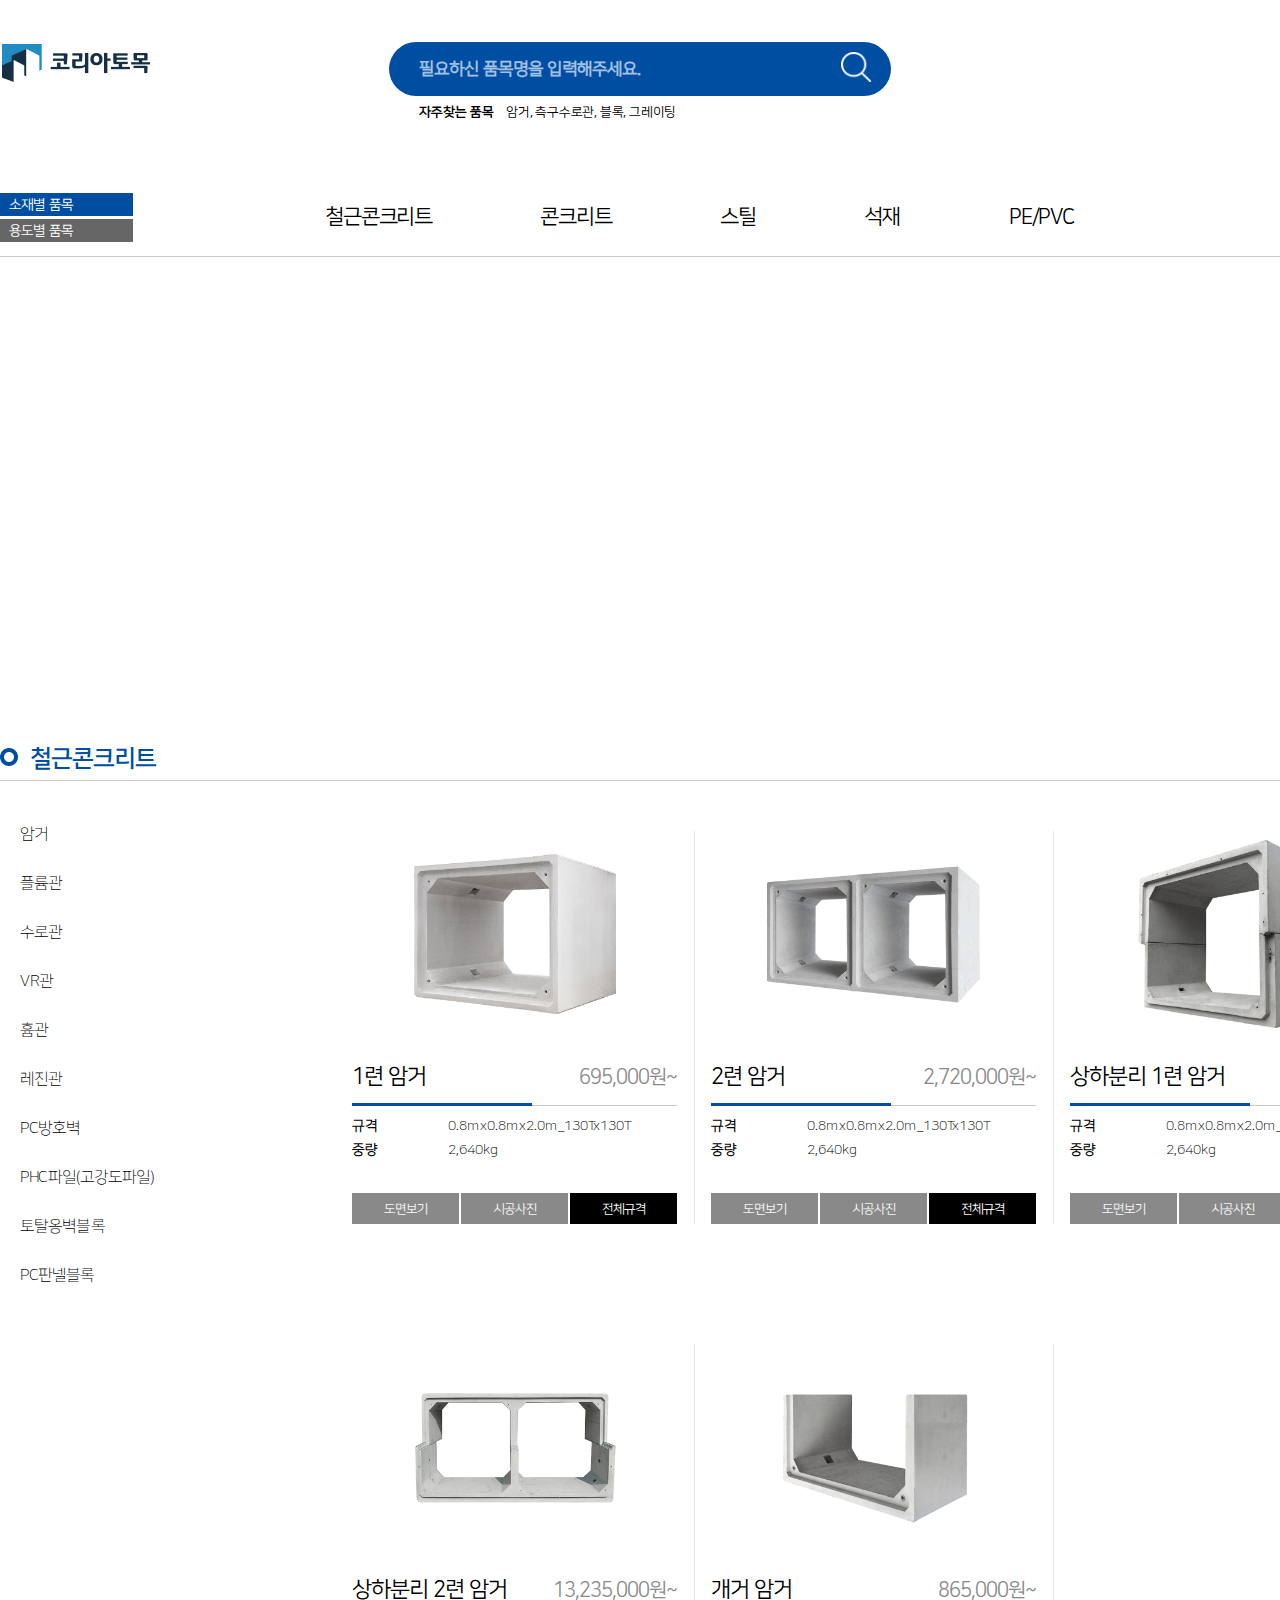
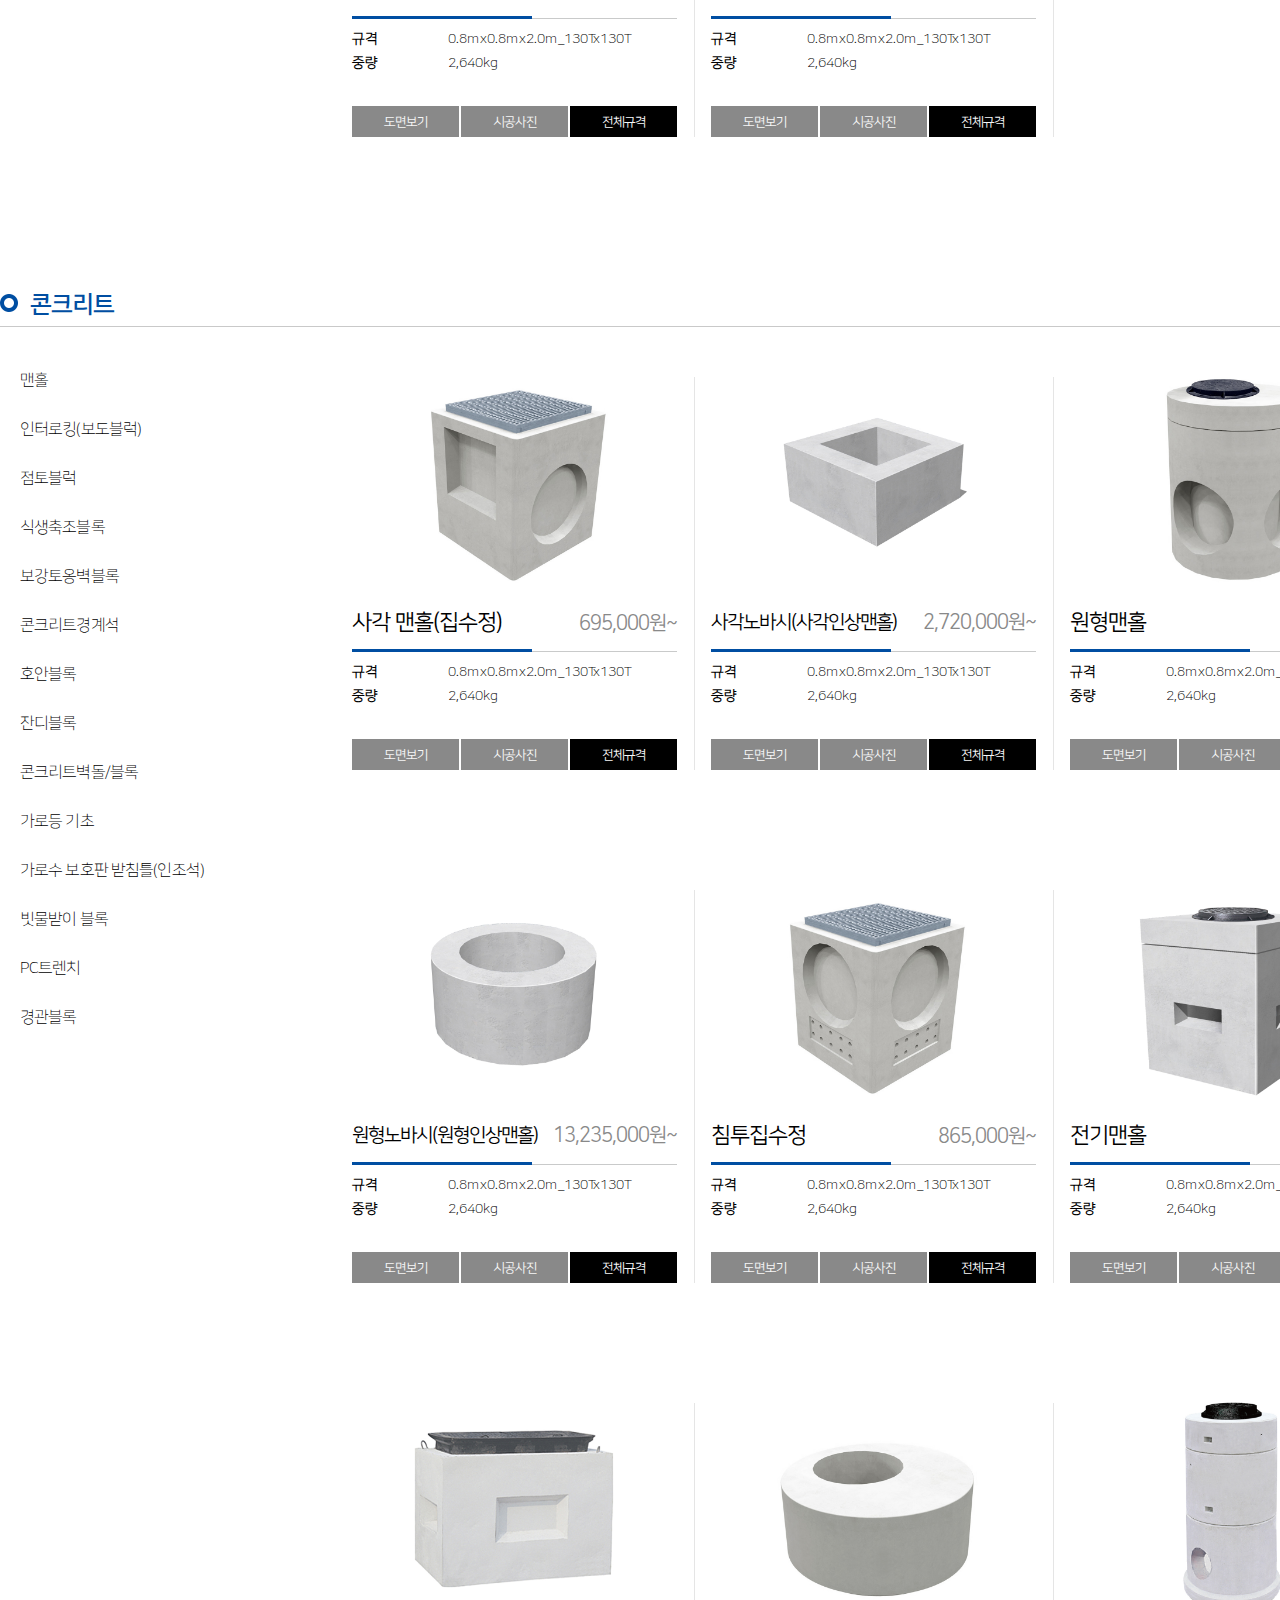
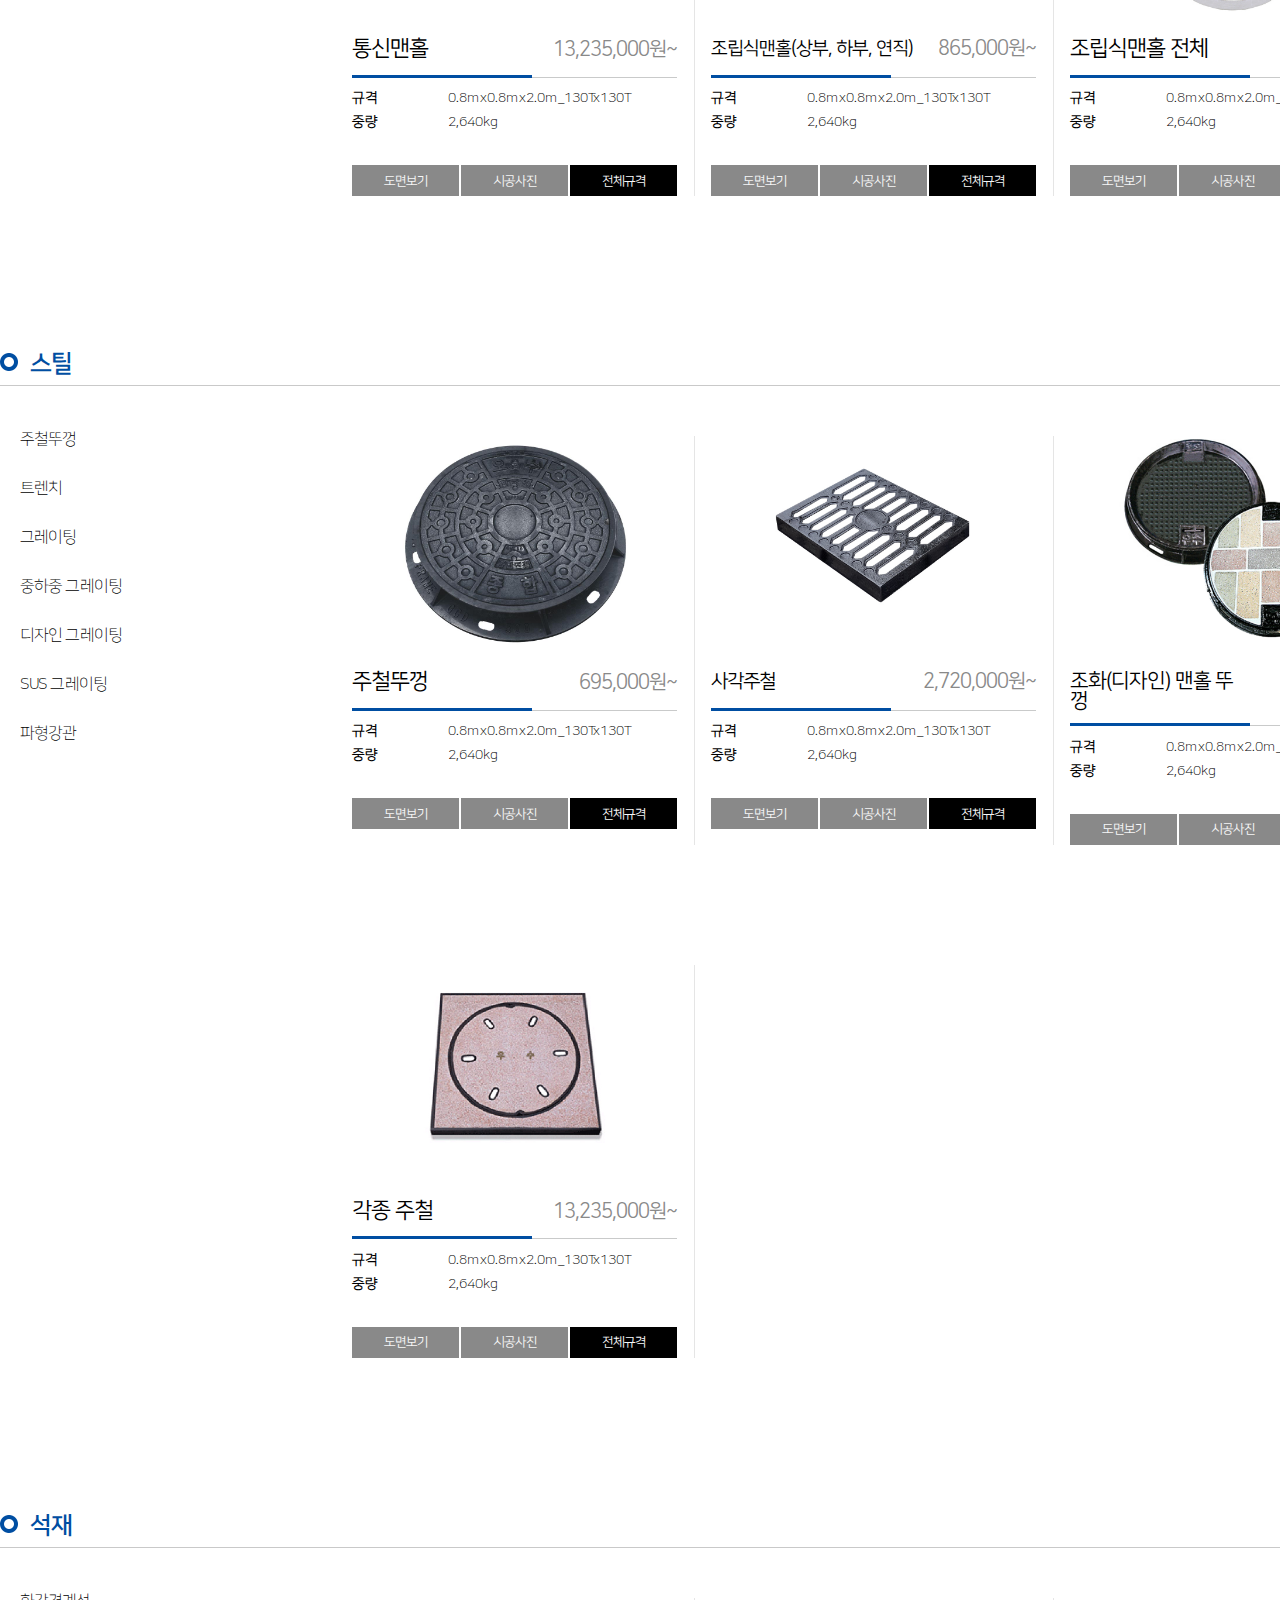
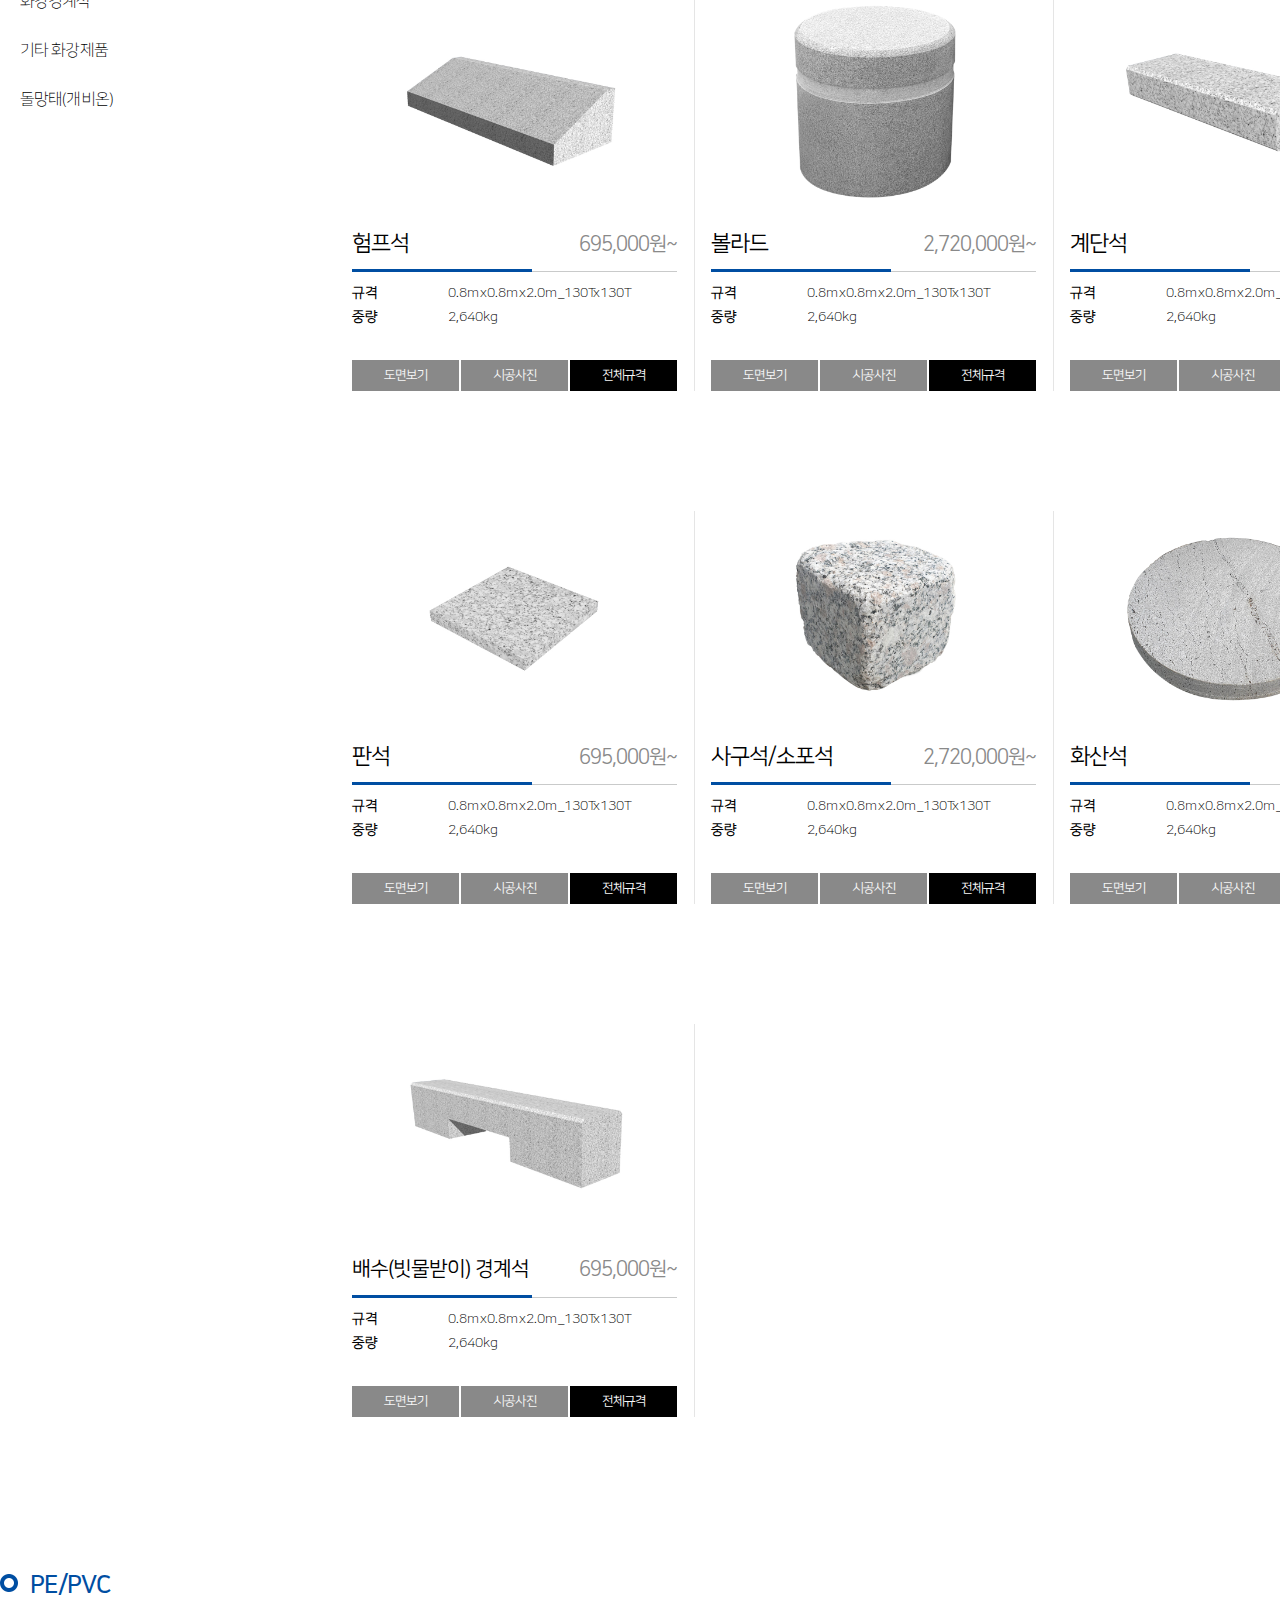
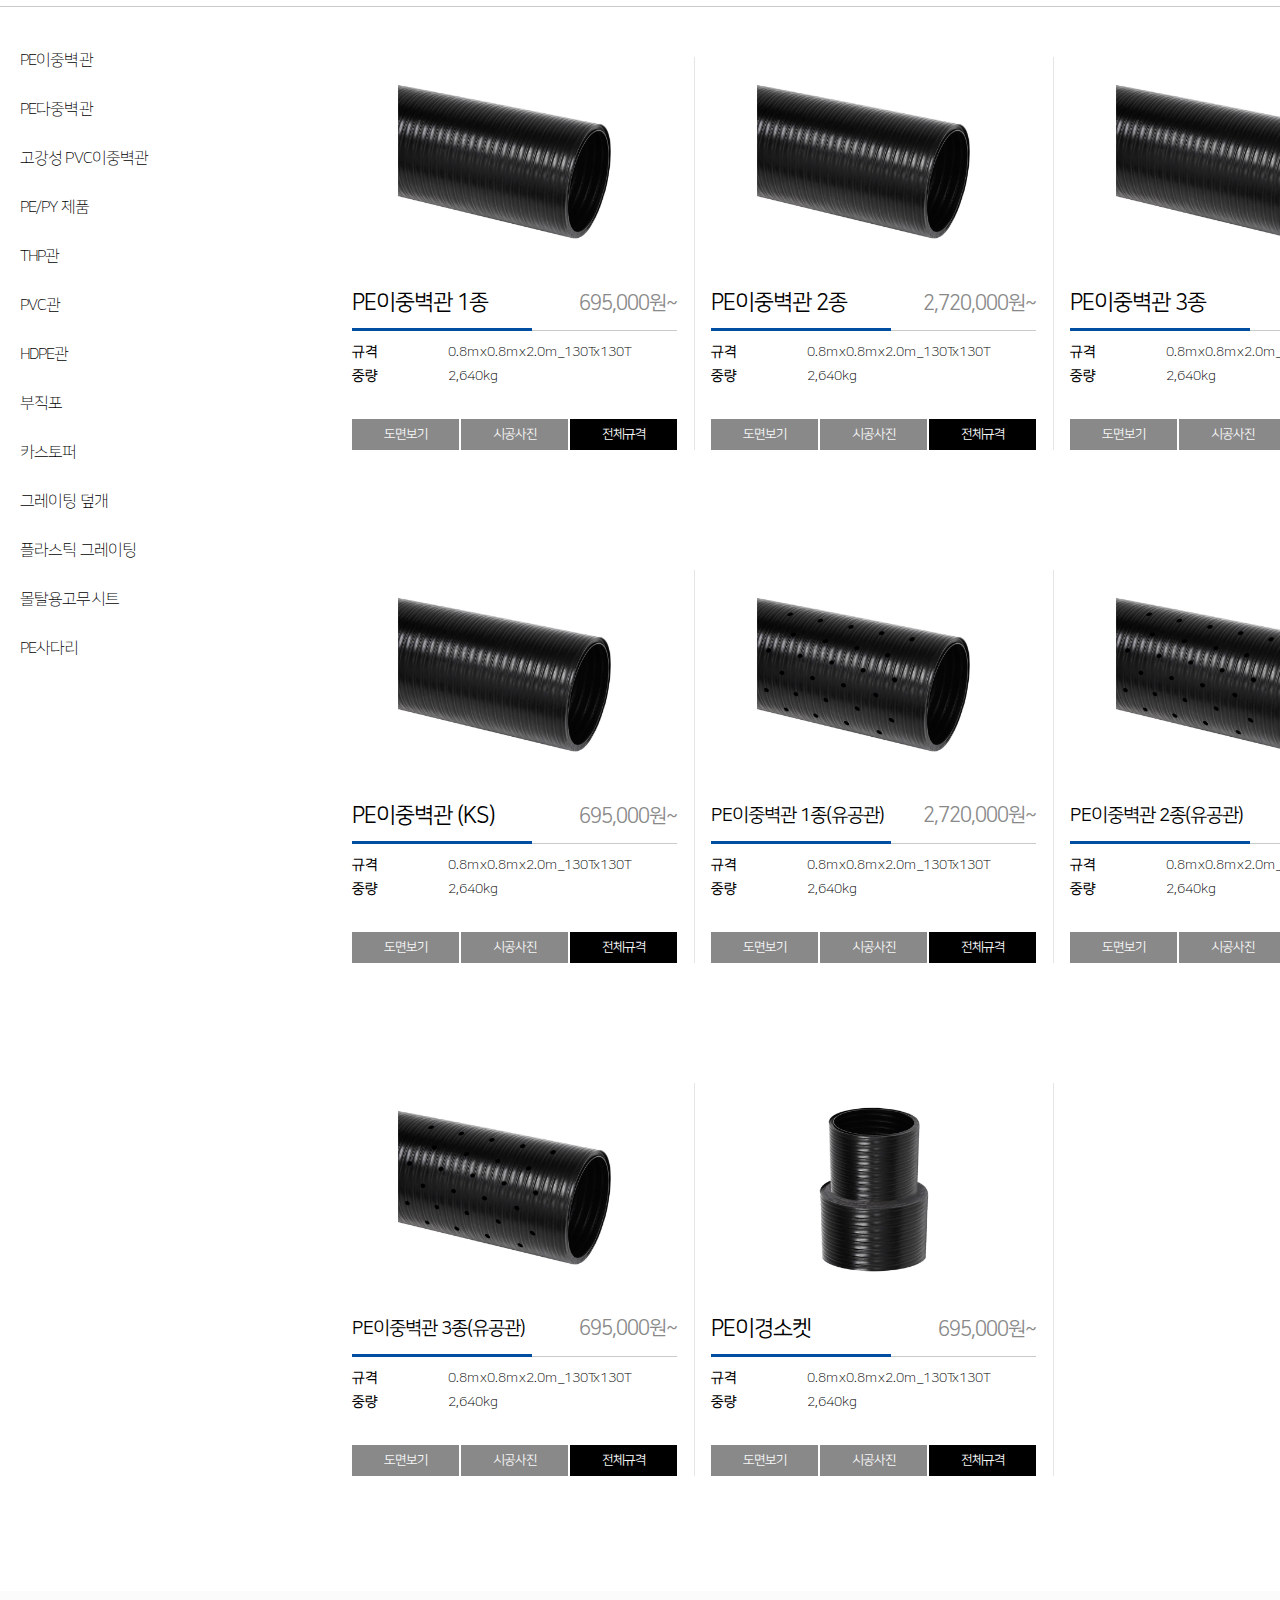
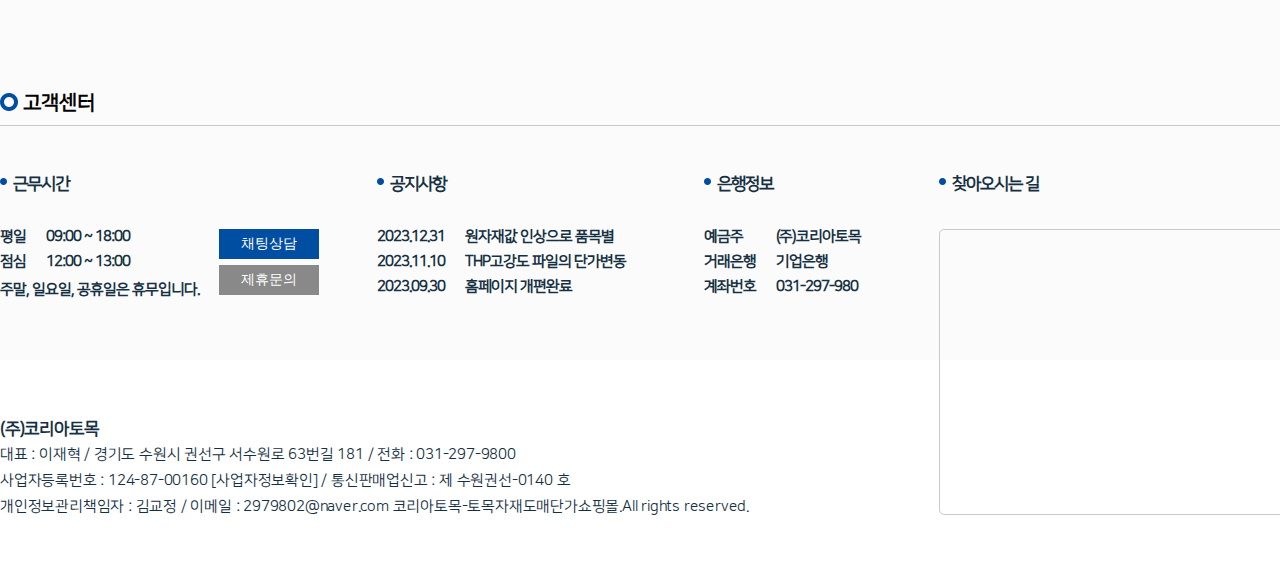
<file: index.html>
<!DOCTYPE html>
<html lang="ko">
<head>
    <meta charset="UTF-8">
    <meta name="viewport" content="width=device-width, initial-scale=1.0">
    <title>코리아토목 사용자</title>
    <link rel="stylesheet" href="./css/reset.css">
    <link rel="stylesheet" href="./css/style.css">
</head>
<body>
    <div id="wrap">
        <header class="header">
            <div class="innerWrap">
                <div class="headerWrap">
                    <div class="logo">
                        <a href="javascript:">
                            <img src="./img/logo.png" alt="코리아토목 logo"> 
                        </a>
                    </div>
                    <div class="search">
                        <form >
                            <input type="text" placeholder="필요하신 품목명을 입력해주세요.">
                            <button type="submit">버튼</button>
                        </form>
                        <table class="searchBottom">
                            <tr>
                                <th>자주찾는 품목</th> 
                                <td>암거, 측구수로관, 블록, 그레이팅</td>
                            </tr>
                        </table>
                    </div>
                    <div class="login">
                        <a href="./login.html">로그인</a>
                        <a href="./join.html">회원가입</a>
                    </div>
                </div>
            </div>
        </header>
        <nav>
            <div class="scrollHeader">
                <div class="innerWrap">
                    <div class="twoButton">
                        <button type="button">소재별 품목</button>
                        <button type="button">용도별 품목</button>
                    </div>
                    <div class="scrollNav">
                        <ul>
                            <li><a href="javascript:" title="철근콘크리트" class="ccon">철근콘크리트</a></li>
                            <li><a href="javascript:" title="콘크리트">콘크리트</a></li>
                            <li><a href="javascript:" title="스틸">스틸</a></li>
                            <li><a href="javascript:" title="석재">석재</a></li>
                            <li><a href="javascript:" title="PE/PVC" class="peClick">PE/PVC</a></li>
                        </ul>
                        <!-- <div class="topBtn">
                            <img src="./img/UpArrow.svg" alt="">
                        </div> -->
                    </div>
                </div>
                <div class="nav">
                    <div class="innerWraper">
                        <ul>
                            <li>
                                <a class="navNext" href="javascript:" title="암거">암거</a>
                                <ul class="positionAb">
                                    <li>
                                        <a href="javascript:" title="">1련암거</a>
                                    </li>
                                    <li>
                                        <a href="javascript:" title="">2련암거</a>
                                    </li>
                                    <li>
                                        <a href="javascript:" title="">상하분리 1련암거</a>
                                    </li>
                                    <li>
                                        <a href="javascript:" title="">상하분리 2련암거</a>
                                    </li>
                                    <li>
                                        <a href="javascript:" title="">개거암거</a>
                                    </li>
                                </ul>
                            </li>
                            <li>
                                <a class="navNext" href="javascript:" title="수로관">수로관</a>
                                <ul class="positionAb">
                                    <li>
                                        <a class="navNext" href="javascript:" title="">측구수로관</a>
                                        <ul class="positionAbs">
                                            <li>
                                                <a href="javascript:" title="">측구수로관A형(앵글미부착)</a>
                                            </li>
                                            <li>
                                                <a href="javascript:" title="">측구수로관 B형(앵글부착)</a>
                                            </li>
                                            <li>
                                                <a href="javascript:" title="">측구수로관 AN형(앵글부착)</a>
                                            </li>
                                            <li>
                                                <a href="javascript:" title="">측구수로관 Z형(앵글부착)</a>
                                            </li>
                                            <li>
                                                <a href="javascript:" title="">침투측구수로관유공(앵글부착)</a>
                                            </li>
                                            <li>
                                                <a href="javascript:" title=""> 침투측구수로관(앵글부착)</a>
                                            </li>
                                        </ul>
                                    </li>
                                    <li>
                                        <a class="navNext" href="javascript:" title="">사각수로관</a>
                                        <ul class="positionAbs">
                                            <li>
                                                <a href="javascript:" title="">원형사각수로관(RDG형)</a>
                                            </li>
                                            <li>
                                                <a href="javascript:" title="">돌무늬원형사각수로관 NS-02</a>
                                            </li>
                                            <li>
                                                <a href="javascript:" title="">돌무늬원형사각수로관 NS-03</a>
                                            </li>
                                            <li>
                                                <a href="javascript:" title="">NS용 집수정(사각수로관용)</a>
                                            </li>
                                            <li>
                                                <a href="javascript:" title="">사각수로관(AN형)</a>
                                            </li>
                                            <li>
                                                <a href="javascript:" title="">사각수로관(BN형)                                                </a>
                                            </li>
                                            <li>
                                                <a href="javascript:" title="">사각수로관(CN형)                                            </a>
                                            </li>
                                            <li>
                                                <a href="javascript:" title="">사각수로관(DN형)                                                </a>
                                            </li>
                                            <li>
                                                <a href="javascript:" title="">원심력사각수로관(무개)                                                </a>
                                            </li>
                                            <li>
                                                <a href="javascript:" title="">원심력사각수로관(유개)

                                                </a>
                                            </li>
                                        </ul>
                                    </li>
                                    <li>
                                        <a href="javascript:" title="">환경수로관</a>
                                    </li>
                                    <li>
                                        <a href="javascript:" title="">개거수로관</a>
                                    </li>
                                    <li>
                                        <a href="javascript:" title="">보강수로관(무개)</a>
                                    </li>
                                    <li>
                                        <a href="javascript:" title="">건널목수로관(1종)</a>
                                    </li>
                                    <li>
                                        <a href="javascript:" title="">건널목수로관(2종)</a>
                                    </li>
                                </ul>
                            </li>
                            <li>
                                <a class="navNext" href="javascript:" title="플륨관">플륨관</a>
                                <ul class="positionAb">
                                    <li>
                                        <a href="javascript:" title="">U형 플륨관(벤치 1종)                                        </a>
                                    </li>
                                    <li>
                                        <a href="javascript:" title="">벤치 플륨관(벤치 2종)</a>
                                    </li>
                                </ul>
                            </li>
                            <li>
                                <a class="navNext" href="javascript:" title="흄관">흄관/레진관</a>
                                <ul class="positionAb">
                                    <li>
                                        <a href="javascript:" title="">흄관 B형</a>
                                    </li>
                                    <li>
                                        <a href="javascript:" title="">흄관 A형</a>
                                    </li>
                                    <li>
                                        <a href="javascript:" title="">유공 흄관</a>
                                    </li>
                                    <li>
                                        <a href="javascript:" title="">접속 흄관</a>
                                    </li>
                                    <li>
                                        <a href="javascript:" title="">레진관</a>
                                    </li>
                                </ul>
                            </li>
                            <li>
                                <a class="navNext" href="javascript:" title="VR관"><span>VR</span>관</a>
                                <ul  class="positionAb">
                                    <li>
                                        <a href="javascript:" title="">VR관</a>
                                    </li>
                                </ul>
                            </li>
                            <li>
                                <a class="navNext" href="javascript:" title="PC방호벽"><span>PC</span>중앙분리대</a>
                                <ul  class="positionAb">
                                    <li>
                                        <a href="javascript:" title=""><span>PC</span>방호벽</a>
                                    </li>
                                </ul>
                            </li>
                            <li>
                                <a class="navNext" href="javascript:" title="PHC파일(고강도파일)"><span>PHC</span>파일</a>
                                <ul  class="positionAb">
                                    <li>
                                        <a href="javascript:" title=""><span>PHC</span>파일</a>
                                    </li>
                                </ul>
                            </li>
                            <li>
                                <a class="navNext" href="javascript:" title="토탈옹벽블록">옹벽블록</a>
                                <ul  class="positionAb">
                                    <li>
                                        <a href="javascript:" title=""><span>PHC</span>토탈옹벽블록</a>
                                    </li>
                                    <li>
                                        <a href="javascript:" title=""><span>PHC</span>PC판넬옹벽</a>
                                    </li>
                                </ul>
                            </li>
                            <!-- <li><a class="navNext" href="javascript:" title="PC판넬블록">기타</a></li> -->
                        </ul>
                        <ul>
                            <li>
                                <a class="navNext" href="javascript:" title="맨홀">맨홀</a>
                                <ul class="positionAb">
                                    <li>
                                        <a href="javascript:" title="">사각노바시</a>
                                    </li>
                                    <li>
                                        <a href="javascript:" title="">원형맨홀</a>
                                    </li>
                                    <li>
                                        <a href="javascript:" title="">원형노바시</a>
                                    </li>
                                    <li>
                                        <a href="javascript:" title="">침투집수정</a>
                                    </li>
                                    <li>
                                        <a href="javascript:" title="">전기맨홀</a>
                                    </li>
                                    <li>
                                        <a href="javascript:" title="">통신맨홀</a>
                                    </li>
                                    <li>
                                        <a href="javascript:" title="">조립식맨홀(상부, 연직, 하부구체)</a>
                                    </li>
                                    <li>
                                        <a href="javascript:" title="">조립식PC맨홀(전체높이)</a>
                                    </li>
                                </ul>
                            </li>
                            <li>
                                <a class="navNext" href="javascript:" title="인터로킹(보도블록)">인터로킹(보도블록)</a>
                                <ul class="positionAb">
                                    <li>
                                        <a class="navNext" href="javascript:" title="">인터로킹 U형블록</a>
                                    </li>
                                    <li>
                                        <a class="navNext" href="javascript:" title="">인터로킹 I2형 블록</a>
                                    </li>
                                    <li>
                                        <a href="javascript:" title="">인조화강블록(투수)</a>
                                    </li>
                                    <li>
                                        <a href="javascript:" title="">인조화강블록(불투수)</a>
                                    </li>
                                    <li>
                                        <a href="javascript:" title="">다칼라블랜딩블록(투수)</a>
                                    </li>
                                    <li>
                                        <a href="javascript:" title="">다칼라블랜딩블록(불투수)</a>
                                    </li>
                                    <li>
                                        <a href="javascript:" title="">다칼라블랜딩블록(불투수)</a>
                                    </li>
                                    <li>
                                        <a href="javascript:" title="">규사</a>
                                    </li>
                                </ul>
                            </li>
                            <li>
                                <a class="navNext" href="javascript:" title="점토블록">점토블록</a>
                                <ul class="positionAb">
                                    <li>
                                        <a href="javascript:" title="">점토블록</a>
                                    </li>
                                </ul>
                            </li>
                            <li>
                                <a class="navNext" href="javascript:" title="흄관">식생축조블록</a>
                                <ul class="positionAb">
                                    <li>
                                        <a href="javascript:" title="">축조블록-곡선형</a>
                                    </li>
                                    <li>
                                        <a href="javascript:" title="">축조블록(평면용)</a>
                                    </li>
                                    <li>
                                        <a href="javascript:" title="">축조블록(평면칼라)</a>
                                    </li>
                                </ul>
                            </li>
                            <li>
                                <a class="navNext" href="javascript:" title="보강토블록">보강토블록</a>
                                <ul  class="positionAb">
                                    <li>
                                        <a href="javascript:" title="">보강토블록 - 줄무늬</a>
                                    </li>
                                    <li>
                                        <a href="javascript:" title="">보강토블록 - 민무늬</a>
                                    </li>
                                    <li>
                                        <a href="javascript:" title="">보강토 마감형 -줄무늬</a>
                                    </li>
                                    <li>
                                        <a href="javascript:" title="">보강토 마감형 - 민무늬</a>
                                    </li>
                                    <li>
                                        <a href="javascript:" title="">그리드</a>
                                    </li>
                                </ul>
                            </li>
                            <li>
                                <a class="navNext" href="javascript:" title="콘크리트경계석">콘크리트경계석</a>
                                <ul  class="positionAb">
                                    <li>
                                        <a href="javascript:" title="">콘크리트 경계석</a>
                                    </li>
                                    <li>
                                        <a href="javascript:" title="">녹지 경계블록</a>
                                    </li>
                                    <li>
                                        <a href="javascript:" title="">인조화강 경계석</a>
                                    </li>
                                </ul>
                            </li>
                            <li>
                                <a class="navNext" href="javascript:" title="호안블록">호안블록</a>
                                <ul  class="positionAb">
                                    <li>
                                        <a href="javascript:" title="">호안블록(아이블록)</a>
                                    </li>
                                    <li>
                                        <a href="javascript:" title="">환경생태블록</a>
                                    </li>
                                </ul>
                            </li>
                            <li>
                                <a class="navNext" href="javascript:" title="잔디블록">잔디블록</a>
                                <ul  class="positionAb">
                                    <li>
                                        <a href="javascript:" title="">잔디블록</a>
                                    </li>
                                    <li>
                                        <a href="javascript:" title="">원형잔디블록</a>
                                    </li>
                                    <li>
                                        <a href="javascript:" title="">조경잔디블록</a>
                                    </li>
                                </ul>
                            </li>
                            <li>
                                <a class="navNext" href="javascript:" title="콘크리트벽돌">콘크리트벽돌</a>
                                <ul  class="positionAb">
                                    <li>
                                        <a href="javascript:" title="">콘크리트 벽돌</a>
                                    </li>
                                    <li>
                                        <a href="javascript:" title="">속 빈 콘크리드 벽돌</a>
                                    </li>
                                </ul>
                            </li>
                            <li>
                                <a class="navNext" href="javascript:" title="가로등기초">가로등기초</a>
                                <ul  class="positionAb">
                                    <li>
                                        <a href="javascript:" title="">가로등기초</a>
                                    </li>
                                </ul>
                            </li>
                            <li>
                                <a class="navNext" href="javascript:" title="빗물받이블록">빗물받이블록</a>
                                <ul  class="positionAb">
                                    <li>
                                        <a href="javascript:" title="">빗물받이블록</a>
                                    </li>
                                </ul>
                            </li>
                            <li>
                                <a class="navNext" href="javascript:" title="가로수보호판">가로수보호판</a>
                                <ul  class="positionAb">
                                    <li>
                                        <a href="javascript:" title="">가로수보호판</a>
                                    </li>
                                </ul>
                            </li>
                            <li>
                                <a class="navNext" href="javascript:" title="PC트렌치">PC트렌치</a>
                                <ul  class="positionAb">
                                    <li>
                                        <a href="javascript:" title="">PC트렌치</a>
                                    </li>
                                </ul>
                            </li>
                            <li>
                                <a class="navNext" href="javascript:" title="레디락블록">레디락블록</a>
                                <ul  class="positionAb">
                                    <li>
                                        <a href="javascript:" title="">레디락블록</a>
                                    </li>
                                </ul>
                            </li>
                            <!-- <li><a class="navNext" href="javascript:" title="PC판넬블록">기타</a></li> -->
                        </ul>
                        <ul>
                            <li>
                                <a class="navNext" href="javascript:" title="주철뚜껑">주철뚜껑</a>
                                <ul class="positionAb">
                                    <li>
                                        <a href="javascript:" title="">주철뚜껑(우수/오수/전기/통신)</a>
                                    </li>
                                    <li>
                                        <a href="javascript:" title="">사각주철(수로용, 닥타일)</a>
                                    </li>
                                    <li>
                                        <a href="javascript:" title="">조화(디자인)맨홀뚜껑</a>
                                    </li>
                                    <li>
                                        <a href="javascript:" title="">각종주철(칼라, 정화조, 제수변)</a>
                                    </li>
                                </ul>
                            </li>
                            <li>
                                <a class="navNext" href="javascript:" title="무소음트렌치">무소음트렌치</a>
                                <ul class="positionAb">
                                    <li>
                                        <a class="navNext" href="javascript:" title="">무소음트렌치</a>
                                    </li>
                                    <li>
                                        <a class="navNext" href="javascript:" title="">삼각트렌치</a>
                                    </li>
                                </ul>
                            </li>
                            <li>
                                <a class="navNext" href="javascript:" title="그레이팅">그레이팅</a>
                                <ul class="positionAb">
                                    <li>
                                        <a href="javascript:" title="">그레이팅수로용</a>
                                    </li>
                                    <li>
                                        <a href="javascript:" title="">그레이팅맨홀(집수정)용</a>
                                    </li>
                                    <li>
                                        <a href="javascript:" title="">플륨관용(날개형 U Type)</a>
                                    </li>
                                    <li>
                                        <a href="javascript:" title="">안전아치형(매직)그레이팅</a>
                                    </li>
                                    <li>
                                        <a href="javascript:" title="">악취차단오물망 그레이팅</a>
                                    </li>
                                    <li>
                                        <a href="javascript:" title="">앵글(직선앵글)</a>
                                    </li>
                                    <li>
                                        <a href="javascript:" title="">앵글(절곡앵글)</a>
                                    </li>
                                </ul>
                            </li>
                            <li>
                                <a class="navNext" href="javascript:" title="중하중 그레이팅">중하중 그레이팅</a>
                                <ul class="positionAb">
                                    <li>
                                        <a href="javascript:" title="">중하중그레이팅 수로용</a>
                                    </li>
                                    <li>
                                        <a href="javascript:" title="">중하중그레이팅맨홀(집수정)용</a>
                                    </li>
                                    <li>
                                        <a href="javascript:" title="">안전중하중그레이팅 수로용</a>
                                    </li>
                                    <li>
                                        <a href="javascript:" title="">안전중하중그레이팅맨홀(집수정)용</a>
                                    </li>
                                </ul>
                            </li>
                            <li>
                                <a class="navNext" href="javascript:" title="디자인 그레이팅">디자인 그레이팅</a>
                                <ul  class="positionAb">
                                    <li>
                                        <a href="javascript:" title="">디자인그레이팅 수로용</a>
                                    </li>
                                    <li>
                                        <a href="javascript:" title="">디자인그레이팅 맨홀(집수정)용</a>
                                    </li>
                                </ul>
                            </li>
                            <li>
                                <a class="navNext" href="javascript:" title="SUS그레이팅">SUS그레이팅</a>
                                <ul  class="positionAb">
                                    <li>
                                        <a href="javascript:" title="">SUS그레이팅</a>
                                    </li>
                                    <li>
                                        <a href="javascript:" title="">SUS그레이팅 타공</a>
                                    </li>
                                    <li>
                                        <a href="javascript:" title="">스틸타공</a>
                                    </li>
                                    <li>
                                        <a href="javascript:" title="">체크무늬 철판</a>
                                    </li>
                                </ul>
                            </li>
                            <li>
                                <a class="navNext" href="javascript:" title="호안블록">파형강관</a>
                                <ul  class="positionAb">
                                    <li>
                                        <a href="javascript:" title="">파형강관</a>
                                    </li>
                                    <li>
                                        <a href="javascript:" title="">파형강관(유공관)</a>
                                    </li>
                                    <li>
                                        <a href="javascript:" title="">파형강관(내면피복)</a>
                                    </li>
                                    <li>
                                        <a href="javascript:" title="">파형강관(내면피복)유공관</a>
                                    </li>
                                    <li>
                                        <a href="javascript:" title="">파형강관(양면피복)유공관</a>
                                    </li>
                                </ul>
                            </li>
                            <!-- <li><a class="navNext" href="javascript:" title="PC판넬블록">기타</a></li> -->
                        </ul>
                        <ul>
                            <li>
                                <a class="navNext" href="javascript:" title="화강경계석">화강경계석</a>
                                <ul class="positionAb">
                                    <li>
                                        <a href="javascript:" title="">화강경계도로</a>
                                    </li>
                                    <li>
                                        <a href="javascript:" title="">화강경계경사</a>
                                    </li>
                                    <li>
                                        <a href="javascript:" title="">화강경계낮춤</a>
                                    </li>
                                </ul>
                            </li>
                            <li>
                                <a class="navNext" href="javascript:" title="기타화강석">기타화강석</a>
                                <ul class="positionAb">
                                    <li>
                                        <a class="navNext" href="javascript:" title="">험프석</a>
                                    </li>
                                    <li>
                                        <a class="navNext" href="javascript:" title="">볼라드</a>
                                    </li>
                                    <li>
                                        <a class="navNext" href="javascript:" title="">계단석</a>
                                    </li>
                                    <li>
                                        <a class="navNext" href="javascript:" title="">판석</a>
                                    </li>
                                    <li>
                                        <a class="navNext" href="javascript:" title="">사구석/소포석</a>
                                    </li>
                                    <li>
                                        <a class="navNext" href="javascript:" title="">화산석</a>
                                    </li>
                                    <li>
                                        <a class="navNext" href="javascript:" title="">배수(빗물받이)경계석</a>
                                    </li>
                                </ul>
                            </li>
                            <li>
                                <a class="navNext" href="javascript:" title="돌망태(개비온)">돌망태(개비온)</a>
                                <ul class="positionAb">
                                    <li>
                                        <a href="javascript:" title="">돌망태(개비온)</a>
                                    </li>
                                </ul>
                            </li>
                            <!-- <li><a class="navNext" href="javascript:" title="PC판넬블록">기타</a></li> -->
                        </ul>
                        <ul>
                            <li>
                                <a class="navNext" href="javascript:" title="PE이중벽관">PE이중벽관</a>
                                <ul class="positionAb">
                                    <li>
                                        <a href="javascript:" title="">PE이중벽관 1종</a>
                                    </li>
                                    <li>
                                        <a href="javascript:" title="">PE이중벽관 2종</a>
                                    </li>
                                    <li>
                                        <a href="javascript:" title="">PE이중벽관 3종</a>
                                    </li>
                                    <li>
                                        <a href="javascript:" title="">PE이중벽관 1종(유공관)</a>
                                    </li>
                                    <li>
                                        <a href="javascript:" title="">PE이중벽관 2종(유공관)</a>
                                    </li>
                                    <li>
                                        <a href="javascript:" title="">PE이중벽관 3종(유공관)</a>
                                    </li>
                                    <li>
                                        <a href="javascript:" title="">PE이중벽관 KS</a>
                                    </li>
                                    <li>
                                        <a href="javascript:" title="">PE이경 소켓</a>
                                    </li>
                                </ul>
                            </li>
                            <li>
                                <a class="navNext" href="javascript:" title="PE다중벽관">PE다중벽관</a>
                                <ul class="positionAb">
                                    <li>
                                        <a class="navNext" href="javascript:" title="">PE다중벽관</a>
                                    </li>
                                    <li>
                                        <a class="navNext" href="javascript:" title="">PE다중벽관(유공관)</a>
                                    </li>
                                </ul>
                            </li>
                            <li>
                                <a class="navNext" href="javascript:" title="고강성PVC이중벽관">고강성PVC이중벽관</a>
                                <ul class="positionAb">
                                    <li>
                                        <a href="javascript:" title="">고강성PVC이중벽관</a>
                                    </li>
                                    <li>
                                        <a href="javascript:" title="">고강성PVC이중소켓</a>
                                    </li>
                                </ul>
                            </li>
                            <li>
                                <a class="navNext" href="javascript:" title="PE/PY">PE/PY</a>
                                <ul class="positionAb">
                                    <li>
                                        <a href="javascript:" title="">PE배수로</a>
                                    </li>
                                    <li>
                                        <a href="javascript:" title="">PY배수로</a>
                                    </li>
                                    <li>
                                        <a href="javascript:" title="">PE빗물받이</a>
                                    </li>
                                    <li>
                                        <a href="javascript:" title="">PE오수받이</a>
                                    </li>
                                    <li>
                                        <a href="javascript:" title="">PE홈통받이</a>
                                    </li>
                                </ul>
                            </li>
                            <li>
                                <a class="navNext" href="javascript:" title="THP관">THP관</a>
                                <ul  class="positionAb">
                                    <li>
                                        <a href="javascript:" title="">THP주름관</a>
                                    </li>
                                    <li>
                                        <a href="javascript:" title="">THP유공관</a>
                                    </li>
                                </ul>
                            </li>
                            <li>
                                <a class="navNext" href="javascript:" title="PVC관">PVC관</a>
                                <ul  class="positionAb">
                                    <li>
                                        <a href="javascript:" title="">PVC관(VG1상수도)</a>
                                    </li>
                                    <li>
                                        <a href="javascript:" title="">PVC관(VG2 배수관)</a>
                                    </li>
                                    <li>
                                        <a href="javascript:" title="">PVC소형맨홀</a>
                                    </li>
                                    <li>
                                        <a href="javascript:" title="">PVC오수받이</a>
                                    </li>
                                    <li>
                                        <a href="javascript:" title="">PVC상수도 이경소켓</a>
                                    </li>
                                    <li>
                                        <a href="javascript:" title="">PVC배수관 이경소켓</a>
                                    </li>
                                </ul>
                            </li>
                            <li>
                                <a class="navNext" href="javascript:" title="HDPE관">HDPE관</a>
                                <ul  class="positionAb">
                                    <li>
                                        <a href="javascript:" title="">HDPE관이중벽관(직관)</a>
                                    </li>
                                    <li>
                                        <a href="javascript:" title="">HDPE관이중벽관(유공관)</a>
                                    </li>
                                </ul>
                            </li>
                            <li>
                                <a class="navNext" href="javascript:" title="카스토퍼">카스토퍼</a>
                                <ul  class="positionAb">
                                    <li>
                                        <a href="javascript:" title="">카스토퍼</a>
                                    </li>
                                </ul>
                            </li>
                            <li>
                                <a class="navNext" href="javascript:" title="그레이팅덮개">그레이팅덮개</a>
                                <ul  class="positionAb">
                                    <li>
                                        <a href="javascript:" title="">그레이팅덮개</a>
                                    </li>
                                    <li>
                                        <a href="javascript:" title="">PE망</a>
                                    </li>
                                </ul>
                            </li>
                            <li>
                                <a class="navNext" href="javascript:" title="플라스틱 그레이팅">플라스틱 그레이팅</a>
                                <ul  class="positionAb">
                                    <li>
                                        <a href="javascript:" title="">플라스틱 그레이팅</a>
                                    </li>
                                </ul>
                            </li>
                            <li>
                                <a class="navNext" href="javascript:" title="몰탈용 고무시트">몰탈용 고무시트</a>
                                <ul  class="positionAb">
                                    <li>
                                        <a href="javascript:" title="">몰탈용 고무시트</a>
                                    </li>
                                </ul>
                            </li>
                            <li>
                                <a class="navNext" href="javascript:" title="PE사다리">PE사다리</a>
                                <ul  class="positionAb">
                                    <li>
                                        <a href="javascript:" title="">PE사다리</a>
                                    </li>
                                </ul>
                            </li>
                            <li>
                                <a class="navNext" href="javascript:" title="부직포">부직포</a>
                                <ul  class="positionAb">
                                    <li>
                                        <a href="javascript:" title="">부직포</a>
                                    </li>
                                </ul>
                            </li>
                            <!-- <li><a class="navNext" href="javascript:" title="PC판넬블록">기타</a></li> -->
                        </ul>
                        <ul>
                            <li>
                                <a class="navNext" href="javascript:" title="레미콘">레미콘</a>
                                <ul class="positionAb">
                                    <li>
                                        <a href="javascript:" title="">레미콘</a>
                                    </li>
                                </ul>
                            </li>
                            <li>
                                <a class="navNext" href="javascript:" title="아스콘">아스콘</a>
                                <ul class="positionAb">
                                    <li>
                                        <a href="javascript:" title="">아스콘</a>
                                    </li>
                                </ul>
                            </li>
                            <!-- <li><a class="navNext" href="javascript:" title="PC판넬블록">기타</a></li> -->
                        </ul>
                    </div>
                </div>
            </div>
        </nav>
        <main class="mainMarginT">
            <div class="innerWrap">
                <section class="ProducttWrap">
                    <div class="borderBottom productsName" >
                        <div class="concrete">
                            <span>
                                <img src="./img/circle.png" alt="circle">
                            </span>
                            철근콘크리트
                        </div>
                    </div>
                    <div class="productBoxW">
                        <aside>
                            <ul>
                                <li><a href="javascript:" title="암거">암거</a></li>
                                <li><a href="javascript:" title="플륨관">플륨관</a></li>
                                <li><a href="javascript:" title="수로관">수로관</a></li>
                                <li><a href="javascript:" title="VR관"><span>VR</span>관</a></li>
                                <li><a href="javascript:" title="흄관">흄관</a></li>
                                <li><a href="javascript:" title="레진관">레진관</a></li>
                                <li><a href="javascript:" title="PC방호벽"><span>PC</span>방호벽</a></li>
                                <li><a href="javascript:" title="PHC파일(고강도파일)"><span>PHC</span>파일(고강도파일)</a></li>
                                <li><a href="javascript:" title="토탈옹벽블록">토탈옹벽블록</a></li>
                                <li><a href="javascript:" title="PC판넬블록"><span>PC</span>판넬블록</a></li>
                            </ul>
                        </aside>
                        <form action="">
                            <table class="bestPrdWidth">
                                <tr>
                                    <td>
                                        <div class="imgBox">
                                            <a href="./productDetails.html"><img src="./img/img9.png" alt="1련 암거"></a>
                                        </div>
                                        <table class="tableWidth">
                                            <tr class="gradationborder">
                                                <td class="bigFont">1련 암거
                                                    <div class="borderBlue"></div>
                                                </td>
                                                <td class="bigFont2">695,000원~
                                                    <div class="border"></div>
                                                </td>
                                            </tr>
                                        </table>
                                        <table class="marginTop">
                                            <tr>
                                                <td class="marginRight paddingBottom">규격</td>
                                                <td colspan="2" class="paddingBottom">0.8mx0.8mx2.0m_130Tx130T</td>
                                            </tr>
                                            <tr>
                                                <td class="marginRight">중량</td>
                                                <td colspan="2">2,640kg</td>
                                            </tr>
                                        </table>
                                        <table class="btn3">
                                            <tr>
                                                <td><button type="button" class="gray drawingShow">도면보기</button></td>
                                                <td><button type="button" class="gray sigongShow">시공사진</button></td>
                                                <td><button type="button" class="marginN">전체규격</button></td>
                                            </tr>
                                        </table>
                                        <div class="drawing">
                                            <div class="drawingImg">
                                                <img src="./img/drawing1.png" alt="">
                                                <img src="./img/drawing2.png" alt="">
                                            </div>
                                            <button type="button" class="drawingHide">닫기</button>
                                        </div>
                                        <div class="sigong">
                                            <div class="sigongImg">
                                                <div class="sigongImgL">
                                                    <div class="smallImg">
                                                        <img src="./img/sigongsajin1.png" alt="">
                                                    </div>
                                                    <div class="smallImg">
                                                        <img src="./img/sigongsajin2.png" alt="">
                                                    </div>
                                                    <div class="smallImg">
                                                        <img src="./img/sigongsajin3.png" alt="">
                                                    </div>
                                                    <div class="smallImg">
                                                        <img src="./img/sigongsajin4.png" alt="">
                                                    </div>
                                                    <div class="smallImg"></div>
                                                    <div class="smallImg"></div>
                                                </div>
                                                <div class="sigongImgR">
                                                    <div class="bigImg">
                                                        <img src="./img/sigongsajin5.png" alt="">
                                                    </div>
                                                </div>
                                            </div>
                                            <button type="button" class="sigongHide">닫기</button>
                                        </div>
                                    </td>
                                </tr>
                            </table>
                            <table class="bestPrdWidth">
                                <tr>
                                    <td>
                                        <div class="imgBox">
                                            <a href="./productDetails.html"><img src="./img/img10.png" alt="2련 암거"></a>
                                        </div>
                                        <table class="tableWidth">
                                            <tr class="gradationborder">
                                                <td class="bigFont">2련 암거
                                                    <div class="borderBlue"></div>
                                                </td>
                                                <td class="bigFont2">2,720,000원~
                                                    <div class="border"></div>
                                                </td>
                                            </tr>
                                        </table>
                                        <table class="marginTop">
                                            <tr>
                                                <td class="marginRight paddingBottom">규격</td>
                                                <td colspan="2" class="paddingBottom">0.8mx0.8mx2.0m_130Tx130T</td>
                                            </tr>
                                            <tr>
                                                <td class="marginRight">중량</td>
                                                <td colspan="2">2,640kg</td>
                                            </tr>
                                        </table>
                                        <table class="btn3">
                                            <tr>
                                                <td><button type="button" class="gray drawingShow">도면보기</button></td>
                                                <td><button type="button" class="gray sigongShow">시공사진</button></td>
                                                <td><button type="button" class="marginN">전체규격</button></td>
                                            </tr>
                                        </table>
                                        <div class="drawing">
                                            <div class="drawingImg">
                                                <img src="./img/drawing1.png" alt="">
                                                <img src="./img/drawing2.png" alt="">
                                            </div>
                                            <button type="button" class="drawingHide">닫기</button>
                                        </div>
                                        <div class="sigong  sigongLeft1">
                                            <div class="sigongImg">
                                                <div class="sigongImgL">
                                                    <div class="smallImg">
                                                        <img src="./img/sigongsajin1.png" alt="">
                                                    </div>
                                                    <div class="smallImg">
                                                        <img src="./img/sigongsajin2.png" alt="">
                                                    </div>
                                                    <div class="smallImg">
                                                        <img src="./img/sigongsajin3.png" alt="">
                                                    </div>
                                                    <div class="smallImg">
                                                        <img src="./img/sigongsajin4.png" alt="">
                                                    </div>
                                                    <div class="smallImg"></div>
                                                    <div class="smallImg"></div>
                                                </div>
                                                <div class="sigongImgR">
                                                    <div class="bigImg">
                                                        <img src="./img/sigongsajin5.png" alt="">
                                                    </div>
                                                </div>
                                            </div>
                                            <button type="button" class="sigongHide">닫기</button>
                                        </div>
                                    </td>
                                </tr>
                            </table>
                            <table class="bestPrdWidth">
                                <tr>
                                    <td>
                                        <div class="imgBox">
                                            <a href="./productDetails.html"><img src="./img/img11.png" alt="상하분리 1련 암거"></a>
                                        </div>
                                        <table class="tableWidth">
                                            <tr class="gradationborder">
                                                <td class="bigFont">상하분리 1련 암거
                                                    <div class="borderBlue"></div>
                                                </td>
                                                <td class="bigFont2">5,460,000원~
                                                    <div class="border"></div>
                                                </td>
                                            </tr>
                                        </table>
                                        <table class="marginTop">
                                            <tr>
                                                <td class="marginRight paddingBottom">규격</td>
                                                <td colspan="2" class="paddingBottom">0.8mx0.8mx2.0m_130Tx130T</td>
                                            </tr>
                                            <tr>
                                                <td class="marginRight">중량</td>
                                                <td colspan="2">2,640kg</td>
                                            </tr>
                                        </table>
                                        <table class="btn3">
                                            <tr>
                                                <td><button type="button" class="gray drawingShow">도면보기</button></td>
                                                <td><button type="button" class="gray sigongShow">시공사진</button></td>
                                                <td><button type="button" class="marginN">전체규격</button></td>
                                            </tr>
                                        </table>
                                        <div class="drawing drawingLeft">
                                            <div class="drawingImg">
                                                <img src="./img/drawing1.png" alt="">
                                                <img src="./img/drawing2.png" alt="">
                                            </div>
                                            <button type="button" class="drawingHide">닫기</button>
                                        </div>
                                        <div class="sigong sigongLeft2">
                                            <div class="sigongImg">
                                                <div class="sigongImgL">
                                                    <div class="smallImg">
                                                        <img src="./img/sigongsajin1.png" alt="">
                                                    </div>
                                                    <div class="smallImg">
                                                        <img src="./img/sigongsajin2.png" alt="">
                                                    </div>
                                                    <div class="smallImg">
                                                        <img src="./img/sigongsajin3.png" alt="">
                                                    </div>
                                                    <div class="smallImg">
                                                        <img src="./img/sigongsajin4.png" alt="">
                                                    </div>
                                                    <div class="smallImg"></div>
                                                    <div class="smallImg"></div>
                                                </div>
                                                <div class="sigongImgR">
                                                    <div class="bigImg">
                                                        <img src="./img/sigongsajin5.png" alt="">
                                                    </div>
                                                </div>
                                            </div>
                                            <button type="button" class="sigongHide">닫기</button>
                                        </div>
                                    </td>
                                </tr>
                            </table>
                            <table class="bestPrdWidth">
                                <tr>
                                    <td>
                                        <div class="imgBox">
                                            <a href="./productDetails.html"><img src="./img/img12.png" alt="상하분리 2련 암거"></a>
                                        </div>
                                        <table class="tableWidth">
                                            <tr class="gradationborder">
                                                <td class="bigFont">상하분리 2련 암거
                                                    <div class="borderBlue"></div>
                                                </td>
                                                <td class="bigFont2">13,235,000원~
                                                    <div class="border"></div>
                                                </td>
                                            </tr>
                                        </table>
                                        <table class="marginTop">
                                            <tr>
                                                <td class="marginRight paddingBottom">규격</td>
                                                <td colspan="2" class="paddingBottom">0.8mx0.8mx2.0m_130Tx130T</td>
                                            </tr>
                                            <tr>
                                                <td class="marginRight">중량</td>
                                                <td colspan="2">2,640kg</td>
                                            </tr>
                                        </table>
                                        <table class="btn3">
                                            <tr>
                                                <td><button type="button" class="gray drawingShow">도면보기</button></td>
                                                <td><button type="button" class="gray sigongShow">시공사진</button></td>
                                                <td><button type="button" class="marginN">전체규격</button></td>
                                            </tr>
                                        </table>
                                        <div class="drawing">
                                            <div class="drawingImg">
                                                <img src="./img/drawing1.png" alt="">
                                                <img src="./img/drawing2.png" alt="">
                                            </div>
                                            <button type="button" class="drawingHide">닫기</button>
                                        </div>
                                        <div class="sigong">
                                            <div class="sigongImg">
                                                <div class="sigongImgL">
                                                    <div class="smallImg">
                                                        <img src="./img/sigongsajin1.png" alt="">
                                                    </div>
                                                    <div class="smallImg">
                                                        <img src="./img/sigongsajin2.png" alt="">
                                                    </div>
                                                    <div class="smallImg">
                                                        <img src="./img/sigongsajin3.png" alt="">
                                                    </div>
                                                    <div class="smallImg">
                                                        <img src="./img/sigongsajin4.png" alt="">
                                                    </div>
                                                    <div class="smallImg"></div>
                                                    <div class="smallImg"></div>
                                                </div>
                                                <div class="sigongImgR">
                                                    <div class="bigImg">
                                                        <img src="./img/sigongsajin5.png" alt="">
                                                    </div>
                                                </div>
                                            </div>
                                            <button type="button" class="sigongHide">닫기</button>
                                        </div>
                                    </td>
                                </tr>
                            </table>
                            <table class="bestPrdWidth">
                                <tr>
                                    <td>
                                        <div class="imgBox">
                                            <a href="./productDetails.html"><img src="./img/img13.png" alt="개거 암거"></a>
                                        </div>
                                        <table class="tableWidth">
                                            <tr class="gradationborder">
                                                <td class="bigFont">개거 암거
                                                    <div class="borderBlue"></div>
                                                </td>
                                                <td class="bigFont2">865,000원~
                                                    <div class="border"></div>
                                                </td>
                                            </tr>
                                        </table>
                                        <table class="marginTop">
                                            <tr>
                                                <td class="marginRight paddingBottom">규격</td>
                                                <td colspan="2" class="paddingBottom">0.8mx0.8mx2.0m_130Tx130T</td>
                                            </tr>
                                            <tr>
                                                <td class="marginRight">중량</td>
                                                <td colspan="2">2,640kg</td>
                                            </tr>
                                        </table>
                                        <table class="btn3">
                                            <tr>
                                                <td><button type="button" class="gray drawingShow">도면보기</button></td>
                                                <td><button type="button" class="gray sigongShow">시공사진</button></td>
                                                <td><button type="button" class="marginN">전체규격</button></td>
                                            </tr>
                                        </table>
                                        <div class="drawing">
                                            <div class="drawingImg">
                                                <img src="./img/drawing1.png" alt="">
                                                <img src="./img/drawing2.png" alt="">
                                            </div>
                                            <button type="button" class="drawingHide">닫기</button>
                                        </div>
                                        <div class="sigong sigongLeft1">
                                            <div class="sigongImg">
                                                <div class="sigongImgL">
                                                    <div class="smallImg">
                                                        <img src="./img/sigongsajin1.png" alt="">
                                                    </div>
                                                    <div class="smallImg">
                                                        <img src="./img/sigongsajin2.png" alt="">
                                                    </div>
                                                    <div class="smallImg">
                                                        <img src="./img/sigongsajin3.png" alt="">
                                                    </div>
                                                    <div class="smallImg">
                                                        <img src="./img/sigongsajin4.png" alt="">
                                                    </div>
                                                    <div class="smallImg"></div>
                                                    <div class="smallImg"></div>
                                                </div>
                                                <div class="sigongImgR">
                                                    <div class="bigImg">
                                                        <img src="./img/sigongsajin5.png" alt="">
                                                    </div>
                                                </div>
                                            </div>
                                            <button type="button" class="sigongHide">닫기</button>
                                        </div>
                                    </td>
                                </tr>
                            </table>
                        </form>
                    </div>
                    <div class="borderBottom concreteMg productsName">
                        <div class="concrete con">
                            <span>
                                <img src="./img/circle.png" alt="circle">
                            </span>
                            콘크리트
                        </div>
                    </div>
                    <div class="productBoxW">
                        <aside>
                            <ul>
                                <li><a href="javascript:" title="맨홀">맨홀</a></li>
                                <li><a href="javascript:" title="인터로킹(보도블럭)">인터로킹(보도블럭)</a></li>
                                <li><a href="javascript:" title="점토블럭">점토블럭</a></li>
                                <li><a href="javascript:" title="식생축조블록">식생축조블록</a></li>
                                <li><a href="javascript:" title="보강토옹벽블록">보강토옹벽블록</a></li>
                                <li><a href="javascript:" title="콘크리트경계석">콘크리트경계석</a></li>
                                <li><a href="javascript:" title="호안블록">호안블록</a></li>
                                <li><a href="javascript:" title="잔디블록">잔디블록</a></li>
                                <li><a href="javascript:" title="콘크리트벽돌/블록">콘크리트벽돌/블록</a></li>
                                <li><a href="javascript:" title="가로등 기초">가로등 기초</a></li>
                                <li><a href="javascript:" title="가로수 보호판 받침틀(인조석)">가로수 보호판 받침틀(인조석)</a></li>
                                <li><a href="javascript:" title="빗물받이 블록">빗물받이 블록</a></li>
                                <li><a href="javascript:" title="PC트렌치"><span>PC</span>트렌치</a></li>
                                <li><a href="javascript:" title="경관블록">경관블록</a></li>
                            </ul>
                        </aside>
                        <form action="">
                            <table class="bestPrdWidth">
                                <tr>
                                    <td>
                                        <div class="imgBox">
                                            <a href="./productDetails.html"><img src="./img/img14.png" alt="사각 맨홀(집수정)"></a>
                                        </div>
                                        <table class="tableWidth">
                                            <tr class="gradationborder">
                                                <td class="bigFont">사각 맨홀(집수정)
                                                    <div class="borderBlue"></div>
                                                </td>
                                                <td class="bigFont2">695,000원~
                                                    <div class="border"></div>
                                                </td>
                                            </tr>
                                        </table>
                                        <table class="marginTop">
                                            <tr>
                                                <td class="marginRight paddingBottom">규격</td>
                                                <td colspan="2" class="paddingBottom">0.8mx0.8mx2.0m_130Tx130T</td>
                                            </tr>
                                            <tr>
                                                <td class="marginRight">중량</td>
                                                <td colspan="2">2,640kg</td>
                                            </tr>
                                        </table>
                                        <table class="btn3">
                                            <tr>
                                                <td><button type="button" class="gray drawingShow">도면보기</button></td>
                                                <td><button type="button" class="gray sigongShow">시공사진</button></td>
                                                <td><button type="button" class="marginN">전체규격</button></td>
                                            </tr>
                                        </table>
                                        <div class="drawing">
                                            <div class="drawingImg">
                                                <img src="./img/drawing1.png" alt="">
                                                <img src="./img/drawing2.png" alt="">
                                            </div>
                                            <button type="button" class="drawingHide">닫기</button>
                                        </div>
                                        <div class="sigong">
                                            <div class="sigongImg">
                                                <div class="sigongImgL">
                                                    <div class="smallImg">
                                                        <img src="./img/sigongsajin1.png" alt="">
                                                    </div>
                                                    <div class="smallImg">
                                                        <img src="./img/sigongsajin2.png" alt="">
                                                    </div>
                                                    <div class="smallImg">
                                                        <img src="./img/sigongsajin3.png" alt="">
                                                    </div>
                                                    <div class="smallImg">
                                                        <img src="./img/sigongsajin4.png" alt="">
                                                    </div>
                                                    <div class="smallImg"></div>
                                                    <div class="smallImg"></div>
                                                </div>
                                                <div class="sigongImgR">
                                                    <div class="bigImg">
                                                        <img src="./img/sigongsajin5.png" alt="">
                                                    </div>
                                                </div>
                                            </div>
                                            <button type="button" class="sigongHide">닫기</button>
                                        </div>
                                    </td>
                                </tr>
                            </table>
                            <table class="bestPrdWidth">
                                <tr>
                                    <td>
                                        <div class="imgBox">
                                            <a href="./productDetails.html"><img src="./img/img15.png" alt="사각노바시(사각인상맨홀)"></a>
                                        </div>
                                        <table class="tableWidth">
                                            <tr class="gradationborder">
                                                <td class="bigFont fontDown3">사각노바시(사각인상맨홀)
                                                    <div class="borderBlue"></div>
                                                </td>
                                                <td class="bigFont2">2,720,000원~
                                                    <div class="border"></div>
                                                </td>
                                            </tr>
                                        </table>
                                        <table class="marginTop">
                                            <tr>
                                                <td class="marginRight paddingBottom">규격</td>
                                                <td colspan="2" class="paddingBottom">0.8mx0.8mx2.0m_130Tx130T</td>
                                            </tr>
                                            <tr>
                                                <td class="marginRight">중량</td>
                                                <td colspan="2">2,640kg</td>
                                            </tr>
                                        </table>
                                        <table class="btn3">
                                            <tr>
                                                <td><button type="button" class="gray drawingShow">도면보기</button></td>
                                                <td><button type="button" class="gray sigongShow">시공사진</button></td>
                                                <td><button type="button" class="marginN">전체규격</button></td>
                                            </tr>
                                        </table>
                                        <div class="drawing">
                                            <div class="drawingImg">
                                                <img src="./img/drawing1.png" alt="">
                                                <img src="./img/drawing2.png" alt="">
                                            </div>
                                            <button type="button" class="drawingHide">닫기</button>
                                        </div>
                                        <div class="sigong sigongLeft1">
                                            <div class="sigongImg">
                                                <div class="sigongImgL">
                                                    <div class="smallImg">
                                                        <img src="./img/sigongsajin1.png" alt="">
                                                    </div>
                                                    <div class="smallImg">
                                                        <img src="./img/sigongsajin2.png" alt="">
                                                    </div>
                                                    <div class="smallImg">
                                                        <img src="./img/sigongsajin3.png" alt="">
                                                    </div>
                                                    <div class="smallImg">
                                                        <img src="./img/sigongsajin4.png" alt="">
                                                    </div>
                                                    <div class="smallImg"></div>
                                                    <div class="smallImg"></div>
                                                </div>
                                                <div class="sigongImgR">
                                                    <div class="bigImg">
                                                        <img src="./img/sigongsajin5.png" alt="">
                                                    </div>
                                                </div>
                                            </div>
                                            <button type="button" class="sigongHide">닫기</button>
                                        </div>
                                    </td>
                                </tr>
                            </table>
                            <table class="bestPrdWidth">
                                <tr>
                                    <td>
                                        <div class="imgBox">
                                            <a href="./productDetails.html"><img src="./img/img16.png" alt="원형맨홀"></a>
                                        </div>
                                        <table class="tableWidth">
                                            <tr class="gradationborder">
                                                <td class="bigFont">원형맨홀
                                                    <div class="borderBlue"></div>
                                                </td>
                                                <td class="bigFont2">5,460,000원~
                                                    <div class="border"></div>
                                                </td>
                                            </tr>
                                        </table>
                                        <table class="marginTop">
                                            <tr>
                                                <td class="marginRight paddingBottom">규격</td>
                                                <td colspan="2" class="paddingBottom">0.8mx0.8mx2.0m_130Tx130T</td>
                                            </tr>
                                            <tr>
                                                <td class="marginRight">중량</td>
                                                <td colspan="2">2,640kg</td>
                                            </tr>
                                        </table>
                                        <table class="btn3">
                                            <tr>
                                                <td><button type="button" class="gray drawingShow">도면보기</button></td>
                                                <td><button type="button" class="gray sigongShow">시공사진</button></td>
                                                <td><button type="button" class="marginN">전체규격</button></td>
                                            </tr>
                                        </table>
                                        <div class="drawing drawingLeft">
                                            <div class="drawingImg">
                                                <img src="./img/drawing1.png" alt="">
                                                <img src="./img/drawing2.png" alt="">
                                            </div>
                                            <button type="button" class="drawingHide">닫기</button>
                                        </div>
                                        <div class="sigong sigongLeft2">
                                            <div class="sigongImg">
                                                <div class="sigongImgL">
                                                    <div class="smallImg">
                                                        <img src="./img/sigongsajin1.png" alt="">
                                                    </div>
                                                    <div class="smallImg">
                                                        <img src="./img/sigongsajin2.png" alt="">
                                                    </div>
                                                    <div class="smallImg">
                                                        <img src="./img/sigongsajin3.png" alt="">
                                                    </div>
                                                    <div class="smallImg">
                                                        <img src="./img/sigongsajin4.png" alt="">
                                                    </div>
                                                    <div class="smallImg"></div>
                                                    <div class="smallImg"></div>
                                                </div>
                                                <div class="sigongImgR">
                                                    <div class="bigImg">
                                                        <img src="./img/sigongsajin5.png" alt="">
                                                    </div>
                                                </div>
                                            </div>
                                            <button type="button" class="sigongHide">닫기</button>
                                        </div>
                                    </td>
                                </tr>
                            </table>
                            <table class="bestPrdWidth">
                                <tr>
                                    <td>
                                        <div class="imgBox">
                                            <a href="./productDetails.html"><img src="./img/img17.png" alt="원형노바시(원형인상맨홀)"></a>
                                        </div>
                                        <table class="tableWidth">
                                            <tr class="gradationborder">
                                                <td class="bigFont fontDown3">원형노바시(원형인상맨홀)
                                                    <div class="borderBlue"></div>
                                                </td>
                                                <td class="bigFont2">13,235,000원~
                                                    <div class="border"></div>
                                                </td>
                                            </tr>
                                        </table>
                                        <table class="marginTop">
                                            <tr>
                                                <td class="marginRight paddingBottom">규격</td>
                                                <td colspan="2" class="paddingBottom">0.8mx0.8mx2.0m_130Tx130T</td>
                                            </tr>
                                            <tr>
                                                <td class="marginRight">중량</td>
                                                <td colspan="2">2,640kg</td>
                                            </tr>
                                        </table>
                                        <table class="btn3">
                                            <tr>
                                                <td><button type="button" class="gray drawingShow">도면보기</button></td>
                                                <td><button type="button" class="gray sigongShow">시공사진</button></td>
                                                <td><button type="button" class="marginN">전체규격</button></td>
                                            </tr>
                                        </table>
                                        <div class="drawing">
                                            <div class="drawingImg">
                                                <img src="./img/drawing1.png" alt="">
                                                <img src="./img/drawing2.png" alt="">
                                            </div>
                                            <button type="button" class="drawingHide">닫기</button>
                                        </div>
                                        <div class="sigong">
                                            <div class="sigongImg">
                                                <div class="sigongImgL">
                                                    <div class="smallImg">
                                                        <img src="./img/sigongsajin1.png" alt="">
                                                    </div>
                                                    <div class="smallImg">
                                                        <img src="./img/sigongsajin2.png" alt="">
                                                    </div>
                                                    <div class="smallImg">
                                                        <img src="./img/sigongsajin3.png" alt="">
                                                    </div>
                                                    <div class="smallImg">
                                                        <img src="./img/sigongsajin4.png" alt="">
                                                    </div>
                                                    <div class="smallImg"></div>
                                                    <div class="smallImg"></div>
                                                </div>
                                                <div class="sigongImgR">
                                                    <div class="bigImg">
                                                        <img src="./img/sigongsajin5.png" alt="">
                                                    </div>
                                                </div>
                                            </div>
                                            <button type="button" class="sigongHide">닫기</button>
                                        </div>
                                    </td>
                                </tr>
                            </table>
                            <table class="bestPrdWidth">
                                <tr>
                                    <td>
                                        <div class="imgBox">
                                            <a href="./productDetails.html"><img src="./img/img18.png" alt="침투집수정"></a>
                                        </div>
                                        <table class="tableWidth">
                                            <tr class="gradationborder">
                                                <td class="bigFont">침투집수정
                                                    <div class="borderBlue"></div>
                                                </td>
                                                <td class="bigFont2">865,000원~
                                                    <div class="border"></div>
                                                </td>
                                            </tr>
                                        </table>
                                        <table class="marginTop">
                                            <tr>
                                                <td class="marginRight paddingBottom">규격</td>
                                                <td colspan="2" class="paddingBottom">0.8mx0.8mx2.0m_130Tx130T</td>
                                            </tr>
                                            <tr>
                                                <td class="marginRight">중량</td>
                                                <td colspan="2">2,640kg</td>
                                            </tr>
                                        </table>
                                        <table class="btn3">
                                            <tr>
                                                <td><button type="button" class="gray drawingShow">도면보기</button></td>
                                                <td><button type="button" class="gray sigongShow">시공사진</button></td>
                                                <td><button type="button" class="marginN">전체규격</button></td>
                                            </tr>
                                        </table>
                                        <div class="drawing">
                                            <div class="drawingImg">
                                                <img src="./img/drawing1.png" alt="">
                                                <img src="./img/drawing2.png" alt="">
                                            </div>
                                            <button type="button" class="drawingHide">닫기</button>
                                        </div>
                                        <div class="sigong sigongLeft1">
                                            <div class="sigongImg">
                                                <div class="sigongImgL">
                                                    <div class="smallImg">
                                                        <img src="./img/sigongsajin1.png" alt="">
                                                    </div>
                                                    <div class="smallImg">
                                                        <img src="./img/sigongsajin2.png" alt="">
                                                    </div>
                                                    <div class="smallImg">
                                                        <img src="./img/sigongsajin3.png" alt="">
                                                    </div>
                                                    <div class="smallImg">
                                                        <img src="./img/sigongsajin4.png" alt="">
                                                    </div>
                                                    <div class="smallImg"></div>
                                                    <div class="smallImg"></div>
                                                </div>
                                                <div class="sigongImgR">
                                                    <div class="bigImg">
                                                        <img src="./img/sigongsajin5.png" alt="">
                                                    </div>
                                                </div>
                                            </div>
                                            <button type="button" class="sigongHide">닫기</button>
                                        </div>
                                    </td>
                                </tr>
                            </table>
                            <table class="bestPrdWidth">
                                <tr>
                                    <td>
                                        <div class="imgBox">
                                            <a href="./productDetails.html"><img src="./img/img19.png" alt="전기맨홀"></a>
                                        </div>
                                        <table class="tableWidth">
                                            <tr class="gradationborder">
                                                <td class="bigFont">전기맨홀
                                                    <div class="borderBlue"></div>
                                                </td>
                                                <td class="bigFont2">5,460,000원~
                                                    <div class="border"></div>
                                                </td>
                                            </tr>
                                        </table>
                                        <table class="marginTop">
                                            <tr>
                                                <td class="marginRight paddingBottom">규격</td>
                                                <td colspan="2" class="paddingBottom">0.8mx0.8mx2.0m_130Tx130T</td>
                                            </tr>
                                            <tr>
                                                <td class="marginRight">중량</td>
                                                <td colspan="2">2,640kg</td>
                                            </tr>
                                        </table>
                                        <table class="btn3">
                                            <tr>
                                                <td><button type="button" class="gray drawingShow">도면보기</button></td>
                                                <td><button type="button" class="gray sigongShow">시공사진</button></td>
                                                <td><button type="button" class="marginN">전체규격</button></td>
                                            </tr>
                                        </table>
                                        <div class="drawing drawingLeft">
                                            <div class="drawingImg">
                                                <img src="./img/drawing1.png" alt="">
                                                <img src="./img/drawing2.png" alt="">
                                            </div>
                                            <button type="button" class="drawingHide">닫기</button>
                                        </div>
                                        <div class="sigong sigongLeft2">
                                            <div class="sigongImg">
                                                <div class="sigongImgL">
                                                    <div class="smallImg">
                                                        <img src="./img/sigongsajin1.png" alt="">
                                                    </div>
                                                    <div class="smallImg">
                                                        <img src="./img/sigongsajin2.png" alt="">
                                                    </div>
                                                    <div class="smallImg">
                                                        <img src="./img/sigongsajin3.png" alt="">
                                                    </div>
                                                    <div class="smallImg">
                                                        <img src="./img/sigongsajin4.png" alt="">
                                                    </div>
                                                    <div class="smallImg"></div>
                                                    <div class="smallImg"></div>
                                                </div>
                                                <div class="sigongImgR">
                                                    <div class="bigImg">
                                                        <img src="./img/sigongsajin5.png" alt="">
                                                    </div>
                                                </div>
                                            </div>
                                            <button type="button" class="sigongHide">닫기</button>
                                        </div>
                                    </td>
                                </tr>
                            </table>
                            <table class="bestPrdWidth">
                                <tr>
                                    <td>
                                        <div class="imgBox">
                                            <a href="./productDetails.html"><img src="./img/img20.png" alt="통신맨홀"></a>
                                        </div>
                                        <table class="tableWidth">
                                            <tr class="gradationborder">
                                                <td class="bigFont">통신맨홀
                                                    <div class="borderBlue"></div>
                                                </td>
                                                <td class="bigFont2">13,235,000원~
                                                    <div class="border"></div>
                                                </td>
                                            </tr>
                                        </table>
                                        <table class="marginTop">
                                            <tr>
                                                <td class="marginRight paddingBottom">규격</td>
                                                <td colspan="2" class="paddingBottom">0.8mx0.8mx2.0m_130Tx130T</td>
                                            </tr>
                                            <tr>
                                                <td class="marginRight">중량</td>
                                                <td colspan="2">2,640kg</td>
                                            </tr>
                                        </table>
                                        <table class="btn3">
                                            <tr>
                                                <td><button type="button" class="gray drawingShow">도면보기</button></td>
                                                <td><button type="button" class="gray sigongShow">시공사진</button></td>
                                                <td><button type="button" class="marginN">전체규격</button></td>
                                            </tr>
                                        </table>
                                        <div class="drawing">
                                            <div class="drawingImg">
                                                <img src="./img/drawing1.png" alt="">
                                                <img src="./img/drawing2.png" alt="">
                                            </div>
                                            <button type="button" class="drawingHide">닫기</button>
                                        </div>
                                        <div class="sigong">
                                            <div class="sigongImg">
                                                <div class="sigongImgL">
                                                    <div class="smallImg">
                                                        <img src="./img/sigongsajin1.png" alt="">
                                                    </div>
                                                    <div class="smallImg">
                                                        <img src="./img/sigongsajin2.png" alt="">
                                                    </div>
                                                    <div class="smallImg">
                                                        <img src="./img/sigongsajin3.png" alt="">
                                                    </div>
                                                    <div class="smallImg">
                                                        <img src="./img/sigongsajin4.png" alt="">
                                                    </div>
                                                    <div class="smallImg"></div>
                                                    <div class="smallImg"></div>
                                                </div>
                                                <div class="sigongImgR">
                                                    <div class="bigImg">
                                                        <img src="./img/sigongsajin5.png" alt="">
                                                    </div>
                                                </div>
                                            </div>
                                            <button type="button" class="sigongHide">닫기</button>
                                        </div>
                                    </td>
                                </tr>
                            </table>
                            <table class="bestPrdWidth">
                                <tr>
                                    <td>
                                        <div class="imgBox">
                                            <a href="./productDetails.html"><img src="./img/img21.png" alt="조립식맨홀(상부, 하부, 연직)"></a>
                                        </div>
                                        <table class="tableWidth">
                                            <tr class="gradationborder">
                                                <td class="bigFont fontDown4">조립식맨홀(상부, 하부, 연직)
                                                    <div class="borderBlue"></div>
                                                </td>
                                                <td class="bigFont2">865,000원~
                                                    <div class="border"></div>
                                                </td>
                                            </tr>
                                        </table>
                                        <table class="marginTop">
                                            <tr>
                                                <td class="marginRight paddingBottom">규격</td>
                                                <td colspan="2" class="paddingBottom">0.8mx0.8mx2.0m_130Tx130T</td>
                                            </tr>
                                            <tr>
                                                <td class="marginRight">중량</td>
                                                <td colspan="2">2,640kg</td>
                                            </tr>
                                        </table>
                                        <table class="btn3">
                                            <tr>
                                                <td><button type="button" class="gray drawingShow">도면보기</button></td>
                                                <td><button type="button" class="gray sigongShow">시공사진</button></td>
                                                <td><button type="button" class="marginN">전체규격</button></td>
                                            </tr>
                                        </table>
                                        <div class="drawing">
                                            <div class="drawingImg">
                                                <img src="./img/drawing1.png" alt="">
                                                <img src="./img/drawing2.png" alt="">
                                            </div>
                                            <button type="button" class="drawingHide">닫기</button>
                                        </div>
                                        <div class="sigong sigongLeft1">
                                            <div class="sigongImg">
                                                <div class="sigongImgL">
                                                    <div class="smallImg">
                                                        <img src="./img/sigongsajin1.png" alt="">
                                                    </div>
                                                    <div class="smallImg">
                                                        <img src="./img/sigongsajin2.png" alt="">
                                                    </div>
                                                    <div class="smallImg">
                                                        <img src="./img/sigongsajin3.png" alt="">
                                                    </div>
                                                    <div class="smallImg">
                                                        <img src="./img/sigongsajin4.png" alt="">
                                                    </div>
                                                    <div class="smallImg"></div>
                                                    <div class="smallImg"></div>
                                                </div>
                                                <div class="sigongImgR">
                                                    <div class="bigImg">
                                                        <img src="./img/sigongsajin5.png" alt="">
                                                    </div>
                                                </div>
                                            </div>
                                            <button type="button" class="sigongHide">닫기</button>
                                        </div>
                                    </td>
                                </tr>
                            </table>
                            <table class="bestPrdWidth">
                                <tr>
                                    <td>
                                        <div class="imgBox">
                                            <a href="./productDetails.html"><img src="./img/img22.png" alt="조립식맨홀 전체"></a>
                                        </div>
                                        <table class="tableWidth">
                                            <tr class="gradationborder">
                                                <td class="bigFont">조립식맨홀 전체
                                                    <div class="borderBlue"></div>
                                                </td>
                                                <td class="bigFont2">5,460,000원~
                                                    <div class="border"></div>
                                                </td>
                                            </tr>
                                        </table>
                                        <table class="marginTop">
                                            <tr>
                                                <td class="marginRight paddingBottom">규격</td>
                                                <td colspan="2" class="paddingBottom">0.8mx0.8mx2.0m_130Tx130T</td>
                                            </tr>
                                            <tr>
                                                <td class="marginRight">중량</td>
                                                <td colspan="2">2,640kg</td>
                                            </tr>
                                        </table>
                                        <table class="btn3">
                                            <tr>
                                                <td><button type="button" class="gray drawingShow">도면보기</button></td>
                                                <td><button type="button" class="gray sigongShow">시공사진</button></td>
                                                <td><button type="button" class="marginN">전체규격</button></td>
                                            </tr>
                                        </table>
                                        <div class="drawing drawingLeft">
                                            <div class="drawingImg">
                                                <img src="./img/drawing1.png" alt="">
                                                <img src="./img/drawing2.png" alt="">
                                            </div>
                                            <button type="button" class="drawingHide">닫기</button>
                                        </div>
                                        <div class="sigong sigongLeft2">
                                            <div class="sigongImg">
                                                <div class="sigongImgL">
                                                    <div class="smallImg">
                                                        <img src="./img/sigongsajin1.png" alt="">
                                                    </div>
                                                    <div class="smallImg">
                                                        <img src="./img/sigongsajin2.png" alt="">
                                                    </div>
                                                    <div class="smallImg">
                                                        <img src="./img/sigongsajin3.png" alt="">
                                                    </div>
                                                    <div class="smallImg">
                                                        <img src="./img/sigongsajin4.png" alt="">
                                                    </div>
                                                    <div class="smallImg"></div>
                                                    <div class="smallImg"></div>
                                                </div>
                                                <div class="sigongImgR">
                                                    <div class="bigImg">
                                                        <img src="./img/sigongsajin5.png" alt="">
                                                    </div>
                                                </div>
                                            </div>
                                            <button type="button" class="sigongHide">닫기</button>
                                        </div>
                                    </td>
                                </tr>
                            </table>
                        </form>
                    </div>
                    <div class="borderBottom concreteMg productsName">
                        <div class="concrete con">
                            <span>
                                <img src="./img/circle.png" alt="circle">
                            </span>
                            스틸
                        </div>
                    </div>
                    <div class="productBoxW">
                        <aside>
                            <ul>
                                <li><a href="javascript:" title="주철뚜껑">주철뚜껑</a></li>
                                <li><a href="javascript:" title="트렌치">트렌치</a></li>
                                <li><a href="javascript:" title="그레이팅">그레이팅</a></li>
                                <li><a href="javascript:" title="중하중 그레이팅">중하중 그레이팅</a></li>
                                <li><a href="javascript:" title="디자인 그레이팅">디자인 그레이팅</a></li>
                                <li><a href="javascript:" title="SUS 그레이팅">SUS 그레이팅</a></li>
                                <li><a href="javascript:" title="파형강관">파형강관</a></li>
                            </ul>
                        </aside>
                        <form action="">
                            <table class="bestPrdWidth">
                                <tr>
                                    <td>
                                        <div class="imgBox">
                                            <a href="./productDetails.html"><img src="./img/img25.png" alt="주철뚜껑"></a>
                                        </div>
                                        <table class="tableWidth">
                                            <tr class="gradationborder">
                                                <td class="bigFont">주철뚜껑
                                                    <div class="borderBlue"></div>
                                                </td>
                                                <td class="bigFont2">695,000원~
                                                    <div class="border"></div>
                                                </td>
                                            </tr>
                                        </table>
                                        <table class="marginTop">
                                            <tr>
                                                <td class="marginRight paddingBottom">규격</td>
                                                <td colspan="2" class="paddingBottom">0.8mx0.8mx2.0m_130Tx130T</td>
                                            </tr>
                                            <tr>
                                                <td class="marginRight">중량</td>
                                                <td colspan="2">2,640kg</td>
                                            </tr>
                                        </table>
                                        <table class="btn3">
                                            <tr>
                                                <td><button type="button" class="gray drawingShow">도면보기</button></td>
                                                <td><button type="button" class="gray sigongShow">시공사진</button></td>
                                                <td><button type="button" class="marginN">전체규격</button></td>
                                            </tr>
                                        </table>
                                        <div class="drawing">
                                            <div class="drawingImg">
                                                <img src="./img/drawing1.png" alt="">
                                                <img src="./img/drawing2.png" alt="">
                                            </div>
                                            <button type="button" class="drawingHide">닫기</button>
                                        </div>
                                        <div class="sigong">
                                            <div class="sigongImg">
                                                <div class="sigongImgL">
                                                    <div class="smallImg">
                                                        <img src="./img/sigongsajin1.png" alt="">
                                                    </div>
                                                    <div class="smallImg">
                                                        <img src="./img/sigongsajin2.png" alt="">
                                                    </div>
                                                    <div class="smallImg">
                                                        <img src="./img/sigongsajin3.png" alt="">
                                                    </div>
                                                    <div class="smallImg">
                                                        <img src="./img/sigongsajin4.png" alt="">
                                                    </div>
                                                    <div class="smallImg"></div>
                                                    <div class="smallImg"></div>
                                                </div>
                                                <div class="sigongImgR">
                                                    <div class="bigImg">
                                                        <img src="./img/sigongsajin5.png" alt="">
                                                    </div>
                                                </div>
                                            </div>
                                            <button type="button" class="sigongHide">닫기</button>
                                        </div>
                                    </td>
                                </tr>
                            </table>
                            <table class="bestPrdWidth">
                                <tr>
                                    <td>
                                        <div class="imgBox">
                                            <a href="./productDetails.html"><img src="./img/img26.png" alt="사각주철"></a>
                                        </div>
                                        <table class="tableWidth">
                                            <tr class="gradationborder">
                                                <td class="bigFont fontDown3">사각주철
                                                    <div class="borderBlue"></div>
                                                </td>
                                                <td class="bigFont2">2,720,000원~
                                                    <div class="border"></div>
                                                </td>
                                            </tr>
                                        </table>
                                        <table class="marginTop">
                                            <tr>
                                                <td class="marginRight paddingBottom">규격</td>
                                                <td colspan="2" class="paddingBottom">0.8mx0.8mx2.0m_130Tx130T</td>
                                            </tr>
                                            <tr>
                                                <td class="marginRight">중량</td>
                                                <td colspan="2">2,640kg</td>
                                            </tr>
                                        </table>
                                        <table class="btn3">
                                            <tr>
                                                <td><button type="button" class="gray drawingShow">도면보기</button></td>
                                                <td><button type="button" class="gray sigongShow">시공사진</button></td>
                                                <td><button type="button" class="marginN">전체규격</button></td>
                                            </tr>
                                        </table>
                                        <div class="drawing">
                                            <div class="drawingImg">
                                                <img src="./img/drawing1.png" alt="">
                                                <img src="./img/drawing2.png" alt="">
                                            </div>
                                            <button type="button" class="drawingHide">닫기</button>
                                        </div>
                                        <div class="sigong sigongLeft1">
                                            <div class="sigongImg">
                                                <div class="sigongImgL">
                                                    <div class="smallImg">
                                                        <img src="./img/sigongsajin1.png" alt="">
                                                    </div>
                                                    <div class="smallImg">
                                                        <img src="./img/sigongsajin2.png" alt="">
                                                    </div>
                                                    <div class="smallImg">
                                                        <img src="./img/sigongsajin3.png" alt="">
                                                    </div>
                                                    <div class="smallImg">
                                                        <img src="./img/sigongsajin4.png" alt="">
                                                    </div>
                                                    <div class="smallImg"></div>
                                                    <div class="smallImg"></div>
                                                </div>
                                                <div class="sigongImgR">
                                                    <div class="bigImg">
                                                        <img src="./img/sigongsajin5.png" alt="">
                                                    </div>
                                                </div>
                                            </div>
                                            <button type="button" class="sigongHide">닫기</button>
                                        </div>
                                    </td>
                                </tr>
                            </table>
                            <table class="bestPrdWidth">
                                <tr>
                                    <td>
                                        <div class="imgBox">
                                            <a href="./productDetails.html"><img src="./img/img27.png" alt="조화(디자인) 맨홀 뚜껑"></a>
                                        </div>
                                        <table class="tableWidth">
                                            <tr class="gradationborder">
                                                <td class="bigFont fontDown1">조화(디자인) 맨홀 뚜껑
                                                    <div class="borderBlue"></div>
                                                </td>
                                                <td class="bigFont2">5,460,000원~
                                                    <div class="border"></div>
                                                </td>
                                            </tr>
                                        </table>
                                        <table class="marginTop">
                                            <tr>
                                                <td class="marginRight paddingBottom">규격</td>
                                                <td colspan="2" class="paddingBottom">0.8mx0.8mx2.0m_130Tx130T</td>
                                            </tr>
                                            <tr>
                                                <td class="marginRight">중량</td>
                                                <td colspan="2">2,640kg</td>
                                            </tr>
                                        </table>
                                        <table class="btn3">
                                            <tr>
                                                <td><button type="button" class="gray drawingShow">도면보기</button></td>
                                                <td><button type="button" class="gray sigongShow">시공사진</button></td>
                                                <td><button type="button" class="marginN">전체규격</button></td>
                                            </tr>
                                        </table>
                                        <div class="drawing drawingLeft">
                                            <div class="drawingImg">
                                                <img src="./img/drawing1.png" alt="">
                                                <img src="./img/drawing2.png" alt="">
                                            </div>
                                            <button type="button" class="drawingHide">닫기</button>
                                        </div>
                                        <div class="sigong sigongLeft2">
                                            <div class="sigongImg">
                                                <div class="sigongImgL">
                                                    <div class="smallImg">
                                                        <img src="./img/sigongsajin1.png" alt="">
                                                    </div>
                                                    <div class="smallImg">
                                                        <img src="./img/sigongsajin2.png" alt="">
                                                    </div>
                                                    <div class="smallImg">
                                                        <img src="./img/sigongsajin3.png" alt="">
                                                    </div>
                                                    <div class="smallImg">
                                                        <img src="./img/sigongsajin4.png" alt="">
                                                    </div>
                                                    <div class="smallImg"></div>
                                                    <div class="smallImg"></div>
                                                </div>
                                                <div class="sigongImgR">
                                                    <div class="bigImg">
                                                        <img src="./img/sigongsajin5.png" alt="">
                                                    </div>
                                                </div>
                                            </div>
                                            <button type="button" class="sigongHide">닫기</button>
                                        </div>
                                    </td>
                                </tr>
                            </table>
                            <table class="bestPrdWidth">
                                <tr>
                                    <td>
                                        <div class="imgBox">
                                            <a href="./productDetails.html"><img src="./img/img28.png" alt="각종 주철"></a>
                                        </div>
                                        <table class="tableWidth">
                                            <tr class="gradationborder">
                                                <td class="bigFont">각종 주철
                                                    <div class="borderBlue"></div>
                                                </td>
                                                <td class="bigFont2">13,235,000원~
                                                    <div class="border"></div>
                                                </td>
                                            </tr>
                                        </table>
                                        <table class="marginTop">
                                            <tr>
                                                <td class="marginRight paddingBottom">규격</td>
                                                <td colspan="2" class="paddingBottom">0.8mx0.8mx2.0m_130Tx130T</td>
                                            </tr>
                                            <tr>
                                                <td class="marginRight">중량</td>
                                                <td colspan="2">2,640kg</td>
                                            </tr>
                                        </table>
                                        <table class="btn3">
                                            <tr>
                                                <td><button type="button" class="gray drawingShow">도면보기</button></td>
                                                <td><button type="button" class="gray sigongShow">시공사진</button></td>
                                                <td><button type="button" class="marginN">전체규격</button></td>
                                            </tr>
                                        </table>
                                        <div class="drawing">
                                            <div class="drawingImg">
                                                <img src="./img/drawing1.png" alt="">
                                                <img src="./img/drawing2.png" alt="">
                                            </div>
                                            <button type="button" class="drawingHide">닫기</button>
                                        </div>
                                        <div class="sigong">
                                            <div class="sigongImg">
                                                <div class="sigongImgL">
                                                    <div class="smallImg">
                                                        <img src="./img/sigongsajin1.png" alt="">
                                                    </div>
                                                    <div class="smallImg">
                                                        <img src="./img/sigongsajin2.png" alt="">
                                                    </div>
                                                    <div class="smallImg">
                                                        <img src="./img/sigongsajin3.png" alt="">
                                                    </div>
                                                    <div class="smallImg">
                                                        <img src="./img/sigongsajin4.png" alt="">
                                                    </div>
                                                    <div class="smallImg"></div>
                                                    <div class="smallImg"></div>
                                                </div>
                                                <div class="sigongImgR">
                                                    <div class="bigImg">
                                                        <img src="./img/sigongsajin5.png" alt="">
                                                    </div>
                                                </div>
                                            </div>
                                            <button type="button" class="sigongHide">닫기</button>
                                        </div>
                                    </td>
                                </tr>
                            </table>
                        </form>
                    </div>
                    <div class="borderBottom concreteMg productsName">
                        <div class="concrete con">
                            <span>
                                <img src="./img/circle.png" alt="circle">
                            </span>
                            석재
                        </div>
                    </div>
                    <div class="productBoxW">
                        <aside>
                            <ul>
                                <li><a href="javascript:" title="화강경계석">화강경계석</a></li>
                                <li><a href="javascript:" title="기타 화강제품">기타 화강제품</a></li>
                                <li><a href="javascript:" title="돌망태(개비온)">돌망태(개비온)</a></li>
                            </ul>
                        </aside>
                        <form action="">
                            <table class="bestPrdWidth">
                                <tr>
                                    <td>
                                        <div class="imgBox">
                                            <a href="./productDetails.html"><img src="./img/img29.png" alt="험프석"></a>
                                        </div>
                                        <table class="tableWidth">
                                            <tr class="gradationborder">
                                                <td class="bigFont">험프석
                                                    <div class="borderBlue"></div>
                                                </td>
                                                <td class="bigFont2">695,000원~
                                                    <div class="border"></div>
                                                </td>
                                            </tr>
                                        </table>
                                        <table class="marginTop">
                                            <tr>
                                                <td class="marginRight paddingBottom">규격</td>
                                                <td colspan="2" class="paddingBottom">0.8mx0.8mx2.0m_130Tx130T</td>
                                            </tr>
                                            <tr>
                                                <td class="marginRight">중량</td>
                                                <td colspan="2">2,640kg</td>
                                            </tr>
                                        </table>
                                        <table class="btn3">
                                            <tr>
                                                <td><button type="button" class="gray drawingShow">도면보기</button></td>
                                                <td><button type="button" class="gray sigongShow">시공사진</button></td>
                                                <td><button type="button" class="marginN">전체규격</button></td>
                                            </tr>
                                        </table>
                                        <div class="drawing">
                                            <div class="drawingImg">
                                                <img src="./img/drawing1.png" alt="">
                                                <img src="./img/drawing2.png" alt="">
                                            </div>
                                            <button type="button" class="drawingHide">닫기</button>
                                        </div>
                                        <div class="sigong">
                                            <div class="sigongImg">
                                                <div class="sigongImgL">
                                                    <div class="smallImg">
                                                        <img src="./img/sigongsajin1.png" alt="">
                                                    </div>
                                                    <div class="smallImg">
                                                        <img src="./img/sigongsajin2.png" alt="">
                                                    </div>
                                                    <div class="smallImg">
                                                        <img src="./img/sigongsajin3.png" alt="">
                                                    </div>
                                                    <div class="smallImg">
                                                        <img src="./img/sigongsajin4.png" alt="">
                                                    </div>
                                                    <div class="smallImg"></div>
                                                    <div class="smallImg"></div>
                                                </div>
                                                <div class="sigongImgR">
                                                    <div class="bigImg">
                                                        <img src="./img/sigongsajin5.png" alt="">
                                                    </div>
                                                </div>
                                            </div>
                                            <button type="button" class="sigongHide">닫기</button>
                                        </div>
                                    </td>
                                </tr>
                            </table>
                            <table class="bestPrdWidth">
                                <tr>
                                    <td>
                                        <div class="imgBox">
                                            <a href="./productDetails.html"><img src="./img/img30.png" alt="볼라드"></a>
                                        </div>
                                        <table class="tableWidth">
                                            <tr class="gradationborder">
                                                <td class="bigFont">볼라드
                                                    <div class="borderBlue"></div>
                                                </td>
                                                <td class="bigFont2">2,720,000원~
                                                    <div class="border"></div>
                                                </td>
                                            </tr>
                                        </table>
                                        <table class="marginTop">
                                            <tr>
                                                <td class="marginRight paddingBottom">규격</td>
                                                <td colspan="2" class="paddingBottom">0.8mx0.8mx2.0m_130Tx130T</td>
                                            </tr>
                                            <tr>
                                                <td class="marginRight">중량</td>
                                                <td colspan="2">2,640kg</td>
                                            </tr>
                                        </table>
                                        <table class="btn3">
                                            <tr>
                                                <td><button type="button" class="gray drawingShow">도면보기</button></td>
                                                <td><button type="button" class="gray sigongShow">시공사진</button></td>
                                                <td><button type="button" class="marginN">전체규격</button></td>
                                            </tr>
                                        </table>
                                        <div class="drawing">
                                            <div class="drawingImg">
                                                <img src="./img/drawing1.png" alt="">
                                                <img src="./img/drawing2.png" alt="">
                                            </div>
                                            <button type="button" class="drawingHide">닫기</button>
                                        </div>
                                        <div class="sigong sigongLeft1">
                                            <div class="sigongImg">
                                                <div class="sigongImgL">
                                                    <div class="smallImg">
                                                        <img src="./img/sigongsajin1.png" alt="">
                                                    </div>
                                                    <div class="smallImg">
                                                        <img src="./img/sigongsajin2.png" alt="">
                                                    </div>
                                                    <div class="smallImg">
                                                        <img src="./img/sigongsajin3.png" alt="">
                                                    </div>
                                                    <div class="smallImg">
                                                        <img src="./img/sigongsajin4.png" alt="">
                                                    </div>
                                                    <div class="smallImg"></div>
                                                    <div class="smallImg"></div>
                                                </div>
                                                <div class="sigongImgR">
                                                    <div class="bigImg">
                                                        <img src="./img/sigongsajin5.png" alt="">
                                                    </div>
                                                </div>
                                            </div>
                                            <button type="button" class="sigongHide">닫기</button>
                                        </div>
                                    </td>
                                </tr>
                            </table>
                            <table class="bestPrdWidth">
                                <tr>
                                    <td>
                                        <div class="imgBox">
                                            <a href="./productDetails.html"><img src="./img/img31.png" alt="계단석"></a>
                                        </div>
                                        <table class="tableWidth">
                                            <tr class="gradationborder">
                                                <td class="bigFont">계단석
                                                    <div class="borderBlue"></div>
                                                </td>
                                                <td class="bigFont2">5,460,000원~
                                                    <div class="border"></div>
                                                </td>
                                            </tr>
                                        </table>
                                        <table class="marginTop">
                                            <tr>
                                                <td class="marginRight paddingBottom">규격</td>
                                                <td colspan="2" class="paddingBottom">0.8mx0.8mx2.0m_130Tx130T</td>
                                            </tr>
                                            <tr>
                                                <td class="marginRight">중량</td>
                                                <td colspan="2">2,640kg</td>
                                            </tr>
                                        </table>
                                        <table class="btn3">
                                            <tr>
                                                <td><button type="button" class="gray drawingShow">도면보기</button></td>
                                                <td><button type="button" class="gray sigongShow">시공사진</button></td>
                                                <td><button type="button" class="marginN">전체규격</button></td>
                                            </tr>
                                        </table>
                                        <div class="drawing drawingLeft">
                                            <div class="drawingImg">
                                                <img src="./img/drawing1.png" alt="">
                                                <img src="./img/drawing2.png" alt="">
                                            </div>
                                            <button type="button" class="drawingHide">닫기</button>
                                        </div>
                                        <div class="sigong sigongLeft2">
                                            <div class="sigongImg">
                                                <div class="sigongImgL">
                                                    <div class="smallImg">
                                                        <img src="./img/sigongsajin1.png" alt="">
                                                    </div>
                                                    <div class="smallImg">
                                                        <img src="./img/sigongsajin2.png" alt="">
                                                    </div>
                                                    <div class="smallImg">
                                                        <img src="./img/sigongsajin3.png" alt="">
                                                    </div>
                                                    <div class="smallImg">
                                                        <img src="./img/sigongsajin4.png" alt="">
                                                    </div>
                                                    <div class="smallImg"></div>
                                                    <div class="smallImg"></div>
                                                </div>
                                                <div class="sigongImgR">
                                                    <div class="bigImg">
                                                        <img src="./img/sigongsajin5.png" alt="">
                                                    </div>
                                                </div>
                                            </div>
                                            <button type="button" class="sigongHide">닫기</button>
                                        </div>
                                    </td>
                                </tr>
                            </table>
                            <table class="bestPrdWidth">
                                <tr>
                                    <td>
                                        <div class="imgBox">
                                            <a href="./productDetails.html"><img src="./img/img32.png" alt="판석"></a>
                                        </div>
                                        <table class="tableWidth">
                                            <tr class="gradationborder">
                                                <td class="bigFont">판석
                                                    <div class="borderBlue"></div>
                                                </td>
                                                <td class="bigFont2">695,000원~
                                                    <div class="border"></div>
                                                </td>
                                            </tr>
                                        </table>
                                        <table class="marginTop">
                                            <tr>
                                                <td class="marginRight paddingBottom">규격</td>
                                                <td colspan="2" class="paddingBottom">0.8mx0.8mx2.0m_130Tx130T</td>
                                            </tr>
                                            <tr>
                                                <td class="marginRight">중량</td>
                                                <td colspan="2">2,640kg</td>
                                            </tr>
                                        </table>
                                        <table class="btn3">
                                            <tr>
                                                <td><button type="button" class="gray drawingShow">도면보기</button></td>
                                                <td><button type="button" class="gray sigongShow">시공사진</button></td>
                                                <td><button type="button" class="marginN">전체규격</button></td>
                                            </tr>
                                        </table>
                                        <div class="drawing">
                                            <div class="drawingImg">
                                                <img src="./img/drawing1.png" alt="">
                                                <img src="./img/drawing2.png" alt="">
                                            </div>
                                            <button type="button" class="drawingHide">닫기</button>
                                        </div>
                                        <div class="sigong">
                                            <div class="sigongImg">
                                                <div class="sigongImgL">
                                                    <div class="smallImg">
                                                        <img src="./img/sigongsajin1.png" alt="">
                                                    </div>
                                                    <div class="smallImg">
                                                        <img src="./img/sigongsajin2.png" alt="">
                                                    </div>
                                                    <div class="smallImg">
                                                        <img src="./img/sigongsajin3.png" alt="">
                                                    </div>
                                                    <div class="smallImg">
                                                        <img src="./img/sigongsajin4.png" alt="">
                                                    </div>
                                                    <div class="smallImg"></div>
                                                    <div class="smallImg"></div>
                                                </div>
                                                <div class="sigongImgR">
                                                    <div class="bigImg">
                                                        <img src="./img/sigongsajin5.png" alt="">
                                                    </div>
                                                </div>
                                            </div>
                                            <button type="button" class="sigongHide">닫기</button>
                                        </div>
                                    </td>
                                </tr>
                            </table>
                            <table class="bestPrdWidth">
                                <tr>
                                    <td>
                                        <div class="imgBox">
                                            <a href="./productDetails.html"><img src="./img/img33.png" alt="사구석/소포석"></a>
                                        </div>
                                        <table class="tableWidth">
                                            <tr class="gradationborder">
                                                <td class="bigFont">사구석/소포석
                                                    <div class="borderBlue"></div>
                                                </td>
                                                <td class="bigFont2">2,720,000원~
                                                    <div class="border"></div>
                                                </td>
                                            </tr>
                                        </table>
                                        <table class="marginTop">
                                            <tr>
                                                <td class="marginRight paddingBottom">규격</td>
                                                <td colspan="2" class="paddingBottom">0.8mx0.8mx2.0m_130Tx130T</td>
                                            </tr>
                                            <tr>
                                                <td class="marginRight">중량</td>
                                                <td colspan="2">2,640kg</td>
                                            </tr>
                                        </table>
                                        <table class="btn3">
                                            <tr>
                                                <td><button type="button" class="gray drawingShow">도면보기</button></td>
                                                <td><button type="button" class="gray sigongShow">시공사진</button></td>
                                                <td><button type="button" class="marginN">전체규격</button></td>
                                            </tr>
                                        </table>
                                        <div class="drawing">
                                            <div class="drawingImg">
                                                <img src="./img/drawing1.png" alt="">
                                                <img src="./img/drawing2.png" alt="">
                                            </div>
                                            <button type="button" class="drawingHide">닫기</button>
                                        </div>
                                        <div class="sigong">
                                            <div class="sigongImg">
                                                <div class="sigongImgL">
                                                    <div class="smallImg">
                                                        <img src="./img/sigongsajin1.png" alt="">
                                                    </div>
                                                    <div class="smallImg">
                                                        <img src="./img/sigongsajin2.png" alt="">
                                                    </div>
                                                    <div class="smallImg">
                                                        <img src="./img/sigongsajin3.png" alt="">
                                                    </div>
                                                    <div class="smallImg">
                                                        <img src="./img/sigongsajin4.png" alt="">
                                                    </div>
                                                    <div class="smallImg"></div>
                                                    <div class="smallImg"></div>
                                                </div>
                                                <div class="sigongImgR">
                                                    <div class="bigImg">
                                                        <img src="./img/sigongsajin5.png" alt="">
                                                    </div>
                                                </div>
                                            </div>
                                            <button type="button" class="sigongHide">닫기</button>
                                        </div>
                                    </td>
                                </tr>
                            </table>
                            <table class="bestPrdWidth">
                                <tr>
                                    <td>
                                        <div class="imgBox">
                                            <a href="./productDetails.html"><img src="./img/img34.png" alt="화산석"></a>
                                        </div>
                                        <table class="tableWidth">
                                            <tr class="gradationborder">
                                                <td class="bigFont">화산석
                                                    <div class="borderBlue"></div>
                                                </td>
                                                <td class="bigFont2">5,460,000원~
                                                    <div class="border"></div>
                                                </td>
                                            </tr>
                                        </table>
                                        <table class="marginTop">
                                            <tr>
                                                <td class="marginRight paddingBottom">규격</td>
                                                <td colspan="2" class="paddingBottom">0.8mx0.8mx2.0m_130Tx130T</td>
                                            </tr>
                                            <tr>
                                                <td class="marginRight">중량</td>
                                                <td colspan="2">2,640kg</td>
                                            </tr>
                                        </table>
                                        <table class="btn3">
                                            <tr>
                                                <td><button type="button" class="gray drawingShow">도면보기</button></td>
                                                <td><button type="button" class="gray sigongShow">시공사진</button></td>
                                                <td><button type="button" class="marginN">전체규격</button></td>
                                            </tr>
                                        </table>
                                        <div class="drawing">
                                            <div class="drawingImg">
                                                <img src="./img/drawing1.png" alt="">
                                                <img src="./img/drawing2.png" alt="">
                                            </div>
                                            <button type="button" class="drawingHide">닫기</button>
                                        </div>
                                        <div class="sigong">
                                            <div class="sigongImg">
                                                <div class="sigongImgL">
                                                    <div class="smallImg">
                                                        <img src="./img/sigongsajin1.png" alt="">
                                                    </div>
                                                    <div class="smallImg">
                                                        <img src="./img/sigongsajin2.png" alt="">
                                                    </div>
                                                    <div class="smallImg">
                                                        <img src="./img/sigongsajin3.png" alt="">
                                                    </div>
                                                    <div class="smallImg">
                                                        <img src="./img/sigongsajin4.png" alt="">
                                                    </div>
                                                    <div class="smallImg"></div>
                                                    <div class="smallImg"></div>
                                                </div>
                                                <div class="sigongImgR">
                                                    <div class="bigImg">
                                                        <img src="./img/sigongsajin5.png" alt="">
                                                    </div>
                                                </div>
                                            </div>
                                            <button type="button" class="sigongHide">닫기</button>
                                        </div>
                                    </td>
                                </tr>
                            </table>
                            <table class="bestPrdWidth">
                                <tr>
                                    <td>
                                        <div class="imgBox">
                                            <a href="./productDetails.html"><img src="./img/img35.png" alt="배수(빗물받이) 경계석"></a>
                                        </div>
                                        <table class="tableWidth">
                                            <tr class="gradationborder">
                                                <td class="bigFont fontDown1">배수(빗물받이) 경계석
                                                    <div class="borderBlue"></div>
                                                </td>
                                                <td class="bigFont2">695,000원~
                                                    <div class="border"></div>
                                                </td>
                                            </tr>
                                        </table>
                                        <table class="marginTop">
                                            <tr>
                                                <td class="marginRight paddingBottom">규격</td>
                                                <td colspan="2" class="paddingBottom">0.8mx0.8mx2.0m_130Tx130T</td>
                                            </tr>
                                            <tr>
                                                <td class="marginRight">중량</td>
                                                <td colspan="2">2,640kg</td>
                                            </tr>
                                        </table>
                                        <table class="btn3">
                                            <tr>
                                                <td><button type="button" class="gray drawingShow">도면보기</button></td>
                                                <td><button type="button" class="gray sigongShow">시공사진</button></td>
                                                <td><button type="button" class="marginN">전체규격</button></td>
                                            </tr>
                                        </table>
                                        <div class="drawing">
                                            <div class="drawingImg">
                                                <img src="./img/drawing1.png" alt="">
                                                <img src="./img/drawing2.png" alt="">
                                            </div>
                                            <button type="button" class="drawingHide">닫기</button>
                                        </div>
                                        <div class="sigong">
                                            <div class="sigongImg">
                                                <div class="sigongImgL">
                                                    <div class="smallImg">
                                                        <img src="./img/sigongsajin1.png" alt="">
                                                    </div>
                                                    <div class="smallImg">
                                                        <img src="./img/sigongsajin2.png" alt="">
                                                    </div>
                                                    <div class="smallImg">
                                                        <img src="./img/sigongsajin3.png" alt="">
                                                    </div>
                                                    <div class="smallImg">
                                                        <img src="./img/sigongsajin4.png" alt="">
                                                    </div>
                                                    <div class="smallImg"></div>
                                                    <div class="smallImg"></div>
                                                </div>
                                                <div class="sigongImgR">
                                                    <div class="bigImg">
                                                        <img src="./img/sigongsajin5.png" alt="">
                                                    </div>
                                                </div>
                                            </div>
                                            <button type="button" class="sigongHide">닫기</button>
                                        </div>
                                    </td>
                                </tr>
                            </table>
                        </form>
                    </div>
                    <div class="borderBottom concreteMg productsName">
                        <div class="concrete con">
                            <span>
                                <img src="./img/circle.png" alt="circle">
                            </span>
                            PE/PVC
                        </div>
                    </div>
                    <div class="productBoxW productBtm">
                        <aside>
                            <ul>
                                <li><a href="javascript:" title="PE이중벽관">PE이중벽관</a></li>
                                <li><a href="javascript:" title="PE다중벽관">PE다중벽관</a></li>
                                <li><a href="javascript:" title="고강성 PVC이중벽관">고강성 PVC이중벽관</a></li>
                                <li><a href="javascript:" title="PE/PY 제품">PE/PY 제품</a></li>
                                <li><a href="javascript:" title="THP관">THP관</a></li>
                                <li><a href="javascript:" title="PVC관">PVC관</a></li>
                                <li><a href="javascript:" title="HDPE관">HDPE관</a></li>
                                <li><a href="javascript:" title="부직포">부직포</a></li>
                                <li><a href="javascript:" title="카스토퍼">카스토퍼</a></li>
                                <li><a href="javascript:" title="그레이팅 덮개">그레이팅 덮개</a></li>
                                <li><a href="javascript:" title="플라스틱 그레이팅">플라스틱 그레이팅</a></li>
                                <li><a href="javascript:" title="몰탈용고무시트">몰탈용고무시트</a></li>
                                <li><a href="javascript:" title="PE사다리">PE사다리</a></li>
                            </ul>
                        </aside>
                        <form action="">
                            <table class="bestPrdWidth">
                                <tr>
                                    <td>
                                        <div class="imgBox">
                                            <a href="./productDetails.html"><img src="./img/img8.png" alt="PE이중벽관 1종"></a>
                                        </div>
                                        <table class="tableWidth">
                                            <tr class="gradationborder">
                                                <td class="bigFont">PE이중벽관 1종
                                                    <div class="borderBlue"></div>
                                                </td>
                                                <td class="bigFont2">695,000원~
                                                    <div class="border"></div>
                                                </td>
                                            </tr>
                                        </table>
                                        <table class="marginTop">
                                            <tr>
                                                <td class="marginRight paddingBottom">규격</td>
                                                <td colspan="2" class="paddingBottom">0.8mx0.8mx2.0m_130Tx130T</td>
                                            </tr>
                                            <tr>
                                                <td class="marginRight">중량</td>
                                                <td colspan="2">2,640kg</td>
                                            </tr>
                                        </table>
                                        <table class="btn3">
                                            <tr>
                                                <td><button type="button" class="gray drawingShow">도면보기</button></td>
                                                <td><button type="button" class="gray sigongShow">시공사진</button></td>
                                                <td><button type="button" class="marginN">전체규격</button></td>
                                            </tr>
                                        </table>
                                        <div class="drawing">
                                            <div class="drawingImg">
                                                <img src="./img/drawing1.png" alt="">
                                                <img src="./img/drawing2.png" alt="">
                                            </div>
                                            <button type="button" class="drawingHide">닫기</button>
                                        </div>
                                        <div class="sigong">
                                            <div class="sigongImg">
                                                <div class="sigongImgL">
                                                    <div class="smallImg">
                                                        <img src="./img/sigongsajin1.png" alt="">
                                                    </div>
                                                    <div class="smallImg">
                                                        <img src="./img/sigongsajin2.png" alt="">
                                                    </div>
                                                    <div class="smallImg">
                                                        <img src="./img/sigongsajin3.png" alt="">
                                                    </div>
                                                    <div class="smallImg">
                                                        <img src="./img/sigongsajin4.png" alt="">
                                                    </div>
                                                    <div class="smallImg"></div>
                                                    <div class="smallImg"></div>
                                                </div>
                                                <div class="sigongImgR">
                                                    <div class="bigImg">
                                                        <img src="./img/sigongsajin5.png" alt="">
                                                    </div>
                                                </div>
                                            </div>
                                            <button type="button" class="sigongHide">닫기</button>
                                        </div>
                                    </td>
                                </tr>
                            </table>
                            <table class="bestPrdWidth">
                                <tr>
                                    <td>
                                        <div class="imgBox">
                                            <a href="./productDetails.html"><img src="./img/img37.png" alt="PE이중벽관 2종"></a>
                                        </div>
                                        <table class="tableWidth">
                                            <tr class="gradationborder">
                                                <td class="bigFont">PE이중벽관 2종
                                                    <div class="borderBlue"></div>
                                                </td>
                                                <td class="bigFont2">2,720,000원~
                                                    <div class="border"></div>
                                                </td>
                                            </tr>
                                        </table>
                                        <table class="marginTop">
                                            <tr>
                                                <td class="marginRight paddingBottom">규격</td>
                                                <td colspan="2" class="paddingBottom">0.8mx0.8mx2.0m_130Tx130T</td>
                                            </tr>
                                            <tr>
                                                <td class="marginRight">중량</td>
                                                <td colspan="2">2,640kg</td>
                                            </tr>
                                        </table>
                                        <table class="btn3">
                                            <tr>
                                                <td><button type="button" class="gray drawingShow">도면보기</button></td>
                                                <td><button type="button" class="gray sigongShow">시공사진</button></td>
                                                <td><button type="button" class="marginN">전체규격</button></td>
                                            </tr>
                                        </table>
                                        <div class="drawing">
                                            <div class="drawingImg">
                                                <img src="./img/drawing1.png" alt="">
                                                <img src="./img/drawing2.png" alt="">
                                            </div>
                                            <button type="button" class="drawingHide">닫기</button>
                                        </div>
                                        <div class="sigong sigongLeft1">
                                            <div class="sigongImg">
                                                <div class="sigongImgL">
                                                    <div class="smallImg">
                                                        <img src="./img/sigongsajin1.png" alt="">
                                                    </div>
                                                    <div class="smallImg">
                                                        <img src="./img/sigongsajin2.png" alt="">
                                                    </div>
                                                    <div class="smallImg">
                                                        <img src="./img/sigongsajin3.png" alt="">
                                                    </div>
                                                    <div class="smallImg">
                                                        <img src="./img/sigongsajin4.png" alt="">
                                                    </div>
                                                    <div class="smallImg"></div>
                                                    <div class="smallImg"></div>
                                                </div>
                                                <div class="sigongImgR">
                                                    <div class="bigImg">
                                                        <img src="./img/sigongsajin5.png" alt="">
                                                    </div>
                                                </div>
                                            </div>
                                            <button type="button" class="sigongHide">닫기</button>
                                        </div>
                                    </td>
                                </tr>
                            </table>
                            <table class="bestPrdWidth">
                                <tr>
                                    <td>
                                        <div class="imgBox">
                                            <a href="./productDetails.html"><img src="./img/img38.png" alt="PE이중벽관 3종"></a>
                                        </div>
                                        <table class="tableWidth">
                                            <tr class="gradationborder">
                                                <td class="bigFont">PE이중벽관 3종
                                                    <div class="borderBlue"></div>
                                                </td>
                                                <td class="bigFont2">5,460,000원~
                                                    <div class="border"></div>
                                                </td>
                                            </tr>
                                        </table>
                                        <table class="marginTop">
                                            <tr>
                                                <td class="marginRight paddingBottom">규격</td>
                                                <td colspan="2" class="paddingBottom">0.8mx0.8mx2.0m_130Tx130T</td>
                                            </tr>
                                            <tr>
                                                <td class="marginRight">중량</td>
                                                <td colspan="2">2,640kg</td>
                                            </tr>
                                        </table>
                                        <table class="btn3">
                                            <tr>
                                                <td><button type="button" class="gray drawingShow">도면보기</button></td>
                                                <td><button type="button" class="gray sigongShow">시공사진</button></td>
                                                <td><button type="button" class="marginN">전체규격</button></td>
                                            </tr>
                                        </table>
                                        <div class="drawing drawingLeft">
                                            <div class="drawingImg">
                                                <img src="./img/drawing1.png" alt="">
                                                <img src="./img/drawing2.png" alt="">
                                            </div>
                                            <button type="button" class="drawingHide">닫기</button>
                                        </div>
                                        <div class="sigong sigongLeft2">
                                            <div class="sigongImg">
                                                <div class="sigongImgL">
                                                    <div class="smallImg">
                                                        <img src="./img/sigongsajin1.png" alt="">
                                                    </div>
                                                    <div class="smallImg">
                                                        <img src="./img/sigongsajin2.png" alt="">
                                                    </div>
                                                    <div class="smallImg">
                                                        <img src="./img/sigongsajin3.png" alt="">
                                                    </div>
                                                    <div class="smallImg">
                                                        <img src="./img/sigongsajin4.png" alt="">
                                                    </div>
                                                    <div class="smallImg"></div>
                                                    <div class="smallImg"></div>
                                                </div>
                                                <div class="sigongImgR">
                                                    <div class="bigImg">
                                                        <img src="./img/sigongsajin5.png" alt="">
                                                    </div>
                                                </div>
                                            </div>
                                            <button type="button" class="sigongHide">닫기</button>
                                        </div>
                                    </td>
                                </tr>
                            </table>
                            <table class="bestPrdWidth">
                                <tr>
                                    <td>
                                        <div class="imgBox">
                                            <a href="./productDetails.html"><img src="./img/img39.png" alt="PE이중벽관 (KS)"></a>
                                        </div>
                                        <table class="tableWidth">
                                            <tr class="gradationborder">
                                                <td class="bigFont">PE이중벽관 (KS)
                                                    <div class="borderBlue"></div>
                                                </td>
                                                <td class="bigFont2">695,000원~
                                                    <div class="border"></div>
                                                </td>
                                            </tr>
                                        </table>
                                        <table class="marginTop">
                                            <tr>
                                                <td class="marginRight paddingBottom">규격</td>
                                                <td colspan="2" class="paddingBottom">0.8mx0.8mx2.0m_130Tx130T</td>
                                            </tr>
                                            <tr>
                                                <td class="marginRight">중량</td>
                                                <td colspan="2">2,640kg</td>
                                            </tr>
                                        </table>
                                        <table class="btn3">
                                            <tr>
                                                <td><button type="button" class="gray drawingShow">도면보기</button></td>
                                                <td><button type="button" class="gray sigongShow">시공사진</button></td>
                                                <td><button type="button" class="marginN">전체규격</button></td>
                                            </tr>
                                        </table>
                                        <div class="drawing">
                                            <div class="drawingImg">
                                                <img src="./img/drawing1.png" alt="">
                                                <img src="./img/drawing2.png" alt="">
                                            </div>
                                            <button type="button" class="drawingHide">닫기</button>
                                        </div>
                                        <div class="sigong">
                                            <div class="sigongImg">
                                                <div class="sigongImgL">
                                                    <div class="smallImg">
                                                        <img src="./img/sigongsajin1.png" alt="">
                                                    </div>
                                                    <div class="smallImg">
                                                        <img src="./img/sigongsajin2.png" alt="">
                                                    </div>
                                                    <div class="smallImg">
                                                        <img src="./img/sigongsajin3.png" alt="">
                                                    </div>
                                                    <div class="smallImg">
                                                        <img src="./img/sigongsajin4.png" alt="">
                                                    </div>
                                                    <div class="smallImg"></div>
                                                    <div class="smallImg"></div>
                                                </div>
                                                <div class="sigongImgR">
                                                    <div class="bigImg">
                                                        <img src="./img/sigongsajin5.png" alt="">
                                                    </div>
                                                </div>
                                            </div>
                                            <button type="button" class="sigongHide">닫기</button>
                                        </div>
                                    </td>
                                </tr>
                            </table>
                            <table class="bestPrdWidth">
                                <tr>
                                    <td>
                                        <div class="imgBox">
                                            <a href="./productDetails.html"><img src="./img/img40.png" alt="PE이중벽관 1종(유공관)"></a>
                                        </div>
                                        <table class="tableWidth">
                                            <tr class="gradationborder">
                                                <td class="bigFont fontDown2">PE이중벽관 1종(유공관)
                                                    <div class="borderBlue"></div>
                                                </td>
                                                <td class="bigFont2">2,720,000원~
                                                    <div class="border"></div>
                                                </td>
                                            </tr>
                                        </table>
                                        <table class="marginTop">
                                            <tr>
                                                <td class="marginRight paddingBottom">규격</td>
                                                <td colspan="2" class="paddingBottom">0.8mx0.8mx2.0m_130Tx130T</td>
                                            </tr>
                                            <tr>
                                                <td class="marginRight">중량</td>
                                                <td colspan="2">2,640kg</td>
                                            </tr>
                                        </table>
                                        <table class="btn3">
                                            <tr>
                                                <td><button type="button" class="gray drawingShow">도면보기</button></td>
                                                <td><button type="button" class="gray sigongShow">시공사진</button></td>
                                                <td><button type="button" class="marginN">전체규격</button></td>
                                            </tr>
                                        </table>
                                        <div class="drawing">
                                            <div class="drawingImg">
                                                <img src="./img/drawing1.png" alt="">
                                                <img src="./img/drawing2.png" alt="">
                                            </div>
                                            <button type="button" class="drawingHide">닫기</button>
                                        </div>
                                        <div class="sigong">
                                            <div class="sigongImg">
                                                <div class="sigongImgL">
                                                    <div class="smallImg">
                                                        <img src="./img/sigongsajin1.png" alt="">
                                                    </div>
                                                    <div class="smallImg">
                                                        <img src="./img/sigongsajin2.png" alt="">
                                                    </div>
                                                    <div class="smallImg">
                                                        <img src="./img/sigongsajin3.png" alt="">
                                                    </div>
                                                    <div class="smallImg">
                                                        <img src="./img/sigongsajin4.png" alt="">
                                                    </div>
                                                    <div class="smallImg"></div>
                                                    <div class="smallImg"></div>
                                                </div>
                                                <div class="sigongImgR">
                                                    <div class="bigImg">
                                                        <img src="./img/sigongsajin5.png" alt="">
                                                    </div>
                                                </div>
                                            </div>
                                            <button type="button" class="sigongHide">닫기</button>
                                        </div>
                                    </td>
                                </tr>
                            </table>
                            <table class="bestPrdWidth">
                                <tr>
                                    <td>
                                        <div class="imgBox">
                                            <a href="./productDetails.html"><img src="./img/img41.png" alt="PE이중벽관 1종(유공관)"></a>
                                        </div>
                                        <table class="tableWidth">
                                            <tr class="gradationborder">
                                                <td class="bigFont fontDown2">PE이중벽관 2종(유공관)
                                                    <div class="borderBlue"></div>
                                                </td>
                                                <td class="bigFont2">5,460,000원~
                                                    <div class="border"></div>
                                                </td>
                                            </tr>
                                        </table>
                                        <table class="marginTop">
                                            <tr>
                                                <td class="marginRight paddingBottom">규격</td>
                                                <td colspan="2" class="paddingBottom">0.8mx0.8mx2.0m_130Tx130T</td>
                                            </tr>
                                            <tr>
                                                <td class="marginRight">중량</td>
                                                <td colspan="2">2,640kg</td>
                                            </tr>
                                        </table>
                                        <table class="btn3">
                                            <tr>
                                                <td><button type="button" class="gray drawingShow">도면보기</button></td>
                                                <td><button type="button" class="gray sigongShow">시공사진</button></td>
                                                <td><button type="button" class="marginN">전체규격</button></td>
                                            </tr>
                                        </table>
                                        <div class="drawing">
                                            <div class="drawingImg">
                                                <img src="./img/drawing1.png" alt="">
                                                <img src="./img/drawing2.png" alt="">
                                            </div>
                                            <button type="button" class="drawingHide">닫기</button>
                                        </div>
                                        <div class="sigong">
                                            <div class="sigongImg">
                                                <div class="sigongImgL">
                                                    <div class="smallImg">
                                                        <img src="./img/sigongsajin1.png" alt="">
                                                    </div>
                                                    <div class="smallImg">
                                                        <img src="./img/sigongsajin2.png" alt="">
                                                    </div>
                                                    <div class="smallImg">
                                                        <img src="./img/sigongsajin3.png" alt="">
                                                    </div>
                                                    <div class="smallImg">
                                                        <img src="./img/sigongsajin4.png" alt="">
                                                    </div>
                                                    <div class="smallImg"></div>
                                                    <div class="smallImg"></div>
                                                </div>
                                                <div class="sigongImgR">
                                                    <div class="bigImg">
                                                        <img src="./img/sigongsajin5.png" alt="">
                                                    </div>
                                                </div>
                                            </div>
                                            <button type="button" class="sigongHide">닫기</button>
                                        </div>
                                    </td>
                                </tr>
                            </table>
                            <table class="bestPrdWidth">
                                <tr>
                                    <td>
                                        <div class="imgBox">
                                            <a href="./productDetails.html"><img src="./img/img42.png" alt="PE이중벽관 3종(유공관)"></a>
                                        </div>
                                        <table class="tableWidth">
                                            <tr class="gradationborder">
                                                <td class="bigFont fontDown2">PE이중벽관 3종(유공관)
                                                    <div class="borderBlue"></div>
                                                </td>
                                                <td class="bigFont2">695,000원~
                                                    <div class="border"></div>
                                                </td>
                                            </tr>
                                        </table>
                                        <table class="marginTop">
                                            <tr>
                                                <td class="marginRight paddingBottom">규격</td>
                                                <td colspan="2" class="paddingBottom">0.8mx0.8mx2.0m_130Tx130T</td>
                                            </tr>
                                            <tr>
                                                <td class="marginRight">중량</td>
                                                <td colspan="2">2,640kg</td>
                                            </tr>
                                        </table>
                                        <table class="btn3">
                                            <tr>
                                                <td><button type="button" class="gray drawingShow">도면보기</button></td>
                                                <td><button type="button" class="gray sigongShow">시공사진</button></td>
                                                <td><button type="button" class="marginN">전체규격</button></td>
                                            </tr>
                                        </table>
                                        <div class="drawing">
                                            <div class="drawingImg">
                                                <img src="./img/drawing1.png" alt="">
                                                <img src="./img/drawing2.png" alt="">
                                            </div>
                                            <button type="button" class="drawingHide">닫기</button>
                                        </div>
                                        <div class="sigong">
                                            <div class="sigongImg">
                                                <div class="sigongImgL">
                                                    <div class="smallImg">
                                                        <img src="./img/sigongsajin1.png" alt="">
                                                    </div>
                                                    <div class="smallImg">
                                                        <img src="./img/sigongsajin2.png" alt="">
                                                    </div>
                                                    <div class="smallImg">
                                                        <img src="./img/sigongsajin3.png" alt="">
                                                    </div>
                                                    <div class="smallImg">
                                                        <img src="./img/sigongsajin4.png" alt="">
                                                    </div>
                                                    <div class="smallImg"></div>
                                                    <div class="smallImg"></div>
                                                </div>
                                                <div class="sigongImgR">
                                                    <div class="bigImg">
                                                        <img src="./img/sigongsajin5.png" alt="">
                                                    </div>
                                                </div>
                                            </div>
                                            <button type="button" class="sigongHide">닫기</button>
                                        </div>
                                    </td>
                                </tr>
                            </table>
                            <table class="bestPrdWidth">
                                <tr>
                                    <td>
                                        <div class="imgBox">
                                            <a href="./productDetails.html"><img src="./img/img43.png" alt="PE이경소켓"></a>
                                        </div>
                                        <table class="tableWidth">
                                            <tr class="gradationborder">
                                                <td class="bigFont">PE이경소켓
                                                    <div class="borderBlue"></div>
                                                </td>
                                                <td class="bigFont2">695,000원~
                                                    <div class="border"></div>
                                                </td>
                                            </tr>
                                        </table>
                                        <table class="marginTop">
                                            <tr>
                                                <td class="marginRight paddingBottom">규격</td>
                                                <td colspan="2" class="paddingBottom">0.8mx0.8mx2.0m_130Tx130T</td>
                                            </tr>
                                            <tr>
                                                <td class="marginRight">중량</td>
                                                <td colspan="2">2,640kg</td>
                                            </tr>
                                        </table>
                                        <table class="btn3">
                                            <tr>
                                                <td><button type="button" class="gray drawingShow">도면보기</button></td>
                                                <td><button type="button" class="gray sigongShow">시공사진</button></td>
                                                <td><button type="button" class="marginN">전체규격</button></td>
                                            </tr>
                                        </table>
                                        <div class="drawing">
                                            <div class="drawingImg">
                                                <img src="./img/drawing1.png" alt="">
                                                <img src="./img/drawing2.png" alt="">
                                            </div>
                                            <button type="button" class="drawingHide">닫기</button>
                                        </div>
                                        <div class="sigong">
                                            <div class="sigongImg">
                                                <div class="sigongImgL">
                                                    <div class="smallImg">
                                                        <img src="./img/sigongsajin1.png" alt="">
                                                    </div>
                                                    <div class="smallImg">
                                                        <img src="./img/sigongsajin2.png" alt="">
                                                    </div>
                                                    <div class="smallImg">
                                                        <img src="./img/sigongsajin3.png" alt="">
                                                    </div>
                                                    <div class="smallImg">
                                                        <img src="./img/sigongsajin4.png" alt="">
                                                    </div>
                                                    <div class="smallImg"></div>
                                                    <div class="smallImg"></div>
                                                </div>
                                                <div class="sigongImgR">
                                                    <div class="bigImg">
                                                        <img src="./img/sigongsajin5.png" alt="">
                                                    </div>
                                                </div>
                                            </div>
                                            <button type="button" class="sigongHide">닫기</button>
                                        </div>
                                    </td>
                                </tr>
                            </table>
                        </form>
                    </div>
                </section>
            </div>
        </main>
        <footer class="footer">
            <div class="footerTop">
                <div class="innerWrap">
                    <div class="borderBottom">
                        <div class="service ">
                            <span>
                                <img src="./img/circle.png" alt="">
                            </span>
                            고객센터
                        </div>
                    </div>
                    <div class="informationBox">
                        <div class="information">
                            <div class="informationTop">
                                <span>
                                    <img src="./img/li.png" alt="">
                                </span>
                                근무시간
                            </div>
                            <div class="hours">
                                <div class="hoursLeft">
                                    <table>
                                        <tr>
                                            <td>평일</td>
                                            <td>09:00 ~ 18:00</td>
                                        </tr>
                                        <tr>
                                            <td>점심</td>
                                            <td>12:00 ~ 13:00</td>
                                        </tr>
                                    </table>
                                    <p>주말, 일요일, 공휴일은 휴무입니다.</p>
                                </div>
                                <div class="hoursRight">
                                    <button type="button" class="btnColor">채팅상담</button>
                                    <button type="button">제휴문의</button>
                                </div>
                            </div>
                        </div>
                        <div class="information">
                            <div class="informationTop">
                                <span>
                                    <img src="./img/li.png" alt="">
                                </span>
                                공지사항
                            </div>
                            <div class="announcement">
                                <table>
                                    <tr>
                                        <td>2023.12.31</td>
                                        <td><a href="javascript:">원자재값 인상으로 품목별 <!-- ~~ --></a></td>
                                    </tr>
                                    <tr>
                                        <td>2023.11.10</td>
                                        <td><a href="javascript:">THP고강도 파일의 단가변동</a></td>
                                    </tr>
                                    <tr>
                                        <td>2023.09.30</td>
                                        <td><a href="javascript:">홈페이지 개편완료</a></td>
                                    </tr>
                                </table>
                            </div>
                        </div>
                        <div class="information">
                            <div class="informationTop">
                                <span>
                                    <img src="./img/li.png" alt="">
                                </span>
                                은행정보
                            </div>
                            <div class="bank">
                                <table>
                                    <tr>
                                        <td>예금주</td>
                                        <td><a href="javascript:">(주)코리아토목</a></td>
                                    </tr>
                                    <tr>
                                        <td>거래은행</td>
                                        <td><a href="javascript:">기업은행</a></td>
                                    </tr>
                                    <tr>
                                        <td>계좌번호</td>
                                        <td><a href="javascript:">031-297-980</a></td>
                                    </tr>
                                </table>
                            </div>
                        </div>
                        <div class="information">
                            <div class="informationTop">
                                <span>
                                    <img src="./img/li.png" alt="">
                                </span>
                                찾아오시는 길
                            </div>
                            <div id="map"></div>
                            <script type="text/javascript" src="//dapi.kakao.com/v2/maps/sdk.js?appkey=3e207aa5e93734278f09da0ada22509e"></script>
                            <script>
                                // 카카오맵 API를 불러온 후 실행될 콜백 함수
                                kakao.maps.load(function () {
                                // 지도를 표시할 div의 id를 가져옴
                                var container = document.getElementById('map');
                            
                                // 지도를 생성하는데 필요한 기본 옵션 설정
                                var options = {
                                    center: new kakao.maps.LatLng(37.22935437525413, 126.97293607845405), // 지도의 중심 좌표 (위도, 경도)
                                    level: 3 // 지도의 확대 레벨 (1부터 14까지 가능)
                                };
                            
                                // 지도를 생성
                                var map = new kakao.maps.Map(container, options);
                            
                                // 지도에 마커를 표시하는 예시 (선택 사항)
                                var markerPosition = new kakao.maps.LatLng(37.22935437525413, 126.97293607845405);
                                var marker = new kakao.maps.Marker({
                                    position: markerPosition
                                });
                                marker.setMap(map);
                                });
                            </script>
                        </div>
                    </div>
                </div>
            </div>
            <div class="footerBtm">
                <div class="innerWrap">
                    <div class="addr">
                        <cite>(주)코리아토목</cite>
                        <address>대표 : 이재혁 / 경기도 수원시 권선구 서수원로 63번길 181 / 전화 : <a href="tel:031-297-9800">031-297-9800</a></address>
                        <address>사업자등록번호 : 124-87-00160 [사업자정보확인] / 통신판매업신고 : 제 수원권선-0140 호</address>
                        <address>개인정보관리책임자 : 김교정 / 이메일 : <a href="javascript:">2979802@naver.com</a> 코리아토목-토목자재도매단가쇼핑몰.All rights reserved.</address>
                    </div>
                </div>
            </div>
        </footer>
    </div>
    <script src="./js/code.jquery.com_jquery-3.7.0.min.js"></script>
    <script src="./js/script.js"></script>
</body>
</html>
</file>
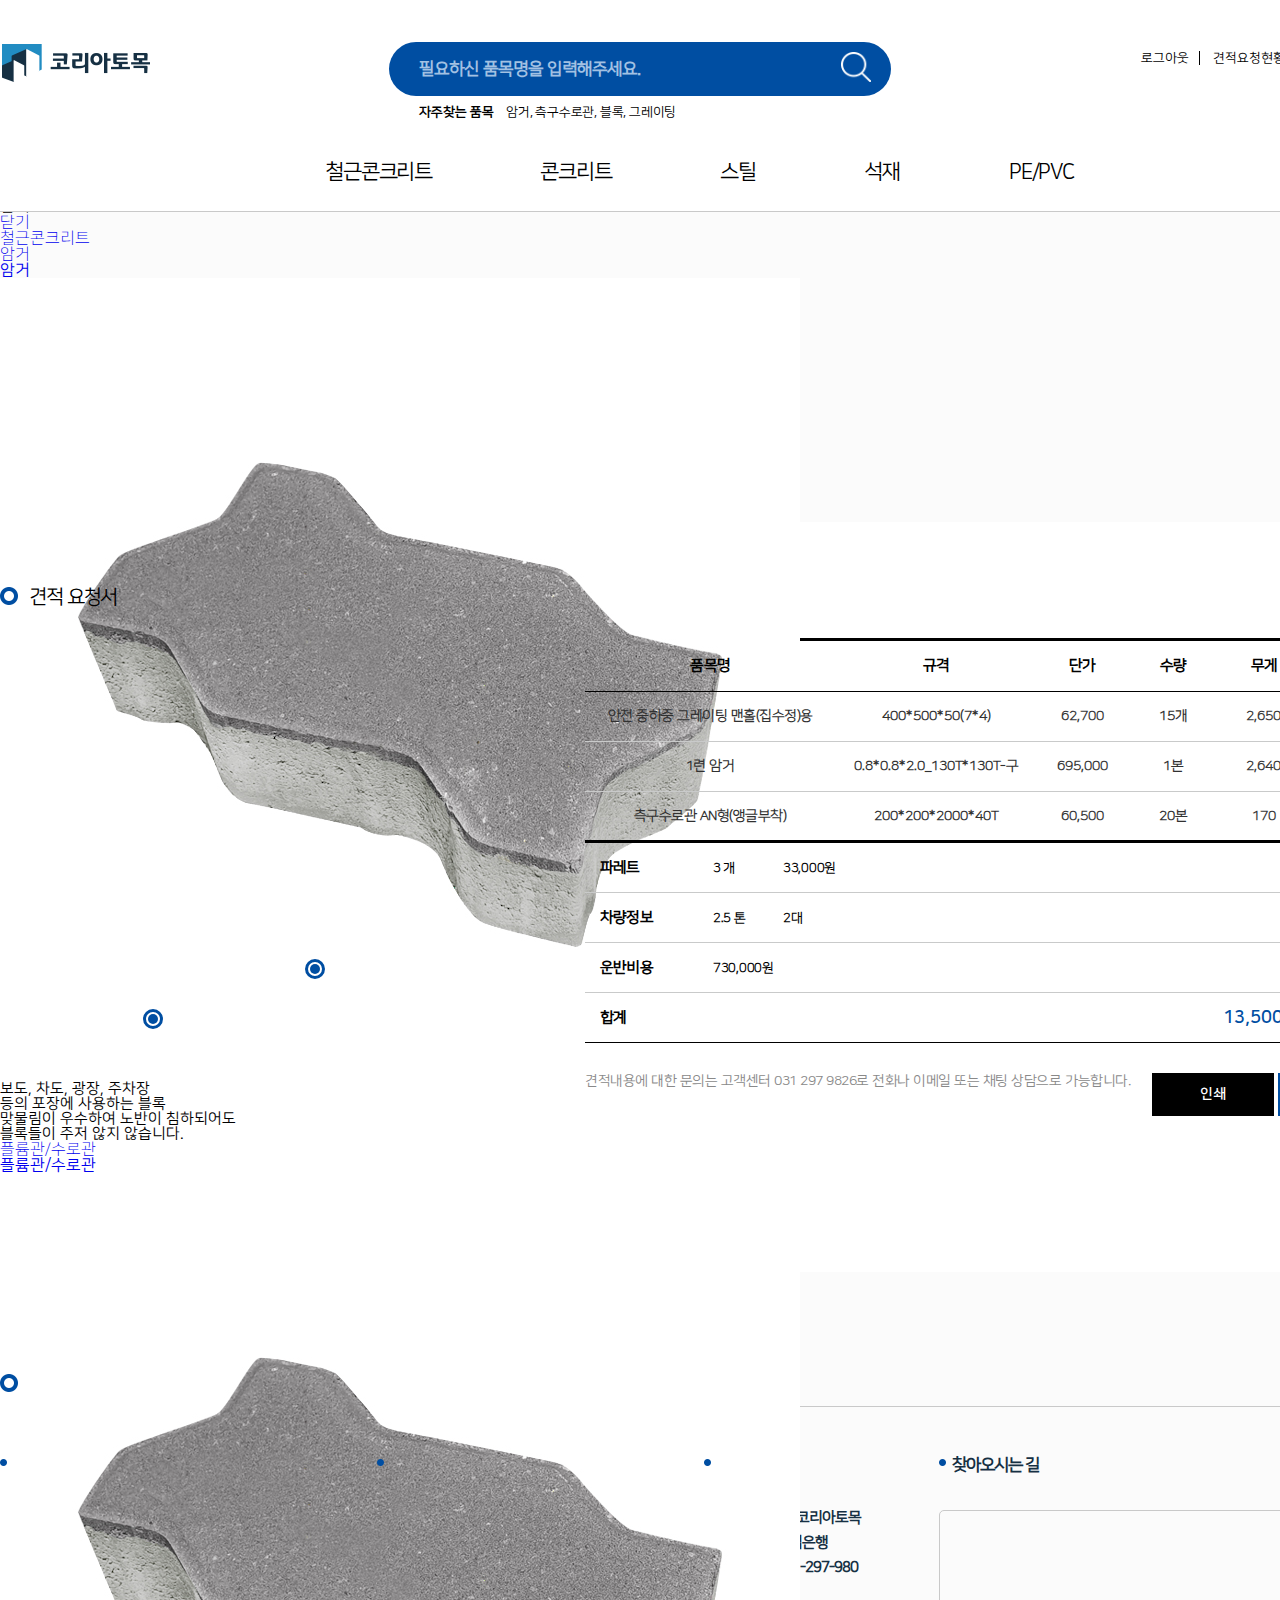
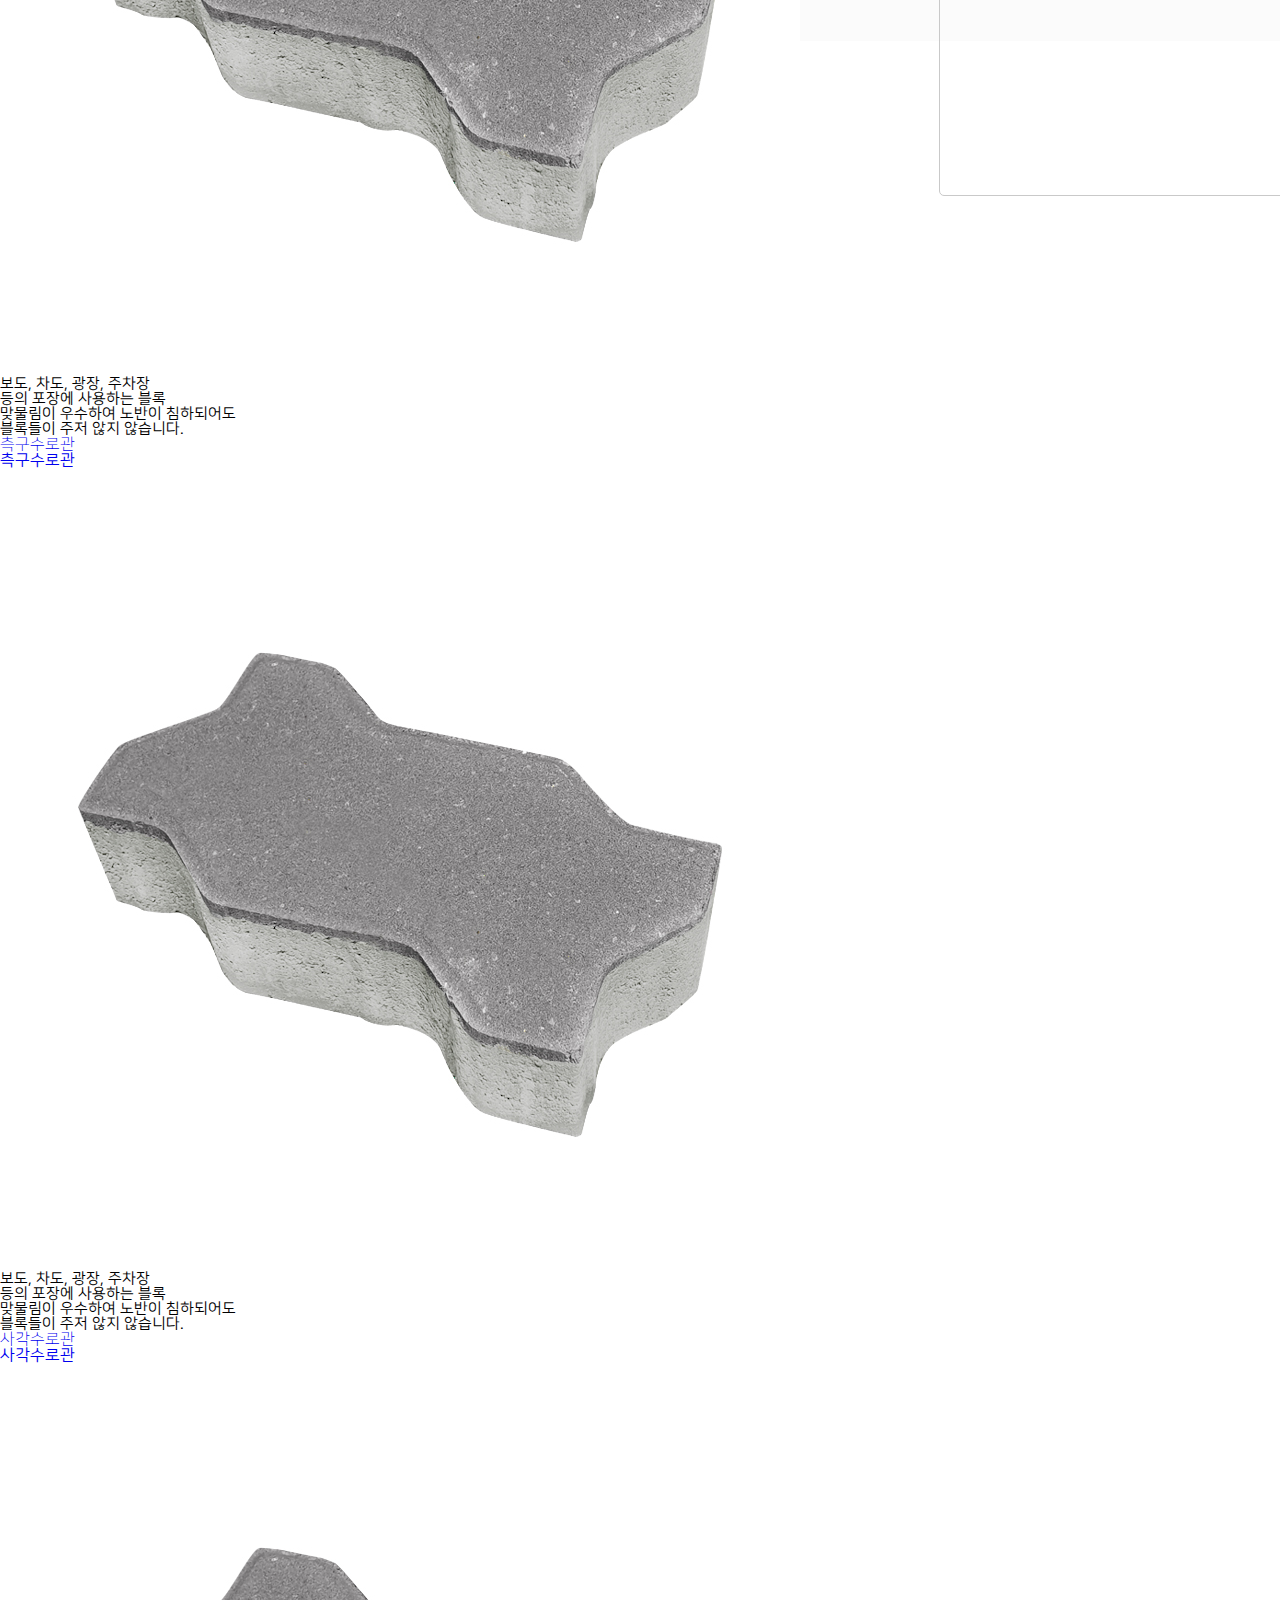
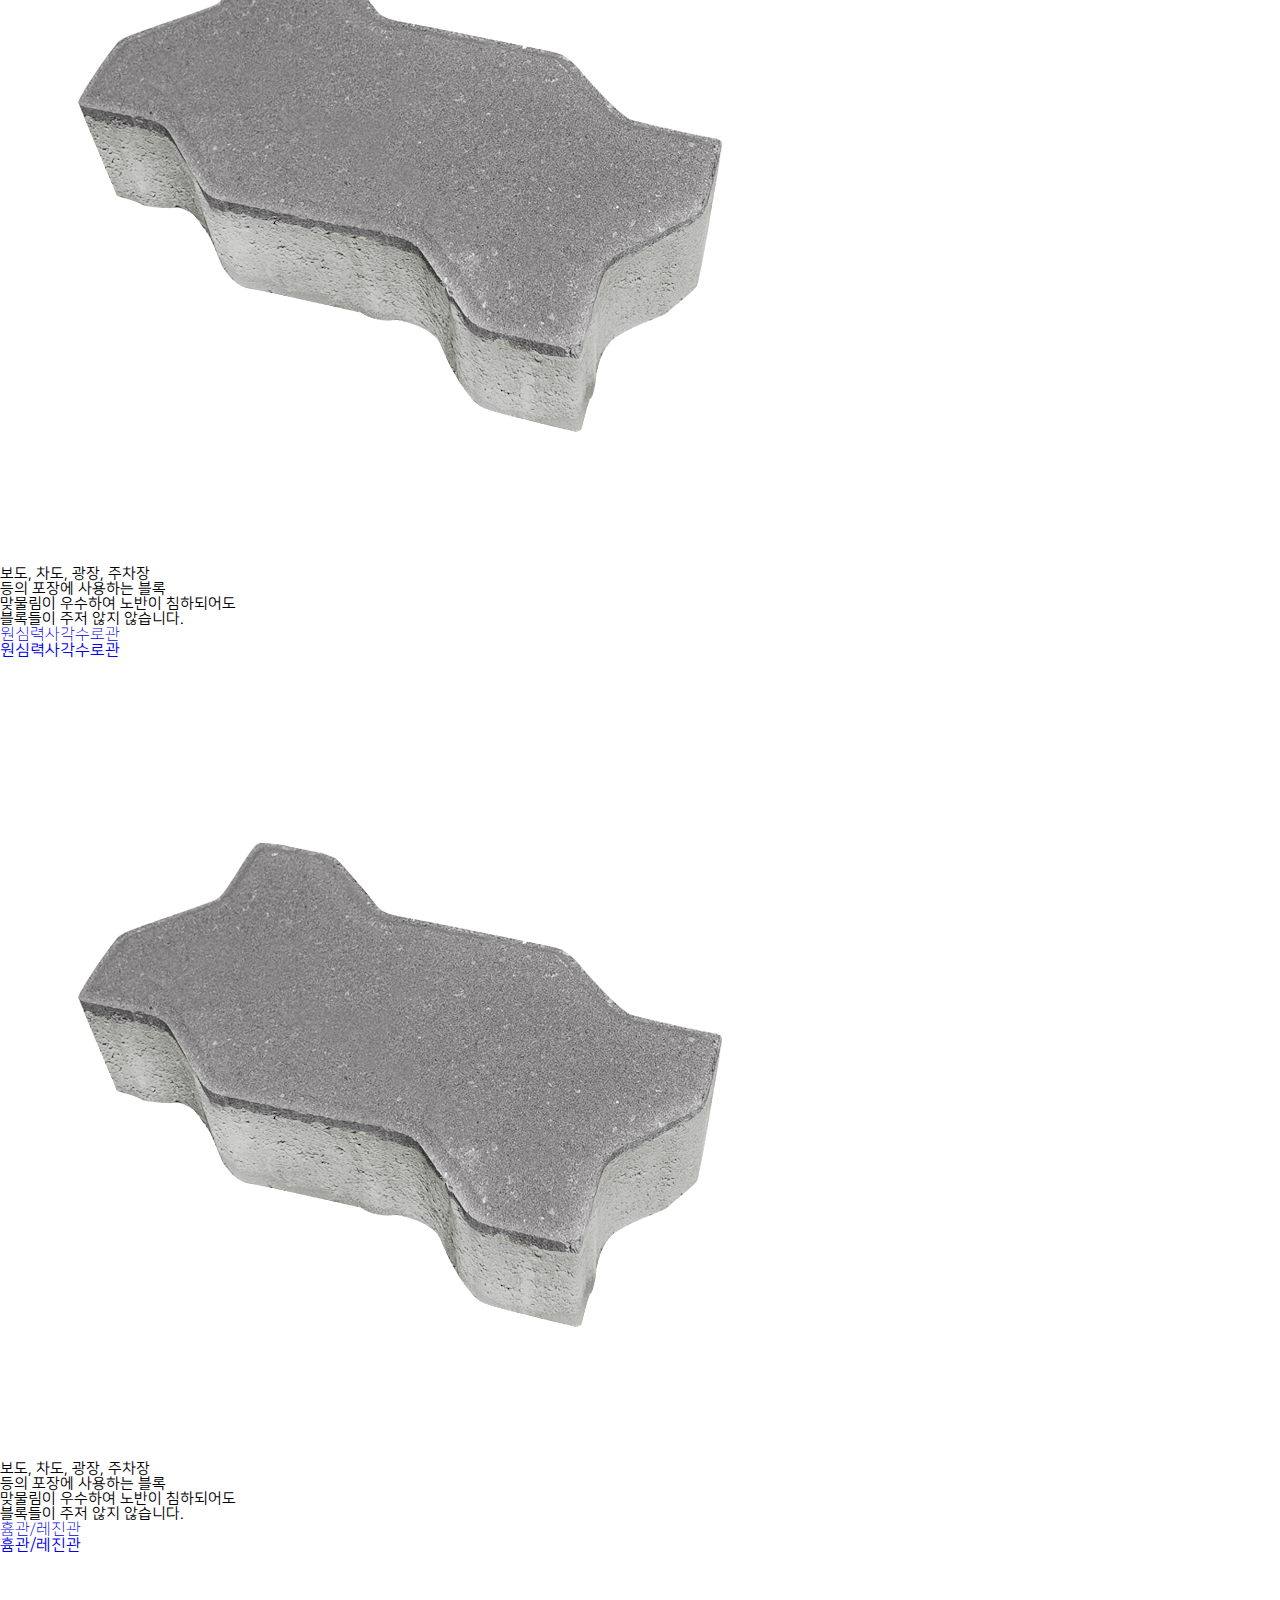
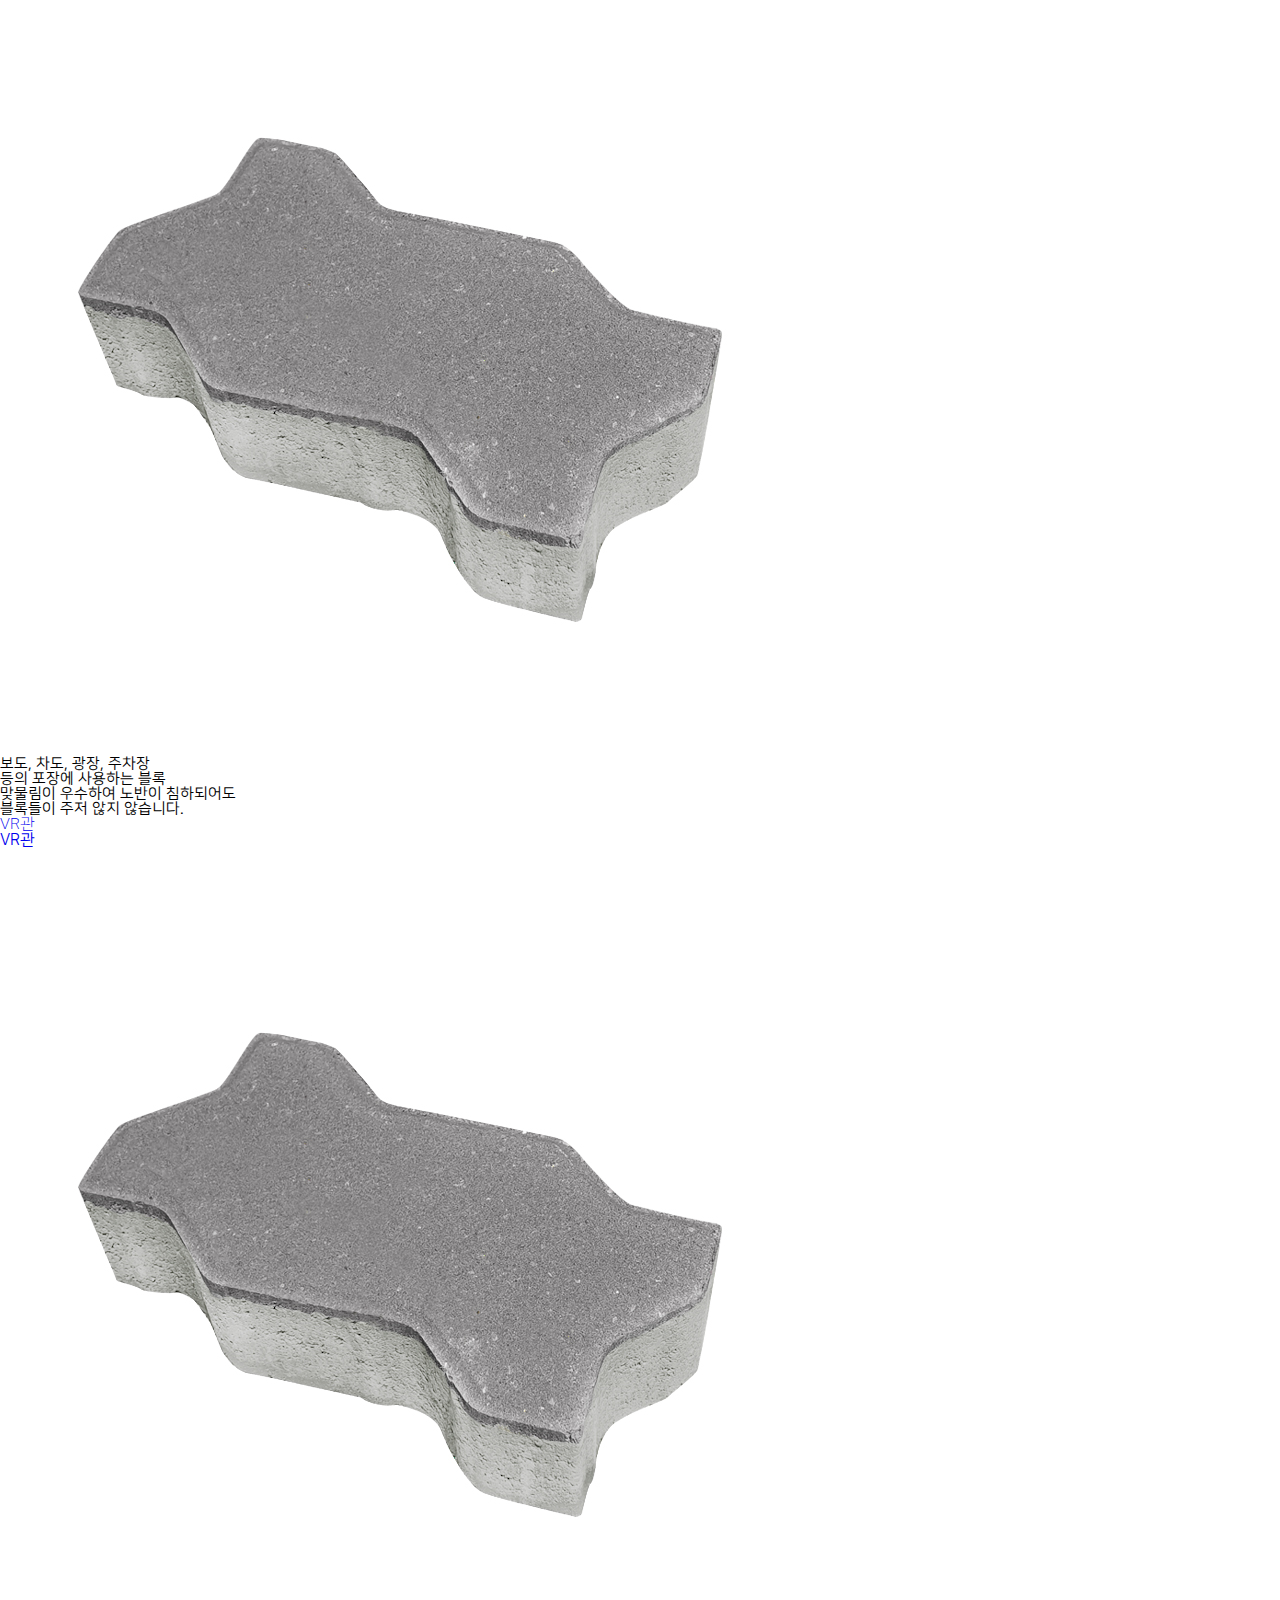
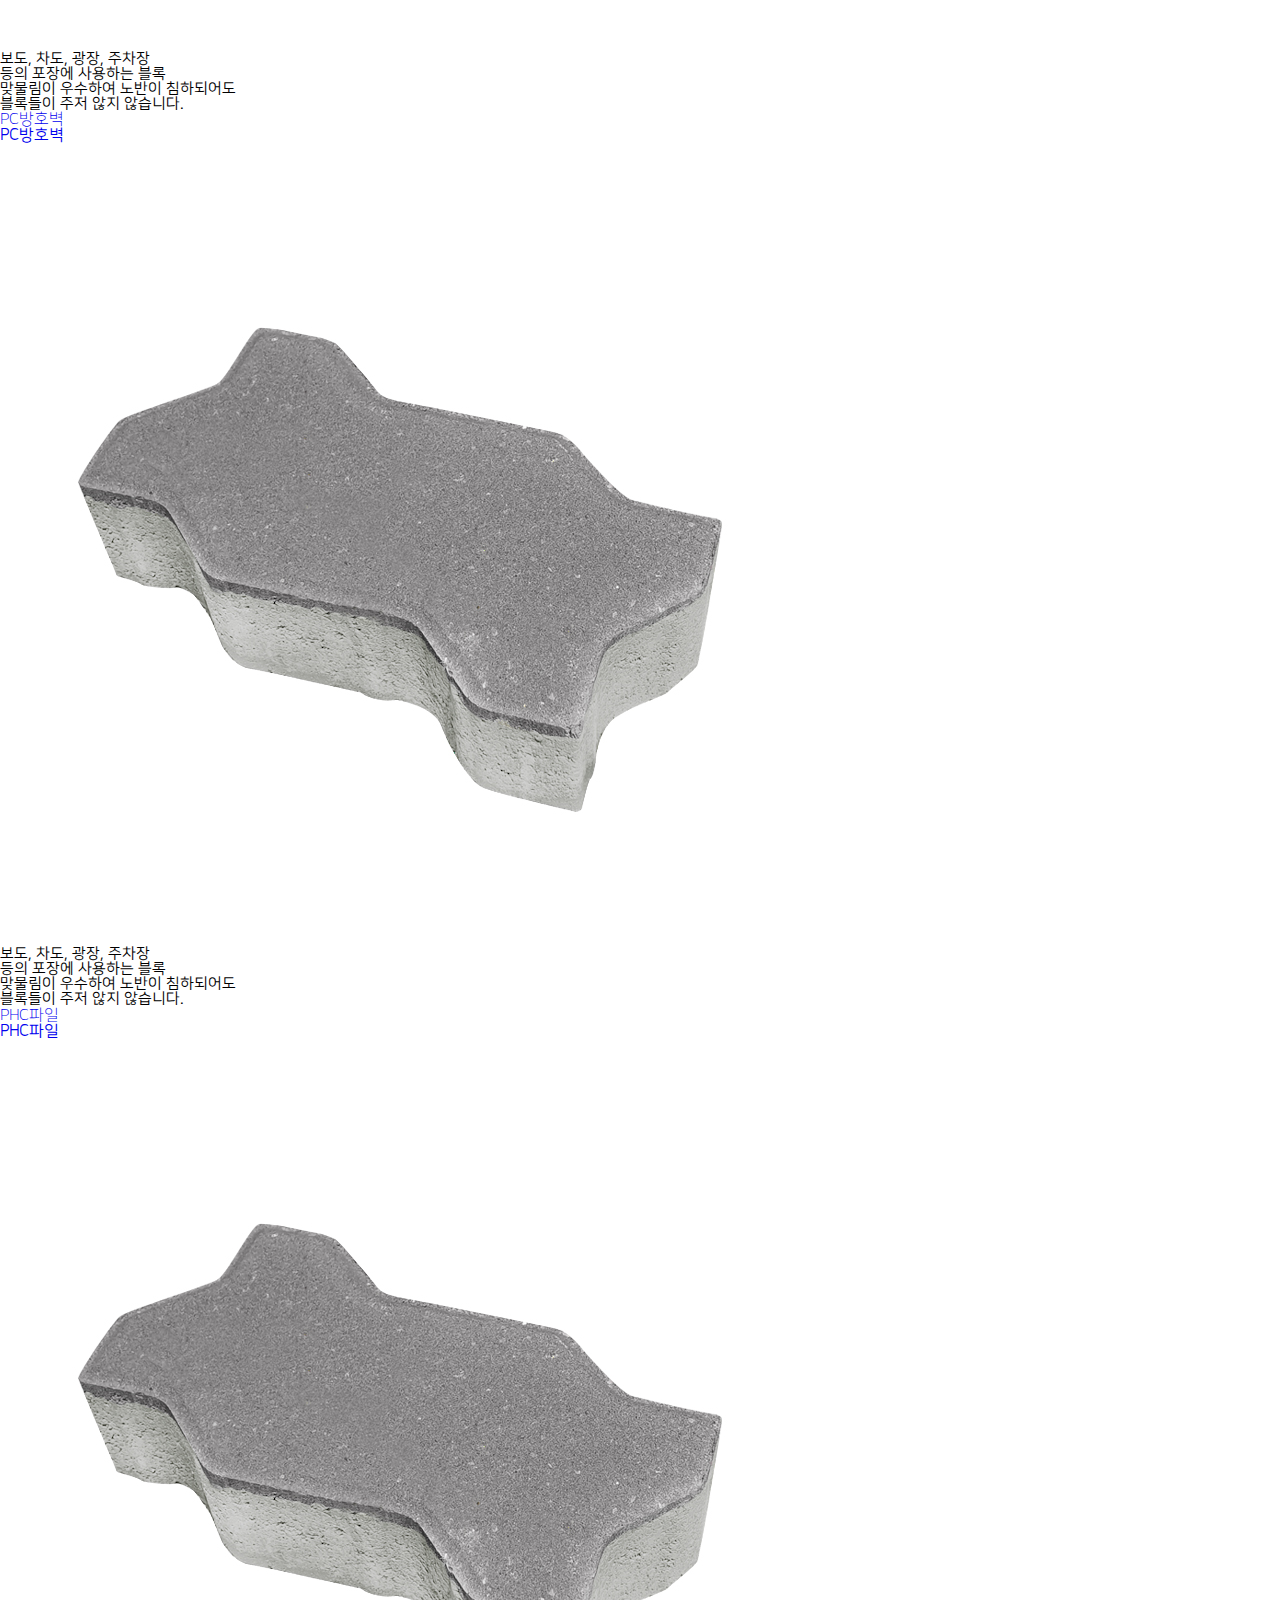
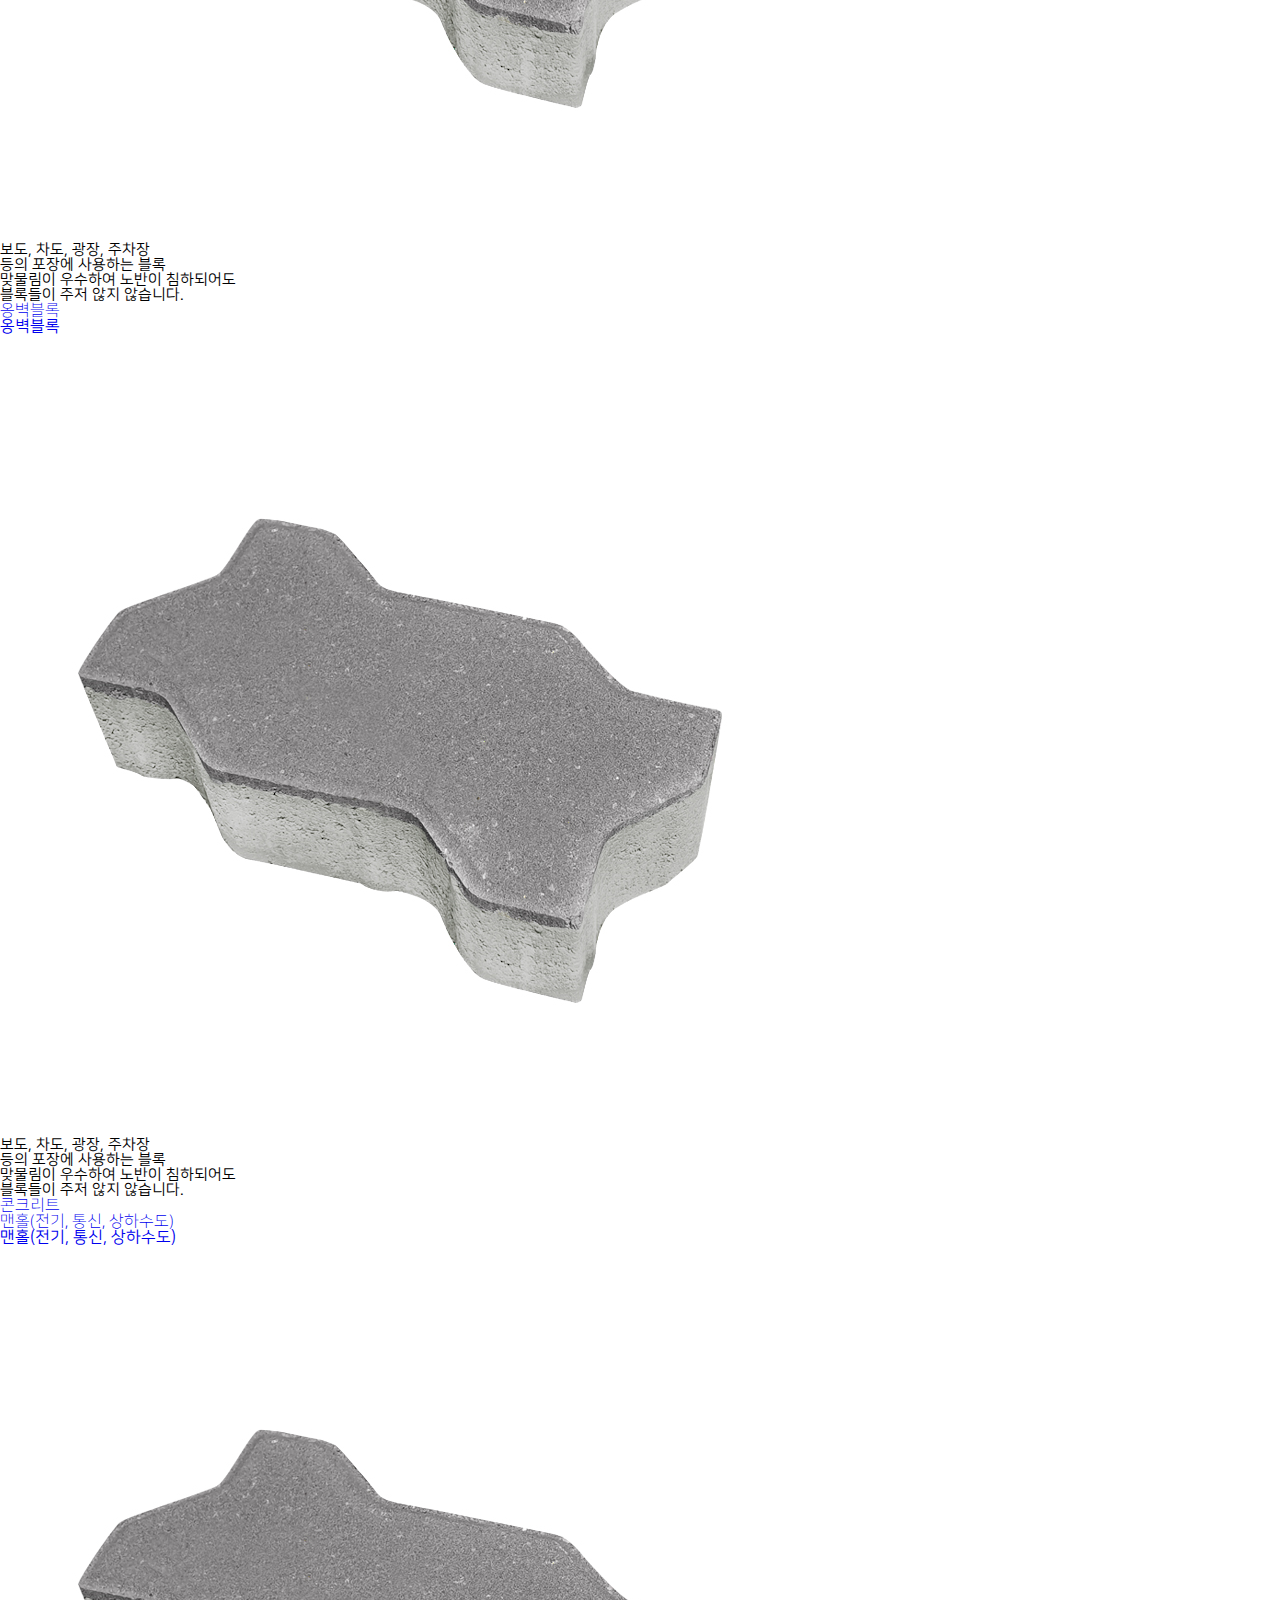
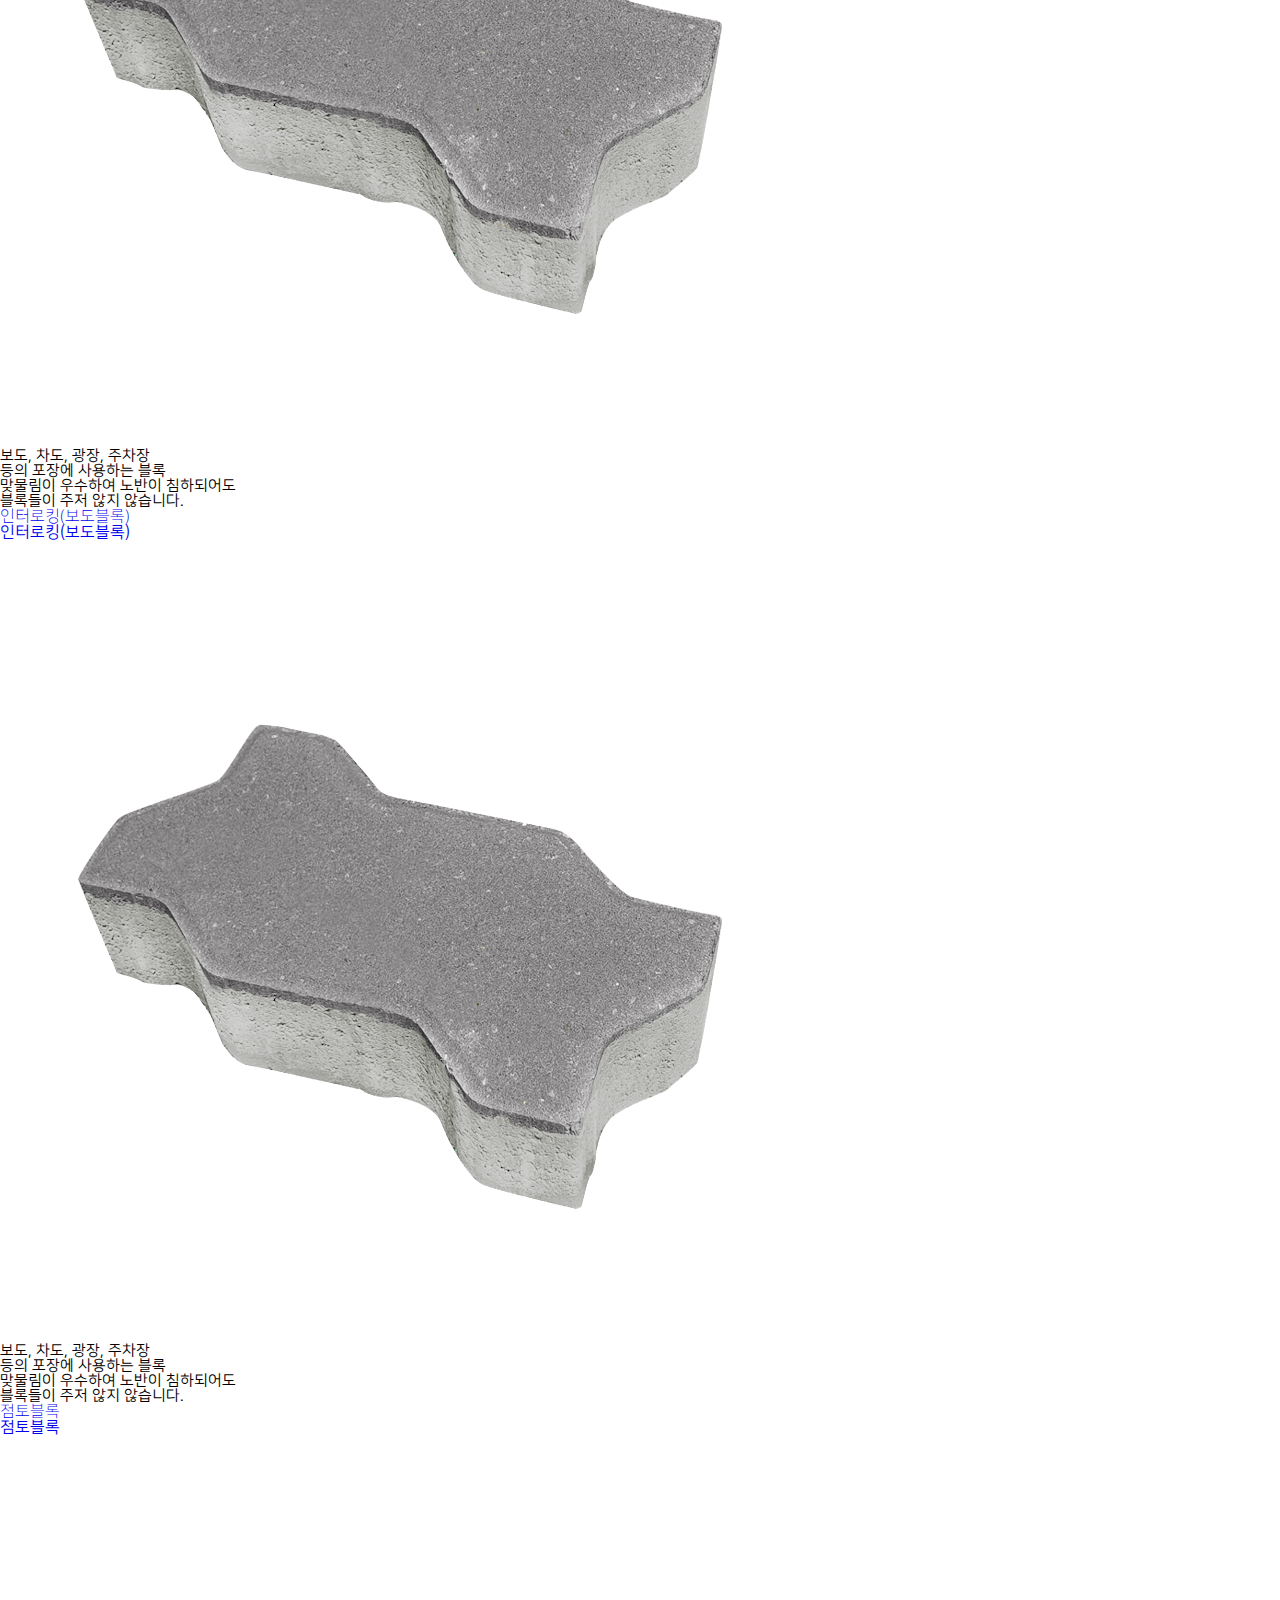
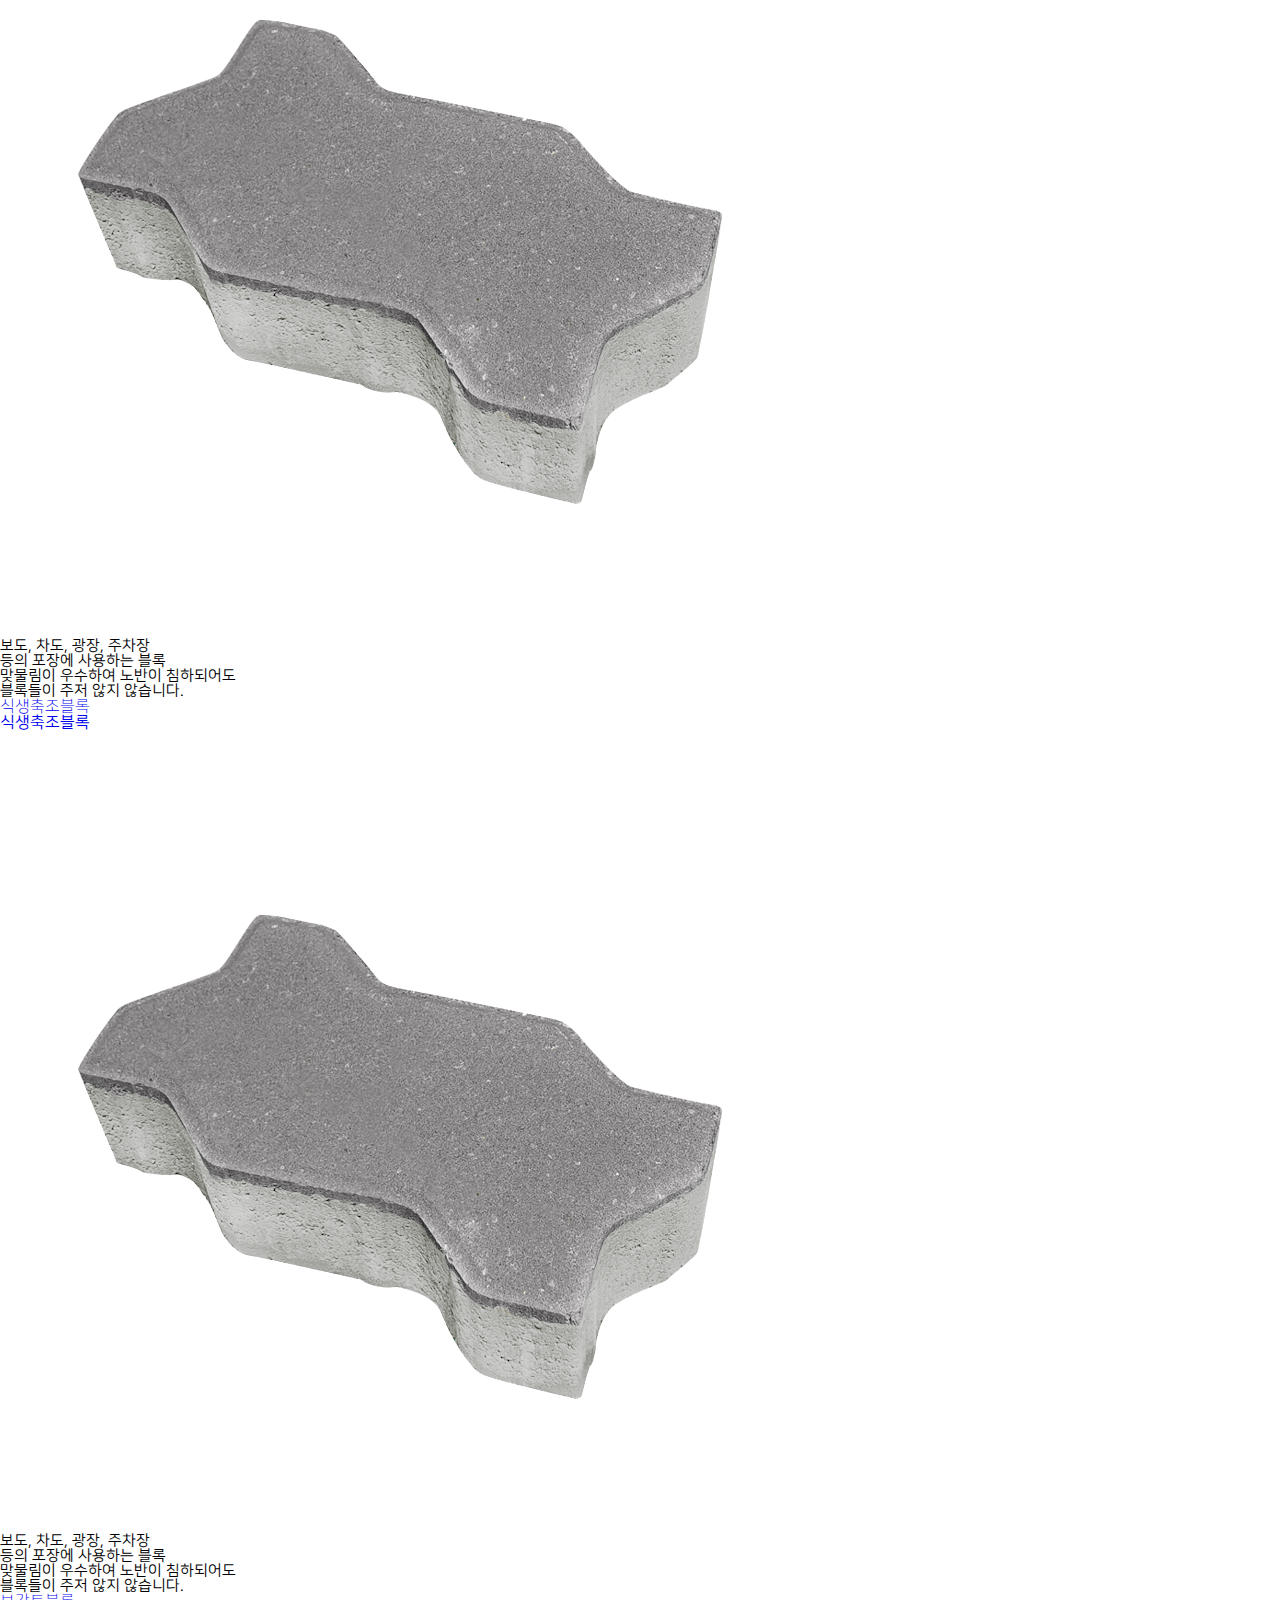
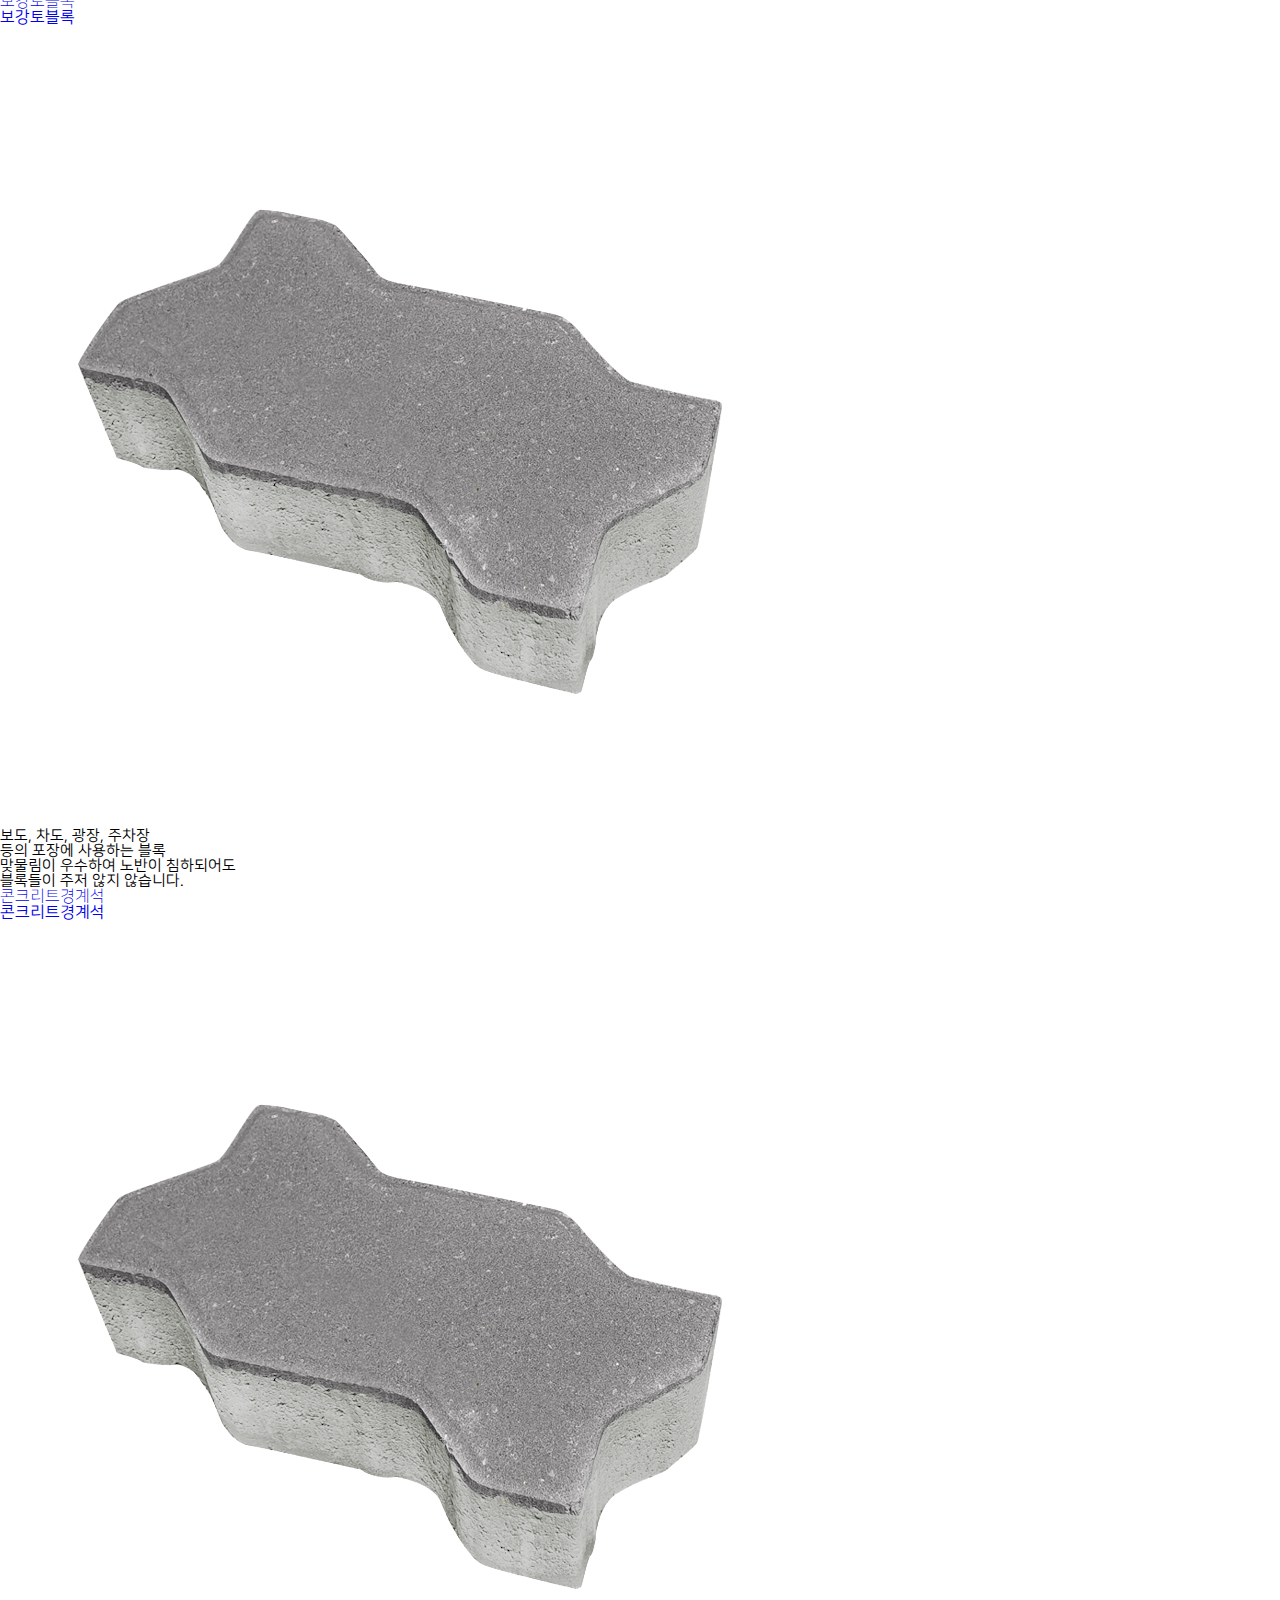
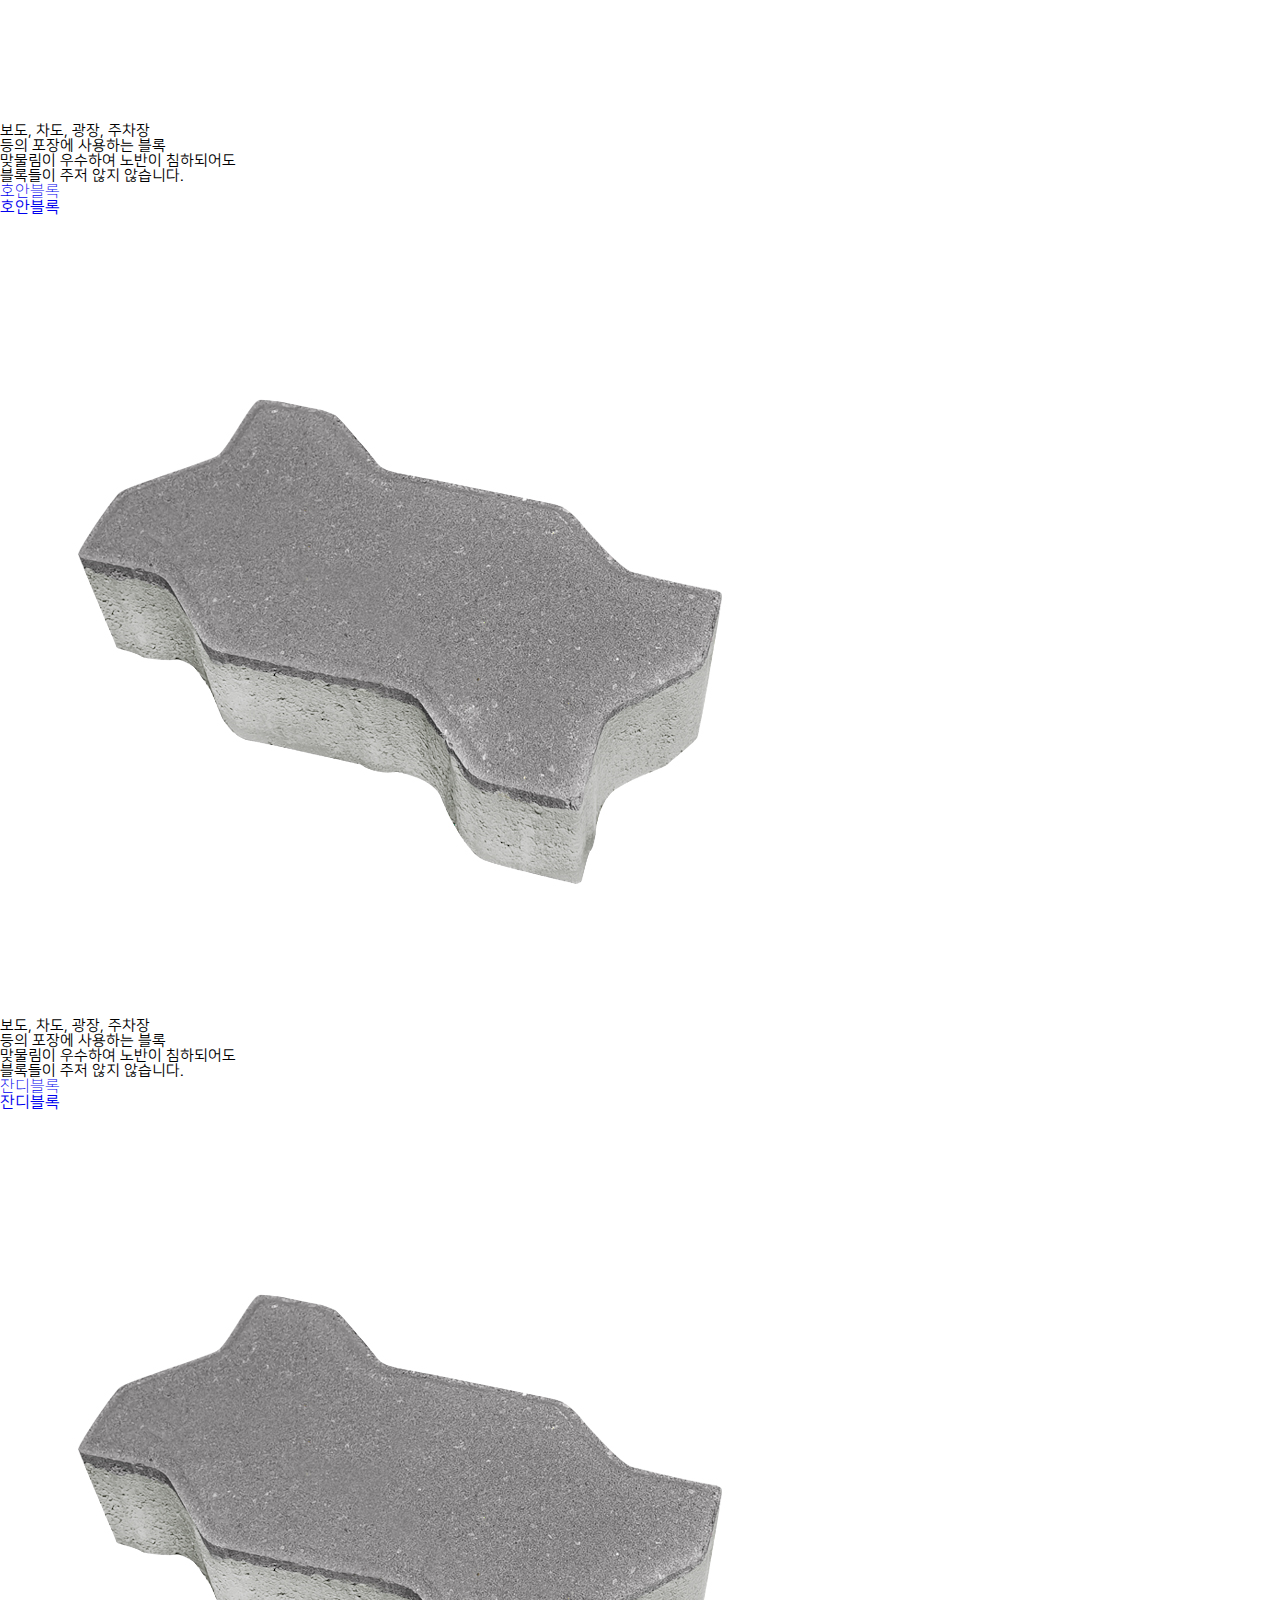
<file: check.html>
<!DOCTYPE html>
<html lang="ko">
<head>
    <meta charset="UTF-8">
    <meta name="viewport" content="width=device-width, initial-scale=1.0">
    <title>견적요청</title>
    <link rel="stylesheet" href="./css/reset.css">
    <link rel="stylesheet" href="./css/check.css">
</head>
<body>
    <div id="wrap">
        <header class="header">
            <div class="innerWrap">
                <div class="headerWrap">
                    <div class="logo">
                        <a href="./index.html">
                            <img src="./img/logo.png" alt="코리아토목 logo"> 
                        </a>
                    </div>
                    <div class="search">
                        <form >
                            <input type="text" placeholder="필요하신 품목명을 입력해주세요.">
                            <button type="submit">버튼</button>
                        </form>
                        <table class="searchBottom">
                            <tr>
                                <th>자주찾는 품목</th> 
                                <td>암거, 측구수로관, 블록, 그레이팅</td>
                            </tr>
                        </table>
                    </div>
                    <div class="login">
                        <a href="./index.html">로그아웃</a>
                        <a href="./requesting.html">견적요청현황 <img src="./img/new.png" alt=""></a>
                        <a href="./order.html">발주현황</a>
                    </div>
                </div>
            </div>
            <div class="scrollHeader">
                <div class="innerWrap">
                    <nav class="scrollNav">
                        <ul>
                            <li><a href="javascript:" title="철근콘크리트">철근콘크리트</a></li>
                            <li><a href="javascript:" title="콘크리트">콘크리트</a></li>
                            <li><a href="javascript:" title="스틸">스틸</a></li>
                            <li><a href="javascript:" title="석재">석재</a></li>
                            <li><a href="javascript:" title="PE/PVC">PE/PVC</a></li>
                        </ul>
                    </nav>
                </div>
            </div>
        </header>
        <section class="menu">
            <div class="menutab">
                <div class="menuLogo">
                    <div class="innerWrap">
                        <button type="button">menu</button>
                        <a>전체메뉴</a>
                    </div>
                </div>
                <div class="menuNav">
                    <div class="innerWrap">
                        <div class="close">
                            <div class="closeicon">닫기</div>
                            <a href="javascript:" title="닫기">닫기</a>
                        </div>
                        <div class="twoDepth">
                            <ul class="twoDepthFlex">
                                <li>
                                    <a href="javascript:" title="철근콘크리트">철근콘크리트</a>
                                    <ul class="twoDepthgrid">
                                        <li>
                                            <a href="javascript:" title="암거">암거</a>
                                            <div class="DepthPd">
                                                <div class="DepthPdName">
                                                    <a href="javascript:" title="암거">암거</a>
                                                </div>
                                                <div class="DepthPdimg">
                                                    <img src="./img/img23.png" alt="암거">
                                                </div>
                                                <p>
                                                    보도, 차도, 광장, 주차장<br>
                                                    등의 포장에 사용하는 블록<br>
                                                    맞물림이 우수하여 노반이 침하되어도<br>
                                                    블록들이 주저 않지 않습니다.</p>
                                                </p>
                                            </div>
                                        </li>
                                        <li>
                                            <a href="javascript:" title="플륨관/수로관">플륨관/수로관</a>
                                            <div class="DepthPd">
                                                <div class="DepthPdName">
                                                    <a href="javascript:" title="플륨관/수로관">플륨관/수로관</a>
                                                </div>
                                                <div class="DepthPdimg">
                                                    <img src="./img/img23.png" alt="플륨관/수로관">
                                                </div>
                                                <p>
                                                    보도, 차도, 광장, 주차장<br>
                                                    등의 포장에 사용하는 블록<br>
                                                    맞물림이 우수하여 노반이 침하되어도<br>
                                                    블록들이 주저 않지 않습니다.</p>
                                                </p>
                                            </div>
                                        </li>
                                        <li>
                                            <a href="javascript:" title="측구수로관">측구수로관</a>
                                            <div class="DepthPd">
                                                <div class="DepthPdName">
                                                    <a href="javascript:" title="측구수로관">측구수로관</a>
                                                </div>
                                                <div class="DepthPdimg">
                                                    <img src="./img/img23.png" alt="측구수로관">
                                                </div>
                                                <p>
                                                    보도, 차도, 광장, 주차장<br>
                                                    등의 포장에 사용하는 블록<br>
                                                    맞물림이 우수하여 노반이 침하되어도<br>
                                                    블록들이 주저 않지 않습니다.</p>
                                                </p>
                                            </div>
                                        </li>
                                        <li>
                                            <a href="javascript:" title="사각수로관">사각수로관</a>
                                            <div class="DepthPd">
                                                <div class="DepthPdName">
                                                    <a href="javascript:" title="사각수로관">사각수로관</a>
                                                </div>
                                                <div class="DepthPdimg">
                                                    <img src="./img/img23.png" alt="사각수로관">
                                                </div>
                                                <p>
                                                    보도, 차도, 광장, 주차장<br>
                                                    등의 포장에 사용하는 블록<br>
                                                    맞물림이 우수하여 노반이 침하되어도<br>
                                                    블록들이 주저 않지 않습니다.</p>
                                                </p>
                                            </div>
                                        </li>
                                        <li>
                                            <a href="javascript:" title="원심력사각수로관">원심력사각수로관</a>
                                            <div class="DepthPd">
                                                <div class="DepthPdName">
                                                    <a href="javascript:" title="원심력사각수로관">원심력사각수로관</a>
                                                </div>
                                                <div class="DepthPdimg">
                                                    <img src="./img/img23.png" alt="원심력사각수로관">
                                                </div>
                                                <p>
                                                    보도, 차도, 광장, 주차장<br>
                                                    등의 포장에 사용하는 블록<br>
                                                    맞물림이 우수하여 노반이 침하되어도<br>
                                                    블록들이 주저 않지 않습니다.</p>
                                                </p>
                                            </div>
                                        </li>
                                        <li>
                                            <a href="javascript:" title="흄관/레진관">흄관/레진관</a>
                                            <div class="DepthPd">
                                                <div class="DepthPdName">
                                                    <a href="javascript:" title="흄관/레진관">흄관/레진관</a>
                                                </div>
                                                <div class="DepthPdimg">
                                                    <img src="./img/img23.png" alt="흄관/레진관">
                                                </div>
                                                <p>
                                                    보도, 차도, 광장, 주차장<br>
                                                    등의 포장에 사용하는 블록<br>
                                                    맞물림이 우수하여 노반이 침하되어도<br>
                                                    블록들이 주저 않지 않습니다.</p>
                                                </p>
                                            </div>
                                        </li>
                                        <li>
                                            <a href="javascript:" title="VR관">VR관</a>
                                            <div class="DepthPd">
                                                <div class="DepthPdName">
                                                    <a href="javascript:" title="VR관">VR관</a>
                                                </div>
                                                <div class="DepthPdimg">
                                                    <img src="./img/img23.png" alt="VR관">
                                                </div>
                                                <p>
                                                    보도, 차도, 광장, 주차장<br>
                                                    등의 포장에 사용하는 블록<br>
                                                    맞물림이 우수하여 노반이 침하되어도<br>
                                                    블록들이 주저 않지 않습니다.</p>
                                                </p>
                                            </div>
                                        </li>
                                        <li>
                                            <a href="javascript:" title="PC방호벽">PC방호벽</a>
                                            <div class="DepthPd">
                                                <div class="DepthPdName">
                                                    <a href="javascript:" title="PC방호벽">PC방호벽</a>
                                                </div>
                                                <div class="DepthPdimg">
                                                    <img src="./img/img23.png" alt="PC방호벽">
                                                </div>
                                                <p>
                                                    보도, 차도, 광장, 주차장<br>
                                                    등의 포장에 사용하는 블록<br>
                                                    맞물림이 우수하여 노반이 침하되어도<br>
                                                    블록들이 주저 않지 않습니다.</p>
                                                </p>
                                            </div>
                                        </li>
                                        <li>
                                            <a href="javascript:" title="PHC파일">PHC파일</a>
                                            <div class="DepthPd">
                                                <div class="DepthPdName">
                                                    <a href="javascript:" title="PHC파일">PHC파일</a>
                                                </div>
                                                <div class="DepthPdimg">
                                                    <img src="./img/img23.png" alt="PHC파일">
                                                </div>
                                                <p>
                                                    보도, 차도, 광장, 주차장<br>
                                                    등의 포장에 사용하는 블록<br>
                                                    맞물림이 우수하여 노반이 침하되어도<br>
                                                    블록들이 주저 않지 않습니다.</p>
                                                </p>
                                            </div>
                                        </li>
                                        <li>
                                            <a href="javascript:" title="옹벽블록">옹벽블록</a>
                                            <div class="DepthPd">
                                                <div class="DepthPdName">
                                                    <a href="javascript:" title="옹벽블록">옹벽블록</a>
                                                </div>
                                                <div class="DepthPdimg">
                                                    <img src="./img/img23.png" alt="옹벽블록">
                                                </div>
                                                <p>
                                                    보도, 차도, 광장, 주차장<br>
                                                    등의 포장에 사용하는 블록<br>
                                                    맞물림이 우수하여 노반이 침하되어도<br>
                                                    블록들이 주저 않지 않습니다.</p>
                                                </p>
                                            </div>
                                        </li>
                                    </ul>
                                </li>
                                <li>
                                    <a href="javascript:" title="콘크리트">콘크리트</a>
                                    <ul class="twoDepthgrid">
                                        <li>
                                            <a href="javascript:" title="맨홀">맨홀(전기, 통신, 상하수도)</a>
                                            <div class="DepthPd">
                                                <div class="DepthPdName">
                                                    <a href="javascript:" title="맨홀(전기, 통신, 상하수도)">맨홀(전기, 통신, 상하수도)</a>
                                                </div>
                                                <div class="DepthPdimg">
                                                    <img src="./img/img23.png" alt="맨홀(전기, 통신, 상하수도)">
                                                </div>
                                                <p>
                                                    보도, 차도, 광장, 주차장<br>
                                                    등의 포장에 사용하는 블록<br>
                                                    맞물림이 우수하여 노반이 침하되어도<br>
                                                    블록들이 주저 않지 않습니다.</p>
                                                </p>
                                            </div>
                                        </li>   
                                        <li>
                                            <a href="javascript:" title="인터로킹(보도블록)">인터로킹(보도블록)</a>
                                            <div class="DepthPd">
                                                <div class="DepthPdName">
                                                    <a href="javascript:" title="인터로킹(보도블록)">인터로킹(보도블록)</a>
                                                </div>
                                                <div class="DepthPdimg">
                                                    <img src="./img/img23.png" alt="인터로킹(보도블록)">
                                                </div>
                                                <p>
                                                    보도, 차도, 광장, 주차장<br>
                                                    등의 포장에 사용하는 블록<br>
                                                    맞물림이 우수하여 노반이 침하되어도<br>
                                                    블록들이 주저 않지 않습니다.</p>
                                                </p>
                                            </div>
                                        </li>
                                        <li>
                                            <a href="javascript:" title="점토블록">점토블록</a>
                                            <div class="DepthPd">
                                                <div class="DepthPdName">
                                                    <a href="javascript:" title="점토블록">점토블록</a>
                                                </div>
                                                <div class="DepthPdimg">
                                                    <img src="./img/img23.png" alt="점토블록">
                                                </div>
                                                <p>
                                                    보도, 차도, 광장, 주차장<br>
                                                    등의 포장에 사용하는 블록<br>
                                                    맞물림이 우수하여 노반이 침하되어도<br>
                                                    블록들이 주저 않지 않습니다.</p>
                                                </p>
                                            </div>
                                        </li>
                                        <li>
                                            <a href="javascript:" title="식생축조블록">식생축조블록</a>
                                            <div class="DepthPd">
                                                <div class="DepthPdName">
                                                    <a href="javascript:" title="식생축조블록">식생축조블록</a>
                                                </div>
                                                <div class="DepthPdimg">
                                                    <img src="./img/img23.png" alt="식생축조블록">
                                                </div>
                                                <p>
                                                    보도, 차도, 광장, 주차장<br>
                                                    등의 포장에 사용하는 블록<br>
                                                    맞물림이 우수하여 노반이 침하되어도<br>
                                                    블록들이 주저 않지 않습니다.</p>
                                                </p>
                                            </div>
                                        </li>
                                        <li>
                                            <a href="javascript:" title="보강토블록">보강토블록</a>
                                            <div class="DepthPd">
                                                <div class="DepthPdName">
                                                    <a href="javascript:" title="보강토블록">보강토블록</a>
                                                </div>
                                                <div class="DepthPdimg">
                                                    <img src="./img/img23.png" alt="보강토블록">
                                                </div>
                                                <p>
                                                    보도, 차도, 광장, 주차장<br>
                                                    등의 포장에 사용하는 블록<br>
                                                    맞물림이 우수하여 노반이 침하되어도<br>
                                                    블록들이 주저 않지 않습니다.</p>
                                                </p>
                                            </div>
                                        </li>
                                        <li>
                                            <a href="javascript:" title="콘크리트경계석">콘크리트경계석</a>
                                            <div class="DepthPd">
                                                <div class="DepthPdName">
                                                    <a href="javascript:" title="콘크리트경계석">콘크리트경계석</a>
                                                </div>
                                                <div class="DepthPdimg">
                                                    <img src="./img/img23.png" alt="콘크리트경계석">
                                                </div>
                                                <p>
                                                    보도, 차도, 광장, 주차장<br>
                                                    등의 포장에 사용하는 블록<br>
                                                    맞물림이 우수하여 노반이 침하되어도<br>
                                                    블록들이 주저 않지 않습니다.</p>
                                                </p>
                                            </div>
                                        </li>
                                        <li>
                                            <a href="javascript:" title="호안블록">호안블록</a>
                                            <div class="DepthPd">
                                                <div class="DepthPdName">
                                                    <a href="javascript:" title="호안블록">호안블록</a>
                                                </div>
                                                <div class="DepthPdimg">
                                                    <img src="./img/img23.png" alt="호안블록">
                                                </div>
                                                <p>
                                                    보도, 차도, 광장, 주차장<br>
                                                    등의 포장에 사용하는 블록<br>
                                                    맞물림이 우수하여 노반이 침하되어도<br>
                                                    블록들이 주저 않지 않습니다.</p>
                                                </p>
                                            </div>
                                        </li>
                                        <li>
                                            <a href="javascript:" title="잔디블록">잔디블록</a>
                                            <div class="DepthPd">
                                                <div class="DepthPdName">
                                                    <a href="javascript:" title="잔디블록">잔디블록</a>
                                                </div>
                                                <div class="DepthPdimg">
                                                    <img src="./img/img23.png" alt="잔디블록">
                                                </div>
                                                <p>
                                                    보도, 차도, 광장, 주차장<br>
                                                    등의 포장에 사용하는 블록<br>
                                                    맞물림이 우수하여 노반이 침하되어도<br>
                                                    블록들이 주저 않지 않습니다.</p>
                                                </p>
                                            </div>
                                        </li>
                                        <li>
                                            <a href="javascript:" title="콘크리트벽돌">콘크리트벽돌</a>
                                            <div class="DepthPd">
                                                <div class="DepthPdName">
                                                    <a href="javascript:" title="콘크리트벽돌">콘크리트벽돌</a>
                                                </div>
                                                <div class="DepthPdimg">
                                                    <img src="./img/img23.png" alt="콘크리트벽돌">
                                                </div>
                                                <p>
                                                    보도, 차도, 광장, 주차장<br>
                                                    등의 포장에 사용하는 블록<br>
                                                    맞물림이 우수하여 노반이 침하되어도<br>
                                                    블록들이 주저 않지 않습니다.</p>
                                                </p>
                                            </div>
                                        </li>
                                        <li>
                                            <a href="javascript:" title="가로등기초">가로등기초</a>
                                            <div class="DepthPd">
                                                <div class="DepthPdName">
                                                    <a href="javascript:" title="가로등기초">가로등기초</a>
                                                </div>
                                                <div class="DepthPdimg">
                                                    <img src="./img/img23.png" alt="가로등기초">
                                                </div>
                                                <p>
                                                    보도, 차도, 광장, 주차장<br>
                                                    등의 포장에 사용하는 블록<br>
                                                    맞물림이 우수하여 노반이 침하되어도<br>
                                                    블록들이 주저 않지 않습니다.</p>
                                                </p>
                                            </div>
                                        </li>
                                        <li>
                                            <a href="javascript:" title="빗물받이블록">빗물받이블록</a>
                                            <div class="DepthPd">
                                                <div class="DepthPdName">
                                                    <a href="javascript:" title="빗물받이블록">빗물받이블록</a>
                                                </div>
                                                <div class="DepthPdimg">
                                                    <img src="./img/img23.png" alt="빗물받이블록">
                                                </div>
                                                <p>
                                                    보도, 차도, 광장, 주차장<br>
                                                    등의 포장에 사용하는 블록<br>
                                                    맞물림이 우수하여 노반이 침하되어도<br>
                                                    블록들이 주저 않지 않습니다.</p>
                                                </p>
                                            </div>
                                        </li>
                                        <li>
                                            <a href="javascript:" title="가로수보호판">가로수보호판</a>
                                            <div class="DepthPd">
                                                <div class="DepthPdName">
                                                    <a href="javascript:" title="가로수보호판">가로수보호판</a>
                                                </div>
                                                <div class="DepthPdimg">
                                                    <img src="./img/img23.png" alt="가로수보호판">
                                                </div>
                                                <p>
                                                    보도, 차도, 광장, 주차장<br>
                                                    등의 포장에 사용하는 블록<br>
                                                    맞물림이 우수하여 노반이 침하되어도<br>
                                                    블록들이 주저 않지 않습니다.</p>
                                                </p>
                                            </div>
                                        </li>
                                        <li>
                                            <a href="javascript:" title="PC트렌치">PC트렌치</a>
                                            <div class="DepthPd">
                                                <div class="DepthPdName">
                                                    <a href="javascript:" title="PC트렌치">PC트렌치</a>
                                                </div>
                                                <div class="DepthPdimg">
                                                    <img src="./img/img23.png" alt="PC트렌치">
                                                </div>
                                                <p>
                                                    보도, 차도, 광장, 주차장<br>
                                                    등의 포장에 사용하는 블록<br>
                                                    맞물림이 우수하여 노반이 침하되어도<br>
                                                    블록들이 주저 않지 않습니다.</p>
                                                </p>
                                            </div>
                                        </li>
                                        <li>
                                            <a href="javascript:" title="레디락블록">레디락블록</a>
                                            <div class="DepthPd">
                                                <div class="DepthPdName">
                                                    <a href="javascript:" title="레디락블록">레디락블록</a>
                                                </div>
                                                <div class="DepthPdimg">
                                                    <img src="./img/img23.png" alt="레디락블록">
                                                </div>
                                                <p>
                                                    보도, 차도, 광장, 주차장<br>
                                                    등의 포장에 사용하는 블록<br>
                                                    맞물림이 우수하여 노반이 침하되어도<br>
                                                    블록들이 주저 않지 않습니다.</p>
                                                </p>
                                            </div>
                                        </li>
                                    </ul>
                                </li>
                                <li>
                                    <a href="javascript:" title="스틸">스틸</a>
                                    <ul class="twoDepthgrid">
                                        <li>
                                            <a href="javascript:" title="주철뚜껑">주철뚜껑</a>
                                            <div class="DepthPd">
                                                <div class="DepthPdName">
                                                    <a href="javascript:" title="주철뚜껑">주철뚜껑</a>
                                                </div>
                                                <div class="DepthPdimg">
                                                    <img src="./img/img23.png" alt="주철뚜껑">
                                                </div>
                                                <p>
                                                    보도, 차도, 광장, 주차장<br>
                                                    등의 포장에 사용하는 블록<br>
                                                    맞물림이 우수하여 노반이 침하되어도<br>
                                                    블록들이 주저 않지 않습니다.</p>
                                                </p>
                                            </div>
                                        </li>
                                        <li>
                                            <a href="javascript:" title="무소음트렌치">무소음트렌치</a>
                                            <div class="DepthPd">
                                                <div class="DepthPdName">
                                                    <a href="javascript:" title="무소음트렌치">무소음트렌치</a>
                                                </div>
                                                <div class="DepthPdimg">
                                                    <img src="./img/img23.png" alt="무소음트렌치">
                                                </div>
                                                <p>
                                                    보도, 차도, 광장, 주차장<br>
                                                    등의 포장에 사용하는 블록<br>
                                                    맞물림이 우수하여 노반이 침하되어도<br>
                                                    블록들이 주저 않지 않습니다.</p>
                                                </p>
                                            </div>
                                        </li>
                                        <li>
                                            <a href="javascript:" title="그레이팅">그레이팅</a>
                                            <div class="DepthPd">
                                                <div class="DepthPdName">
                                                    <a href="javascript:" title="그레이팅">그레이팅</a>
                                                </div>
                                                <div class="DepthPdimg">
                                                    <img src="./img/img23.png" alt="그레이팅">
                                                </div>
                                                <p>
                                                    보도, 차도, 광장, 주차장<br>
                                                    등의 포장에 사용하는 블록<br>
                                                    맞물림이 우수하여 노반이 침하되어도<br>
                                                    블록들이 주저 않지 않습니다.</p>
                                                </p>
                                            </div>
                                        </li>
                                        <li>
                                            <a href="javascript:" title="중하중 그레이팅">중하중 그레이팅</a>
                                            <div class="DepthPd">
                                                <div class="DepthPdName">
                                                    <a href="javascript:" title="중하중 그레이팅">중하중 그레이팅</a>
                                                </div>
                                                <div class="DepthPdimg">
                                                    <img src="./img/img23.png" alt="중하중 그레이팅">
                                                </div>
                                                <p>
                                                    보도, 차도, 광장, 주차장<br>
                                                    등의 포장에 사용하는 블록<br>
                                                    맞물림이 우수하여 노반이 침하되어도<br>
                                                    블록들이 주저 않지 않습니다.</p>
                                                </p>
                                            </div>
                                        </li>
                                        <li>
                                            <a href="javascript:" title="디자인 그레이팅">디자인 그레이팅</a>
                                            <div class="DepthPd">
                                                <div class="DepthPdName">
                                                    <a href="javascript:" title="디자인 그레이팅">디자인 그레이팅</a>
                                                </div>
                                                <div class="DepthPdimg">
                                                    <img src="./img/img23.png" alt="디자인 그레이팅">
                                                </div>
                                                <p>
                                                    보도, 차도, 광장, 주차장<br>
                                                    등의 포장에 사용하는 블록<br>
                                                    맞물림이 우수하여 노반이 침하되어도<br>
                                                    블록들이 주저 않지 않습니다.</p>
                                                </p>
                                            </div>
                                        </li>
                                        <li>
                                            <a href="javascript:" title="SUS그레이팅">SUS그레이팅</a>
                                            <div class="DepthPd">
                                                <div class="DepthPdName">
                                                    <a href="javascript:" title="SUS그레이팅">SUS그레이팅</a>
                                                </div>
                                                <div class="DepthPdimg">
                                                    <img src="./img/img23.png" alt="SUS그레이팅">
                                                </div>
                                                <p>
                                                    보도, 차도, 광장, 주차장<br>
                                                    등의 포장에 사용하는 블록<br>
                                                    맞물림이 우수하여 노반이 침하되어도<br>
                                                    블록들이 주저 않지 않습니다.</p>
                                                </p>
                                            </div>
                                        </li>
                                        <li>
                                            <a href="javascript:" title="파형강관">파형강관</a>
                                            <div class="DepthPd">
                                                <div class="DepthPdName">
                                                    <a href="javascript:" title="파형강관">파형강관</a>
                                                </div>
                                                <div class="DepthPdimg">
                                                    <img src="./img/img23.png" alt="파형강관">
                                                </div>
                                                <p>
                                                    보도, 차도, 광장, 주차장<br>
                                                    등의 포장에 사용하는 블록<br>
                                                    맞물림이 우수하여 노반이 침하되어도<br>
                                                    블록들이 주저 않지 않습니다.</p>
                                                </p>
                                            </div>
                                        </li>
                                    </ul>
                                </li>
                                <li>
                                    <a href="javascript:" title="석재">석재</a>
                                    <ul class="twoDepthgrid">
                                        <li>
                                            <a href="javascript:" title="화강경계석">화강경계석</a>
                                            <div class="DepthPd">
                                                <div class="DepthPdName">
                                                    <a href="javascript:" title="화강경계석">화강경계석</a>
                                                </div>
                                                <div class="DepthPdimg">
                                                    <img src="./img/img23.png" alt="화강경계석">
                                                </div>
                                                <p>
                                                    보도, 차도, 광장, 주차장<br>
                                                    등의 포장에 사용하는 블록<br>
                                                    맞물림이 우수하여 노반이 침하되어도<br>
                                                    블록들이 주저 않지 않습니다.</p>
                                                </p>
                                            </div>
                                        </li>
                                        <li>
                                            <a href="javascript:" title="기타화강석">기타화강석</a>
                                            <div class="DepthPd">
                                                <div class="DepthPdName">
                                                    <a href="javascript:" title="기타화강석">기타화강석</a>
                                                </div>
                                                <div class="DepthPdimg">
                                                    <img src="./img/img23.png" alt="기타화강석">
                                                </div>
                                                <p>
                                                    보도, 차도, 광장, 주차장<br>
                                                    등의 포장에 사용하는 블록<br>
                                                    맞물림이 우수하여 노반이 침하되어도<br>
                                                    블록들이 주저 않지 않습니다.</p>
                                                </p>
                                            </div>
                                        </li>
                                        <li>
                                            <a href="javascript:" title="돌망태(개비온)">돌망태(개비온)</a>
                                            <div class="DepthPd">
                                                <div class="DepthPdName">
                                                    <a href="javascript:" title="돌망태(개비온)">돌망태(개비온)</a>
                                                </div>
                                                <div class="DepthPdimg">
                                                    <img src="./img/img23.png" alt="돌망태(개비온)">
                                                </div>
                                                <p>
                                                    보도, 차도, 광장, 주차장<br>
                                                    등의 포장에 사용하는 블록<br>
                                                    맞물림이 우수하여 노반이 침하되어도<br>
                                                    블록들이 주저 않지 않습니다.</p>
                                                </p>
                                            </div>
                                        </li>
                                    </ul>
                                </li>
                                <li>
                                    <a href="javascript:" title="PE/PVC">PE/PVC</a>
                                    <ul class="twoDepthgrid">
                                        <li>
                                            <a href="javascript:" title="PE이중벽관">PE이중벽관</a>
                                            <div class="DepthPd">
                                                <div class="DepthPdName">
                                                    <a href="javascript:" title="PE이중벽관">PE이중벽관</a>
                                                </div>
                                                <div class="DepthPdimg">
                                                    <img src="./img/img23.png" alt="PE이중벽관">
                                                </div>
                                                <p>
                                                    보도, 차도, 광장, 주차장<br>
                                                    등의 포장에 사용하는 블록<br>
                                                    맞물림이 우수하여 노반이 침하되어도<br>
                                                    블록들이 주저 않지 않습니다.</p>
                                                </p>
                                            </div>
                                        </li>
                                        <li>
                                            <a href="javascript:" title="PE다중벽관">PX다중벽관</a>
                                            <div class="DepthPd">
                                                <div class="DepthPdName">
                                                    <a href="javascript:" title="PX다중벽관">PX다중벽관</a>
                                                </div>
                                                <div class="DepthPdimg">
                                                    <img src="./img/img23.png" alt="PX다중벽관">
                                                </div>
                                                <p>
                                                    보도, 차도, 광장, 주차장<br>
                                                    등의 포장에 사용하는 블록<br>
                                                    맞물림이 우수하여 노반이 침하되어도<br>
                                                    블록들이 주저 않지 않습니다.</p>
                                                </p>
                                            </div>
                                        </li>
                                        <li>
                                            <a href="javascript:" title="고강성PVC이중벽관">고강성PVC이중벽관</a>
                                            <div class="DepthPd">
                                                <div class="DepthPdName">
                                                    <a href="javascript:" title="고강성PVC이중벽관">고강성PVC이중벽관</a>
                                                </div>
                                                <div class="DepthPdimg">
                                                    <img src="./img/img23.png" alt="고강성PVC이중벽관">
                                                </div>
                                                <p>
                                                    보도, 차도, 광장, 주차장<br>
                                                    등의 포장에 사용하는 블록<br>
                                                    맞물림이 우수하여 노반이 침하되어도<br>
                                                    블록들이 주저 않지 않습니다.</p>
                                                </p>
                                            </div>
                                        </li>
                                        <li>
                                            <a href="javascript:" title="PE/PY">PE/PY</a>
                                            <div class="DepthPd">
                                                <div class="DepthPdName">
                                                    <a href="javascript:" title="PE/PY">PE/PY</a>
                                                </div>
                                                <div class="DepthPdimg">
                                                    <img src="./img/img23.png" alt="PE/PY">
                                                </div>
                                                <p>
                                                    보도, 차도, 광장, 주차장<br>
                                                    등의 포장에 사용하는 블록<br>
                                                    맞물림이 우수하여 노반이 침하되어도<br>
                                                    블록들이 주저 않지 않습니다.</p>
                                                </p>
                                            </div>
                                        </li>
                                        <li>
                                            <a href="javascript:" title="THP관">THP관</a>
                                            <div class="DepthPd">
                                                <div class="DepthPdName">
                                                    <a href="javascript:" title="THP관">THP관</a>
                                                </div>
                                                <div class="DepthPdimg">
                                                    <img src="./img/img23.png" alt="THP관">
                                                </div>
                                                <p>
                                                    보도, 차도, 광장, 주차장<br>
                                                    등의 포장에 사용하는 블록<br>
                                                    맞물림이 우수하여 노반이 침하되어도<br>
                                                    블록들이 주저 않지 않습니다.</p>
                                                </p>
                                            </div>
                                        </li>
                                        <li>
                                            <a href="javascript:" title="PVC관">PVC관</a>
                                            <div class="DepthPd">
                                                <div class="DepthPdName">
                                                    <a href="javascript:" title="PVC관">PVC관</a>
                                                </div>
                                                <div class="DepthPdimg">
                                                    <img src="./img/img23.png" alt="PVC관">
                                                </div>
                                                <p>
                                                    보도, 차도, 광장, 주차장<br>
                                                    등의 포장에 사용하는 블록<br>
                                                    맞물림이 우수하여 노반이 침하되어도<br>
                                                    블록들이 주저 않지 않습니다.</p>
                                                </p>
                                            </div>
                                        </li>
                                        <li>
                                            <a href="javascript:" title="HDPE관">HDPE관</a>
                                            <div class="DepthPd">
                                                <div class="DepthPdName">
                                                    <a href="javascript:" title="HDPE관">HDPE관</a>
                                                </div>
                                                <div class="DepthPdimg">
                                                    <img src="./img/img23.png" alt="HDPE관">
                                                </div>
                                                <p>
                                                    보도, 차도, 광장, 주차장<br>
                                                    등의 포장에 사용하는 블록<br>
                                                    맞물림이 우수하여 노반이 침하되어도<br>
                                                    블록들이 주저 않지 않습니다.</p>
                                                </p>
                                            </div>
                                        </li>
                                        <li>
                                            <a href="javascript:" title="카스토퍼">카스토퍼</a>
                                            <div class="DepthPd">
                                                <div class="DepthPdName">
                                                    <a href="javascript:" title="카스토퍼">카스토퍼</a>
                                                </div>
                                                <div class="DepthPdimg">
                                                    <img src="./img/img23.png" alt="카스토퍼">
                                                </div>
                                                <p>
                                                    보도, 차도, 광장, 주차장<br>
                                                    등의 포장에 사용하는 블록<br>
                                                    맞물림이 우수하여 노반이 침하되어도<br>
                                                    블록들이 주저 않지 않습니다.</p>
                                                </p>
                                            </div>
                                        </li>
                                        <li>
                                            <a href="javascript:" title="그레이팅덮개">그레이팅덮개</a>
                                            <div class="DepthPd">
                                                <div class="DepthPdName">
                                                    <a href="javascript:" title="그레이팅덮개">그레이팅덮개</a>
                                                </div>
                                                <div class="DepthPdimg">
                                                    <img src="./img/img23.png" alt="그레이팅덮개">
                                                </div>
                                                <p>
                                                    보도, 차도, 광장, 주차장<br>
                                                    등의 포장에 사용하는 블록<br>
                                                    맞물림이 우수하여 노반이 침하되어도<br>
                                                    블록들이 주저 않지 않습니다.</p>
                                                </p>
                                            </div>
                                        </li>
                                        <li>
                                            <a href="javascript:" title="플라스틱 그레이팅">플라스틱 그레이팅</a>
                                            <div class="DepthPd">
                                                <div class="DepthPdName">
                                                    <a href="javascript:" title="플라스틱 그레이팅">플라스틱 그레이팅</a>
                                                </div>
                                                <div class="DepthPdimg">
                                                    <img src="./img/img23.png" alt="플라스틱 그레이팅">
                                                </div>
                                                <p>
                                                    보도, 차도, 광장, 주차장<br>
                                                    등의 포장에 사용하는 블록<br>
                                                    맞물림이 우수하여 노반이 침하되어도<br>
                                                    블록들이 주저 않지 않습니다.</p>
                                                </p>
                                            </div>
                                        </li>
                                        <li>
                                            <a href="javascript:" title="몰탈용 고무시트">몰탈용 고무시트</a>
                                            <div class="DepthPd">
                                                <div class="DepthPdName">
                                                    <a href="javascript:" title="몰탈용 고무시트">몰탈용 고무시트</a>
                                                </div>
                                                <div class="DepthPdimg">
                                                    <img src="./img/img23.png" alt="몰탈용 고무시트">
                                                </div>
                                                <p>
                                                    보도, 차도, 광장, 주차장<br>
                                                    등의 포장에 사용하는 블록<br>
                                                    맞물림이 우수하여 노반이 침하되어도<br>
                                                    블록들이 주저 않지 않습니다.</p>
                                                </p>
                                            </div>
                                        </li>
                                        <li>
                                            <a href="javascript:" title="PE사다리">PE사다리</a>
                                            <div class="DepthPd">
                                                <div class="DepthPdName">
                                                    <a href="javascript:" title="PE사다리">PE사다리</a>
                                                </div>
                                                <div class="DepthPdimg">
                                                    <img src="./img/img23.png" alt="PE사다리">
                                                </div>
                                                <p>
                                                    보도, 차도, 광장, 주차장<br>
                                                    등의 포장에 사용하는 블록<br>
                                                    맞물림이 우수하여 노반이 침하되어도<br>
                                                    블록들이 주저 않지 않습니다.</p>
                                                </p>
                                            </div>
                                        </li>
                                        <li>
                                            <a href="javascript:" title="부직포">부직포</a>
                                            <div class="DepthPd">
                                                <div class="DepthPdName">
                                                    <a href="javascript:" title="부직포">부직포</a>
                                                </div>
                                                <div class="DepthPdimg">
                                                    <img src="./img/img23.png" alt="부직포">
                                                </div>
                                                <p>
                                                    보도, 차도, 광장, 주차장<br>
                                                    등의 포장에 사용하는 블록<br>
                                                    맞물림이 우수하여 노반이 침하되어도<br>
                                                    블록들이 주저 않지 않습니다.</p>
                                                </p>
                                            </div>
                                        </li>
                                    </ul>
                                </li>
                                <li>
                                    <a href="javascript:" title="레미콘/아스콘">레미콘/아스콘</a>
                                    <ul class="twoDepthgrid">
                                        <li>
                                            <a href="javascript:" title="레미콘">레미콘</a>
                                            <div class="DepthPd">
                                                <div class="DepthPdName">
                                                    <a href="javascript:" title="레미콘">레미콘</a>
                                                </div>
                                                <div class="DepthPdimg">
                                                    <img src="./img/img23.png" alt="레미콘">
                                                </div>
                                                <p>
                                                    보도, 차도, 광장, 주차장<br>
                                                    등의 포장에 사용하는 블록<br>
                                                    맞물림이 우수하여 노반이 침하되어도<br>
                                                    블록들이 주저 않지 않습니다.</p>
                                                </p>
                                            </div>
                                        </li>
                                        <li>
                                            <a href="javascript:" title="아스콘">아스콘</a>
                                            <div class="DepthPd">
                                                <div class="DepthPdName">
                                                    <a href="javascript:" title="아스콘">아스콘</a>
                                                </div>
                                                <div class="DepthPdimg">
                                                    <img src="./img/img23.png" alt="아스콘">
                                                </div>
                                                <p>
                                                    보도, 차도, 광장, 주차장<br>
                                                    등의 포장에 사용하는 블록<br>
                                                    맞물림이 우수하여 노반이 침하되어도<br>
                                                    블록들이 주저 않지 않습니다.</p>
                                                </p>
                                            </div>
                                        </li>
                                    </ul>
                                </li>
                            </ul>
                        </div>
                    </div>
                </div>
            </div>
            <div class="innerWrap">
                <h1>토목자재 제조 전문기업 <span>코리아토목</span></h1>
                <h2>검색에서 주문까지 누구나 쉽고 빠르게 완료 할 수 있는 토목자재 유통 전문 온라인 서비스 입니다.</h2>
            </div>
        </section>
        <main>
            <div class="innerWrap">
                <div class="bestProductName">
                    <span>
                        <img src="./img/circle.png" alt="circle">
                    </span>
                    견적 요청서
                </div>
                <div class="mainFlex">
                    <div class="mainL">
                        <form action="">
                            <div class="mainLTop">
                                <div>
                                    <label for="">담당자명</label>
                                    유재동
                                </div>
                                <div>
                                    <label for="">담당자 연락처</label>
                                    010-1234-5678
                                </div>
                                <div>
                                    <label for="">회사명</label>
                                    조은건설 주식회사
                                </div>
                                <div>
                                    <label for="">이메일</label>
                                </div>
                            </div>
                            <div class="mainLBottom">
                                <div>
                                    <label for="">배송요청지역</label>
                                    12345 경기도 화성시 봉담읍 조은아파트
                                </div>
                                <div>
                                    <label for="">상세주소</label>
                                    관리사무소 1F 111호
                                </div>
                                <div>
                                    <label for="">배송희망 일시</label>
                                    2023년 12월 31일
                                    <label class="contents" for="time">
                                        <label class="labelWidth"><input type="radio" name="time" class="radioCheck" checked>9시 전</label>
                                        <label class="labelWidth"><input type="radio" name="time" class="radioCheck">오전</label>
                                        <label class="labelWidth"><input type="radio" name="time" class="radioCheck">당일</label>
                                    </label>
                                </div>
                                <div>
                                    <label for="">운반비 결재방식</label>
                                    <label class="contents" for="pay">
                                        <label class="labelWidth left"><input type="radio" name="pay" checked class="radioCheck radioCheckL">선불</label>
                                        <label class="labelWidth left"><input type="radio" name="pay" class="radioCheck">착불</label>
                                    </label>
                                </div>
                            </div>
                        </form>
                    </div>
                    <div class="mainR">
                        <form action="">
                            <table>
                                <tr>
                                    <th>품목명</th>
                                    <th>규격</th>
                                    <th>단가</th>
                                    <th>수량</th>
                                    <th>무게</th>
                                    <th>금액</th>
                                </tr>
                                <tr>
                                    <td>안전 중하중 그레이팅 맨홀(집수정)용</td>
                                    <td>400*500*50(7*4)</td>
                                    <td class="color38">62,700</td>
                                    <td>15개</td>
                                    <td class="color38">2,650</td>
                                    <td>940,500</td>
                                </tr>
                                <tr>
                                    <td>1련 암거</td>
                                    <td>0.8*0.8*2.0_130T*130T-구</td>
                                    <td class="color38">695,000</td>
                                    <td>1본</td>
                                    <td class="color38">2,640</td>
                                    <td>17,100</td>
                                </tr>
                                <tr>
                                    <td>측구수로관 AN형(앵글부착) </td>
                                    <td>200*200*2000*40T</td>
                                    <td class="color38">60,500</td>
                                    <td>20본</td>
                                    <td class="color38">170</td>
                                    <td>1,210,000</td>
                                </tr>
                            </table>
                            <div class="mainRBottom">
                                <div>
                                    <label for="">파레트</label>
                                    <span>3 개</span>
                                    <span>33,000원</span>
                                </div>
                                <div>
                                    <label for="">차량정보</label>
                                    <span>2.5 톤</span>
                                    <span>2대</span>
                                </div>
                                <div>
                                    <label for="">운반비용</label>
                                    <span>730,000원</span>
                                </div>
                                <div>
                                    <label for="">합계</label>
                                    <div class="price">13,500,000 <span>(부가세별도)</span></div>
                                </div>
                            </div>
                            <div class="flexBtn">
                                <p>견적내용에 대한 문의는 고객센터 031 297 9826로 전화나 이메일 또는 채팅 상담으로 가능합니다.</p>
                                <div class="twoBtutton">
                                    <button type="button" class="blackBtn">인쇄</button>
                                    <button type="button" class="blueBtn">발주요청</button>
                                </div>
                            </div>
                        </form>
                    </div>
                </div>
            </div>
        </main>
        <footer class="footer">
            <div class="footerTop">
                <div class="innerWrap">
                    <div class="borderBottom">
                        <div class="service ">
                            <span>
                                <img src="./img/circle.png" alt="">
                            </span>
                            고객센터
                        </div>
                    </div>
                    <div class="informationBox">
                        <div class="information">
                            <div class="informationTop">
                                <span>
                                    <img src="./img/li.png" alt="">
                                </span>
                                근무시간
                            </div>
                            <div class="hours">
                                <div class="hoursLeft">
                                    <table>
                                        <tr>
                                            <td>평일</td>
                                            <td>09:00 ~ 18:00</td>
                                        </tr>
                                        <tr>
                                            <td>점심</td>
                                            <td>12:00 ~ 13:00</td>
                                        </tr>
                                    </table>
                                    <p>주말, 일요일, 공휴일은 휴무입니다.</p>
                                </div>
                                <div class="hoursRight">
                                    <button type="button" class="btnColor">채팅상담</button>
                                    <button type="button">제휴문의</button>
                                </div>
                            </div>
                        </div>
                        <div class="information">
                            <div class="informationTop">
                                <span>
                                    <img src="./img/li.png" alt="">
                                </span>
                                공지사항
                            </div>
                            <div class="announcement">
                                <table>
                                    <tr>
                                        <td>2023.12.31</td>
                                        <td><a href="javascript:">원자재값 인상으로 품목별 <!-- ~~ --></a></td>
                                    </tr>
                                    <tr>
                                        <td>2023.11.10</td>
                                        <td><a href="javascript:">THP고강도 파일의 단가변동</a></td>
                                    </tr>
                                    <tr>
                                        <td>2023.09.30</td>
                                        <td><a href="javascript:">홈페이지 개편완료</a></td>
                                    </tr>
                                </table>
                            </div>
                        </div>
                        <div class="information">
                            <div class="informationTop">
                                <span>
                                    <img src="./img/li.png" alt="">
                                </span>
                                은행정보
                            </div>
                            <div class="bank">
                                <table>
                                    <tr>
                                        <td>예금주</td>
                                        <td><a href="javascript:">(주)코리아토목</a></td>
                                    </tr>
                                    <tr>
                                        <td>거래은행</td>
                                        <td><a href="javascript:">기업은행</a></td>
                                    </tr>
                                    <tr>
                                        <td>계좌번호</td>
                                        <td><a href="javascript:">031-297-980</a></td>
                                    </tr>
                                </table>
                            </div>
                        </div>
                        <div class="information">
                            <div class="informationTop">
                                <span>
                                    <img src="./img/li.png" alt="">
                                </span>
                                찾아오시는 길
                            </div>
                            <div id="map"></div>
                            <script type="text/javascript" src="//dapi.kakao.com/v2/maps/sdk.js?appkey=3e207aa5e93734278f09da0ada22509e"></script>
                            <script>
                                // 카카오맵 API를 불러온 후 실행될 콜백 함수
                                kakao.maps.load(function () {
                                // 지도를 표시할 div의 id를 가져옴
                                var container = document.getElementById('map');
                            
                                // 지도를 생성하는데 필요한 기본 옵션 설정
                                var options = {
                                    center: new kakao.maps.LatLng(37.22935437525413, 126.97293607845405), // 지도의 중심 좌표 (위도, 경도)
                                    level: 3 // 지도의 확대 레벨 (1부터 14까지 가능)
                                };
                            
                                // 지도를 생성
                                var map = new kakao.maps.Map(container, options);
                            
                                // 지도에 마커를 표시하는 예시 (선택 사항)
                                var markerPosition = new kakao.maps.LatLng(37.22935437525413, 126.97293607845405);
                                var marker = new kakao.maps.Marker({
                                    position: markerPosition
                                });
                                marker.setMap(map);
                                });
                            </script>
                        </div>
                    </div>
                </div>
            </div>
            <div class="footerBtm">
                <div class="innerWrap">
                    <div class="addr">
                        <cite>(주)코리아토목</cite>
                        <address>대표 : 이재혁 / 경기도 수원시 권선구 서수원로 63번길 181 / 전화 : <a href="tel:031-297-9800">031-297-9800</a></address>
                        <address>사업자등록번호 : 124-87-00160 [사업자정보확인] / 통신판매업신고 : 제 수원권선-0140 호</address>
                        <address>개인정보관리책임자 : 김교정 / 이메일 : <a href="javascript:">2979802@naver.com</a> 코리아토목-토목자재도매단가쇼핑몰.All rights reserved.</address>
                    </div>
                </div>
            </div>
        </footer>
    </div>
    <script src="./js/code.jquery.com_jquery-3.7.0.min.js"></script>
    <script src="./js/check.js"></script>
</body>
</html>
</file>
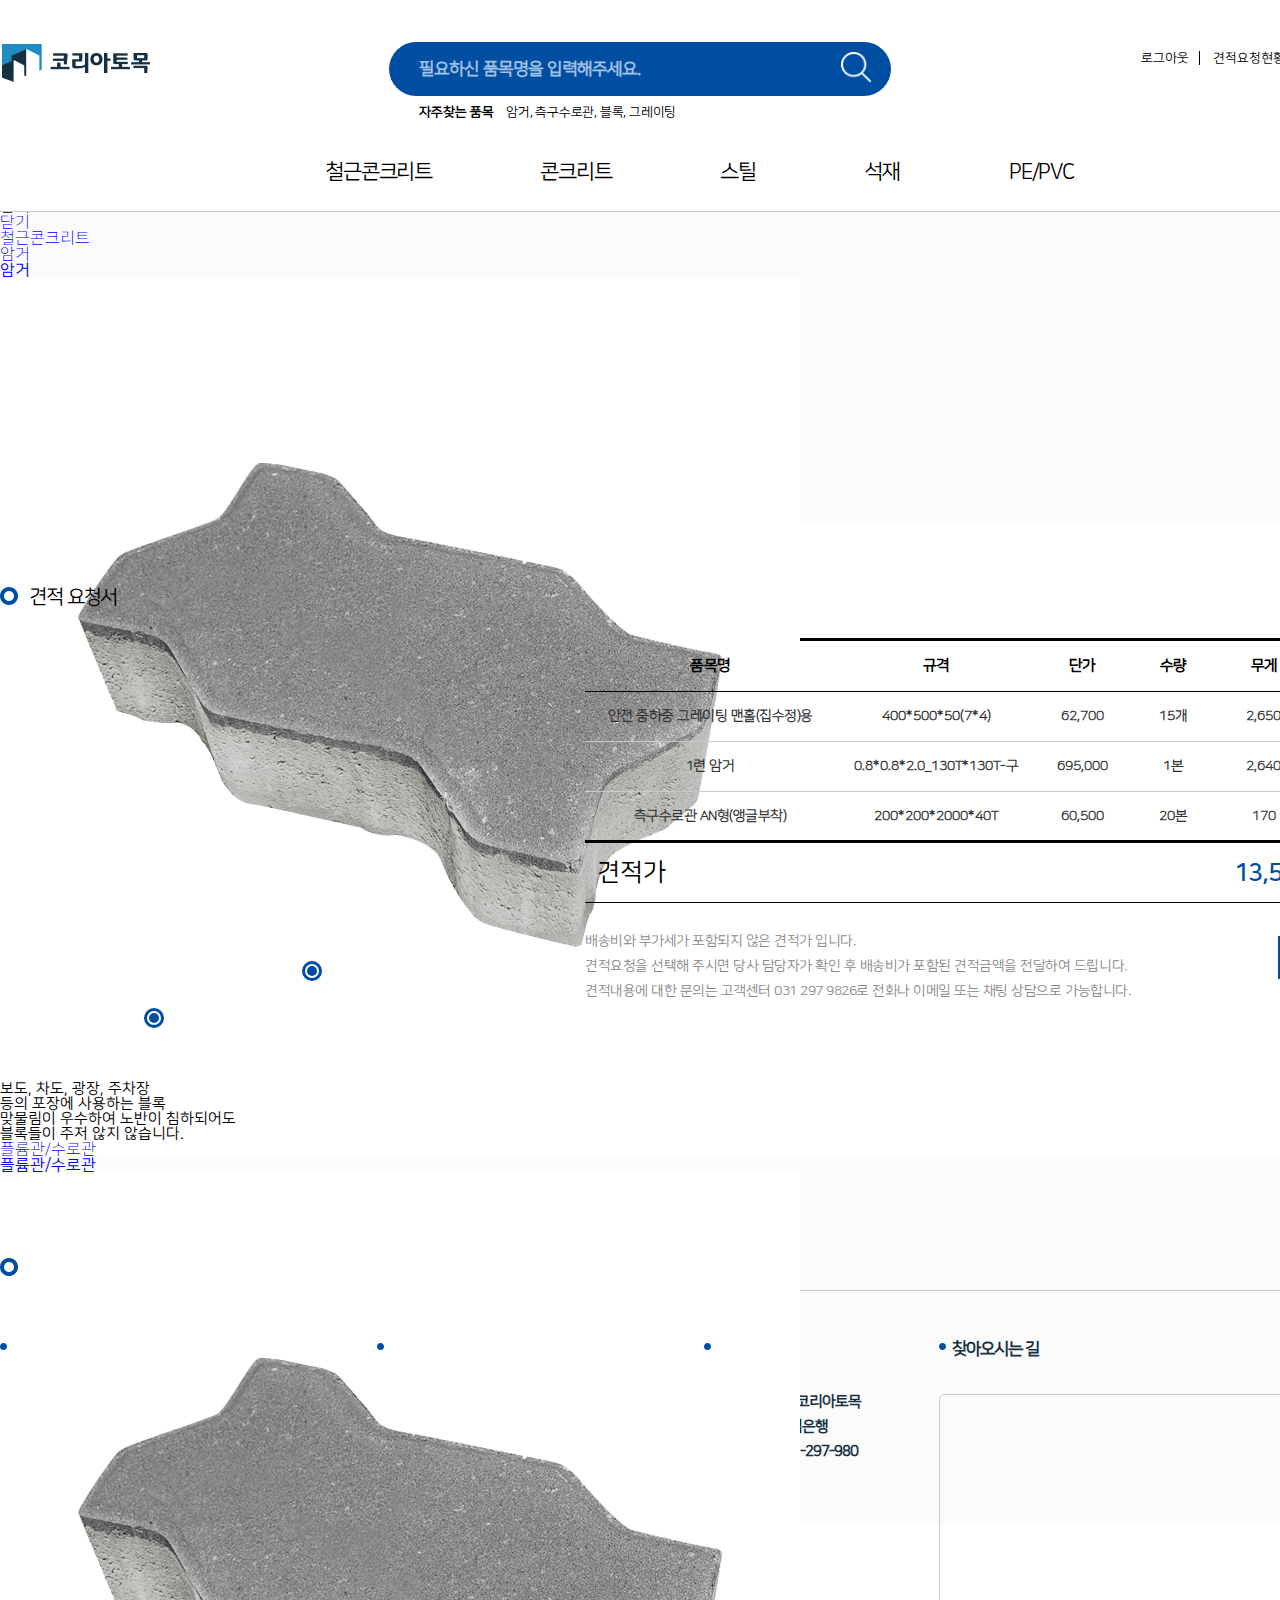
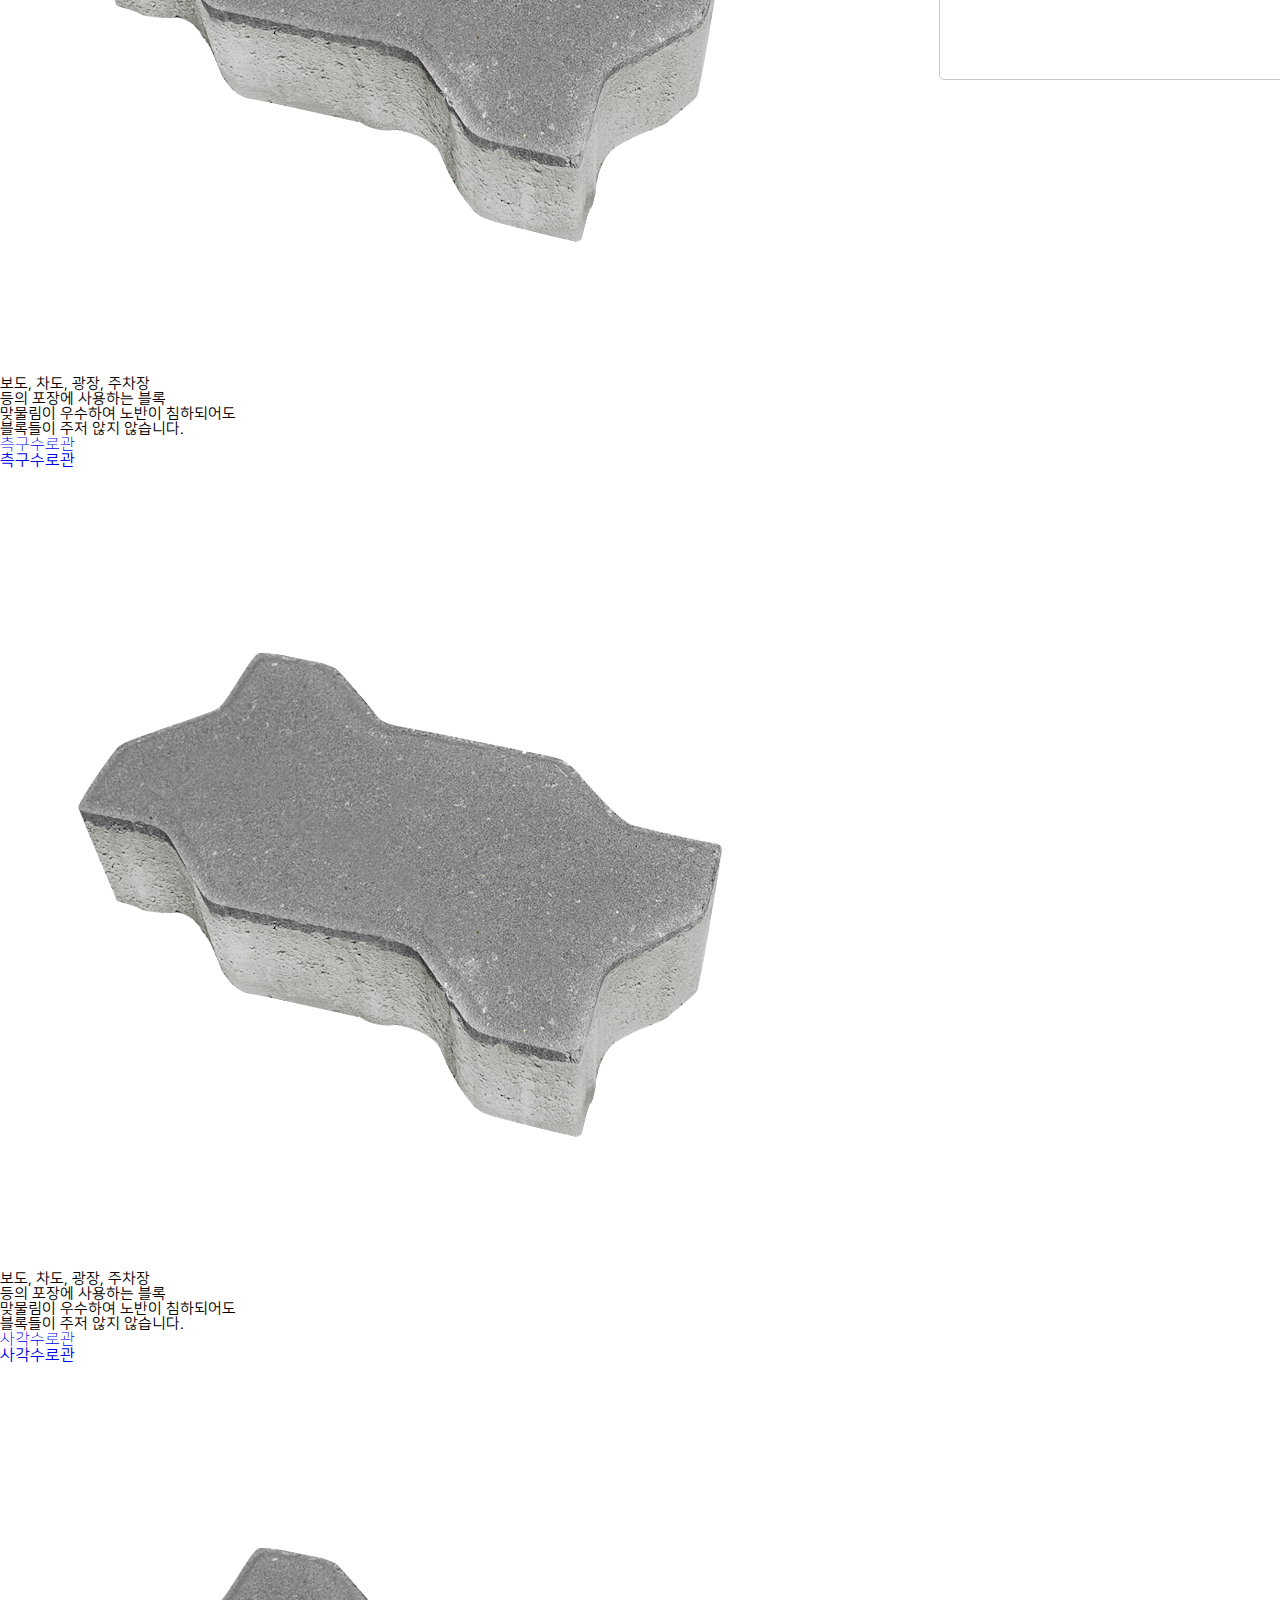
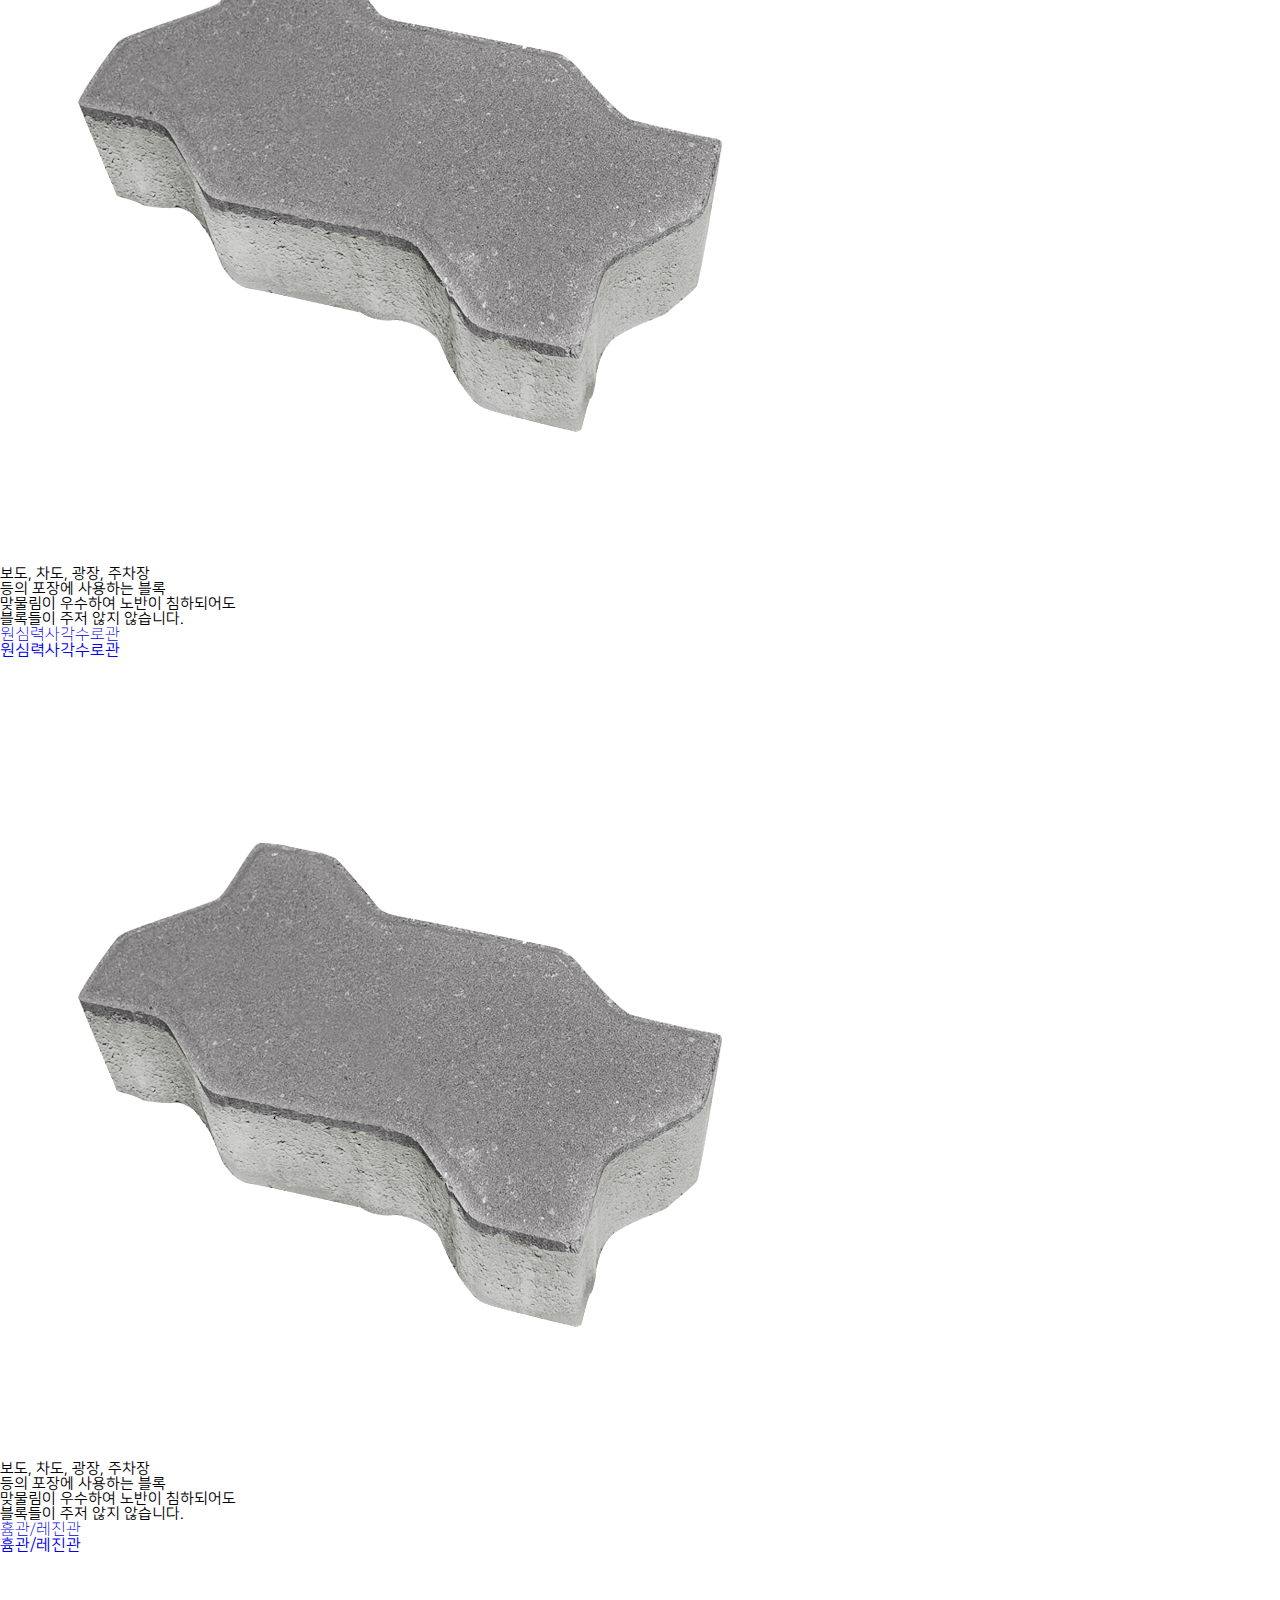
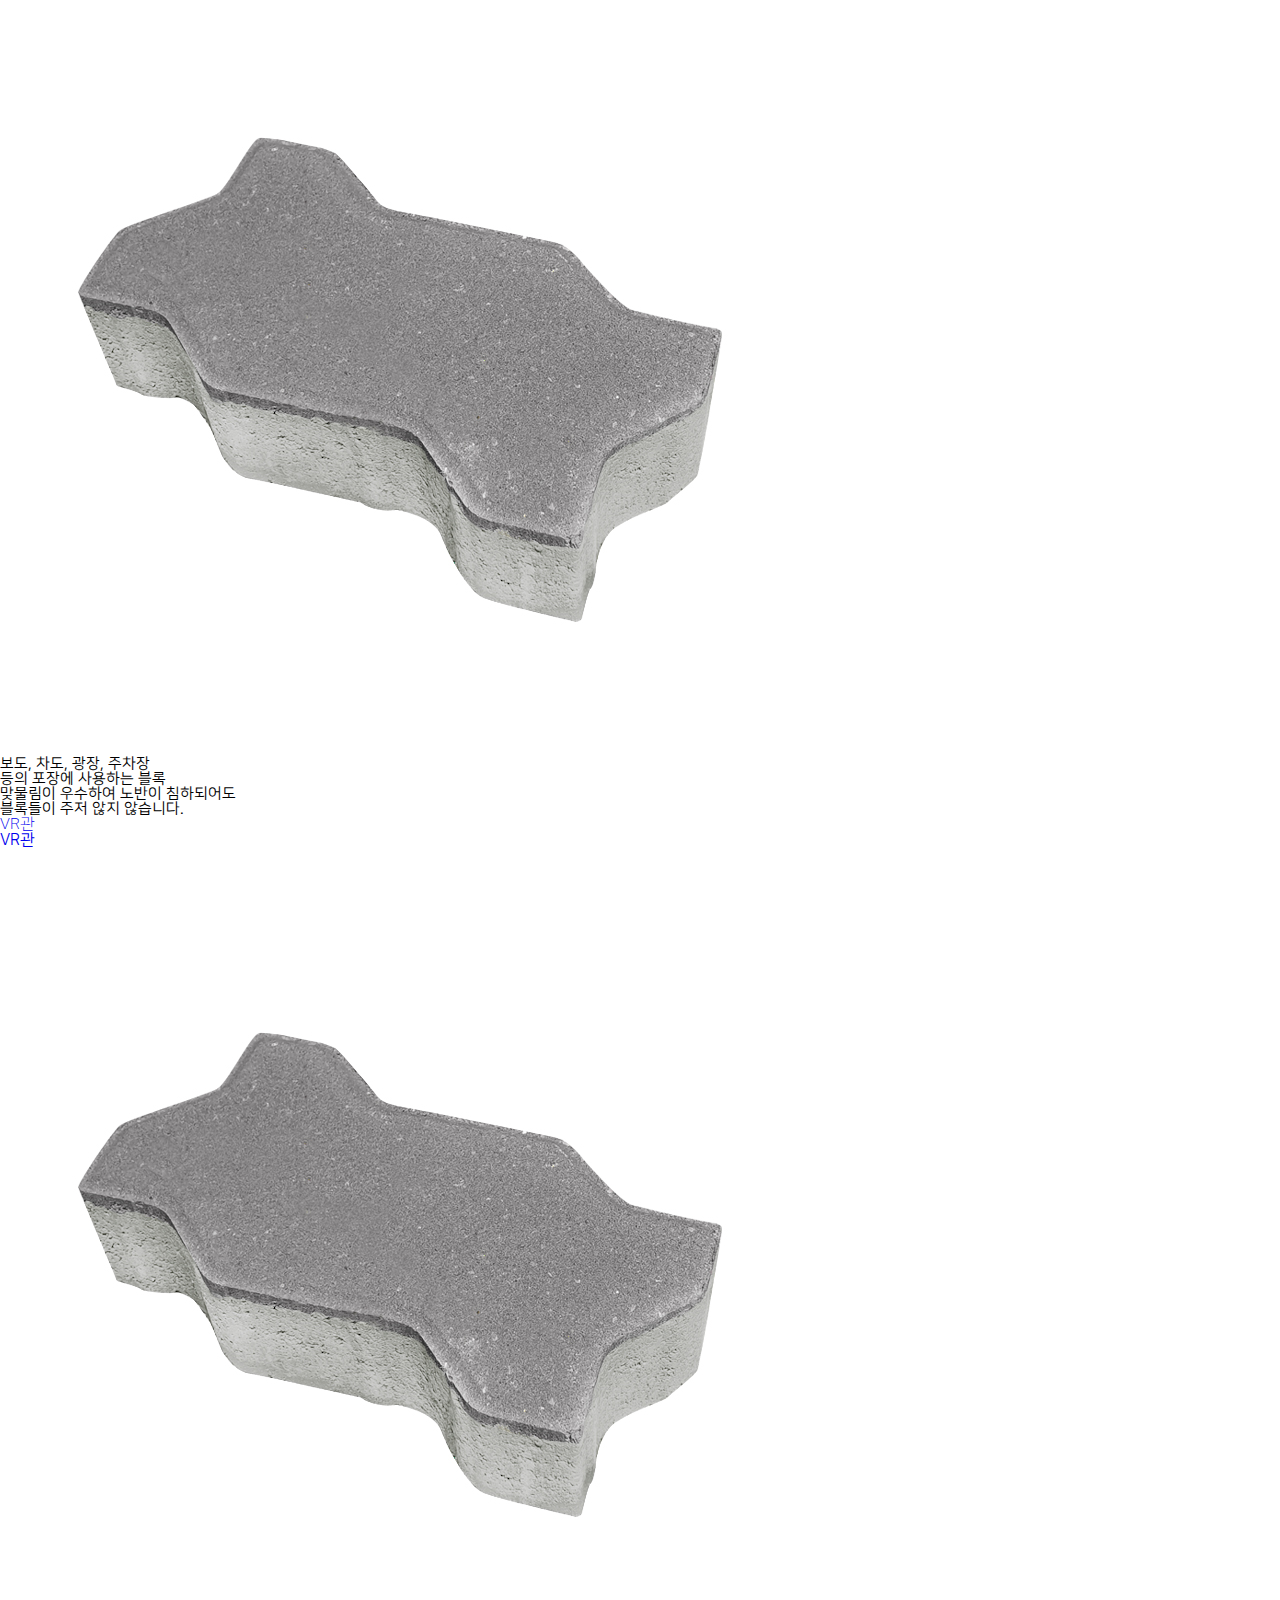
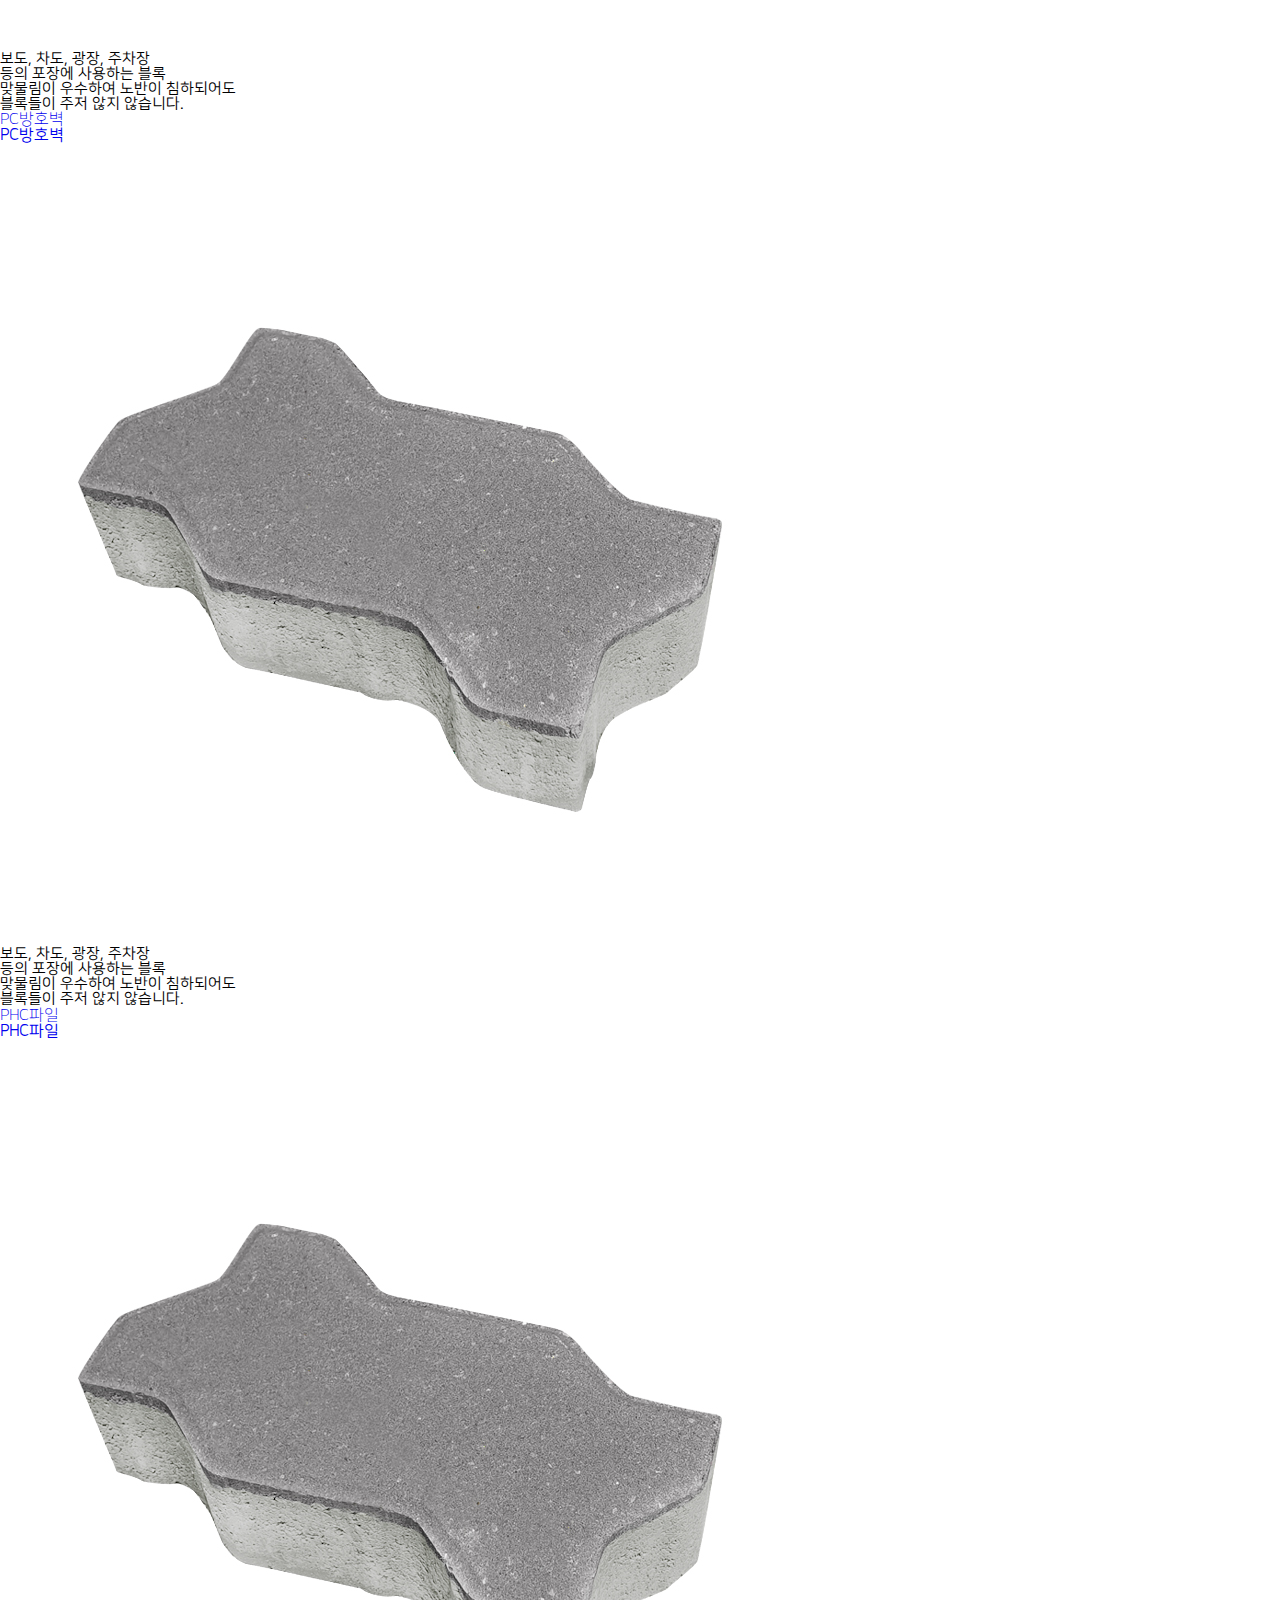
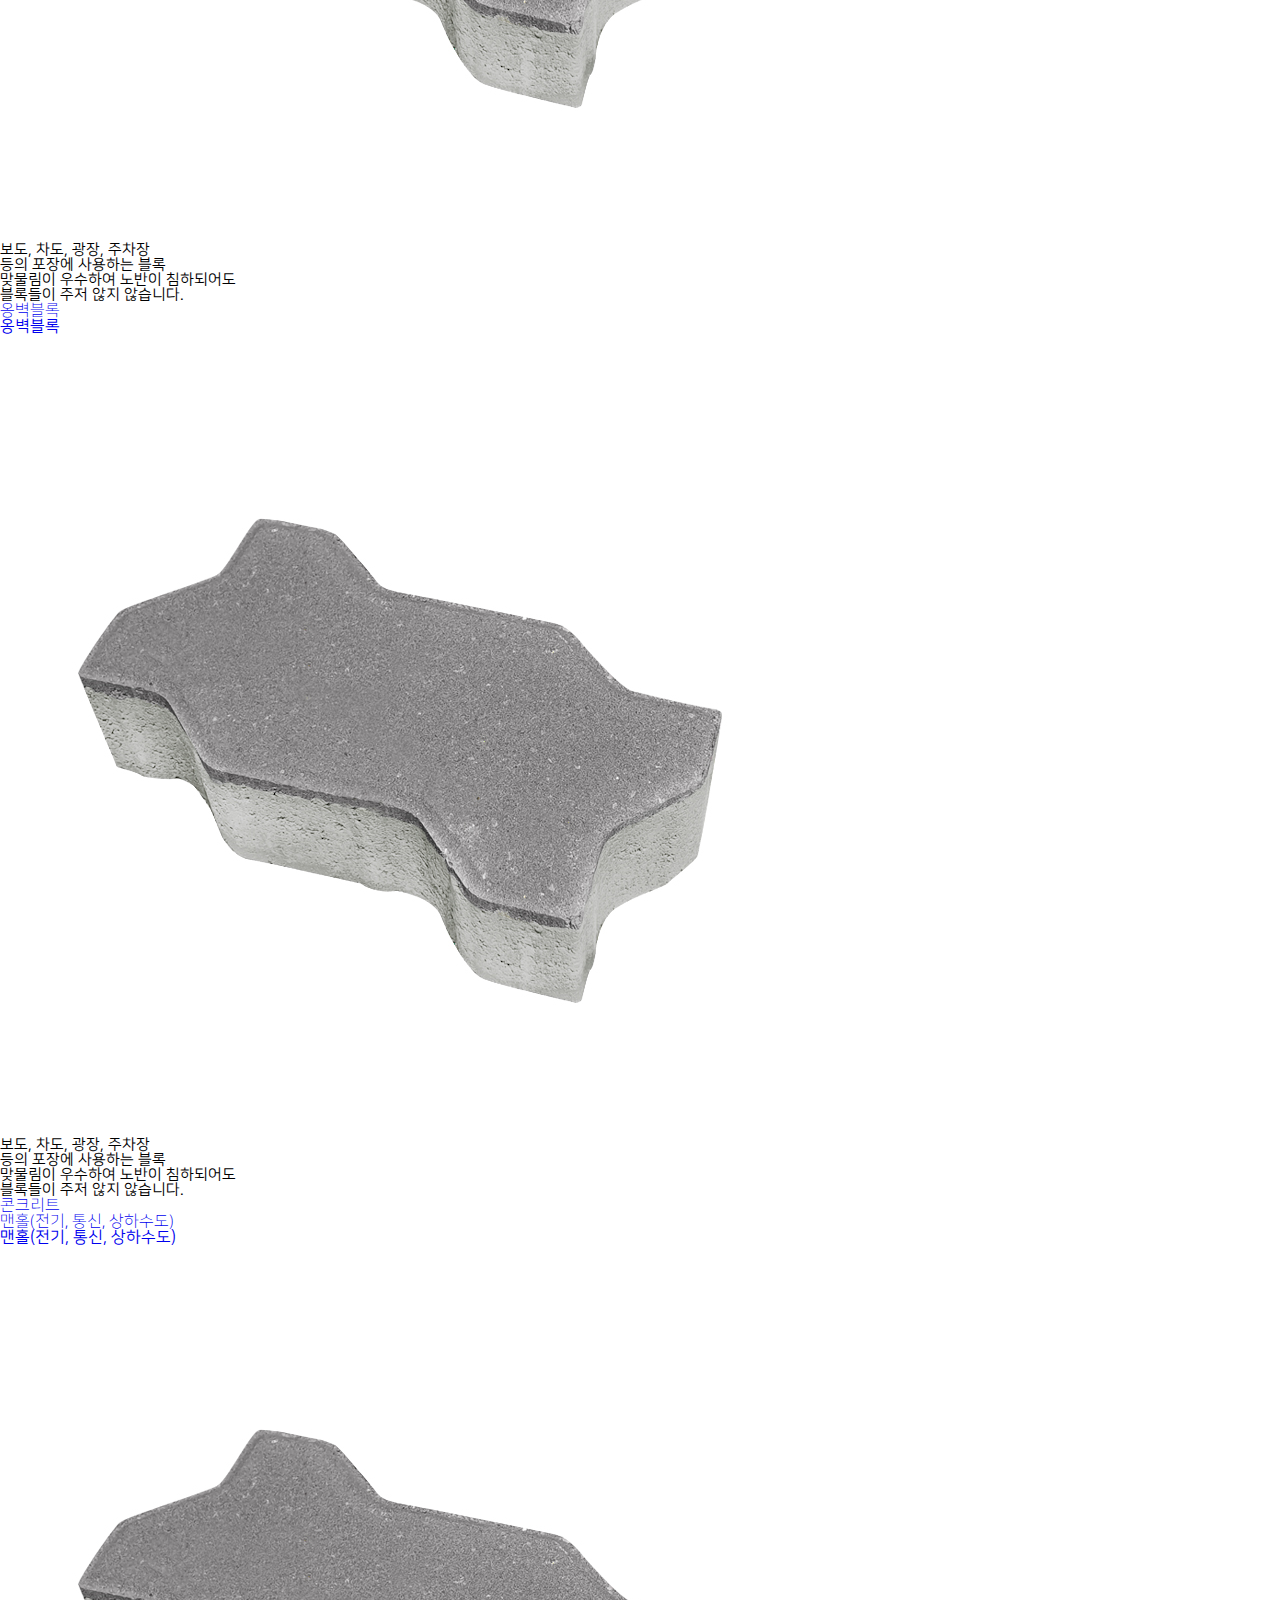
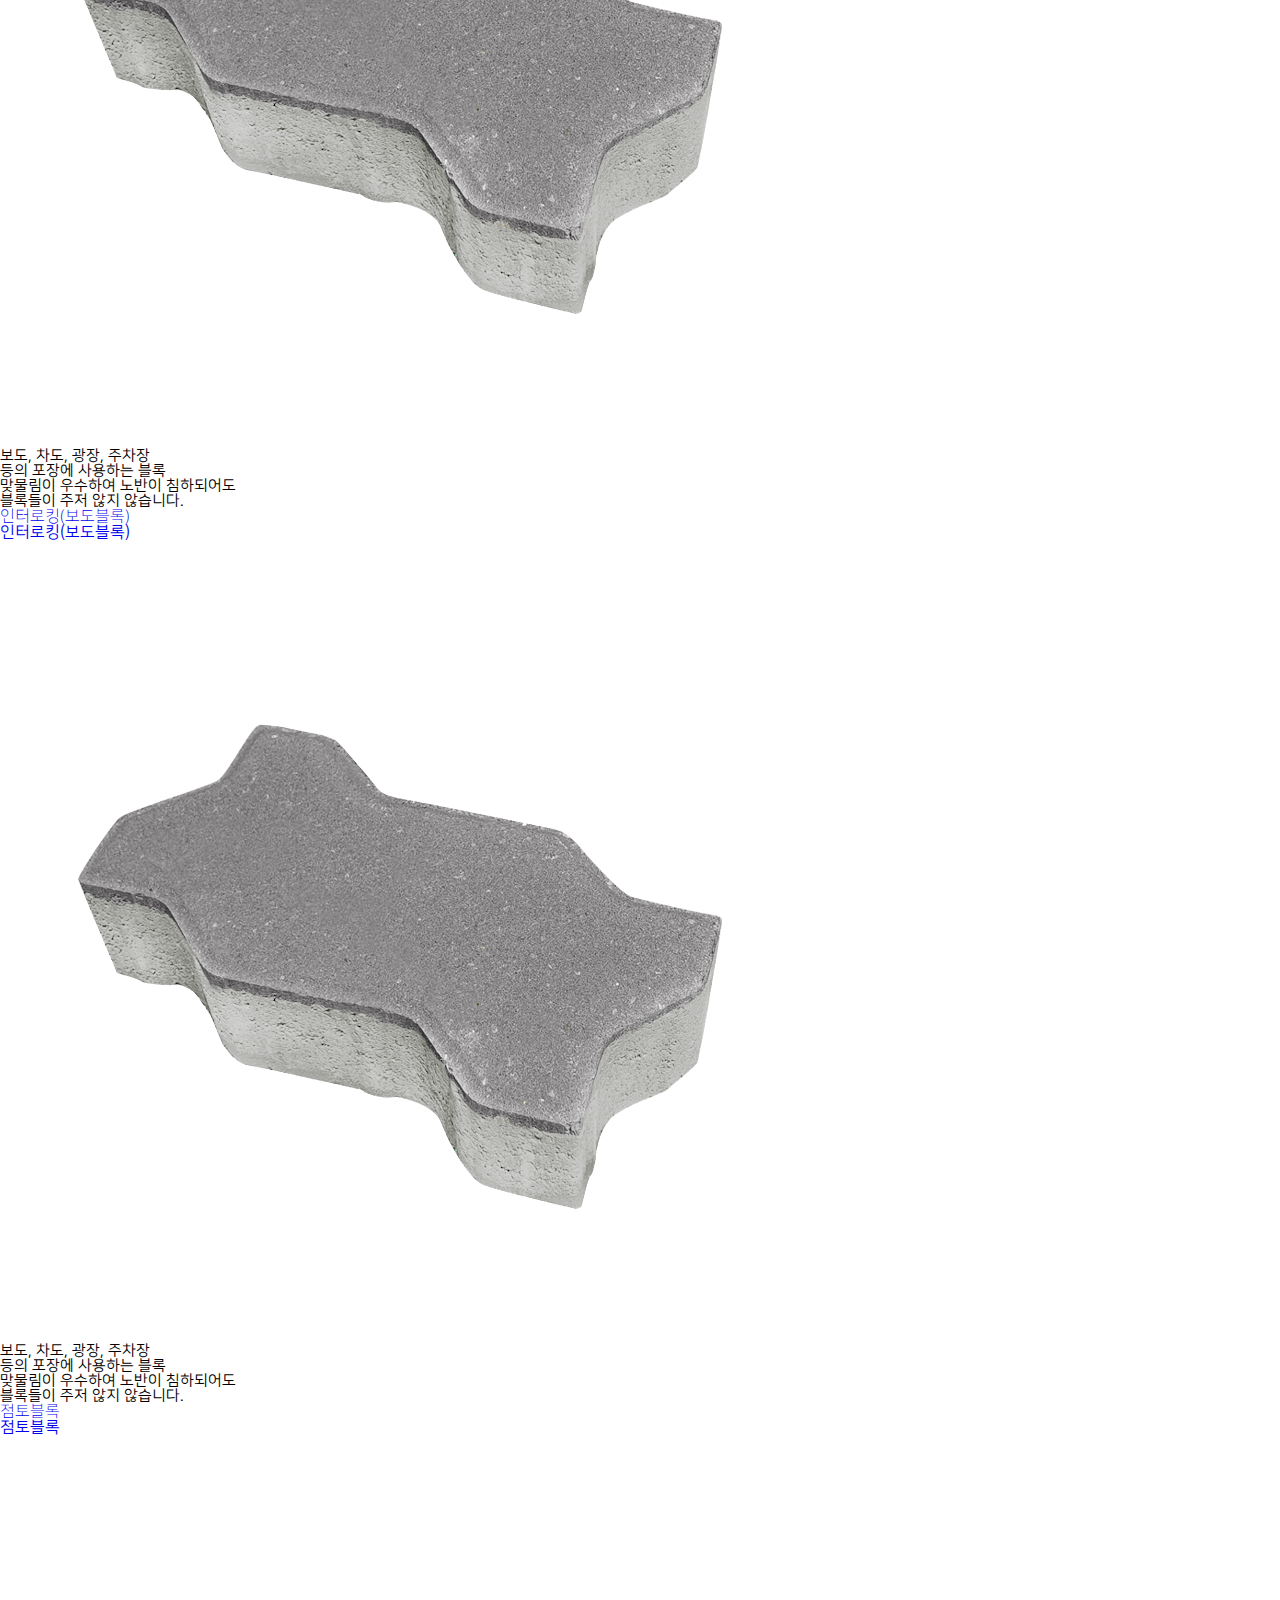
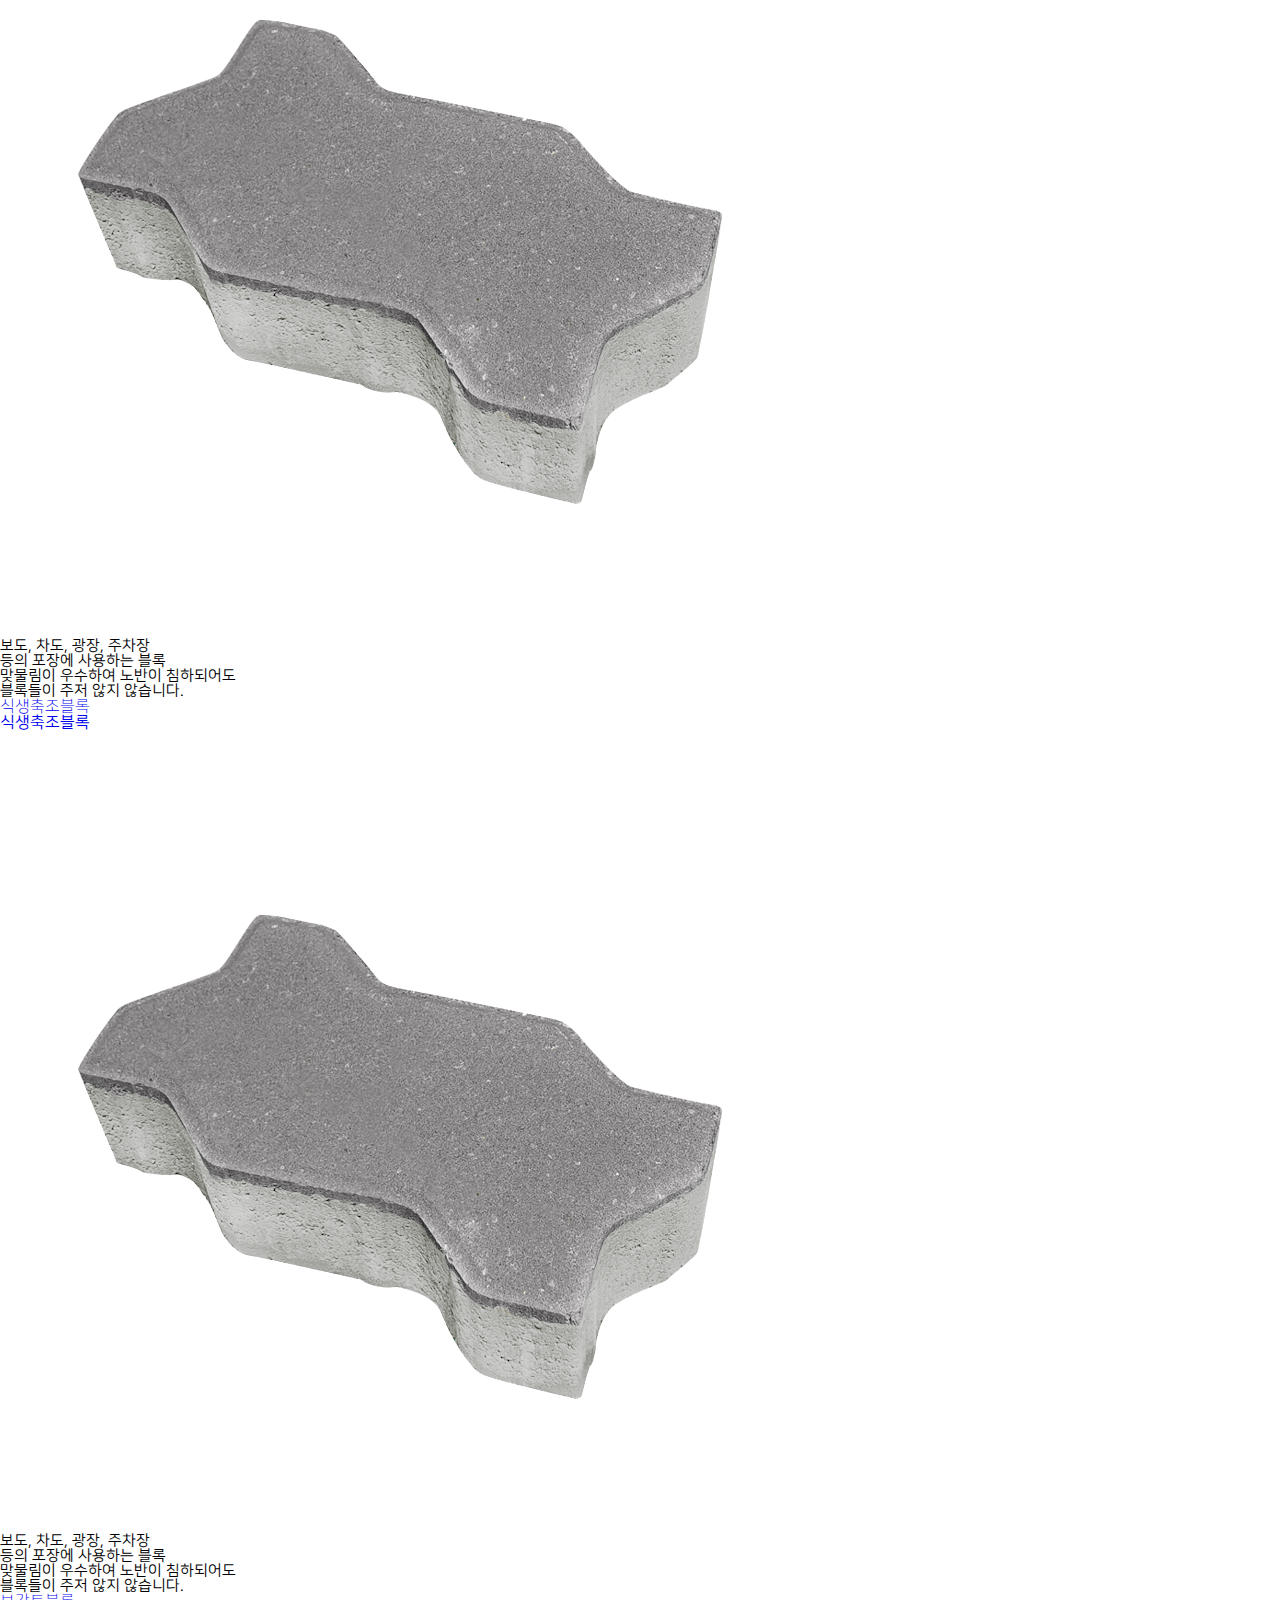
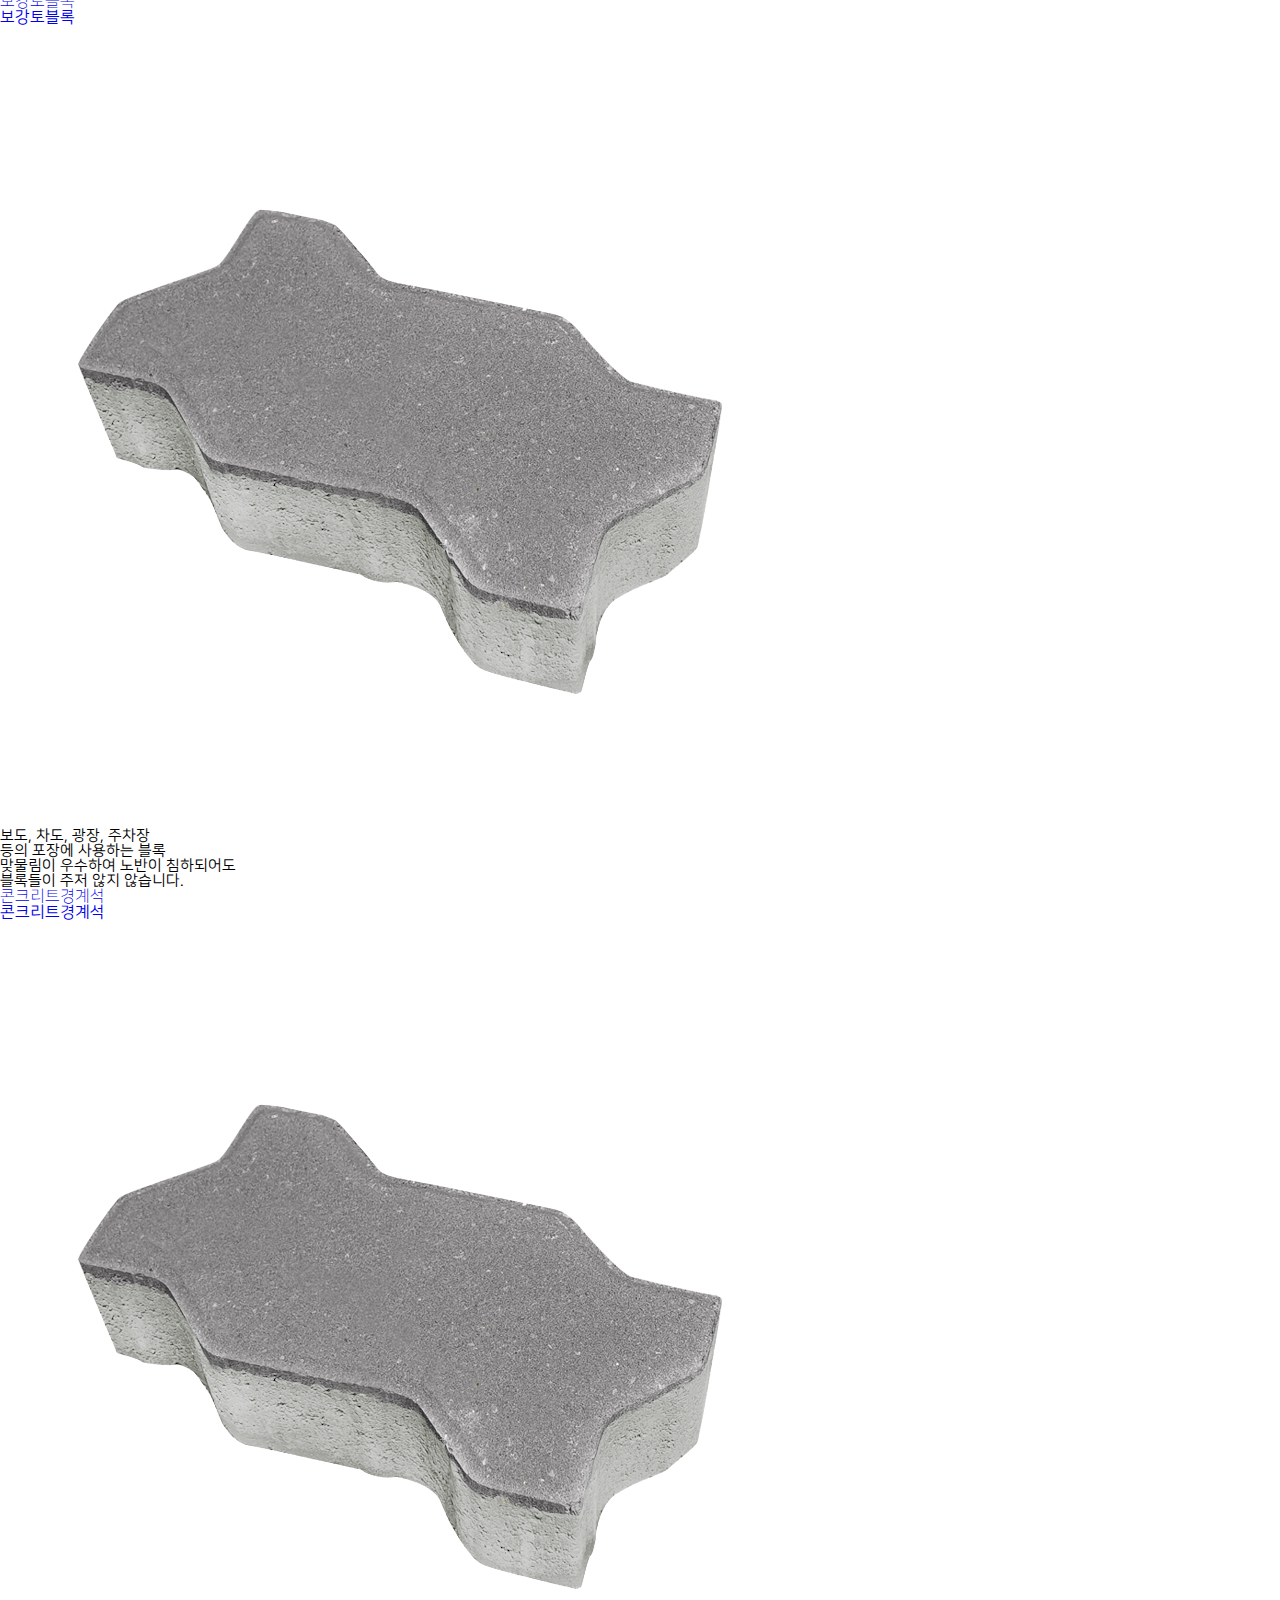
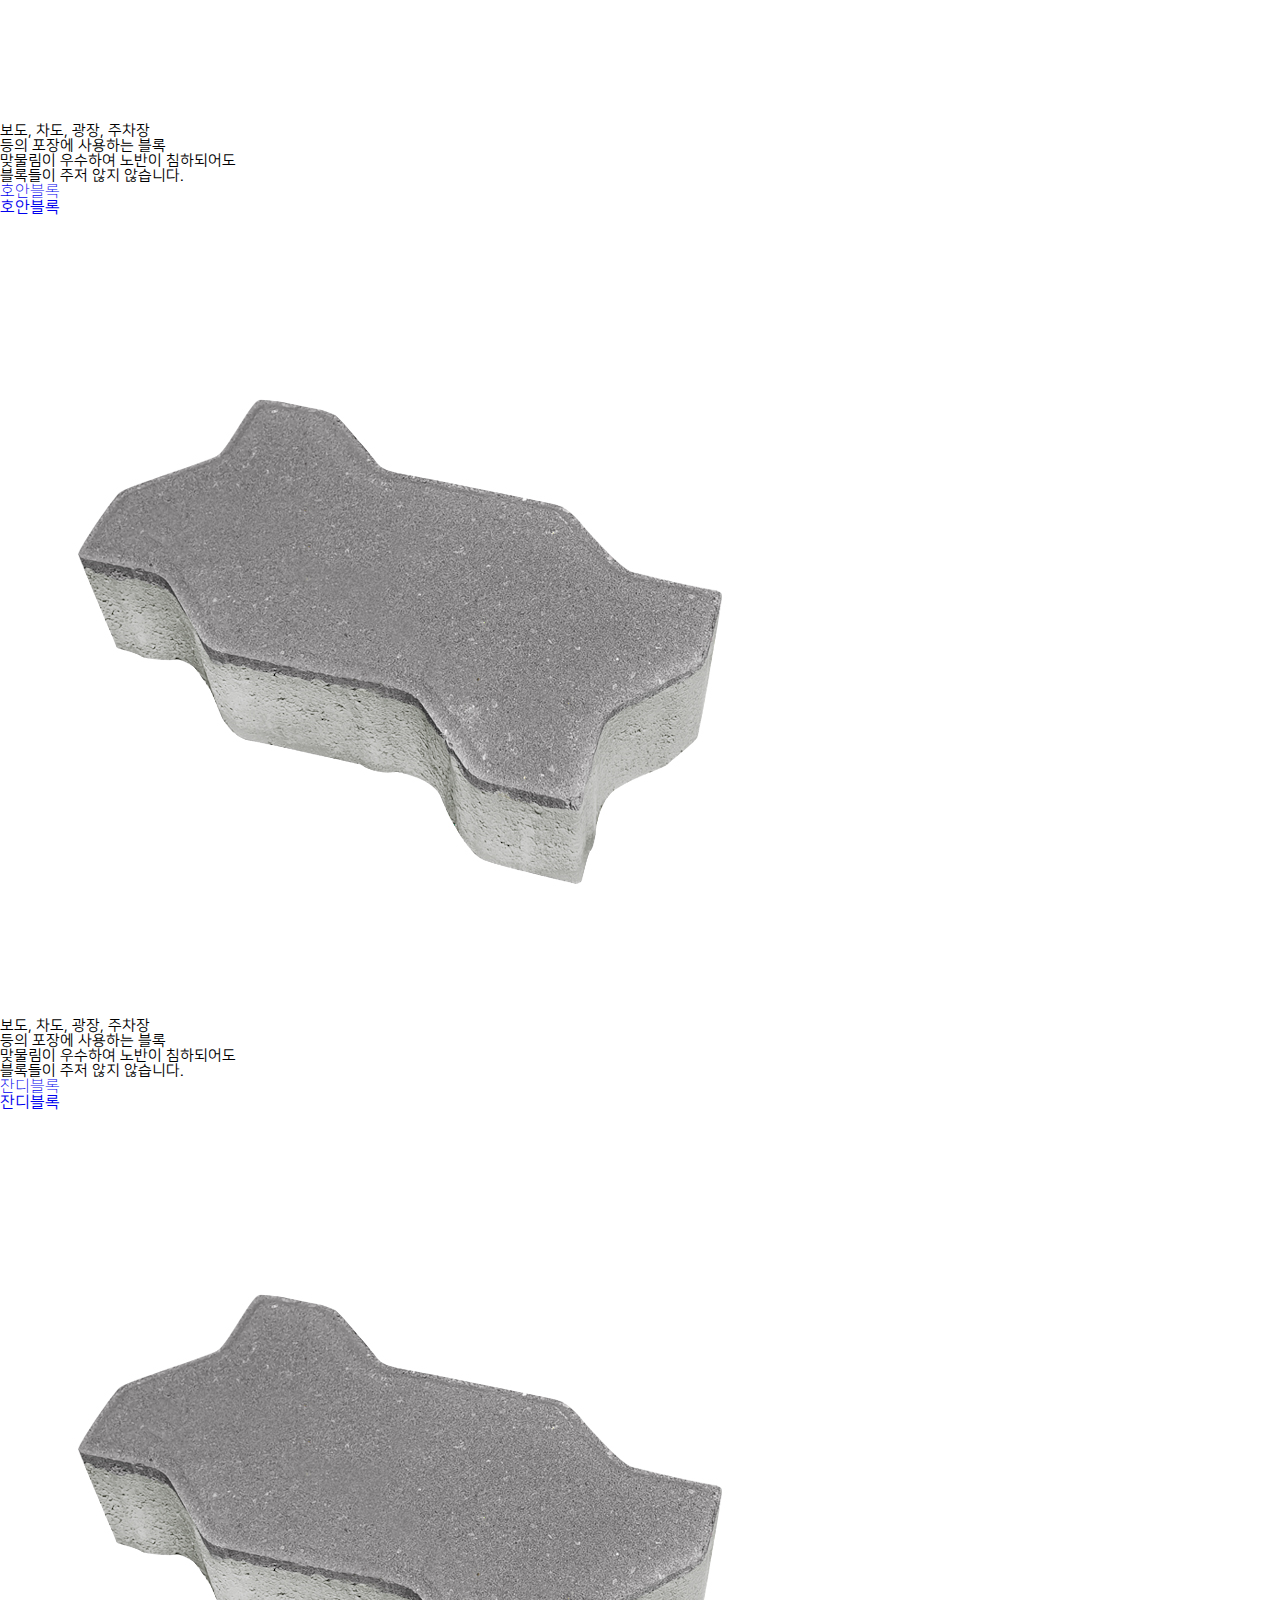
<file: estimate.html>
<!DOCTYPE html>
<html lang="ko">
<head>
    <meta charset="UTF-8">
    <meta name="viewport" content="width=device-width, initial-scale=1.0">
    <title>견적 요청</title>
    <link rel="stylesheet" href="./css/reset.css">
    <link rel="stylesheet" href="./css/estimate.css">
</head>
<body>
    <div id="wrap">
        <header class="header">
            <div class="innerWrap">
                <div class="headerWrap">
                    <div class="logo">
                        <a href="./index.html">
                            <img src="./img/logo.png" alt="코리아토목 logo"> 
                        </a>
                    </div>
                    <div class="search">
                        <form >
                            <input type="text" placeholder="필요하신 품목명을 입력해주세요.">
                            <button type="submit">버튼</button>
                        </form>
                        <table class="searchBottom">
                            <tr>
                                <th>자주찾는 품목</th> 
                                <td>암거, 측구수로관, 블록, 그레이팅</td>
                            </tr>
                        </table>
                    </div>
                    <div class="login">
                        <a href="./index.html">로그아웃</a>
                        <a href="./requesting.html">견적요청현황 <img src="./img/new.png" alt=""></a>
                        <a href="./order.html">발주현황</a>
                    </div>
                </div>
            </div>
            <div class="scrollHeader">
                <div class="innerWrap">
                    <nav class="scrollNav">
                        <ul>
                            <li><a href="javascript:" title="철근콘크리트">철근콘크리트</a></li>
                            <li><a href="javascript:" title="콘크리트">콘크리트</a></li>
                            <li><a href="javascript:" title="스틸">스틸</a></li>
                            <li><a href="javascript:" title="석재">석재</a></li>
                            <li><a href="javascript:" title="PE/PVC">PE/PVC</a></li>
                        </ul>
                    </nav>
                </div>
            </div>
        </header>
        <section class="menu">
            <div class="menutab">
                <div class="menuLogo">
                    <div class="innerWrap">
                        <button type="button">menu</button>
                        <a>전체메뉴</a>
                    </div>
                </div>
                <div class="menuNav">
                    <div class="innerWrap">
                        <div class="close">
                            <div class="closeicon">닫기</div>
                            <a href="javascript:" title="닫기">닫기</a>
                        </div>
                        <div class="twoDepth">
                            <ul class="twoDepthFlex">
                                <li>
                                    <a href="javascript:" title="철근콘크리트">철근콘크리트</a>
                                    <ul class="twoDepthgrid">
                                        <li>
                                            <a href="javascript:" title="암거">암거</a>
                                            <div class="DepthPd">
                                                <div class="DepthPdName">
                                                    <a href="javascript:" title="암거">암거</a>
                                                </div>
                                                <div class="DepthPdimg">
                                                    <img src="./img/img23.png" alt="암거">
                                                </div>
                                                <p>
                                                    보도, 차도, 광장, 주차장<br>
                                                    등의 포장에 사용하는 블록<br>
                                                    맞물림이 우수하여 노반이 침하되어도<br>
                                                    블록들이 주저 않지 않습니다.</p>
                                                </p>
                                            </div>
                                        </li>
                                        <li>
                                            <a href="javascript:" title="플륨관/수로관">플륨관/수로관</a>
                                            <div class="DepthPd">
                                                <div class="DepthPdName">
                                                    <a href="javascript:" title="플륨관/수로관">플륨관/수로관</a>
                                                </div>
                                                <div class="DepthPdimg">
                                                    <img src="./img/img23.png" alt="플륨관/수로관">
                                                </div>
                                                <p>
                                                    보도, 차도, 광장, 주차장<br>
                                                    등의 포장에 사용하는 블록<br>
                                                    맞물림이 우수하여 노반이 침하되어도<br>
                                                    블록들이 주저 않지 않습니다.</p>
                                                </p>
                                            </div>
                                        </li>
                                        <li>
                                            <a href="javascript:" title="측구수로관">측구수로관</a>
                                            <div class="DepthPd">
                                                <div class="DepthPdName">
                                                    <a href="javascript:" title="측구수로관">측구수로관</a>
                                                </div>
                                                <div class="DepthPdimg">
                                                    <img src="./img/img23.png" alt="측구수로관">
                                                </div>
                                                <p>
                                                    보도, 차도, 광장, 주차장<br>
                                                    등의 포장에 사용하는 블록<br>
                                                    맞물림이 우수하여 노반이 침하되어도<br>
                                                    블록들이 주저 않지 않습니다.</p>
                                                </p>
                                            </div>
                                        </li>
                                        <li>
                                            <a href="javascript:" title="사각수로관">사각수로관</a>
                                            <div class="DepthPd">
                                                <div class="DepthPdName">
                                                    <a href="javascript:" title="사각수로관">사각수로관</a>
                                                </div>
                                                <div class="DepthPdimg">
                                                    <img src="./img/img23.png" alt="사각수로관">
                                                </div>
                                                <p>
                                                    보도, 차도, 광장, 주차장<br>
                                                    등의 포장에 사용하는 블록<br>
                                                    맞물림이 우수하여 노반이 침하되어도<br>
                                                    블록들이 주저 않지 않습니다.</p>
                                                </p>
                                            </div>
                                        </li>
                                        <li>
                                            <a href="javascript:" title="원심력사각수로관">원심력사각수로관</a>
                                            <div class="DepthPd">
                                                <div class="DepthPdName">
                                                    <a href="javascript:" title="원심력사각수로관">원심력사각수로관</a>
                                                </div>
                                                <div class="DepthPdimg">
                                                    <img src="./img/img23.png" alt="원심력사각수로관">
                                                </div>
                                                <p>
                                                    보도, 차도, 광장, 주차장<br>
                                                    등의 포장에 사용하는 블록<br>
                                                    맞물림이 우수하여 노반이 침하되어도<br>
                                                    블록들이 주저 않지 않습니다.</p>
                                                </p>
                                            </div>
                                        </li>
                                        <li>
                                            <a href="javascript:" title="흄관/레진관">흄관/레진관</a>
                                            <div class="DepthPd">
                                                <div class="DepthPdName">
                                                    <a href="javascript:" title="흄관/레진관">흄관/레진관</a>
                                                </div>
                                                <div class="DepthPdimg">
                                                    <img src="./img/img23.png" alt="흄관/레진관">
                                                </div>
                                                <p>
                                                    보도, 차도, 광장, 주차장<br>
                                                    등의 포장에 사용하는 블록<br>
                                                    맞물림이 우수하여 노반이 침하되어도<br>
                                                    블록들이 주저 않지 않습니다.</p>
                                                </p>
                                            </div>
                                        </li>
                                        <li>
                                            <a href="javascript:" title="VR관">VR관</a>
                                            <div class="DepthPd">
                                                <div class="DepthPdName">
                                                    <a href="javascript:" title="VR관">VR관</a>
                                                </div>
                                                <div class="DepthPdimg">
                                                    <img src="./img/img23.png" alt="VR관">
                                                </div>
                                                <p>
                                                    보도, 차도, 광장, 주차장<br>
                                                    등의 포장에 사용하는 블록<br>
                                                    맞물림이 우수하여 노반이 침하되어도<br>
                                                    블록들이 주저 않지 않습니다.</p>
                                                </p>
                                            </div>
                                        </li>
                                        <li>
                                            <a href="javascript:" title="PC방호벽">PC방호벽</a>
                                            <div class="DepthPd">
                                                <div class="DepthPdName">
                                                    <a href="javascript:" title="PC방호벽">PC방호벽</a>
                                                </div>
                                                <div class="DepthPdimg">
                                                    <img src="./img/img23.png" alt="PC방호벽">
                                                </div>
                                                <p>
                                                    보도, 차도, 광장, 주차장<br>
                                                    등의 포장에 사용하는 블록<br>
                                                    맞물림이 우수하여 노반이 침하되어도<br>
                                                    블록들이 주저 않지 않습니다.</p>
                                                </p>
                                            </div>
                                        </li>
                                        <li>
                                            <a href="javascript:" title="PHC파일">PHC파일</a>
                                            <div class="DepthPd">
                                                <div class="DepthPdName">
                                                    <a href="javascript:" title="PHC파일">PHC파일</a>
                                                </div>
                                                <div class="DepthPdimg">
                                                    <img src="./img/img23.png" alt="PHC파일">
                                                </div>
                                                <p>
                                                    보도, 차도, 광장, 주차장<br>
                                                    등의 포장에 사용하는 블록<br>
                                                    맞물림이 우수하여 노반이 침하되어도<br>
                                                    블록들이 주저 않지 않습니다.</p>
                                                </p>
                                            </div>
                                        </li>
                                        <li>
                                            <a href="javascript:" title="옹벽블록">옹벽블록</a>
                                            <div class="DepthPd">
                                                <div class="DepthPdName">
                                                    <a href="javascript:" title="옹벽블록">옹벽블록</a>
                                                </div>
                                                <div class="DepthPdimg">
                                                    <img src="./img/img23.png" alt="옹벽블록">
                                                </div>
                                                <p>
                                                    보도, 차도, 광장, 주차장<br>
                                                    등의 포장에 사용하는 블록<br>
                                                    맞물림이 우수하여 노반이 침하되어도<br>
                                                    블록들이 주저 않지 않습니다.</p>
                                                </p>
                                            </div>
                                        </li>
                                    </ul>
                                </li>
                                <li>
                                    <a href="javascript:" title="콘크리트">콘크리트</a>
                                    <ul class="twoDepthgrid">
                                        <li>
                                            <a href="javascript:" title="맨홀">맨홀(전기, 통신, 상하수도)</a>
                                            <div class="DepthPd">
                                                <div class="DepthPdName">
                                                    <a href="javascript:" title="맨홀(전기, 통신, 상하수도)">맨홀(전기, 통신, 상하수도)</a>
                                                </div>
                                                <div class="DepthPdimg">
                                                    <img src="./img/img23.png" alt="맨홀(전기, 통신, 상하수도)">
                                                </div>
                                                <p>
                                                    보도, 차도, 광장, 주차장<br>
                                                    등의 포장에 사용하는 블록<br>
                                                    맞물림이 우수하여 노반이 침하되어도<br>
                                                    블록들이 주저 않지 않습니다.</p>
                                                </p>
                                            </div>
                                        </li>   
                                        <li>
                                            <a href="javascript:" title="인터로킹(보도블록)">인터로킹(보도블록)</a>
                                            <div class="DepthPd">
                                                <div class="DepthPdName">
                                                    <a href="javascript:" title="인터로킹(보도블록)">인터로킹(보도블록)</a>
                                                </div>
                                                <div class="DepthPdimg">
                                                    <img src="./img/img23.png" alt="인터로킹(보도블록)">
                                                </div>
                                                <p>
                                                    보도, 차도, 광장, 주차장<br>
                                                    등의 포장에 사용하는 블록<br>
                                                    맞물림이 우수하여 노반이 침하되어도<br>
                                                    블록들이 주저 않지 않습니다.</p>
                                                </p>
                                            </div>
                                        </li>
                                        <li>
                                            <a href="javascript:" title="점토블록">점토블록</a>
                                            <div class="DepthPd">
                                                <div class="DepthPdName">
                                                    <a href="javascript:" title="점토블록">점토블록</a>
                                                </div>
                                                <div class="DepthPdimg">
                                                    <img src="./img/img23.png" alt="점토블록">
                                                </div>
                                                <p>
                                                    보도, 차도, 광장, 주차장<br>
                                                    등의 포장에 사용하는 블록<br>
                                                    맞물림이 우수하여 노반이 침하되어도<br>
                                                    블록들이 주저 않지 않습니다.</p>
                                                </p>
                                            </div>
                                        </li>
                                        <li>
                                            <a href="javascript:" title="식생축조블록">식생축조블록</a>
                                            <div class="DepthPd">
                                                <div class="DepthPdName">
                                                    <a href="javascript:" title="식생축조블록">식생축조블록</a>
                                                </div>
                                                <div class="DepthPdimg">
                                                    <img src="./img/img23.png" alt="식생축조블록">
                                                </div>
                                                <p>
                                                    보도, 차도, 광장, 주차장<br>
                                                    등의 포장에 사용하는 블록<br>
                                                    맞물림이 우수하여 노반이 침하되어도<br>
                                                    블록들이 주저 않지 않습니다.</p>
                                                </p>
                                            </div>
                                        </li>
                                        <li>
                                            <a href="javascript:" title="보강토블록">보강토블록</a>
                                            <div class="DepthPd">
                                                <div class="DepthPdName">
                                                    <a href="javascript:" title="보강토블록">보강토블록</a>
                                                </div>
                                                <div class="DepthPdimg">
                                                    <img src="./img/img23.png" alt="보강토블록">
                                                </div>
                                                <p>
                                                    보도, 차도, 광장, 주차장<br>
                                                    등의 포장에 사용하는 블록<br>
                                                    맞물림이 우수하여 노반이 침하되어도<br>
                                                    블록들이 주저 않지 않습니다.</p>
                                                </p>
                                            </div>
                                        </li>
                                        <li>
                                            <a href="javascript:" title="콘크리트경계석">콘크리트경계석</a>
                                            <div class="DepthPd">
                                                <div class="DepthPdName">
                                                    <a href="javascript:" title="콘크리트경계석">콘크리트경계석</a>
                                                </div>
                                                <div class="DepthPdimg">
                                                    <img src="./img/img23.png" alt="콘크리트경계석">
                                                </div>
                                                <p>
                                                    보도, 차도, 광장, 주차장<br>
                                                    등의 포장에 사용하는 블록<br>
                                                    맞물림이 우수하여 노반이 침하되어도<br>
                                                    블록들이 주저 않지 않습니다.</p>
                                                </p>
                                            </div>
                                        </li>
                                        <li>
                                            <a href="javascript:" title="호안블록">호안블록</a>
                                            <div class="DepthPd">
                                                <div class="DepthPdName">
                                                    <a href="javascript:" title="호안블록">호안블록</a>
                                                </div>
                                                <div class="DepthPdimg">
                                                    <img src="./img/img23.png" alt="호안블록">
                                                </div>
                                                <p>
                                                    보도, 차도, 광장, 주차장<br>
                                                    등의 포장에 사용하는 블록<br>
                                                    맞물림이 우수하여 노반이 침하되어도<br>
                                                    블록들이 주저 않지 않습니다.</p>
                                                </p>
                                            </div>
                                        </li>
                                        <li>
                                            <a href="javascript:" title="잔디블록">잔디블록</a>
                                            <div class="DepthPd">
                                                <div class="DepthPdName">
                                                    <a href="javascript:" title="잔디블록">잔디블록</a>
                                                </div>
                                                <div class="DepthPdimg">
                                                    <img src="./img/img23.png" alt="잔디블록">
                                                </div>
                                                <p>
                                                    보도, 차도, 광장, 주차장<br>
                                                    등의 포장에 사용하는 블록<br>
                                                    맞물림이 우수하여 노반이 침하되어도<br>
                                                    블록들이 주저 않지 않습니다.</p>
                                                </p>
                                            </div>
                                        </li>
                                        <li>
                                            <a href="javascript:" title="콘크리트벽돌">콘크리트벽돌</a>
                                            <div class="DepthPd">
                                                <div class="DepthPdName">
                                                    <a href="javascript:" title="콘크리트벽돌">콘크리트벽돌</a>
                                                </div>
                                                <div class="DepthPdimg">
                                                    <img src="./img/img23.png" alt="콘크리트벽돌">
                                                </div>
                                                <p>
                                                    보도, 차도, 광장, 주차장<br>
                                                    등의 포장에 사용하는 블록<br>
                                                    맞물림이 우수하여 노반이 침하되어도<br>
                                                    블록들이 주저 않지 않습니다.</p>
                                                </p>
                                            </div>
                                        </li>
                                        <li>
                                            <a href="javascript:" title="가로등기초">가로등기초</a>
                                            <div class="DepthPd">
                                                <div class="DepthPdName">
                                                    <a href="javascript:" title="가로등기초">가로등기초</a>
                                                </div>
                                                <div class="DepthPdimg">
                                                    <img src="./img/img23.png" alt="가로등기초">
                                                </div>
                                                <p>
                                                    보도, 차도, 광장, 주차장<br>
                                                    등의 포장에 사용하는 블록<br>
                                                    맞물림이 우수하여 노반이 침하되어도<br>
                                                    블록들이 주저 않지 않습니다.</p>
                                                </p>
                                            </div>
                                        </li>
                                        <li>
                                            <a href="javascript:" title="빗물받이블록">빗물받이블록</a>
                                            <div class="DepthPd">
                                                <div class="DepthPdName">
                                                    <a href="javascript:" title="빗물받이블록">빗물받이블록</a>
                                                </div>
                                                <div class="DepthPdimg">
                                                    <img src="./img/img23.png" alt="빗물받이블록">
                                                </div>
                                                <p>
                                                    보도, 차도, 광장, 주차장<br>
                                                    등의 포장에 사용하는 블록<br>
                                                    맞물림이 우수하여 노반이 침하되어도<br>
                                                    블록들이 주저 않지 않습니다.</p>
                                                </p>
                                            </div>
                                        </li>
                                        <li>
                                            <a href="javascript:" title="가로수보호판">가로수보호판</a>
                                            <div class="DepthPd">
                                                <div class="DepthPdName">
                                                    <a href="javascript:" title="가로수보호판">가로수보호판</a>
                                                </div>
                                                <div class="DepthPdimg">
                                                    <img src="./img/img23.png" alt="가로수보호판">
                                                </div>
                                                <p>
                                                    보도, 차도, 광장, 주차장<br>
                                                    등의 포장에 사용하는 블록<br>
                                                    맞물림이 우수하여 노반이 침하되어도<br>
                                                    블록들이 주저 않지 않습니다.</p>
                                                </p>
                                            </div>
                                        </li>
                                        <li>
                                            <a href="javascript:" title="PC트렌치">PC트렌치</a>
                                            <div class="DepthPd">
                                                <div class="DepthPdName">
                                                    <a href="javascript:" title="PC트렌치">PC트렌치</a>
                                                </div>
                                                <div class="DepthPdimg">
                                                    <img src="./img/img23.png" alt="PC트렌치">
                                                </div>
                                                <p>
                                                    보도, 차도, 광장, 주차장<br>
                                                    등의 포장에 사용하는 블록<br>
                                                    맞물림이 우수하여 노반이 침하되어도<br>
                                                    블록들이 주저 않지 않습니다.</p>
                                                </p>
                                            </div>
                                        </li>
                                        <li>
                                            <a href="javascript:" title="레디락블록">레디락블록</a>
                                            <div class="DepthPd">
                                                <div class="DepthPdName">
                                                    <a href="javascript:" title="레디락블록">레디락블록</a>
                                                </div>
                                                <div class="DepthPdimg">
                                                    <img src="./img/img23.png" alt="레디락블록">
                                                </div>
                                                <p>
                                                    보도, 차도, 광장, 주차장<br>
                                                    등의 포장에 사용하는 블록<br>
                                                    맞물림이 우수하여 노반이 침하되어도<br>
                                                    블록들이 주저 않지 않습니다.</p>
                                                </p>
                                            </div>
                                        </li>
                                    </ul>
                                </li>
                                <li>
                                    <a href="javascript:" title="스틸">스틸</a>
                                    <ul class="twoDepthgrid">
                                        <li>
                                            <a href="javascript:" title="주철뚜껑">주철뚜껑</a>
                                            <div class="DepthPd">
                                                <div class="DepthPdName">
                                                    <a href="javascript:" title="주철뚜껑">주철뚜껑</a>
                                                </div>
                                                <div class="DepthPdimg">
                                                    <img src="./img/img23.png" alt="주철뚜껑">
                                                </div>
                                                <p>
                                                    보도, 차도, 광장, 주차장<br>
                                                    등의 포장에 사용하는 블록<br>
                                                    맞물림이 우수하여 노반이 침하되어도<br>
                                                    블록들이 주저 않지 않습니다.</p>
                                                </p>
                                            </div>
                                        </li>
                                        <li>
                                            <a href="javascript:" title="무소음트렌치">무소음트렌치</a>
                                            <div class="DepthPd">
                                                <div class="DepthPdName">
                                                    <a href="javascript:" title="무소음트렌치">무소음트렌치</a>
                                                </div>
                                                <div class="DepthPdimg">
                                                    <img src="./img/img23.png" alt="무소음트렌치">
                                                </div>
                                                <p>
                                                    보도, 차도, 광장, 주차장<br>
                                                    등의 포장에 사용하는 블록<br>
                                                    맞물림이 우수하여 노반이 침하되어도<br>
                                                    블록들이 주저 않지 않습니다.</p>
                                                </p>
                                            </div>
                                        </li>
                                        <li>
                                            <a href="javascript:" title="그레이팅">그레이팅</a>
                                            <div class="DepthPd">
                                                <div class="DepthPdName">
                                                    <a href="javascript:" title="그레이팅">그레이팅</a>
                                                </div>
                                                <div class="DepthPdimg">
                                                    <img src="./img/img23.png" alt="그레이팅">
                                                </div>
                                                <p>
                                                    보도, 차도, 광장, 주차장<br>
                                                    등의 포장에 사용하는 블록<br>
                                                    맞물림이 우수하여 노반이 침하되어도<br>
                                                    블록들이 주저 않지 않습니다.</p>
                                                </p>
                                            </div>
                                        </li>
                                        <li>
                                            <a href="javascript:" title="중하중 그레이팅">중하중 그레이팅</a>
                                            <div class="DepthPd">
                                                <div class="DepthPdName">
                                                    <a href="javascript:" title="중하중 그레이팅">중하중 그레이팅</a>
                                                </div>
                                                <div class="DepthPdimg">
                                                    <img src="./img/img23.png" alt="중하중 그레이팅">
                                                </div>
                                                <p>
                                                    보도, 차도, 광장, 주차장<br>
                                                    등의 포장에 사용하는 블록<br>
                                                    맞물림이 우수하여 노반이 침하되어도<br>
                                                    블록들이 주저 않지 않습니다.</p>
                                                </p>
                                            </div>
                                        </li>
                                        <li>
                                            <a href="javascript:" title="디자인 그레이팅">디자인 그레이팅</a>
                                            <div class="DepthPd">
                                                <div class="DepthPdName">
                                                    <a href="javascript:" title="디자인 그레이팅">디자인 그레이팅</a>
                                                </div>
                                                <div class="DepthPdimg">
                                                    <img src="./img/img23.png" alt="디자인 그레이팅">
                                                </div>
                                                <p>
                                                    보도, 차도, 광장, 주차장<br>
                                                    등의 포장에 사용하는 블록<br>
                                                    맞물림이 우수하여 노반이 침하되어도<br>
                                                    블록들이 주저 않지 않습니다.</p>
                                                </p>
                                            </div>
                                        </li>
                                        <li>
                                            <a href="javascript:" title="SUS그레이팅">SUS그레이팅</a>
                                            <div class="DepthPd">
                                                <div class="DepthPdName">
                                                    <a href="javascript:" title="SUS그레이팅">SUS그레이팅</a>
                                                </div>
                                                <div class="DepthPdimg">
                                                    <img src="./img/img23.png" alt="SUS그레이팅">
                                                </div>
                                                <p>
                                                    보도, 차도, 광장, 주차장<br>
                                                    등의 포장에 사용하는 블록<br>
                                                    맞물림이 우수하여 노반이 침하되어도<br>
                                                    블록들이 주저 않지 않습니다.</p>
                                                </p>
                                            </div>
                                        </li>
                                        <li>
                                            <a href="javascript:" title="파형강관">파형강관</a>
                                            <div class="DepthPd">
                                                <div class="DepthPdName">
                                                    <a href="javascript:" title="파형강관">파형강관</a>
                                                </div>
                                                <div class="DepthPdimg">
                                                    <img src="./img/img23.png" alt="파형강관">
                                                </div>
                                                <p>
                                                    보도, 차도, 광장, 주차장<br>
                                                    등의 포장에 사용하는 블록<br>
                                                    맞물림이 우수하여 노반이 침하되어도<br>
                                                    블록들이 주저 않지 않습니다.</p>
                                                </p>
                                            </div>
                                        </li>
                                    </ul>
                                </li>
                                <li>
                                    <a href="javascript:" title="석재">석재</a>
                                    <ul class="twoDepthgrid">
                                        <li>
                                            <a href="javascript:" title="화강경계석">화강경계석</a>
                                            <div class="DepthPd">
                                                <div class="DepthPdName">
                                                    <a href="javascript:" title="화강경계석">화강경계석</a>
                                                </div>
                                                <div class="DepthPdimg">
                                                    <img src="./img/img23.png" alt="화강경계석">
                                                </div>
                                                <p>
                                                    보도, 차도, 광장, 주차장<br>
                                                    등의 포장에 사용하는 블록<br>
                                                    맞물림이 우수하여 노반이 침하되어도<br>
                                                    블록들이 주저 않지 않습니다.</p>
                                                </p>
                                            </div>
                                        </li>
                                        <li>
                                            <a href="javascript:" title="기타화강석">기타화강석</a>
                                            <div class="DepthPd">
                                                <div class="DepthPdName">
                                                    <a href="javascript:" title="기타화강석">기타화강석</a>
                                                </div>
                                                <div class="DepthPdimg">
                                                    <img src="./img/img23.png" alt="기타화강석">
                                                </div>
                                                <p>
                                                    보도, 차도, 광장, 주차장<br>
                                                    등의 포장에 사용하는 블록<br>
                                                    맞물림이 우수하여 노반이 침하되어도<br>
                                                    블록들이 주저 않지 않습니다.</p>
                                                </p>
                                            </div>
                                        </li>
                                        <li>
                                            <a href="javascript:" title="돌망태(개비온)">돌망태(개비온)</a>
                                            <div class="DepthPd">
                                                <div class="DepthPdName">
                                                    <a href="javascript:" title="돌망태(개비온)">돌망태(개비온)</a>
                                                </div>
                                                <div class="DepthPdimg">
                                                    <img src="./img/img23.png" alt="돌망태(개비온)">
                                                </div>
                                                <p>
                                                    보도, 차도, 광장, 주차장<br>
                                                    등의 포장에 사용하는 블록<br>
                                                    맞물림이 우수하여 노반이 침하되어도<br>
                                                    블록들이 주저 않지 않습니다.</p>
                                                </p>
                                            </div>
                                        </li>
                                    </ul>
                                </li>
                                <li>
                                    <a href="javascript:" title="PE/PVC">PE/PVC</a>
                                    <ul class="twoDepthgrid">
                                        <li>
                                            <a href="javascript:" title="PE이중벽관">PE이중벽관</a>
                                            <div class="DepthPd">
                                                <div class="DepthPdName">
                                                    <a href="javascript:" title="PE이중벽관">PE이중벽관</a>
                                                </div>
                                                <div class="DepthPdimg">
                                                    <img src="./img/img23.png" alt="PE이중벽관">
                                                </div>
                                                <p>
                                                    보도, 차도, 광장, 주차장<br>
                                                    등의 포장에 사용하는 블록<br>
                                                    맞물림이 우수하여 노반이 침하되어도<br>
                                                    블록들이 주저 않지 않습니다.</p>
                                                </p>
                                            </div>
                                        </li>
                                        <li>
                                            <a href="javascript:" title="PE다중벽관">PX다중벽관</a>
                                            <div class="DepthPd">
                                                <div class="DepthPdName">
                                                    <a href="javascript:" title="PX다중벽관">PX다중벽관</a>
                                                </div>
                                                <div class="DepthPdimg">
                                                    <img src="./img/img23.png" alt="PX다중벽관">
                                                </div>
                                                <p>
                                                    보도, 차도, 광장, 주차장<br>
                                                    등의 포장에 사용하는 블록<br>
                                                    맞물림이 우수하여 노반이 침하되어도<br>
                                                    블록들이 주저 않지 않습니다.</p>
                                                </p>
                                            </div>
                                        </li>
                                        <li>
                                            <a href="javascript:" title="고강성PVC이중벽관">고강성PVC이중벽관</a>
                                            <div class="DepthPd">
                                                <div class="DepthPdName">
                                                    <a href="javascript:" title="고강성PVC이중벽관">고강성PVC이중벽관</a>
                                                </div>
                                                <div class="DepthPdimg">
                                                    <img src="./img/img23.png" alt="고강성PVC이중벽관">
                                                </div>
                                                <p>
                                                    보도, 차도, 광장, 주차장<br>
                                                    등의 포장에 사용하는 블록<br>
                                                    맞물림이 우수하여 노반이 침하되어도<br>
                                                    블록들이 주저 않지 않습니다.</p>
                                                </p>
                                            </div>
                                        </li>
                                        <li>
                                            <a href="javascript:" title="PE/PY">PE/PY</a>
                                            <div class="DepthPd">
                                                <div class="DepthPdName">
                                                    <a href="javascript:" title="PE/PY">PE/PY</a>
                                                </div>
                                                <div class="DepthPdimg">
                                                    <img src="./img/img23.png" alt="PE/PY">
                                                </div>
                                                <p>
                                                    보도, 차도, 광장, 주차장<br>
                                                    등의 포장에 사용하는 블록<br>
                                                    맞물림이 우수하여 노반이 침하되어도<br>
                                                    블록들이 주저 않지 않습니다.</p>
                                                </p>
                                            </div>
                                        </li>
                                        <li>
                                            <a href="javascript:" title="THP관">THP관</a>
                                            <div class="DepthPd">
                                                <div class="DepthPdName">
                                                    <a href="javascript:" title="THP관">THP관</a>
                                                </div>
                                                <div class="DepthPdimg">
                                                    <img src="./img/img23.png" alt="THP관">
                                                </div>
                                                <p>
                                                    보도, 차도, 광장, 주차장<br>
                                                    등의 포장에 사용하는 블록<br>
                                                    맞물림이 우수하여 노반이 침하되어도<br>
                                                    블록들이 주저 않지 않습니다.</p>
                                                </p>
                                            </div>
                                        </li>
                                        <li>
                                            <a href="javascript:" title="PVC관">PVC관</a>
                                            <div class="DepthPd">
                                                <div class="DepthPdName">
                                                    <a href="javascript:" title="PVC관">PVC관</a>
                                                </div>
                                                <div class="DepthPdimg">
                                                    <img src="./img/img23.png" alt="PVC관">
                                                </div>
                                                <p>
                                                    보도, 차도, 광장, 주차장<br>
                                                    등의 포장에 사용하는 블록<br>
                                                    맞물림이 우수하여 노반이 침하되어도<br>
                                                    블록들이 주저 않지 않습니다.</p>
                                                </p>
                                            </div>
                                        </li>
                                        <li>
                                            <a href="javascript:" title="HDPE관">HDPE관</a>
                                            <div class="DepthPd">
                                                <div class="DepthPdName">
                                                    <a href="javascript:" title="HDPE관">HDPE관</a>
                                                </div>
                                                <div class="DepthPdimg">
                                                    <img src="./img/img23.png" alt="HDPE관">
                                                </div>
                                                <p>
                                                    보도, 차도, 광장, 주차장<br>
                                                    등의 포장에 사용하는 블록<br>
                                                    맞물림이 우수하여 노반이 침하되어도<br>
                                                    블록들이 주저 않지 않습니다.</p>
                                                </p>
                                            </div>
                                        </li>
                                        <li>
                                            <a href="javascript:" title="카스토퍼">카스토퍼</a>
                                            <div class="DepthPd">
                                                <div class="DepthPdName">
                                                    <a href="javascript:" title="카스토퍼">카스토퍼</a>
                                                </div>
                                                <div class="DepthPdimg">
                                                    <img src="./img/img23.png" alt="카스토퍼">
                                                </div>
                                                <p>
                                                    보도, 차도, 광장, 주차장<br>
                                                    등의 포장에 사용하는 블록<br>
                                                    맞물림이 우수하여 노반이 침하되어도<br>
                                                    블록들이 주저 않지 않습니다.</p>
                                                </p>
                                            </div>
                                        </li>
                                        <li>
                                            <a href="javascript:" title="그레이팅덮개">그레이팅덮개</a>
                                            <div class="DepthPd">
                                                <div class="DepthPdName">
                                                    <a href="javascript:" title="그레이팅덮개">그레이팅덮개</a>
                                                </div>
                                                <div class="DepthPdimg">
                                                    <img src="./img/img23.png" alt="그레이팅덮개">
                                                </div>
                                                <p>
                                                    보도, 차도, 광장, 주차장<br>
                                                    등의 포장에 사용하는 블록<br>
                                                    맞물림이 우수하여 노반이 침하되어도<br>
                                                    블록들이 주저 않지 않습니다.</p>
                                                </p>
                                            </div>
                                        </li>
                                        <li>
                                            <a href="javascript:" title="플라스틱 그레이팅">플라스틱 그레이팅</a>
                                            <div class="DepthPd">
                                                <div class="DepthPdName">
                                                    <a href="javascript:" title="플라스틱 그레이팅">플라스틱 그레이팅</a>
                                                </div>
                                                <div class="DepthPdimg">
                                                    <img src="./img/img23.png" alt="플라스틱 그레이팅">
                                                </div>
                                                <p>
                                                    보도, 차도, 광장, 주차장<br>
                                                    등의 포장에 사용하는 블록<br>
                                                    맞물림이 우수하여 노반이 침하되어도<br>
                                                    블록들이 주저 않지 않습니다.</p>
                                                </p>
                                            </div>
                                        </li>
                                        <li>
                                            <a href="javascript:" title="몰탈용 고무시트">몰탈용 고무시트</a>
                                            <div class="DepthPd">
                                                <div class="DepthPdName">
                                                    <a href="javascript:" title="몰탈용 고무시트">몰탈용 고무시트</a>
                                                </div>
                                                <div class="DepthPdimg">
                                                    <img src="./img/img23.png" alt="몰탈용 고무시트">
                                                </div>
                                                <p>
                                                    보도, 차도, 광장, 주차장<br>
                                                    등의 포장에 사용하는 블록<br>
                                                    맞물림이 우수하여 노반이 침하되어도<br>
                                                    블록들이 주저 않지 않습니다.</p>
                                                </p>
                                            </div>
                                        </li>
                                        <li>
                                            <a href="javascript:" title="PE사다리">PE사다리</a>
                                            <div class="DepthPd">
                                                <div class="DepthPdName">
                                                    <a href="javascript:" title="PE사다리">PE사다리</a>
                                                </div>
                                                <div class="DepthPdimg">
                                                    <img src="./img/img23.png" alt="PE사다리">
                                                </div>
                                                <p>
                                                    보도, 차도, 광장, 주차장<br>
                                                    등의 포장에 사용하는 블록<br>
                                                    맞물림이 우수하여 노반이 침하되어도<br>
                                                    블록들이 주저 않지 않습니다.</p>
                                                </p>
                                            </div>
                                        </li>
                                        <li>
                                            <a href="javascript:" title="부직포">부직포</a>
                                            <div class="DepthPd">
                                                <div class="DepthPdName">
                                                    <a href="javascript:" title="부직포">부직포</a>
                                                </div>
                                                <div class="DepthPdimg">
                                                    <img src="./img/img23.png" alt="부직포">
                                                </div>
                                                <p>
                                                    보도, 차도, 광장, 주차장<br>
                                                    등의 포장에 사용하는 블록<br>
                                                    맞물림이 우수하여 노반이 침하되어도<br>
                                                    블록들이 주저 않지 않습니다.</p>
                                                </p>
                                            </div>
                                        </li>
                                    </ul>
                                </li>
                                <li>
                                    <a href="javascript:" title="레미콘/아스콘">레미콘/아스콘</a>
                                    <ul class="twoDepthgrid">
                                        <li>
                                            <a href="javascript:" title="레미콘">레미콘</a>
                                            <div class="DepthPd">
                                                <div class="DepthPdName">
                                                    <a href="javascript:" title="레미콘">레미콘</a>
                                                </div>
                                                <div class="DepthPdimg">
                                                    <img src="./img/img23.png" alt="레미콘">
                                                </div>
                                                <p>
                                                    보도, 차도, 광장, 주차장<br>
                                                    등의 포장에 사용하는 블록<br>
                                                    맞물림이 우수하여 노반이 침하되어도<br>
                                                    블록들이 주저 않지 않습니다.</p>
                                                </p>
                                            </div>
                                        </li>
                                        <li>
                                            <a href="javascript:" title="아스콘">아스콘</a>
                                            <div class="DepthPd">
                                                <div class="DepthPdName">
                                                    <a href="javascript:" title="아스콘">아스콘</a>
                                                </div>
                                                <div class="DepthPdimg">
                                                    <img src="./img/img23.png" alt="아스콘">
                                                </div>
                                                <p>
                                                    보도, 차도, 광장, 주차장<br>
                                                    등의 포장에 사용하는 블록<br>
                                                    맞물림이 우수하여 노반이 침하되어도<br>
                                                    블록들이 주저 않지 않습니다.</p>
                                                </p>
                                            </div>
                                        </li>
                                    </ul>
                                </li>
                            </ul>
                        </div>
                    </div>
                </div>
            </div>
            <div class="innerWrap">
                <h1>토목자재 제조 전문기업 <span>코리아토목</span></h1>
                <h2>검색에서 주문까지 누구나 쉽고 빠르게 완료 할 수 있는 토목자재 유통 전문 온라인 서비스 입니다.</h2>
            </div>
        </section>
        <main>
            <div class="innerWrap">
                <div class="bestProductName">
                    <span>
                        <img src="./img/circle.png" alt="circle">
                    </span>
                    견적 요청서
                </div>
                <div class="mainFlex">
                    <div class="mainL">
                        <form action="">
                            <div class="mainLTop">
                                <div>
                                    <label for="">담당자명</label>
                                    <input type="text">
                                </div>
                                <div>
                                    <label for="">담당자 연락처</label>
                                    <input type="text">
                                </div>
                                <div>
                                    <label for="">회사명</label>
                                    <input type="text">
                                </div>
                                <div>
                                    <label for="">이메일</label>
                                    <input type="text">
                                </div>
                            </div>
                            <div class="mainLBottom">
                                <div id="postcode-container">
                                    <label for="">배송요청지역</label>
                                    <input type="text" id="address" readonly>
                                    <button type="button"  id="address_kakao">우편번호</button>
                                </div>
                                <script src="//t1.daumcdn.net/mapjsapi/bundle/postcode/prod/postcode.v2.js"></script>
                                <script>
                                window.onload = function(){
                                    document.getElementById("address_kakao").addEventListener("click", function(){ //주소입력칸을 클릭하면
                                        //카카오 지도 발생
                                        var width = 500; //팝업의 너비
                                        var height = 600; 
                                        new daum.Postcode({
                                            width: width, //생성자에 크기 값을 명시적으로 지정해야 합니다.
                                            height: height,
                                            oncomplete: function(data) { //선택시 입력값 세팅
                                                document.getElementById("address").value = data.address; // 주소 넣기
                                                document.querySelector("input[name=address_detail]").focus(); //상세입력 포커싱
                                            }
                                        }).open({
                                            left: (window.screen.width / 2) - (width / 2),
                                            top: (window.screen.height / 2) - (height / 2)
                                        });
                                    });
                                }
                                </script>
                                <div>
                                    <label for="">상세주소</label>
                                    <input type="text" name="address_detail">
                                </div>
                                <div>
                                    <label for="">배송희망 일시</label>
                                    <input type="text" class="width70">
                                    <label class="contents" for="time">
                                        <label class="labelWidth"><input type="radio" name="time" class="radioCheck" checked>9시 전</label>
                                        <label class="labelWidth"><input type="radio" name="time" class="radioCheck">오전</label>
                                        <label class="labelWidth"><input type="radio" name="time" class="radioCheck">당일</label>
                                    </label>
                                </div>
                                <div>
                                    <label for="">운반비 결재방식</label>
                                    <label class="contents" for="pay">
                                        <label class="labelWidth left"><input type="radio" name="pay" checked class="radioCheck radioCheckL">선불</label>
                                        <label class="labelWidth left"><input type="radio" name="pay" class="radioCheck">착불</label>
                                    </label>
                                </div>
                            </div>
                        </form>
                    </div>
                    <div class="mainR">
                        <form action="">
                            <table>
                                <tr>
                                    <th>품목명</th>
                                    <th>규격</th>
                                    <th>단가</th>
                                    <th>수량</th>
                                    <th>무게</th>
                                    <th>금액</th>
                                </tr>
                                <tr>
                                    <td>안전 중하중 그레이팅 맨홀(집수정)용</td>
                                    <td>400*500*50(7*4)</td>
                                    <td class="color38">62,700</td>
                                    <td>15개</td>
                                    <td class="color38">2,650</td>
                                    <td>940,500</td>
                                </tr>
                                <tr>
                                    <td>1련 암거</td>
                                    <td>0.8*0.8*2.0_130T*130T-구</td>
                                    <td class="color38">695,000</td>
                                    <td>1본</td>
                                    <td class="color38">2,640</td>
                                    <td>17,100</td>
                                </tr>
                                <tr>
                                    <td>측구수로관 AN형(앵글부착) </td>
                                    <td>200*200*2000*40T</td>
                                    <td class="color38">60,500</td>
                                    <td>20본</td>
                                    <td class="color38">170</td>
                                    <td>1,210,000</td>
                                </tr>
                            </table>
                            <div class="mainRBtm">
                                <div>견적가</div>
                                <div>
                                    <span>13,500,000</span>
                                    원
                                </div>
                            </div>
                            <p>
                                배송비와 부가세가 포함되지 않은 견적가 입니다. <br>
                                견적요청을 선택해 주시면 당사 담당자가 확인 후 배송비가 포함된 견적금액을 전달하여 드립니다. <br>
                                견적내용에 대한 문의는 고객센터 031 297 9826로 전화나 이메일 또는 채팅 상담으로 가능합니다.
                            </p>
                            <button type="button" class="RequestingShow">견적요청</button>
                        </form>
                    </div>
                </div>
            </div>
        </main>
        <footer class="footer">
            <div class="footerTop">
                <div class="innerWrap">
                    <div class="borderBottom">
                        <div class="service ">
                            <span>
                                <img src="./img/circle.png" alt="">
                            </span>
                            고객센터
                        </div>
                    </div>
                    <div class="informationBox">
                        <div class="information">
                            <div class="informationTop">
                                <span>
                                    <img src="./img/li.png" alt="">
                                </span>
                                근무시간
                            </div>
                            <div class="hours">
                                <div class="hoursLeft">
                                    <table>
                                        <tr>
                                            <td>평일</td>
                                            <td>09:00 ~ 18:00</td>
                                        </tr>
                                        <tr>
                                            <td>점심</td>
                                            <td>12:00 ~ 13:00</td>
                                        </tr>
                                    </table>
                                    <p>주말, 일요일, 공휴일은 휴무입니다.</p>
                                </div>
                                <div class="hoursRight">
                                    <button type="button" class="btnColor">채팅상담</button>
                                    <button type="button">제휴문의</button>
                                </div>
                            </div>
                        </div>
                        <div class="information">
                            <div class="informationTop">
                                <span>
                                    <img src="./img/li.png" alt="">
                                </span>
                                공지사항
                            </div>
                            <div class="announcement">
                                <table>
                                    <tr>
                                        <td>2023.12.31</td>
                                        <td><a href="javascript:">원자재값 인상으로 품목별 <!-- ~~ --></a></td>
                                    </tr>
                                    <tr>
                                        <td>2023.11.10</td>
                                        <td><a href="javascript:">THP고강도 파일의 단가변동</a></td>
                                    </tr>
                                    <tr>
                                        <td>2023.09.30</td>
                                        <td><a href="javascript:">홈페이지 개편완료</a></td>
                                    </tr>
                                </table>
                            </div>
                        </div>
                        <div class="information">
                            <div class="informationTop">
                                <span>
                                    <img src="./img/li.png" alt="">
                                </span>
                                은행정보
                            </div>
                            <div class="bank">
                                <table>
                                    <tr>
                                        <td>예금주</td>
                                        <td><a href="javascript:">(주)코리아토목</a></td>
                                    </tr>
                                    <tr>
                                        <td>거래은행</td>
                                        <td><a href="javascript:">기업은행</a></td>
                                    </tr>
                                    <tr>
                                        <td>계좌번호</td>
                                        <td><a href="javascript:">031-297-980</a></td>
                                    </tr>
                                </table>
                            </div>
                        </div>
                        <div class="information">
                            <div class="informationTop">
                                <span>
                                    <img src="./img/li.png" alt="">
                                </span>
                                찾아오시는 길
                            </div>
                            <div id="map"></div>
                            <script type="text/javascript" src="//dapi.kakao.com/v2/maps/sdk.js?appkey=3e207aa5e93734278f09da0ada22509e"></script>
                            <script>
                                // 카카오맵 API를 불러온 후 실행될 콜백 함수
                                kakao.maps.load(function () {
                                // 지도를 표시할 div의 id를 가져옴
                                var container = document.getElementById('map');
                            
                                // 지도를 생성하는데 필요한 기본 옵션 설정
                                var options = {
                                    center: new kakao.maps.LatLng(37.22935437525413, 126.97293607845405), // 지도의 중심 좌표 (위도, 경도)
                                    level: 3 // 지도의 확대 레벨 (1부터 14까지 가능)
                                };
                            
                                // 지도를 생성
                                var map = new kakao.maps.Map(container, options);
                            
                                // 지도에 마커를 표시하는 예시 (선택 사항)
                                var markerPosition = new kakao.maps.LatLng(37.22935437525413, 126.97293607845405);
                                var marker = new kakao.maps.Marker({
                                    position: markerPosition
                                });
                                marker.setMap(map);
                                });
                            </script>
                        </div>
                    </div>
                </div>
            </div>
            <div class="footerBtm">
                <div class="innerWrap">
                    <div class="addr">
                        <cite>(주)코리아토목</cite>
                        <address>대표 : 이재혁 / 경기도 수원시 권선구 서수원로 63번길 181 / 전화 : <a href="tel:031-297-9800">031-297-9800</a></address>
                        <address>사업자등록번호 : 124-87-00160 [사업자정보확인] / 통신판매업신고 : 제 수원권선-0140 호</address>
                        <address>개인정보관리책임자 : 김교정 / 이메일 : <a href="javascript:">2979802@naver.com</a> 코리아토목-토목자재도매단가쇼핑몰.All rights reserved.</address>
                    </div>
                </div>
            </div>
        </footer>
    </div>
    <script src="./js/code.jquery.com_jquery-3.7.0.min.js"></script>
    <script src="./js/estimate.js"></script>
</body>
</html>
</file>
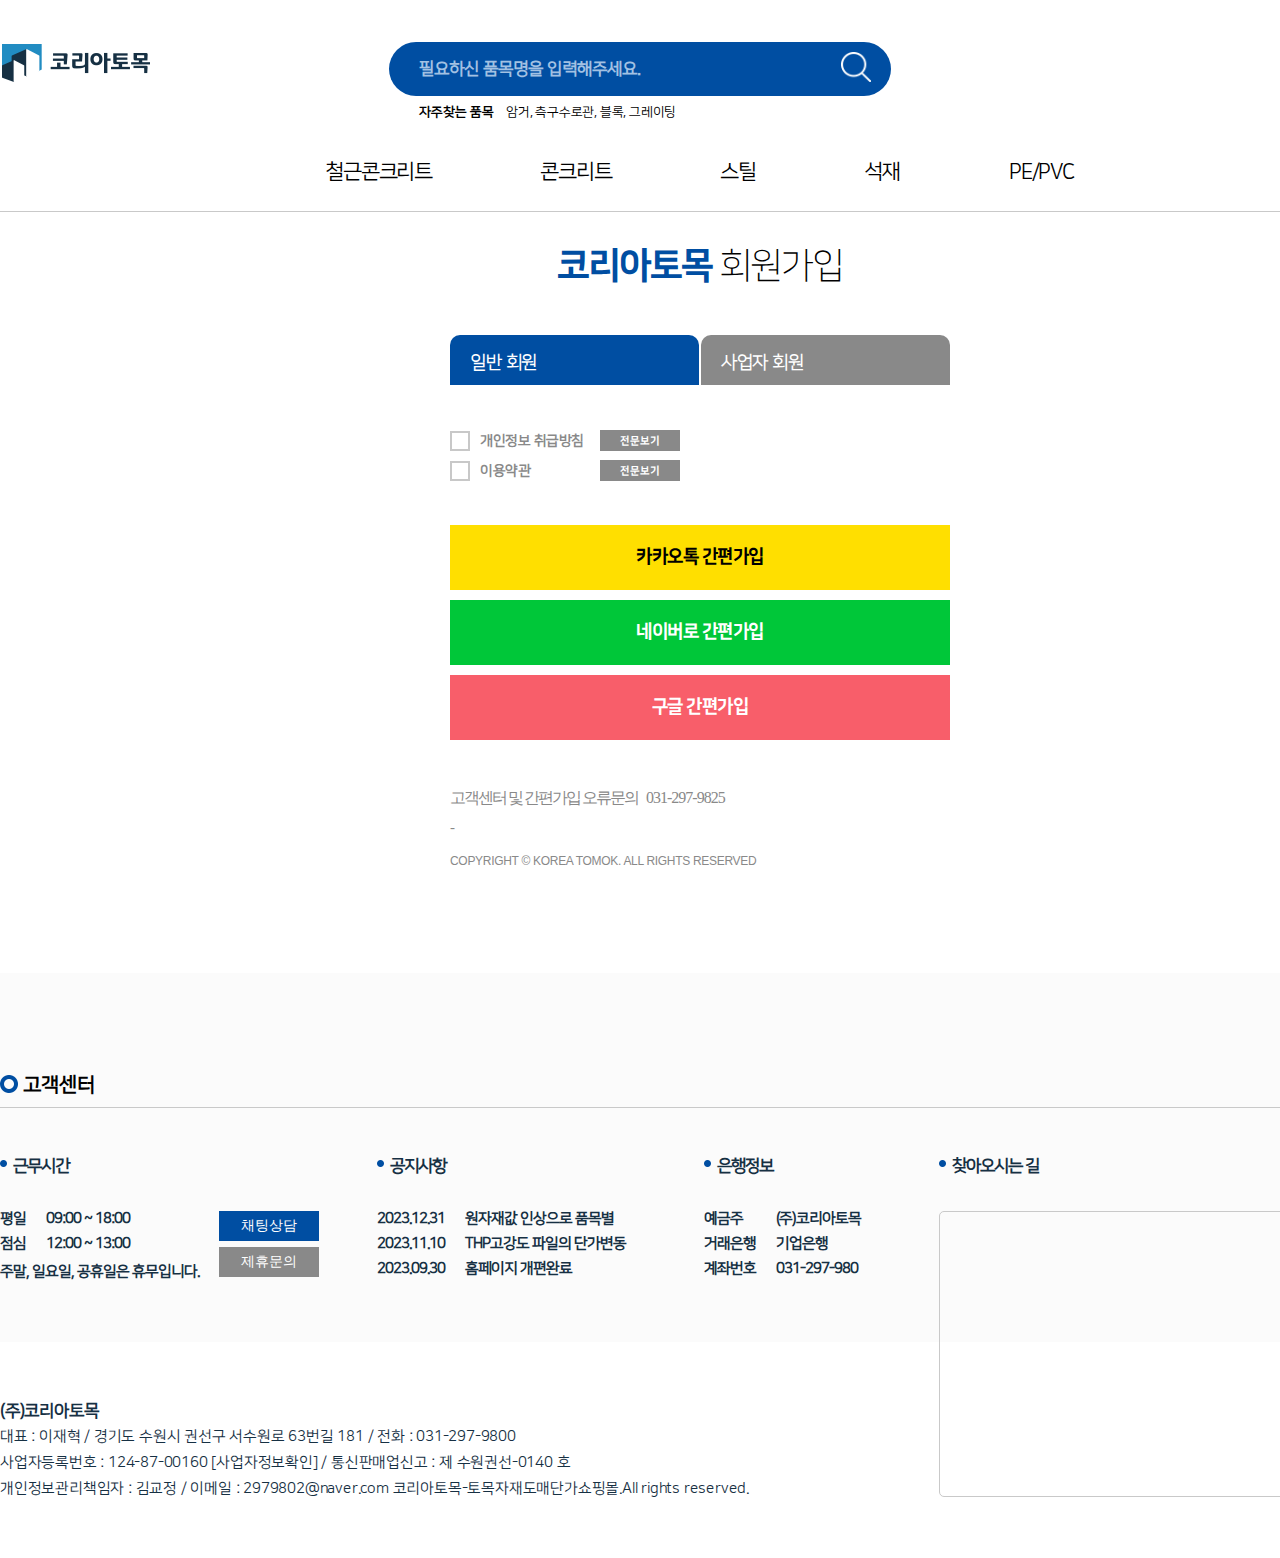
<file: join.html>
<!DOCTYPE html>
<html lang="ko">
<head>
    <meta charset="UTF-8">
    <meta name="viewport" content="width=device-width, initial-scale=1.0">
    <title>코리아토목 회원가입</title>
    <link rel="stylesheet" href="./css/reset.css">
    <link rel="stylesheet" href="./css/joinstyle.css">
</head>
<body>
    <div id="wrap">
        <header class="header">
            <div class="innerWrap">
                <div class="headerWrap">
                    <div class="logo">
                        <a href="./index.html">
                            <img src="./img/logo.png" alt="코리아토목 logo"> 
                        </a>
                    </div>
                    <div class="search">
                        <form >
                            <input type="text" placeholder="필요하신 품목명을 입력해주세요.">
                            <button type="submit">버튼</button>
                        </form>
                        <table class="searchBottom">
                            <tr>
                                <th>자주찾는 품목</th> 
                                <td>암거, 측구수로관, 블록, 그레이팅</td>
                            </tr>
                        </table>
                    </div>
                    <div class="login">
                        <a href="./login.html">로그인</a>
                        <a href="javascript:">회원가입</a>
                    </div>
                </div>
            </div>
            <div class="scrollHeader">
                <div class="innerWrap">
                    <nav class="scrollNav">
                        <ul>
                            <li><a href="javascript:" title="철근콘크리트">철근콘크리트</a></li>
                            <li><a href="javascript:" title="콘크리트">콘크리트</a></li>
                            <li><a href="javascript:" title="스틸">스틸</a></li>
                            <li><a href="javascript:" title="석재">석재</a></li>
                            <li><a href="javascript:" title="PE/PVC">PE/PVC</a></li>
                        </ul>
                    </nav>
                </div>
            </div>
        </header>
        <main class="main">
            <div class="innerWrap">
                <form id="loginForm" action="">
                    <h1 class="login">
                        <span>코리아토목</span> 회원가입
                    </h1>
                    <div class="membertab">
                        <div class="memberselect">
                            <div class="member">
                                <button type="button" id="normalMemberTab">일반 회원</button>
                            </div>
                            <div class="buisnessmember">
                                <button type="button" id="businessMemberTab">사업자 회원</button>
                            </div>
                        </div>
                    </div>
                    <div class="join">
                        <div class="joinCheck">
                            <label for="checkbox" class="custom-checkbox-label">
                                <input type="checkbox" id="checkbox"> 개인정보 취급방침
                                <span class="checkbox-image"></span>
                                <button type="button">전문보기</button>
                            </label>
                            <label for="checkbox1"  class="custom-checkbox-label">
                                <input type="checkbox" id="checkbox1"> 이용약관
                                <span class="checkbox-image"></span>
                                <button type="button">전문보기</button>
                            </label>
                        </div>
                    </div>
                    <div class="memberLog">
                        <div class="snsLoginHide">
                            <div class="snsLogin">
                                <button type="button" class="kakao">카카오톡 간편가입</button>
                                <button type="button" class="naver">네이버로 간편가입</button>
                                <button type="button" class="google">구글 간편가입</button>
                            </div>
                            <a href="tel:031-297-9825" class="serviceCall">고객센터 및 간편가입 오류문의 <span>&nbsp;&nbsp;031-297-9825</span></a>
                            <p class="underbar">-</p>
                            <address class="Copyright">
                                Copyright &copy; KOREA TOMOK. All rights reserved 
                            </address>
                        </div>
                    </div>
                    <div class="buisnessjoin">
                        <div class="buisnessLog buisnessLogShow" id="buisnessLogShow">
                            <h3>필수정보 입력</h3>
                            <table>
                                <tr>
                                    <th>아이디</th>
                                    <td>
                                        <label for="">
                                            <input type="text" placeholder="아이디를 입력하세요" autocomplete="off" id="loginId" class="id inputW">
                                            <button type="button" class="idCheck btnW" onclick="checkId()">중복확인</button>
                                        </label>
                                    </td>
                                </tr>
                                <tr>
                                    <th>비밀번호</th>
                                    <td>
                                        <label for="">
                                            <input type="password" autocomplete="off" placeholder="비밀번호를 입력하세요" id="password" >
                                        </label>
                                    </td>
                                </tr>
                                <tr>
                                    <th>비밀번호 확인</th>
                                    <td>
                                        <label for="">
                                            <input type="password" autocomplete="off" placeholder="비밀번호를 입력하세요" id="password1" >
                                        </label>
                                    </td>
                                </tr>
                                <tr>
                                    <th>휴대전화인증</th>
                                    <td>
                                        <label for="" class="CertificationWrap">
                                            <input type="text" class="inputW" placeholder="전화번호 입력" id="phone" autocomplete="off">
                                            <button type="button" class="telWBtn btnW" id="startTimer">인증하기</button>
                                            <input type="text" placeholder="인증번호 입력" autocomplete="off" class="Certification " id="CertificationNumber" ><span class="absolute" id="timer">00:03:00</span>
                                        </label>
                                        <div class="arrowNext">
                                            <div class="arrowBtn">
                                                <a href="javascript:" title="이전">이전</a>
                                            </div>
                                            <div class="nextBtn">
                                                <a href="javascript:" title="다음">다음</a>
                                            </div>
                                        </div>
                                    </td>
                                </tr>
                            </table>
                        </div>
                        <div class="buisnessLogNext buisnessLog" id="buisnessLogNext">
                            <div class="buisnessinfor">
                                <h3>선택 정보 입력</h3>
                                <p>이곳에서 입력하시면 견적 요청시 추가로 정보를 입력하지 않습니다.</p>
                            </div>
                            <table>
                                <tr>
                                    <th>담당자명</th>
                                    <td>
                                        <label for="">
                                            <input type="text" autocomplete="off" id="managerName">
                                        </label>
                                    </td>
                                </tr>
                                <tr>
                                    <th>담당자 연락처</th>
                                    <td>
                                        <label for="">
                                            <input type="text" autocomplete="off" class="inputW" id="managerNumber">
                                            <button type="button" class="btnW btnBack">통신사 선택</button>
                                        </label>
                                    </td>
                                </tr>
                                <tr>
                                    <th>회사명</th>
                                    <td>
                                        <label for="">
                                            <input type="text" autocomplete="off" id="companyName">
                                        </label>
                                    </td>
                                </tr>
                                <tr>
                                    <th>회사주소</th>
                                    <td>
                                        <label for="">
                                            <input type="text" autocomplete="off" class="inputW" id="companyAddress address" readonly>
                                            <button type="button" class="btnW" id="address_kakao">우편번호</button>
                                        </label>
                                    </td>
                                </tr>
                                <script src="//t1.daumcdn.net/mapjsapi/bundle/postcode/prod/postcode.v2.js"></script>
                                <script>
                                window.onload = function(){
                                    document.getElementById("address_kakao").addEventListener("click", function(){ //주소입력칸을 클릭하면
                                        //카카오 지도 발생
                                        var width = 500; //팝업의 너비
                                        var height = 600; 
                                        new daum.Postcode({
                                            width: width, //생성자에 크기 값을 명시적으로 지정해야 합니다.
                                            height: height,
                                            oncomplete: function(data) { //선택시 입력값 세팅
                                                document.getElementById("address").value = data.address; // 주소 넣기
                                                document.querySelector("input[name=address_detail]").focus(); //상세입력 포커싱
                                            }
                                        }).open({
                                            left: (window.screen.width / 2) - (width / 2),
                                            top: (window.screen.height / 2) - (height / 2)
                                        });
                                    });
                                }
                                </script>
                                <tr>
                                    <th>상세주소</th>
                                    <td>
                                        <label for="">
                                            <input type="text" autocomplete="off" id="detailedAddress"  name="address_detail">
                                        </label>
                                    </td>
                                </tr>
                                <tr>
                                    <th>사업자등록증</th>
                                    <td>
                                        <label for="">
                                            <input type="text" autocomplete="off" class="inputW" id="BusinessRegistration">
                                            <button type="button" class="btnW">찾아보기</button>
                                        </label>
                                        <div class="arrowNext">
                                            <div class="arrowBtn">
                                                <a href="javascript:" title="이전">이전</a>
                                            </div>
                                            <div class="nextBtn completed">
                                                <a href="javascript:" title="다음" >완료</a>
                                            </div>
                                        </div>
                                    </td>
                                </tr>
                            </table>
                        </div>
                    </div>
                    <div class="completeWrap">
                        <div class="complete">
                            <table>
                                <tr>
                                    <th>기업명</th>
                                    <th>(주)조은기업</th>
                                </tr>
                                <tr>
                                    <th>아이디</th>
                                    <th class="idColor">WATCHERS_JOEUN</th>
                                </tr>
                                <tr>
                                    <th>가입일</th>
                                    <th>2023.12.31</th>
                                </tr>
                            </table>
                        </div>
                        <button type="button" class="completeBtn"><a href="./loginMain.html" title="다음">로그인</a></button>
                    </div>
                </form>
            </div>
        </main>
        <footer class="footer">
            <div class="footerTop">
                <div class="innerWrap">
                    <div class="borderBottom">
                        <div class="service ">
                            <span>
                                <img src="./img/circle.png" alt="">
                            </span>
                            고객센터
                        </div>
                    </div>
                    <div class="informationBox">
                        <div class="information">
                            <div class="informationTop">
                                <span>
                                    <img src="./img/li.png" alt="">
                                </span>
                                근무시간
                            </div>
                            <div class="hours">
                                <div class="hoursLeft">
                                    <table>
                                        <tr>
                                            <td>평일</td>
                                            <td>09:00 ~ 18:00</td>
                                        </tr>
                                        <tr>
                                            <td>점심</td>
                                            <td>12:00 ~ 13:00</td>
                                        </tr>
                                    </table>
                                    <p>주말, 일요일, 공휴일은 휴무입니다.</p>
                                </div>
                                <div class="hoursRight">
                                    <button type="button" class="btnColor">채팅상담</button>
                                    <button type="button">제휴문의</button>
                                </div>
                            </div>
                        </div>
                        <div class="information">
                            <div class="informationTop">
                                <span>
                                    <img src="./img/li.png" alt="">
                                </span>
                                공지사항
                            </div>
                            <div class="announcement">
                                <table>
                                    <tr>
                                        <td>2023.12.31</td>
                                        <td><a href="javascript:">원자재값 인상으로 품목별 <!-- ~~ --></a></td>
                                    </tr>
                                    <tr>
                                        <td>2023.11.10</td>
                                        <td><a href="javascript:">THP고강도 파일의 단가변동</a></td>
                                    </tr>
                                    <tr>
                                        <td>2023.09.30</td>
                                        <td><a href="javascript:">홈페이지 개편완료</a></td>
                                    </tr>
                                </table>
                            </div>
                        </div>
                        <div class="information">
                            <div class="informationTop">
                                <span>
                                    <img src="./img/li.png" alt="">
                                </span>
                                은행정보
                            </div>
                            <div class="bank">
                                <table>
                                    <tr>
                                        <td>예금주</td>
                                        <td><a href="javascript:">(주)코리아토목</a></td>
                                    </tr>
                                    <tr>
                                        <td>거래은행</td>
                                        <td><a href="javascript:">기업은행</a></td>
                                    </tr>
                                    <tr>
                                        <td>계좌번호</td>
                                        <td><a href="javascript:">031-297-980</a></td>
                                    </tr>
                                </table>
                            </div>
                        </div>
                        <div class="information">
                            <div class="informationTop">
                                <span>
                                    <img src="./img/li.png" alt="">
                                </span>
                                찾아오시는 길
                            </div>
                            <div id="map"></div>
                            <script type="text/javascript" src="//dapi.kakao.com/v2/maps/sdk.js?appkey=3e207aa5e93734278f09da0ada22509e"></script>
                            <script>
                                // 카카오맵 API를 불러온 후 실행될 콜백 함수
                                kakao.maps.load(function () {
                                // 지도를 표시할 div의 id를 가져옴
                                var container = document.getElementById('map');
                            
                                // 지도를 생성하는데 필요한 기본 옵션 설정
                                var options = {
                                    center: new kakao.maps.LatLng(37.22935437525413, 126.97293607845405), // 지도의 중심 좌표 (위도, 경도)
                                    level: 3 // 지도의 확대 레벨 (1부터 14까지 가능)
                                };
                            
                                // 지도를 생성
                                var map = new kakao.maps.Map(container, options);
                            
                                // 지도에 마커를 표시하는 예시 (선택 사항)
                                var markerPosition = new kakao.maps.LatLng(37.22935437525413, 126.97293607845405);
                                var marker = new kakao.maps.Marker({
                                    position: markerPosition
                                });
                                marker.setMap(map);
                                });
                            </script>
                        </div>
                    </div>
                </div>
            </div>
            <div class="footerBtm">
                <div class="innerWrap">
                    <div class="addr">
                        <cite>(주)코리아토목</cite>
                        <address>대표 : 이재혁 / 경기도 수원시 권선구 서수원로 63번길 181 / 전화 : <a href="tel:031-297-9800">031-297-9800</a></address>
                        <address>사업자등록번호 : 124-87-00160 [사업자정보확인] / 통신판매업신고 : 제 수원권선-0140 호</address>
                        <address>개인정보관리책임자 : 김교정 / 이메일 : <a href="javascript:">2979802@naver.com</a> 코리아토목-토목자재도매단가쇼핑몰.All rights reserved.</address>
                    </div>
                </div>
            </div>
        </footer>
    </div>
    <script src="./js/code.jquery.com_jquery-3.7.0.min.js"></script>
    <script src="./js/join.js"></script>
</body>
</html>
</file>
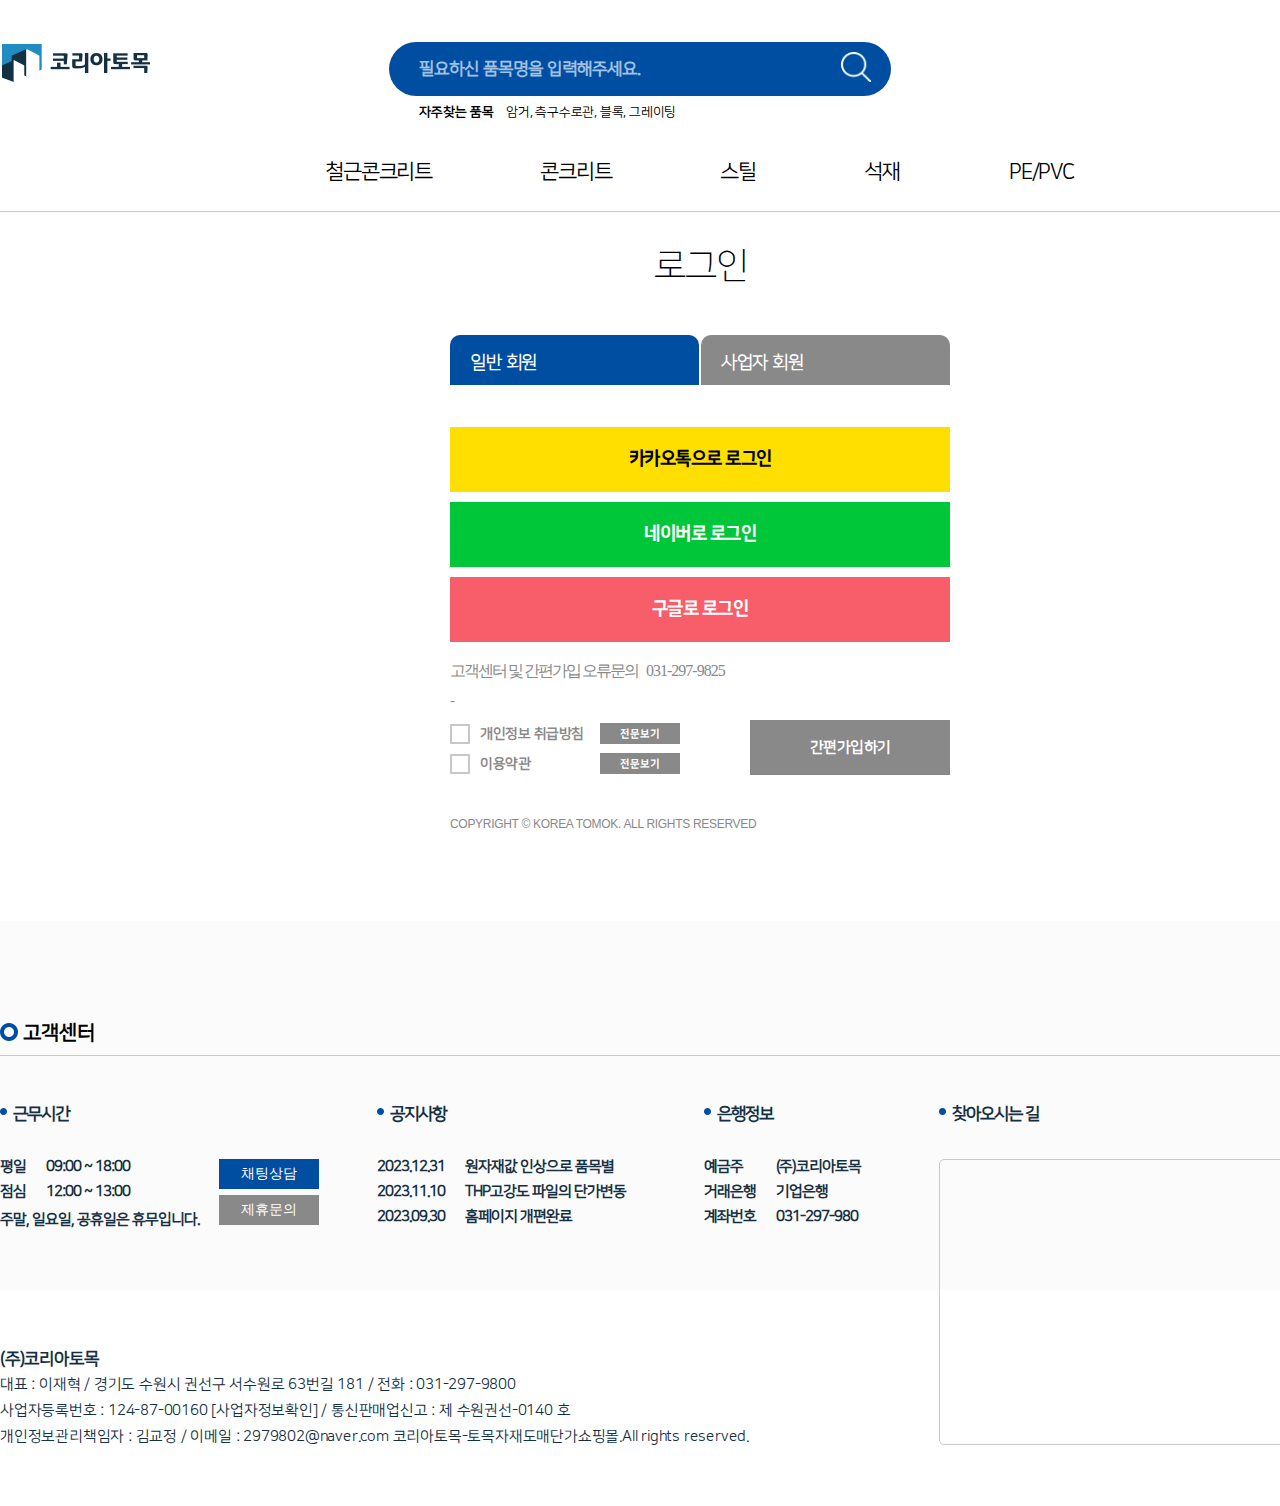
<file: login.html>
<!DOCTYPE html>
<html lang="ko">
<head>
    <meta charset="UTF-8">
    <meta name="viewport" content="width=device-width, initial-scale=1.0">
    <title>코리아토목 로그인</title>
    <link rel="stylesheet" href="./css/reset.css">
    <link rel="stylesheet" href="./css/loginStyle.css">
</head>
<body>
    <div id="wrap">
        <header class="header">
            <div class="innerWrap">
                <div class="headerWrap">
                    <div class="logo">
                        <a href="./index.html">
                            <img src="./img/logo.png" alt="코리아토목 logo"> 
                        </a>
                    </div>
                    <div class="search">
                        <form >
                            <input type="text" placeholder="필요하신 품목명을 입력해주세요.">
                            <button type="submit">버튼</button>
                        </form>
                        <table class="searchBottom">
                            <tr>
                                <th>자주찾는 품목</th> 
                                <td>암거, 측구수로관, 블록, 그레이팅</td>
                            </tr>
                        </table>
                    </div>
                    <div class="login">
                        <a href="javascript:">로그인</a>
                        <a href="./join.html">회원가입</a>
                    </div>
                </div>
            </div>
            <div class="scrollHeader">
                <div class="innerWrap">
                    <nav class="scrollNav">
                        <ul>
                            <li><a href="javascript:" title="철근콘크리트">철근콘크리트</a></li>
                            <li><a href="javascript:" title="콘크리트">콘크리트</a></li>
                            <li><a href="javascript:" title="스틸">스틸</a></li>
                            <li><a href="javascript:" title="석재">석재</a></li>
                            <li><a href="javascript:" title="PE/PVC">PE/PVC</a></li>
                        </ul>
                    </nav>
                </div>
            </div>
        </header>
        <main class="main">
            <div class="innerWrap">
                <form action="">
                    <h1 class="login">
                        로그인
                    </h1>
                    <div class="membertab">
                        <div class="memberselect">
                            <div class="member">
                                <button type="button" id="normalMemberTab">일반 회원</button>
                            </div>
                            <div class="buisnessmember">
                                <button type="button" id="businessMemberTab">사업자 회원</button>
                            </div>
                        </div>
                    </div>
                    <div class="memberLog">
                        <div class="snsLogin">
                            <button type="button" class="kakao">카카오톡으로 로그인</button>
                            <button type="button" class="naver">네이버로 로그인</button>
                            <button type="button" class="google">구글로 로그인</button>
                        </div>
                        <a href="tel:031-297-9825" class="serviceCall">고객센터 및 간편가입 오류문의 <span>&nbsp;&nbsp;031-297-9825</span></a>
                        <p class="underbar">-</p>
                        <div class="join">
                            <div class="joinCheck">
                                <label for="checkbox" class="custom-checkbox-label">
                                    <input type="checkbox" id="checkbox"> 개인정보 취급방침
                                    <span class="checkbox-image"></span>
                                    <button type="button">전문보기</button>
                                </label>
                                <label for="checkbox1"  class="custom-checkbox-label">
                                    <input type="checkbox" id="checkbox1"> 이용약관
                                    <span class="checkbox-image"></span>
                                    <button type="button">전문보기</button>
                                </label>
                            </div>
                            <div class="joinBtn">
                                <button type="button" class="easySignUp">
                                    간편가입하기
                                </button>
                            </div>
                        </div>
                    </div>
                    <div class="buisnessLog">
                        <table>
                            <tr>
                                <th>아이디</th>
                                <td colspan="2">
                                    <label for="">
                                        <input type="text" placeholder="아이디를 입력하세요">
                                    </label>
                                </td>
                            </tr>
                            <tr>
                                <th>비밀번호</th>
                                <td>
                                    <label for="">
                                        <input type="password" placeholder="비밀번호를 입력하세요">
                                    </label>
                                </td>
                            </tr>
                            <tr>
                                <th>휴대전화인증</th>
                                <td>
                                    <label for="">
                                        <input type="text" class="telW" placeholder="휴대전화번호를 입력하세요">
                                        <button type="button" class="telWBtn" id="startTimer">인증하기</button><br>
                                        <input type="text" placeholder="인증번호 입력">
                                        <p class="time"><span id="timer">00:03:00</span></p>
                                    </label>
                                    <button type="button" class="submit">로그인</button>
                                </td>
                            </tr>
                        </table>
                        <div class="join">
                            <div class="joinCheck">
                                <label for="checkbox2" class="custom-checkbox-label">
                                    <input type="checkbox" id="checkbox2"> 개인정보 취급방침
                                    <span class="checkbox-image"></span>
                                    <button type="button">전문보기</button>
                                </label>
                                <label for="checkbox3"  class="custom-checkbox-label">
                                    <input type="checkbox" id="checkbox3"> 이용약관
                                    <span class="checkbox-image"></span>
                                    <button type="button">전문보기</button>
                                </label>
                            </div>
                            <div class="joinBtn">
                                <button type="button">
                                    사업자 회원 가입하기
                                </button>
                            </div>
                        </div>
                    </div>
                    <address class="Copyright">
                        Copyright &copy; KOREA TOMOK. All rights reserved 
                    </address>
                </form>
            </div>
        </main>
        <footer class="footer">
            <div class="footerTop">
                <div class="innerWrap">
                    <div class="borderBottom">
                        <div class="service ">
                            <span>
                                <img src="./img/circle.png" alt="">
                            </span>
                            고객센터
                        </div>
                    </div>
                    <div class="informationBox">
                        <div class="information">
                            <div class="informationTop">
                                <span>
                                    <img src="./img/li.png" alt="">
                                </span>
                                근무시간
                            </div>
                            <div class="hours">
                                <div class="hoursLeft">
                                    <table>
                                        <tr>
                                            <td>평일</td>
                                            <td>09:00 ~ 18:00</td>
                                        </tr>
                                        <tr>
                                            <td>점심</td>
                                            <td>12:00 ~ 13:00</td>
                                        </tr>
                                    </table>
                                    <p>주말, 일요일, 공휴일은 휴무입니다.</p>
                                </div>
                                <div class="hoursRight">
                                    <button type="button" class="btnColor">채팅상담</button>
                                    <button type="button">제휴문의</button>
                                </div>
                            </div>
                        </div>
                        <div class="information">
                            <div class="informationTop">
                                <span>
                                    <img src="./img/li.png" alt="">
                                </span>
                                공지사항
                            </div>
                            <div class="announcement">
                                <table>
                                    <tr>
                                        <td>2023.12.31</td>
                                        <td><a href="javascript:">원자재값 인상으로 품목별 <!-- ~~ --></a></td>
                                    </tr>
                                    <tr>
                                        <td>2023.11.10</td>
                                        <td><a href="javascript:">THP고강도 파일의 단가변동</a></td>
                                    </tr>
                                    <tr>
                                        <td>2023.09.30</td>
                                        <td><a href="javascript:">홈페이지 개편완료</a></td>
                                    </tr>
                                </table>
                            </div>
                        </div>
                        <div class="information">
                            <div class="informationTop">
                                <span>
                                    <img src="./img/li.png" alt="">
                                </span>
                                은행정보
                            </div>
                            <div class="bank">
                                <table>
                                    <tr>
                                        <td>예금주</td>
                                        <td><a href="javascript:">(주)코리아토목</a></td>
                                    </tr>
                                    <tr>
                                        <td>거래은행</td>
                                        <td><a href="javascript:">기업은행</a></td>
                                    </tr>
                                    <tr>
                                        <td>계좌번호</td>
                                        <td><a href="javascript:">031-297-980</a></td>
                                    </tr>
                                </table>
                            </div>
                        </div>
                        <div class="information">
                            <div class="informationTop">
                                <span>
                                    <img src="./img/li.png" alt="">
                                </span>
                                찾아오시는 길
                            </div>
                            <div id="map"></div>
                            <script type="text/javascript" src="//dapi.kakao.com/v2/maps/sdk.js?appkey=3e207aa5e93734278f09da0ada22509e"></script>
                            <script>
                                // 카카오맵 API를 불러온 후 실행될 콜백 함수
                                kakao.maps.load(function () {
                                // 지도를 표시할 div의 id를 가져옴
                                var container = document.getElementById('map');
                            
                                // 지도를 생성하는데 필요한 기본 옵션 설정
                                var options = {
                                    center: new kakao.maps.LatLng(37.22935437525413, 126.97293607845405), // 지도의 중심 좌표 (위도, 경도)
                                    level: 3 // 지도의 확대 레벨 (1부터 14까지 가능)
                                };
                            
                                // 지도를 생성
                                var map = new kakao.maps.Map(container, options);
                            
                                // 지도에 마커를 표시하는 예시 (선택 사항)
                                var markerPosition = new kakao.maps.LatLng(37.22935437525413, 126.97293607845405);
                                var marker = new kakao.maps.Marker({
                                    position: markerPosition
                                });
                                marker.setMap(map);
                                });
                            </script>
                        </div>
                    </div>
                </div>
            </div>
            <div class="footerBtm">
                <div class="innerWrap">
                    <div class="addr">
                        <cite>(주)코리아토목</cite>
                        <address>대표 : 이재혁 / 경기도 수원시 권선구 서수원로 63번길 181 / 전화 : <a href="tel:031-297-9800">031-297-9800</a></address>
                        <address>사업자등록번호 : 124-87-00160 [사업자정보확인] / 통신판매업신고 : 제 수원권선-0140 호</address>
                        <address>개인정보관리책임자 : 김교정 / 이메일 : <a href="javascript:">2979802@naver.com</a> 코리아토목-토목자재도매단가쇼핑몰.All rights reserved.</address>
                    </div>
                </div>
            </div>
        </footer>
    </div>
    <script src="./js/code.jquery.com_jquery-3.7.0.min.js"></script>
    <script src="./js/login.js"></script>
</body>
</html>
</file>
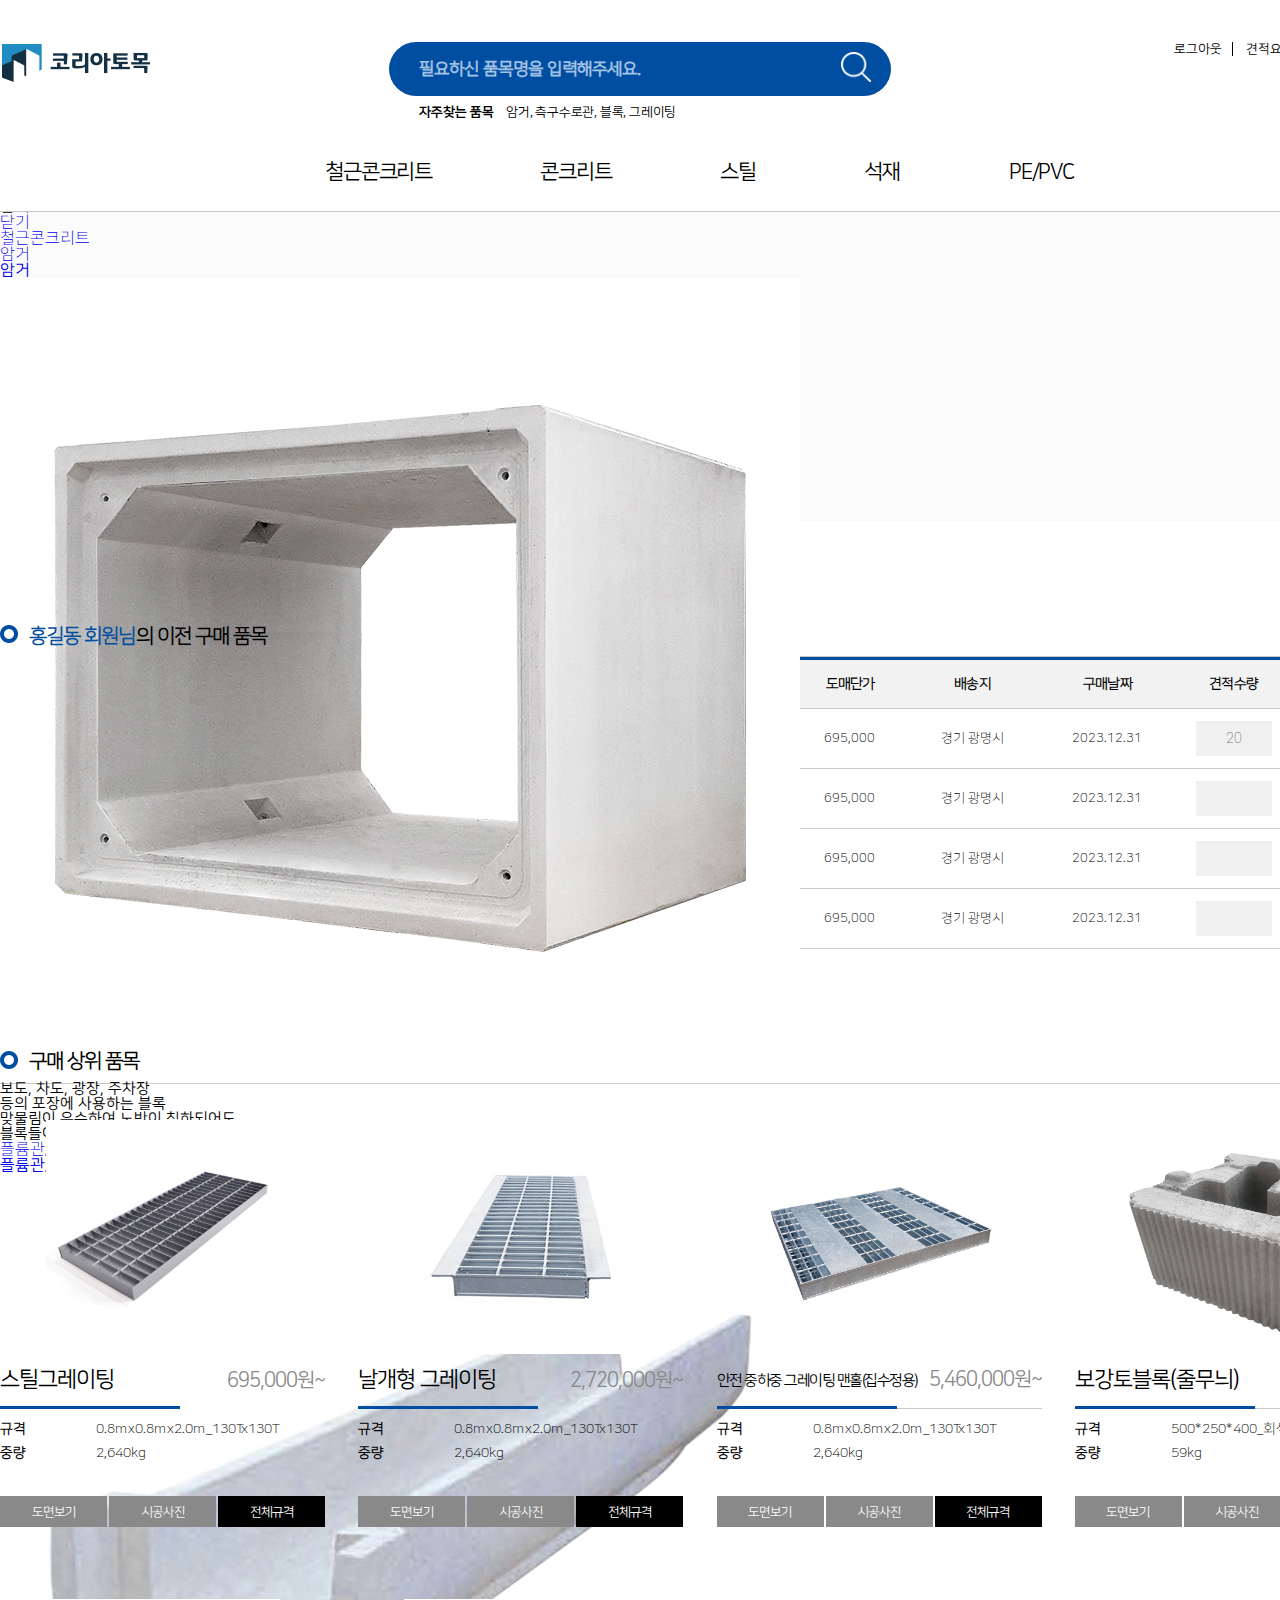
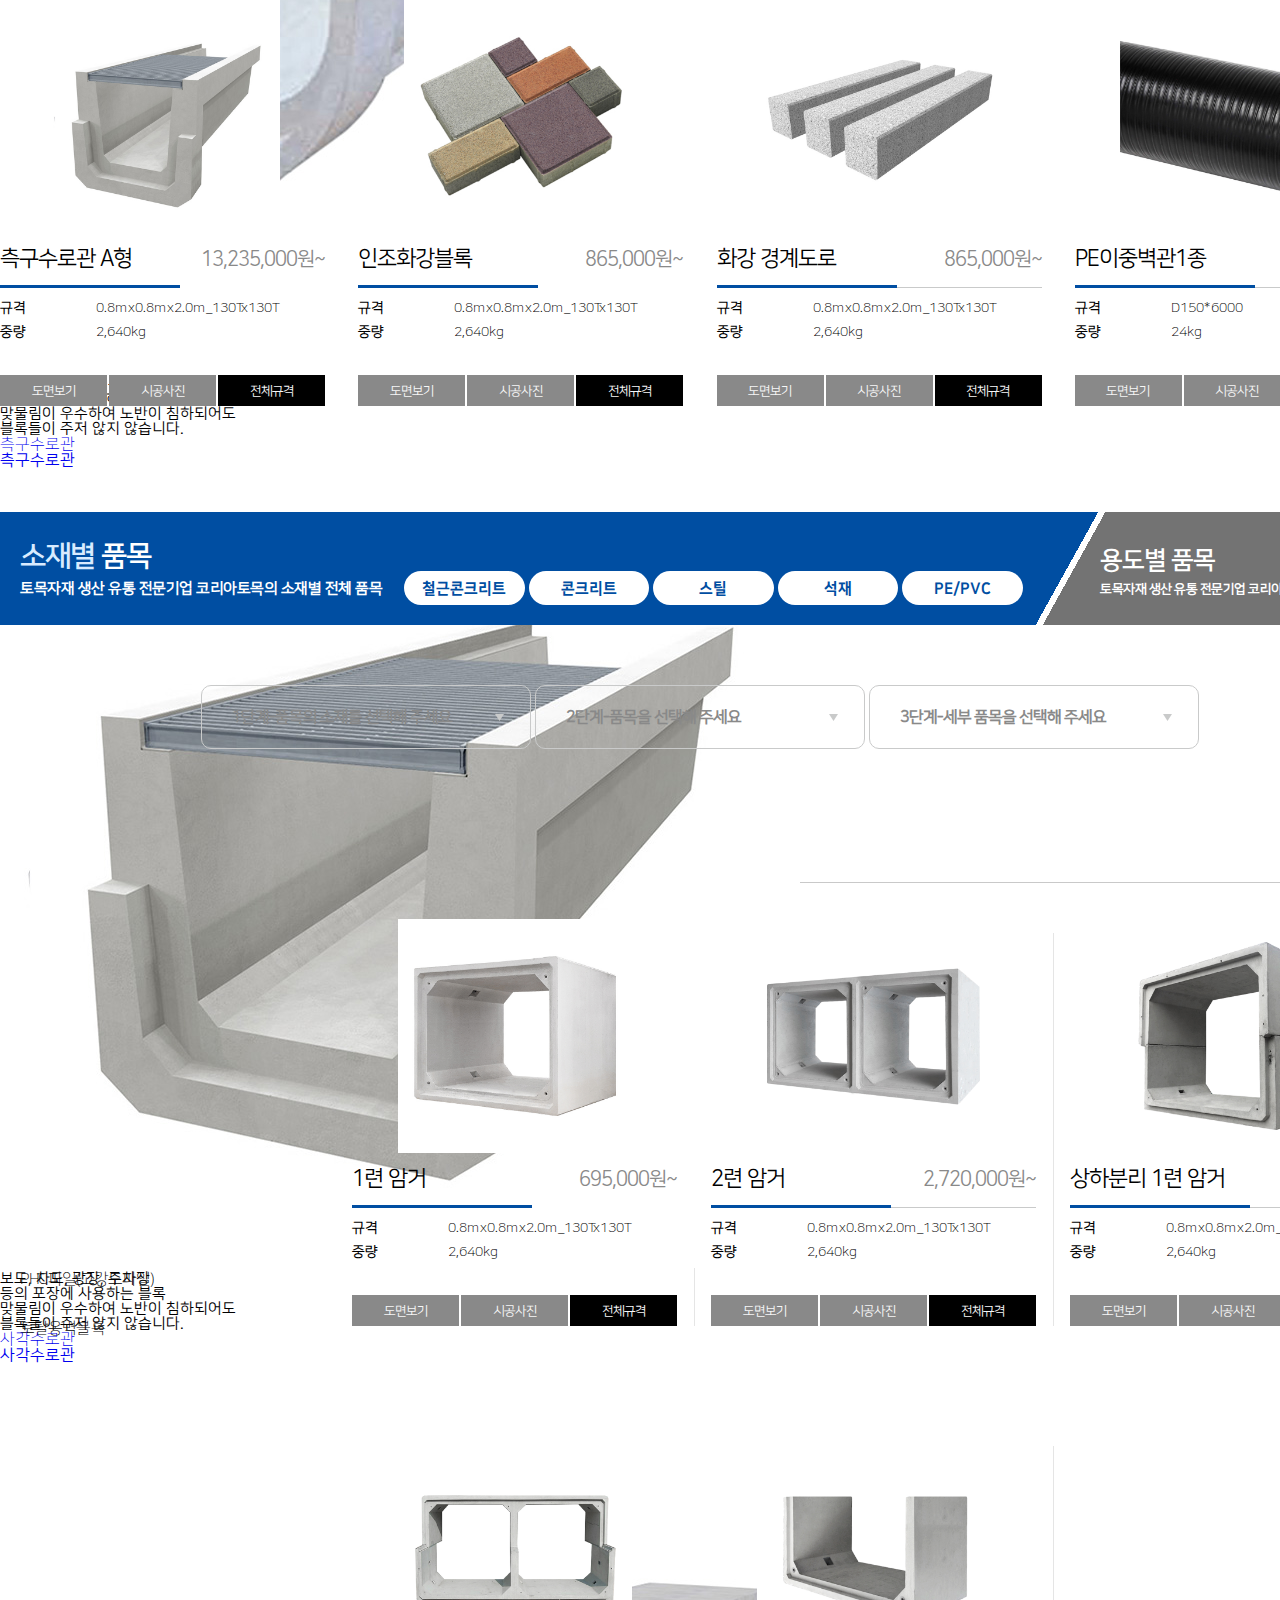
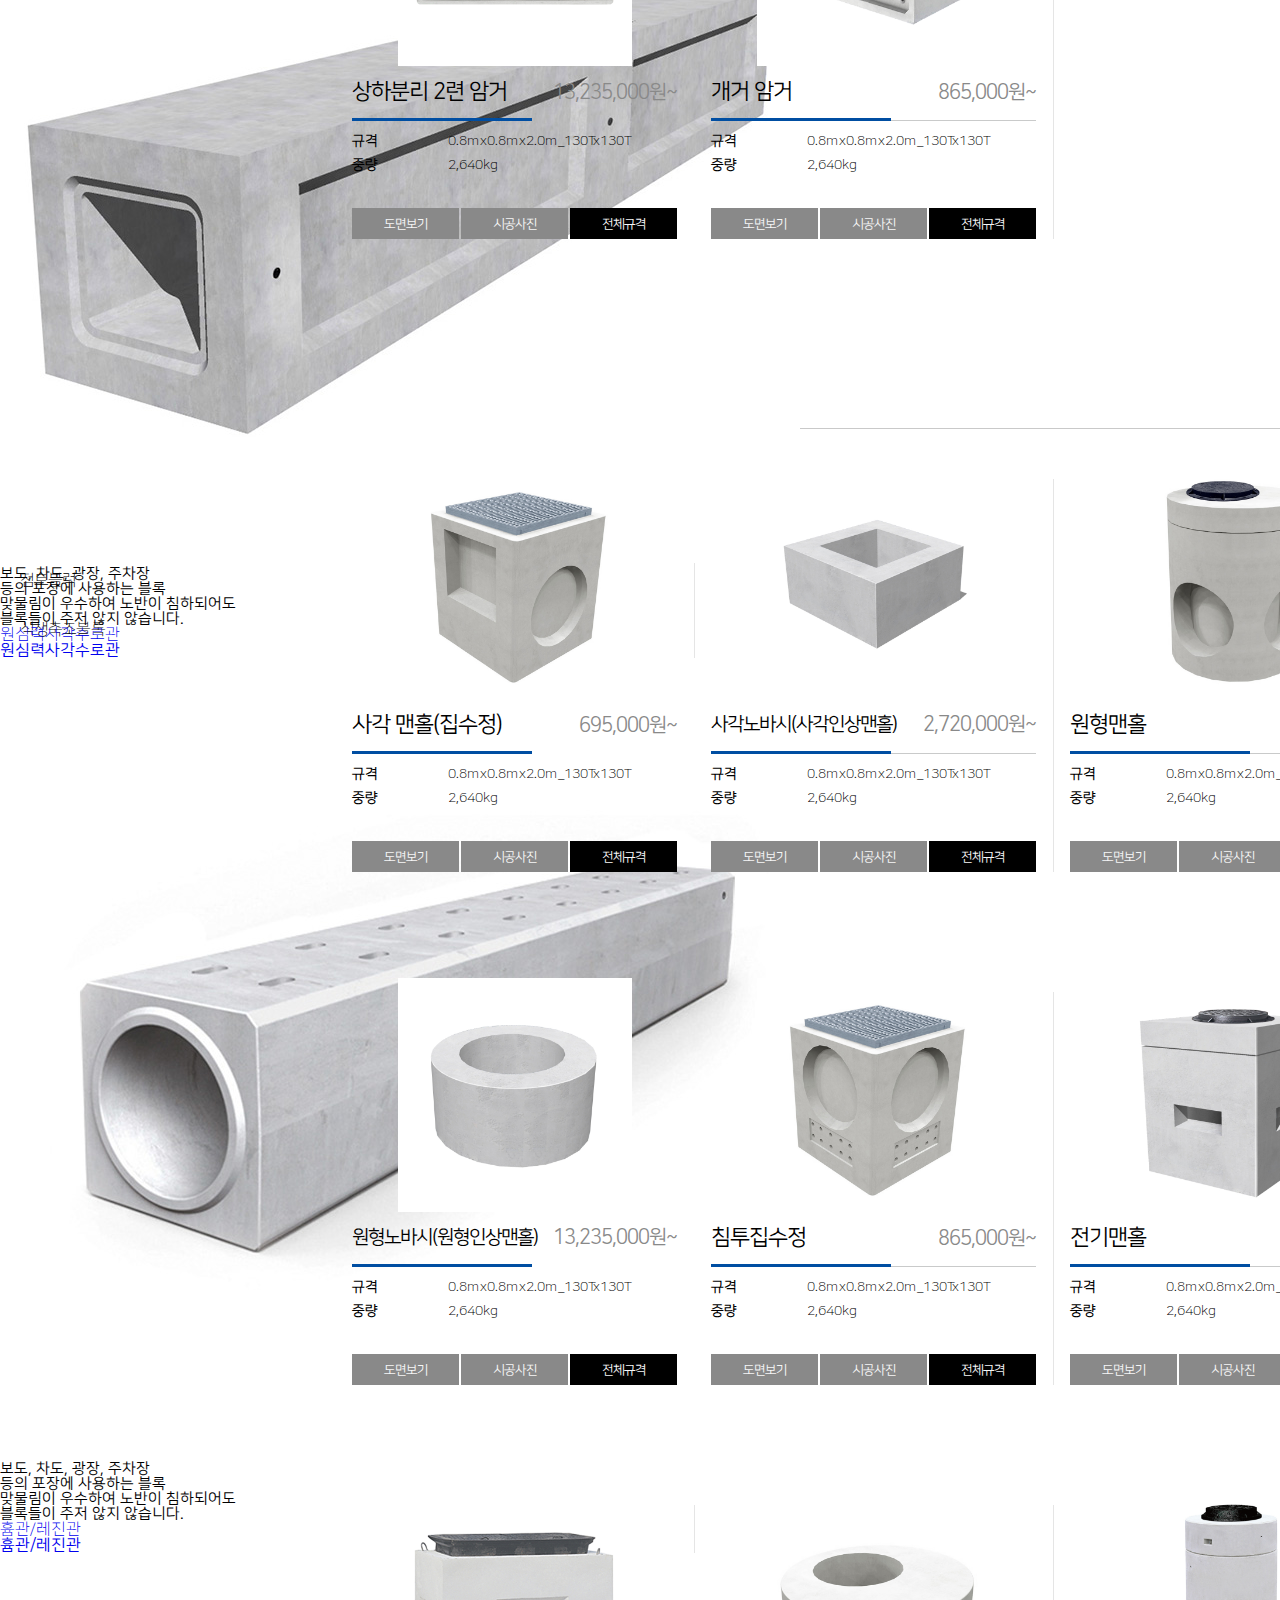
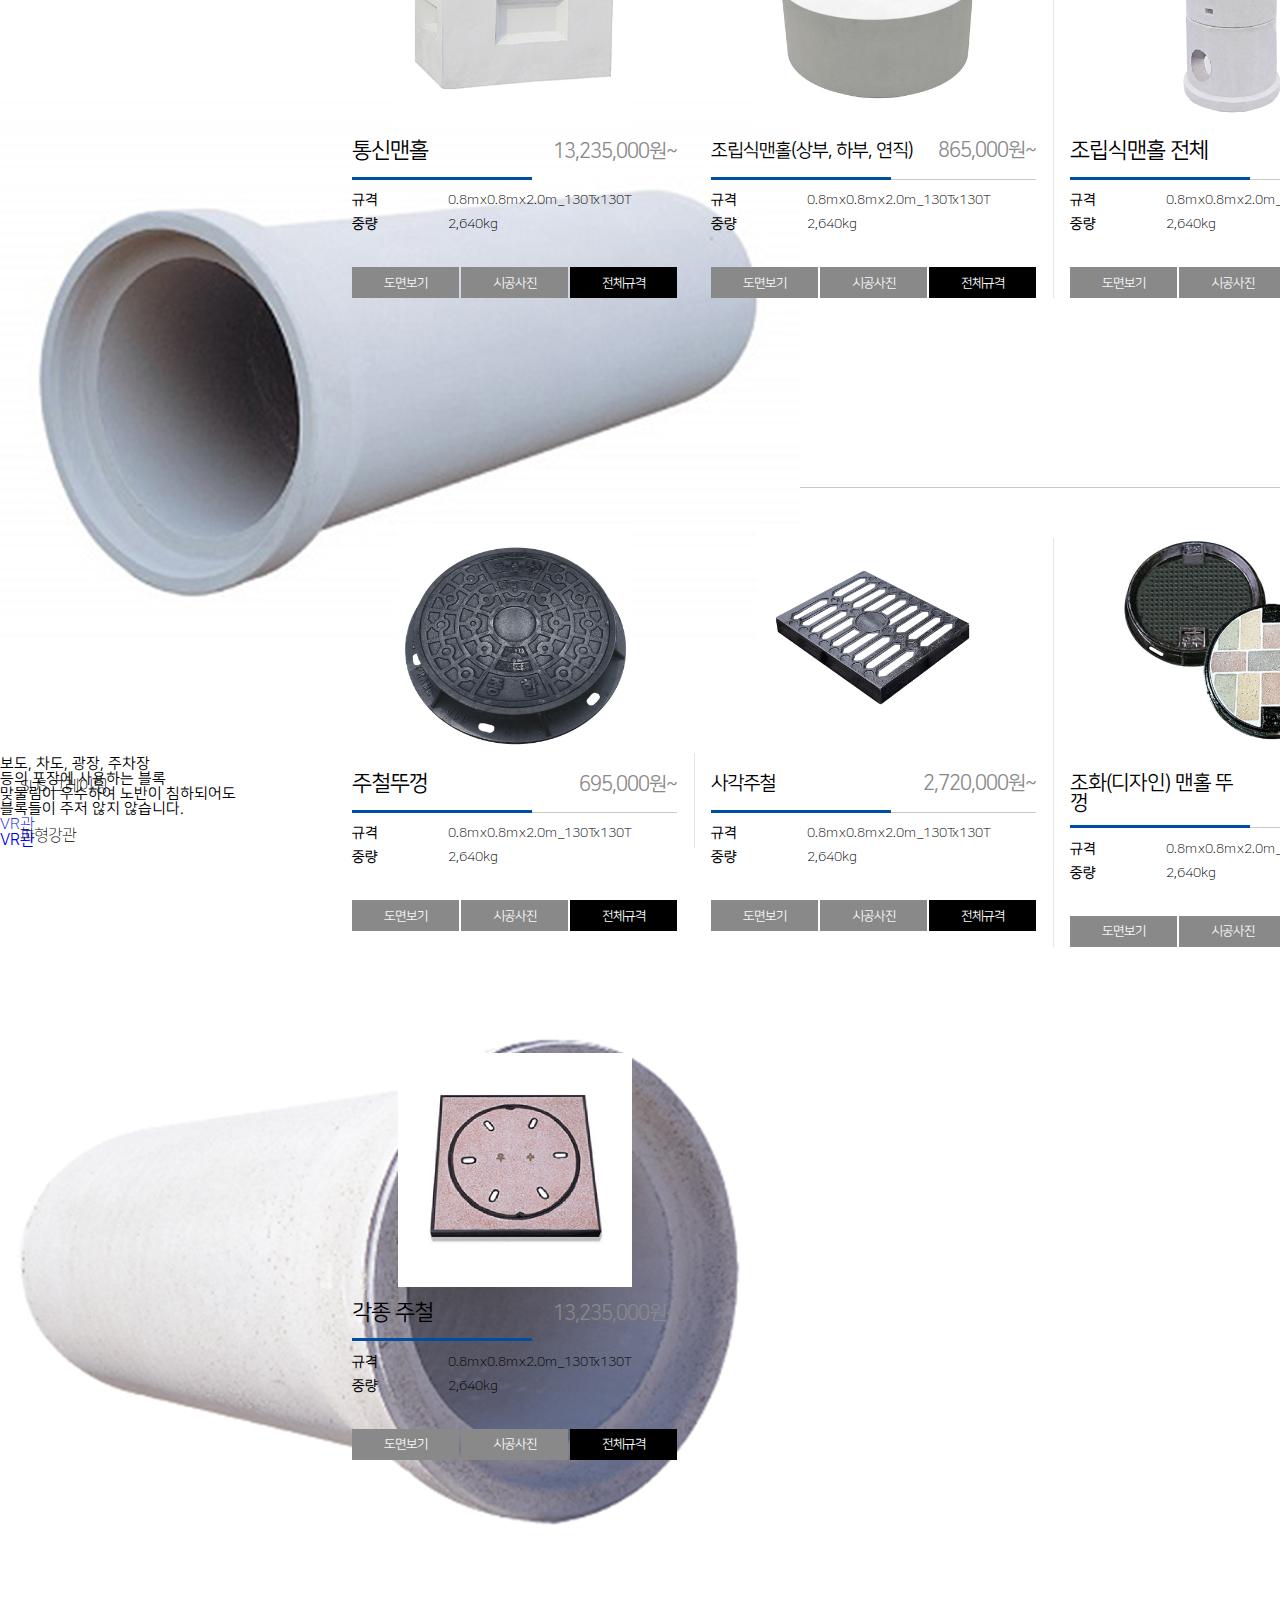
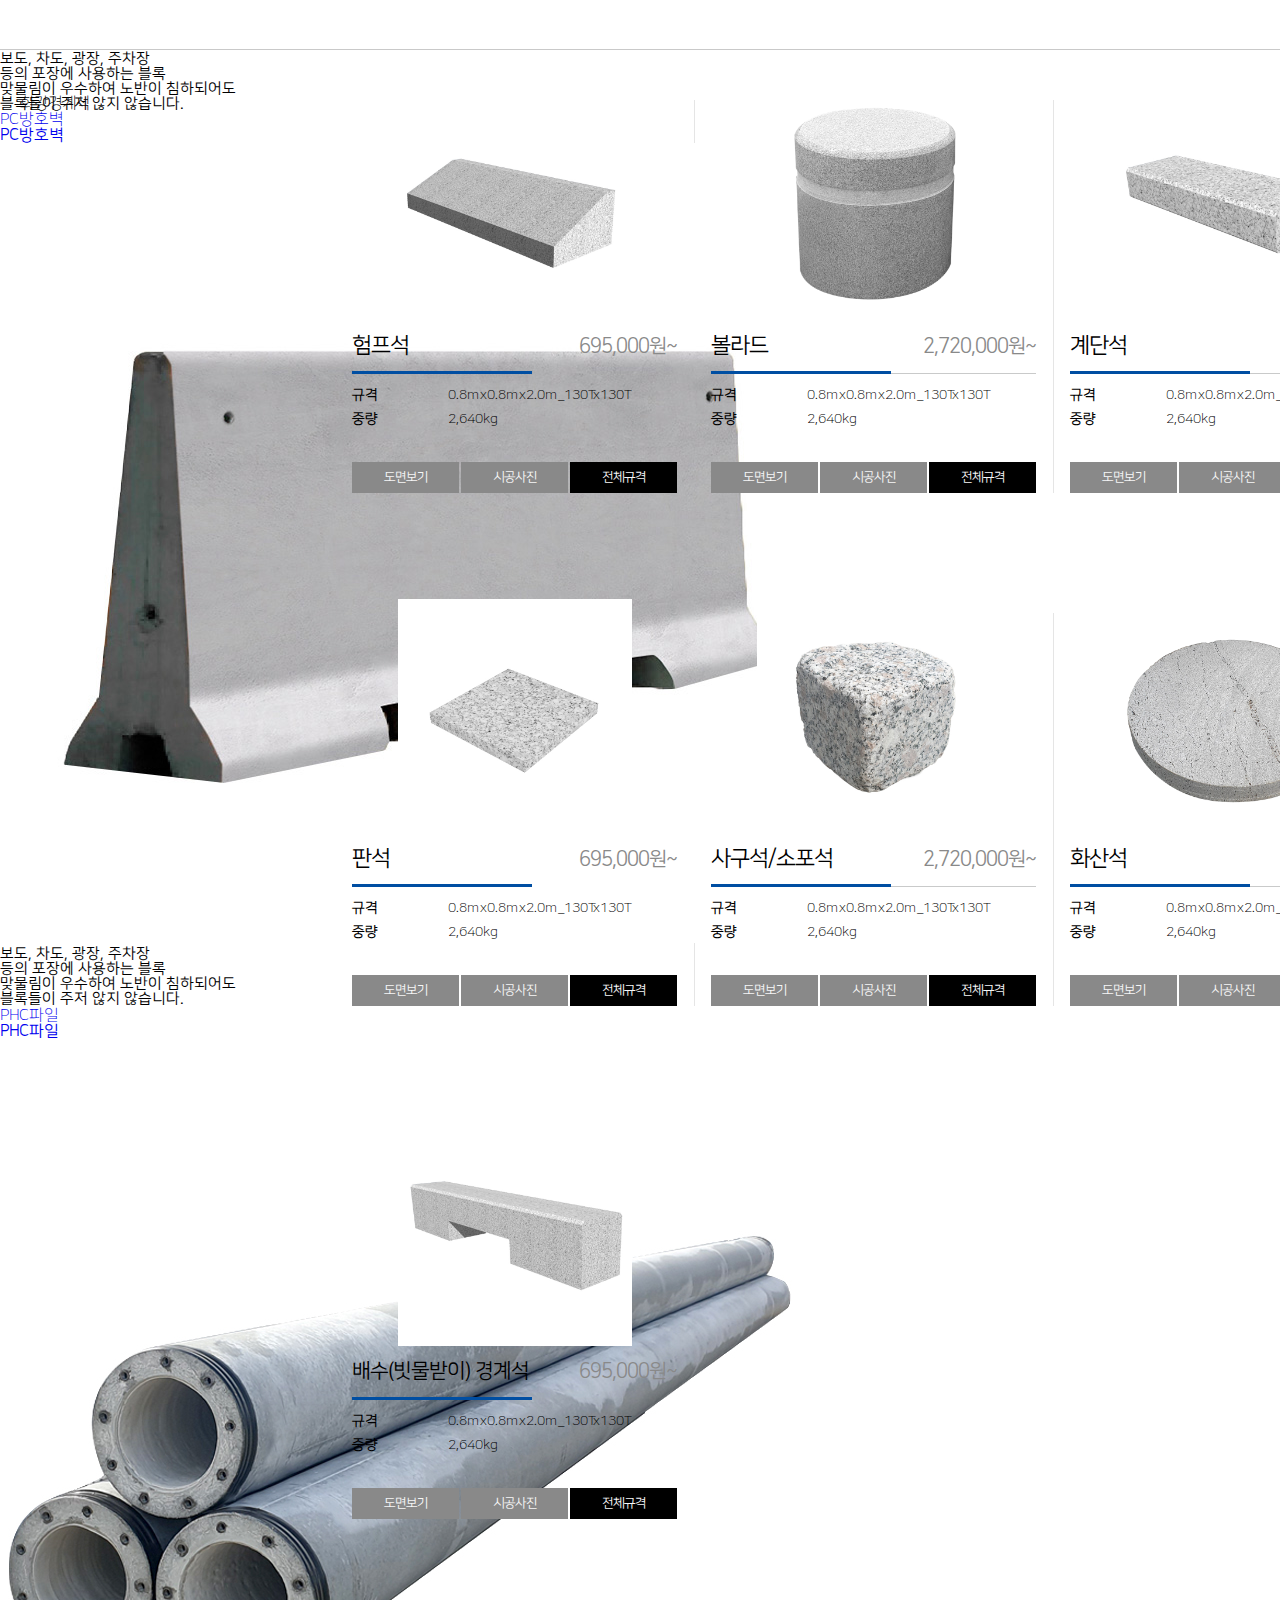
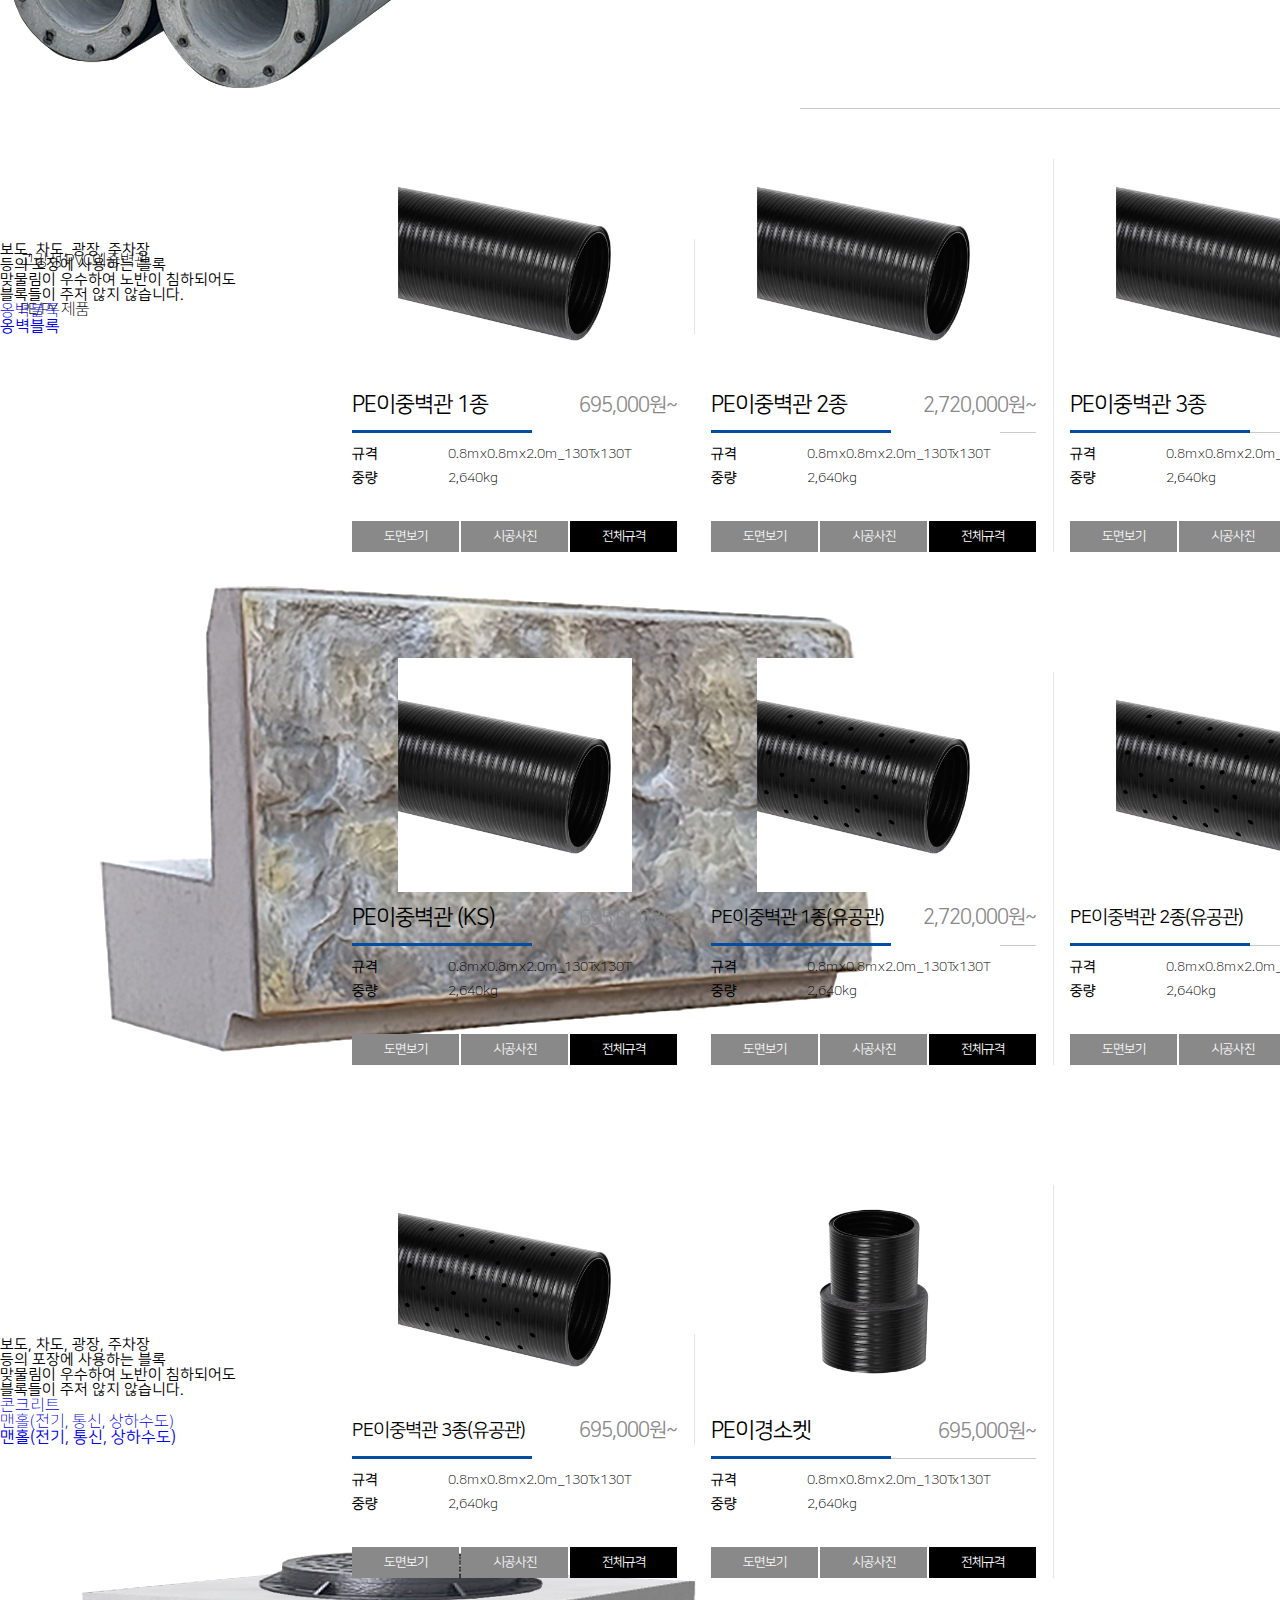
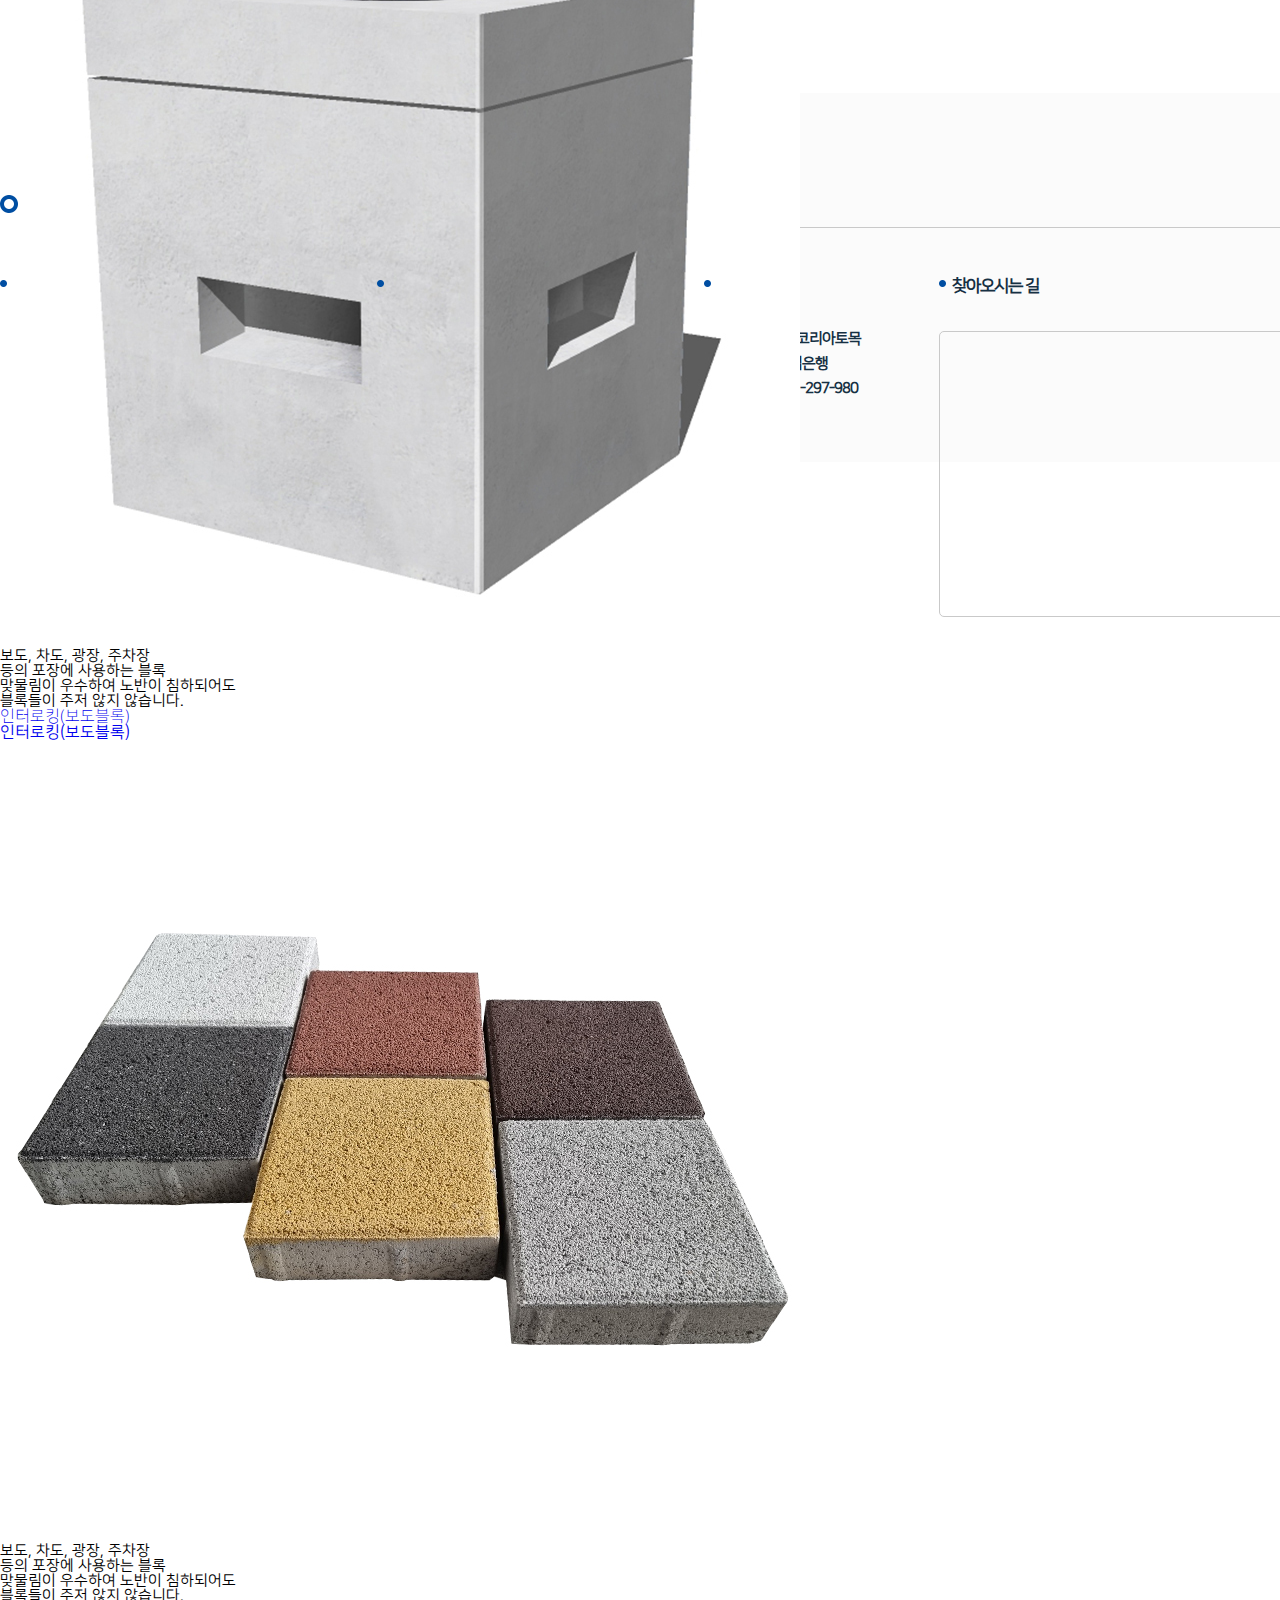
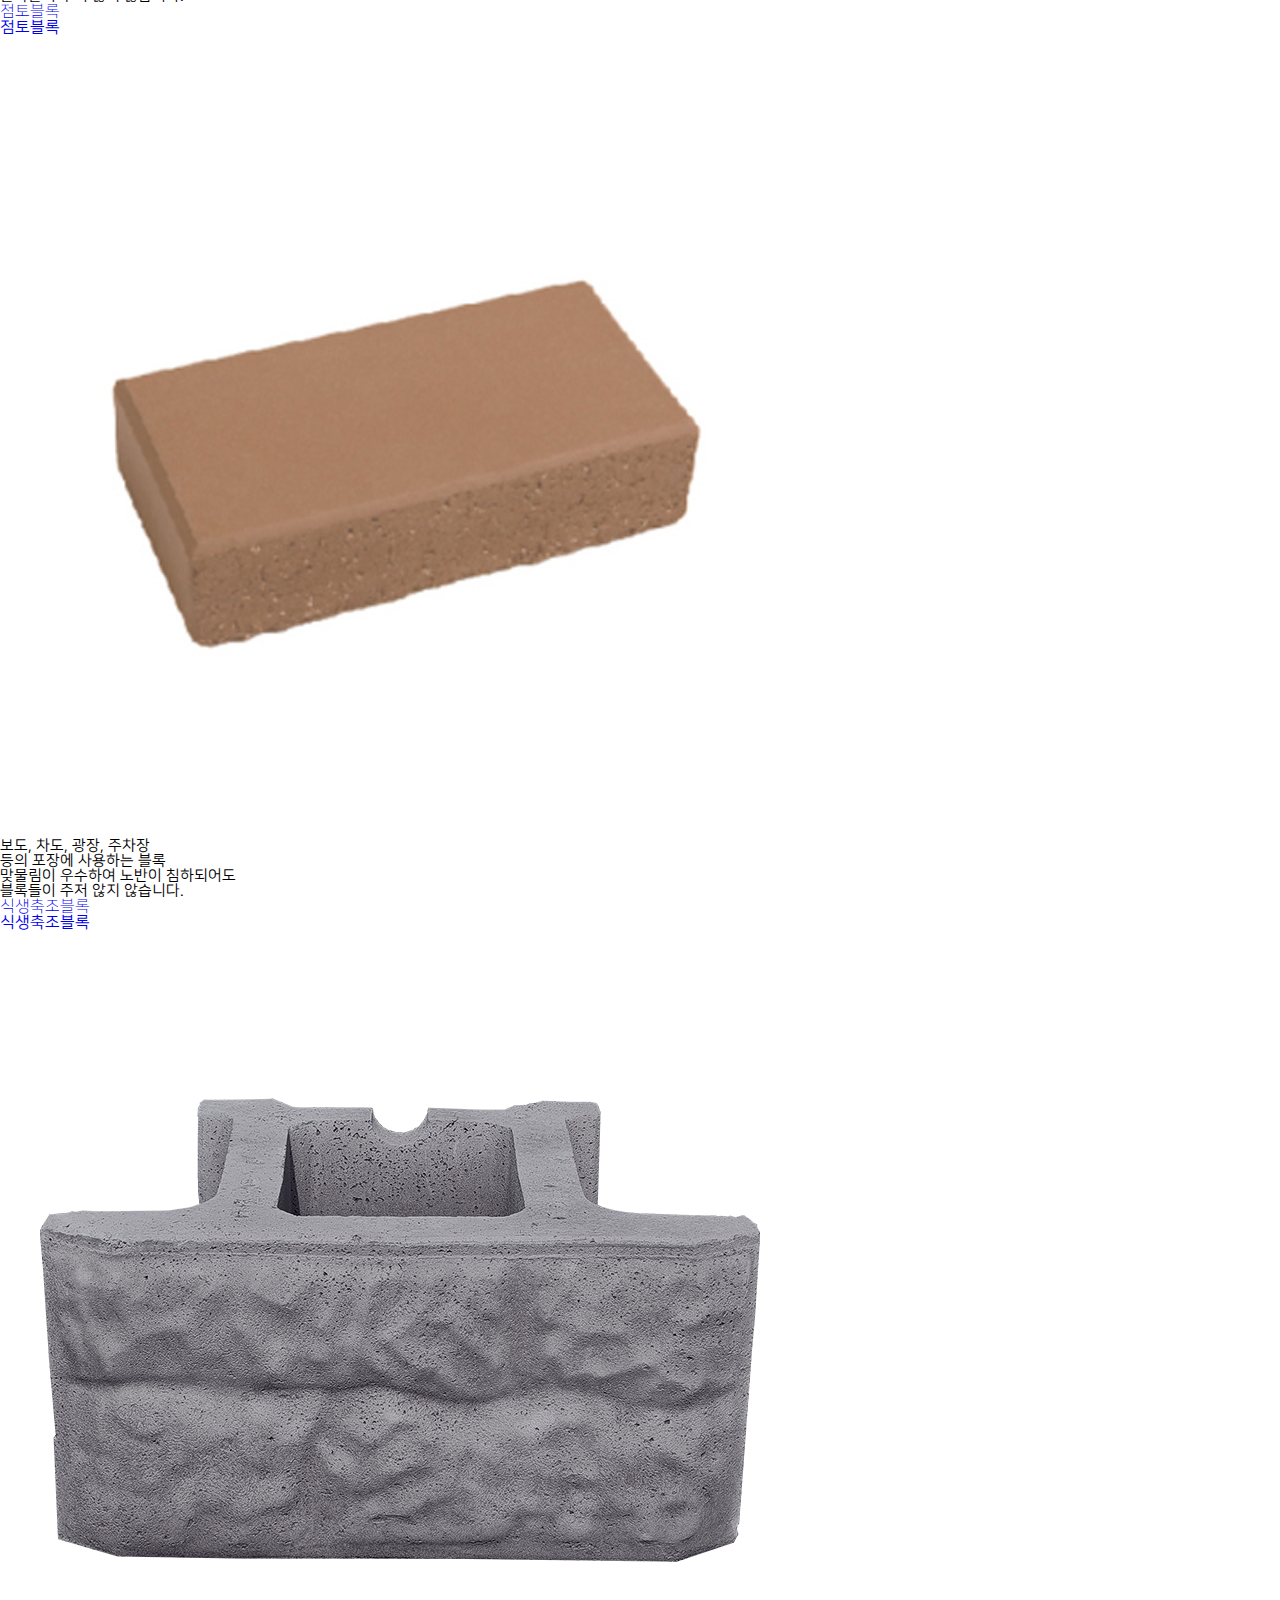
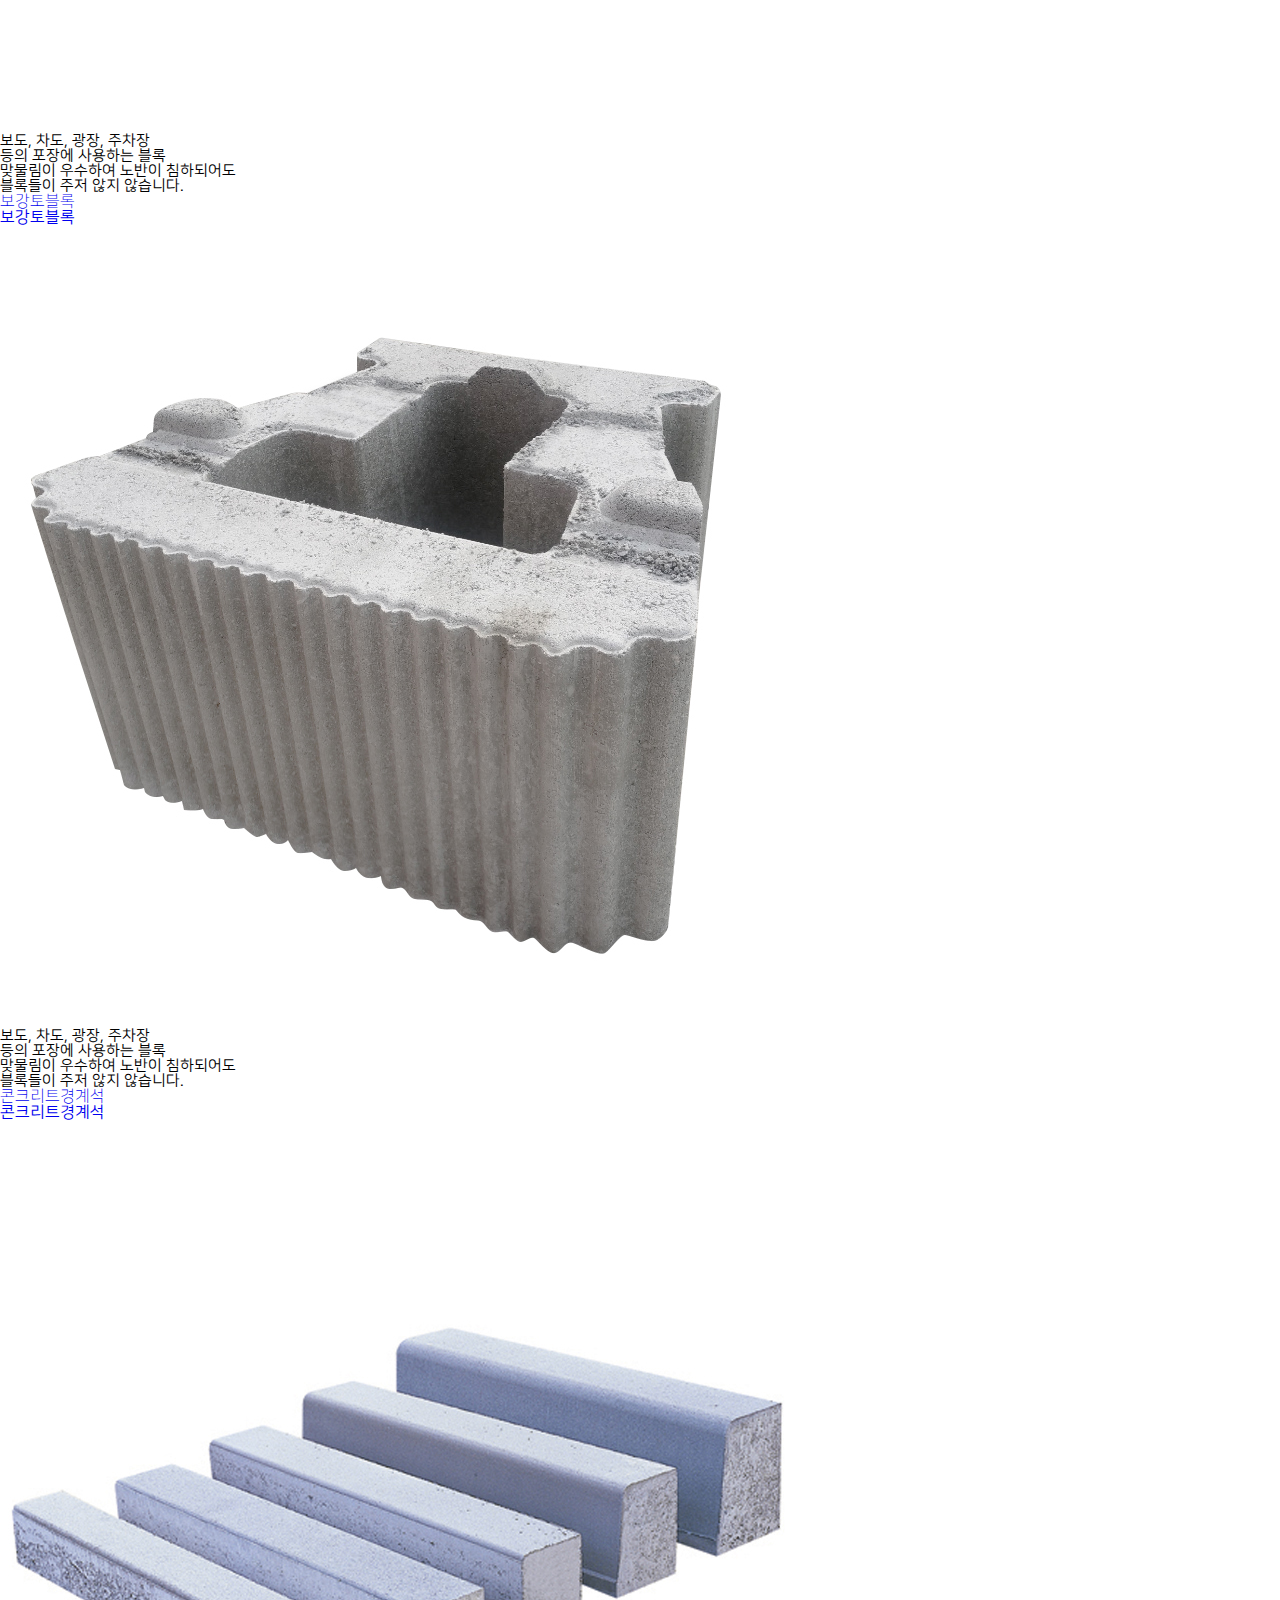
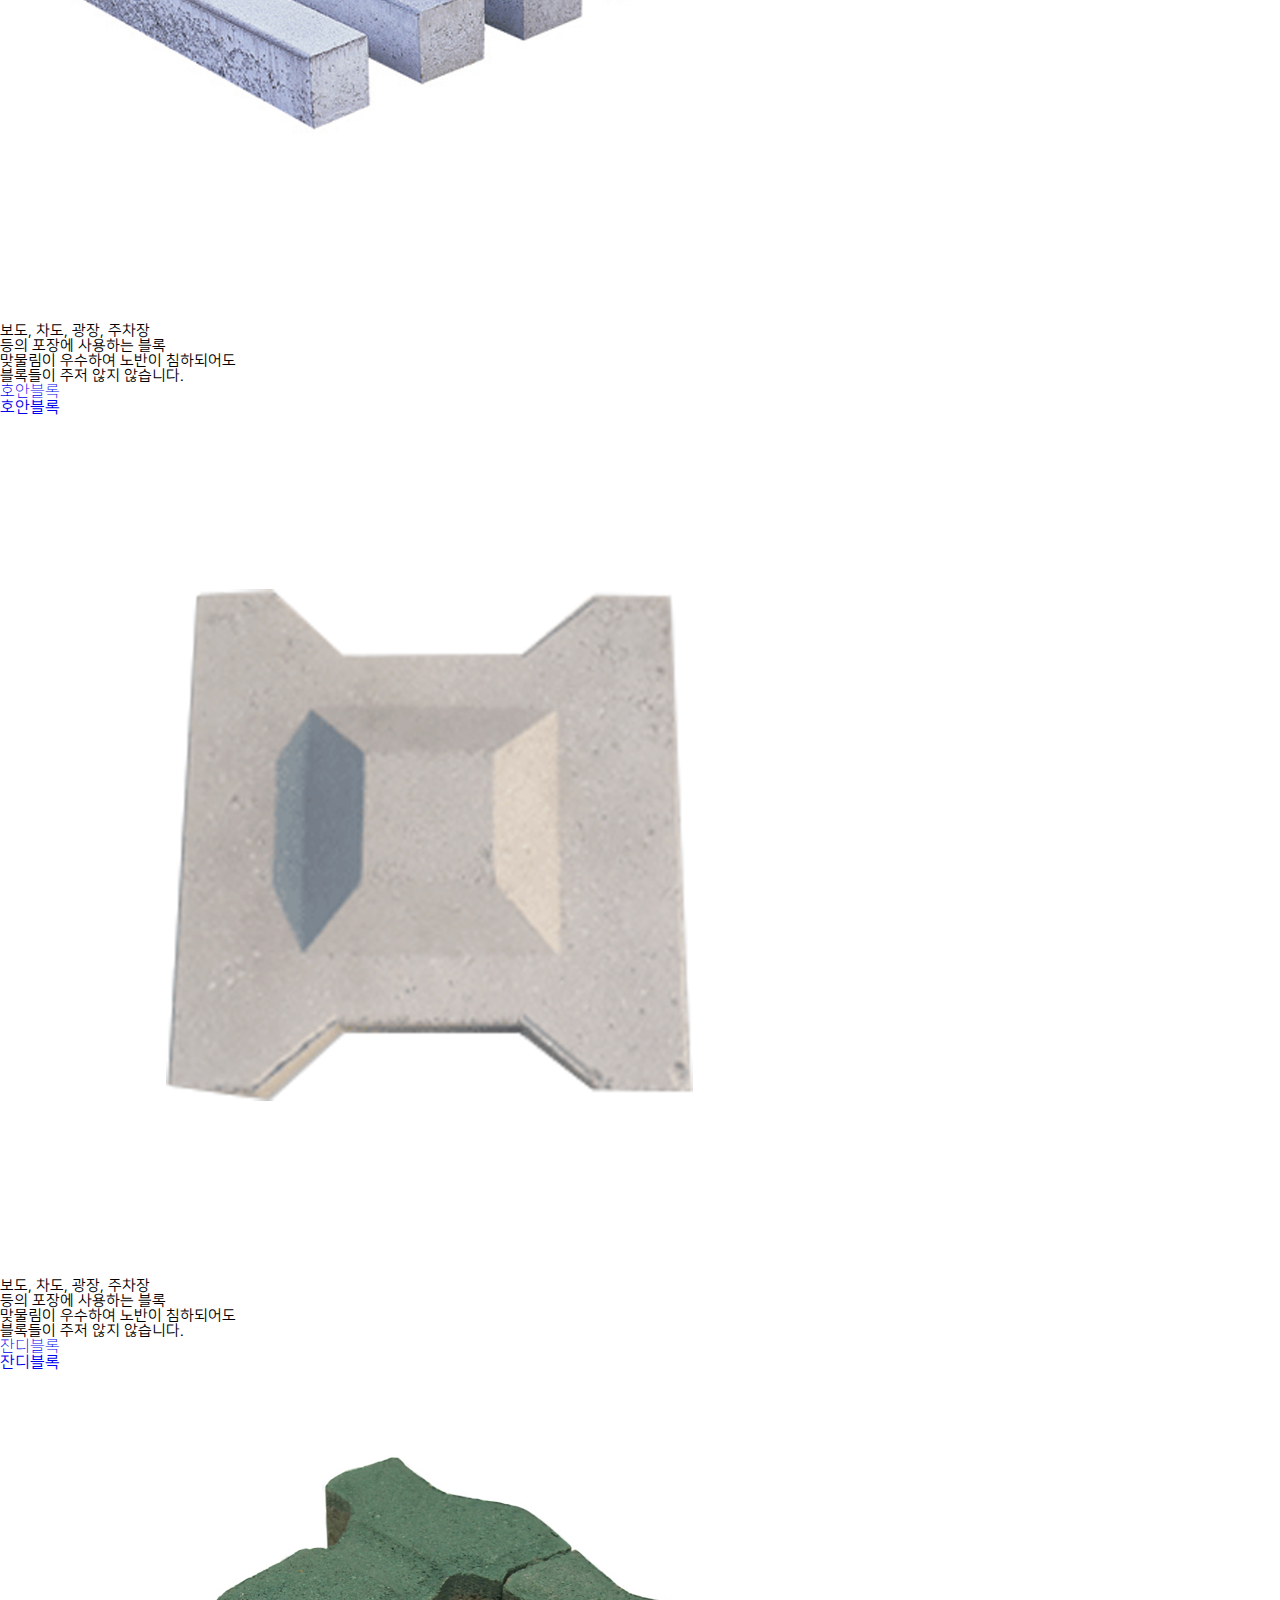
<file: loginMain.html>
<!DOCTYPE html>
<html lang="ko">
<head>
    <meta charset="UTF-8">
    <meta name="viewport" content="width=device-width, initial-scale=1.0">
    <title>코리아토목 사용자</title>
    <link rel="stylesheet" href="./css/reset.css">
    <link rel="stylesheet" href="./css/loginMain.css">
</head>
<body>
    <div id="wrap">
        <header class="header">
            <div class="innerWrap">
                <div class="headerWrap">
                    <div class="logo">
                        <a href="javascript:">
                            <img src="./img/logo.png" alt="코리아토목 logo"> 
                        </a>
                    </div>
                    <div class="search">
                        <form >
                            <input type="text" placeholder="필요하신 품목명을 입력해주세요.">
                            <button type="submit">버튼</button>
                        </form>
                        <table class="searchBottom">
                            <tr>
                                <th>자주찾는 품목</th> 
                                <td>암거, 측구수로관, 블록, 그레이팅</td>
                            </tr>
                        </table>
                    </div>
                    <div class="login">
                        <a href="./index.html">로그아웃</a>
                        <a href="./requesting.html">견적요청현황</a>
                        <a href="./order.html">발주현황</a>
                    </div>
                </div>
            </div>
            <div class="scrollHeader">
                <div class="innerWrap">
                    <nav class="scrollNav">
                        <ul>
                            <li><a href="javascript:" title="철근콘크리트">철근콘크리트</a></li>
                            <li><a href="javascript:" title="콘크리트">콘크리트</a></li>
                            <li><a href="javascript:" title="스틸">스틸</a></li>
                            <li><a href="javascript:" title="석재">석재</a></li>
                            <li><a href="javascript:" title="PE/PVC">PE/PVC</a></li>
                        </ul>
                        <div class="topBtn">
                            <img src="./img/UpArrow.svg" alt="">
                        </div>
                    </nav>
                </div>
            </div>
        </header>
        <section class="menu">
            <div class="menutab">
                <div class="menuLogo">
                    <div class="innerWrap">
                        <button type="button">menu</button>
                        <a>전체메뉴</a>
                    </div>
                </div>
                <div class="menuNav">
                    <div class="innerWrap">
                        <div class="close">
                            <div class="closeicon">닫기</div>
                            <a href="javascript:" title="닫기">닫기</a>
                        </div>
                        <div class="twoDepth">
                            <ul class="twoDepthFlex">
                                <li>
                                    <a href="javascript:" title="철근콘크리트">철근콘크리트</a>
                                    <ul class="twoDepthgrid">
                                        <li>
                                            <a href="./product.html" title="암거">암거</a>
                                            <div class="DepthPd">
                                                <div class="DepthPdName">
                                                    <a href="javascript:" title="암거">암거</a>
                                                </div>
                                                <div class="DepthPdimg">
                                                    <img src="./img/img9.png" alt="암거">
                                                </div>
                                                <p>
                                                    보도, 차도, 광장, 주차장<br>
                                                    등의 포장에 사용하는 블록<br>
                                                    맞물림이 우수하여 노반이 침하되어도<br>
                                                    블록들이 주저 않지 않습니다.</p>
                                                </p>
                                            </div>
                                        </li>
                                        <li>
                                            <a href="./product.html" title="플륨관/수로관">플륨관/수로관</a>
                                            <div class="DepthPd">
                                                <div class="DepthPdName">
                                                    <a href="javascript:" title="플륨관/수로관">플륨관/수로관</a>
                                                </div>
                                                <div class="DepthPdimg">
                                                    <img src="./img/product1.png" alt="플륨관/수로관">
                                                </div>
                                                <p>
                                                    보도, 차도, 광장, 주차장<br>
                                                    등의 포장에 사용하는 블록<br>
                                                    맞물림이 우수하여 노반이 침하되어도<br>
                                                    블록들이 주저 않지 않습니다.</p>
                                                </p>
                                            </div>
                                        </li>
                                        <li>
                                            <a href="./product.html" title="측구수로관">측구수로관</a>
                                            <div class="DepthPd">
                                                <div class="DepthPdName">
                                                    <a href="javascript:" title="측구수로관">측구수로관</a>
                                                </div>
                                                <div class="DepthPdimg">
                                                    <img src="./img/img5.png" alt="측구수로관">
                                                </div>
                                                <p>
                                                    보도, 차도, 광장, 주차장<br>
                                                    등의 포장에 사용하는 블록<br>
                                                    맞물림이 우수하여 노반이 침하되어도<br>
                                                    블록들이 주저 않지 않습니다.</p>
                                                </p>
                                            </div>
                                        </li>
                                        <li>
                                            <a href="./product.html" title="사각수로관">사각수로관</a>
                                            <div class="DepthPd">
                                                <div class="DepthPdName">
                                                    <a href="javascript:" title="사각수로관">사각수로관</a>
                                                </div>
                                                <div class="DepthPdimg">
                                                    <img src="./img/product13.png" alt="사각수로관">
                                                </div>
                                                <p>
                                                    보도, 차도, 광장, 주차장<br>
                                                    등의 포장에 사용하는 블록<br>
                                                    맞물림이 우수하여 노반이 침하되어도<br>
                                                    블록들이 주저 않지 않습니다.</p>
                                                </p>
                                            </div>
                                        </li>
                                        <li>
                                            <a href="./product.html" title="원심력사각수로관">원심력사각수로관</a>
                                            <div class="DepthPd">
                                                <div class="DepthPdName">
                                                    <a href="javascript:" title="원심력사각수로관">원심력사각수로관</a>
                                                </div>
                                                <div class="DepthPdimg">
                                                    <img src="./img/img44.jpg" alt="원심력사각수로관">
                                                </div>
                                                <p>
                                                    보도, 차도, 광장, 주차장<br>
                                                    등의 포장에 사용하는 블록<br>
                                                    맞물림이 우수하여 노반이 침하되어도<br>
                                                    블록들이 주저 않지 않습니다.</p>
                                                </p>
                                            </div>
                                        </li>
                                        <li>
                                            <a href="./product.html" title="흄관/레진관">흄관/레진관</a>
                                            <div class="DepthPd">
                                                <div class="DepthPdName">
                                                    <a href="javascript:" title="흄관/레진관">흄관/레진관</a>
                                                </div>
                                                <div class="DepthPdimg">
                                                    <img src="./img/img45.jpg" alt="흄관/레진관">
                                                </div>
                                                <p>
                                                    보도, 차도, 광장, 주차장<br>
                                                    등의 포장에 사용하는 블록<br>
                                                    맞물림이 우수하여 노반이 침하되어도<br>
                                                    블록들이 주저 않지 않습니다.</p>
                                                </p>
                                            </div>
                                        </li>
                                        <li>
                                            <a href="./product.html" title="VR관">VR관</a>
                                            <div class="DepthPd">
                                                <div class="DepthPdName">
                                                    <a href="javascript:" title="VR관">VR관</a>
                                                </div>
                                                <div class="DepthPdimg">
                                                    <img src="./img/product15.png" alt="VR관">
                                                </div>
                                                <p>
                                                    보도, 차도, 광장, 주차장<br>
                                                    등의 포장에 사용하는 블록<br>
                                                    맞물림이 우수하여 노반이 침하되어도<br>
                                                    블록들이 주저 않지 않습니다.</p>
                                                </p>
                                            </div>
                                        </li>
                                        <li>
                                            <a href="./product.html" title="PC방호벽">PC방호벽</a>
                                            <div class="DepthPd">
                                                <div class="DepthPdName">
                                                    <a href="javascript:" title="PC방호벽">PC방호벽</a>
                                                </div>
                                                <div class="DepthPdimg">
                                                    <img src="./img/img46.jpg" alt="PC방호벽">
                                                </div>
                                                <p>
                                                    보도, 차도, 광장, 주차장<br>
                                                    등의 포장에 사용하는 블록<br>
                                                    맞물림이 우수하여 노반이 침하되어도<br>
                                                    블록들이 주저 않지 않습니다.</p>
                                                </p>
                                            </div>
                                        </li>
                                        <li>
                                            <a href="./product.html" title="PHC파일">PHC파일</a>
                                            <div class="DepthPd">
                                                <div class="DepthPdName">
                                                    <a href="javascript:" title="PHC파일">PHC파일</a>
                                                </div>
                                                <div class="DepthPdimg">
                                                    <img src="./img/img47.jpg" alt="PHC파일">
                                                </div>
                                                <p>
                                                    보도, 차도, 광장, 주차장<br>
                                                    등의 포장에 사용하는 블록<br>
                                                    맞물림이 우수하여 노반이 침하되어도<br>
                                                    블록들이 주저 않지 않습니다.</p>
                                                </p>
                                            </div>
                                        </li>
                                        <li>
                                            <a href="./product.html" title="옹벽블록">옹벽블록</a>
                                            <div class="DepthPd">
                                                <div class="DepthPdName">
                                                    <a href="javascript:" title="옹벽블록">옹벽블록</a>
                                                </div>
                                                <div class="DepthPdimg">
                                                    <img src="./img/img80.jpg" alt="옹벽블록">
                                                </div>
                                                <p>
                                                    보도, 차도, 광장, 주차장<br>
                                                    등의 포장에 사용하는 블록<br>
                                                    맞물림이 우수하여 노반이 침하되어도<br>
                                                    블록들이 주저 않지 않습니다.</p>
                                                </p>
                                            </div>
                                        </li>
                                    </ul>
                                </li>
                                <li>
                                    <a href="javascript:" title="콘크리트">콘크리트</a>
                                    <ul class="twoDepthgrid">
                                        <li>
                                            <a href="./product.html" title="맨홀">맨홀(전기, 통신, 상하수도)</a>
                                            <div class="DepthPd">
                                                <div class="DepthPdName">
                                                    <a href="javascript:" title="맨홀(전기, 통신, 상하수도)">맨홀(전기, 통신, 상하수도)</a>
                                                </div>
                                                <div class="DepthPdimg">
                                                    <img src="./img/img19.png" alt="맨홀(전기, 통신, 상하수도)">
                                                </div>
                                                <p>
                                                    보도, 차도, 광장, 주차장<br>
                                                    등의 포장에 사용하는 블록<br>
                                                    맞물림이 우수하여 노반이 침하되어도<br>
                                                    블록들이 주저 않지 않습니다.</p>
                                                </p>
                                            </div>
                                        </li>   
                                        <li>
                                            <a href="./product.html" title="인터로킹(보도블록)">인터로킹(보도블록)</a>
                                            <div class="DepthPd">
                                                <div class="DepthPdName">
                                                    <a href="javascript:" title="인터로킹(보도블록)">인터로킹(보도블록)</a>
                                                </div>
                                                <div class="DepthPdimg">
                                                    <img src="./img/img48.jpg" alt="인터로킹(보도블록)">
                                                </div>
                                                <p>
                                                    보도, 차도, 광장, 주차장<br>
                                                    등의 포장에 사용하는 블록<br>
                                                    맞물림이 우수하여 노반이 침하되어도<br>
                                                    블록들이 주저 않지 않습니다.</p>
                                                </p>
                                            </div>
                                        </li>
                                        <li>
                                            <a href="./product.html" title="점토블록">점토블록</a>
                                            <div class="DepthPd">
                                                <div class="DepthPdName">
                                                    <a href="javascript:" title="점토블록">점토블록</a>
                                                </div>
                                                <div class="DepthPdimg">
                                                    <img src="./img/img49.jpg" alt="점토블록">
                                                </div>
                                                <p>
                                                    보도, 차도, 광장, 주차장<br>
                                                    등의 포장에 사용하는 블록<br>
                                                    맞물림이 우수하여 노반이 침하되어도<br>
                                                    블록들이 주저 않지 않습니다.</p>
                                                </p>
                                            </div>
                                        </li>
                                        <li>
                                            <a href="./product.html" title="식생축조블록">식생축조블록</a>
                                            <div class="DepthPd">
                                                <div class="DepthPdName">
                                                    <a href="javascript:" title="식생축조블록">식생축조블록</a>
                                                </div>
                                                <div class="DepthPdimg">
                                                    <img src="./img/img50.jpg" alt="식생축조블록">
                                                </div>
                                                <p>
                                                    보도, 차도, 광장, 주차장<br>
                                                    등의 포장에 사용하는 블록<br>
                                                    맞물림이 우수하여 노반이 침하되어도<br>
                                                    블록들이 주저 않지 않습니다.</p>
                                                </p>
                                            </div>
                                        </li>
                                        <li>
                                            <a href="./product.html" title="보강토블록">보강토블록</a>
                                            <div class="DepthPd">
                                                <div class="DepthPdName">
                                                    <a href="javascript:" title="보강토블록">보강토블록</a>
                                                </div>
                                                <div class="DepthPdimg">
                                                    <img src="./img/img4.png" alt="보강토블록">
                                                </div>
                                                <p>
                                                    보도, 차도, 광장, 주차장<br>
                                                    등의 포장에 사용하는 블록<br>
                                                    맞물림이 우수하여 노반이 침하되어도<br>
                                                    블록들이 주저 않지 않습니다.</p>
                                                </p>
                                            </div>
                                        </li>
                                        <li>
                                            <a href="./product.html" title="콘크리트경계석">콘크리트경계석</a>
                                            <div class="DepthPd">
                                                <div class="DepthPdName">
                                                    <a href="javascript:" title="콘크리트경계석">콘크리트경계석</a>
                                                </div>
                                                <div class="DepthPdimg">
                                                    <img src="./img/img51.jpg" alt="콘크리트경계석">
                                                </div>
                                                <p>
                                                    보도, 차도, 광장, 주차장<br>
                                                    등의 포장에 사용하는 블록<br>
                                                    맞물림이 우수하여 노반이 침하되어도<br>
                                                    블록들이 주저 않지 않습니다.</p>
                                                </p>
                                            </div>
                                        </li>
                                        <li>
                                            <a href="./product.html" title="호안블록">호안블록</a>
                                            <div class="DepthPd">
                                                <div class="DepthPdName">
                                                    <a href="javascript:" title="호안블록">호안블록</a>
                                                </div>
                                                <div class="DepthPdimg">
                                                    <img src="./img/img52.jpg" alt="호안블록">
                                                </div>
                                                <p>
                                                    보도, 차도, 광장, 주차장<br>
                                                    등의 포장에 사용하는 블록<br>
                                                    맞물림이 우수하여 노반이 침하되어도<br>
                                                    블록들이 주저 않지 않습니다.</p>
                                                </p>
                                            </div>
                                        </li>
                                        <li>
                                            <a href="./product.html" title="잔디블록">잔디블록</a>
                                            <div class="DepthPd">
                                                <div class="DepthPdName">
                                                    <a href="javascript:" title="잔디블록">잔디블록</a>
                                                </div>
                                                <div class="DepthPdimg">
                                                    <img src="./img/img53.jpg" alt="잔디블록">
                                                </div>
                                                <p>
                                                    보도, 차도, 광장, 주차장<br>
                                                    등의 포장에 사용하는 블록<br>
                                                    맞물림이 우수하여 노반이 침하되어도<br>
                                                    블록들이 주저 않지 않습니다.</p>
                                                </p>
                                            </div>
                                        </li>
                                        <li>
                                            <a href="./product.html" title="콘크리트벽돌">콘크리트벽돌</a>
                                            <div class="DepthPd">
                                                <div class="DepthPdName">
                                                    <a href="javascript:" title="콘크리트벽돌">콘크리트벽돌</a>
                                                </div>
                                                <div class="DepthPdimg">
                                                    <img src="./img/img54.jpg" alt="콘크리트벽돌">
                                                </div>
                                                <p>
                                                    보도, 차도, 광장, 주차장<br>
                                                    등의 포장에 사용하는 블록<br>
                                                    맞물림이 우수하여 노반이 침하되어도<br>
                                                    블록들이 주저 않지 않습니다.</p>
                                                </p>
                                            </div>
                                        </li>
                                        <li>
                                            <a href="./product.html" title="가로등기초">가로등기초</a>
                                            <div class="DepthPd">
                                                <div class="DepthPdName">
                                                    <a href="javascript:" title="가로등기초">가로등기초</a>
                                                </div>
                                                <div class="DepthPdimg">
                                                    <img src="./img/img55.jpg" alt="가로등기초">
                                                </div>
                                                <p>
                                                    보도, 차도, 광장, 주차장<br>
                                                    등의 포장에 사용하는 블록<br>
                                                    맞물림이 우수하여 노반이 침하되어도<br>
                                                    블록들이 주저 않지 않습니다.</p>
                                                </p>
                                            </div>
                                        </li>
                                        <li>
                                            <a href="./product.html" title="빗물받이블록">빗물받이블록</a>
                                            <div class="DepthPd">
                                                <div class="DepthPdName">
                                                    <a href="javascript:" title="빗물받이블록">빗물받이블록</a>
                                                </div>
                                                <div class="DepthPdimg">
                                                    <img src="./img/img56.jpg" alt="빗물받이블록">
                                                </div>
                                                <p>
                                                    보도, 차도, 광장, 주차장<br>
                                                    등의 포장에 사용하는 블록<br>
                                                    맞물림이 우수하여 노반이 침하되어도<br>
                                                    블록들이 주저 않지 않습니다.</p>
                                                </p>
                                            </div>
                                        </li>
                                        <li>
                                            <a href="./product.html" title="가로수보호판">가로수보호판</a>
                                            <div class="DepthPd">
                                                <div class="DepthPdName">
                                                    <a href="javascript:" title="가로수보호판">가로수보호판</a>
                                                </div>
                                                <div class="DepthPdimg">
                                                    <img src="./img/img57.jpg" alt="가로수보호판">
                                                </div>
                                                <p>
                                                    보도, 차도, 광장, 주차장<br>
                                                    등의 포장에 사용하는 블록<br>
                                                    맞물림이 우수하여 노반이 침하되어도<br>
                                                    블록들이 주저 않지 않습니다.</p>
                                                </p>
                                            </div>
                                        </li>
                                        <li>
                                            <a href="./product.html" title="PC트렌치">PC트렌치</a>
                                            <div class="DepthPd">
                                                <div class="DepthPdName">
                                                    <a href="javascript:" title="PC트렌치">PC트렌치</a>
                                                </div>
                                                <div class="DepthPdimg">
                                                    <img src="./img/img78.jpg" alt="PC트렌치">
                                                </div>
                                                <p>
                                                    보도, 차도, 광장, 주차장<br>
                                                    등의 포장에 사용하는 블록<br>
                                                    맞물림이 우수하여 노반이 침하되어도<br>
                                                    블록들이 주저 않지 않습니다.</p>
                                                </p>
                                            </div>
                                        </li>
                                        <li>
                                            <a href="./product.html" title="레디락블록">레디락블록</a>
                                            <div class="DepthPd">
                                                <div class="DepthPdName">
                                                    <a href="javascript:" title="레디락블록">레디락블록</a>
                                                </div>
                                                <div class="DepthPdimg">
                                                    <img src="./img/img79.jpg" alt="레디락블록">
                                                </div>
                                                <p>
                                                    보도, 차도, 광장, 주차장<br>
                                                    등의 포장에 사용하는 블록<br>
                                                    맞물림이 우수하여 노반이 침하되어도<br>
                                                    블록들이 주저 않지 않습니다.</p>
                                                </p>
                                            </div>
                                        </li>
                                    </ul>
                                </li>
                                <li>
                                    <a href="javascript:" title="스틸">스틸</a>
                                    <ul class="twoDepthgrid">
                                        <li>
                                            <a href="./product.html" title="주철뚜껑">주철뚜껑</a>
                                            <div class="DepthPd">
                                                <div class="DepthPdName">
                                                    <a href="javascript:" title="주철뚜껑">주철뚜껑</a>
                                                </div>
                                                <div class="DepthPdimg">
                                                    <img src="./img/img58.jpg" alt="주철뚜껑">
                                                </div>
                                                <p>
                                                    보도, 차도, 광장, 주차장<br>
                                                    등의 포장에 사용하는 블록<br>
                                                    맞물림이 우수하여 노반이 침하되어도<br>
                                                    블록들이 주저 않지 않습니다.</p>
                                                </p>
                                            </div>
                                        </li>
                                        <li>
                                            <a href="./product.html" title="무소음트렌치">무소음트렌치</a>
                                            <div class="DepthPd">
                                                <div class="DepthPdName">
                                                    <a href="javascript:" title="무소음트렌치">무소음트렌치</a>
                                                </div>
                                                <div class="DepthPdimg">
                                                    <img src="./img/img59.jpg" alt="무소음트렌치">
                                                </div>
                                                <p>
                                                    보도, 차도, 광장, 주차장<br>
                                                    등의 포장에 사용하는 블록<br>
                                                    맞물림이 우수하여 노반이 침하되어도<br>
                                                    블록들이 주저 않지 않습니다.</p>
                                                </p>
                                            </div>
                                        </li>
                                        <li>
                                            <a href="./product.html" title="그레이팅">그레이팅</a>
                                            <div class="DepthPd">
                                                <div class="DepthPdName">
                                                    <a href="javascript:" title="그레이팅">그레이팅</a>
                                                </div>
                                                <div class="DepthPdimg">
                                                    <img src="./img/img1.png" alt="그레이팅">
                                                </div>
                                                <p>
                                                    보도, 차도, 광장, 주차장<br>
                                                    등의 포장에 사용하는 블록<br>
                                                    맞물림이 우수하여 노반이 침하되어도<br>
                                                    블록들이 주저 않지 않습니다.</p>
                                                </p>
                                            </div>
                                        </li>
                                        <li>
                                            <a href="./product.html" title="중하중 그레이팅">중하중 그레이팅</a>
                                            <div class="DepthPd">
                                                <div class="DepthPdName">
                                                    <a href="javascript:" title="중하중 그레이팅">중하중 그레이팅</a>
                                                </div>
                                                <div class="DepthPdimg">
                                                    <img src="./img/img3.png" alt="중하중 그레이팅">
                                                </div>
                                                <p>
                                                    보도, 차도, 광장, 주차장<br>
                                                    등의 포장에 사용하는 블록<br>
                                                    맞물림이 우수하여 노반이 침하되어도<br>
                                                    블록들이 주저 않지 않습니다.</p>
                                                </p>
                                            </div>
                                        </li>
                                        <li>
                                            <a href="./product.html" title="디자인 그레이팅">디자인 그레이팅</a>
                                            <div class="DepthPd">
                                                <div class="DepthPdName">
                                                    <a href="javascript:" title="디자인 그레이팅">디자인 그레이팅</a>
                                                </div>
                                                <div class="DepthPdimg">
                                                    <img src="./img/img60.jpg" alt="디자인 그레이팅">
                                                </div>
                                                <p>
                                                    보도, 차도, 광장, 주차장<br>
                                                    등의 포장에 사용하는 블록<br>
                                                    맞물림이 우수하여 노반이 침하되어도<br>
                                                    블록들이 주저 않지 않습니다.</p>
                                                </p>
                                            </div>
                                        </li>
                                        <li>
                                            <a href="./product.html" title="SUS그레이팅">SUS그레이팅</a>
                                            <div class="DepthPd">
                                                <div class="DepthPdName">
                                                    <a href="javascript:" title="SUS그레이팅">SUS그레이팅</a>
                                                </div>
                                                <div class="DepthPdimg">
                                                    <img src="./img/img61.jpg" alt="SUS그레이팅">
                                                </div>
                                                <p>
                                                    보도, 차도, 광장, 주차장<br>
                                                    등의 포장에 사용하는 블록<br>
                                                    맞물림이 우수하여 노반이 침하되어도<br>
                                                    블록들이 주저 않지 않습니다.</p>
                                                </p>
                                            </div>
                                        </li>
                                        <li>
                                            <a href="./product.html" title="파형강관">파형강관</a>
                                            <div class="DepthPd">
                                                <div class="DepthPdName">
                                                    <a href="javascript:" title="파형강관">파형강관</a>
                                                </div>
                                                <div class="DepthPdimg">
                                                    <img src="./img/img62.jpg" alt="파형강관">
                                                </div>
                                                <p>
                                                    보도, 차도, 광장, 주차장<br>
                                                    등의 포장에 사용하는 블록<br>
                                                    맞물림이 우수하여 노반이 침하되어도<br>
                                                    블록들이 주저 않지 않습니다.</p>
                                                </p>
                                            </div>
                                        </li>
                                    </ul>
                                </li>
                                <li>
                                    <a href="javascript:" title="석재">석재</a>
                                    <ul class="twoDepthgrid">
                                        <li>
                                            <a href="./product.html" title="화강경계석">화강경계석</a>
                                            <div class="DepthPd">
                                                <div class="DepthPdName">
                                                    <a href="javascript:" title="화강경계석">화강경계석</a>
                                                </div>
                                                <div class="DepthPdimg">
                                                    <img src="./img/img7.png" alt="화강경계석">
                                                </div>
                                                <p>
                                                    보도, 차도, 광장, 주차장<br>
                                                    등의 포장에 사용하는 블록<br>
                                                    맞물림이 우수하여 노반이 침하되어도<br>
                                                    블록들이 주저 않지 않습니다.</p>
                                                </p>
                                            </div>
                                        </li>
                                        <li>
                                            <a href="./product.html" title="기타화강석">기타화강석</a>
                                            <div class="DepthPd">
                                                <div class="DepthPdName">
                                                    <a href="javascript:" title="기타화강석">기타화강석</a>
                                                </div>
                                                <div class="DepthPdimg">
                                                    <img src="./img/img29.png" alt="기타화강석">
                                                </div>
                                                <p>
                                                    보도, 차도, 광장, 주차장<br>
                                                    등의 포장에 사용하는 블록<br>
                                                    맞물림이 우수하여 노반이 침하되어도<br>
                                                    블록들이 주저 않지 않습니다.</p>
                                                </p>
                                            </div>
                                        </li>
                                        <li>
                                            <a href="./product.html" title="돌망태(개비온)">돌망태(개비온)</a>
                                            <div class="DepthPd">
                                                <div class="DepthPdName">
                                                    <a href="javascript:" title="돌망태(개비온)">돌망태(개비온)</a>
                                                </div>
                                                <div class="DepthPdimg">
                                                    <img src="./img/img77.jpg" alt="돌망태(개비온)">
                                                </div>
                                                <p>
                                                    보도, 차도, 광장, 주차장<br>
                                                    등의 포장에 사용하는 블록<br>
                                                    맞물림이 우수하여 노반이 침하되어도<br>
                                                    블록들이 주저 않지 않습니다.</p>
                                                </p>
                                            </div>
                                        </li>
                                    </ul>
                                </li>
                                <li>
                                    <a href="javascript:" title="PE/PVC">PE/PVC</a>
                                    <ul class="twoDepthgrid">
                                        <li>
                                            <a href="./product.html" title="PE이중벽관">PE이중벽관</a>
                                            <div class="DepthPd">
                                                <div class="DepthPdName">
                                                    <a href="javascript:" title="PE이중벽관">PE이중벽관</a>
                                                </div>
                                                <div class="DepthPdimg">
                                                    <img src="./img/img8.png" alt="PE이중벽관">
                                                </div>
                                                <p>
                                                    보도, 차도, 광장, 주차장<br>
                                                    등의 포장에 사용하는 블록<br>
                                                    맞물림이 우수하여 노반이 침하되어도<br>
                                                    블록들이 주저 않지 않습니다.</p>
                                                </p>
                                            </div>
                                        </li>
                                        <li>
                                            <a href="./product.html" title="PE다중벽관">PX다중벽관</a>
                                            <div class="DepthPd">
                                                <div class="DepthPdName">
                                                    <a href="javascript:" title="PX다중벽관">PX다중벽관</a>
                                                </div>
                                                <div class="DepthPdimg">
                                                    <img src="./img/img63.jpg" alt="PX다중벽관">
                                                </div>
                                                <p>
                                                    보도, 차도, 광장, 주차장<br>
                                                    등의 포장에 사용하는 블록<br>
                                                    맞물림이 우수하여 노반이 침하되어도<br>
                                                    블록들이 주저 않지 않습니다.</p>
                                                </p>
                                            </div>
                                        </li>
                                        <li>
                                            <a href="./product.html" title="고강성PVC이중벽관">고강성PVC이중벽관</a>
                                            <div class="DepthPd">
                                                <div class="DepthPdName">
                                                    <a href="javascript:" title="고강성PVC이중벽관">고강성PVC이중벽관</a>
                                                </div>
                                                <div class="DepthPdimg">
                                                    <img src="./img/img64.jpg" alt="고강성PVC이중벽관">
                                                </div>
                                                <p>
                                                    보도, 차도, 광장, 주차장<br>
                                                    등의 포장에 사용하는 블록<br>
                                                    맞물림이 우수하여 노반이 침하되어도<br>
                                                    블록들이 주저 않지 않습니다.</p>
                                                </p>
                                            </div>
                                        </li>
                                        <li>
                                            <a href="./product.html" title="PE/PY">PE/PY</a>
                                            <div class="DepthPd">
                                                <div class="DepthPdName">
                                                    <a href="javascript:" title="PE/PY">PE/PY</a>
                                                </div>
                                                <div class="DepthPdimg">
                                                    <img src="./img/img65.jpg" alt="PE/PY">
                                                </div>
                                                <p>
                                                    보도, 차도, 광장, 주차장<br>
                                                    등의 포장에 사용하는 블록<br>
                                                    맞물림이 우수하여 노반이 침하되어도<br>
                                                    블록들이 주저 않지 않습니다.</p>
                                                </p>
                                            </div>
                                        </li>
                                        <li>
                                            <a href="./product.html" title="THP관">THP관</a>
                                            <div class="DepthPd">
                                                <div class="DepthPdName">
                                                    <a href="javascript:" title="THP관">THP관</a>
                                                </div>
                                                <div class="DepthPdimg">
                                                    <img src="./img/img66.jpg" alt="THP관">
                                                </div>
                                                <p>
                                                    보도, 차도, 광장, 주차장<br>
                                                    등의 포장에 사용하는 블록<br>
                                                    맞물림이 우수하여 노반이 침하되어도<br>
                                                    블록들이 주저 않지 않습니다.</p>
                                                </p>
                                            </div>
                                        </li>
                                        <li>
                                            <a href="./product.html" title="PVC관">PVC관</a>
                                            <div class="DepthPd">
                                                <div class="DepthPdName">
                                                    <a href="javascript:" title="PVC관">PVC관</a>
                                                </div>
                                                <div class="DepthPdimg">
                                                    <img src="./img/img67.jpg" alt="PVC관">
                                                </div>
                                                <p>
                                                    보도, 차도, 광장, 주차장<br>
                                                    등의 포장에 사용하는 블록<br>
                                                    맞물림이 우수하여 노반이 침하되어도<br>
                                                    블록들이 주저 않지 않습니다.</p>
                                                </p>
                                            </div>
                                        </li>
                                        <li>
                                            <a href="./product.html" title="HDPE관">HDPE관</a>
                                            <div class="DepthPd">
                                                <div class="DepthPdName">
                                                    <a href="javascript:" title="HDPE관">HDPE관</a>
                                                </div>
                                                <div class="DepthPdimg">
                                                    <img src="./img/img68.jpg" alt="HDPE관">
                                                </div>
                                                <p>
                                                    보도, 차도, 광장, 주차장<br>
                                                    등의 포장에 사용하는 블록<br>
                                                    맞물림이 우수하여 노반이 침하되어도<br>
                                                    블록들이 주저 않지 않습니다.</p>
                                                </p>
                                            </div>
                                        </li>
                                        <li>
                                            <a href="./product.html" title="카스토퍼">카스토퍼</a>
                                            <div class="DepthPd">
                                                <div class="DepthPdName">
                                                    <a href="javascript:" title="카스토퍼">카스토퍼</a>
                                                </div>
                                                <div class="DepthPdimg">
                                                    <img src="./img/img69.jpg" alt="카스토퍼">
                                                </div>
                                                <p>
                                                    보도, 차도, 광장, 주차장<br>
                                                    등의 포장에 사용하는 블록<br>
                                                    맞물림이 우수하여 노반이 침하되어도<br>
                                                    블록들이 주저 않지 않습니다.</p>
                                                </p>
                                            </div>
                                        </li>
                                        <li>
                                            <a href="./product.html" title="그레이팅덮개">그레이팅덮개</a>
                                            <div class="DepthPd">
                                                <div class="DepthPdName">
                                                    <a href="javascript:" title="그레이팅덮개">그레이팅덮개</a>
                                                </div>
                                                <div class="DepthPdimg">
                                                    <img src="./img/img70.jpg" alt="그레이팅덮개">
                                                </div>
                                                <p>
                                                    보도, 차도, 광장, 주차장<br>
                                                    등의 포장에 사용하는 블록<br>
                                                    맞물림이 우수하여 노반이 침하되어도<br>
                                                    블록들이 주저 않지 않습니다.</p>
                                                </p>
                                            </div>
                                        </li>
                                        <li>
                                            <a href="./product.html" title="플라스틱 그레이팅">플라스틱 그레이팅</a>
                                            <div class="DepthPd">
                                                <div class="DepthPdName">
                                                    <a href="javascript:" title="플라스틱 그레이팅">플라스틱 그레이팅</a>
                                                </div>
                                                <div class="DepthPdimg">
                                                    <img src="./img/img71.jpg" alt="플라스틱 그레이팅">
                                                </div>
                                                <p>
                                                    보도, 차도, 광장, 주차장<br>
                                                    등의 포장에 사용하는 블록<br>
                                                    맞물림이 우수하여 노반이 침하되어도<br>
                                                    블록들이 주저 않지 않습니다.</p>
                                                </p>
                                            </div>
                                        </li>
                                        <li>
                                            <a href="./product.html" title="몰탈용 고무시트">몰탈용 고무시트</a>
                                            <div class="DepthPd">
                                                <div class="DepthPdName">
                                                    <a href="javascript:" title="몰탈용 고무시트">몰탈용 고무시트</a>
                                                </div>
                                                <div class="DepthPdimg">
                                                    <img src="./img/img72.jpg" alt="몰탈용 고무시트">
                                                </div>
                                                <p>
                                                    보도, 차도, 광장, 주차장<br>
                                                    등의 포장에 사용하는 블록<br>
                                                    맞물림이 우수하여 노반이 침하되어도<br>
                                                    블록들이 주저 않지 않습니다.</p>
                                                </p>
                                            </div>
                                        </li>
                                        <li>
                                            <a href="./product.html" title="PE사다리">PE사다리</a>
                                            <div class="DepthPd">
                                                <div class="DepthPdName">
                                                    <a href="javascript:" title="PE사다리">PE사다리</a>
                                                </div>
                                                <div class="DepthPdimg">
                                                    <img src="./img/img73.jpg" alt="PE사다리">
                                                </div>
                                                <p>
                                                    보도, 차도, 광장, 주차장<br>
                                                    등의 포장에 사용하는 블록<br>
                                                    맞물림이 우수하여 노반이 침하되어도<br>
                                                    블록들이 주저 않지 않습니다.</p>
                                                </p>
                                            </div>
                                        </li>
                                        <li>
                                            <a href="./product.html" title="부직포">부직포</a>
                                            <div class="DepthPd">
                                                <div class="DepthPdName">
                                                    <a href="javascript:" title="부직포">부직포</a>
                                                </div>
                                                <div class="DepthPdimg">
                                                    <img src="./img/img74.jpg" alt="부직포">
                                                </div>
                                                <p>
                                                    보도, 차도, 광장, 주차장<br>
                                                    등의 포장에 사용하는 블록<br>
                                                    맞물림이 우수하여 노반이 침하되어도<br>
                                                    블록들이 주저 않지 않습니다.</p>
                                                </p>
                                            </div>
                                        </li>
                                    </ul>
                                </li>
                                <li>
                                    <a href="javascript:" title="레미콘/아스콘">레미콘/아스콘</a>
                                    <ul class="twoDepthgrid">
                                        <li>
                                            <a href="./product.html" title="레미콘">레미콘</a>
                                            <div class="DepthPd">
                                                <div class="DepthPdName">
                                                    <a href="javascript:" title="레미콘">레미콘</a>
                                                </div>
                                                <div class="DepthPdimg">
                                                    <img src="./img/img75.jpg" alt="레미콘">
                                                </div>
                                                <p>
                                                    보도, 차도, 광장, 주차장<br>
                                                    등의 포장에 사용하는 블록<br>
                                                    맞물림이 우수하여 노반이 침하되어도<br>
                                                    블록들이 주저 않지 않습니다.</p>
                                                </p>
                                            </div>
                                        </li>
                                        <li>
                                            <a href="./product.html" title="아스콘">아스콘</a>
                                            <div class="DepthPd">
                                                <div class="DepthPdName">
                                                    <a href="javascript:" title="아스콘">아스콘</a>
                                                </div>
                                                <div class="DepthPdimg">
                                                    <img src="./img/img76.jpg" alt="아스콘">
                                                </div>
                                                <p>
                                                    보도, 차도, 광장, 주차장<br>
                                                    등의 포장에 사용하는 블록<br>
                                                    맞물림이 우수하여 노반이 침하되어도<br>
                                                    블록들이 주저 않지 않습니다.</p>
                                                </p>
                                            </div>
                                        </li>
                                    </ul>
                                </li>
                            </ul>
                        </div>
                    </div>
                </div>
            </div>
            <div class="innerWrap">
                <h1>토목자재 제조 전문기업 <span>코리아토목</span></h1>
                <h2>검색에서 주문까지 누구나 쉽고 빠르게 완료 할 수 있는 토목자재 유통 전문 온라인 서비스 입니다.</h2>
            </div>
        </section>
        <section class="buy">
            <div class="innerWrap">
                <div class="borderBottom">
                    <div class="bestProductName">
                        <span>
                            <img src="./img/circle.png" alt="circle" class="top1">
                        </span>
                        <span class="nameColor">홍길동 회원님</span>
                        <span class="left3">의 이전 구매 품목</span>
                   </div>
                </div>
                <table class="headerFont">
                    <tr class="fontUp">
                        <th>사진</th>
                        <th class="W290">품명</th>
                        <th>규격</th>
                        <th class="W100">재고</th>
                        <th class="W100">중량</th>
                        <th class="W110">도매단가</th>
                        <th class="W135">배송지</th>
                        <th class="W135">구매날짜</th>
                        <th>견적수량</th>
                        <th>견적추가</th>
                    </tr>
                    <tr>
                        <td><div class="buyImg"></div></td>
                        <td>안전중하중그레이팅 수로용(집수정용)</td>
                        <td>0.8*0.8*130T*130T_구</td>
                        <td>220</td>
                        <td>2,650</td>
                        <td>695,000</td>
                        <td>경기 광명시</td>
                        <td>2023.12.31</td>
                        <td><input type="text" name="" id="" placeholder="20"></td>
                        <td><button type="button">견적추가</button></td>
                    </tr>
                    <tr>
                        <td><div class="buyImg"></div></td>
                        <td>안전중하중그레이팅 수로용(집수정용)</td>
                        <td>0.8*0.8*130T*130T_구</td>
                        <td>220</td>
                        <td>2,650</td>
                        <td>695,000</td>
                        <td>경기 광명시</td>
                        <td>2023.12.31</td>
                        <td><input type="text" name="" id=""></td>
                        <td><button type="button">견적추가</button></td>
                    </tr>
                    <tr>
                        <td><div class="buyImg"></div></td>
                        <td>안전중하중그레이팅 수로용(집수정용)</td>
                        <td>0.8*0.8*130T*130T_구</td>
                        <td>220</td>
                        <td>2,650</td>
                        <td>695,000</td>
                        <td>경기 광명시</td>
                        <td>2023.12.31</td>
                        <td><input type="text" name="" id=""></td>
                        <td><button type="button">견적추가</button></td>
                    </tr>
                    <tr>
                        <td><div class="buyImg"></div></td>
                        <td>안전중하중그레이팅 수로용(집수정용)</td>
                        <td>0.8*0.8*130T*130T_구</td>
                        <td>220</td>
                        <td>2,650</td>
                        <td>695,000</td>
                        <td>경기 광명시</td>
                        <td>2023.12.31</td>
                        <td><input type="text" name="" id="" ></td>
                        <td><button type="button">견적추가</button></td>
                    </tr>
                </table>
            </div>
        </section>
        <main>
            <div class="innerWrap">
                <section class="bestProduct">
                    <div class="borderBottom">
                        <div class="bestProductName">
                            <span>
                                <img src="./img/circle.png" alt="circle">
                            </span>
                            구매 상위 품목
                        </div>
                    </div>
                    <form class="flex" action="">
                        <table class="bestPrdWidth">
                            <tr>
                                <td class="fontUp">
                                    <div class="imgBox">
                                        <a href="./productDetailsLog.html"><img src="./img/img1.png" alt="스틸그레이팅" ></a>
                                    </div>
                                    <table class="tableWidth">
                                        <tr class="gradationborder">
                                            <td class="bigFont">스틸그레이팅
                                                <div class="borderBlue"></div>
                                            </td>
                                            <td class="bigFont2">695,000원~
                                                <div class="border"></div>
                                            </td>
                                        </tr>
                                    </table>
                                    <table class="marginTop">
                                        <tr>
                                            <td class="marginRight paddingBottom">규격</td>
                                            <td colspan="2" class="paddingBottom">0.8mx0.8mx2.0m_130Tx130T</td>
                                        </tr>
                                        <tr>
                                            <td class="marginRight">중량</td>
                                            <td colspan="2">2,640kg</td>
                                        </tr>
                                    </table>
                                    <table class="btn3">
                                        <tr>
                                            <td><button type="button" class="gray drawingShow">도면보기</button></td>
                                            <td><button type="button" class="gray sigongShow">시공사진</button></td>
                                            <td><button type="button" class="marginN">전체규격</button></td>
                                        </tr>
                                    </table>
                                    <div class="drawing">
                                        <div class="drawingImg">
                                            <img src="./img/drawing1.png" alt="">
                                            <img src="./img/drawing2.png" alt="">
                                        </div>
                                        <button type="button" class="drawingHide">닫기</button>
                                    </div>
                                    <div class="sigong">
                                        <div class="sigongImg">
                                            <div class="sigongImgL">
                                                <div class="smallImg">
                                                    <img src="./img/sigongsajin1.png" alt="">
                                                </div>
                                                <div class="smallImg">
                                                    <img src="./img/sigongsajin2.png" alt="">
                                                </div>
                                                <div class="smallImg">
                                                    <img src="./img/sigongsajin3.png" alt="">
                                                </div>
                                                <div class="smallImg">
                                                    <img src="./img/sigongsajin4.png" alt="">
                                                </div>
                                                <div class="smallImg"></div>
                                                <div class="smallImg"></div>
                                            </div>
                                            <div class="sigongImgR">
                                                <div class="bigImg">
                                                    <img src="./img/sigongsajin5.png" alt="">
                                                </div>
                                            </div>
                                        </div>
                                        <button type="button" class="sigongHide">닫기</button>
                                    </div>
                                </td>
                            </tr>
                        </table>
                        <table class="bestPrdWidth">
                            <tr>
                                <td  class="fontUp">
                                    <div class="imgBox">
                                        <a href="./productDetailsLog.html">
                                            <img src="./img/img2.png" alt="날개형 그레이팅">
                                        </a>
                                    </div>
                                    <table class="tableWidth">
                                        <tr class="gradationborder">
                                            <td class="bigFont">날개형 그레이팅
                                                <div class="borderBlue">
                                                </div>
                                            </td>
                                            <td class="bigFont2">2,720,000원~
                                                <div class="border"></div>
                                            </td>
                                        </tr>
                                    </table>
                                    <table class="marginTop">
                                        <tr>
                                            <td class="marginRight paddingBottom">규격</td>
                                            <td colspan="2" class="paddingBottom">0.8mx0.8mx2.0m_130Tx130T</td>
                                        </tr>
                                        <tr>
                                            <td class="marginRight">중량</td>
                                            <td colspan="2">2,640kg</td>
                                        </tr>
                                    </table>
                                    <table class="btn3">
                                        <tr>
                                            <td><button type="button" class="gray drawingShow">도면보기</button></td>
                                            <td><button type="button" class="gray sigongShow">시공사진</button></td>
                                            <td><button type="button" class="marginN">전체규격</button></td>
                                        </tr>
                                    </table>
                                    <div class="drawing">
                                        <div class="drawingImg">
                                            <img src="./img/drawing1.png" alt="">
                                            <img src="./img/drawing2.png" alt="">
                                        </div>
                                        <button type="button" class="drawingHide">닫기</button>
                                    </div>
                                    <div class="sigong">
                                        <div class="sigongImg">
                                            <div class="sigongImgL">
                                                <div class="smallImg">
                                                    <img src="./img/sigongsajin1.png" alt="">
                                                </div>
                                                <div class="smallImg">
                                                    <img src="./img/sigongsajin2.png" alt="">
                                                </div>
                                                <div class="smallImg">
                                                    <img src="./img/sigongsajin3.png" alt="">
                                                </div>
                                                <div class="smallImg">
                                                    <img src="./img/sigongsajin4.png" alt="">
                                                </div>
                                                <div class="smallImg"></div>
                                                <div class="smallImg"></div>
                                            </div>
                                            <div class="sigongImgR">
                                                <div class="bigImg">
                                                    <img src="./img/sigongsajin5.png" alt="">
                                                </div>
                                            </div>
                                        </div>
                                        <button type="button" class="sigongHide">닫기</button>
                                    </div>
                                </td>
                            </tr>
                        </table>
                        <table class="bestPrdWidth">
                            <tr>
                                <td class="fontUp">
                                    <div class="imgBox">
                                        <a href="./productDetailsLog.html"><img src="./img/img3.png" alt="안전 중하중 그레이팅 맨홀(집수정용)"></a>
                                    </div>
                                    <table class="tableWidth">
                                        <tr class="gradationborder">
                                            <td class="bigFont fontDown9">안전 중하중 그레이팅 맨홀(집수정용)
                                                <div class="borderBlue"></div>
                                            </td>
                                            <td class="bigFont2">5,460,000원~
                                                <div class="border"></div>
                                            </td>
                                        </tr>
                                    </table>
                                    <table class="marginTop">
                                        <tr>
                                            <td class="marginRight paddingBottom">규격</td>
                                            <td colspan="2" class="paddingBottom">0.8mx0.8mx2.0m_130Tx130T</td>
                                        </tr>
                                        <tr>
                                            <td class="marginRight">중량</td>
                                            <td colspan="2">2,640kg</td>
                                        </tr>
                                    </table>
                                    <table class="btn3">
                                        <tr>
                                            <td><button type="button" class="gray drawingShow">도면보기</button></td>
                                            <td><button type="button" class="gray  sigongShow">시공사진</button></td>
                                            <td><button type="button" class="marginN">전체규격</button></td>
                                        </tr>
                                    </table>
                                    <div class="drawing">
                                        <div class="drawingImg">
                                            <img src="./img/drawing1.png" alt="">
                                            <img src="./img/drawing2.png" alt="">
                                        </div>
                                        <button type="button" class="drawingHide">닫기</button>
                                    </div>
                                    <div class="sigong  sigongLeft1">
                                        <div class="sigongImg">
                                            <div class="sigongImgL">
                                                <div class="smallImg">
                                                    <img src="./img/sigongsajin1.png" alt="">
                                                </div>
                                                <div class="smallImg">
                                                    <img src="./img/sigongsajin2.png" alt="">
                                                </div>
                                                <div class="smallImg">
                                                    <img src="./img/sigongsajin3.png" alt="">
                                                </div>
                                                <div class="smallImg">
                                                    <img src="./img/sigongsajin4.png" alt="">
                                                </div>
                                                <div class="smallImg"></div>
                                                <div class="smallImg"></div>
                                            </div>
                                            <div class="sigongImgR">
                                                <div class="bigImg">
                                                    <img src="./img/sigongsajin5.png" alt="">
                                                </div>
                                            </div>
                                        </div>
                                        <button type="button" class="sigongHide">닫기</button>
                                    </div>
                                </td>
                            </tr>
                        </table>
                        <table class="bestPrdWidth">
                            <tr>
                                <td class="fontUp">
                                    <div class="imgBox">
                                        <a href="./productDetailsLog.html"><img src="./img/img4.png" alt="보강토블록(줄무늬)"></a>
                                    </div>
                                    <table class="tableWidth">
                                        <tr class="gradationborder">
                                            <td class="bigFont">보강토블록(줄무늬)
                                                <div class="borderBlue"></div>
                                            </td>
                                            <td class="bigFont2">3,700원~
                                                <div class="border"></div>
                                            </td>
                                        </tr>
                                    </table>
                                    <table class="marginTop">
                                        <tr>
                                            <td class="marginRight paddingBottom">규격</td>
                                            <td colspan="2" class="paddingBottom">500*250*400_회색</td>
                                        </tr>
                                        <tr>
                                            <td class="marginRight">중량</td>
                                            <td colspan="2">59kg</td>
                                        </tr>
                                    </table>
                                    <table class="btn3">
                                        <tr>
                                            <td><button type="button" class="gray drawingShow">도면보기</button></td>
                                            <td><button type="button" class="gray sigongShow">시공사진</button></td>
                                            <td><button type="button" class="marginN">전체규격</button></td>
                                        </tr>
                                    </table>
                                    <div class="drawing drawingLeft">
                                        <div class="drawingImg">
                                            <img src="./img/drawing1.png" alt="">
                                            <img src="./img/drawing2.png" alt="">
                                        </div>
                                        <button type="button" class="drawingHide">닫기</button>
                                    </div>
                                    <div class="sigong sigongLeft2">
                                        <div class="sigongImg">
                                            <div class="sigongImgL">
                                                <div class="smallImg">
                                                    <img src="./img/sigongsajin1.png" alt="">
                                                </div>
                                                <div class="smallImg">
                                                    <img src="./img/sigongsajin2.png" alt="">
                                                </div>
                                                <div class="smallImg">
                                                    <img src="./img/sigongsajin3.png" alt="">
                                                </div>
                                                <div class="smallImg">
                                                    <img src="./img/sigongsajin4.png" alt="">
                                                </div>
                                                <div class="smallImg"></div>
                                                <div class="smallImg"></div>
                                            </div>
                                            <div class="sigongImgR">
                                                <div class="bigImg">
                                                    <img src="./img/sigongsajin5.png" alt="">
                                                </div>
                                            </div>
                                        </div>
                                        <button type="button" class="sigongHide">닫기</button>
                                    </div>
                                </td>
                            </tr>
                        </table>
                        <table class="bestPrdWidth">
                            <tr>
                                <td>
                                    <div class="imgBox">
                                        <a href="./productDetailsLog.html"><img src="./img/img5.png" alt="측구수로관 A형"></a>
                                    </div>
                                    <table class="tableWidth">
                                        <tr class="gradationborder">
                                            <td class="bigFont">측구수로관 A형
                                                <div class="borderBlue"></div>
                                            </td>
                                            <td class="bigFont2">13,235,000원~
                                                <div class="border"></div>
                                            </td>
                                        </tr>
                                    </table>
                                    <table class="marginTop">
                                        <tr>
                                            <td class="marginRight paddingBottom">규격</td>
                                            <td colspan="2" class="paddingBottom">0.8mx0.8mx2.0m_130Tx130T</td>
                                        </tr>
                                        <tr>
                                            <td class="marginRight">중량</td>
                                            <td colspan="2">2,640kg</td>
                                        </tr>
                                    </table>
                                    <table class="btn3">
                                        <tr>
                                            <td><button type="button" class="gray drawingShow">도면보기</button></td>
                                            <td><button type="button" class="gray sigongShow">시공사진</button></td>
                                            <td><button type="button" class="marginN">전체규격</button></td>
                                        </tr>
                                    </table>
                                    <div class="drawing">
                                        <div class="drawingImg">
                                            <img src="./img/drawing1.png" alt="">
                                            <img src="./img/drawing2.png" alt="">
                                        </div>
                                        <button type="button" class="drawingHide">닫기</button>
                                    </div>
                                    <div class="sigong">
                                        <div class="sigongImg">
                                            <div class="sigongImgL">
                                                <div class="smallImg">
                                                    <img src="./img/sigongsajin1.png" alt="">
                                                </div>
                                                <div class="smallImg">
                                                    <img src="./img/sigongsajin2.png" alt="">
                                                </div>
                                                <div class="smallImg">
                                                    <img src="./img/sigongsajin3.png" alt="">
                                                </div>
                                                <div class="smallImg">
                                                    <img src="./img/sigongsajin4.png" alt="">
                                                </div>
                                                <div class="smallImg"></div>
                                                <div class="smallImg"></div>
                                            </div>
                                            <div class="sigongImgR">
                                                <div class="bigImg">
                                                    <img src="./img/sigongsajin5.png" alt="">
                                                </div>
                                            </div>
                                        </div>
                                        <button type="button" class="sigongHide">닫기</button>
                                    </div>
                                </td>
                            </tr>
                        </table>
                        <table class="bestPrdWidth">
                            <tr>
                                <td>
                                    <div class="imgBox">
                                        <a href="./productDetailsLog.html"><img src="./img/img6.png" alt="인조화강블록"></a>
                                    </div>
                                    <table class="tableWidth">
                                        <tr class="gradationborder">
                                            <td class="bigFont">인조화강블록
                                                <div class="borderBlue"></div>
                                            </td>
                                            <td class="bigFont2">865,000원~
                                                <div class="border"></div>
                                            </td>
                                        </tr>
                                    </table>
                                    <table class="marginTop">
                                        <tr>
                                            <td class="marginRight paddingBottom">규격</td>
                                            <td colspan="2" class="paddingBottom">0.8mx0.8mx2.0m_130Tx130T</td>
                                        </tr>
                                        <tr>
                                            <td class="marginRight">중량</td>
                                            <td colspan="2">2,640kg</td>
                                        </tr>
                                    </table>
                                    <table class="btn3">
                                        <tr>
                                            <td><button type="button" class="gray drawingShow">도면보기</button></td>
                                            <td><button type="button" class="gray sigongShow">시공사진</button></td>
                                            <td><button type="button" class="marginN">전체규격</button></td>
                                        </tr>
                                    </table>
                                    <div class="drawing">
                                        <div class="drawingImg">
                                            <img src="./img/drawing1.png" alt="">
                                            <img src="./img/drawing2.png" alt="">
                                        </div>
                                        <button type="button" class="drawingHide">닫기</button>
                                    </div>
                                    <div class="sigong">
                                        <div class="sigongImg">
                                            <div class="sigongImgL">
                                                <div class="smallImg">
                                                    <img src="./img/sigongsajin1.png" alt="">
                                                </div>
                                                <div class="smallImg">
                                                    <img src="./img/sigongsajin2.png" alt="">
                                                </div>
                                                <div class="smallImg">
                                                    <img src="./img/sigongsajin3.png" alt="">
                                                </div>
                                                <div class="smallImg">
                                                    <img src="./img/sigongsajin4.png" alt="">
                                                </div>
                                                <div class="smallImg"></div>
                                                <div class="smallImg"></div>
                                            </div>
                                            <div class="sigongImgR">
                                                <div class="bigImg">
                                                    <img src="./img/sigongsajin5.png" alt="">
                                                </div>
                                            </div>
                                        </div>
                                        <button type="button" class="sigongHide">닫기</button>
                                    </div>
                                </td>
                            </tr>
                        </table>
                        <table class="bestPrdWidth">
                            <tr>
                                <td>
                                    <div class="imgBox">
                                        <a href="./productDetailsLog.html"><img src="./img/img7.png" alt="화강 경계도로"></a>
                                    </div>
                                    <table class="tableWidth">
                                        <tr class="gradationborder">
                                            <td class="bigFont">화강 경계도로
                                                <div class="borderBlue"></div>
                                            </td>
                                            <td class="bigFont2">865,000원~
                                                <div class="border"></div>
                                            </td>
                                        </tr>
                                    </table>
                                    <table class="marginTop">
                                        <tr>
                                            <td class="marginRight paddingBottom">규격</td>
                                            <td colspan="2" class="paddingBottom">0.8mx0.8mx2.0m_130Tx130T</td>
                                        </tr>
                                        <tr>
                                            <td class="marginRight">중량</td>
                                            <td colspan="2">2,640kg</td>
                                        </tr>
                                    </table>
                                    <table class="btn3">
                                        <tr>
                                            <td><button type="button" class="gray drawingShow">도면보기</button></td>
                                            <td><button type="button" class="gray sigongShow">시공사진</button></td>
                                            <td><button type="button" class="marginN">전체규격</button></td>
                                        </tr>
                                    </table>
                                    <div class="drawing">
                                        <div class="drawingImg">
                                            <img src="./img/drawing1.png" alt="">
                                            <img src="./img/drawing2.png" alt="">
                                        </div>
                                        <button type="button" class="drawingHide">닫기</button>
                                    </div>
                                    <div class="sigong  sigongLeft1">
                                        <div class="sigongImg">
                                            <div class="sigongImgL">
                                                <div class="smallImg">
                                                    <img src="./img/sigongsajin1.png" alt="">
                                                </div>
                                                <div class="smallImg">
                                                    <img src="./img/sigongsajin2.png" alt="">
                                                </div>
                                                <div class="smallImg">
                                                    <img src="./img/sigongsajin3.png" alt="">
                                                </div>
                                                <div class="smallImg">
                                                    <img src="./img/sigongsajin4.png" alt="">
                                                </div>
                                                <div class="smallImg"></div>
                                                <div class="smallImg"></div>
                                            </div>
                                            <div class="sigongImgR">
                                                <div class="bigImg">
                                                    <img src="./img/sigongsajin5.png" alt="">
                                                </div>
                                            </div>
                                        </div>
                                        <button type="button" class="sigongHide">닫기</button>
                                    </div>
                                </td>
                            </tr>
                        </table>
                        <table class="bestPrdWidth">
                            <tr>
                                <td>
                                    <div class="imgBox">
                                        <a href="./productDetailsLog.html"><img src="./img/img8.png" alt="PE이중벽관1종"></a>
                                    </div>
                                    <table class="tableWidth">
                                        <tr class="gradationborder">
                                            <td class="bigFont">PE이중벽관1종
                                                <div class="borderBlue"></div>
                                            </td>
                                            <td class="bigFont2">31,900원~
                                                <div class="border"></div>
                                            </td>
                                        </tr>
                                    </table>
                                    <table class="marginTop">
                                        <tr>
                                            <td class="marginRight paddingBottom">규격</td>
                                            <td colspan="2" class="paddingBottom">D150*6000</td>
                                        </tr>
                                        <tr>
                                            <td class="marginRight">중량</td>
                                            <td colspan="2">24kg</td>
                                        </tr>
                                    </table>
                                    <table class="btn3">
                                        <tr>
                                            <td><button type="button" class="gray drawingShow">도면보기</button></td>
                                            <td><button type="button" class="gray sigongShow">시공사진</button></td>
                                            <td><button type="button" class="marginN">전체규격</button></td>
                                        </tr>
                                    </table>
                                    <div class="drawing drawingLeft">
                                        <div class="drawingImg">
                                            <img src="./img/drawing1.png" alt="">
                                            <img src="./img/drawing2.png" alt="">
                                        </div>
                                        <button type="button" class="drawingHide">닫기</button>
                                    </div>
                                    <div class="sigong  sigongLeft2">
                                        <div class="sigongImg">
                                            <div class="sigongImgL">
                                                <div class="smallImg">
                                                    <img src="./img/sigongsajin1.png" alt="">
                                                </div>
                                                <div class="smallImg">
                                                    <img src="./img/sigongsajin2.png" alt="">
                                                </div>
                                                <div class="smallImg">
                                                    <img src="./img/sigongsajin3.png" alt="">
                                                </div>
                                                <div class="smallImg">
                                                    <img src="./img/sigongsajin4.png" alt="">
                                                </div>
                                                <div class="smallImg"></div>
                                                <div class="smallImg"></div>
                                            </div>
                                            <div class="sigongImgR">
                                                <div class="bigImg">
                                                    <img src="./img/sigongsajin5.png" alt="">
                                                </div>
                                            </div>
                                        </div>
                                        <button type="button" class="sigongHide">닫기</button>
                                    </div>
                                </td>
                            </tr>
                        </table>
                    </form>
                </section>
                <section class="ProducttWrap">
                    <div class="productBanner">
                        <div class="BannerL">
                            <div class="bannerLtxt">
                                <h3><span>소재별</span> 품목</h3>
                                <h4>토목자재 생산 유통 전문기업 코리아토목의 소재별 전체 품목</h4>
                            </div>
                            <div class="btnWrap">
                                <button>철근콘크리트</button>
                                <button>콘크리트</button>
                                <button>스틸</button>
                                <button>석재</button>
                                <button>PE/PVC</button>
                            </div>
                        </div>
                        <div class="BannerR">
                            <div class="bannerRtxt">
                                <h5>용도별 품목</h5>
                                <h6>토목자재 생산 유통 전문기업 코리아토목의 용도별 품목</h6>   
                            </div>
                            <div class="bannerButton">
                                <button>배수로</button>
                                <button>집수정(맨홀)</button>
                                <button>경계/포장블록</button>
                                <button>전기토목자재</button>
                                <button>기타</button>
                            </div>  
                        </div>
                    </div>
                    <!-- <div class="depth">
                        <select name="1depth" id="1depth">
                        </select>
                        <select name="2depth" id="2depth">
                        </select>
                        <select name="3depth" id="3depth">
                        </select>
                    </div> -->
                    <form action="" class="selectBox">
                        <article class="cont-select">
                            <button type="button" class="btn-select">1단계-품목의 소재를 선택해 주세요
                                <span class="bar showBar"></span>
                            </button>
                            <ul class="list-member list-memberShow">
                                <li><button type="button">철근콘크리트</button></li>
                                <li><button type="button">콘크리트</button></li>
                                <li><button type="button">스틸</button></li>
                                <li><button type="button">석재</button></li>
                                <li><button type="button">PE/PVC</button></li>
                                <li><button type="button">기타</button></li>
                            </ul>
                            
                        </article>
                        <article class="cont-select">
                            <button type="button"  class="btn-select">2단계-품목을 선택해 주세요
                                <span class="bar"></span>
                            </button>
                            <ul class="list-member">
                                <li><button type="button">2단계-품목을 선택해 주세요</button></li>
                        </article>
                        <article class="cont-select">
                            <button type="button"  class="btn-select">3단계-세부 품목을 선택해 주세요
                                <span class="bar"></span>
                            </button>
                            <ul class="list-member">
                                <li><button type="button">3단계-세부 품목을 선택해 주세요</button></li>
                            </ul>
                        </article>
                    </form>
                    <div class="borderBottom productsName" >
                        <div class="concrete">
                            <span>
                                <img src="./img/circle.png" alt="circle">
                            </span>
                            철근콘크리트
                        </div>
                    </div>
                    <div class="productBoxW">
                        <aside>
                            <ul>
                                <li><a href="javascript:" title="암거">암거</a></li>
                                <li><a href="javascript:" title="플륨관">플륨관</a></li>
                                <li><a href="javascript:" title="수로관">수로관</a></li>
                                <li><a href="javascript:" title="VR관"><span>VR</span>관</a></li>
                                <li><a href="javascript:" title="흄관">흄관</a></li>
                                <li><a href="javascript:" title="레진관">레진관</a></li>
                                <li><a href="javascript:" title="PC방호벽"><span>PC</span>방호벽</a></li>
                                <li><a href="javascript:" title="PHC파일(고강도파일)"><span>PHC</span>파일(고강도파일)</a></li>
                                <li><a href="javascript:" title="토탈옹벽블록">토탈옹벽블록</a></li>
                                <li><a href="javascript:" title="PC판넬블록"><span>PC</span>판넬블록</a></li>
                            </ul>
                        </aside>
                        <form action="">
                            <table class="bestPrdWidth">
                                <tr>
                                    <td>
                                        <div class="imgBox">
                                            <a href="./productDetailsLog.html"><img src="./img/img9.png" alt="1련 암거"></a>
                                        </div>
                                        <table class="tableWidth">
                                            <tr class="gradationborder">
                                                <td class="bigFont">1련 암거
                                                    <div class="borderBlue"></div>
                                                </td>
                                                <td class="bigFont2">695,000원~
                                                    <div class="border"></div>
                                                </td>
                                            </tr>
                                        </table>
                                        <table class="marginTop">
                                            <tr>
                                                <td class="marginRight paddingBottom">규격</td>
                                                <td colspan="2" class="paddingBottom">0.8mx0.8mx2.0m_130Tx130T</td>
                                            </tr>
                                            <tr>
                                                <td class="marginRight">중량</td>
                                                <td colspan="2">2,640kg</td>
                                            </tr>
                                        </table>
                                        <table class="btn3">
                                            <tr>
                                                <td><button type="button" class="gray drawingShow">도면보기</button></td>
                                                <td><button type="button" class="gray sigongShow">시공사진</button></td>
                                                <td><button type="button" class="marginN">전체규격</button></td>
                                            </tr>
                                        </table>
                                        <div class="drawing">
                                            <div class="drawingImg">
                                                <img src="./img/drawing1.png" alt="">
                                                <img src="./img/drawing2.png" alt="">
                                            </div>
                                            <button type="button" class="drawingHide">닫기</button>
                                        </div>
                                        <div class="sigong">
                                            <div class="sigongImg">
                                                <div class="sigongImgL">
                                                    <div class="smallImg">
                                                        <img src="./img/sigongsajin1.png" alt="">
                                                    </div>
                                                    <div class="smallImg">
                                                        <img src="./img/sigongsajin2.png" alt="">
                                                    </div>
                                                    <div class="smallImg">
                                                        <img src="./img/sigongsajin3.png" alt="">
                                                    </div>
                                                    <div class="smallImg">
                                                        <img src="./img/sigongsajin4.png" alt="">
                                                    </div>
                                                    <div class="smallImg"></div>
                                                    <div class="smallImg"></div>
                                                </div>
                                                <div class="sigongImgR">
                                                    <div class="bigImg">
                                                        <img src="./img/sigongsajin5.png" alt="">
                                                    </div>
                                                </div>
                                            </div>
                                            <button type="button" class="sigongHide">닫기</button>
                                        </div>
                                    </td>
                                </tr>
                            </table>
                            <table class="bestPrdWidth">
                                <tr>
                                    <td>
                                        <div class="imgBox">
                                            <a href="./productDetailsLog.html"><img src="./img/img10.png" alt="2련 암거"></a>
                                        </div>
                                        <table class="tableWidth">
                                            <tr class="gradationborder">
                                                <td class="bigFont">2련 암거
                                                    <div class="borderBlue"></div>
                                                </td>
                                                <td class="bigFont2">2,720,000원~
                                                    <div class="border"></div>
                                                </td>
                                            </tr>
                                        </table>
                                        <table class="marginTop">
                                            <tr>
                                                <td class="marginRight paddingBottom">규격</td>
                                                <td colspan="2" class="paddingBottom">0.8mx0.8mx2.0m_130Tx130T</td>
                                            </tr>
                                            <tr>
                                                <td class="marginRight">중량</td>
                                                <td colspan="2">2,640kg</td>
                                            </tr>
                                        </table>
                                        <table class="btn3">
                                            <tr>
                                                <td><button type="button" class="gray drawingShow">도면보기</button></td>
                                                <td><button type="button" class="gray sigongShow">시공사진</button></td>
                                                <td><button type="button" class="marginN">전체규격</button></td>
                                            </tr>
                                        </table>
                                        <div class="drawing">
                                            <div class="drawingImg">
                                                <img src="./img/drawing1.png" alt="">
                                                <img src="./img/drawing2.png" alt="">
                                            </div>
                                            <button type="button" class="drawingHide">닫기</button>
                                        </div>
                                        <div class="sigong  sigongLeft1">
                                            <div class="sigongImg">
                                                <div class="sigongImgL">
                                                    <div class="smallImg">
                                                        <img src="./img/sigongsajin1.png" alt="">
                                                    </div>
                                                    <div class="smallImg">
                                                        <img src="./img/sigongsajin2.png" alt="">
                                                    </div>
                                                    <div class="smallImg">
                                                        <img src="./img/sigongsajin3.png" alt="">
                                                    </div>
                                                    <div class="smallImg">
                                                        <img src="./img/sigongsajin4.png" alt="">
                                                    </div>
                                                    <div class="smallImg"></div>
                                                    <div class="smallImg"></div>
                                                </div>
                                                <div class="sigongImgR">
                                                    <div class="bigImg">
                                                        <img src="./img/sigongsajin5.png" alt="">
                                                    </div>
                                                </div>
                                            </div>
                                            <button type="button" class="sigongHide">닫기</button>
                                        </div>
                                    </td>
                                </tr>
                            </table>
                            <table class="bestPrdWidth">
                                <tr>
                                    <td>
                                        <div class="imgBox">
                                            <a href="./productDetailsLog.html"><img src="./img/img11.png" alt="상하분리 1련 암거"></a>
                                        </div>
                                        <table class="tableWidth">
                                            <tr class="gradationborder">
                                                <td class="bigFont">상하분리 1련 암거
                                                    <div class="borderBlue"></div>
                                                </td>
                                                <td class="bigFont2">5,460,000원~
                                                    <div class="border"></div>
                                                </td>
                                            </tr>
                                        </table>
                                        <table class="marginTop">
                                            <tr>
                                                <td class="marginRight paddingBottom">규격</td>
                                                <td colspan="2" class="paddingBottom">0.8mx0.8mx2.0m_130Tx130T</td>
                                            </tr>
                                            <tr>
                                                <td class="marginRight">중량</td>
                                                <td colspan="2">2,640kg</td>
                                            </tr>
                                        </table>
                                        <table class="btn3">
                                            <tr>
                                                <td><button type="button" class="gray drawingShow">도면보기</button></td>
                                                <td><button type="button" class="gray sigongShow">시공사진</button></td>
                                                <td><button type="button" class="marginN">전체규격</button></td>
                                            </tr>
                                        </table>
                                        <div class="drawing drawingLeft">
                                            <div class="drawingImg">
                                                <img src="./img/drawing1.png" alt="">
                                                <img src="./img/drawing2.png" alt="">
                                            </div>
                                            <button type="button" class="drawingHide">닫기</button>
                                        </div>
                                        <div class="sigong sigongLeft2">
                                            <div class="sigongImg">
                                                <div class="sigongImgL">
                                                    <div class="smallImg">
                                                        <img src="./img/sigongsajin1.png" alt="">
                                                    </div>
                                                    <div class="smallImg">
                                                        <img src="./img/sigongsajin2.png" alt="">
                                                    </div>
                                                    <div class="smallImg">
                                                        <img src="./img/sigongsajin3.png" alt="">
                                                    </div>
                                                    <div class="smallImg">
                                                        <img src="./img/sigongsajin4.png" alt="">
                                                    </div>
                                                    <div class="smallImg"></div>
                                                    <div class="smallImg"></div>
                                                </div>
                                                <div class="sigongImgR">
                                                    <div class="bigImg">
                                                        <img src="./img/sigongsajin5.png" alt="">
                                                    </div>
                                                </div>
                                            </div>
                                            <button type="button" class="sigongHide">닫기</button>
                                        </div>
                                    </td>
                                </tr>
                            </table>
                            <table class="bestPrdWidth">
                                <tr>
                                    <td>
                                        <div class="imgBox">
                                            <a href="./productDetailsLog.html"><img src="./img/img12.png" alt="상하분리 2련 암거"></a>
                                        </div>
                                        <table class="tableWidth">
                                            <tr class="gradationborder">
                                                <td class="bigFont">상하분리 2련 암거
                                                    <div class="borderBlue"></div>
                                                </td>
                                                <td class="bigFont2">13,235,000원~
                                                    <div class="border"></div>
                                                </td>
                                            </tr>
                                        </table>
                                        <table class="marginTop">
                                            <tr>
                                                <td class="marginRight paddingBottom">규격</td>
                                                <td colspan="2" class="paddingBottom">0.8mx0.8mx2.0m_130Tx130T</td>
                                            </tr>
                                            <tr>
                                                <td class="marginRight">중량</td>
                                                <td colspan="2">2,640kg</td>
                                            </tr>
                                        </table>
                                        <table class="btn3">
                                            <tr>
                                                <td><button type="button" class="gray drawingShow">도면보기</button></td>
                                                <td><button type="button" class="gray sigongShow">시공사진</button></td>
                                                <td><button type="button" class="marginN">전체규격</button></td>
                                            </tr>
                                        </table>
                                        <div class="drawing">
                                            <div class="drawingImg">
                                                <img src="./img/drawing1.png" alt="">
                                                <img src="./img/drawing2.png" alt="">
                                            </div>
                                            <button type="button" class="drawingHide">닫기</button>
                                        </div>
                                        <div class="sigong">
                                            <div class="sigongImg">
                                                <div class="sigongImgL">
                                                    <div class="smallImg">
                                                        <img src="./img/sigongsajin1.png" alt="">
                                                    </div>
                                                    <div class="smallImg">
                                                        <img src="./img/sigongsajin2.png" alt="">
                                                    </div>
                                                    <div class="smallImg">
                                                        <img src="./img/sigongsajin3.png" alt="">
                                                    </div>
                                                    <div class="smallImg">
                                                        <img src="./img/sigongsajin4.png" alt="">
                                                    </div>
                                                    <div class="smallImg"></div>
                                                    <div class="smallImg"></div>
                                                </div>
                                                <div class="sigongImgR">
                                                    <div class="bigImg">
                                                        <img src="./img/sigongsajin5.png" alt="">
                                                    </div>
                                                </div>
                                            </div>
                                            <button type="button" class="sigongHide">닫기</button>
                                        </div>
                                    </td>
                                </tr>
                            </table>
                            <table class="bestPrdWidth">
                                <tr>
                                    <td>
                                        <div class="imgBox">
                                            <a href="./productDetailsLog.html"><img src="./img/img13.png" alt="개거 암거"></a>
                                        </div>
                                        <table class="tableWidth">
                                            <tr class="gradationborder">
                                                <td class="bigFont">개거 암거
                                                    <div class="borderBlue"></div>
                                                </td>
                                                <td class="bigFont2">865,000원~
                                                    <div class="border"></div>
                                                </td>
                                            </tr>
                                        </table>
                                        <table class="marginTop">
                                            <tr>
                                                <td class="marginRight paddingBottom">규격</td>
                                                <td colspan="2" class="paddingBottom">0.8mx0.8mx2.0m_130Tx130T</td>
                                            </tr>
                                            <tr>
                                                <td class="marginRight">중량</td>
                                                <td colspan="2">2,640kg</td>
                                            </tr>
                                        </table>
                                        <table class="btn3">
                                            <tr>
                                                <td><button type="button" class="gray drawingShow">도면보기</button></td>
                                                <td><button type="button" class="gray sigongShow">시공사진</button></td>
                                                <td><button type="button" class="marginN">전체규격</button></td>
                                            </tr>
                                        </table>
                                        <div class="drawing">
                                            <div class="drawingImg">
                                                <img src="./img/drawing1.png" alt="">
                                                <img src="./img/drawing2.png" alt="">
                                            </div>
                                            <button type="button" class="drawingHide">닫기</button>
                                        </div>
                                        <div class="sigong sigongLeft1">
                                            <div class="sigongImg">
                                                <div class="sigongImgL">
                                                    <div class="smallImg">
                                                        <img src="./img/sigongsajin1.png" alt="">
                                                    </div>
                                                    <div class="smallImg">
                                                        <img src="./img/sigongsajin2.png" alt="">
                                                    </div>
                                                    <div class="smallImg">
                                                        <img src="./img/sigongsajin3.png" alt="">
                                                    </div>
                                                    <div class="smallImg">
                                                        <img src="./img/sigongsajin4.png" alt="">
                                                    </div>
                                                    <div class="smallImg"></div>
                                                    <div class="smallImg"></div>
                                                </div>
                                                <div class="sigongImgR">
                                                    <div class="bigImg">
                                                        <img src="./img/sigongsajin5.png" alt="">
                                                    </div>
                                                </div>
                                            </div>
                                            <button type="button" class="sigongHide">닫기</button>
                                        </div>
                                    </td>
                                </tr>
                            </table>
                        </form>
                    </div>
                    <div class="borderBottom concreteMg productsName">
                        <div class="concrete con">
                            <span>
                                <img src="./img/circle.png" alt="circle">
                            </span>
                            콘크리트
                        </div>
                    </div>
                    <div class="productBoxW">
                        <aside>
                            <ul>
                                <li><a href="javascript:" title="맨홀">맨홀</a></li>
                                <li><a href="javascript:" title="인터로킹(보도블럭)">인터로킹(보도블럭)</a></li>
                                <li><a href="javascript:" title="점토블럭">점토블럭</a></li>
                                <li><a href="javascript:" title="식생축조블록">식생축조블록</a></li>
                                <li><a href="javascript:" title="보강토옹벽블록">보강토옹벽블록</a></li>
                                <li><a href="javascript:" title="콘크리트경계석">콘크리트경계석</a></li>
                                <li><a href="javascript:" title="호안블록">호안블록</a></li>
                                <li><a href="javascript:" title="잔디블록">잔디블록</a></li>
                                <li><a href="javascript:" title="콘크리트벽돌/블록">콘크리트벽돌/블록</a></li>
                                <li><a href="javascript:" title="가로등 기초">가로등 기초</a></li>
                                <li><a href="javascript:" title="가로수 보호판 받침틀(인조석)">가로수 보호판 받침틀(인조석)</a></li>
                                <li><a href="javascript:" title="빗물받이 블록">빗물받이 블록</a></li>
                                <li><a href="javascript:" title="PC트렌치"><span>PC</span>트렌치</a></li>
                                <li><a href="javascript:" title="경관블록">경관블록</a></li>
                            </ul>
                        </aside>
                        <form action="">
                            <table class="bestPrdWidth">
                                <tr>
                                    <td>
                                        <div class="imgBox">
                                            <a href="./productDetailsLog.html"><img src="./img/img14.png" alt="사각 맨홀(집수정)"></a>
                                        </div>
                                        <table class="tableWidth">
                                            <tr class="gradationborder">
                                                <td class="bigFont">사각 맨홀(집수정)
                                                    <div class="borderBlue"></div>
                                                </td>
                                                <td class="bigFont2">695,000원~
                                                    <div class="border"></div>
                                                </td>
                                            </tr>
                                        </table>
                                        <table class="marginTop">
                                            <tr>
                                                <td class="marginRight paddingBottom">규격</td>
                                                <td colspan="2" class="paddingBottom">0.8mx0.8mx2.0m_130Tx130T</td>
                                            </tr>
                                            <tr>
                                                <td class="marginRight">중량</td>
                                                <td colspan="2">2,640kg</td>
                                            </tr>
                                        </table>
                                        <table class="btn3">
                                            <tr>
                                                <td><button type="button" class="gray drawingShow">도면보기</button></td>
                                                <td><button type="button" class="gray sigongShow">시공사진</button></td>
                                                <td><button type="button" class="marginN">전체규격</button></td>
                                            </tr>
                                        </table>
                                        <div class="drawing">
                                            <div class="drawingImg">
                                                <img src="./img/drawing1.png" alt="">
                                                <img src="./img/drawing2.png" alt="">
                                            </div>
                                            <button type="button" class="drawingHide">닫기</button>
                                        </div>
                                        <div class="sigong">
                                            <div class="sigongImg">
                                                <div class="sigongImgL">
                                                    <div class="smallImg">
                                                        <img src="./img/sigongsajin1.png" alt="">
                                                    </div>
                                                    <div class="smallImg">
                                                        <img src="./img/sigongsajin2.png" alt="">
                                                    </div>
                                                    <div class="smallImg">
                                                        <img src="./img/sigongsajin3.png" alt="">
                                                    </div>
                                                    <div class="smallImg">
                                                        <img src="./img/sigongsajin4.png" alt="">
                                                    </div>
                                                    <div class="smallImg"></div>
                                                    <div class="smallImg"></div>
                                                </div>
                                                <div class="sigongImgR">
                                                    <div class="bigImg">
                                                        <img src="./img/sigongsajin5.png" alt="">
                                                    </div>
                                                </div>
                                            </div>
                                            <button type="button" class="sigongHide">닫기</button>
                                        </div>
                                    </td>
                                </tr>
                            </table>
                            <table class="bestPrdWidth">
                                <tr>
                                    <td>
                                        <div class="imgBox">
                                            <a href="./productDetailsLog.html"><img src="./img/img15.png" alt="사각노바시(사각인상맨홀)"></a>
                                        </div>
                                        <table class="tableWidth">
                                            <tr class="gradationborder">
                                                <td class="bigFont fontDown3">사각노바시(사각인상맨홀)
                                                    <div class="borderBlue"></div>
                                                </td>
                                                <td class="bigFont2">2,720,000원~
                                                    <div class="border"></div>
                                                </td>
                                            </tr>
                                        </table>
                                        <table class="marginTop">
                                            <tr>
                                                <td class="marginRight paddingBottom">규격</td>
                                                <td colspan="2" class="paddingBottom">0.8mx0.8mx2.0m_130Tx130T</td>
                                            </tr>
                                            <tr>
                                                <td class="marginRight">중량</td>
                                                <td colspan="2">2,640kg</td>
                                            </tr>
                                        </table>
                                        <table class="btn3">
                                            <tr>
                                                <td><button type="button" class="gray drawingShow">도면보기</button></td>
                                                <td><button type="button" class="gray sigongShow">시공사진</button></td>
                                                <td><button type="button" class="marginN">전체규격</button></td>
                                            </tr>
                                        </table>
                                        <div class="drawing">
                                            <div class="drawingImg">
                                                <img src="./img/drawing1.png" alt="">
                                                <img src="./img/drawing2.png" alt="">
                                            </div>
                                            <button type="button" class="drawingHide">닫기</button>
                                        </div>
                                        <div class="sigong sigongLeft1">
                                            <div class="sigongImg">
                                                <div class="sigongImgL">
                                                    <div class="smallImg">
                                                        <img src="./img/sigongsajin1.png" alt="">
                                                    </div>
                                                    <div class="smallImg">
                                                        <img src="./img/sigongsajin2.png" alt="">
                                                    </div>
                                                    <div class="smallImg">
                                                        <img src="./img/sigongsajin3.png" alt="">
                                                    </div>
                                                    <div class="smallImg">
                                                        <img src="./img/sigongsajin4.png" alt="">
                                                    </div>
                                                    <div class="smallImg"></div>
                                                    <div class="smallImg"></div>
                                                </div>
                                                <div class="sigongImgR">
                                                    <div class="bigImg">
                                                        <img src="./img/sigongsajin5.png" alt="">
                                                    </div>
                                                </div>
                                            </div>
                                            <button type="button" class="sigongHide">닫기</button>
                                        </div>
                                    </td>
                                </tr>
                            </table>
                            <table class="bestPrdWidth">
                                <tr>
                                    <td>
                                        <div class="imgBox">
                                            <a href="./productDetailsLog.html"><img src="./img/img16.png" alt="원형맨홀"></a>
                                        </div>
                                        <table class="tableWidth">
                                            <tr class="gradationborder">
                                                <td class="bigFont">원형맨홀
                                                    <div class="borderBlue"></div>
                                                </td>
                                                <td class="bigFont2">5,460,000원~
                                                    <div class="border"></div>
                                                </td>
                                            </tr>
                                        </table>
                                        <table class="marginTop">
                                            <tr>
                                                <td class="marginRight paddingBottom">규격</td>
                                                <td colspan="2" class="paddingBottom">0.8mx0.8mx2.0m_130Tx130T</td>
                                            </tr>
                                            <tr>
                                                <td class="marginRight">중량</td>
                                                <td colspan="2">2,640kg</td>
                                            </tr>
                                        </table>
                                        <table class="btn3">
                                            <tr>
                                                <td><button type="button" class="gray drawingShow">도면보기</button></td>
                                                <td><button type="button" class="gray sigongShow">시공사진</button></td>
                                                <td><button type="button" class="marginN">전체규격</button></td>
                                            </tr>
                                        </table>
                                        <div class="drawing drawingLeft">
                                            <div class="drawingImg">
                                                <img src="./img/drawing1.png" alt="">
                                                <img src="./img/drawing2.png" alt="">
                                            </div>
                                            <button type="button" class="drawingHide">닫기</button>
                                        </div>
                                        <div class="sigong sigongLeft2">
                                            <div class="sigongImg">
                                                <div class="sigongImgL">
                                                    <div class="smallImg">
                                                        <img src="./img/sigongsajin1.png" alt="">
                                                    </div>
                                                    <div class="smallImg">
                                                        <img src="./img/sigongsajin2.png" alt="">
                                                    </div>
                                                    <div class="smallImg">
                                                        <img src="./img/sigongsajin3.png" alt="">
                                                    </div>
                                                    <div class="smallImg">
                                                        <img src="./img/sigongsajin4.png" alt="">
                                                    </div>
                                                    <div class="smallImg"></div>
                                                    <div class="smallImg"></div>
                                                </div>
                                                <div class="sigongImgR">
                                                    <div class="bigImg">
                                                        <img src="./img/sigongsajin5.png" alt="">
                                                    </div>
                                                </div>
                                            </div>
                                            <button type="button" class="sigongHide">닫기</button>
                                        </div>
                                    </td>
                                </tr>
                            </table>
                            <table class="bestPrdWidth">
                                <tr>
                                    <td>
                                        <div class="imgBox">
                                            <a href="./productDetailsLog.html"><img src="./img/img17.png" alt="원형노바시(원형인상맨홀)"></a>
                                        </div>
                                        <table class="tableWidth">
                                            <tr class="gradationborder">
                                                <td class="bigFont fontDown3">원형노바시(원형인상맨홀)
                                                    <div class="borderBlue"></div>
                                                </td>
                                                <td class="bigFont2">13,235,000원~
                                                    <div class="border"></div>
                                                </td>
                                            </tr>
                                        </table>
                                        <table class="marginTop">
                                            <tr>
                                                <td class="marginRight paddingBottom">규격</td>
                                                <td colspan="2" class="paddingBottom">0.8mx0.8mx2.0m_130Tx130T</td>
                                            </tr>
                                            <tr>
                                                <td class="marginRight">중량</td>
                                                <td colspan="2">2,640kg</td>
                                            </tr>
                                        </table>
                                        <table class="btn3">
                                            <tr>
                                                <td><button type="button" class="gray drawingShow">도면보기</button></td>
                                                <td><button type="button" class="gray sigongShow">시공사진</button></td>
                                                <td><button type="button" class="marginN">전체규격</button></td>
                                            </tr>
                                        </table>
                                        <div class="drawing">
                                            <div class="drawingImg">
                                                <img src="./img/drawing1.png" alt="">
                                                <img src="./img/drawing2.png" alt="">
                                            </div>
                                            <button type="button" class="drawingHide">닫기</button>
                                        </div>
                                        <div class="sigong">
                                            <div class="sigongImg">
                                                <div class="sigongImgL">
                                                    <div class="smallImg">
                                                        <img src="./img/sigongsajin1.png" alt="">
                                                    </div>
                                                    <div class="smallImg">
                                                        <img src="./img/sigongsajin2.png" alt="">
                                                    </div>
                                                    <div class="smallImg">
                                                        <img src="./img/sigongsajin3.png" alt="">
                                                    </div>
                                                    <div class="smallImg">
                                                        <img src="./img/sigongsajin4.png" alt="">
                                                    </div>
                                                    <div class="smallImg"></div>
                                                    <div class="smallImg"></div>
                                                </div>
                                                <div class="sigongImgR">
                                                    <div class="bigImg">
                                                        <img src="./img/sigongsajin5.png" alt="">
                                                    </div>
                                                </div>
                                            </div>
                                            <button type="button" class="sigongHide">닫기</button>
                                        </div>
                                    </td>
                                </tr>
                            </table>
                            <table class="bestPrdWidth">
                                <tr>
                                    <td>
                                        <div class="imgBox">
                                            <a href="./productDetailsLog.html"><img src="./img/img18.png" alt="침투집수정"></a>
                                        </div>
                                        <table class="tableWidth">
                                            <tr class="gradationborder">
                                                <td class="bigFont">침투집수정
                                                    <div class="borderBlue"></div>
                                                </td>
                                                <td class="bigFont2">865,000원~
                                                    <div class="border"></div>
                                                </td>
                                            </tr>
                                        </table>
                                        <table class="marginTop">
                                            <tr>
                                                <td class="marginRight paddingBottom">규격</td>
                                                <td colspan="2" class="paddingBottom">0.8mx0.8mx2.0m_130Tx130T</td>
                                            </tr>
                                            <tr>
                                                <td class="marginRight">중량</td>
                                                <td colspan="2">2,640kg</td>
                                            </tr>
                                        </table>
                                        <table class="btn3">
                                            <tr>
                                                <td><button type="button" class="gray drawingShow">도면보기</button></td>
                                                <td><button type="button" class="gray sigongShow">시공사진</button></td>
                                                <td><button type="button" class="marginN">전체규격</button></td>
                                            </tr>
                                        </table>
                                        <div class="drawing">
                                            <div class="drawingImg">
                                                <img src="./img/drawing1.png" alt="">
                                                <img src="./img/drawing2.png" alt="">
                                            </div>
                                            <button type="button" class="drawingHide">닫기</button>
                                        </div>
                                        <div class="sigong sigongLeft1">
                                            <div class="sigongImg">
                                                <div class="sigongImgL">
                                                    <div class="smallImg">
                                                        <img src="./img/sigongsajin1.png" alt="">
                                                    </div>
                                                    <div class="smallImg">
                                                        <img src="./img/sigongsajin2.png" alt="">
                                                    </div>
                                                    <div class="smallImg">
                                                        <img src="./img/sigongsajin3.png" alt="">
                                                    </div>
                                                    <div class="smallImg">
                                                        <img src="./img/sigongsajin4.png" alt="">
                                                    </div>
                                                    <div class="smallImg"></div>
                                                    <div class="smallImg"></div>
                                                </div>
                                                <div class="sigongImgR">
                                                    <div class="bigImg">
                                                        <img src="./img/sigongsajin5.png" alt="">
                                                    </div>
                                                </div>
                                            </div>
                                            <button type="button" class="sigongHide">닫기</button>
                                        </div>
                                    </td>
                                </tr>
                            </table>
                            <table class="bestPrdWidth">
                                <tr>
                                    <td>
                                        <div class="imgBox">
                                            <a href="./productDetailsLog.html"><img src="./img/img19.png" alt="전기맨홀"></a>
                                        </div>
                                        <table class="tableWidth">
                                            <tr class="gradationborder">
                                                <td class="bigFont">전기맨홀
                                                    <div class="borderBlue"></div>
                                                </td>
                                                <td class="bigFont2">5,460,000원~
                                                    <div class="border"></div>
                                                </td>
                                            </tr>
                                        </table>
                                        <table class="marginTop">
                                            <tr>
                                                <td class="marginRight paddingBottom">규격</td>
                                                <td colspan="2" class="paddingBottom">0.8mx0.8mx2.0m_130Tx130T</td>
                                            </tr>
                                            <tr>
                                                <td class="marginRight">중량</td>
                                                <td colspan="2">2,640kg</td>
                                            </tr>
                                        </table>
                                        <table class="btn3">
                                            <tr>
                                                <td><button type="button" class="gray drawingShow">도면보기</button></td>
                                                <td><button type="button" class="gray sigongShow">시공사진</button></td>
                                                <td><button type="button" class="marginN">전체규격</button></td>
                                            </tr>
                                        </table>
                                        <div class="drawing drawingLeft">
                                            <div class="drawingImg">
                                                <img src="./img/drawing1.png" alt="">
                                                <img src="./img/drawing2.png" alt="">
                                            </div>
                                            <button type="button" class="drawingHide">닫기</button>
                                        </div>
                                        <div class="sigong sigongLeft2">
                                            <div class="sigongImg">
                                                <div class="sigongImgL">
                                                    <div class="smallImg">
                                                        <img src="./img/sigongsajin1.png" alt="">
                                                    </div>
                                                    <div class="smallImg">
                                                        <img src="./img/sigongsajin2.png" alt="">
                                                    </div>
                                                    <div class="smallImg">
                                                        <img src="./img/sigongsajin3.png" alt="">
                                                    </div>
                                                    <div class="smallImg">
                                                        <img src="./img/sigongsajin4.png" alt="">
                                                    </div>
                                                    <div class="smallImg"></div>
                                                    <div class="smallImg"></div>
                                                </div>
                                                <div class="sigongImgR">
                                                    <div class="bigImg">
                                                        <img src="./img/sigongsajin5.png" alt="">
                                                    </div>
                                                </div>
                                            </div>
                                            <button type="button" class="sigongHide">닫기</button>
                                        </div>
                                    </td>
                                </tr>
                            </table>
                            <table class="bestPrdWidth">
                                <tr>
                                    <td>
                                        <div class="imgBox">
                                            <a href="./productDetailsLog.html"><img src="./img/img20.png" alt="통신맨홀"></a>
                                        </div>
                                        <table class="tableWidth">
                                            <tr class="gradationborder">
                                                <td class="bigFont">통신맨홀
                                                    <div class="borderBlue"></div>
                                                </td>
                                                <td class="bigFont2">13,235,000원~
                                                    <div class="border"></div>
                                                </td>
                                            </tr>
                                        </table>
                                        <table class="marginTop">
                                            <tr>
                                                <td class="marginRight paddingBottom">규격</td>
                                                <td colspan="2" class="paddingBottom">0.8mx0.8mx2.0m_130Tx130T</td>
                                            </tr>
                                            <tr>
                                                <td class="marginRight">중량</td>
                                                <td colspan="2">2,640kg</td>
                                            </tr>
                                        </table>
                                        <table class="btn3">
                                            <tr>
                                                <td><button type="button" class="gray drawingShow">도면보기</button></td>
                                                <td><button type="button" class="gray sigongShow">시공사진</button></td>
                                                <td><button type="button" class="marginN">전체규격</button></td>
                                            </tr>
                                        </table>
                                        <div class="drawing">
                                            <div class="drawingImg">
                                                <img src="./img/drawing1.png" alt="">
                                                <img src="./img/drawing2.png" alt="">
                                            </div>
                                            <button type="button" class="drawingHide">닫기</button>
                                        </div>
                                        <div class="sigong">
                                            <div class="sigongImg">
                                                <div class="sigongImgL">
                                                    <div class="smallImg">
                                                        <img src="./img/sigongsajin1.png" alt="">
                                                    </div>
                                                    <div class="smallImg">
                                                        <img src="./img/sigongsajin2.png" alt="">
                                                    </div>
                                                    <div class="smallImg">
                                                        <img src="./img/sigongsajin3.png" alt="">
                                                    </div>
                                                    <div class="smallImg">
                                                        <img src="./img/sigongsajin4.png" alt="">
                                                    </div>
                                                    <div class="smallImg"></div>
                                                    <div class="smallImg"></div>
                                                </div>
                                                <div class="sigongImgR">
                                                    <div class="bigImg">
                                                        <img src="./img/sigongsajin5.png" alt="">
                                                    </div>
                                                </div>
                                            </div>
                                            <button type="button" class="sigongHide">닫기</button>
                                        </div>
                                    </td>
                                </tr>
                            </table>
                            <table class="bestPrdWidth">
                                <tr>
                                    <td>
                                        <div class="imgBox">
                                            <a href="./productDetailsLog.html"><img src="./img/img21.png" alt="조립식맨홀(상부, 하부, 연직)"></a>
                                        </div>
                                        <table class="tableWidth">
                                            <tr class="gradationborder">
                                                <td class="bigFont fontDown4">조립식맨홀(상부, 하부, 연직)
                                                    <div class="borderBlue"></div>
                                                </td>
                                                <td class="bigFont2">865,000원~
                                                    <div class="border"></div>
                                                </td>
                                            </tr>
                                        </table>
                                        <table class="marginTop">
                                            <tr>
                                                <td class="marginRight paddingBottom">규격</td>
                                                <td colspan="2" class="paddingBottom">0.8mx0.8mx2.0m_130Tx130T</td>
                                            </tr>
                                            <tr>
                                                <td class="marginRight">중량</td>
                                                <td colspan="2">2,640kg</td>
                                            </tr>
                                        </table>
                                        <table class="btn3">
                                            <tr>
                                                <td><button type="button" class="gray drawingShow">도면보기</button></td>
                                                <td><button type="button" class="gray sigongShow">시공사진</button></td>
                                                <td><button type="button" class="marginN">전체규격</button></td>
                                            </tr>
                                        </table>
                                        <div class="drawing">
                                            <div class="drawingImg">
                                                <img src="./img/drawing1.png" alt="">
                                                <img src="./img/drawing2.png" alt="">
                                            </div>
                                            <button type="button" class="drawingHide">닫기</button>
                                        </div>
                                        <div class="sigong sigongLeft1">
                                            <div class="sigongImg">
                                                <div class="sigongImgL">
                                                    <div class="smallImg">
                                                        <img src="./img/sigongsajin1.png" alt="">
                                                    </div>
                                                    <div class="smallImg">
                                                        <img src="./img/sigongsajin2.png" alt="">
                                                    </div>
                                                    <div class="smallImg">
                                                        <img src="./img/sigongsajin3.png" alt="">
                                                    </div>
                                                    <div class="smallImg">
                                                        <img src="./img/sigongsajin4.png" alt="">
                                                    </div>
                                                    <div class="smallImg"></div>
                                                    <div class="smallImg"></div>
                                                </div>
                                                <div class="sigongImgR">
                                                    <div class="bigImg">
                                                        <img src="./img/sigongsajin5.png" alt="">
                                                    </div>
                                                </div>
                                            </div>
                                            <button type="button" class="sigongHide">닫기</button>
                                        </div>
                                    </td>
                                </tr>
                            </table>
                            <table class="bestPrdWidth">
                                <tr>
                                    <td>
                                        <div class="imgBox">
                                            <a href="./productDetailsLog.html"><img src="./img/img22.png" alt="조립식맨홀 전체"></a>
                                        </div>
                                        <table class="tableWidth">
                                            <tr class="gradationborder">
                                                <td class="bigFont">조립식맨홀 전체
                                                    <div class="borderBlue"></div>
                                                </td>
                                                <td class="bigFont2">5,460,000원~
                                                    <div class="border"></div>
                                                </td>
                                            </tr>
                                        </table>
                                        <table class="marginTop">
                                            <tr>
                                                <td class="marginRight paddingBottom">규격</td>
                                                <td colspan="2" class="paddingBottom">0.8mx0.8mx2.0m_130Tx130T</td>
                                            </tr>
                                            <tr>
                                                <td class="marginRight">중량</td>
                                                <td colspan="2">2,640kg</td>
                                            </tr>
                                        </table>
                                        <table class="btn3">
                                            <tr>
                                                <td><button type="button" class="gray drawingShow">도면보기</button></td>
                                                <td><button type="button" class="gray sigongShow">시공사진</button></td>
                                                <td><button type="button" class="marginN">전체규격</button></td>
                                            </tr>
                                        </table>
                                        <div class="drawing drawingLeft">
                                            <div class="drawingImg">
                                                <img src="./img/drawing1.png" alt="">
                                                <img src="./img/drawing2.png" alt="">
                                            </div>
                                            <button type="button" class="drawingHide">닫기</button>
                                        </div>
                                        <div class="sigong sigongLeft2">
                                            <div class="sigongImg">
                                                <div class="sigongImgL">
                                                    <div class="smallImg">
                                                        <img src="./img/sigongsajin1.png" alt="">
                                                    </div>
                                                    <div class="smallImg">
                                                        <img src="./img/sigongsajin2.png" alt="">
                                                    </div>
                                                    <div class="smallImg">
                                                        <img src="./img/sigongsajin3.png" alt="">
                                                    </div>
                                                    <div class="smallImg">
                                                        <img src="./img/sigongsajin4.png" alt="">
                                                    </div>
                                                    <div class="smallImg"></div>
                                                    <div class="smallImg"></div>
                                                </div>
                                                <div class="sigongImgR">
                                                    <div class="bigImg">
                                                        <img src="./img/sigongsajin5.png" alt="">
                                                    </div>
                                                </div>
                                            </div>
                                            <button type="button" class="sigongHide">닫기</button>
                                        </div>
                                    </td>
                                </tr>
                            </table>
                        </form>
                    </div>
                    <div class="borderBottom concreteMg productsName">
                        <div class="concrete con">
                            <span>
                                <img src="./img/circle.png" alt="circle">
                            </span>
                            스틸
                        </div>
                    </div>
                    <div class="productBoxW">
                        <aside>
                            <ul>
                                <li><a href="javascript:" title="주철뚜껑">주철뚜껑</a></li>
                                <li><a href="javascript:" title="트렌치">트렌치</a></li>
                                <li><a href="javascript:" title="그레이팅">그레이팅</a></li>
                                <li><a href="javascript:" title="중하중 그레이팅">중하중 그레이팅</a></li>
                                <li><a href="javascript:" title="디자인 그레이팅">디자인 그레이팅</a></li>
                                <li><a href="javascript:" title="SUS 그레이팅">SUS 그레이팅</a></li>
                                <li><a href="javascript:" title="파형강관">파형강관</a></li>
                            </ul>
                        </aside>
                        <form action="">
                            <table class="bestPrdWidth">
                                <tr>
                                    <td>
                                        <div class="imgBox">
                                            <a href="./productDetailsLog.html"><img src="./img/img25.png" alt="주철뚜껑"></a>
                                        </div>
                                        <table class="tableWidth">
                                            <tr class="gradationborder">
                                                <td class="bigFont">주철뚜껑
                                                    <div class="borderBlue"></div>
                                                </td>
                                                <td class="bigFont2">695,000원~
                                                    <div class="border"></div>
                                                </td>
                                            </tr>
                                        </table>
                                        <table class="marginTop">
                                            <tr>
                                                <td class="marginRight paddingBottom">규격</td>
                                                <td colspan="2" class="paddingBottom">0.8mx0.8mx2.0m_130Tx130T</td>
                                            </tr>
                                            <tr>
                                                <td class="marginRight">중량</td>
                                                <td colspan="2">2,640kg</td>
                                            </tr>
                                        </table>
                                        <table class="btn3">
                                            <tr>
                                                <td><button type="button" class="gray drawingShow">도면보기</button></td>
                                                <td><button type="button" class="gray sigongShow">시공사진</button></td>
                                                <td><button type="button" class="marginN">전체규격</button></td>
                                            </tr>
                                        </table>
                                        <div class="drawing">
                                            <div class="drawingImg">
                                                <img src="./img/drawing1.png" alt="">
                                                <img src="./img/drawing2.png" alt="">
                                            </div>
                                            <button type="button" class="drawingHide">닫기</button>
                                        </div>
                                        <div class="sigong">
                                            <div class="sigongImg">
                                                <div class="sigongImgL">
                                                    <div class="smallImg">
                                                        <img src="./img/sigongsajin1.png" alt="">
                                                    </div>
                                                    <div class="smallImg">
                                                        <img src="./img/sigongsajin2.png" alt="">
                                                    </div>
                                                    <div class="smallImg">
                                                        <img src="./img/sigongsajin3.png" alt="">
                                                    </div>
                                                    <div class="smallImg">
                                                        <img src="./img/sigongsajin4.png" alt="">
                                                    </div>
                                                    <div class="smallImg"></div>
                                                    <div class="smallImg"></div>
                                                </div>
                                                <div class="sigongImgR">
                                                    <div class="bigImg">
                                                        <img src="./img/sigongsajin5.png" alt="">
                                                    </div>
                                                </div>
                                            </div>
                                            <button type="button" class="sigongHide">닫기</button>
                                        </div>
                                    </td>
                                </tr>
                            </table>
                            <table class="bestPrdWidth">
                                <tr>
                                    <td>
                                        <div class="imgBox">
                                            <a href="./productDetailsLog.html"><img src="./img/img26.png" alt="사각주철"></a>
                                        </div>
                                        <table class="tableWidth">
                                            <tr class="gradationborder">
                                                <td class="bigFont fontDown3">사각주철
                                                    <div class="borderBlue"></div>
                                                </td>
                                                <td class="bigFont2">2,720,000원~
                                                    <div class="border"></div>
                                                </td>
                                            </tr>
                                        </table>
                                        <table class="marginTop">
                                            <tr>
                                                <td class="marginRight paddingBottom">규격</td>
                                                <td colspan="2" class="paddingBottom">0.8mx0.8mx2.0m_130Tx130T</td>
                                            </tr>
                                            <tr>
                                                <td class="marginRight">중량</td>
                                                <td colspan="2">2,640kg</td>
                                            </tr>
                                        </table>
                                        <table class="btn3">
                                            <tr>
                                                <td><button type="button" class="gray drawingShow">도면보기</button></td>
                                                <td><button type="button" class="gray sigongShow">시공사진</button></td>
                                                <td><button type="button" class="marginN">전체규격</button></td>
                                            </tr>
                                        </table>
                                        <div class="drawing">
                                            <div class="drawingImg">
                                                <img src="./img/drawing1.png" alt="">
                                                <img src="./img/drawing2.png" alt="">
                                            </div>
                                            <button type="button" class="drawingHide">닫기</button>
                                        </div>
                                        <div class="sigong sigongLeft1">
                                            <div class="sigongImg">
                                                <div class="sigongImgL">
                                                    <div class="smallImg">
                                                        <img src="./img/sigongsajin1.png" alt="">
                                                    </div>
                                                    <div class="smallImg">
                                                        <img src="./img/sigongsajin2.png" alt="">
                                                    </div>
                                                    <div class="smallImg">
                                                        <img src="./img/sigongsajin3.png" alt="">
                                                    </div>
                                                    <div class="smallImg">
                                                        <img src="./img/sigongsajin4.png" alt="">
                                                    </div>
                                                    <div class="smallImg"></div>
                                                    <div class="smallImg"></div>
                                                </div>
                                                <div class="sigongImgR">
                                                    <div class="bigImg">
                                                        <img src="./img/sigongsajin5.png" alt="">
                                                    </div>
                                                </div>
                                            </div>
                                            <button type="button" class="sigongHide">닫기</button>
                                        </div>
                                    </td>
                                </tr>
                            </table>
                            <table class="bestPrdWidth">
                                <tr>
                                    <td>
                                        <div class="imgBox">
                                            <a href="./productDetailsLog.html"><img src="./img/img27.png" alt="조화(디자인) 맨홀 뚜껑"></a>
                                        </div>
                                        <table class="tableWidth">
                                            <tr class="gradationborder">
                                                <td class="bigFont fontDown1">조화(디자인) 맨홀 뚜껑
                                                    <div class="borderBlue"></div>
                                                </td>
                                                <td class="bigFont2">5,460,000원~
                                                    <div class="border"></div>
                                                </td>
                                            </tr>
                                        </table>
                                        <table class="marginTop">
                                            <tr>
                                                <td class="marginRight paddingBottom">규격</td>
                                                <td colspan="2" class="paddingBottom">0.8mx0.8mx2.0m_130Tx130T</td>
                                            </tr>
                                            <tr>
                                                <td class="marginRight">중량</td>
                                                <td colspan="2">2,640kg</td>
                                            </tr>
                                        </table>
                                        <table class="btn3">
                                            <tr>
                                                <td><button type="button" class="gray drawingShow">도면보기</button></td>
                                                <td><button type="button" class="gray sigongShow">시공사진</button></td>
                                                <td><button type="button" class="marginN">전체규격</button></td>
                                            </tr>
                                        </table>
                                        <div class="drawing drawingLeft">
                                            <div class="drawingImg">
                                                <img src="./img/drawing1.png" alt="">
                                                <img src="./img/drawing2.png" alt="">
                                            </div>
                                            <button type="button" class="drawingHide">닫기</button>
                                        </div>
                                        <div class="sigong sigongLeft2">
                                            <div class="sigongImg">
                                                <div class="sigongImgL">
                                                    <div class="smallImg">
                                                        <img src="./img/sigongsajin1.png" alt="">
                                                    </div>
                                                    <div class="smallImg">
                                                        <img src="./img/sigongsajin2.png" alt="">
                                                    </div>
                                                    <div class="smallImg">
                                                        <img src="./img/sigongsajin3.png" alt="">
                                                    </div>
                                                    <div class="smallImg">
                                                        <img src="./img/sigongsajin4.png" alt="">
                                                    </div>
                                                    <div class="smallImg"></div>
                                                    <div class="smallImg"></div>
                                                </div>
                                                <div class="sigongImgR">
                                                    <div class="bigImg">
                                                        <img src="./img/sigongsajin5.png" alt="">
                                                    </div>
                                                </div>
                                            </div>
                                            <button type="button" class="sigongHide">닫기</button>
                                        </div>
                                    </td>
                                </tr>
                            </table>
                            <table class="bestPrdWidth">
                                <tr>
                                    <td>
                                        <div class="imgBox">
                                            <a href="./productDetailsLog.html"><img src="./img/img28.png" alt="각종 주철"></a>
                                        </div>
                                        <table class="tableWidth">
                                            <tr class="gradationborder">
                                                <td class="bigFont">각종 주철
                                                    <div class="borderBlue"></div>
                                                </td>
                                                <td class="bigFont2">13,235,000원~
                                                    <div class="border"></div>
                                                </td>
                                            </tr>
                                        </table>
                                        <table class="marginTop">
                                            <tr>
                                                <td class="marginRight paddingBottom">규격</td>
                                                <td colspan="2" class="paddingBottom">0.8mx0.8mx2.0m_130Tx130T</td>
                                            </tr>
                                            <tr>
                                                <td class="marginRight">중량</td>
                                                <td colspan="2">2,640kg</td>
                                            </tr>
                                        </table>
                                        <table class="btn3">
                                            <tr>
                                                <td><button type="button" class="gray drawingShow">도면보기</button></td>
                                                <td><button type="button" class="gray sigongShow">시공사진</button></td>
                                                <td><button type="button" class="marginN">전체규격</button></td>
                                            </tr>
                                        </table>
                                        <div class="drawing">
                                            <div class="drawingImg">
                                                <img src="./img/drawing1.png" alt="">
                                                <img src="./img/drawing2.png" alt="">
                                            </div>
                                            <button type="button" class="drawingHide">닫기</button>
                                        </div>
                                        <div class="sigong">
                                            <div class="sigongImg">
                                                <div class="sigongImgL">
                                                    <div class="smallImg">
                                                        <img src="./img/sigongsajin1.png" alt="">
                                                    </div>
                                                    <div class="smallImg">
                                                        <img src="./img/sigongsajin2.png" alt="">
                                                    </div>
                                                    <div class="smallImg">
                                                        <img src="./img/sigongsajin3.png" alt="">
                                                    </div>
                                                    <div class="smallImg">
                                                        <img src="./img/sigongsajin4.png" alt="">
                                                    </div>
                                                    <div class="smallImg"></div>
                                                    <div class="smallImg"></div>
                                                </div>
                                                <div class="sigongImgR">
                                                    <div class="bigImg">
                                                        <img src="./img/sigongsajin5.png" alt="">
                                                    </div>
                                                </div>
                                            </div>
                                            <button type="button" class="sigongHide">닫기</button>
                                        </div>
                                    </td>
                                </tr>
                            </table>
                        </form>
                    </div>
                    <div class="borderBottom concreteMg productsName">
                        <div class="concrete con">
                            <span>
                                <img src="./img/circle.png" alt="circle">
                            </span>
                            석재
                        </div>
                    </div>
                    <div class="productBoxW">
                        <aside>
                            <ul>
                                <li><a href="javascript:" title="화강경계석">화강경계석</a></li>
                                <li><a href="javascript:" title="기타 화강제품">기타 화강제품</a></li>
                                <li><a href="javascript:" title="돌망태(개비온)">돌망태(개비온)</a></li>
                            </ul>
                        </aside>
                        <form action="">
                            <table class="bestPrdWidth">
                                <tr>
                                    <td>
                                        <div class="imgBox">
                                            <a href="./productDetailsLog.html"><img src="./img/img29.png" alt="험프석"></a>
                                        </div>
                                        <table class="tableWidth">
                                            <tr class="gradationborder">
                                                <td class="bigFont">험프석
                                                    <div class="borderBlue"></div>
                                                </td>
                                                <td class="bigFont2">695,000원~
                                                    <div class="border"></div>
                                                </td>
                                            </tr>
                                        </table>
                                        <table class="marginTop">
                                            <tr>
                                                <td class="marginRight paddingBottom">규격</td>
                                                <td colspan="2" class="paddingBottom">0.8mx0.8mx2.0m_130Tx130T</td>
                                            </tr>
                                            <tr>
                                                <td class="marginRight">중량</td>
                                                <td colspan="2">2,640kg</td>
                                            </tr>
                                        </table>
                                        <table class="btn3">
                                            <tr>
                                                <td><button type="button" class="gray drawingShow">도면보기</button></td>
                                                <td><button type="button" class="gray sigongShow">시공사진</button></td>
                                                <td><button type="button" class="marginN">전체규격</button></td>
                                            </tr>
                                        </table>
                                        <div class="drawing">
                                            <div class="drawingImg">
                                                <img src="./img/drawing1.png" alt="">
                                                <img src="./img/drawing2.png" alt="">
                                            </div>
                                            <button type="button" class="drawingHide">닫기</button>
                                        </div>
                                        <div class="sigong">
                                            <div class="sigongImg">
                                                <div class="sigongImgL">
                                                    <div class="smallImg">
                                                        <img src="./img/sigongsajin1.png" alt="">
                                                    </div>
                                                    <div class="smallImg">
                                                        <img src="./img/sigongsajin2.png" alt="">
                                                    </div>
                                                    <div class="smallImg">
                                                        <img src="./img/sigongsajin3.png" alt="">
                                                    </div>
                                                    <div class="smallImg">
                                                        <img src="./img/sigongsajin4.png" alt="">
                                                    </div>
                                                    <div class="smallImg"></div>
                                                    <div class="smallImg"></div>
                                                </div>
                                                <div class="sigongImgR">
                                                    <div class="bigImg">
                                                        <img src="./img/sigongsajin5.png" alt="">
                                                    </div>
                                                </div>
                                            </div>
                                            <button type="button" class="sigongHide">닫기</button>
                                        </div>
                                    </td>
                                </tr>
                            </table>
                            <table class="bestPrdWidth">
                                <tr>
                                    <td>
                                        <div class="imgBox">
                                            <a href="./productDetailsLog.html"><img src="./img/img30.png" alt="볼라드"></a>
                                        </div>
                                        <table class="tableWidth">
                                            <tr class="gradationborder">
                                                <td class="bigFont">볼라드
                                                    <div class="borderBlue"></div>
                                                </td>
                                                <td class="bigFont2">2,720,000원~
                                                    <div class="border"></div>
                                                </td>
                                            </tr>
                                        </table>
                                        <table class="marginTop">
                                            <tr>
                                                <td class="marginRight paddingBottom">규격</td>
                                                <td colspan="2" class="paddingBottom">0.8mx0.8mx2.0m_130Tx130T</td>
                                            </tr>
                                            <tr>
                                                <td class="marginRight">중량</td>
                                                <td colspan="2">2,640kg</td>
                                            </tr>
                                        </table>
                                        <table class="btn3">
                                            <tr>
                                                <td><button type="button" class="gray drawingShow">도면보기</button></td>
                                                <td><button type="button" class="gray sigongShow">시공사진</button></td>
                                                <td><button type="button" class="marginN">전체규격</button></td>
                                            </tr>
                                        </table>
                                        <div class="drawing">
                                            <div class="drawingImg">
                                                <img src="./img/drawing1.png" alt="">
                                                <img src="./img/drawing2.png" alt="">
                                            </div>
                                            <button type="button" class="drawingHide">닫기</button>
                                        </div>
                                        <div class="sigong sigongLeft1">
                                            <div class="sigongImg">
                                                <div class="sigongImgL">
                                                    <div class="smallImg">
                                                        <img src="./img/sigongsajin1.png" alt="">
                                                    </div>
                                                    <div class="smallImg">
                                                        <img src="./img/sigongsajin2.png" alt="">
                                                    </div>
                                                    <div class="smallImg">
                                                        <img src="./img/sigongsajin3.png" alt="">
                                                    </div>
                                                    <div class="smallImg">
                                                        <img src="./img/sigongsajin4.png" alt="">
                                                    </div>
                                                    <div class="smallImg"></div>
                                                    <div class="smallImg"></div>
                                                </div>
                                                <div class="sigongImgR">
                                                    <div class="bigImg">
                                                        <img src="./img/sigongsajin5.png" alt="">
                                                    </div>
                                                </div>
                                            </div>
                                            <button type="button" class="sigongHide">닫기</button>
                                        </div>
                                    </td>
                                </tr>
                            </table>
                            <table class="bestPrdWidth">
                                <tr>
                                    <td>
                                        <div class="imgBox">
                                            <a href="./productDetailsLog.html"><img src="./img/img31.png" alt="계단석"></a>
                                        </div>
                                        <table class="tableWidth">
                                            <tr class="gradationborder">
                                                <td class="bigFont">계단석
                                                    <div class="borderBlue"></div>
                                                </td>
                                                <td class="bigFont2">5,460,000원~
                                                    <div class="border"></div>
                                                </td>
                                            </tr>
                                        </table>
                                        <table class="marginTop">
                                            <tr>
                                                <td class="marginRight paddingBottom">규격</td>
                                                <td colspan="2" class="paddingBottom">0.8mx0.8mx2.0m_130Tx130T</td>
                                            </tr>
                                            <tr>
                                                <td class="marginRight">중량</td>
                                                <td colspan="2">2,640kg</td>
                                            </tr>
                                        </table>
                                        <table class="btn3">
                                            <tr>
                                                <td><button type="button" class="gray drawingShow">도면보기</button></td>
                                                <td><button type="button" class="gray sigongShow">시공사진</button></td>
                                                <td><button type="button" class="marginN">전체규격</button></td>
                                            </tr>
                                        </table>
                                        <div class="drawing drawingLeft">
                                            <div class="drawingImg">
                                                <img src="./img/drawing1.png" alt="">
                                                <img src="./img/drawing2.png" alt="">
                                            </div>
                                            <button type="button" class="drawingHide">닫기</button>
                                        </div>
                                        <div class="sigong sigongLeft2">
                                            <div class="sigongImg">
                                                <div class="sigongImgL">
                                                    <div class="smallImg">
                                                        <img src="./img/sigongsajin1.png" alt="">
                                                    </div>
                                                    <div class="smallImg">
                                                        <img src="./img/sigongsajin2.png" alt="">
                                                    </div>
                                                    <div class="smallImg">
                                                        <img src="./img/sigongsajin3.png" alt="">
                                                    </div>
                                                    <div class="smallImg">
                                                        <img src="./img/sigongsajin4.png" alt="">
                                                    </div>
                                                    <div class="smallImg"></div>
                                                    <div class="smallImg"></div>
                                                </div>
                                                <div class="sigongImgR">
                                                    <div class="bigImg">
                                                        <img src="./img/sigongsajin5.png" alt="">
                                                    </div>
                                                </div>
                                            </div>
                                            <button type="button" class="sigongHide">닫기</button>
                                        </div>
                                    </td>
                                </tr>
                            </table>
                            <table class="bestPrdWidth">
                                <tr>
                                    <td>
                                        <div class="imgBox">
                                            <a href="./productDetailsLog.html"><img src="./img/img32.png" alt="판석"></a>
                                        </div>
                                        <table class="tableWidth">
                                            <tr class="gradationborder">
                                                <td class="bigFont">판석
                                                    <div class="borderBlue"></div>
                                                </td>
                                                <td class="bigFont2">695,000원~
                                                    <div class="border"></div>
                                                </td>
                                            </tr>
                                        </table>
                                        <table class="marginTop">
                                            <tr>
                                                <td class="marginRight paddingBottom">규격</td>
                                                <td colspan="2" class="paddingBottom">0.8mx0.8mx2.0m_130Tx130T</td>
                                            </tr>
                                            <tr>
                                                <td class="marginRight">중량</td>
                                                <td colspan="2">2,640kg</td>
                                            </tr>
                                        </table>
                                        <table class="btn3">
                                            <tr>
                                                <td><button type="button" class="gray drawingShow">도면보기</button></td>
                                                <td><button type="button" class="gray sigongShow">시공사진</button></td>
                                                <td><button type="button" class="marginN">전체규격</button></td>
                                            </tr>
                                        </table>
                                        <div class="drawing">
                                            <div class="drawingImg">
                                                <img src="./img/drawing1.png" alt="">
                                                <img src="./img/drawing2.png" alt="">
                                            </div>
                                            <button type="button" class="drawingHide">닫기</button>
                                        </div>
                                        <div class="sigong">
                                            <div class="sigongImg">
                                                <div class="sigongImgL">
                                                    <div class="smallImg">
                                                        <img src="./img/sigongsajin1.png" alt="">
                                                    </div>
                                                    <div class="smallImg">
                                                        <img src="./img/sigongsajin2.png" alt="">
                                                    </div>
                                                    <div class="smallImg">
                                                        <img src="./img/sigongsajin3.png" alt="">
                                                    </div>
                                                    <div class="smallImg">
                                                        <img src="./img/sigongsajin4.png" alt="">
                                                    </div>
                                                    <div class="smallImg"></div>
                                                    <div class="smallImg"></div>
                                                </div>
                                                <div class="sigongImgR">
                                                    <div class="bigImg">
                                                        <img src="./img/sigongsajin5.png" alt="">
                                                    </div>
                                                </div>
                                            </div>
                                            <button type="button" class="sigongHide">닫기</button>
                                        </div>
                                    </td>
                                </tr>
                            </table>
                            <table class="bestPrdWidth">
                                <tr>
                                    <td>
                                        <div class="imgBox">
                                            <a href="./productDetailsLog.html"><img src="./img/img33.png" alt="사구석/소포석"></a>
                                        </div>
                                        <table class="tableWidth">
                                            <tr class="gradationborder">
                                                <td class="bigFont">사구석/소포석
                                                    <div class="borderBlue"></div>
                                                </td>
                                                <td class="bigFont2">2,720,000원~
                                                    <div class="border"></div>
                                                </td>
                                            </tr>
                                        </table>
                                        <table class="marginTop">
                                            <tr>
                                                <td class="marginRight paddingBottom">규격</td>
                                                <td colspan="2" class="paddingBottom">0.8mx0.8mx2.0m_130Tx130T</td>
                                            </tr>
                                            <tr>
                                                <td class="marginRight">중량</td>
                                                <td colspan="2">2,640kg</td>
                                            </tr>
                                        </table>
                                        <table class="btn3">
                                            <tr>
                                                <td><button type="button" class="gray drawingShow">도면보기</button></td>
                                                <td><button type="button" class="gray sigongShow">시공사진</button></td>
                                                <td><button type="button" class="marginN">전체규격</button></td>
                                            </tr>
                                        </table>
                                        <div class="drawing">
                                            <div class="drawingImg">
                                                <img src="./img/drawing1.png" alt="">
                                                <img src="./img/drawing2.png" alt="">
                                            </div>
                                            <button type="button" class="drawingHide">닫기</button>
                                        </div>
                                        <div class="sigong">
                                            <div class="sigongImg">
                                                <div class="sigongImgL">
                                                    <div class="smallImg">
                                                        <img src="./img/sigongsajin1.png" alt="">
                                                    </div>
                                                    <div class="smallImg">
                                                        <img src="./img/sigongsajin2.png" alt="">
                                                    </div>
                                                    <div class="smallImg">
                                                        <img src="./img/sigongsajin3.png" alt="">
                                                    </div>
                                                    <div class="smallImg">
                                                        <img src="./img/sigongsajin4.png" alt="">
                                                    </div>
                                                    <div class="smallImg"></div>
                                                    <div class="smallImg"></div>
                                                </div>
                                                <div class="sigongImgR">
                                                    <div class="bigImg">
                                                        <img src="./img/sigongsajin5.png" alt="">
                                                    </div>
                                                </div>
                                            </div>
                                            <button type="button" class="sigongHide">닫기</button>
                                        </div>
                                    </td>
                                </tr>
                            </table>
                            <table class="bestPrdWidth">
                                <tr>
                                    <td>
                                        <div class="imgBox">
                                            <a href="./productDetailsLog.html"><img src="./img/img34.png" alt="화산석"></a>
                                        </div>
                                        <table class="tableWidth">
                                            <tr class="gradationborder">
                                                <td class="bigFont">화산석
                                                    <div class="borderBlue"></div>
                                                </td>
                                                <td class="bigFont2">5,460,000원~
                                                    <div class="border"></div>
                                                </td>
                                            </tr>
                                        </table>
                                        <table class="marginTop">
                                            <tr>
                                                <td class="marginRight paddingBottom">규격</td>
                                                <td colspan="2" class="paddingBottom">0.8mx0.8mx2.0m_130Tx130T</td>
                                            </tr>
                                            <tr>
                                                <td class="marginRight">중량</td>
                                                <td colspan="2">2,640kg</td>
                                            </tr>
                                        </table>
                                        <table class="btn3">
                                            <tr>
                                                <td><button type="button" class="gray drawingShow">도면보기</button></td>
                                                <td><button type="button" class="gray sigongShow">시공사진</button></td>
                                                <td><button type="button" class="marginN">전체규격</button></td>
                                            </tr>
                                        </table>
                                        <div class="drawing">
                                            <div class="drawingImg">
                                                <img src="./img/drawing1.png" alt="">
                                                <img src="./img/drawing2.png" alt="">
                                            </div>
                                            <button type="button" class="drawingHide">닫기</button>
                                        </div>
                                        <div class="sigong">
                                            <div class="sigongImg">
                                                <div class="sigongImgL">
                                                    <div class="smallImg">
                                                        <img src="./img/sigongsajin1.png" alt="">
                                                    </div>
                                                    <div class="smallImg">
                                                        <img src="./img/sigongsajin2.png" alt="">
                                                    </div>
                                                    <div class="smallImg">
                                                        <img src="./img/sigongsajin3.png" alt="">
                                                    </div>
                                                    <div class="smallImg">
                                                        <img src="./img/sigongsajin4.png" alt="">
                                                    </div>
                                                    <div class="smallImg"></div>
                                                    <div class="smallImg"></div>
                                                </div>
                                                <div class="sigongImgR">
                                                    <div class="bigImg">
                                                        <img src="./img/sigongsajin5.png" alt="">
                                                    </div>
                                                </div>
                                            </div>
                                            <button type="button" class="sigongHide">닫기</button>
                                        </div>
                                    </td>
                                </tr>
                            </table>
                            <table class="bestPrdWidth">
                                <tr>
                                    <td>
                                        <div class="imgBox">
                                            <a href="./productDetailsLog.html"><img src="./img/img35.png" alt="배수(빗물받이) 경계석"></a>
                                        </div>
                                        <table class="tableWidth">
                                            <tr class="gradationborder">
                                                <td class="bigFont fontDown1">배수(빗물받이) 경계석
                                                    <div class="borderBlue"></div>
                                                </td>
                                                <td class="bigFont2">695,000원~
                                                    <div class="border"></div>
                                                </td>
                                            </tr>
                                        </table>
                                        <table class="marginTop">
                                            <tr>
                                                <td class="marginRight paddingBottom">규격</td>
                                                <td colspan="2" class="paddingBottom">0.8mx0.8mx2.0m_130Tx130T</td>
                                            </tr>
                                            <tr>
                                                <td class="marginRight">중량</td>
                                                <td colspan="2">2,640kg</td>
                                            </tr>
                                        </table>
                                        <table class="btn3">
                                            <tr>
                                                <td><button type="button" class="gray drawingShow">도면보기</button></td>
                                                <td><button type="button" class="gray sigongShow">시공사진</button></td>
                                                <td><button type="button" class="marginN">전체규격</button></td>
                                            </tr>
                                        </table>
                                        <div class="drawing">
                                            <div class="drawingImg">
                                                <img src="./img/drawing1.png" alt="">
                                                <img src="./img/drawing2.png" alt="">
                                            </div>
                                            <button type="button" class="drawingHide">닫기</button>
                                        </div>
                                        <div class="sigong">
                                            <div class="sigongImg">
                                                <div class="sigongImgL">
                                                    <div class="smallImg">
                                                        <img src="./img/sigongsajin1.png" alt="">
                                                    </div>
                                                    <div class="smallImg">
                                                        <img src="./img/sigongsajin2.png" alt="">
                                                    </div>
                                                    <div class="smallImg">
                                                        <img src="./img/sigongsajin3.png" alt="">
                                                    </div>
                                                    <div class="smallImg">
                                                        <img src="./img/sigongsajin4.png" alt="">
                                                    </div>
                                                    <div class="smallImg"></div>
                                                    <div class="smallImg"></div>
                                                </div>
                                                <div class="sigongImgR">
                                                    <div class="bigImg">
                                                        <img src="./img/sigongsajin5.png" alt="">
                                                    </div>
                                                </div>
                                            </div>
                                            <button type="button" class="sigongHide">닫기</button>
                                        </div>
                                    </td>
                                </tr>
                            </table>
                        </form>
                    </div>
                    <div class="borderBottom concreteMg productsName">
                        <div class="concrete con">
                            <span>
                                <img src="./img/circle.png" alt="circle">
                            </span>
                            PE/PVC
                        </div>
                    </div>
                    <div class="productBoxW productBtm">
                        <aside>
                            <ul>
                                <li><a href="javascript:" title="PE이중벽관">PE이중벽관</a></li>
                                <li><a href="javascript:" title="PE다중벽관">PE다중벽관</a></li>
                                <li><a href="javascript:" title="고강성 PVC이중벽관">고강성 PVC이중벽관</a></li>
                                <li><a href="javascript:" title="PE/PY 제품">PE/PY 제품</a></li>
                                <li><a href="javascript:" title="THP관">THP관</a></li>
                                <li><a href="javascript:" title="PVC관">PVC관</a></li>
                                <li><a href="javascript:" title="HDPE관">HDPE관</a></li>
                                <li><a href="javascript:" title="부직포">부직포</a></li>
                                <li><a href="javascript:" title="카스토퍼">카스토퍼</a></li>
                                <li><a href="javascript:" title="그레이팅 덮개">그레이팅 덮개</a></li>
                                <li><a href="javascript:" title="플라스틱 그레이팅">플라스틱 그레이팅</a></li>
                                <li><a href="javascript:" title="몰탈용고무시트">몰탈용고무시트</a></li>
                                <li><a href="javascript:" title="PE사다리">PE사다리</a></li>
                            </ul>
                        </aside>
                        <form action="">
                            <table class="bestPrdWidth">
                                <tr>
                                    <td>
                                        <div class="imgBox">
                                            <a href="./productDetailsLog.html"><img src="./img/img8.png" alt="PE이중벽관 1종"></a>
                                        </div>
                                        <table class="tableWidth">
                                            <tr class="gradationborder">
                                                <td class="bigFont">PE이중벽관 1종
                                                    <div class="borderBlue"></div>
                                                </td>
                                                <td class="bigFont2">695,000원~
                                                    <div class="border"></div>
                                                </td>
                                            </tr>
                                        </table>
                                        <table class="marginTop">
                                            <tr>
                                                <td class="marginRight paddingBottom">규격</td>
                                                <td colspan="2" class="paddingBottom">0.8mx0.8mx2.0m_130Tx130T</td>
                                            </tr>
                                            <tr>
                                                <td class="marginRight">중량</td>
                                                <td colspan="2">2,640kg</td>
                                            </tr>
                                        </table>
                                        <table class="btn3">
                                            <tr>
                                                <td><button type="button" class="gray drawingShow">도면보기</button></td>
                                                <td><button type="button" class="gray sigongShow">시공사진</button></td>
                                                <td><button type="button" class="marginN">전체규격</button></td>
                                            </tr>
                                        </table>
                                        <div class="drawing">
                                            <div class="drawingImg">
                                                <img src="./img/drawing1.png" alt="">
                                                <img src="./img/drawing2.png" alt="">
                                            </div>
                                            <button type="button" class="drawingHide">닫기</button>
                                        </div>
                                        <div class="sigong">
                                            <div class="sigongImg">
                                                <div class="sigongImgL">
                                                    <div class="smallImg">
                                                        <img src="./img/sigongsajin1.png" alt="">
                                                    </div>
                                                    <div class="smallImg">
                                                        <img src="./img/sigongsajin2.png" alt="">
                                                    </div>
                                                    <div class="smallImg">
                                                        <img src="./img/sigongsajin3.png" alt="">
                                                    </div>
                                                    <div class="smallImg">
                                                        <img src="./img/sigongsajin4.png" alt="">
                                                    </div>
                                                    <div class="smallImg"></div>
                                                    <div class="smallImg"></div>
                                                </div>
                                                <div class="sigongImgR">
                                                    <div class="bigImg">
                                                        <img src="./img/sigongsajin5.png" alt="">
                                                    </div>
                                                </div>
                                            </div>
                                            <button type="button" class="sigongHide">닫기</button>
                                        </div>
                                    </td>
                                </tr>
                            </table>
                            <table class="bestPrdWidth">
                                <tr>
                                    <td>
                                        <div class="imgBox">
                                            <a href="./productDetailsLog.html"><img src="./img/img37.png" alt="PE이중벽관 2종"></a>
                                        </div>
                                        <table class="tableWidth">
                                            <tr class="gradationborder">
                                                <td class="bigFont">PE이중벽관 2종
                                                    <div class="borderBlue"></div>
                                                </td>
                                                <td class="bigFont2">2,720,000원~
                                                    <div class="border"></div>
                                                </td>
                                            </tr>
                                        </table>
                                        <table class="marginTop">
                                            <tr>
                                                <td class="marginRight paddingBottom">규격</td>
                                                <td colspan="2" class="paddingBottom">0.8mx0.8mx2.0m_130Tx130T</td>
                                            </tr>
                                            <tr>
                                                <td class="marginRight">중량</td>
                                                <td colspan="2">2,640kg</td>
                                            </tr>
                                        </table>
                                        <table class="btn3">
                                            <tr>
                                                <td><button type="button" class="gray drawingShow">도면보기</button></td>
                                                <td><button type="button" class="gray sigongShow">시공사진</button></td>
                                                <td><button type="button" class="marginN">전체규격</button></td>
                                            </tr>
                                        </table>
                                        <div class="drawing">
                                            <div class="drawingImg">
                                                <img src="./img/drawing1.png" alt="">
                                                <img src="./img/drawing2.png" alt="">
                                            </div>
                                            <button type="button" class="drawingHide">닫기</button>
                                        </div>
                                        <div class="sigong sigongLeft1">
                                            <div class="sigongImg">
                                                <div class="sigongImgL">
                                                    <div class="smallImg">
                                                        <img src="./img/sigongsajin1.png" alt="">
                                                    </div>
                                                    <div class="smallImg">
                                                        <img src="./img/sigongsajin2.png" alt="">
                                                    </div>
                                                    <div class="smallImg">
                                                        <img src="./img/sigongsajin3.png" alt="">
                                                    </div>
                                                    <div class="smallImg">
                                                        <img src="./img/sigongsajin4.png" alt="">
                                                    </div>
                                                    <div class="smallImg"></div>
                                                    <div class="smallImg"></div>
                                                </div>
                                                <div class="sigongImgR">
                                                    <div class="bigImg">
                                                        <img src="./img/sigongsajin5.png" alt="">
                                                    </div>
                                                </div>
                                            </div>
                                            <button type="button" class="sigongHide">닫기</button>
                                        </div>
                                    </td>
                                </tr>
                            </table>
                            <table class="bestPrdWidth">
                                <tr>
                                    <td>
                                        <div class="imgBox">
                                            <a href="./productDetailsLog.html"><img src="./img/img38.png" alt="PE이중벽관 3종"></a>
                                        </div>
                                        <table class="tableWidth">
                                            <tr class="gradationborder">
                                                <td class="bigFont">PE이중벽관 3종
                                                    <div class="borderBlue"></div>
                                                </td>
                                                <td class="bigFont2">5,460,000원~
                                                    <div class="border"></div>
                                                </td>
                                            </tr>
                                        </table>
                                        <table class="marginTop">
                                            <tr>
                                                <td class="marginRight paddingBottom">규격</td>
                                                <td colspan="2" class="paddingBottom">0.8mx0.8mx2.0m_130Tx130T</td>
                                            </tr>
                                            <tr>
                                                <td class="marginRight">중량</td>
                                                <td colspan="2">2,640kg</td>
                                            </tr>
                                        </table>
                                        <table class="btn3">
                                            <tr>
                                                <td><button type="button" class="gray drawingShow">도면보기</button></td>
                                                <td><button type="button" class="gray sigongShow">시공사진</button></td>
                                                <td><button type="button" class="marginN">전체규격</button></td>
                                            </tr>
                                        </table>
                                        <div class="drawing drawingLeft">
                                            <div class="drawingImg">
                                                <img src="./img/drawing1.png" alt="">
                                                <img src="./img/drawing2.png" alt="">
                                            </div>
                                            <button type="button" class="drawingHide">닫기</button>
                                        </div>
                                        <div class="sigong sigongLeft2">
                                            <div class="sigongImg">
                                                <div class="sigongImgL">
                                                    <div class="smallImg">
                                                        <img src="./img/sigongsajin1.png" alt="">
                                                    </div>
                                                    <div class="smallImg">
                                                        <img src="./img/sigongsajin2.png" alt="">
                                                    </div>
                                                    <div class="smallImg">
                                                        <img src="./img/sigongsajin3.png" alt="">
                                                    </div>
                                                    <div class="smallImg">
                                                        <img src="./img/sigongsajin4.png" alt="">
                                                    </div>
                                                    <div class="smallImg"></div>
                                                    <div class="smallImg"></div>
                                                </div>
                                                <div class="sigongImgR">
                                                    <div class="bigImg">
                                                        <img src="./img/sigongsajin5.png" alt="">
                                                    </div>
                                                </div>
                                            </div>
                                            <button type="button" class="sigongHide">닫기</button>
                                        </div>
                                    </td>
                                </tr>
                            </table>
                            <table class="bestPrdWidth">
                                <tr>
                                    <td>
                                        <div class="imgBox">
                                            <a href="./productDetailsLog.html"><img src="./img/img39.png" alt="PE이중벽관 (KS)"></a>
                                        </div>
                                        <table class="tableWidth">
                                            <tr class="gradationborder">
                                                <td class="bigFont">PE이중벽관 (KS)
                                                    <div class="borderBlue"></div>
                                                </td>
                                                <td class="bigFont2">695,000원~
                                                    <div class="border"></div>
                                                </td>
                                            </tr>
                                        </table>
                                        <table class="marginTop">
                                            <tr>
                                                <td class="marginRight paddingBottom">규격</td>
                                                <td colspan="2" class="paddingBottom">0.8mx0.8mx2.0m_130Tx130T</td>
                                            </tr>
                                            <tr>
                                                <td class="marginRight">중량</td>
                                                <td colspan="2">2,640kg</td>
                                            </tr>
                                        </table>
                                        <table class="btn3">
                                            <tr>
                                                <td><button type="button" class="gray drawingShow">도면보기</button></td>
                                                <td><button type="button" class="gray sigongShow">시공사진</button></td>
                                                <td><button type="button" class="marginN">전체규격</button></td>
                                            </tr>
                                        </table>
                                        <div class="drawing">
                                            <div class="drawingImg">
                                                <img src="./img/drawing1.png" alt="">
                                                <img src="./img/drawing2.png" alt="">
                                            </div>
                                            <button type="button" class="drawingHide">닫기</button>
                                        </div>
                                        <div class="sigong">
                                            <div class="sigongImg">
                                                <div class="sigongImgL">
                                                    <div class="smallImg">
                                                        <img src="./img/sigongsajin1.png" alt="">
                                                    </div>
                                                    <div class="smallImg">
                                                        <img src="./img/sigongsajin2.png" alt="">
                                                    </div>
                                                    <div class="smallImg">
                                                        <img src="./img/sigongsajin3.png" alt="">
                                                    </div>
                                                    <div class="smallImg">
                                                        <img src="./img/sigongsajin4.png" alt="">
                                                    </div>
                                                    <div class="smallImg"></div>
                                                    <div class="smallImg"></div>
                                                </div>
                                                <div class="sigongImgR">
                                                    <div class="bigImg">
                                                        <img src="./img/sigongsajin5.png" alt="">
                                                    </div>
                                                </div>
                                            </div>
                                            <button type="button" class="sigongHide">닫기</button>
                                        </div>
                                    </td>
                                </tr>
                            </table>
                            <table class="bestPrdWidth">
                                <tr>
                                    <td>
                                        <div class="imgBox">
                                            <a href="./productDetailsLog.html"><img src="./img/img40.png" alt="PE이중벽관 1종(유공관)"></a>
                                        </div>
                                        <table class="tableWidth">
                                            <tr class="gradationborder">
                                                <td class="bigFont fontDown2">PE이중벽관 1종(유공관)
                                                    <div class="borderBlue"></div>
                                                </td>
                                                <td class="bigFont2">2,720,000원~
                                                    <div class="border"></div>
                                                </td>
                                            </tr>
                                        </table>
                                        <table class="marginTop">
                                            <tr>
                                                <td class="marginRight paddingBottom">규격</td>
                                                <td colspan="2" class="paddingBottom">0.8mx0.8mx2.0m_130Tx130T</td>
                                            </tr>
                                            <tr>
                                                <td class="marginRight">중량</td>
                                                <td colspan="2">2,640kg</td>
                                            </tr>
                                        </table>
                                        <table class="btn3">
                                            <tr>
                                                <td><button type="button" class="gray drawingShow">도면보기</button></td>
                                                <td><button type="button" class="gray sigongShow">시공사진</button></td>
                                                <td><button type="button" class="marginN">전체규격</button></td>
                                            </tr>
                                        </table>
                                        <div class="drawing">
                                            <div class="drawingImg">
                                                <img src="./img/drawing1.png" alt="">
                                                <img src="./img/drawing2.png" alt="">
                                            </div>
                                            <button type="button" class="drawingHide">닫기</button>
                                        </div>
                                        <div class="sigong">
                                            <div class="sigongImg">
                                                <div class="sigongImgL">
                                                    <div class="smallImg">
                                                        <img src="./img/sigongsajin1.png" alt="">
                                                    </div>
                                                    <div class="smallImg">
                                                        <img src="./img/sigongsajin2.png" alt="">
                                                    </div>
                                                    <div class="smallImg">
                                                        <img src="./img/sigongsajin3.png" alt="">
                                                    </div>
                                                    <div class="smallImg">
                                                        <img src="./img/sigongsajin4.png" alt="">
                                                    </div>
                                                    <div class="smallImg"></div>
                                                    <div class="smallImg"></div>
                                                </div>
                                                <div class="sigongImgR">
                                                    <div class="bigImg">
                                                        <img src="./img/sigongsajin5.png" alt="">
                                                    </div>
                                                </div>
                                            </div>
                                            <button type="button" class="sigongHide">닫기</button>
                                        </div>
                                    </td>
                                </tr>
                            </table>
                            <table class="bestPrdWidth">
                                <tr>
                                    <td>
                                        <div class="imgBox">
                                            <a href="./productDetailsLog.html"><img src="./img/img41.png" alt="PE이중벽관 1종(유공관)"></a>
                                        </div>
                                        <table class="tableWidth">
                                            <tr class="gradationborder">
                                                <td class="bigFont fontDown2">PE이중벽관 2종(유공관)
                                                    <div class="borderBlue"></div>
                                                </td>
                                                <td class="bigFont2">5,460,000원~
                                                    <div class="border"></div>
                                                </td>
                                            </tr>
                                        </table>
                                        <table class="marginTop">
                                            <tr>
                                                <td class="marginRight paddingBottom">규격</td>
                                                <td colspan="2" class="paddingBottom">0.8mx0.8mx2.0m_130Tx130T</td>
                                            </tr>
                                            <tr>
                                                <td class="marginRight">중량</td>
                                                <td colspan="2">2,640kg</td>
                                            </tr>
                                        </table>
                                        <table class="btn3">
                                            <tr>
                                                <td><button type="button" class="gray drawingShow">도면보기</button></td>
                                                <td><button type="button" class="gray sigongShow">시공사진</button></td>
                                                <td><button type="button" class="marginN">전체규격</button></td>
                                            </tr>
                                        </table>
                                        <div class="drawing">
                                            <div class="drawingImg">
                                                <img src="./img/drawing1.png" alt="">
                                                <img src="./img/drawing2.png" alt="">
                                            </div>
                                            <button type="button" class="drawingHide">닫기</button>
                                        </div>
                                        <div class="sigong">
                                            <div class="sigongImg">
                                                <div class="sigongImgL">
                                                    <div class="smallImg">
                                                        <img src="./img/sigongsajin1.png" alt="">
                                                    </div>
                                                    <div class="smallImg">
                                                        <img src="./img/sigongsajin2.png" alt="">
                                                    </div>
                                                    <div class="smallImg">
                                                        <img src="./img/sigongsajin3.png" alt="">
                                                    </div>
                                                    <div class="smallImg">
                                                        <img src="./img/sigongsajin4.png" alt="">
                                                    </div>
                                                    <div class="smallImg"></div>
                                                    <div class="smallImg"></div>
                                                </div>
                                                <div class="sigongImgR">
                                                    <div class="bigImg">
                                                        <img src="./img/sigongsajin5.png" alt="">
                                                    </div>
                                                </div>
                                            </div>
                                            <button type="button" class="sigongHide">닫기</button>
                                        </div>
                                    </td>
                                </tr>
                            </table>
                            <table class="bestPrdWidth">
                                <tr>
                                    <td>
                                        <div class="imgBox">
                                            <a href="./productDetailsLog.html"><img src="./img/img42.png" alt="PE이중벽관 3종(유공관)"></a>
                                        </div>
                                        <table class="tableWidth">
                                            <tr class="gradationborder">
                                                <td class="bigFont fontDown2">PE이중벽관 3종(유공관)
                                                    <div class="borderBlue"></div>
                                                </td>
                                                <td class="bigFont2">695,000원~
                                                    <div class="border"></div>
                                                </td>
                                            </tr>
                                        </table>
                                        <table class="marginTop">
                                            <tr>
                                                <td class="marginRight paddingBottom">규격</td>
                                                <td colspan="2" class="paddingBottom">0.8mx0.8mx2.0m_130Tx130T</td>
                                            </tr>
                                            <tr>
                                                <td class="marginRight">중량</td>
                                                <td colspan="2">2,640kg</td>
                                            </tr>
                                        </table>
                                        <table class="btn3">
                                            <tr>
                                                <td><button type="button" class="gray drawingShow">도면보기</button></td>
                                                <td><button type="button" class="gray sigongShow">시공사진</button></td>
                                                <td><button type="button" class="marginN">전체규격</button></td>
                                            </tr>
                                        </table>
                                        <div class="drawing">
                                            <div class="drawingImg">
                                                <img src="./img/drawing1.png" alt="">
                                                <img src="./img/drawing2.png" alt="">
                                            </div>
                                            <button type="button" class="drawingHide">닫기</button>
                                        </div>
                                        <div class="sigong">
                                            <div class="sigongImg">
                                                <div class="sigongImgL">
                                                    <div class="smallImg">
                                                        <img src="./img/sigongsajin1.png" alt="">
                                                    </div>
                                                    <div class="smallImg">
                                                        <img src="./img/sigongsajin2.png" alt="">
                                                    </div>
                                                    <div class="smallImg">
                                                        <img src="./img/sigongsajin3.png" alt="">
                                                    </div>
                                                    <div class="smallImg">
                                                        <img src="./img/sigongsajin4.png" alt="">
                                                    </div>
                                                    <div class="smallImg"></div>
                                                    <div class="smallImg"></div>
                                                </div>
                                                <div class="sigongImgR">
                                                    <div class="bigImg">
                                                        <img src="./img/sigongsajin5.png" alt="">
                                                    </div>
                                                </div>
                                            </div>
                                            <button type="button" class="sigongHide">닫기</button>
                                        </div>
                                    </td>
                                </tr>
                            </table>
                            <table class="bestPrdWidth">
                                <tr>
                                    <td>
                                        <div class="imgBox">
                                            <a href="./productDetailsLog.html"><img src="./img/img43.png" alt="PE이경소켓"></a>
                                        </div>
                                        <table class="tableWidth">
                                            <tr class="gradationborder">
                                                <td class="bigFont">PE이경소켓
                                                    <div class="borderBlue"></div>
                                                </td>
                                                <td class="bigFont2">695,000원~
                                                    <div class="border"></div>
                                                </td>
                                            </tr>
                                        </table>
                                        <table class="marginTop">
                                            <tr>
                                                <td class="marginRight paddingBottom">규격</td>
                                                <td colspan="2" class="paddingBottom">0.8mx0.8mx2.0m_130Tx130T</td>
                                            </tr>
                                            <tr>
                                                <td class="marginRight">중량</td>
                                                <td colspan="2">2,640kg</td>
                                            </tr>
                                        </table>
                                        <table class="btn3">
                                            <tr>
                                                <td><button type="button" class="gray drawingShow">도면보기</button></td>
                                                <td><button type="button" class="gray sigongShow">시공사진</button></td>
                                                <td><button type="button" class="marginN">전체규격</button></td>
                                            </tr>
                                        </table>
                                        <div class="drawing">
                                            <div class="drawingImg">
                                                <img src="./img/drawing1.png" alt="">
                                                <img src="./img/drawing2.png" alt="">
                                            </div>
                                            <button type="button" class="drawingHide">닫기</button>
                                        </div>
                                        <div class="sigong">
                                            <div class="sigongImg">
                                                <div class="sigongImgL">
                                                    <div class="smallImg">
                                                        <img src="./img/sigongsajin1.png" alt="">
                                                    </div>
                                                    <div class="smallImg">
                                                        <img src="./img/sigongsajin2.png" alt="">
                                                    </div>
                                                    <div class="smallImg">
                                                        <img src="./img/sigongsajin3.png" alt="">
                                                    </div>
                                                    <div class="smallImg">
                                                        <img src="./img/sigongsajin4.png" alt="">
                                                    </div>
                                                    <div class="smallImg"></div>
                                                    <div class="smallImg"></div>
                                                </div>
                                                <div class="sigongImgR">
                                                    <div class="bigImg">
                                                        <img src="./img/sigongsajin5.png" alt="">
                                                    </div>
                                                </div>
                                            </div>
                                            <button type="button" class="sigongHide">닫기</button>
                                        </div>
                                    </td>
                                </tr>
                            </table>
                        </form>
                    </div>
                </section>
            </div>
        </main> 
        <footer class="footer">
            <div class="footerTop">
                <div class="innerWrap">
                    <div class="borderBottom">
                        <div class="service ">
                            <span>
                                <img src="./img/circle.png" alt="">
                            </span>
                            고객센터
                        </div>
                    </div>
                    <div class="informationBox">
                        <div class="information">
                            <div class="informationTop">
                                <span>
                                    <img src="./img/li.png" alt="">
                                </span>
                                근무시간
                            </div>
                            <div class="hours">
                                <div class="hoursLeft">
                                    <table>
                                        <tr>
                                            <td>평일</td>
                                            <td>09:00 ~ 18:00</td>
                                        </tr>
                                        <tr>
                                            <td>점심</td>
                                            <td>12:00 ~ 13:00</td>
                                        </tr>
                                    </table>
                                    <p>주말, 일요일, 공휴일은 휴무입니다.</p>
                                </div>
                                <div class="hoursRight">
                                    <button type="button" class="btnColor">채팅상담</button>
                                    <button type="button">제휴문의</button>
                                </div>
                            </div>
                        </div>
                        <div class="information">
                            <div class="informationTop">
                                <span>
                                    <img src="./img/li.png" alt="">
                                </span>
                                공지사항
                            </div>
                            <div class="announcement">
                                <table>
                                    <tr>
                                        <td>2023.12.31</td>
                                        <td><a href="javascript:">원자재값 인상으로 품목별 <!-- ~~ --></a></td>
                                    </tr>
                                    <tr>
                                        <td>2023.11.10</td>
                                        <td><a href="javascript:">THP고강도 파일의 단가변동</a></td>
                                    </tr>
                                    <tr>
                                        <td>2023.09.30</td>
                                        <td><a href="javascript:">홈페이지 개편완료</a></td>
                                    </tr>
                                </table>
                            </div>
                        </div>
                        <div class="information">
                            <div class="informationTop">
                                <span>
                                    <img src="./img/li.png" alt="">
                                </span>
                                은행정보
                            </div>
                            <div class="bank">
                                <table>
                                    <tr>
                                        <td>예금주</td>
                                        <td><a href="javascript:">(주)코리아토목</a></td>
                                    </tr>
                                    <tr>
                                        <td>거래은행</td>
                                        <td><a href="javascript:">기업은행</a></td>
                                    </tr>
                                    <tr>
                                        <td>계좌번호</td>
                                        <td><a href="javascript:">031-297-980</a></td>
                                    </tr>
                                </table>
                            </div>
                        </div>
                        <div class="information">
                            <div class="informationTop">
                                <span>
                                    <img src="./img/li.png" alt="">
                                </span>
                                찾아오시는 길
                            </div>
                            <div id="map"></div>
                            <script type="text/javascript" src="//dapi.kakao.com/v2/maps/sdk.js?appkey=3e207aa5e93734278f09da0ada22509e"></script>
                            <script>
                                // 카카오맵 API를 불러온 후 실행될 콜백 함수
                                kakao.maps.load(function () {
                                // 지도를 표시할 div의 id를 가져옴
                                var container = document.getElementById('map');
                            
                                // 지도를 생성하는데 필요한 기본 옵션 설정
                                var options = {
                                    center: new kakao.maps.LatLng(37.22935437525413, 126.97293607845405), // 지도의 중심 좌표 (위도, 경도)
                                    level: 3 // 지도의 확대 레벨 (1부터 14까지 가능)
                                };
                            
                                // 지도를 생성
                                var map = new kakao.maps.Map(container, options);
                            
                                // 지도에 마커를 표시하는 예시 (선택 사항)
                                var markerPosition = new kakao.maps.LatLng(37.22935437525413, 126.97293607845405);
                                var marker = new kakao.maps.Marker({
                                    position: markerPosition
                                });
                                marker.setMap(map);
                                });
                            </script>
                        </div>
                    </div>
                </div>
            </div>
            <div class="footerBtm">
                <div class="innerWrap">
                    <div class="addr">
                        <cite>(주)코리아토목</cite>
                        <address>대표 : 이재혁 / 경기도 수원시 권선구 서수원로 63번길 181 / 전화 : <a href="tel:031-297-9800">031-297-9800</a></address>
                        <address>사업자등록번호 : 124-87-00160 [사업자정보확인] / 통신판매업신고 : 제 수원권선-0140 호</address>
                        <address>개인정보관리책임자 : 김교정 / 이메일 : <a href="javascript:">2979802@naver.com</a> 코리아토목-토목자재도매단가쇼핑몰.All rights reserved.</address>
                    </div>
                </div>
            </div>
        </footer>
    </div>
    <script src="./js/code.jquery.com_jquery-3.7.0.min.js"></script>
    <script src="./js/script.js"></script>
</body>
</html>
</file>
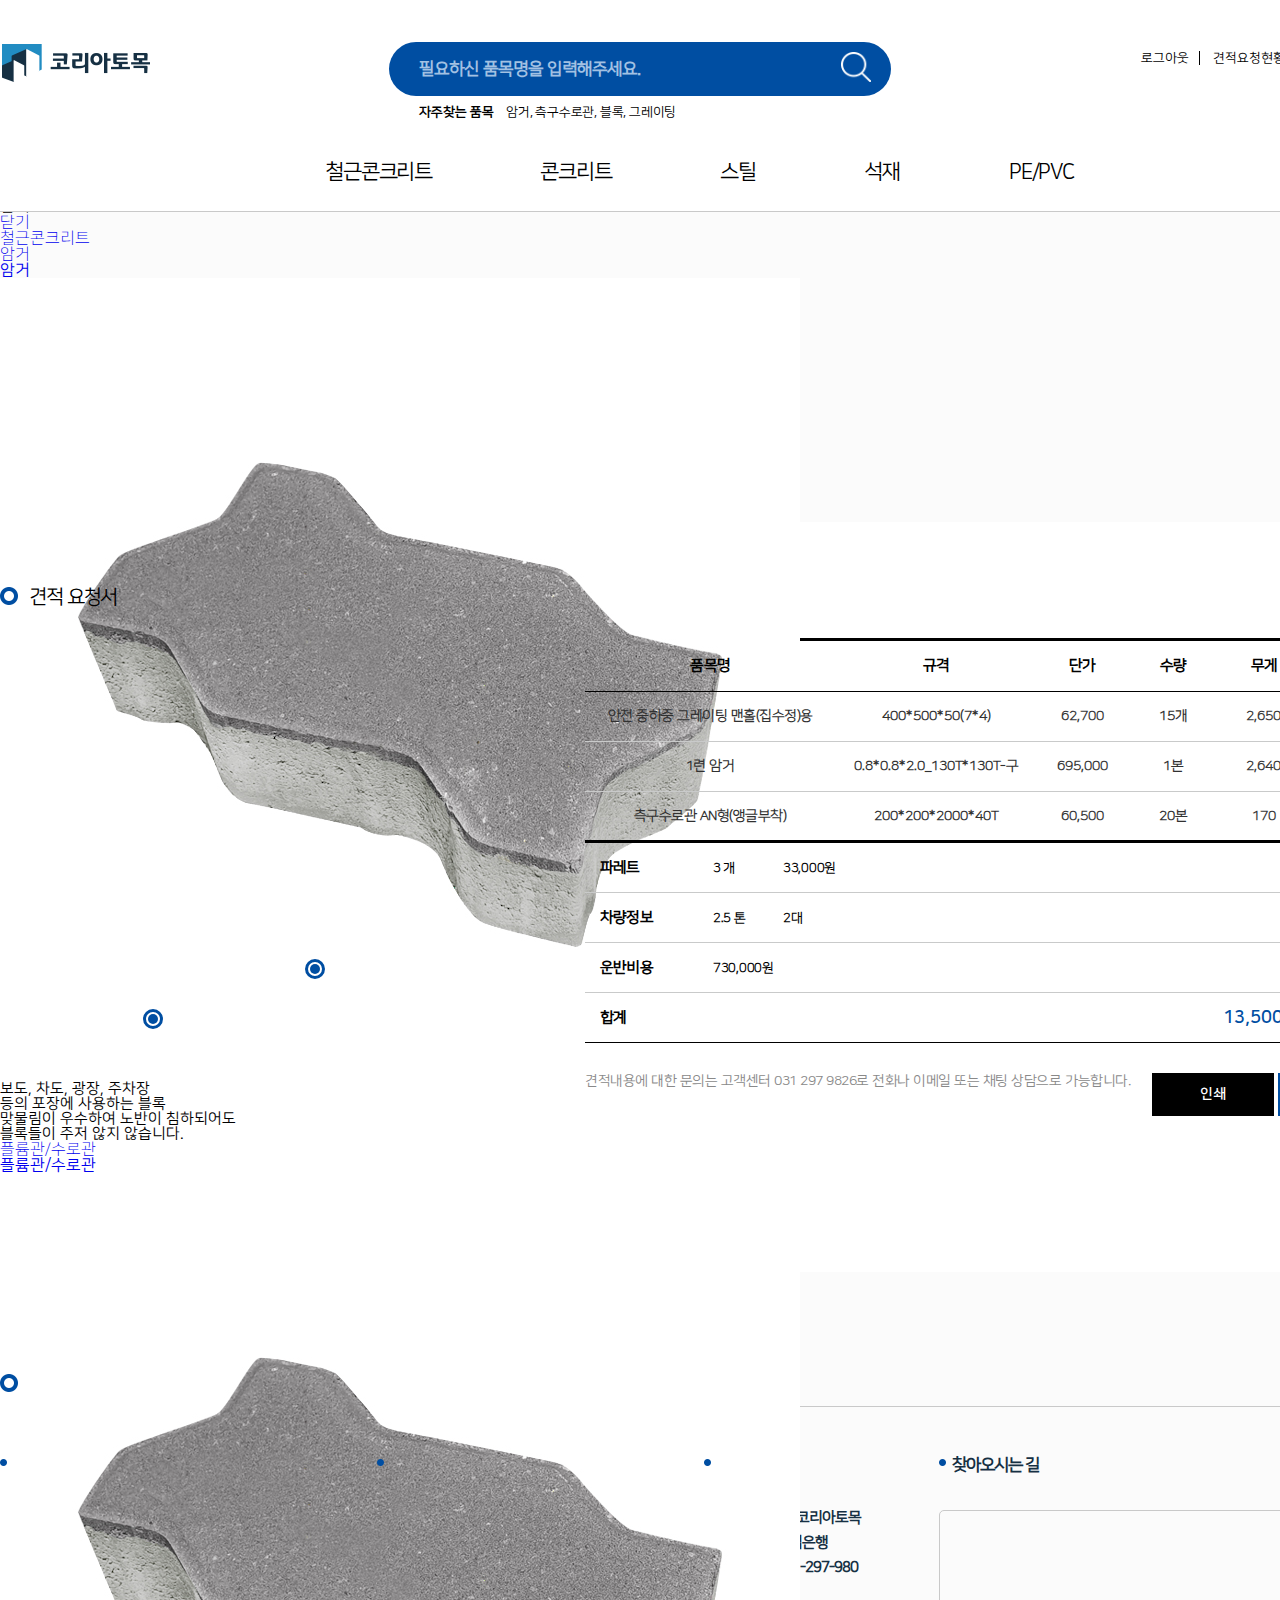
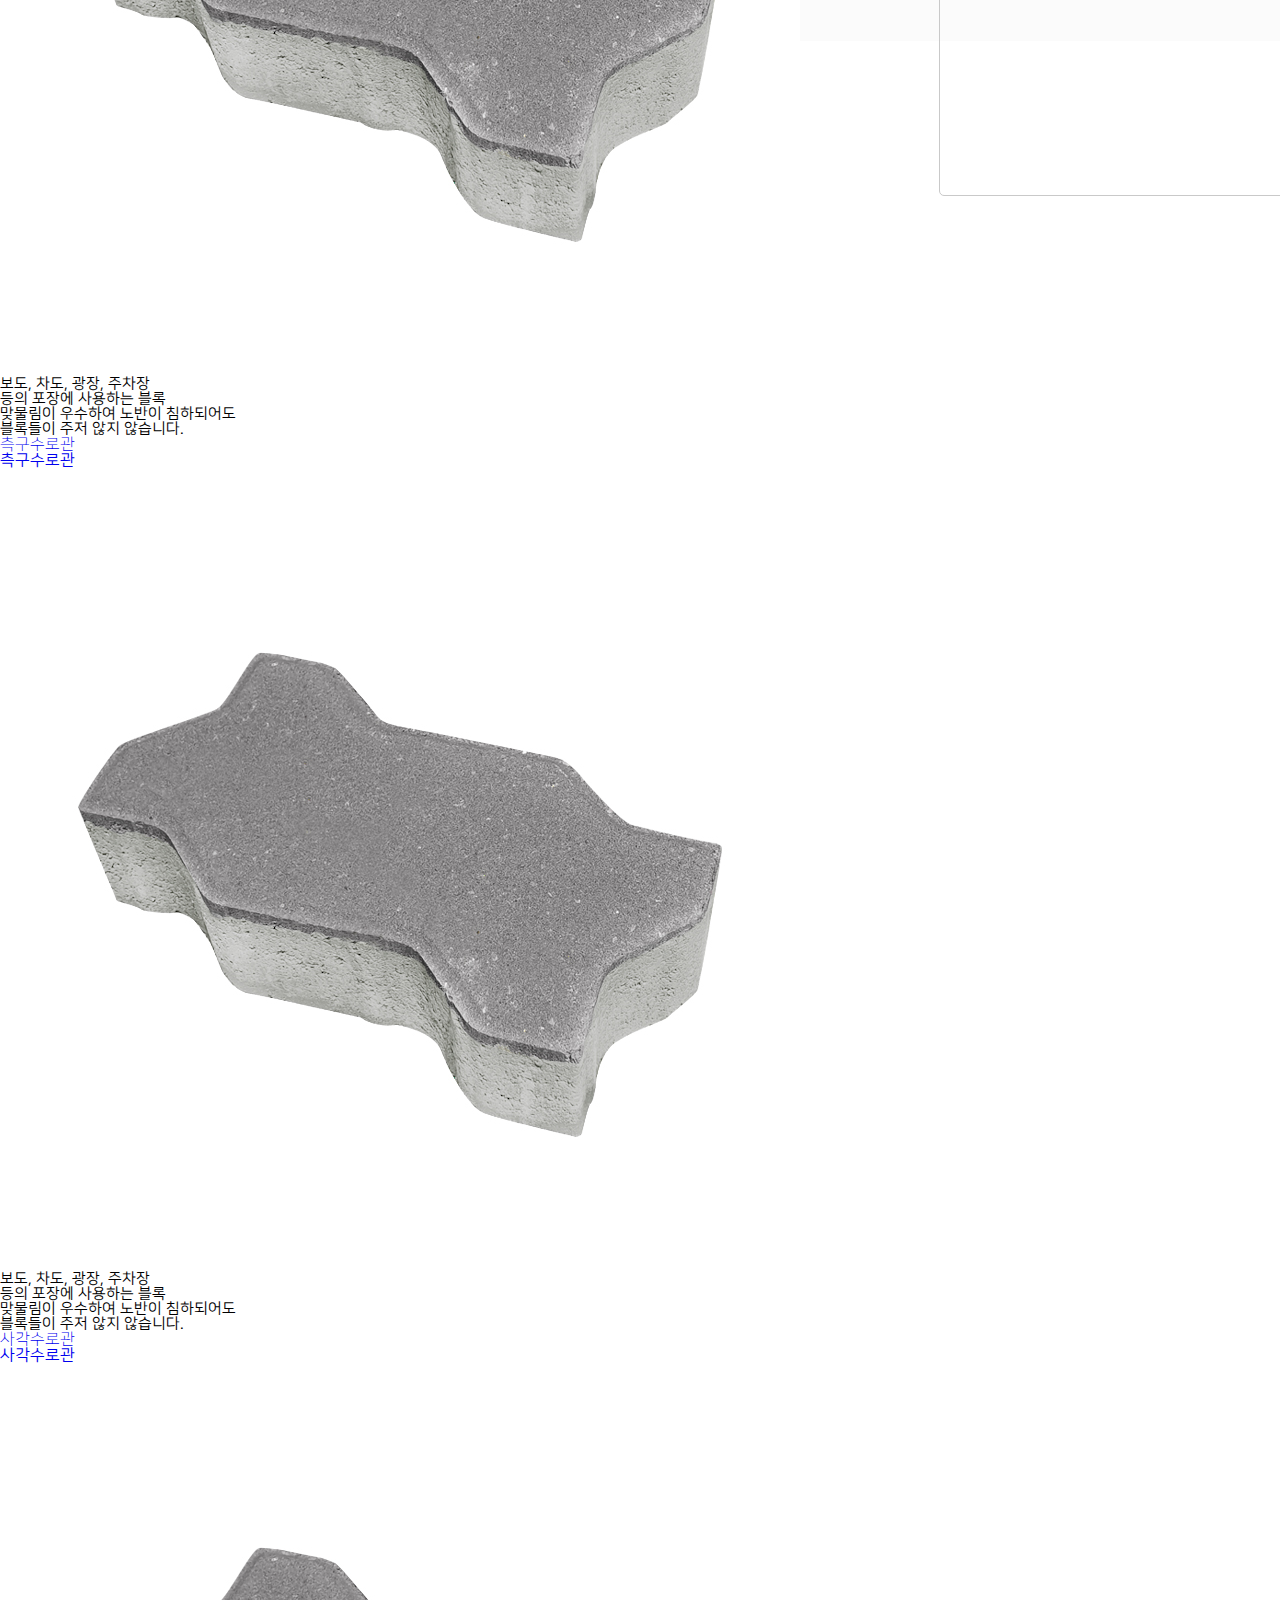
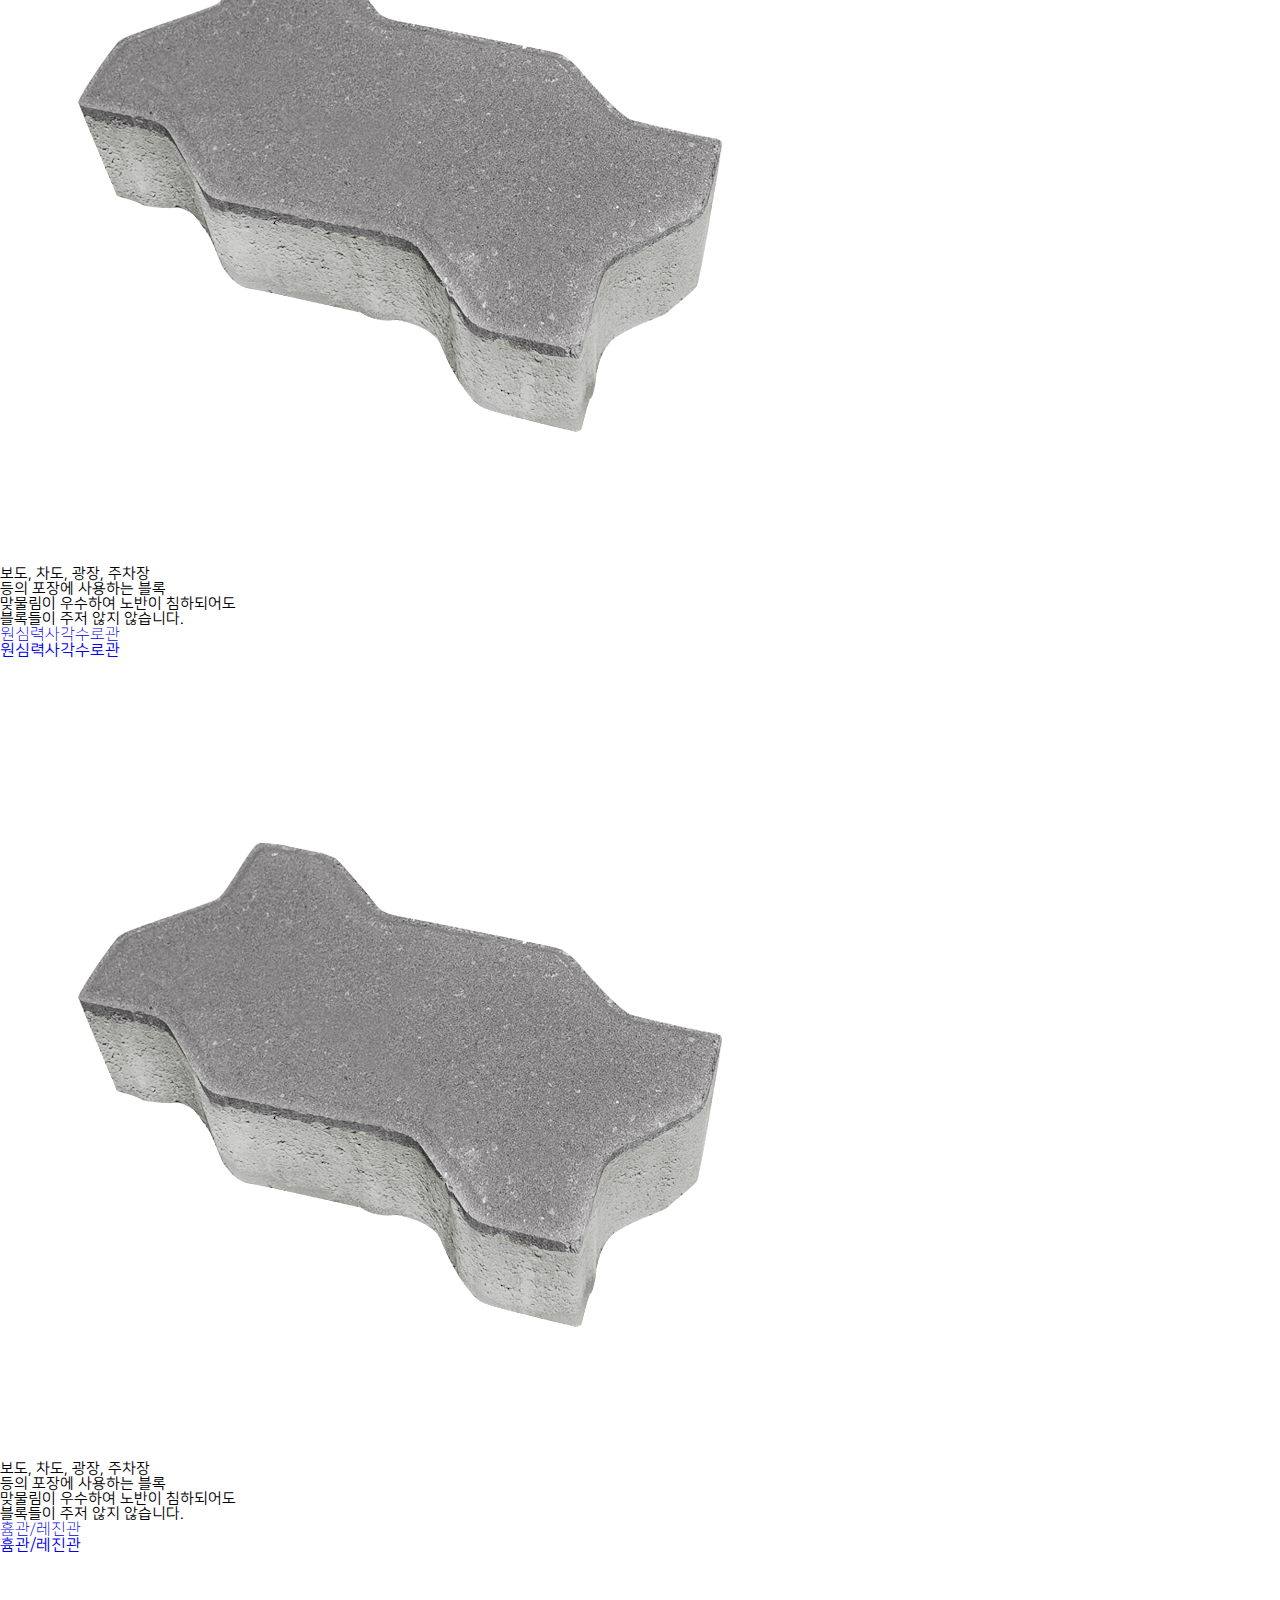
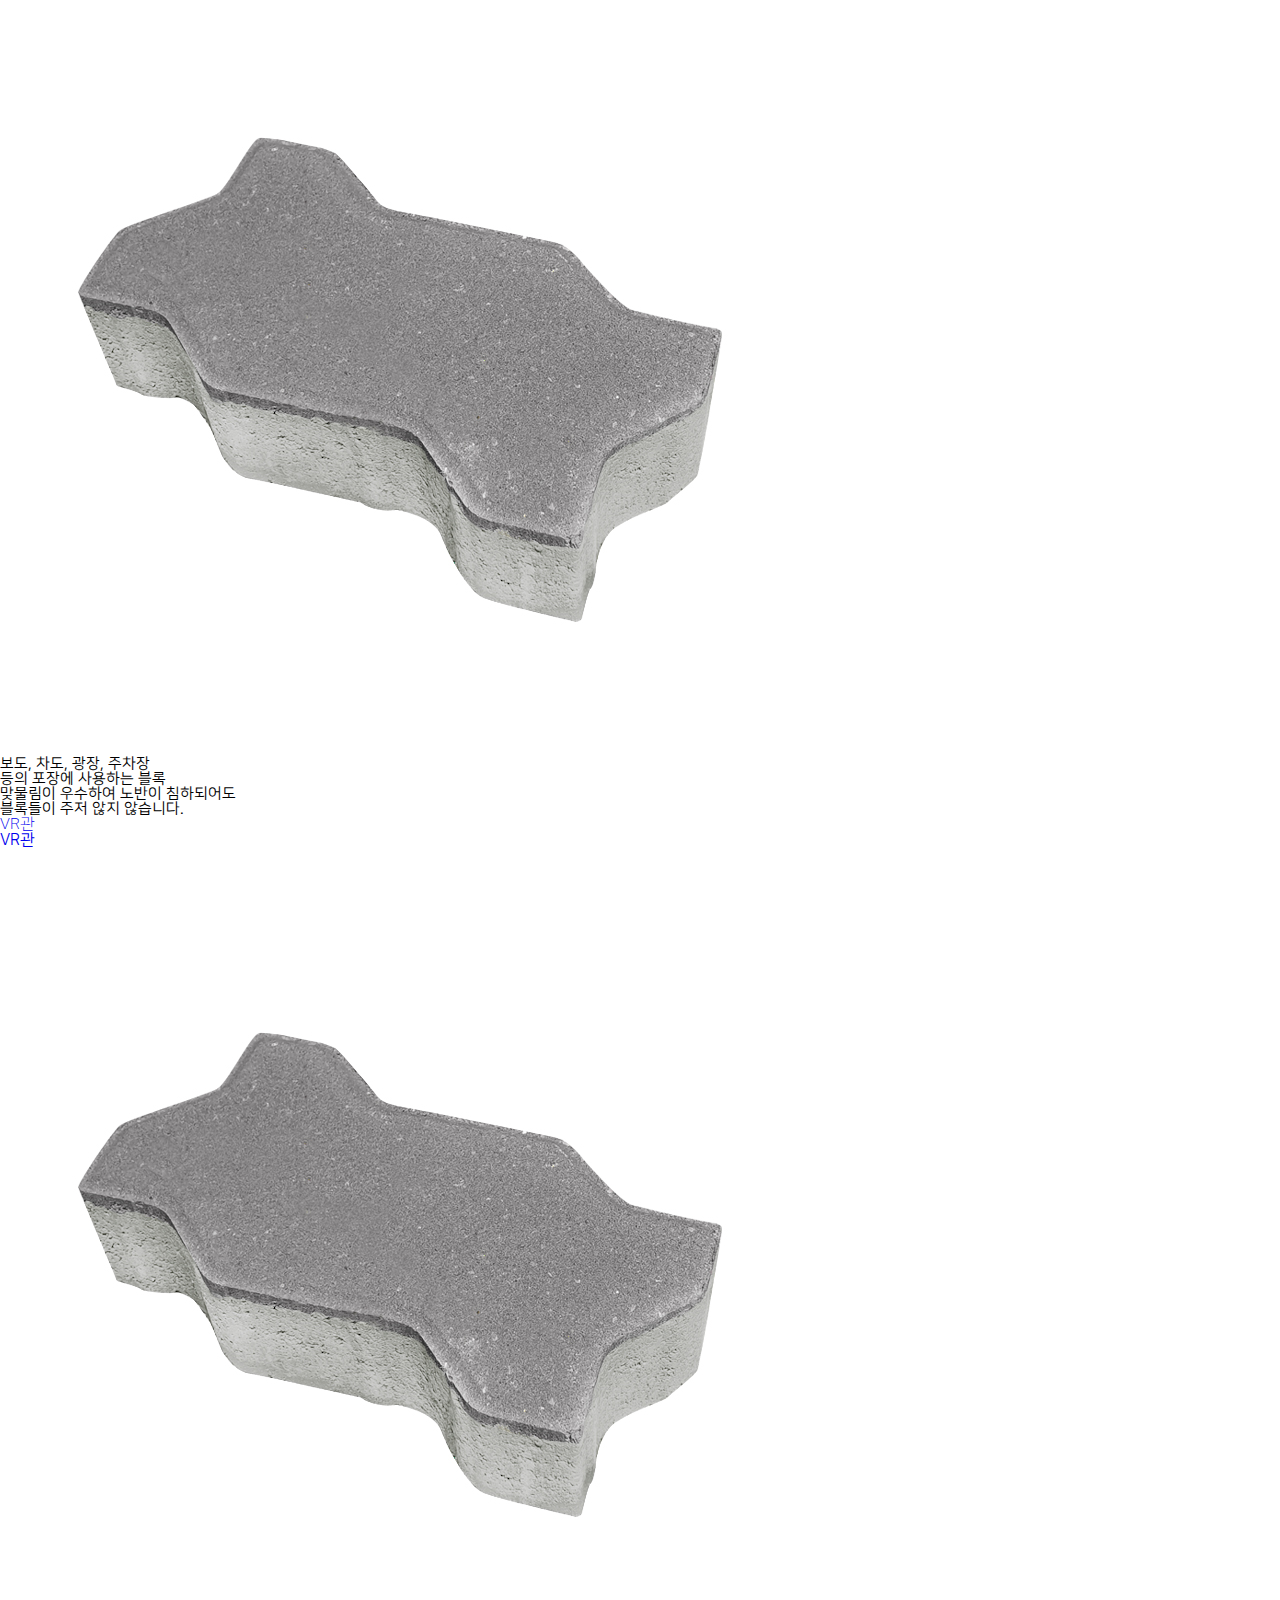
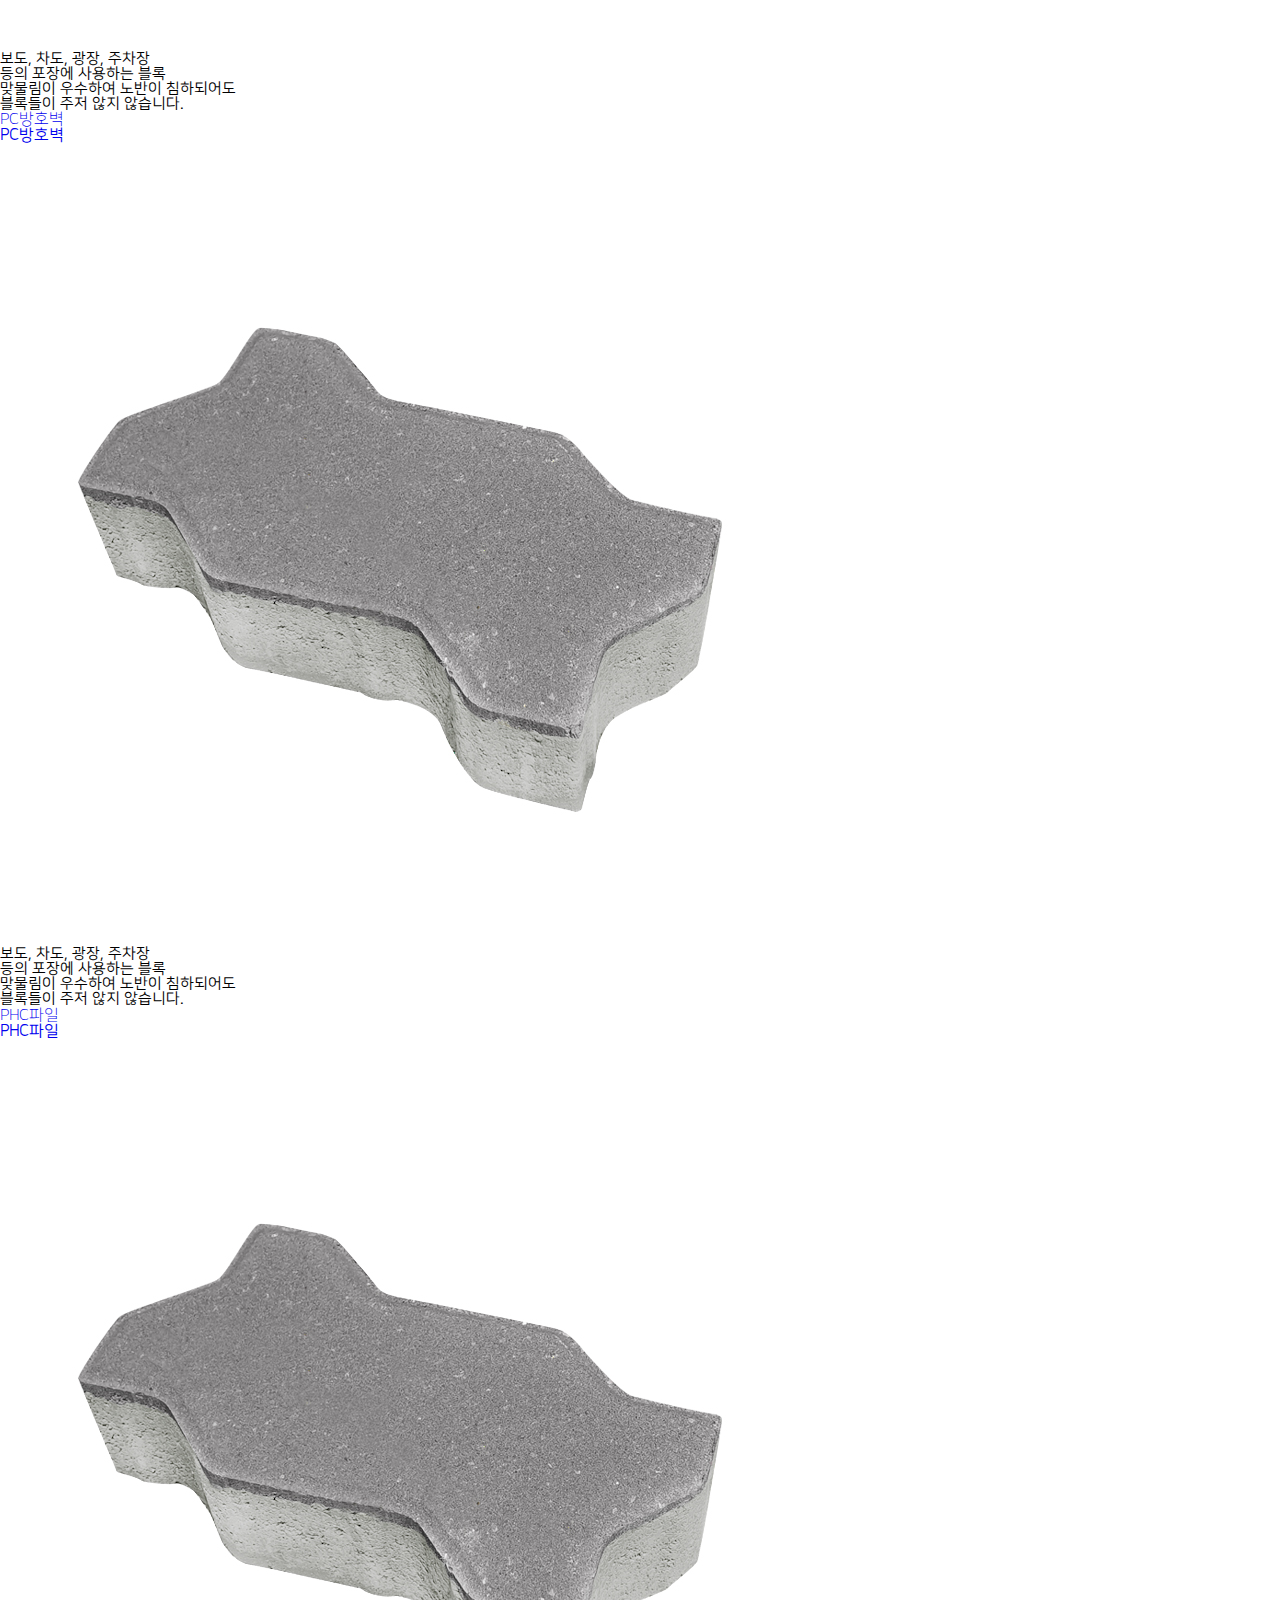
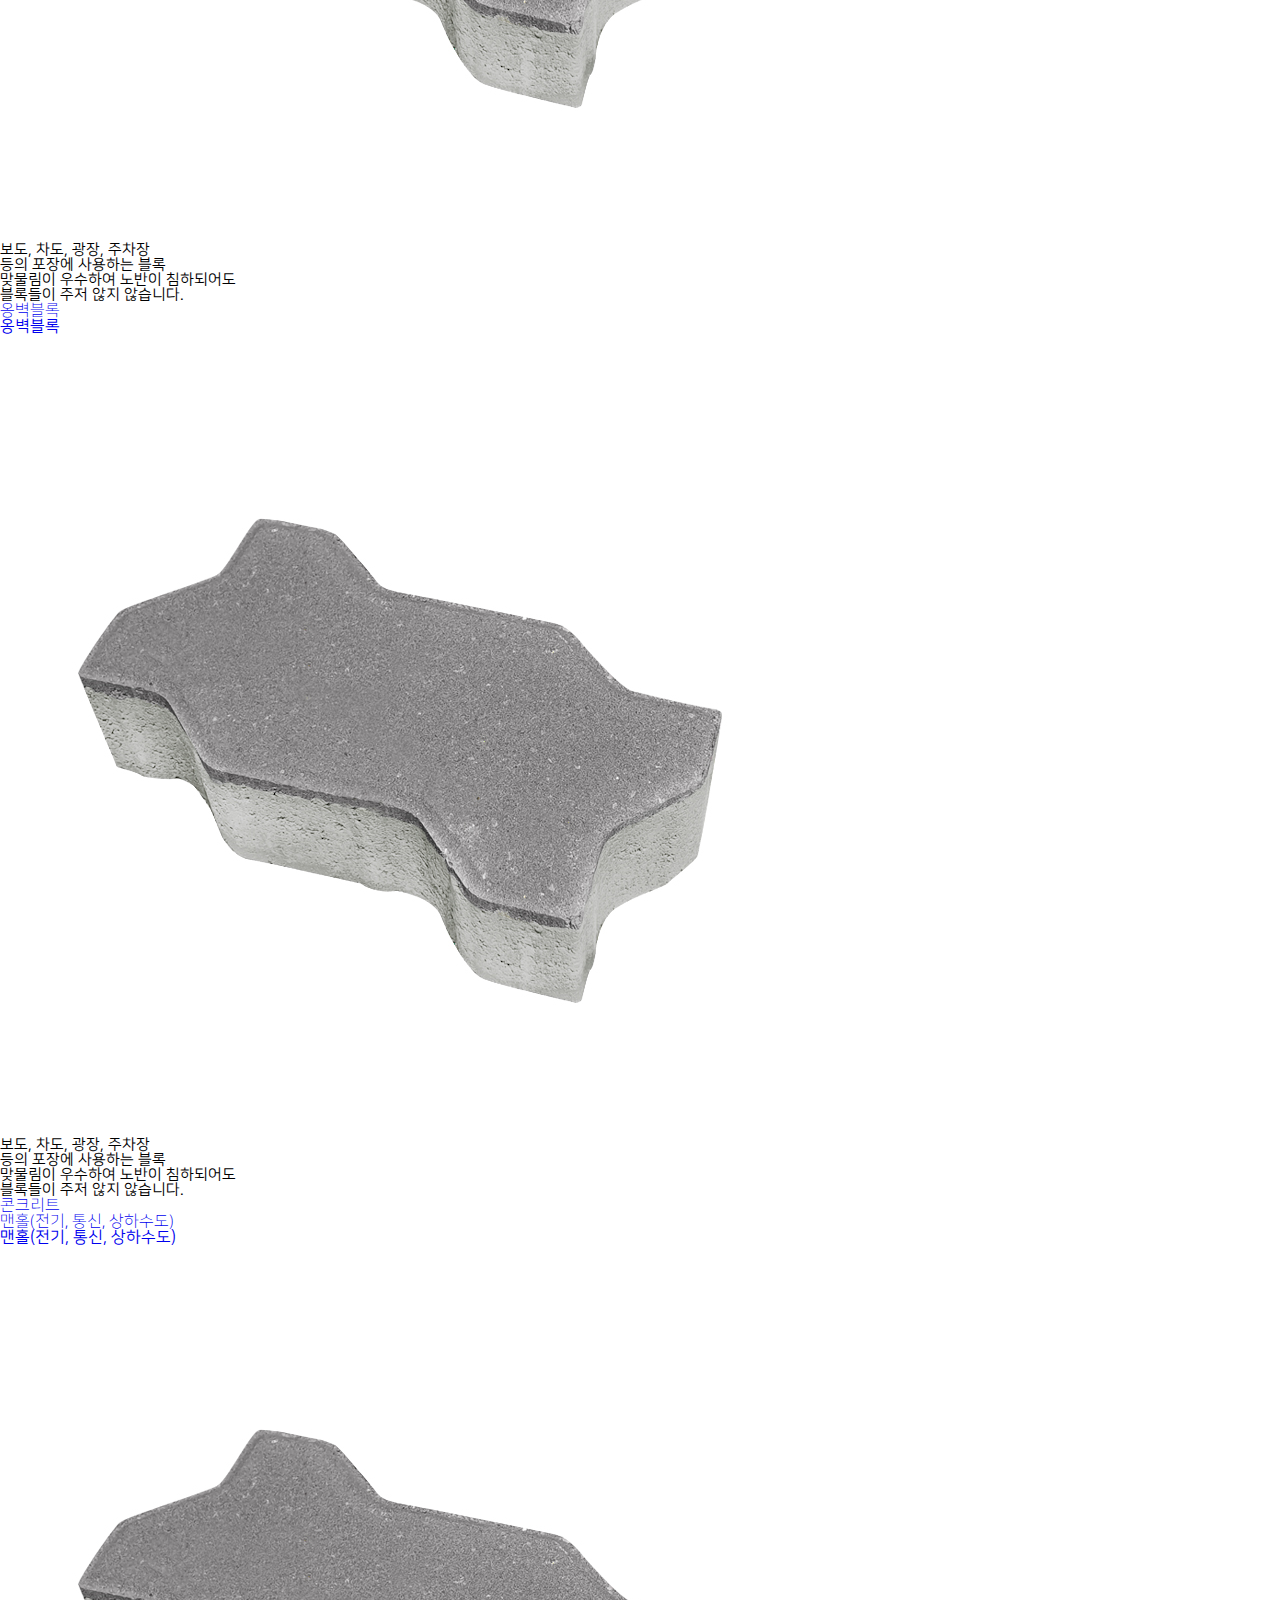
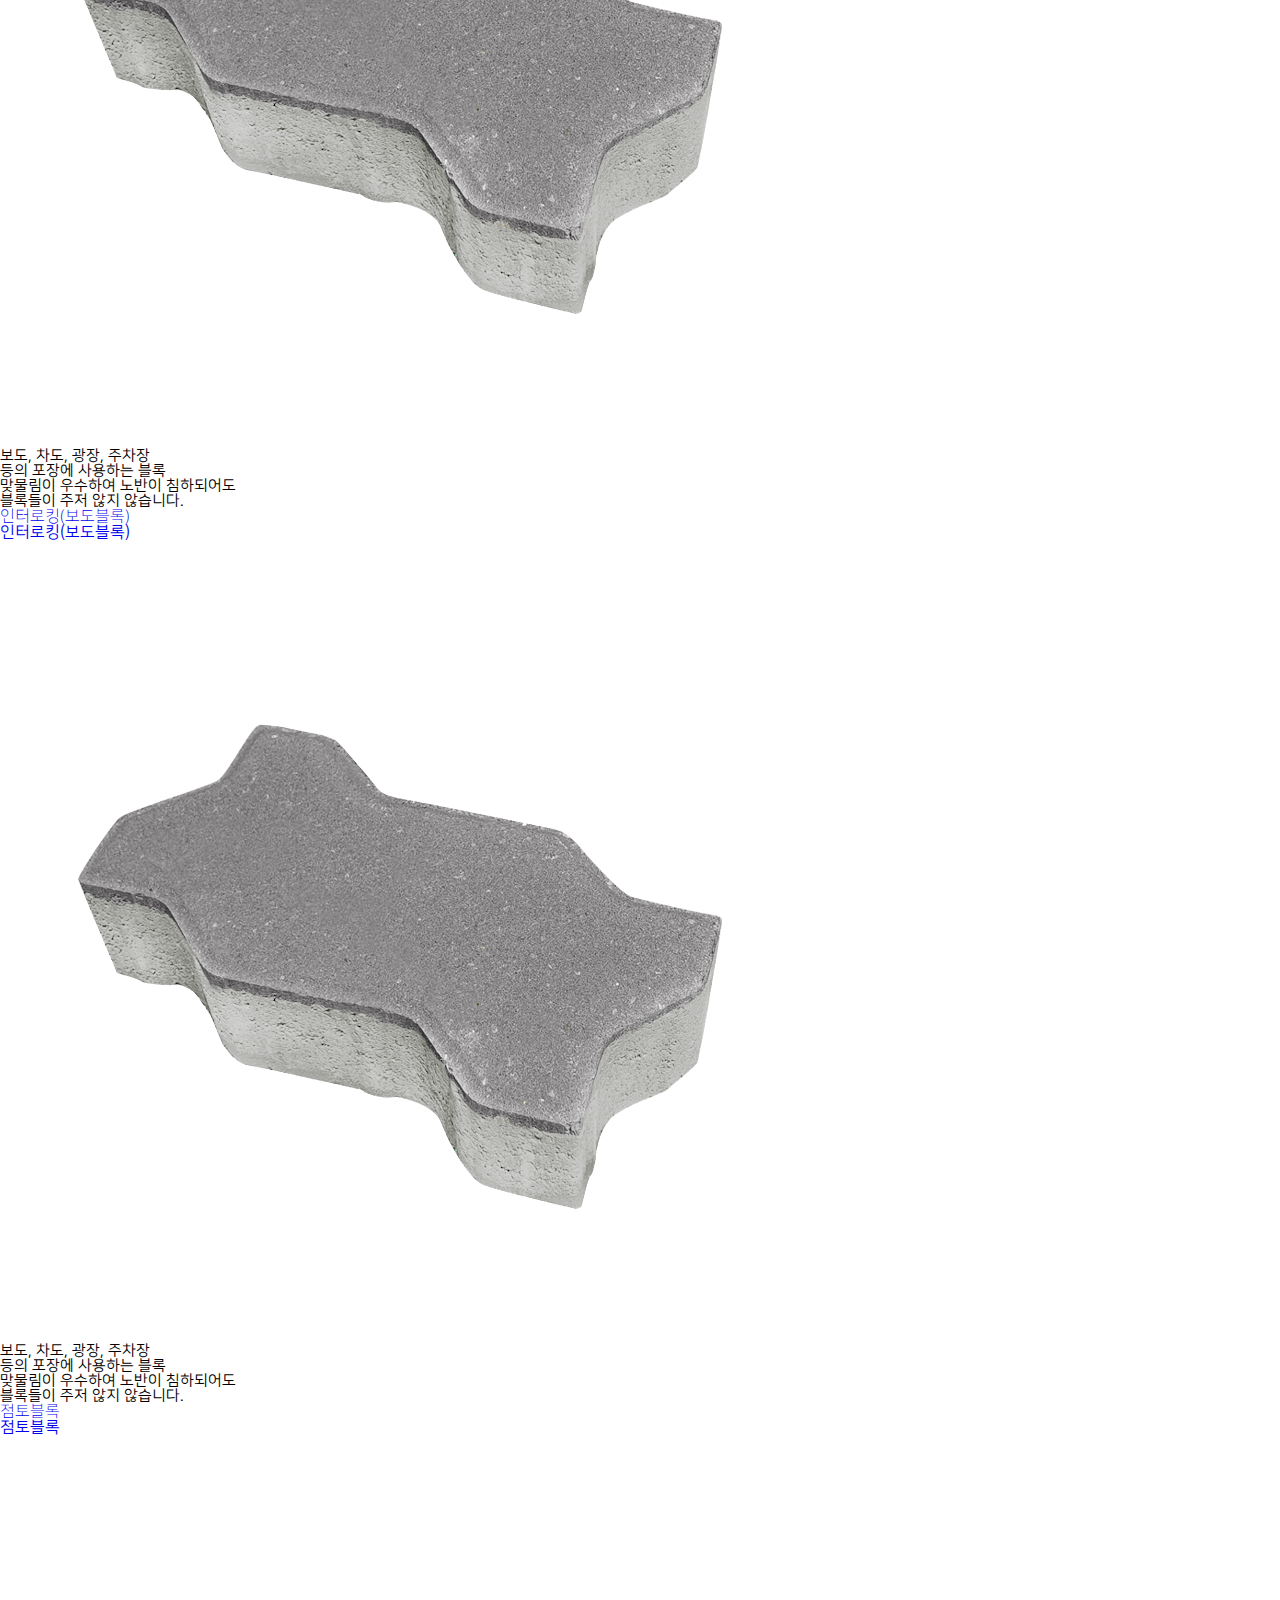
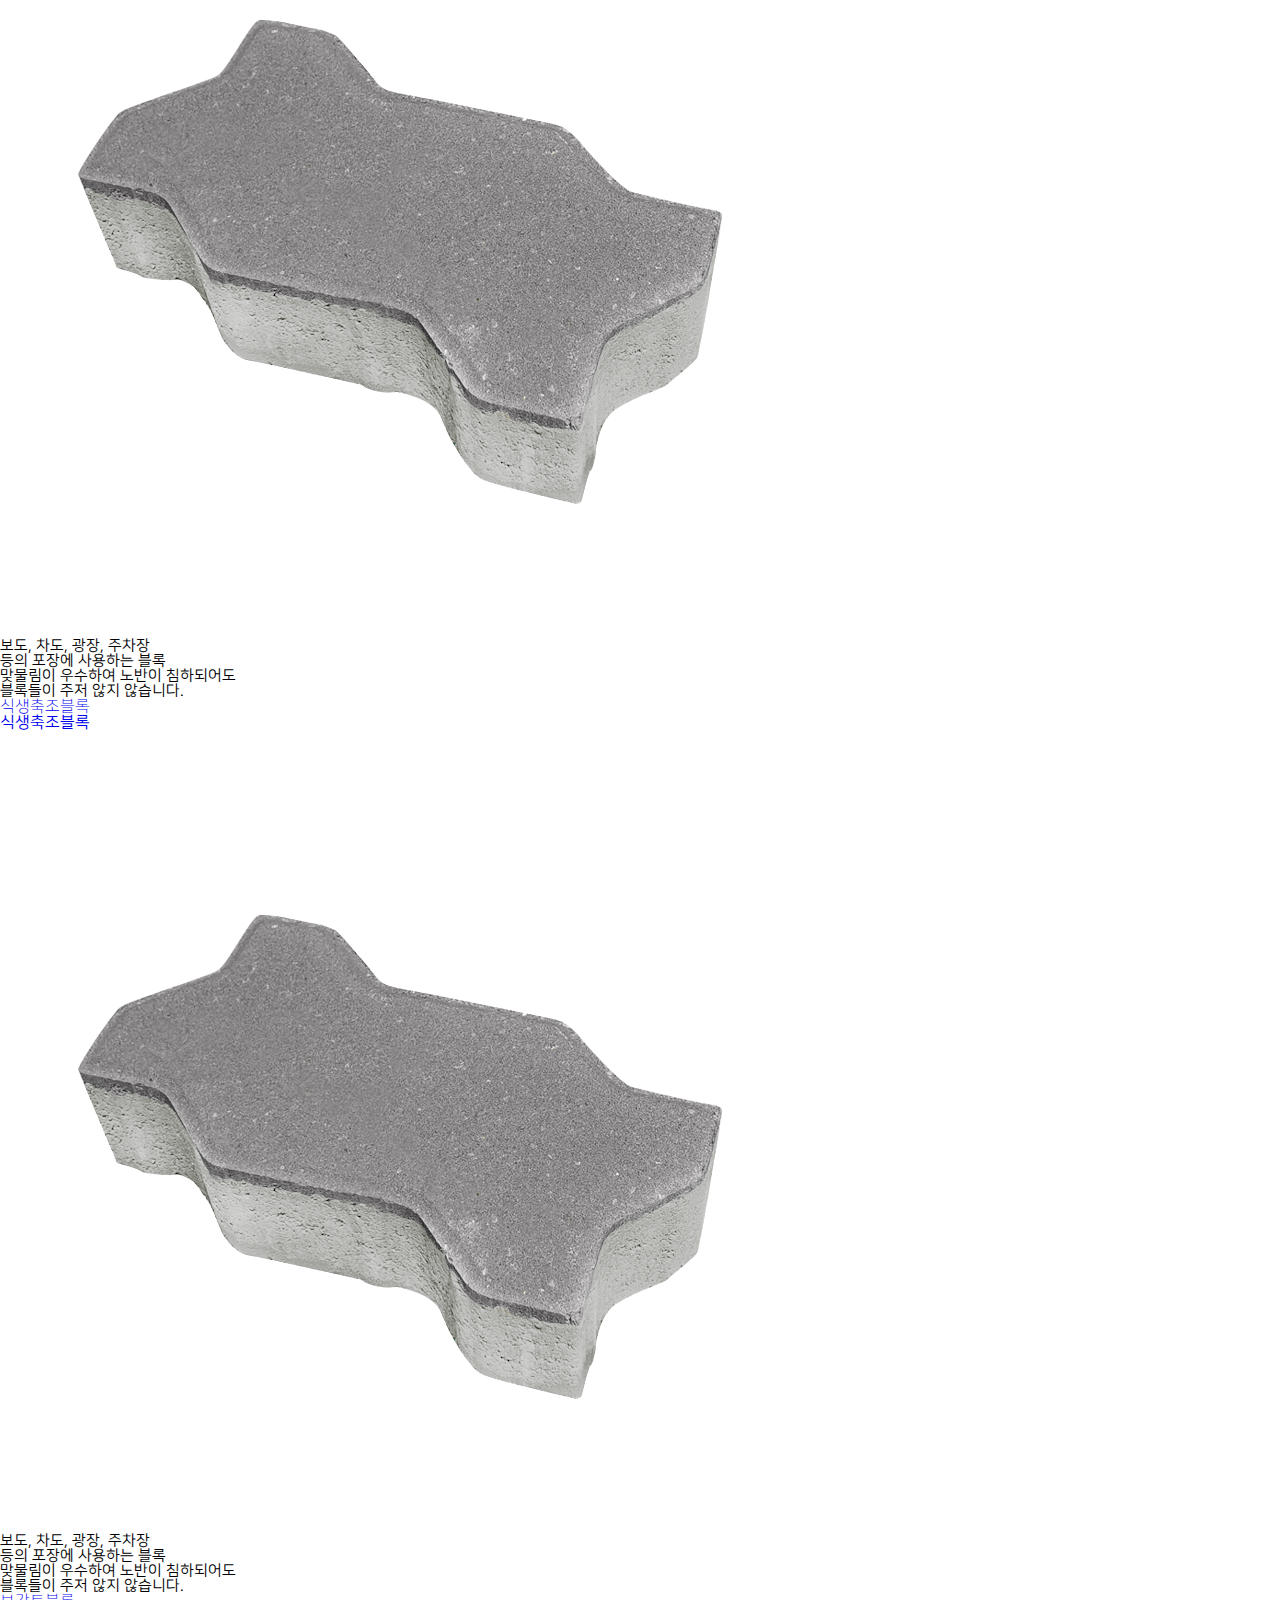
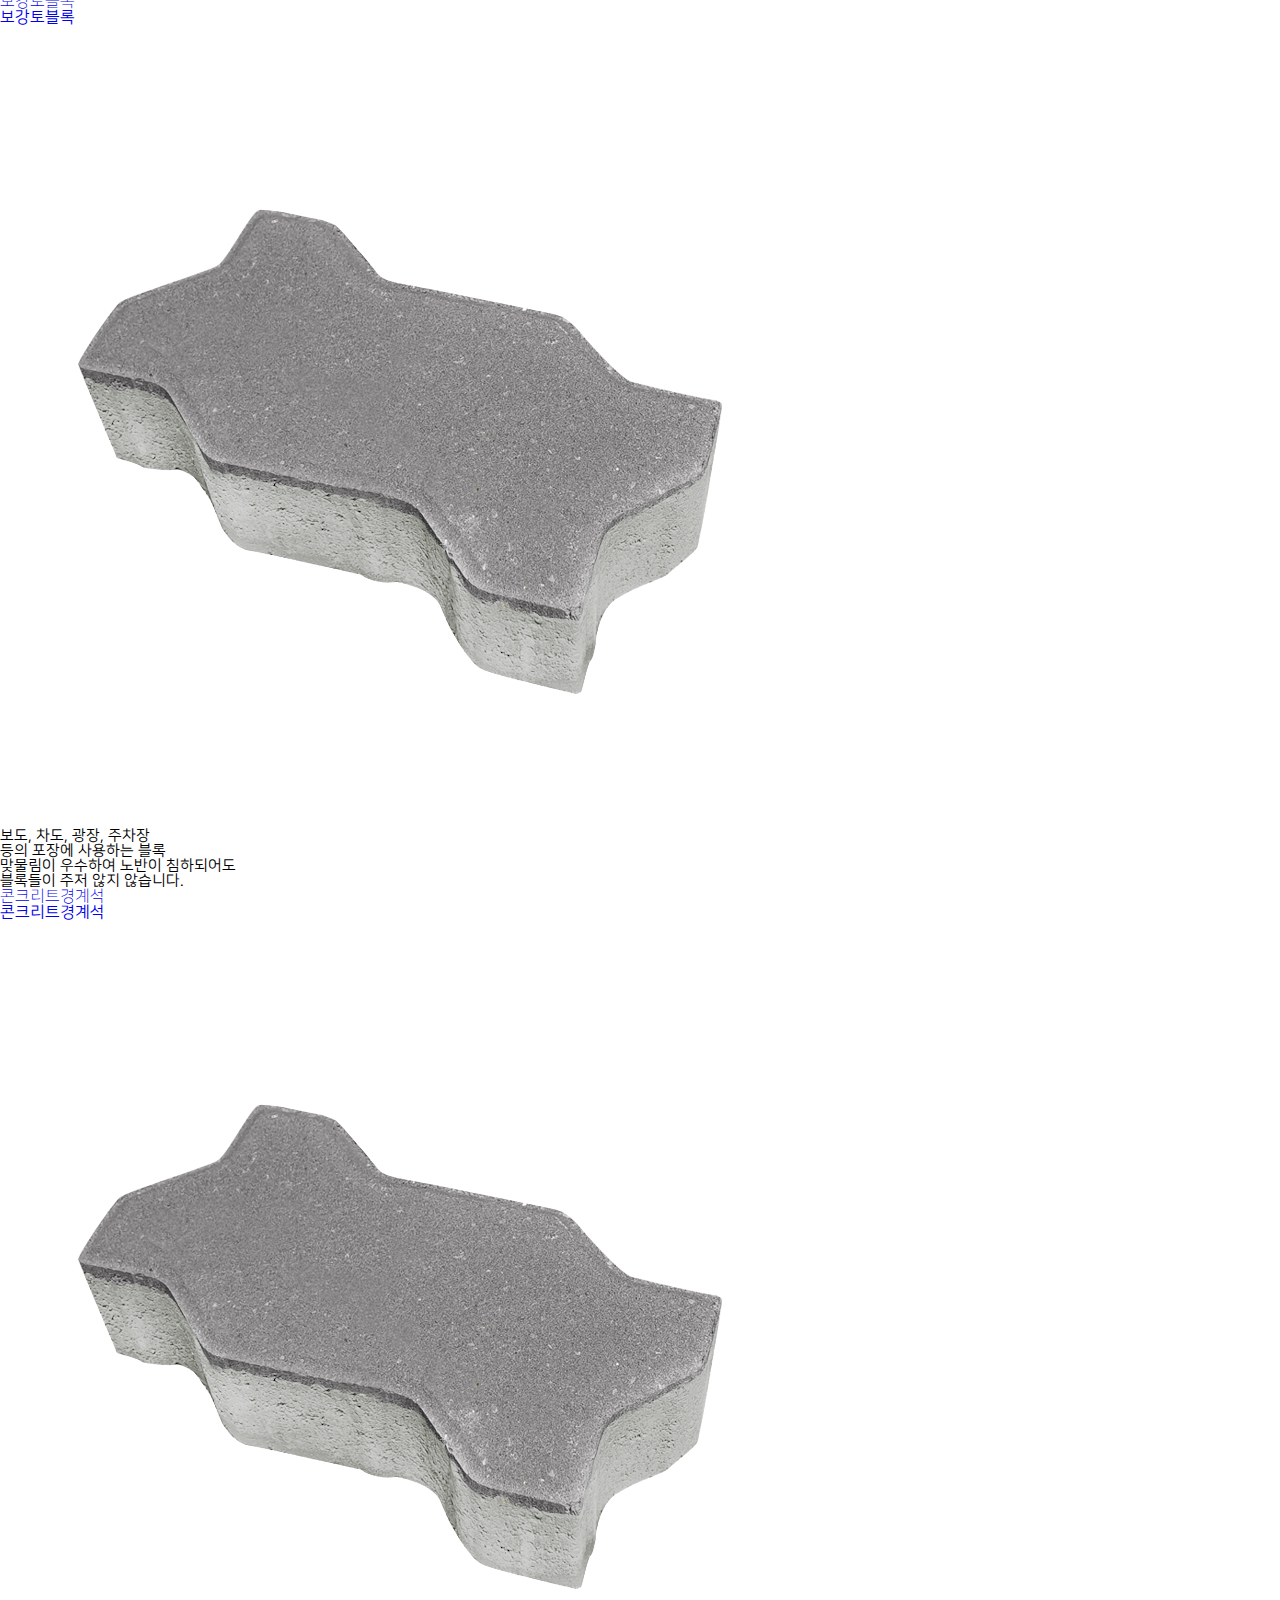
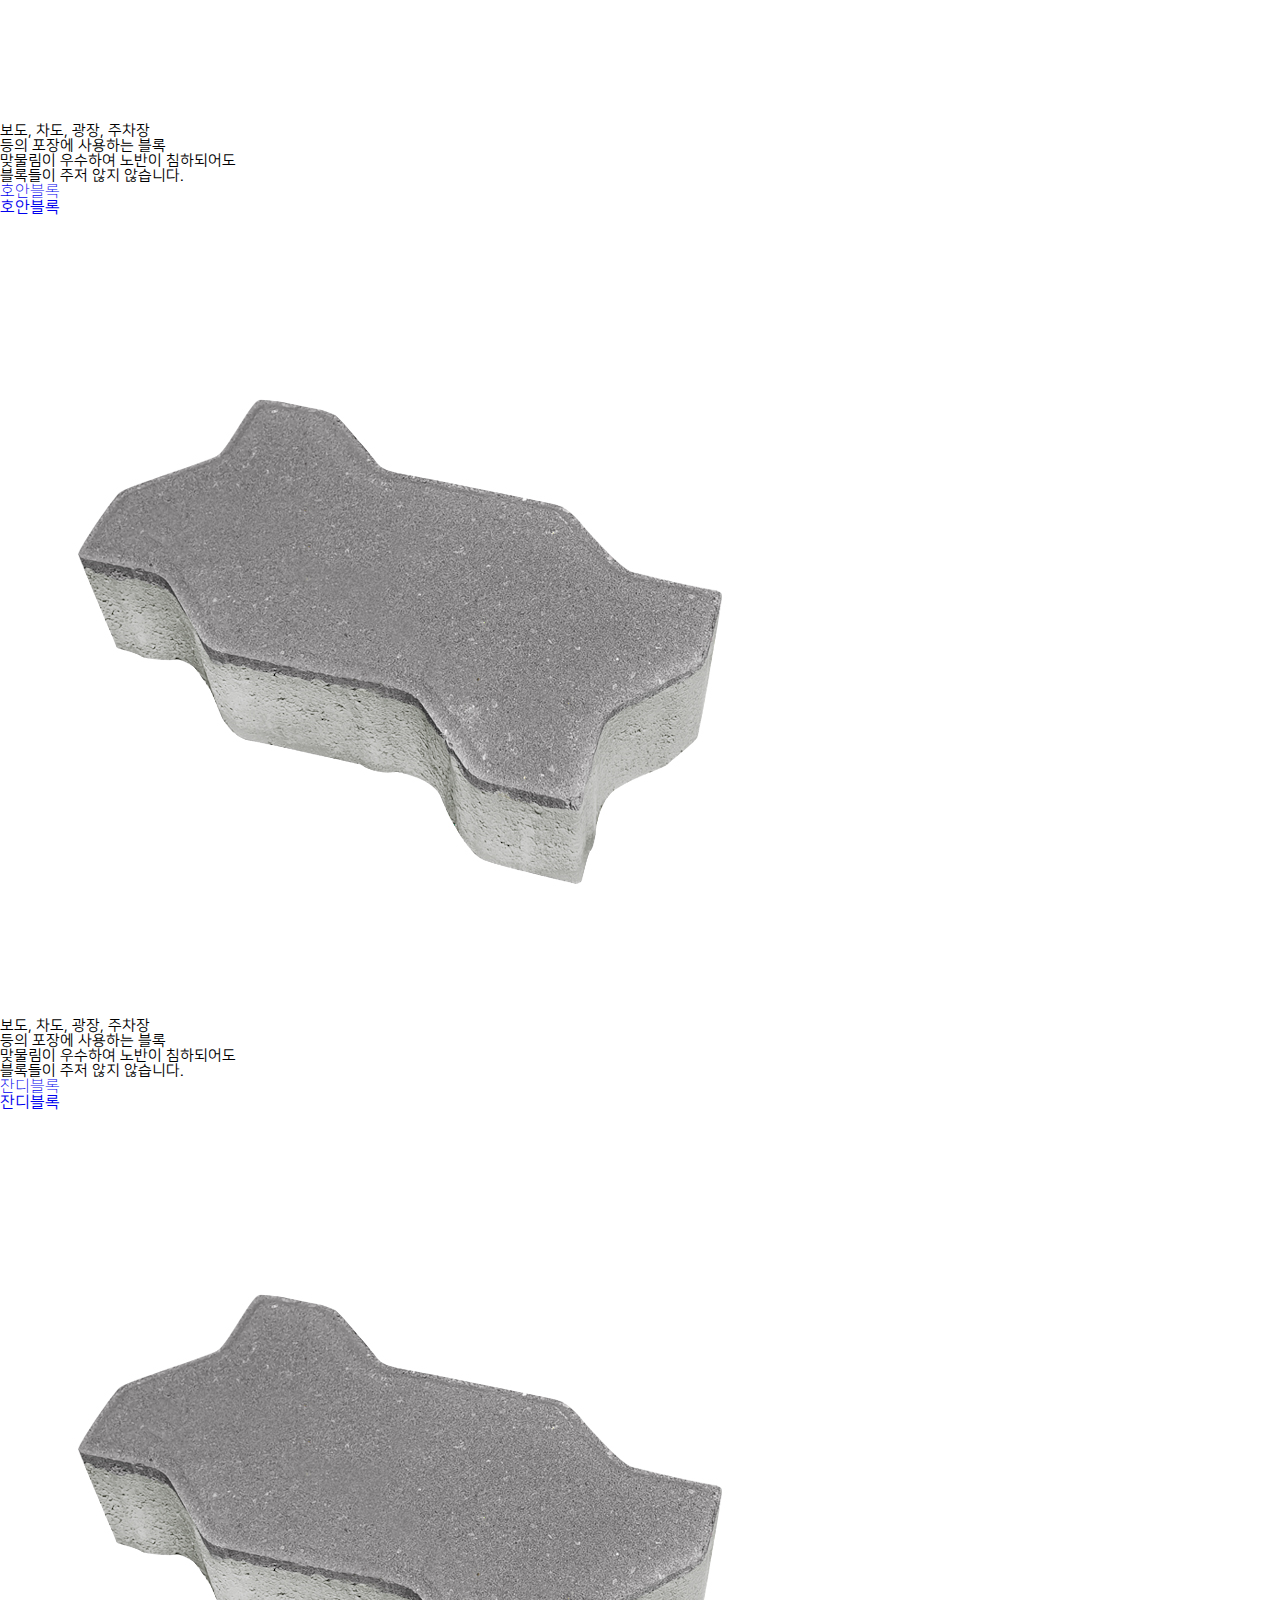
<file: print.html>
<!DOCTYPE html>
<html lang="en">
<head>
    <meta charset="UTF-8">
    <meta name="viewport" content="width=device-width, initial-scale=1.0">
    <title>Document</title>
    <link rel="stylesheet" href="./css/print.css">
</head>
<body>
    <div>
        <div class="paper">
            <div class="content">
                <header>
                    <div class="contentTop">
                        <div class="contentL">
                            <h1>견적서</h1>
                            <div class="information">
                                <div class="companyName">업체명</div>
                                <div class="person">담당자명</div>
                                <div class="phone">연락처</div>
                                <div class="title">제목</div>
                            </div>
                        </div>
                        <div class="contentR">
                            <h2>코리아토목</h2>
                            <h3>123-45-67890</h3>
                            <address>
                                경기도 수원시 권선구 서수원로 63번길 181<br>
                                대표  이재혁<br>
                                전화 031-297-9825<br>
                                팩스 031-297-9899<br>
                            </address>
                            <div class="date">
                                견적일자 : 2023.<span></span>
                            </div>
                        </div>
                    </div>
                </header>
                <main>
                    <table>
                        <tr>
                            <th>품목코드</th>
                            <th>품목명</th>
                            <th>규격</th>
                            <th>수량</th>
                            <th>단가</th>
                            <th>금액</th>
                        </tr>
                    </table>
                    <div class="detail"></div>
                    <table>
                        <tr>
                            <td>견적금액 합계</td>
                            <td><span></span>원</td>
                        </tr>
                    </table>
                </main>
                <footer>
                    <div class="contentBottom">
                        <div class="BottomL">
                            <p class="name">담당자</p>
                            <p>
                                온라인영업부 과장 유호동 <br>
                                031-297-9825 / 010-9870-5643 <br>
                                uhdong@ktomok.com <br>
                                https;//www.ktomok.com <br>
                            </p>
                        </div>
                        <div class="BottomR">
                            <p class="bank">
                                입금은행
                            </p>
                            <p>
                                기업은행  629-002323-01-013  예금주 코리아토목
                            </p>
                            <p class="Notice">
                                견적시유의사항 
                            </p>
                            <p>
                                . 본 견적서의 유효기간은 7일 입니다. <br>
                                . 발주 전 재고 유무를 다시 확인하여 주시기 바랍니다. <br>
                                . 발주는 입금 후 진행 합니다. <br>  
                            </p>
                        </div>
                    </div>
                </footer>
            </div>   
        </div>
    </div>
    <script src="./js/code.jquery.com_jquery-3.7.0.min.js"></script>
    <script src="./js/print.js"></script>
</body>
</html>
</file>
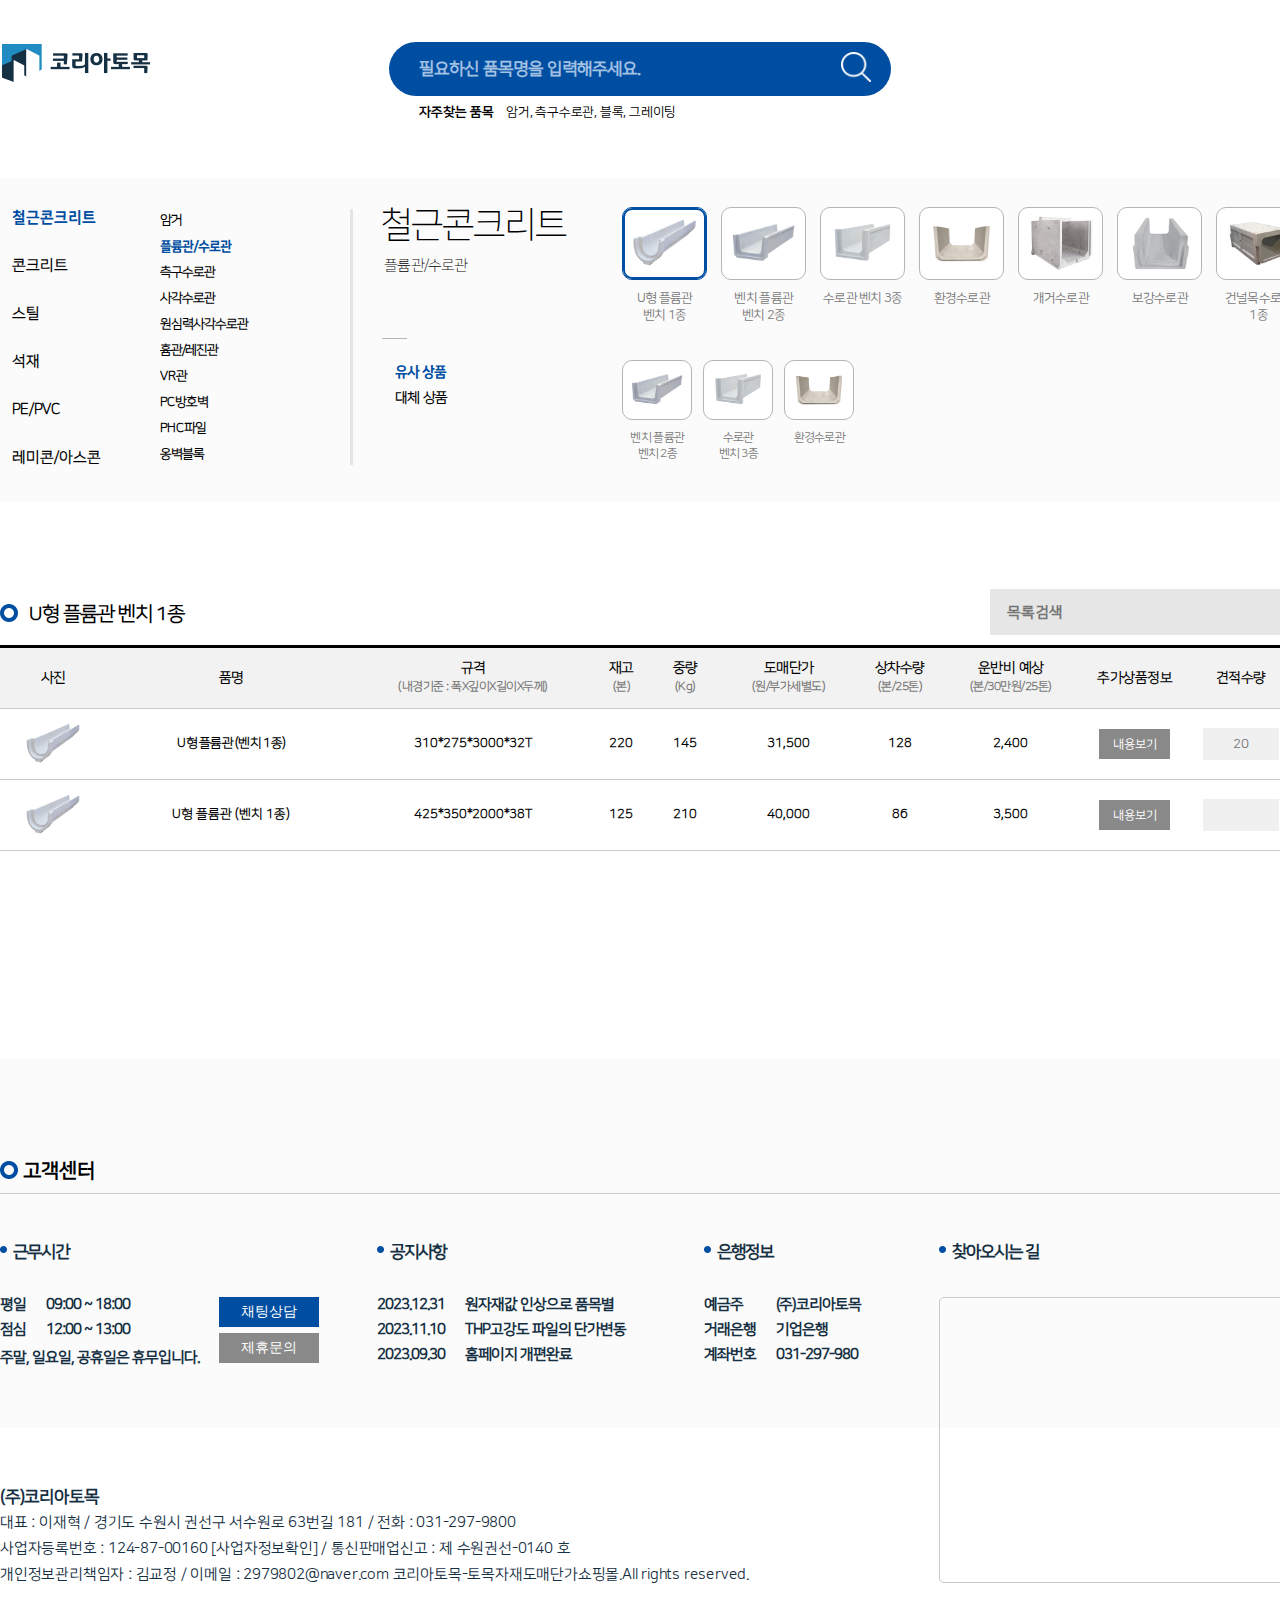
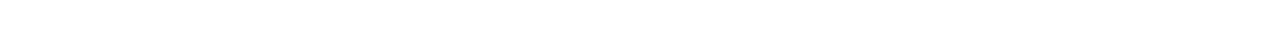
<file: product.html>
<!DOCTYPE html>
<html lang="ko">
<head>
    <meta charset="UTF-8">
    <meta name="viewport" content="width=device-width, initial-scale=1.0">
    <title>코리아토목 사용자</title>
    <link rel="stylesheet" href="./css/reset.css">
    <link rel="stylesheet" href="./css/product.css">
</head>
<body>
    <div id="wrap">
        <header class="header">
            <div class="innerWrap">
                <div class="headerWrap">
                    <div class="logo">
                        <a href="./index.html">
                            <img src="./img/logo.png" alt="코리아토목 logo"> 
                        </a>
                    </div>
                    <div class="search">
                        <form >
                            <input type="text" placeholder="필요하신 품목명을 입력해주세요.">
                            <button type="submit">버튼</button>
                        </form>
                        <table class="searchBottom">
                            <tr>
                                <th>자주찾는 품목</th> 
                                <td>암거, 측구수로관, 블록, 그레이팅</td>
                            </tr>
                        </table>
                    </div>
                    <div class="login">
                        <a href="./login.html">로그인</a>
                        <a href="./join.html">회원가입</a>
                    </div>
                </div>
            </div>
        </header>
        <section class="productNavigationSection">
            <div class="innerWrap">
                <div class="classify">
                    <div class="productNavigation">
                        <div class="MainCategory">
                            <ul class="firstDepth">
                                <li>
                                    <a href="javascript:" title="철근콘크리트" id="titleClick0">철근콘크리트</a>
                                    <ul class="secoudDepth selected">
                                        <li><a href="javascript:" title="암거">암거</a></li>
                                        <li><a href="javascript:" title="플륨관/수로관" class="firstSelect">플륨관/수로관</a></li>
                                        <li><a href="javascript:" title="측구수로관">측구수로관</a></li>
                                        <li><a href="javascript:" title="사각수로관">사각수로관</a></li>
                                        <li><a href="javascript:" title="원심력사각수로관">원심력사각수로관</a></li>
                                        <li><a href="javascript:" title="흄관/레진관">흄관/레진관</a></li>
                                        <li><a href="javascript:" title="VR관"><span>VR</span>관</a></li>
                                        <li><a href="javascript:" title="PC방호벽"><span>PC</span>방호벽</a></li>
                                        <li><a href="javascript:" title="PHC파일"><span>PHC</span>파일</a></li>
                                        <li><a href="javascript:" title="옹벽블록">옹벽블록</a></li>
                                    </ul>
                                </li>
                                <li>
                                    <a href="javascript:" title="콘크리트" id="titleClick1">콘크리트</a>
                                    <ul class="secoudDepth classifyA2">
                                        <li><a href="javascript:" title="맨홀(전기, 통신, 상하수도)">맨홀(전기, 통신, 상하수도)</a></li>
                                        <li><a href="javascript:" title="인터로킹(보도블록)">인터로킹(보도블록)</a></li>
                                        <li><a href="javascript:" title="점토블록">점토블록</a></li>
                                        <li><a href="javascript:" title="식생축조블록">식생축조블록</a></li>
                                        <li><a href="javascript:" title="보강토블록">보강토블록</a></li>
                                        <li><a href="javascript:" title="콘크리트경계석">콘크리트경계석</a></li>
                                        <li><a href="javascript:" title="호안블록">호안블록</a></li>
                                        <li><a href="javascript:" title="잔디블록">잔디블록</a></li>
                                        <li><a href="javascript:" title="콘크리트벽돌">콘크리트벽돌</a></li>
                                        <li><a href="javascript:" title="가로등기초">가로등기초</a></li>
                                        <li><a href="javascript:" title="빗물받이블록">빗물받이블록</a></li>
                                        <li><a href="javascript:" title="가로수보호판">가로수보호판</a></li>
                                        <li><a href="javascript:" title="PC트렌치"><span>PC</span>트렌치</a></li>
                                        <li><a href="javascript:" title="레디락블록">레디락블록</a></li>
                                    </ul>
                                </li>
                                <li>
                                    <a href="javascript:" title="스틸" id="titleClick2">스틸</a>
                                    <ul class="secoudDepth">
                                        <li><a href="javascript:" title="주철뚜껑">주철뚜껑</a></li>
                                        <li><a href="javascript:" title="무소음트렌치">무소음트렌치</a></li>
                                        <li><a href="javascript:" title="그레이팅">그레이팅</a></li>
                                        <li><a href="javascript:" title="중하중 그레이팅">중하중 그레이팅</a></li>
                                        <li><a href="javascript:" title="디자인 그레이팅">디자인 그레이팅</a></li>
                                        <li><a href="javascript:" title="SUS그레이팅"><span>SUS</span>그레이팅</a></li>
                                        <li><a href="javascript:" title="파형강관">파형강관</a></li>
                                    </ul>
                                </li>
                                <li>
                                    <a href="javascript:" title="석재" id="titleClick3">석재</a>
                                    <ul class="secoudDepth">
                                        <li><a href="javascript:" title="화강경계석">화강경계석</a></li>
                                        <li><a href="javascript:" title="기타화강석">기타화강석</a></li>
                                        <li><a href="javascript:" title="돌망태(개비온)">돌망태(개비온)</a></li>
                                    </ul>
                                </li>
                                <li>
                                    <a href="javascript:" title="PE/PVC" id="titleClick4"><span>PE/PVC</span></a>
                                    <ul class="secoudDepth classifyA3">
                                        <li><a href="javascript:" title="PE이중벽관"><span>PE</span>이중벽관</a></li>
                                        <li><a href="javascript:" title="PE다중벽관"><span>PE</span>다중벽관</a></li>
                                        <li><a href="javascript:" title="고강성PVC이중벽관">고강성<span>PVC</span>이중벽관</a></li>
                                        <li><a href="javascript:" title="PE/PY"><span>PE/PY</span></a></li>
                                        <li><a href="javascript:" title="THP관"><span>THP</span>관</a></li>
                                        <li><a href="javascript:" title="PVC관"><span>PVC</span>관</a></li>
                                        <li><a href="javascript:" title="HDPE관"><span>HDPE</span>관</a></li>
                                        <li><a href="javascript:" title="카스토퍼">카스토퍼</a></li>
                                        <li><a href="javascript:" title="그레이팅덮개">그레이팅덮개</a></li>
                                        <li><a href="javascript:" title="플라스틱 그레이팅">플라스틱 그레이팅</a></li>
                                        <li><a href="javascript:" title="몰탈용 고무시트">몰탈용 고무시트</a></li>
                                        <li><a href="javascript:" title="PE사다리"><span>PE</span>사다리</a></li>
                                        <li><a href="javascript:" title="부직포">부직포</a></li>
                                    </ul>
                                </li>
                                <li>
                                    <a href="javascript:" title="레미콘/아스콘" id="titleClick5">레미콘/아스콘</a>
                                    <ul class="secoudDepth">
                                        <li><a href="javascript:" title="레미콘">레미콘</a></li>
                                        <li><a href="javascript:" title="아스콘">아스콘</a></li>
                                    </ul>
                                </li>
                            </ul>
                        </div>
                    </div>
                    <div class="lineBar">
                        <div class="lineBarTop"></div>
                        <div class="lineBarBtm"></div>
                    </div>
                    <div class="selectProductBox">
                        <div class="productBox" id="secoundDepthKing0">
                            <div class="classifyselect">
                                <div class="classifyRName">
                                    <h1>철근콘크리트</h1>
                                    <h2>암거</h2>
                                </div>
                                <div class="underbar"></div>
                                <div class="selectItem">
                                    <ul>
                                        <li>
                                            <a href="javascript:" title="유사 상품" class="clickColor">유사 상품</a>
                                        </li>
                                        <li>
                                            <a href="javascript:" title="대체 상품" class="productShow">대체 상품</a>
                                        </li>
                                    </ul>
                                </div>
                            </div>
                            <div class="products">
                                <div class="productsTop">
                                    <div class="productsGrop">
                                        <div class="productPhoto productPhoto1"></div>
                                        <div class="productName">
                                            1련암거
                                        </div>
                                    </div>
                                    <div class="productsGrop">
                                        <div class="productPhoto productPhoto2"></div>
                                        <div class="productName">
                                            2련암거
                                        </div>
                                    </div>
                                    <div class="productsGrop">
                                        <div class="productPhoto productPhoto3"></div>
                                        <div class="productName">
                                            상하분리 1련암거
                                        </div>
                                    </div>
                                    <div class="productsGrop">
                                        <div class="productPhoto productPhoto4"></div>
                                        <div class="productName">
                                            상하분리 2련암거
                                        </div>
                                    </div>
                                    <div class="productsGrop">
                                        <div class="productPhoto productPhoto5"></div>
                                        <div class="productName">
                                            개거암거
                                        </div>
                                    </div>
                                </div>
                                <div class="productsBtm productsBtmShow">
                                    <div class="productsGrop">
                                        <div class="productPhoto productPhoto9"></div>
                                        <div class="productName">
                                            벤치 플륨관 벤치 2종
                                        </div>
                                    </div>
                                    <div class="productsGrop">
                                        <div class="productPhoto productPhoto10"></div>
                                        <div class="productName">
                                            수로관 벤치 3종
                                        </div>
                                    </div>
                                    <div class="productsGrop">
                                        <div class="productPhoto productPhoto11"></div>
                                        <div class="productName">
                                            환경수로관
                                        </div>
                                    </div>
                                </div>
                                <div class="productsBtm productsBtmHide">
                                    <div class="productsGrop">
                                        <div class="productPhoto productPhoto12"></div>
                                        <div class="productName">
                                            돌무늬원형 사각수로관
                                        </div>
                                    </div>
                                    <div class="productsGrop">
                                        <div class="productPhoto productPhoto13"></div>
                                        <div class="productName">
                                            사각수로관 AN형
                                        </div>
                                    </div>
                                    <div class="productsGrop">
                                        <div class="productPhoto productPhoto14"></div>
                                        <div class="productName">
                                            1련암거
                                        </div>
                                    </div>
                                    <div class="productsGrop">
                                        <div class="productPhoto productPhoto15"></div>
                                        <div class="productName">
                                            VR관
                                        </div>
                                    </div>
                                </div>
                            </div>
                        </div>
                        <div class="productBox" id="initialProductBox">
                            <div class="classifyselect">
                                <div class="classifyRName">
                                    <h1>철근콘크리트</h1>
                                    <h2>플륨관/수로관</h2>
                                </div>
                                <div class="underbar"></div>
                                <div class="selectItem">
                                    <ul>
                                        <li>
                                            <a href="javascript:" title="유사 상품" class="clickColor">유사 상품</a>
                                        </li>
                                        <li>
                                            <a href="javascript:" title="대체 상품" class="productShow">대체 상품</a>
                                        </li>
                                    </ul>
                                </div>
                            </div>
                            <div class="products">
                                <div class="productsTop">
                                    <div class="productsGrop">
                                        <div class="productPhoto productPhoto1"></div>
                                        <div class="productName">
                                            U형 플륨관 벤치 1종
                                        </div>
                                    </div>
                                    <div class="productsGrop">
                                        <div class="productPhoto productPhoto2"></div>
                                        <div class="productName">
                                            벤치 플륨관 벤치 2종
                                        </div>
                                    </div>
                                    <div class="productsGrop">
                                        <div class="productPhoto productPhoto3"></div>
                                        <div class="productName">
                                            수로관 벤치 3종
                                        </div>
                                    </div>
                                    <div class="productsGrop">
                                        <div class="productPhoto productPhoto4"></div>
                                        <div class="productName">
                                            환경수로관
                                        </div>
                                    </div>
                                    <div class="productsGrop">
                                        <div class="productPhoto productPhoto5"></div>
                                        <div class="productName">
                                            개거수로관
                                        </div>
                                    </div>
                                    <div class="productsGrop">
                                        <div class="productPhoto productPhoto6"></div>
                                        <div class="productName">
                                            보강수로관
                                        </div>
                                    </div>
                                    <div class="productsGrop">
                                        <div class="productPhoto productPhoto7"></div>
                                        <div class="productName">
                                            건널목수로관 1종
                                        </div>
                                    </div>
                                    <div class="productsGrop">
                                        <div class="productPhoto productPhoto8"></div>
                                        <div class="productName">
                                            건널목수로관  2종
                                        </div>
                                    </div>
                                </div>
                                <div class="productsBtm productsBtmShow">
                                    <div class="productsGrop">
                                        <div class="productPhoto productPhoto9"></div>
                                        <div class="productName">
                                            벤치 플륨관 벤치 2종
                                        </div>
                                    </div>
                                    <div class="productsGrop">
                                        <div class="productPhoto productPhoto10"></div>
                                        <div class="productName">
                                            수로관 벤치 3종
                                        </div>
                                    </div>
                                    <div class="productsGrop">
                                        <div class="productPhoto productPhoto11"></div>
                                        <div class="productName">
                                            환경수로관
                                        </div>
                                    </div>
                                </div>
                                <div class="productsBtm productsBtmHide">
                                    <div class="productsGrop">
                                        <div class="productPhoto productPhoto12"></div>
                                        <div class="productName">
                                            돌무늬원형 사각수로관
                                        </div>
                                    </div>
                                    <div class="productsGrop">
                                        <div class="productPhoto productPhoto13"></div>
                                        <div class="productName">
                                            사각수로관 AN형
                                        </div>
                                    </div>
                                    <div class="productsGrop">
                                        <div class="productPhoto productPhoto14"></div>
                                        <div class="productName">
                                            1련암거
                                        </div>
                                    </div>
                                    <div class="productsGrop">
                                        <div class="productPhoto productPhoto15"></div>
                                        <div class="productName">
                                            VR관
                                        </div>
                                    </div>
                                </div>
                            </div>
                        </div>
                        <div class="productBox">
                            
                                <div class="classifyselect">
                                    <div class="classifyRName">
                                        <h1>철근콘크리트</h1>
                                        <h2>측구수로관</h2>
                                    </div>
                                    <div class="underbar"></div>
                                    <div class="selectItem">
                                        <ul>
                                            <li>
                                                <a href="javascript:" title="유사 상품" class="clickColor">유사 상품</a>
                                            </li>
                                            <li>
                                                <a href="javascript:" title="대체 상품" class="productShow">대체 상품</a>
                                            </li>
                                        </ul>
                                    </div>
                                </div>
                                <div class="products">
                                    <div class="productsTop">
                                        <div class="productsGrop">
                                            <div class="productPhoto productPhoto1"></div>
                                            <div class="productName">
                                                측구수로관A형(앵글미부착)
                                            </div>
                                        </div>
                                        <div class="productsGrop">
                                            <div class="productPhoto productPhoto2"></div>
                                            <div class="productName">
                                                측구수로관 B형(앵글부착)
                                            </div>
                                        </div>
                                        <div class="productsGrop">
                                            <div class="productPhoto productPhoto3"></div>
                                            <div class="productName">
                                                측구수로관 AN형(앵글부착)
                                            </div>
                                        </div>
                                        <div class="productsGrop">
                                            <div class="productPhoto productPhoto4"></div>
                                            <div class="productName">
                                                측구수로관 Z형(앵글부착)
                                            </div>
                                        </div>
                                        <div class="productsGrop">
                                            <div class="productPhoto productPhoto5"></div>
                                            <div class="productName positionR" >
                                                침투측구수로관유공(앵글부착)
                                            </div>
                                        </div>
                                        <div class="productsGrop">
                                            <div class="productPhoto productPhoto6"></div>
                                            <div class="productName">
                                                침투측구수로관(앵글부착)
                                            </div>
                                        </div>
                                    </div>
                                    <div class="productsBtm productsBtmShow">
                                        <div class="productsGrop">
                                            <div class="productPhoto productPhoto9"></div>
                                            <div class="productName">
                                                벤치 플륨관 벤치 2종
                                            </div>
                                        </div>
                                        <div class="productsGrop">
                                            <div class="productPhoto productPhoto10"></div>
                                            <div class="productName">
                                                수로관 벤치 3종
                                            </div>
                                        </div>
                                        <div class="productsGrop">
                                            <div class="productPhoto productPhoto11"></div>
                                            <div class="productName">
                                                환경수로관
                                            </div>
                                        </div>
                                    </div>
                                    <div class="productsBtm productsBtmHide">
                                        <div class="productsGrop">
                                            <div class="productPhoto productPhoto12"></div>
                                            <div class="productName">
                                                돌무늬원형 사각수로관
                                            </div>
                                        </div>
                                        <div class="productsGrop">
                                            <div class="productPhoto productPhoto13"></div>
                                            <div class="productName">
                                                사각수로관 AN형
                                            </div>
                                        </div>
                                        <div class="productsGrop">
                                            <div class="productPhoto productPhoto14"></div>
                                            <div class="productName">
                                                1련암거
                                            </div>
                                        </div>
                                        <div class="productsGrop">
                                            <div class="productPhoto productPhoto15"></div>
                                            <div class="productName">
                                                VR관
                                            </div>
                                        </div>
                                    </div>
                                </div>
                        </div>
                        <div class="productBox">
                            
                                <div class="classifyselect">
                                    <div class="classifyRName">
                                        <h1>철근콘크리트</h1>
                                        <h2>사각수로관</h2>
                                    </div>
                                    <div class="underbar"></div>
                                    <div class="selectItem">
                                        <ul>
                                            <li>
                                                <a href="javascript:" title="유사 상품" class="clickColor">유사 상품</a>
                                            </li>
                                            <li>
                                                <a href="javascript:" title="대체 상품" class="productShow">대체 상품</a>
                                            </li>
                                        </ul>
                                    </div>
                                </div>
                                <div class="products">
                                    <div class="productsTop">
                                        <div class="productsGrop">
                                            <div class="productPhoto productPhoto1"></div>
                                            <div class="productName">
                                                원형사각수로관(RDG형)
                                            </div>
                                        </div>
                                        <div class="productsGrop">
                                            <div class="productPhoto productPhoto2"></div>
                                            <div class="productName">
                                                돌무늬원형 사각수로관 NS-02
                                            </div>
                                        </div>
                                        <div class="productsGrop">
                                            <div class="productPhoto productPhoto3"></div>
                                            <div class="productName">
                                                돌무늬원형 사각수로관 NS-03
                                            </div>
                                        </div>
                                        <div class="productsGrop">
                                            <div class="productPhoto productPhoto4"></div>
                                            <div class="productName">
                                                NS용 집수정(사각수로관용)
                                            </div>
                                        </div>
                                        <div class="productsGrop">
                                            <div class="productPhoto productPhoto5"></div>
                                            <div class="productName">
                                                사각수로관(AN형)
                                            </div>
                                        </div>
                                        <div class="productsGrop">
                                            <div class="productPhoto productPhoto6"></div>
                                            <div class="productName">
                                                사각수로관(BN형)
                                            </div>
                                        </div>
                                        <div class="productsGrop">
                                            <div class="productPhoto productPhoto7"></div>
                                            <div class="productName">
                                                사각수로관(CN형)
                                            </div>
                                        </div>
                                        <div class="productsGrop">
                                            <div class="productPhoto productPhoto8"></div>
                                            <div class="productName">
                                                사각수로관(DN형)
                                            </div>
                                        </div>
                                    </div>
                                    <div class="productsBtm productsBtmShow">
                                        <div class="productsGrop">
                                            <div class="productPhoto productPhoto9"></div>
                                            <div class="productName">
                                                벤치 플륨관 벤치 2종
                                            </div>
                                        </div>
                                        <div class="productsGrop">
                                            <div class="productPhoto productPhoto10"></div>
                                            <div class="productName">
                                                수로관 벤치 3종
                                            </div>
                                        </div>
                                        <div class="productsGrop">
                                            <div class="productPhoto productPhoto11"></div>
                                            <div class="productName">
                                                환경수로관
                                            </div>
                                        </div>
                                    </div>
                                    <div class="productsBtm productsBtmHide">
                                        <div class="productsGrop">
                                            <div class="productPhoto productPhoto12"></div>
                                            <div class="productName">
                                                돌무늬원형 사각수로관
                                            </div>
                                        </div>
                                        <div class="productsGrop">
                                            <div class="productPhoto productPhoto13"></div>
                                            <div class="productName">
                                                사각수로관 AN형
                                            </div>
                                        </div>
                                        <div class="productsGrop">
                                            <div class="productPhoto productPhoto14"></div>
                                            <div class="productName">
                                                1련암거
                                            </div>
                                        </div>
                                        <div class="productsGrop">
                                            <div class="productPhoto productPhoto15"></div>
                                            <div class="productName">
                                                VR관
                                            </div>
                                        </div>
                                    </div>
                                </div>
                        </div>
                        <div class="productBox">
                            
                                <div class="classifyselect">
                                    <div class="classifyRName">
                                        <h1>철근콘크리트</h1>
                                        <h2>원심력사각수로관</h2>
                                    </div>
                                    <div class="underbar"></div>
                                    <div class="selectItem">
                                        <ul>
                                            <li>
                                                <a href="javascript:" title="유사 상품" class="clickColor">유사 상품</a>
                                            </li>
                                            <li>
                                                <a href="javascript:" title="대체 상품" class="productShow">대체 상품</a>
                                            </li>
                                        </ul>
                                    </div>
                                </div>
                                <div class="products">
                                    <div class="productsTop">
                                        <div class="productsGrop">
                                            <div class="productPhoto productPhoto1"></div>
                                            <div class="productName">
                                                원심력사각수로관(무개)
                                            </div>
                                        </div>
                                        <div class="productsGrop">
                                            <div class="productPhoto productPhoto2"></div>
                                            <div class="productName">
                                                원심력사각수로관(유개)
                                            </div>
                                        </div>
                                    </div>
                                    <div class="productsBtm productsBtmShow">
                                        <div class="productsGrop">
                                            <div class="productPhoto productPhoto9"></div>
                                            <div class="productName">
                                                벤치 플륨관 벤치 2종
                                            </div>
                                        </div>
                                        <div class="productsGrop">
                                            <div class="productPhoto productPhoto10"></div>
                                            <div class="productName">
                                                수로관 벤치 3종
                                            </div>
                                        </div>
                                        <div class="productsGrop">
                                            <div class="productPhoto productPhoto11"></div>
                                            <div class="productName">
                                                환경수로관
                                            </div>
                                        </div>
                                    </div>
                                    <div class="productsBtm productsBtmHide">
                                        <div class="productsGrop">
                                            <div class="productPhoto productPhoto12"></div>
                                            <div class="productName">
                                                돌무늬원형 사각수로관
                                            </div>
                                        </div>
                                        <div class="productsGrop">
                                            <div class="productPhoto productPhoto13"></div>
                                            <div class="productName">
                                                사각수로관 AN형
                                            </div>
                                        </div>
                                        <div class="productsGrop">
                                            <div class="productPhoto productPhoto14"></div>
                                            <div class="productName">
                                                1련암거
                                            </div>
                                        </div>
                                        <div class="productsGrop">
                                            <div class="productPhoto productPhoto15"></div>
                                            <div class="productName">
                                                VR관
                                            </div>
                                        </div>
                                    </div>
                                </div>
                        </div>
                        <div class="productBox">
                            
                                <div class="classifyselect">
                                    <div class="classifyRName">
                                        <h1>철근콘크리트</h1>
                                        <h2>흄관/레진관</h2>
                                    </div>
                                    <div class="underbar"></div>
                                    <div class="selectItem">
                                        <ul>
                                            <li>
                                                <a href="javascript:" title="유사 상품" class="clickColor">유사 상품</a>
                                            </li>
                                            <li>
                                                <a href="javascript:" title="대체 상품" class="productShow">대체 상품</a>
                                            </li>
                                        </ul>
                                    </div>
                                </div>
                                <div class="products">
                                    <div class="productsTop">
                                        <div class="productsGrop">
                                            <div class="productPhoto productPhoto1"></div>
                                            <div class="productName">
                                                흄관 B형
                                            </div>
                                        </div>
                                        <div class="productsGrop">
                                            <div class="productPhoto productPhoto2"></div>
                                            <div class="productName">
                                                흄관 A형
                                            </div>
                                        </div>
                                        <div class="productsGrop">
                                            <div class="productPhoto productPhoto3"></div>
                                            <div class="productName">
                                                유공 흄관
                                            </div>
                                        </div>
                                        <div class="productsGrop">
                                            <div class="productPhoto productPhoto4"></div>
                                            <div class="productName">
                                                접속 흄관
                                            </div>
                                        </div>
                                        <div class="productsGrop">
                                            <div class="productPhoto productPhoto5"></div>
                                            <div class="productName">
                                                레진관
                                            </div>
                                        </div>
                                    </div>
                                    <div class="productsBtm productsBtmShow">
                                        <div class="productsGrop">
                                            <div class="productPhoto productPhoto9"></div>
                                            <div class="productName">
                                                벤치 플륨관 벤치 2종
                                            </div>
                                        </div>
                                        <div class="productsGrop">
                                            <div class="productPhoto productPhoto10"></div>
                                            <div class="productName">
                                                수로관 벤치 3종
                                            </div>
                                        </div>
                                        <div class="productsGrop">
                                            <div class="productPhoto productPhoto11"></div>
                                            <div class="productName">
                                                환경수로관
                                            </div>
                                        </div>
                                    </div>
                                    <div class="productsBtm productsBtmHide">
                                        <div class="productsGrop">
                                            <div class="productPhoto productPhoto12"></div>
                                            <div class="productName">
                                                돌무늬원형 사각수로관
                                            </div>
                                        </div>
                                        <div class="productsGrop">
                                            <div class="productPhoto productPhoto13"></div>
                                            <div class="productName">
                                                사각수로관 AN형
                                            </div>
                                        </div>
                                        <div class="productsGrop">
                                            <div class="productPhoto productPhoto14"></div>
                                            <div class="productName">
                                                1련암거
                                            </div>
                                        </div>
                                        <div class="productsGrop">
                                            <div class="productPhoto productPhoto15"></div>
                                            <div class="productName">
                                                VR관
                                            </div>
                                        </div>
                                    </div>
                                </div>
                        </div>
                        <div class="productBox">
                            
                                <div class="classifyselect">
                                    <div class="classifyRName">
                                        <h1>철근콘크리트</h1>
                                        <h2>VR관</h2>
                                    </div>
                                    <div class="underbar"></div>
                                    <div class="selectItem">
                                        <ul>
                                            <li>
                                                <a href="javascript:" title="유사 상품" class="clickColor">유사 상품</a>
                                            </li>
                                            <li>
                                                <a href="javascript:" title="대체 상품" class="productShow">대체 상품</a>
                                            </li>
                                        </ul>
                                    </div>
                                </div>
                                <div class="products">
                                    <div class="productsTop">
                                        <div class="productsGrop">
                                            <div class="productPhoto productPhoto1"></div>
                                            <div class="productName">
                                                VR관
                                            </div>
                                        </div>
                                    </div>
                                    <div class="productsBtm productsBtmShow">
                                        <div class="productsGrop">
                                            <div class="productPhoto productPhoto9"></div>
                                            <div class="productName">
                                                벤치 플륨관 벤치 2종
                                            </div>
                                        </div>
                                        <div class="productsGrop">
                                            <div class="productPhoto productPhoto10"></div>
                                            <div class="productName">
                                                수로관 벤치 3종
                                            </div>
                                        </div>
                                        <div class="productsGrop">
                                            <div class="productPhoto productPhoto11"></div>
                                            <div class="productName">
                                                환경수로관
                                            </div>
                                        </div>
                                    </div>
                                    <div class="productsBtm productsBtmHide">
                                        <div class="productsGrop">
                                            <div class="productPhoto productPhoto12"></div>
                                            <div class="productName">
                                                돌무늬원형 사각수로관
                                            </div>
                                        </div>
                                        <div class="productsGrop">
                                            <div class="productPhoto productPhoto13"></div>
                                            <div class="productName">
                                                사각수로관 AN형
                                            </div>
                                        </div>
                                        <div class="productsGrop">
                                            <div class="productPhoto productPhoto14"></div>
                                            <div class="productName">
                                                1련암거
                                            </div>
                                        </div>
                                        <div class="productsGrop">
                                            <div class="productPhoto productPhoto15"></div>
                                            <div class="productName">
                                                VR관
                                            </div>
                                        </div>
                                    </div>
                                </div>
                        </div>
                        <div class="productBox">
                            
                                <div class="classifyselect">
                                    <div class="classifyRName">
                                        <h1>철근콘크리트</h1>
                                        <h2>PC방호벽</h2>
                                    </div>
                                    <div class="underbar"></div>
                                    <div class="selectItem">
                                        <ul>
                                            <li>
                                                <a href="javascript:" title="유사 상품" class="clickColor">유사 상품</a>
                                            </li>
                                            <li>
                                                <a href="javascript:" title="대체 상품" class="productShow">대체 상품</a>
                                            </li>
                                        </ul>
                                    </div>
                                </div>
                                <div class="products">
                                    <div class="productsTop">
                                        <div class="productsGrop">
                                            <div class="productPhoto productPhoto1"></div>
                                            <div class="productName">
                                                PC방호벽
                                            </div>
                                        </div>
                                    </div>
                                    <div class="productsBtm productsBtmShow">
                                        <div class="productsGrop">
                                            <div class="productPhoto productPhoto9"></div>
                                            <div class="productName">
                                                벤치 플륨관 벤치 2종
                                            </div>
                                        </div>
                                        <div class="productsGrop">
                                            <div class="productPhoto productPhoto10"></div>
                                            <div class="productName">
                                                수로관 벤치 3종
                                            </div>
                                        </div>
                                        <div class="productsGrop">
                                            <div class="productPhoto productPhoto11"></div>
                                            <div class="productName">
                                                환경수로관
                                            </div>
                                        </div>
                                    </div>
                                    <div class="productsBtm productsBtmHide">
                                        <div class="productsGrop">
                                            <div class="productPhoto productPhoto12"></div>
                                            <div class="productName">
                                                돌무늬원형 사각수로관
                                            </div>
                                        </div>
                                        <div class="productsGrop">
                                            <div class="productPhoto productPhoto13"></div>
                                            <div class="productName">
                                                사각수로관 AN형
                                            </div>
                                        </div>
                                        <div class="productsGrop">
                                            <div class="productPhoto productPhoto14"></div>
                                            <div class="productName">
                                                1련암거
                                            </div>
                                        </div>
                                        <div class="productsGrop">
                                            <div class="productPhoto productPhoto15"></div>
                                            <div class="productName">
                                                VR관
                                            </div>
                                        </div>
                                    </div>
                                </div>
                        </div>
                        <div class="productBox">
                            
                                <div class="classifyselect">
                                    <div class="classifyRName">
                                        <h1>철근콘크리트</h1>
                                        <h2>PHC파일</h2>
                                    </div>
                                    <div class="underbar"></div>
                                    <div class="selectItem">
                                        <ul>
                                            <li>
                                                <a href="javascript:" title="유사 상품" class="clickColor">유사 상품</a>
                                            </li>
                                            <li>
                                                <a href="javascript:" title="대체 상품" class="productShow">대체 상품</a>
                                            </li>
                                        </ul>
                                    </div>
                                </div>
                                <div class="products">
                                    <div class="productsTop">
                                        <div class="productsGrop">
                                            <div class="productPhoto productPhoto1"></div>
                                            <div class="productName">
                                                PHC파일
                                            </div>
                                        </div>
                                    </div>
                                    <div class="productsBtm productsBtmShow">
                                        <div class="productsGrop">
                                            <div class="productPhoto productPhoto9"></div>
                                            <div class="productName">
                                                벤치 플륨관 벤치 2종
                                            </div>
                                        </div>
                                        <div class="productsGrop">
                                            <div class="productPhoto productPhoto10"></div>
                                            <div class="productName">
                                                수로관 벤치 3종
                                            </div>
                                        </div>
                                        <div class="productsGrop">
                                            <div class="productPhoto productPhoto11"></div>
                                            <div class="productName">
                                                환경수로관
                                            </div>
                                        </div>
                                    </div>
                                    <div class="productsBtm productsBtmHide">
                                        <div class="productsGrop">
                                            <div class="productPhoto productPhoto12"></div>
                                            <div class="productName">
                                                돌무늬원형 사각수로관
                                            </div>
                                        </div>
                                        <div class="productsGrop">
                                            <div class="productPhoto productPhoto13"></div>
                                            <div class="productName">
                                                사각수로관 AN형
                                            </div>
                                        </div>
                                        <div class="productsGrop">
                                            <div class="productPhoto productPhoto14"></div>
                                            <div class="productName">
                                                1련암거
                                            </div>
                                        </div>
                                        <div class="productsGrop">
                                            <div class="productPhoto productPhoto15"></div>
                                            <div class="productName">
                                                VR관
                                            </div>
                                        </div>
                                    </div>
                                </div>
                        </div>
                        <div class="productBox ">
                            
                                <div class="classifyselect">
                                    <div class="classifyRName">
                                        <h1>철근콘크리트</h1>
                                        <h2>옹벽블록</h2>
                                    </div>
                                    <div class="underbar"></div>
                                    <div class="selectItem">
                                        <ul>
                                            <li>
                                                <a href="javascript:" title="유사 상품" class="clickColor">유사 상품</a>
                                            </li>
                                            <li>
                                                <a href="javascript:" title="대체 상품" class="productShow">대체 상품</a>
                                            </li>
                                        </ul>
                                    </div>
                                </div>
                                <div class="products">
                                    <div class="productsTop">
                                        <div class="productsGrop">
                                            <div class="productPhoto productPhoto1"></div>
                                            <div class="productName">
                                                토탈옹벽블록
                                            </div>
                                        </div>
                                        <div class="productsGrop">
                                            <div class="productPhoto productPhoto2"></div>
                                            <div class="productName">
                                                PC판넬옹벽
                                            </div>
                                        </div>
                                    </div>
                                    <div class="productsBtm productsBtmShow">
                                        <div class="productsGrop">
                                            <div class="productPhoto productPhoto9"></div>
                                            <div class="productName">
                                                벤치 플륨관 벤치 2종
                                            </div>
                                        </div>
                                        <div class="productsGrop">
                                            <div class="productPhoto productPhoto10"></div>
                                            <div class="productName">
                                                수로관 벤치 3종
                                            </div>
                                        </div>
                                        <div class="productsGrop">
                                            <div class="productPhoto productPhoto11"></div>
                                            <div class="productName">
                                                환경수로관
                                            </div>
                                        </div>
                                    </div>
                                    <div class="productsBtm productsBtmHide">
                                        <div class="productsGrop">
                                            <div class="productPhoto productPhoto12"></div>
                                            <div class="productName">
                                                돌무늬원형 사각수로관
                                            </div>
                                        </div>
                                        <div class="productsGrop">
                                            <div class="productPhoto productPhoto13"></div>
                                            <div class="productName">
                                                사각수로관 AN형
                                            </div>
                                        </div>
                                        <div class="productsGrop">
                                            <div class="productPhoto productPhoto14"></div>
                                            <div class="productName">
                                                1련암거
                                            </div>
                                        </div>
                                        <div class="productsGrop">
                                            <div class="productPhoto productPhoto15"></div>
                                            <div class="productName">
                                                VR관
                                            </div>
                                        </div>
                                    </div>
                                </div>
                        </div>
                        <div class="productBox" id="secoundDepthKing1">
                            
                                <div class="classifyselect">
                                    <div class="classifyRName">
                                        <h1>콘크리트</h1>
                                        <h2>맨홀(전기, 통신, 상하수도)</h2>
                                    </div>
                                    <div class="underbar"></div>
                                    <div class="selectItem">
                                        <ul>
                                            <li>
                                                <a href="javascript:" title="유사 상품" class="clickColor">유사 상품</a>
                                            </li>
                                            <li>
                                                <a href="javascript:" title="대체 상품" class="productShow">대체 상품</a>
                                            </li>
                                        </ul>
                                    </div>
                                </div>
                                <div class="products productsP">
                                    <div class="productsTop productsTopF">
                                        <div class="productsGrop">
                                            <div class="productPhoto productPhoto1"></div>
                                            <div class="productName">
                                                사각맨홀
                                            </div>
                                        </div>
                                        <div class="productsGrop">
                                            <div class="productPhoto productPhoto2"></div>
                                            <div class="productName">
                                                사각노바시
                                            </div>
                                        </div>
                                        <div class="productsGrop">
                                            <div class="productPhoto productPhoto3"></div>
                                            <div class="productName">
                                                원형맨홀
                                            </div>
                                        </div>
                                        <div class="productsGrop">
                                            <div class="productPhoto productPhoto4"></div>
                                            <div class="productName">
                                                원형노바시
                                            </div>
                                        </div>
                                        <div class="productsGrop">
                                            <div class="productPhoto productPhoto5"></div>
                                            <div class="productName">
                                                침투집수정
                                            </div>
                                        </div>
                                        <div class="productsGrop">
                                            <div class="productPhoto productPhoto6"></div>
                                            <div class="productName">
                                                전기맨홀
                                            </div>
                                        </div>
                                        <div class="productsGrop">
                                            <div class="productPhoto productPhoto7"></div>
                                            <div class="productName">
                                                통신맨홀
                                            </div>
                                        </div>
                                        <div class="productsGrop">
                                            <div class="productPhoto productPhoto8"></div>
                                            <div class="productName">
                                                조립식맨홀(상부, 연직, 하부구체)
                                            </div>
                                        </div>
                                        <div class="productsGrop">
                                            <div class="productPhoto productPhoto8"></div>
                                            <div class="productName">
                                                조립식PC맨홀(전체높이)
                                            </div>
                                        </div>
                                    </div>
                                    <div class="productsBtm productsBtmF productsBtmShow">
                                        <div class="productsGrop">
                                            <div class="productPhoto productPhoto9"></div>
                                            <div class="productName">
                                                벤치 플륨관 벤치 2종
                                            </div>
                                        </div>
                                        <div class="productsGrop">
                                            <div class="productPhoto productPhoto10"></div>
                                            <div class="productName">
                                                수로관 벤치 3종
                                            </div>
                                        </div>
                                        <div class="productsGrop">
                                            <div class="productPhoto productPhoto11"></div>
                                            <div class="productName">
                                                환경수로관
                                            </div>
                                        </div>
                                    </div>
                                    <div class="productsBtm productsBtmF productsBtmHide">
                                        <div class="productsGrop">
                                            <div class="productPhoto productPhoto12"></div>
                                            <div class="productName">
                                                돌무늬원형 사각수로관
                                            </div>
                                        </div>
                                        <div class="productsGrop">
                                            <div class="productPhoto productPhoto13"></div>
                                            <div class="productName">
                                                사각수로관 AN형
                                            </div>
                                        </div>
                                        <div class="productsGrop">
                                            <div class="productPhoto productPhoto14"></div>
                                            <div class="productName">
                                                1련암거
                                            </div>
                                        </div>
                                        <div class="productsGrop">
                                            <div class="productPhoto productPhoto15"></div>
                                            <div class="productName">
                                                VR관
                                            </div>
                                        </div>
                                    </div>
                                </div>
                        </div>
                        <div class="productBox">
                            
                                <div class="classifyselect">
                                    <div class="classifyRName">
                                        <h1>콘크리트</h1>
                                        <h2>인터로킹(보도블록)</h2>
                                    </div>
                                    <div class="underbar"></div>
                                    <div class="selectItem">
                                        <ul>
                                            <li>
                                                <a href="javascript:" title="유사 상품" class="clickColor">유사 상품</a>
                                            </li>
                                            <li>
                                                <a href="javascript:" title="대체 상품" class="productShow">대체 상품</a>
                                            </li>
                                        </ul>
                                    </div>
                                </div>
                                <div class="products">
                                    <div class="productsTop">
                                        <div class="productsGrop">
                                            <div class="productPhoto productPhoto1"></div>
                                            <div class="productName">
                                                인터로킹 U형블록
                                            </div>
                                        </div>
                                        <div class="productsGrop">
                                            <div class="productPhoto productPhoto2"></div>
                                            <div class="productName">
                                                인터로킹 I2형 블록
                                            </div>
                                        </div>
                                        <div class="productsGrop">
                                            <div class="productPhoto productPhoto3"></div>
                                            <div class="productName">
                                                인조화강블록(투수)
                                            </div>
                                        </div>
                                        <div class="productsGrop">
                                            <div class="productPhoto productPhoto4"></div>
                                            <div class="productName">
                                                인조화강블록(불투수)
                                            </div>
                                        </div>
                                        <div class="productsGrop">
                                            <div class="productPhoto productPhoto5"></div>
                                            <div class="productName">
                                                다칼라블랜딩블록(투수)
                                            </div>
                                        </div>
                                        <div class="productsGrop">
                                            <div class="productPhoto productPhoto6"></div>
                                            <div class="productName">
                                                다칼라블랜딩블록(불투수)
                                            </div>
                                        </div>
                                        <div class="productsGrop">
                                            <div class="productPhoto productPhoto7"></div>
                                            <div class="productName">
                                                장애인사각블럭(점자블록)
                                            </div>
                                        </div>
                                        <div class="productsGrop">
                                            <div class="productPhoto productPhoto8"></div>
                                            <div class="productName">
                                                규사
                                            </div>
                                        </div>
                                    </div>
                                    <div class="productsBtm productsBtmShow">
                                        <div class="productsGrop">
                                            <div class="productPhoto productPhoto9"></div>
                                            <div class="productName">
                                                벤치 플륨관 벤치 2종
                                            </div>
                                        </div>
                                        <div class="productsGrop">
                                            <div class="productPhoto productPhoto10"></div>
                                            <div class="productName">
                                                수로관 벤치 3종
                                            </div>
                                        </div>
                                        <div class="productsGrop">
                                            <div class="productPhoto productPhoto11"></div>
                                            <div class="productName">
                                                환경수로관
                                            </div>
                                        </div>
                                    </div>
                                    <div class="productsBtm productsBtmHide">
                                        <div class="productsGrop">
                                            <div class="productPhoto productPhoto12"></div>
                                            <div class="productName">
                                                돌무늬원형 사각수로관
                                            </div>
                                        </div>
                                        <div class="productsGrop">
                                            <div class="productPhoto productPhoto13"></div>
                                            <div class="productName">
                                                사각수로관 AN형
                                            </div>
                                        </div>
                                        <div class="productsGrop">
                                            <div class="productPhoto productPhoto14"></div>
                                            <div class="productName">
                                                1련암거
                                            </div>
                                        </div>
                                        <div class="productsGrop">
                                            <div class="productPhoto productPhoto15"></div>
                                            <div class="productName">
                                                VR관
                                            </div>
                                        </div>
                                    </div>
                                </div>
                        </div>
                        <div class="productBox">
                            
                                <div class="classifyselect">
                                    <div class="classifyRName">
                                        <h1>콘크리트</h1>
                                        <h2>점토블록</h2>
                                    </div>
                                    <div class="underbar"></div>
                                    <div class="selectItem">
                                        <ul>
                                            <li>
                                                <a href="javascript:" title="유사 상품" class="clickColor">유사 상품</a>
                                            </li>
                                            <li>
                                                <a href="javascript:" title="대체 상품" class="productShow">대체 상품</a>
                                            </li>
                                        </ul>
                                    </div>
                                </div>
                                <div class="products">
                                    <div class="productsTop">
                                        <div class="productsGrop">
                                            <div class="productPhoto productPhoto1"></div>
                                            <div class="productName">
                                                점토블록
                                            </div>
                                        </div>
                                    </div>
                                    <div class="productsBtm productsBtmShow">
                                        <div class="productsGrop">
                                            <div class="productPhoto productPhoto9"></div>
                                            <div class="productName">
                                                벤치 플륨관 벤치 2종
                                            </div>
                                        </div>
                                        <div class="productsGrop">
                                            <div class="productPhoto productPhoto10"></div>
                                            <div class="productName">
                                                수로관 벤치 3종
                                            </div>
                                        </div>
                                        <div class="productsGrop">
                                            <div class="productPhoto productPhoto11"></div>
                                            <div class="productName">
                                                환경수로관
                                            </div>
                                        </div>
                                    </div>
                                    <div class="productsBtm productsBtmHide">
                                        <div class="productsGrop">
                                            <div class="productPhoto productPhoto12"></div>
                                            <div class="productName">
                                                돌무늬원형 사각수로관
                                            </div>
                                        </div>
                                        <div class="productsGrop">
                                            <div class="productPhoto productPhoto13"></div>
                                            <div class="productName">
                                                사각수로관 AN형
                                            </div>
                                        </div>
                                        <div class="productsGrop">
                                            <div class="productPhoto productPhoto14"></div>
                                            <div class="productName">
                                                1련암거
                                            </div>
                                        </div>
                                        <div class="productsGrop">
                                            <div class="productPhoto productPhoto15"></div>
                                            <div class="productName">
                                                VR관
                                            </div>
                                        </div>
                                    </div>
                                </div>
                        </div>
                        <div class="productBox">
                            
                                <div class="classifyselect">
                                    <div class="classifyRName">
                                        <h1>콘크리트</h1>
                                        <h2>식생축조블록</h2>
                                    </div>
                                    <div class="underbar"></div>
                                    <div class="selectItem">
                                        <ul>
                                            <li>
                                                <a href="javascript:" title="유사 상품" class="clickColor">유사 상품</a>
                                            </li>
                                            <li>
                                                <a href="javascript:" title="대체 상품" class="productShow">대체 상품</a>
                                            </li>
                                        </ul>
                                    </div>
                                </div>
                                <div class="products">
                                    <div class="productsTop">
                                        <div class="productsGrop">
                                            <div class="productPhoto productPhoto1"></div>
                                            <div class="productName">
                                                축조블록-곡선형
                                            </div>
                                        </div>
                                        <div class="productsGrop">
                                            <div class="productPhoto productPhoto2"></div>
                                            <div class="productName">
                                                축조블록(평면용)
                                            </div>
                                        </div>
                                        <div class="productsGrop">
                                            <div class="productPhoto productPhoto3"></div>
                                            <div class="productName">
                                                축조블록(평면칼라)
                                            </div>
                                        </div>
                                    </div>
                                    <div class="productsBtm productsBtmShow">
                                        <div class="productsGrop">
                                            <div class="productPhoto productPhoto9"></div>
                                            <div class="productName">
                                                벤치 플륨관 벤치 2종
                                            </div>
                                        </div>
                                        <div class="productsGrop">
                                            <div class="productPhoto productPhoto10"></div>
                                            <div class="productName">
                                                수로관 벤치 3종
                                            </div>
                                        </div>
                                        <div class="productsGrop">
                                            <div class="productPhoto productPhoto11"></div>
                                            <div class="productName">
                                                환경수로관
                                            </div>
                                        </div>
                                    </div>
                                    <div class="productsBtm productsBtmHide">
                                        <div class="productsGrop">
                                            <div class="productPhoto productPhoto12"></div>
                                            <div class="productName">
                                                돌무늬원형 사각수로관
                                            </div>
                                        </div>
                                        <div class="productsGrop">
                                            <div class="productPhoto productPhoto13"></div>
                                            <div class="productName">
                                                사각수로관 AN형
                                            </div>
                                        </div>
                                        <div class="productsGrop">
                                            <div class="productPhoto productPhoto14"></div>
                                            <div class="productName">
                                                1련암거
                                            </div>
                                        </div>
                                        <div class="productsGrop">
                                            <div class="productPhoto productPhoto15"></div>
                                            <div class="productName">
                                                VR관
                                            </div>
                                        </div>
                                    </div>
                                </div>
                        </div>
                        <div class="productBox">
                            
                                <div class="classifyselect">
                                    <div class="classifyRName">
                                        <h1>콘크리트</h1>
                                        <h2>보강토블록</h2>
                                    </div>
                                    <div class="underbar"></div>
                                    <div class="selectItem">
                                        <ul>
                                            <li>
                                                <a href="javascript:" title="유사 상품" class="clickColor">유사 상품</a>
                                            </li>
                                            <li>
                                                <a href="javascript:" title="대체 상품" class="productShow">대체 상품</a>
                                            </li>
                                        </ul>
                                    </div>
                                </div>
                                <div class="products">
                                    <div class="productsTop">
                                        <div class="productsGrop">
                                            <div class="productPhoto productPhoto1"></div>
                                            <div class="productName">
                                                보강토블록 - 줄무늬
                                            </div>
                                        </div>
                                        <div class="productsGrop">
                                            <div class="productPhoto productPhoto2"></div>
                                            <div class="productName">
                                                보강토블록 - 민무늬
                                            </div>
                                        </div>
                                        <div class="productsGrop">
                                            <div class="productPhoto productPhoto3"></div>
                                            <div class="productName">
                                                보강토 마감형 -줄무늬
                                            </div>
                                        </div>
                                        <div class="productsGrop">
                                            <div class="productPhoto productPhoto4"></div>
                                            <div class="productName">
                                                보강토 마감형 - 민무늬
                                            </div>
                                        </div>
                                        <div class="productsGrop">
                                            <div class="productPhoto productPhoto5"></div>
                                            <div class="productName">
                                                그리드
                                            </div>
                                        </div>
                                    </div>
                                    <div class="productsBtm productsBtmShow">
                                        <div class="productsGrop">
                                            <div class="productPhoto productPhoto9"></div>
                                            <div class="productName">
                                                벤치 플륨관 벤치 2종
                                            </div>
                                        </div>
                                        <div class="productsGrop">
                                            <div class="productPhoto productPhoto10"></div>
                                            <div class="productName">
                                                수로관 벤치 3종
                                            </div>
                                        </div>
                                        <div class="productsGrop">
                                            <div class="productPhoto productPhoto11"></div>
                                            <div class="productName">
                                                환경수로관
                                            </div>
                                        </div>
                                    </div>
                                    <div class="productsBtm productsBtmHide">
                                        <div class="productsGrop">
                                            <div class="productPhoto productPhoto12"></div>
                                            <div class="productName">
                                                돌무늬원형 사각수로관
                                            </div>
                                        </div>
                                        <div class="productsGrop">
                                            <div class="productPhoto productPhoto13"></div>
                                            <div class="productName">
                                                사각수로관 AN형
                                            </div>
                                        </div>
                                        <div class="productsGrop">
                                            <div class="productPhoto productPhoto14"></div>
                                            <div class="productName">
                                                1련암거
                                            </div>
                                        </div>
                                        <div class="productsGrop">
                                            <div class="productPhoto productPhoto15"></div>
                                            <div class="productName">
                                                VR관
                                            </div>
                                        </div>
                                    </div>
                                </div>
                        </div>
                        <div class="productBox">
                            
                                <div class="classifyselect">
                                    <div class="classifyRName">
                                        <h1>콘크리트</h1>
                                        <h2>콘크리트경계석</h2>
                                    </div>
                                    <div class="underbar"></div>
                                    <div class="selectItem">
                                        <ul>
                                            <li>
                                                <a href="javascript:" title="유사 상품" class="clickColor">유사 상품</a>
                                            </li>
                                            <li>
                                                <a href="javascript:" title="대체 상품" class="productShow">대체 상품</a>
                                            </li>
                                        </ul>
                                    </div>
                                </div>
                                <div class="products">
                                    <div class="productsTop">
                                        <div class="productsGrop">
                                            <div class="productPhoto productPhoto1"></div>
                                            <div class="productName">
                                                콘크리트 경계석
                                            </div>
                                        </div>
                                        <div class="productsGrop">
                                            <div class="productPhoto productPhoto2"></div>
                                            <div class="productName">
                                                녹지 경계블록
                                            </div>
                                        </div>
                                        <div class="productsGrop">
                                            <div class="productPhoto productPhoto3"></div>
                                            <div class="productName">
                                                인조화강 경계석
                                            </div>
                                        </div>
                                    </div>
                                    <div class="productsBtm productsBtmShow">
                                        <div class="productsGrop">
                                            <div class="productPhoto productPhoto9"></div>
                                            <div class="productName">
                                                벤치 플륨관 벤치 2종
                                            </div>
                                        </div>
                                        <div class="productsGrop">
                                            <div class="productPhoto productPhoto10"></div>
                                            <div class="productName">
                                                수로관 벤치 3종
                                            </div>
                                        </div>
                                        <div class="productsGrop">
                                            <div class="productPhoto productPhoto11"></div>
                                            <div class="productName">
                                                환경수로관
                                            </div>
                                        </div>
                                    </div>
                                    <div class="productsBtm productsBtmHide">
                                        <div class="productsGrop">
                                            <div class="productPhoto productPhoto12"></div>
                                            <div class="productName">
                                                돌무늬원형 사각수로관
                                            </div>
                                        </div>
                                        <div class="productsGrop">
                                            <div class="productPhoto productPhoto13"></div>
                                            <div class="productName">
                                                사각수로관 AN형
                                            </div>
                                        </div>
                                        <div class="productsGrop">
                                            <div class="productPhoto productPhoto14"></div>
                                            <div class="productName">
                                                1련암거
                                            </div>
                                        </div>
                                        <div class="productsGrop">
                                            <div class="productPhoto productPhoto15"></div>
                                            <div class="productName">
                                                VR관
                                            </div>
                                        </div>
                                    </div>
                                </div>
                        </div>
                        <div class="productBox">
                            
                                <div class="classifyselect">
                                    <div class="classifyRName">
                                        <h1>콘크리트</h1>
                                        <h2>호안블록</h2>
                                    </div>
                                    <div class="underbar"></div>
                                    <div class="selectItem">
                                        <ul>
                                            <li>
                                                <a href="javascript:" title="유사 상품" class="clickColor">유사 상품</a>
                                            </li>
                                            <li>
                                                <a href="javascript:" title="대체 상품" class="productShow">대체 상품</a>
                                            </li>
                                        </ul>
                                    </div>
                                </div>
                                <div class="products">
                                    <div class="productsTop">
                                        <div class="productsGrop">
                                            <div class="productPhoto productPhoto1"></div>
                                            <div class="productName">
                                                호안블록(아이블록)
                                            </div>
                                        </div>
                                        <div class="productsGrop">
                                            <div class="productPhoto productPhoto2"></div>
                                            <div class="productName">
                                                환경생태블록
                                            </div>
                                        </div>
                                    </div>
                                    <div class="productsBtm productsBtmShow">
                                        <div class="productsGrop">
                                            <div class="productPhoto productPhoto9"></div>
                                            <div class="productName">
                                                벤치 플륨관 벤치 2종
                                            </div>
                                        </div>
                                        <div class="productsGrop">
                                            <div class="productPhoto productPhoto10"></div>
                                            <div class="productName">
                                                수로관 벤치 3종
                                            </div>
                                        </div>
                                        <div class="productsGrop">
                                            <div class="productPhoto productPhoto11"></div>
                                            <div class="productName">
                                                환경수로관
                                            </div>
                                        </div>
                                    </div>
                                    <div class="productsBtm productsBtmHide">
                                        <div class="productsGrop">
                                            <div class="productPhoto productPhoto12"></div>
                                            <div class="productName">
                                                돌무늬원형 사각수로관
                                            </div>
                                        </div>
                                        <div class="productsGrop">
                                            <div class="productPhoto productPhoto13"></div>
                                            <div class="productName">
                                                사각수로관 AN형
                                            </div>
                                        </div>
                                        <div class="productsGrop">
                                            <div class="productPhoto productPhoto14"></div>
                                            <div class="productName">
                                                1련암거
                                            </div>
                                        </div>
                                        <div class="productsGrop">
                                            <div class="productPhoto productPhoto15"></div>
                                            <div class="productName">
                                                VR관
                                            </div>
                                        </div>
                                    </div>
                                </div>
                        </div>
                        <div class="productBox">
                            
                                <div class="classifyselect">
                                    <div class="classifyRName">
                                        <h1>콘크리트</h1>
                                        <h2>잔디블록</h2>
                                    </div>
                                    <div class="underbar"></div>
                                    <div class="selectItem">
                                        <ul>
                                            <li>
                                                <a href="javascript:" title="유사 상품" class="clickColor">유사 상품</a>
                                            </li>
                                            <li>
                                                <a href="javascript:" title="대체 상품" class="productShow">대체 상품</a>
                                            </li>
                                        </ul>
                                    </div>
                                </div>
                                <div class="products">
                                    <div class="productsTop">
                                        <div class="productsGrop">
                                            <div class="productPhoto productPhoto1"></div>
                                            <div class="productName">
                                                잔디블록
                                            </div>
                                        </div>
                                        <div class="productsGrop">
                                            <div class="productPhoto productPhoto2"></div>
                                            <div class="productName">
                                                원형잔디블록
                                            </div>
                                        </div>
                                        <div class="productsGrop">
                                            <div class="productPhoto productPhoto3"></div>
                                            <div class="productName">
                                                조경잔디블록
                                            </div>
                                        </div>
                                    </div>
                                    <div class="productsBtm productsBtmShow">
                                        <div class="productsGrop">
                                            <div class="productPhoto productPhoto9"></div>
                                            <div class="productName">
                                                벤치 플륨관 벤치 2종
                                            </div>
                                        </div>
                                        <div class="productsGrop">
                                            <div class="productPhoto productPhoto10"></div>
                                            <div class="productName">
                                                수로관 벤치 3종
                                            </div>
                                        </div>
                                        <div class="productsGrop">
                                            <div class="productPhoto productPhoto11"></div>
                                            <div class="productName">
                                                환경수로관
                                            </div>
                                        </div>
                                    </div>
                                    <div class="productsBtm productsBtmHide">
                                        <div class="productsGrop">
                                            <div class="productPhoto productPhoto12"></div>
                                            <div class="productName">
                                                돌무늬원형 사각수로관
                                            </div>
                                        </div>
                                        <div class="productsGrop">
                                            <div class="productPhoto productPhoto13"></div>
                                            <div class="productName">
                                                사각수로관 AN형
                                            </div>
                                        </div>
                                        <div class="productsGrop">
                                            <div class="productPhoto productPhoto14"></div>
                                            <div class="productName">
                                                1련암거
                                            </div>
                                        </div>
                                        <div class="productsGrop">
                                            <div class="productPhoto productPhoto15"></div>
                                            <div class="productName">
                                                VR관
                                            </div>
                                        </div>
                                    </div>
                                </div>
                        </div>
                        <div class="productBox">
                            
                                <div class="classifyselect">
                                    <div class="classifyRName">
                                        <h1>콘크리트</h1>
                                        <h2>콘크리트벽돌</h2>
                                    </div>
                                    <div class="underbar"></div>
                                    <div class="selectItem">
                                        <ul>
                                            <li>
                                                <a href="javascript:" title="유사 상품" class="clickColor">유사 상품</a>
                                            </li>
                                            <li>
                                                <a href="javascript:" title="대체 상품" class="productShow">대체 상품</a>
                                            </li>
                                        </ul>
                                    </div>
                                </div>
                                <div class="products">
                                    <div class="productsTop">
                                        <div class="productsGrop">
                                            <div class="productPhoto productPhoto1"></div>
                                            <div class="productName">
                                                콘크리트 벽돌
                                            </div>
                                        </div>
                                        <div class="productsGrop">
                                            <div class="productPhoto productPhoto2"></div>
                                            <div class="productName">
                                                속 빈 콘크리드 벽돌
                                            </div>
                                        </div>
                                    </div>
                                    <div class="productsBtm productsBtmShow">
                                        <div class="productsGrop">
                                            <div class="productPhoto productPhoto9"></div>
                                            <div class="productName">
                                                벤치 플륨관 벤치 2종
                                            </div>
                                        </div>
                                        <div class="productsGrop">
                                            <div class="productPhoto productPhoto10"></div>
                                            <div class="productName">
                                                수로관 벤치 3종
                                            </div>
                                        </div>
                                        <div class="productsGrop">
                                            <div class="productPhoto productPhoto11"></div>
                                            <div class="productName">
                                                환경수로관
                                            </div>
                                        </div>
                                    </div>
                                    <div class="productsBtm productsBtmHide">
                                        <div class="productsGrop">
                                            <div class="productPhoto productPhoto12"></div>
                                            <div class="productName">
                                                돌무늬원형 사각수로관
                                            </div>
                                        </div>
                                        <div class="productsGrop">
                                            <div class="productPhoto productPhoto13"></div>
                                            <div class="productName">
                                                사각수로관 AN형
                                            </div>
                                        </div>
                                        <div class="productsGrop">
                                            <div class="productPhoto productPhoto14"></div>
                                            <div class="productName">
                                                1련암거
                                            </div>
                                        </div>
                                        <div class="productsGrop">
                                            <div class="productPhoto productPhoto15"></div>
                                            <div class="productName">
                                                VR관
                                            </div>
                                        </div>
                                    </div>
                                </div>
                        </div>
                        <div class="productBox">
                            
                                <div class="classifyselect">
                                    <div class="classifyRName">
                                        <h1>콘크리트</h1>
                                        <h2>가로등기초</h2>
                                    </div>
                                    <div class="underbar"></div>
                                    <div class="selectItem">
                                        <ul>
                                            <li>
                                                <a href="javascript:" title="유사 상품" class="clickColor">유사 상품</a>
                                            </li>
                                            <li>
                                                <a href="javascript:" title="대체 상품" class="productShow">대체 상품</a>
                                            </li>
                                        </ul>
                                    </div>
                                </div>
                                <div class="products">
                                    <div class="productsTop">
                                        <div class="productsGrop">
                                            <div class="productPhoto productPhoto1"></div>
                                            <div class="productName">
                                                가로등 기초
                                            </div>
                                        </div>
                                    </div>
                                    <div class="productsBtm productsBtmShow">
                                        <div class="productsGrop">
                                            <div class="productPhoto productPhoto9"></div>
                                            <div class="productName">
                                                벤치 플륨관 벤치 2종
                                            </div>
                                        </div>
                                        <div class="productsGrop">
                                            <div class="productPhoto productPhoto10"></div>
                                            <div class="productName">
                                                수로관 벤치 3종
                                            </div>
                                        </div>
                                        <div class="productsGrop">
                                            <div class="productPhoto productPhoto11"></div>
                                            <div class="productName">
                                                환경수로관
                                            </div>
                                        </div>
                                    </div>
                                    <div class="productsBtm productsBtmHide">
                                        <div class="productsGrop">
                                            <div class="productPhoto productPhoto12"></div>
                                            <div class="productName">
                                                돌무늬원형 사각수로관
                                            </div>
                                        </div>
                                        <div class="productsGrop">
                                            <div class="productPhoto productPhoto13"></div>
                                            <div class="productName">
                                                사각수로관 AN형
                                            </div>
                                        </div>
                                        <div class="productsGrop">
                                            <div class="productPhoto productPhoto14"></div>
                                            <div class="productName">
                                                1련암거
                                            </div>
                                        </div>
                                        <div class="productsGrop">
                                            <div class="productPhoto productPhoto15"></div>
                                            <div class="productName">
                                                VR관
                                            </div>
                                        </div>
                                    </div>
                                </div>
                        </div>
                        <div class="productBox">
                            
                                <div class="classifyselect">
                                    <div class="classifyRName">
                                        <h1>콘크리트</h1>
                                        <h2>빗물받이블록</h2>
                                    </div>
                                    <div class="underbar"></div>
                                    <div class="selectItem">
                                        <ul>
                                            <li>
                                                <a href="javascript:" title="유사 상품" class="clickColor">유사 상품</a>
                                            </li>
                                            <li>
                                                <a href="javascript:" title="대체 상품" class="productShow">대체 상품</a>
                                            </li>
                                        </ul>
                                    </div>
                                </div>
                                <div class="products">
                                    <div class="productsTop">
                                        <div class="productsGrop">
                                            <div class="productPhoto productPhoto1"></div>
                                            <div class="productName">
                                                빗물받이 블록
                                            </div>
                                        </div>
                                    </div>
                                    <div class="productsBtm productsBtmShow">
                                        <div class="productsGrop">
                                            <div class="productPhoto productPhoto9"></div>
                                            <div class="productName">
                                                벤치 플륨관 벤치 2종
                                            </div>
                                        </div>
                                        <div class="productsGrop">
                                            <div class="productPhoto productPhoto10"></div>
                                            <div class="productName">
                                                수로관 벤치 3종
                                            </div>
                                        </div>
                                        <div class="productsGrop">
                                            <div class="productPhoto productPhoto11"></div>
                                            <div class="productName">
                                                환경수로관
                                            </div>
                                        </div>
                                    </div>
                                    <div class="productsBtm productsBtmHide">
                                        <div class="productsGrop">
                                            <div class="productPhoto productPhoto12"></div>
                                            <div class="productName">
                                                돌무늬원형 사각수로관
                                            </div>
                                        </div>
                                        <div class="productsGrop">
                                            <div class="productPhoto productPhoto13"></div>
                                            <div class="productName">
                                                사각수로관 AN형
                                            </div>
                                        </div>
                                        <div class="productsGrop">
                                            <div class="productPhoto productPhoto14"></div>
                                            <div class="productName">
                                                1련암거
                                            </div>
                                        </div>
                                        <div class="productsGrop">
                                            <div class="productPhoto productPhoto15"></div>
                                            <div class="productName">
                                                VR관
                                            </div>
                                        </div>
                                    </div>
                                </div>
                        </div>
                        <div class="productBox">
                            
                                <div class="classifyselect">
                                    <div class="classifyRName">
                                        <h1>콘크리트</h1>
                                        <h2>가로수보호판</h2>
                                    </div>
                                    <div class="underbar"></div>
                                    <div class="selectItem">
                                        <ul>
                                            <li>
                                                <a href="javascript:" title="유사 상품" class="clickColor">유사 상품</a>
                                            </li>
                                            <li>
                                                <a href="javascript:" title="대체 상품" class="productShow">대체 상품</a>
                                            </li>
                                        </ul>
                                    </div>
                                </div>
                                <div class="products">
                                    <div class="productsTop">
                                        <div class="productsGrop">
                                            <div class="productPhoto productPhoto1"></div>
                                            <div class="productName">
                                                가로수보호판 받침틀(인조석)
                                            </div>
                                        </div>
                                    </div>
                                    <div class="productsBtm productsBtmShow">
                                        <div class="productsGrop">
                                            <div class="productPhoto productPhoto9"></div>
                                            <div class="productName">
                                                벤치 플륨관 벤치 2종
                                            </div>
                                        </div>
                                        <div class="productsGrop">
                                            <div class="productPhoto productPhoto10"></div>
                                            <div class="productName">
                                                수로관 벤치 3종
                                            </div>
                                        </div>
                                        <div class="productsGrop">
                                            <div class="productPhoto productPhoto11"></div>
                                            <div class="productName">
                                                환경수로관
                                            </div>
                                        </div>
                                    </div>
                                    <div class="productsBtm productsBtmHide">
                                        <div class="productsGrop">
                                            <div class="productPhoto productPhoto12"></div>
                                            <div class="productName">
                                                돌무늬원형 사각수로관
                                            </div>
                                        </div>
                                        <div class="productsGrop">
                                            <div class="productPhoto productPhoto13"></div>
                                            <div class="productName">
                                                사각수로관 AN형
                                            </div>
                                        </div>
                                        <div class="productsGrop">
                                            <div class="productPhoto productPhoto14"></div>
                                            <div class="productName">
                                                1련암거
                                            </div>
                                        </div>
                                        <div class="productsGrop">
                                            <div class="productPhoto productPhoto15"></div>
                                            <div class="productName">
                                                VR관
                                            </div>
                                        </div>
                                    </div>
                                </div>
                        </div>
                        <div class="productBox">
                            
                                <div class="classifyselect">
                                    <div class="classifyRName">
                                        <h1>콘크리트</h1>
                                        <h2>PC트렌치</h2>
                                    </div>
                                    <div class="underbar"></div>
                                    <div class="selectItem">
                                        <ul>
                                            <li>
                                                <a href="javascript:" title="유사 상품" class="clickColor">유사 상품</a>
                                            </li>
                                            <li>
                                                <a href="javascript:" title="대체 상품" class="productShow">대체 상품</a>
                                            </li>
                                        </ul>
                                    </div>
                                </div>
                                <div class="products">
                                    <div class="productsTop">
                                        <div class="productsGrop">
                                            <div class="productPhoto productPhoto1"></div>
                                            <div class="productName">
                                                PC트렌치
                                            </div>
                                        </div>
                                    </div>
                                    <div class="productsBtm productsBtmShow">
                                        <div class="productsGrop">
                                            <div class="productPhoto productPhoto9"></div>
                                            <div class="productName">
                                                벤치 플륨관 벤치 2종
                                            </div>
                                        </div>
                                        <div class="productsGrop">
                                            <div class="productPhoto productPhoto10"></div>
                                            <div class="productName">
                                                수로관 벤치 3종
                                            </div>
                                        </div>
                                        <div class="productsGrop">
                                            <div class="productPhoto productPhoto11"></div>
                                            <div class="productName">
                                                환경수로관
                                            </div>
                                        </div>
                                    </div>
                                    <div class="productsBtm productsBtmHide">
                                        <div class="productsGrop">
                                            <div class="productPhoto productPhoto12"></div>
                                            <div class="productName">
                                                돌무늬원형 사각수로관
                                            </div>
                                        </div>
                                        <div class="productsGrop">
                                            <div class="productPhoto productPhoto13"></div>
                                            <div class="productName">
                                                사각수로관 AN형
                                            </div>
                                        </div>
                                        <div class="productsGrop">
                                            <div class="productPhoto productPhoto14"></div>
                                            <div class="productName">
                                                1련암거
                                            </div>
                                        </div>
                                        <div class="productsGrop">
                                            <div class="productPhoto productPhoto15"></div>
                                            <div class="productName">
                                                VR관
                                            </div>
                                        </div>
                                    </div>
                                </div>
                        </div>
                        <div class="productBox">
                            
                                <div class="classifyselect">
                                    <div class="classifyRName">
                                        <h1>콘크리트</h1>
                                        <h2>레디락블록</h2>
                                    </div>
                                    <div class="underbar"></div>
                                    <div class="selectItem">
                                        <ul>
                                            <li>
                                                <a href="javascript:" title="유사 상품" class="clickColor">유사 상품</a>
                                            </li>
                                            <li>
                                                <a href="javascript:" title="대체 상품" class="productShow">대체 상품</a>
                                            </li>
                                        </ul>
                                    </div>
                                </div>
                                <div class="products">
                                    <div class="productsTop">
                                        <div class="productsGrop">
                                            <div class="productPhoto productPhoto1"></div>
                                            <div class="productName">
                                                레디락블록
                                            </div>
                                        </div>
                                    </div>
                                    <div class="productsBtm productsBtmShow">
                                        <div class="productsGrop">
                                            <div class="productPhoto productPhoto9"></div>
                                            <div class="productName">
                                                벤치 플륨관 벤치 2종
                                            </div>
                                        </div>
                                        <div class="productsGrop">
                                            <div class="productPhoto productPhoto10"></div>
                                            <div class="productName">
                                                수로관 벤치 3종
                                            </div>
                                        </div>
                                        <div class="productsGrop">
                                            <div class="productPhoto productPhoto11"></div>
                                            <div class="productName">
                                                환경수로관
                                            </div>
                                        </div>
                                    </div>
                                    <div class="productsBtm productsBtmHide">
                                        <div class="productsGrop">
                                            <div class="productPhoto productPhoto12"></div>
                                            <div class="productName">
                                                돌무늬원형 사각수로관
                                            </div>
                                        </div>
                                        <div class="productsGrop">
                                            <div class="productPhoto productPhoto13"></div>
                                            <div class="productName">
                                                사각수로관 AN형
                                            </div>
                                        </div>
                                        <div class="productsGrop">
                                            <div class="productPhoto productPhoto14"></div>
                                            <div class="productName">
                                                1련암거
                                            </div>
                                        </div>
                                        <div class="productsGrop">
                                            <div class="productPhoto productPhoto15"></div>
                                            <div class="productName">
                                                VR관
                                            </div>
                                        </div>
                                    </div>
                                </div>
                        </div>
                        <div class="productBox" id="secoundDepthKing2">
                            
                                <div class="classifyselect">
                                    <div class="classifyRName">
                                        <h1>스틸</h1>
                                        <h2>주철뚜껑</h2>
                                    </div>
                                    <div class="underbar"></div>
                                    <div class="selectItem">
                                        <ul>
                                            <li>
                                                <a href="javascript:" title="유사 상품" class="clickColor">유사 상품</a>
                                            </li>
                                            <li>
                                                <a href="javascript:" title="대체 상품" class="productShow">대체 상품</a>
                                            </li>
                                        </ul>
                                    </div>
                                </div>
                                <div class="products">
                                    <div class="productsTop">
                                        <div class="productsGrop">
                                            <div class="productPhoto productPhoto1"></div>
                                            <div class="productName">
                                                주철뚜껑(우수/오수/전기/통신)
                                            </div>
                                        </div>
                                        <div class="productsGrop">
                                            <div class="productPhoto productPhoto2"></div>
                                            <div class="productName">
                                                사각주철(수로용, 닥타일)
                                            </div>
                                        </div>
                                        <div class="productsGrop">
                                            <div class="productPhoto productPhoto3"></div>
                                            <div class="productName">
                                                조화(디자인)맨홀뚜껑
                                            </div>
                                        </div>
                                        <div class="productsGrop">
                                            <div class="productPhoto productPhoto4"></div>
                                            <div class="productName">
                                                각종주철(칼라, 정화조, 제수변)
                                            </div>
                                        </div>
                                    </div>
                                    <div class="productsBtm productsBtmShow">
                                        <div class="productsGrop">
                                            <div class="productPhoto productPhoto9"></div>
                                            <div class="productName">
                                                벤치 플륨관 벤치 2종
                                            </div>
                                        </div>
                                        <div class="productsGrop">
                                            <div class="productPhoto productPhoto10"></div>
                                            <div class="productName">
                                                수로관 벤치 3종
                                            </div>
                                        </div>
                                        <div class="productsGrop">
                                            <div class="productPhoto productPhoto11"></div>
                                            <div class="productName">
                                                환경수로관
                                            </div>
                                        </div>
                                    </div>
                                    <div class="productsBtm productsBtmHide">
                                        <div class="productsGrop">
                                            <div class="productPhoto productPhoto12"></div>
                                            <div class="productName">
                                                돌무늬원형 사각수로관
                                            </div>
                                        </div>
                                        <div class="productsGrop">
                                            <div class="productPhoto productPhoto13"></div>
                                            <div class="productName">
                                                사각수로관 AN형
                                            </div>
                                        </div>
                                        <div class="productsGrop">
                                            <div class="productPhoto productPhoto14"></div>
                                            <div class="productName">
                                                1련암거
                                            </div>
                                        </div>
                                        <div class="productsGrop">
                                            <div class="productPhoto productPhoto15"></div>
                                            <div class="productName">
                                                VR관
                                            </div>
                                        </div>
                                    </div>
                                </div>
                        </div>
                        <div class="productBox">
                            
                                <div class="classifyselect">
                                    <div class="classifyRName">
                                        <h1>스틸</h1>
                                        <h2>무소음트렌치</h2>
                                    </div>
                                    <div class="underbar"></div>
                                    <div class="selectItem">
                                        <ul>
                                            <li>
                                                <a href="javascript:" title="유사 상품" class="clickColor">유사 상품</a>
                                            </li>
                                            <li>
                                                <a href="javascript:" title="대체 상품" class="productShow">대체 상품</a>
                                            </li>
                                        </ul>
                                    </div>
                                </div>
                                <div class="products">
                                    <div class="productsTop">
                                        <div class="productsGrop">
                                            <div class="productPhoto productPhoto1"></div>
                                            <div class="productName">
                                                무소음트렌치
                                            </div>
                                        </div>
                                        <div class="productsGrop">
                                            <div class="productPhoto productPhoto2"></div>
                                            <div class="productName">
                                                삼각트렌치
                                            </div>
                                        </div>
                                    </div>
                                    <div class="productsBtm productsBtmShow">
                                        <div class="productsGrop">
                                            <div class="productPhoto productPhoto9"></div>
                                            <div class="productName">
                                                벤치 플륨관 벤치 2종
                                            </div>
                                        </div>
                                        <div class="productsGrop">
                                            <div class="productPhoto productPhoto10"></div>
                                            <div class="productName">
                                                수로관 벤치 3종
                                            </div>
                                        </div>
                                        <div class="productsGrop">
                                            <div class="productPhoto productPhoto11"></div>
                                            <div class="productName">
                                                환경수로관
                                            </div>
                                        </div>
                                    </div>
                                    <div class="productsBtm productsBtmHide">
                                        <div class="productsGrop">
                                            <div class="productPhoto productPhoto12"></div>
                                            <div class="productName">
                                                돌무늬원형 사각수로관
                                            </div>
                                        </div>
                                        <div class="productsGrop">
                                            <div class="productPhoto productPhoto13"></div>
                                            <div class="productName">
                                                사각수로관 AN형
                                            </div>
                                        </div>
                                        <div class="productsGrop">
                                            <div class="productPhoto productPhoto14"></div>
                                            <div class="productName">
                                                1련암거
                                            </div>
                                        </div>
                                        <div class="productsGrop">
                                            <div class="productPhoto productPhoto15"></div>
                                            <div class="productName">
                                                VR관
                                            </div>
                                        </div>
                                    </div>
                                </div>
                        </div>
                        <div class="productBox">
                            
                                <div class="classifyselect">
                                    <div class="classifyRName">
                                        <h1>스틸</h1>
                                        <h2>그레이팅</h2>
                                    </div>
                                    <div class="underbar"></div>
                                    <div class="selectItem">
                                        <ul>
                                            <li>
                                                <a href="javascript:" title="유사 상품" class="clickColor">유사 상품</a>
                                            </li>
                                            <li>
                                                <a href="javascript:" title="대체 상품" class="productShow">대체 상품</a>
                                            </li>
                                        </ul>
                                    </div>
                                </div>
                                <div class="products">
                                    <div class="productsTop">
                                        <div class="productsGrop">
                                            <div class="productPhoto productPhoto1"></div>
                                            <div class="productName">
                                                그레이팅수로용
                                            </div>
                                        </div>
                                        <div class="productsGrop">
                                            <div class="productPhoto productPhoto2"></div>
                                            <div class="productName">
                                                그레이팅맨홀(집수정)용
                                            </div>
                                        </div>
                                        <div class="productsGrop">
                                            <div class="productPhoto productPhoto3"></div>
                                            <div class="productName">
                                                플륨관용(날개형 U Type)
                                            </div>
                                        </div>
                                        <div class="productsGrop">
                                            <div class="productPhoto productPhoto4"></div>
                                            <div class="productName">
                                                안전아치형(매직)그레이팅
                                            </div>
                                        </div>
                                        <div class="productsGrop">
                                            <div class="productPhoto productPhoto5"></div>
                                            <div class="productName">
                                                악취차단오물망 그레이팅
                                            </div>
                                        </div>
                                        <div class="productsGrop">
                                            <div class="productPhoto productPhoto6"></div>
                                            <div class="productName">
                                                앵글(직선앵글)
                                            </div>
                                        </div>
                                        <div class="productsGrop">
                                            <div class="productPhoto productPhoto7"></div>
                                            <div class="productName">
                                                앵글(절곡앵글)
                                            </div>
                                        </div>
                                    </div>
                                    <div class="productsBtm productsBtmShow">
                                        <div class="productsGrop">
                                            <div class="productPhoto productPhoto9"></div>
                                            <div class="productName">
                                                벤치 플륨관 벤치 2종
                                            </div>
                                        </div>
                                        <div class="productsGrop">
                                            <div class="productPhoto productPhoto10"></div>
                                            <div class="productName">
                                                수로관 벤치 3종
                                            </div>
                                        </div>
                                        <div class="productsGrop">
                                            <div class="productPhoto productPhoto11"></div>
                                            <div class="productName">
                                                환경수로관
                                            </div>
                                        </div>
                                    </div>
                                    <div class="productsBtm productsBtmHide">
                                        <div class="productsGrop">
                                            <div class="productPhoto productPhoto12"></div>
                                            <div class="productName">
                                                돌무늬원형 사각수로관
                                            </div>
                                        </div>
                                        <div class="productsGrop">
                                            <div class="productPhoto productPhoto13"></div>
                                            <div class="productName">
                                                사각수로관 AN형
                                            </div>
                                        </div>
                                        <div class="productsGrop">
                                            <div class="productPhoto productPhoto14"></div>
                                            <div class="productName">
                                                1련암거
                                            </div>
                                        </div>
                                        <div class="productsGrop">
                                            <div class="productPhoto productPhoto15"></div>
                                            <div class="productName">
                                                VR관
                                            </div>
                                        </div>
                                    </div>
                                </div>
                        </div>
                        <div class="productBox">
                            
                                <div class="classifyselect">
                                    <div class="classifyRName">
                                        <h1>스틸</h1>
                                        <h2>중하중 그레이팅</h2>
                                    </div>
                                    <div class="underbar"></div>
                                    <div class="selectItem">
                                        <ul>
                                            <li>
                                                <a href="javascript:" title="유사 상품" class="clickColor">유사 상품</a>
                                            </li>
                                            <li>
                                                <a href="javascript:" title="대체 상품" class="productShow">대체 상품</a>
                                            </li>
                                        </ul>
                                    </div>
                                </div>
                                <div class="products">
                                    <div class="productsTop">
                                        <div class="productsGrop">
                                            <div class="productPhoto productPhoto1"></div>
                                            <div class="productName">
                                                중하중그레이팅 수로용
                                            </div>
                                        </div>
                                        <div class="productsGrop">
                                            <div class="productPhoto productPhoto2"></div>
                                            <div class="productName">
                                                중하중그레이팅맨홀(집수정)용
                                            </div>
                                        </div>
                                        <div class="productsGrop">
                                            <div class="productPhoto productPhoto3"></div>
                                            <div class="productName">
                                                안전중하중그레이팅 수로용
                                            </div>
                                        </div>
                                        <div class="productsGrop">
                                            <div class="productPhoto productPhoto4"></div>
                                            <div class="productName">
                                                안전중하중그레이팅맨홀(집수정)용
                                            </div>
                                        </div>
                                    </div>
                                    <div class="productsBtm productsBtmShow">
                                        <div class="productsGrop">
                                            <div class="productPhoto productPhoto9"></div>
                                            <div class="productName">
                                                벤치 플륨관 벤치 2종
                                            </div>
                                        </div>
                                        <div class="productsGrop">
                                            <div class="productPhoto productPhoto10"></div>
                                            <div class="productName">
                                                수로관 벤치 3종
                                            </div>
                                        </div>
                                        <div class="productsGrop">
                                            <div class="productPhoto productPhoto11"></div>
                                            <div class="productName">
                                                환경수로관
                                            </div>
                                        </div>
                                    </div>
                                    <div class="productsBtm productsBtmHide">
                                        <div class="productsGrop">
                                            <div class="productPhoto productPhoto12"></div>
                                            <div class="productName">
                                                돌무늬원형 사각수로관
                                            </div>
                                        </div>
                                        <div class="productsGrop">
                                            <div class="productPhoto productPhoto13"></div>
                                            <div class="productName">
                                                사각수로관 AN형
                                            </div>
                                        </div>
                                        <div class="productsGrop">
                                            <div class="productPhoto productPhoto14"></div>
                                            <div class="productName">
                                                1련암거
                                            </div>
                                        </div>
                                        <div class="productsGrop">
                                            <div class="productPhoto productPhoto15"></div>
                                            <div class="productName">
                                                VR관
                                            </div>
                                        </div>
                                    </div>
                                </div>
                        </div>
                        <div class="productBox">
                            
                                <div class="classifyselect">
                                    <div class="classifyRName">
                                        <h1>스틸</h1>
                                        <h2>디자인 그레이팅</h2>
                                    </div>
                                    <div class="underbar"></div>
                                    <div class="selectItem">
                                        <ul>
                                            <li>
                                                <a href="javascript:" title="유사 상품" class="clickColor">유사 상품</a>
                                            </li>
                                            <li>
                                                <a href="javascript:" title="대체 상품" class="productShow">대체 상품</a>
                                            </li>
                                        </ul>
                                    </div>
                                </div>
                                <div class="products">
                                    <div class="productsTop">
                                        <div class="productsGrop">
                                            <div class="productPhoto productPhoto1"></div>
                                            <div class="productName">
                                                디자인그레이팅 수로용
                                            </div>
                                        </div>
                                        <div class="productsGrop">
                                            <div class="productPhoto productPhoto2"></div>
                                            <div class="productName">
                                                디자인그레이팅 맨홀(집수정)용
                                            </div>
                                        </div>
                                    </div>
                                    <div class="productsBtm productsBtmShow">
                                        <div class="productsGrop">
                                            <div class="productPhoto productPhoto9"></div>
                                            <div class="productName">
                                                벤치 플륨관 벤치 2종
                                            </div>
                                        </div>
                                        <div class="productsGrop">
                                            <div class="productPhoto productPhoto10"></div>
                                            <div class="productName">
                                                수로관 벤치 3종
                                            </div>
                                        </div>
                                        <div class="productsGrop">
                                            <div class="productPhoto productPhoto11"></div>
                                            <div class="productName">
                                                환경수로관
                                            </div>
                                        </div>
                                    </div>
                                    <div class="productsBtm productsBtmHide">
                                        <div class="productsGrop">
                                            <div class="productPhoto productPhoto12"></div>
                                            <div class="productName">
                                                돌무늬원형 사각수로관
                                            </div>
                                        </div>
                                        <div class="productsGrop">
                                            <div class="productPhoto productPhoto13"></div>
                                            <div class="productName">
                                                사각수로관 AN형
                                            </div>
                                        </div>
                                        <div class="productsGrop">
                                            <div class="productPhoto productPhoto14"></div>
                                            <div class="productName">
                                                1련암거
                                            </div>
                                        </div>
                                        <div class="productsGrop">
                                            <div class="productPhoto productPhoto15"></div>
                                            <div class="productName">
                                                VR관
                                            </div>
                                        </div>
                                    </div>
                                </div>
                        </div>
                        <div class="productBox">
                            
                                <div class="classifyselect">
                                    <div class="classifyRName">
                                        <h1>스틸</h1>
                                        <h2>SUS그레이팅</h2>
                                    </div>
                                    <div class="underbar"></div>
                                    <div class="selectItem">
                                        <ul>
                                            <li>
                                                <a href="javascript:" title="유사 상품" class="clickColor">유사 상품</a>
                                            </li>
                                            <li>
                                                <a href="javascript:" title="대체 상품" class="productShow">대체 상품</a>
                                            </li>
                                        </ul>
                                    </div>
                                </div>
                                <div class="products">
                                    <div class="productsTop">
                                        <div class="productsGrop">
                                            <div class="productPhoto productPhoto1"></div>
                                            <div class="productName">
                                                SUS그레이팅
                                            </div>
                                        </div>
                                        <div class="productsGrop">
                                            <div class="productPhoto productPhoto2"></div>
                                            <div class="productName">
                                                SUS그레이팅 타공
                                            </div>
                                        </div>
                                        <div class="productsGrop">
                                            <div class="productPhoto productPhoto3"></div>
                                            <div class="productName">
                                                스틸타공
                                            </div>
                                        </div>
                                        <div class="productsGrop">
                                            <div class="productPhoto productPhoto4"></div>
                                            <div class="productName">
                                                체크무늬 철판
                                            </div>
                                        </div>
                                    </div>
                                    <div class="productsBtm productsBtmShow">
                                        <div class="productsGrop">
                                            <div class="productPhoto productPhoto9"></div>
                                            <div class="productName">
                                                벤치 플륨관 벤치 2종
                                            </div>
                                        </div>
                                        <div class="productsGrop">
                                            <div class="productPhoto productPhoto10"></div>
                                            <div class="productName">
                                                수로관 벤치 3종
                                            </div>
                                        </div>
                                        <div class="productsGrop">
                                            <div class="productPhoto productPhoto11"></div>
                                            <div class="productName">
                                                환경수로관
                                            </div>
                                        </div>
                                    </div>
                                    <div class="productsBtm productsBtmHide">
                                        <div class="productsGrop">
                                            <div class="productPhoto productPhoto12"></div>
                                            <div class="productName">
                                                돌무늬원형 사각수로관
                                            </div>
                                        </div>
                                        <div class="productsGrop">
                                            <div class="productPhoto productPhoto13"></div>
                                            <div class="productName">
                                                사각수로관 AN형
                                            </div>
                                        </div>
                                        <div class="productsGrop">
                                            <div class="productPhoto productPhoto14"></div>
                                            <div class="productName">
                                                1련암거
                                            </div>
                                        </div>
                                        <div class="productsGrop">
                                            <div class="productPhoto productPhoto15"></div>
                                            <div class="productName">
                                                VR관
                                            </div>
                                        </div>
                                    </div>
                                </div>
                        </div>
                        <div class="productBox">
                            
                                <div class="classifyselect">
                                    <div class="classifyRName">
                                        <h1>스틸</h1>
                                        <h2>파형강관</h2>
                                    </div>
                                    <div class="underbar"></div>
                                    <div class="selectItem">
                                        <ul>
                                            <li>
                                                <a href="javascript:" title="유사 상품" class="clickColor">유사 상품</a>
                                            </li>
                                            <li>
                                                <a href="javascript:" title="대체 상품" class="productShow">대체 상품</a>
                                            </li>
                                        </ul>
                                    </div>
                                </div>
                                <div class="products">
                                    <div class="productsTop">
                                        <div class="productsGrop">
                                            <div class="productPhoto productPhoto1"></div>
                                            <div class="productName">
                                                파형강관
                                            </div>
                                        </div>
                                        <div class="productsGrop">
                                            <div class="productPhoto productPhoto2"></div>
                                            <div class="productName">
                                                파형강관(유공관)
                                            </div>
                                        </div>
                                        <div class="productsGrop">
                                            <div class="productPhoto productPhoto3"></div>
                                            <div class="productName">
                                                파형강관(내면피복)
                                            </div>
                                        </div>
                                        <div class="productsGrop">
                                            <div class="productPhoto productPhoto4"></div>
                                            <div class="productName">
                                                파형강관(내면피복)유공관
                                            </div>
                                        </div>
                                        <div class="productsGrop">
                                            <div class="productPhoto productPhoto5"></div>
                                            <div class="productName">
                                                파형강관(내면피복)유공관
                                            </div>
                                        </div>
                                        <div class="productsGrop">
                                            <div class="productPhoto productPhoto5"></div>
                                            <div class="productName">
                                                파형강관(양면피복)유공관
                                            </div>
                                        </div>
                                    </div>
                                    <div class="productsBtm productsBtmShow">
                                        <div class="productsGrop">
                                            <div class="productPhoto productPhoto9"></div>
                                            <div class="productName">
                                                벤치 플륨관 벤치 2종
                                            </div>
                                        </div>
                                        <div class="productsGrop">
                                            <div class="productPhoto productPhoto10"></div>
                                            <div class="productName">
                                                수로관 벤치 3종
                                            </div>
                                        </div>
                                        <div class="productsGrop">
                                            <div class="productPhoto productPhoto11"></div>
                                            <div class="productName">
                                                환경수로관
                                            </div>
                                        </div>
                                    </div>
                                    <div class="productsBtm productsBtmHide">
                                        <div class="productsGrop">
                                            <div class="productPhoto productPhoto12"></div>
                                            <div class="productName">
                                                돌무늬원형 사각수로관
                                            </div>
                                        </div>
                                        <div class="productsGrop">
                                            <div class="productPhoto productPhoto13"></div>
                                            <div class="productName">
                                                사각수로관 AN형
                                            </div>
                                        </div>
                                        <div class="productsGrop">
                                            <div class="productPhoto productPhoto14"></div>
                                            <div class="productName">
                                                1련암거
                                            </div>
                                        </div>
                                        <div class="productsGrop">
                                            <div class="productPhoto productPhoto15"></div>
                                            <div class="productName">
                                                VR관
                                            </div>
                                        </div>
                                    </div>
                                </div>
                        </div>
                        <div class="productBox" id="secoundDepthKing3">
                            
                                <div class="classifyselect">
                                    <div class="classifyRName">
                                        <h1>석재</h1>
                                        <h2>화강경계석</h2>
                                    </div>
                                    <div class="underbar"></div>
                                    <div class="selectItem">
                                        <ul>
                                            <li>
                                                <a href="javascript:" title="유사 상품" class="clickColor">유사 상품</a>
                                            </li>
                                            <li>
                                                <a href="javascript:" title="대체 상품" class="productShow">대체 상품</a>
                                            </li>
                                        </ul>
                                    </div>
                                </div>
                                <div class="products">
                                    <div class="productsTop">
                                        <div class="productsGrop">
                                            <div class="productPhoto productPhoto1"></div>
                                            <div class="productName">
                                                화강경계도로
                                            </div>
                                        </div>
                                        <div class="productsGrop">
                                            <div class="productPhoto productPhoto2"></div>
                                            <div class="productName">
                                                화강경계경사
                                            </div>
                                        </div>
                                        <div class="productsGrop">
                                            <div class="productPhoto productPhoto3"></div>
                                            <div class="productName">
                                                화강경계낮춤
                                            </div>
                                        </div>
                                    </div>
                                    <div class="productsBtm productsBtmShow">
                                        <div class="productsGrop">
                                            <div class="productPhoto productPhoto9"></div>
                                            <div class="productName">
                                                벤치 플륨관 벤치 2종
                                            </div>
                                        </div>
                                        <div class="productsGrop">
                                            <div class="productPhoto productPhoto10"></div>
                                            <div class="productName">
                                                수로관 벤치 3종
                                            </div>
                                        </div>
                                        <div class="productsGrop">
                                            <div class="productPhoto productPhoto11"></div>
                                            <div class="productName">
                                                환경수로관
                                            </div>
                                        </div>
                                    </div>
                                    <div class="productsBtm productsBtmHide">
                                        <div class="productsGrop">
                                            <div class="productPhoto productPhoto12"></div>
                                            <div class="productName">
                                                돌무늬원형 사각수로관
                                            </div>
                                        </div>
                                        <div class="productsGrop">
                                            <div class="productPhoto productPhoto13"></div>
                                            <div class="productName">
                                                사각수로관 AN형
                                            </div>
                                        </div>
                                        <div class="productsGrop">
                                            <div class="productPhoto productPhoto14"></div>
                                            <div class="productName">
                                                1련암거
                                            </div>
                                        </div>
                                        <div class="productsGrop">
                                            <div class="productPhoto productPhoto15"></div>
                                            <div class="productName">
                                                VR관
                                            </div>
                                        </div>
                                    </div>
                                </div>
                        </div>
                        <div class="productBox">
                            
                                <div class="classifyselect">
                                    <div class="classifyRName">
                                        <h1>석재</h1>
                                        <h2>기타화강석</h2>
                                    </div>
                                    <div class="underbar"></div>
                                    <div class="selectItem">
                                        <ul>
                                            <li>
                                                <a href="javascript:" title="유사 상품" class="clickColor">유사 상품</a>
                                            </li>
                                            <li>
                                                <a href="javascript:" title="대체 상품" class="productShow">대체 상품</a>
                                            </li>
                                        </ul>
                                    </div>
                                </div>
                                <div class="products">
                                    <div class="productsTop">
                                        <div class="productsGrop">
                                            <div class="productPhoto productPhoto1"></div>
                                            <div class="productName">
                                                험프석
                                            </div>
                                        </div>
                                        <div class="productsGrop">
                                            <div class="productPhoto productPhoto2"></div>
                                            <div class="productName">
                                                볼라드
                                            </div>
                                        </div>
                                        <div class="productsGrop">
                                            <div class="productPhoto productPhoto3"></div>
                                            <div class="productName">
                                                계단석
                                            </div>
                                        </div>
                                        <div class="productsGrop">
                                            <div class="productPhoto productPhoto4"></div>
                                            <div class="productName">
                                                판석
                                            </div>
                                        </div>
                                        <div class="productsGrop">
                                            <div class="productPhoto productPhoto5"></div>
                                            <div class="productName">
                                                사구석/소포석
                                            </div>
                                        </div>
                                        <div class="productsGrop">
                                            <div class="productPhoto productPhoto6"></div>
                                            <div class="productName">
                                                화산석
                                            </div>
                                        </div>
                                        <div class="productsGrop">
                                            <div class="productPhoto productPhoto7"></div>
                                            <div class="productName">
                                                배수(빗물받이)경계석
                                            </div>
                                        </div>
                                    </div>
                                    <div class="productsBtm productsBtmShow">
                                        <div class="productsGrop">
                                            <div class="productPhoto productPhoto9"></div>
                                            <div class="productName">
                                                벤치 플륨관 벤치 2종
                                            </div>
                                        </div>
                                        <div class="productsGrop">
                                            <div class="productPhoto productPhoto10"></div>
                                            <div class="productName">
                                                수로관 벤치 3종
                                            </div>
                                        </div>
                                        <div class="productsGrop">
                                            <div class="productPhoto productPhoto11"></div>
                                            <div class="productName">
                                                환경수로관
                                            </div>
                                        </div>
                                    </div>
                                    <div class="productsBtm productsBtmHide">
                                        <div class="productsGrop">
                                            <div class="productPhoto productPhoto12"></div>
                                            <div class="productName">
                                                돌무늬원형 사각수로관
                                            </div>
                                        </div>
                                        <div class="productsGrop">
                                            <div class="productPhoto productPhoto13"></div>
                                            <div class="productName">
                                                사각수로관 AN형
                                            </div>
                                        </div>
                                        <div class="productsGrop">
                                            <div class="productPhoto productPhoto14"></div>
                                            <div class="productName">
                                                1련암거
                                            </div>
                                        </div>
                                        <div class="productsGrop">
                                            <div class="productPhoto productPhoto15"></div>
                                            <div class="productName">
                                                VR관
                                            </div>
                                        </div>
                                    </div>
                                </div>
                        </div>
                        <div class="productBox">
                            
                                <div class="classifyselect">
                                    <div class="classifyRName">
                                        <h1>석재</h1>
                                        <h2>돌망태(개비온)</h2>
                                    </div>
                                    <div class="underbar"></div>
                                    <div class="selectItem">
                                        <ul>
                                            <li>
                                                <a href="javascript:" title="유사 상품" class="clickColor">유사 상품</a>
                                            </li>
                                            <li>
                                                <a href="javascript:" title="대체 상품" class="productShow">대체 상품</a>
                                            </li>
                                        </ul>
                                    </div>
                                </div>
                                <div class="products">
                                    <div class="productsTop">
                                        <div class="productsGrop">
                                            <div class="productPhoto productPhoto1"></div>
                                            <div class="productName">
                                                돌망태(개비온)
                                            </div>
                                        </div>
                                    </div>
                                    <div class="productsBtm productsBtmShow">
                                        <div class="productsGrop">
                                            <div class="productPhoto productPhoto9"></div>
                                            <div class="productName">
                                                벤치 플륨관 벤치 2종
                                            </div>
                                        </div>
                                        <div class="productsGrop">
                                            <div class="productPhoto productPhoto10"></div>
                                            <div class="productName">
                                                수로관 벤치 3종
                                            </div>
                                        </div>
                                        <div class="productsGrop">
                                            <div class="productPhoto productPhoto11"></div>
                                            <div class="productName">
                                                환경수로관
                                            </div>
                                        </div>
                                    </div>
                                    <div class="productsBtm productsBtmHide">
                                        <div class="productsGrop">
                                            <div class="productPhoto productPhoto12"></div>
                                            <div class="productName">
                                                돌무늬원형 사각수로관
                                            </div>
                                        </div>
                                        <div class="productsGrop">
                                            <div class="productPhoto productPhoto13"></div>
                                            <div class="productName">
                                                사각수로관 AN형
                                            </div>
                                        </div>
                                        <div class="productsGrop">
                                            <div class="productPhoto productPhoto14"></div>
                                            <div class="productName">
                                                1련암거
                                            </div>
                                        </div>
                                        <div class="productsGrop">
                                            <div class="productPhoto productPhoto15"></div>
                                            <div class="productName">
                                                VR관
                                            </div>
                                        </div>
                                    </div>
                                </div>
                        </div>
                        <div class="productBox" id="secoundDepthKing4">
                            
                                <div class="classifyselect">
                                    <div class="classifyRName">
                                        <h1>PE/PVC</h1>
                                        <h2>PE이중벽관</h2>
                                    </div>
                                    <div class="underbar"></div>
                                    <div class="selectItem">
                                        <ul>
                                            <li>
                                                <a href="javascript:" title="유사 상품" class="clickColor">유사 상품</a>
                                            </li>
                                            <li>
                                                <a href="javascript:" title="대체 상품" class="productShow">대체 상품</a>
                                            </li>
                                        </ul>
                                    </div>
                                </div>
                                <div class="products">
                                    <div class="productsTop">
                                        <div class="productsGrop">
                                            <div class="productPhoto productPhoto1"></div>
                                            <div class="productName">
                                                PE이중벽관 1종
                                            </div>
                                        </div>
                                        <div class="productsGrop">
                                            <div class="productPhoto productPhoto2"></div>
                                            <div class="productName">
                                                PE이중벽관 2종
                                            </div>
                                        </div>
                                        <div class="productsGrop">
                                            <div class="productPhoto productPhoto3"></div>
                                            <div class="productName">
                                                PE이중벽관 3종
                                            </div>
                                        </div>
                                        <div class="productsGrop">
                                            <div class="productPhoto productPhoto4"></div>
                                            <div class="productName">
                                                PE이중벽관 1종(유공관)
                                            </div>
                                        </div>
                                        <div class="productsGrop">
                                            <div class="productPhoto productPhoto5"></div>
                                            <div class="productName">
                                                PE이중벽관 2종(유공관)
                                            </div>
                                        </div>
                                        <div class="productsGrop">
                                            <div class="productPhoto productPhoto6"></div>
                                            <div class="productName">
                                                PE이중벽관 3종(유공관)
                                            </div>
                                        </div>
                                        <div class="productsGrop">
                                            <div class="productPhoto productPhoto7"></div>
                                            <div class="productName">
                                                PE이중벽관 KS
                                            </div>
                                        </div>
                                        <div class="productsGrop">
                                            <div class="productPhoto productPhoto8"></div>
                                            <div class="productName">
                                                PE이경 소켓
                                            </div>
                                        </div>
                                    </div>
                                    <div class="productsBtm productsBtmShow">
                                        <div class="productsGrop">
                                            <div class="productPhoto productPhoto9"></div>
                                            <div class="productName">
                                                벤치 플륨관 벤치 2종
                                            </div>
                                        </div>
                                        <div class="productsGrop">
                                            <div class="productPhoto productPhoto10"></div>
                                            <div class="productName">
                                                수로관 벤치 3종
                                            </div>
                                        </div>
                                        <div class="productsGrop">
                                            <div class="productPhoto productPhoto11"></div>
                                            <div class="productName">
                                                환경수로관
                                            </div>
                                        </div>
                                    </div>
                                    <div class="productsBtm productsBtmHide">
                                        <div class="productsGrop">
                                            <div class="productPhoto productPhoto12"></div>
                                            <div class="productName">
                                                돌무늬원형 사각수로관
                                            </div>
                                        </div>
                                        <div class="productsGrop">
                                            <div class="productPhoto productPhoto13"></div>
                                            <div class="productName">
                                                사각수로관 AN형
                                            </div>
                                        </div>
                                        <div class="productsGrop">
                                            <div class="productPhoto productPhoto14"></div>
                                            <div class="productName">
                                                1련암거
                                            </div>
                                        </div>
                                        <div class="productsGrop">
                                            <div class="productPhoto productPhoto15"></div>
                                            <div class="productName">
                                                VR관
                                            </div>
                                        </div>
                                    </div>
                                </div>
                        </div>
                        <div class="productBox">
                            
                                <div class="classifyselect">
                                    <div class="classifyRName">
                                        <h1>PE/PVC</h1>
                                        <h2>PE다중벽관</h2>
                                    </div>
                                    <div class="underbar"></div>
                                    <div class="selectItem">
                                        <ul>
                                            <li>
                                                <a href="javascript:" title="유사 상품" class="clickColor">유사 상품</a>
                                            </li>
                                            <li>
                                                <a href="javascript:" title="대체 상품" class="productShow">대체 상품</a>
                                            </li>
                                        </ul>
                                    </div>
                                </div>
                                <div class="products">
                                    <div class="productsTop">
                                        <div class="productsGrop">
                                            <div class="productPhoto productPhoto1"></div>
                                            <div class="productName">
                                                PE다중벽관
                                            </div>
                                        </div>
                                        <div class="productsGrop">
                                            <div class="productPhoto productPhoto2"></div>
                                            <div class="productName">
                                                PE다중벽관(유공관)
                                            </div>
                                        </div>
                                    </div>
                                    <div class="productsBtm productsBtmShow">
                                        <div class="productsGrop">
                                            <div class="productPhoto productPhoto9"></div>
                                            <div class="productName">
                                                벤치 플륨관 벤치 2종
                                            </div>
                                        </div>
                                        <div class="productsGrop">
                                            <div class="productPhoto productPhoto10"></div>
                                            <div class="productName">
                                                수로관 벤치 3종
                                            </div>
                                        </div>
                                        <div class="productsGrop">
                                            <div class="productPhoto productPhoto11"></div>
                                            <div class="productName">
                                                환경수로관
                                            </div>
                                        </div>
                                    </div>
                                    <div class="productsBtm productsBtmHide">
                                        <div class="productsGrop">
                                            <div class="productPhoto productPhoto12"></div>
                                            <div class="productName">
                                                돌무늬원형 사각수로관
                                            </div>
                                        </div>
                                        <div class="productsGrop">
                                            <div class="productPhoto productPhoto13"></div>
                                            <div class="productName">
                                                사각수로관 AN형
                                            </div>
                                        </div>
                                        <div class="productsGrop">
                                            <div class="productPhoto productPhoto14"></div>
                                            <div class="productName">
                                                1련암거
                                            </div>
                                        </div>
                                        <div class="productsGrop">
                                            <div class="productPhoto productPhoto15"></div>
                                            <div class="productName">
                                                VR관
                                            </div>
                                        </div>
                                    </div>
                                </div>
                        </div>
                        <div class="productBox">
                            
                                <div class="classifyselect">
                                    <div class="classifyRName">
                                        <h1>PE/PVC</h1>
                                        <h2>고강성PVC이중벽관</h2>
                                    </div>
                                    <div class="underbar"></div>
                                    <div class="selectItem">
                                        <ul>
                                            <li>
                                                <a href="javascript:" title="유사 상품" class="clickColor">유사 상품</a>
                                            </li>
                                            <li>
                                                <a href="javascript:" title="대체 상품" class="productShow">대체 상품</a>
                                            </li>
                                        </ul>
                                    </div>
                                </div>
                                <div class="products">
                                    <div class="productsTop">
                                        <div class="productsGrop">
                                            <div class="productPhoto productPhoto1"></div>
                                            <div class="productName">
                                                고강성PVC이중벽관
                                            </div>
                                        </div>
                                        <div class="productsGrop">
                                            <div class="productPhoto productPhoto2"></div>
                                            <div class="productName">
                                                고강성PVC이중소켓
                                            </div>
                                        </div>
                                    </div>
                                    <div class="productsBtm productsBtmShow">
                                        <div class="productsGrop">
                                            <div class="productPhoto productPhoto9"></div>
                                            <div class="productName">
                                                벤치 플륨관 벤치 2종
                                            </div>
                                        </div>
                                        <div class="productsGrop">
                                            <div class="productPhoto productPhoto10"></div>
                                            <div class="productName">
                                                수로관 벤치 3종
                                            </div>
                                        </div>
                                        <div class="productsGrop">
                                            <div class="productPhoto productPhoto11"></div>
                                            <div class="productName">
                                                환경수로관
                                            </div>
                                        </div>
                                    </div>
                                    <div class="productsBtm productsBtmHide">
                                        <div class="productsGrop">
                                            <div class="productPhoto productPhoto12"></div>
                                            <div class="productName">
                                                돌무늬원형 사각수로관
                                            </div>
                                        </div>
                                        <div class="productsGrop">
                                            <div class="productPhoto productPhoto13"></div>
                                            <div class="productName">
                                                사각수로관 AN형
                                            </div>
                                        </div>
                                        <div class="productsGrop">
                                            <div class="productPhoto productPhoto14"></div>
                                            <div class="productName">
                                                1련암거
                                            </div>
                                        </div>
                                        <div class="productsGrop">
                                            <div class="productPhoto productPhoto15"></div>
                                            <div class="productName">
                                                VR관
                                            </div>
                                        </div>
                                    </div>
                                </div>
                        </div>
                        <div class="productBox">
                            
                                <div class="classifyselect">
                                    <div class="classifyRName">
                                        <h1>PE/PVC</h1>
                                        <h2>PE/PY</h2>
                                    </div>
                                    <div class="underbar"></div>
                                    <div class="selectItem">
                                        <ul>
                                            <li>
                                                <a href="javascript:" title="유사 상품" class="clickColor">유사 상품</a>
                                            </li>
                                            <li>
                                                <a href="javascript:" title="대체 상품" class="productShow">대체 상품</a>
                                            </li>
                                        </ul>
                                    </div>
                                </div>
                                <div class="products">
                                    <div class="productsTop">
                                        <div class="productsGrop">
                                            <div class="productPhoto productPhoto1"></div>
                                            <div class="productName">
                                                PE배수로
                                            </div>
                                        </div>
                                        <div class="productsGrop">
                                            <div class="productPhoto productPhoto2"></div>
                                            <div class="productName">
                                                PY배수로
                                            </div>
                                        </div>
                                        <div class="productsGrop">
                                            <div class="productPhoto productPhoto3"></div>
                                            <div class="productName">
                                                PE빗물받이
                                            </div>
                                        </div>
                                        <div class="productsGrop">
                                            <div class="productPhoto productPhoto4"></div>
                                            <div class="productName">
                                                PE오수받이
                                            </div>
                                        </div>
                                        <div class="productsGrop">
                                            <div class="productPhoto productPhoto5"></div>
                                            <div class="productName">
                                                PE홈통받이
                                            </div>
                                        </div>
                                    </div>
                                    <div class="productsBtm productsBtmShow">
                                        <div class="productsGrop">
                                            <div class="productPhoto productPhoto9"></div>
                                            <div class="productName">
                                                벤치 플륨관 벤치 2종
                                            </div>
                                        </div>
                                        <div class="productsGrop">
                                            <div class="productPhoto productPhoto10"></div>
                                            <div class="productName">
                                                수로관 벤치 3종
                                            </div>
                                        </div>
                                        <div class="productsGrop">
                                            <div class="productPhoto productPhoto11"></div>
                                            <div class="productName">
                                                환경수로관
                                            </div>
                                        </div>
                                    </div>
                                    <div class="productsBtm productsBtmHide">
                                        <div class="productsGrop">
                                            <div class="productPhoto productPhoto12"></div>
                                            <div class="productName">
                                                돌무늬원형 사각수로관
                                            </div>
                                        </div>
                                        <div class="productsGrop">
                                            <div class="productPhoto productPhoto13"></div>
                                            <div class="productName">
                                                사각수로관 AN형
                                            </div>
                                        </div>
                                        <div class="productsGrop">
                                            <div class="productPhoto productPhoto14"></div>
                                            <div class="productName">
                                                1련암거
                                            </div>
                                        </div>
                                        <div class="productsGrop">
                                            <div class="productPhoto productPhoto15"></div>
                                            <div class="productName">
                                                VR관
                                            </div>
                                        </div>
                                    </div>
                                </div>
                        </div>
                        <div class="productBox">
                            
                                <div class="classifyselect">
                                    <div class="classifyRName">
                                        <h1>PE/PVC</h1>
                                        <h2>THP관</h2>
                                    </div>
                                    <div class="underbar"></div>
                                    <div class="selectItem">
                                        <ul>
                                            <li>
                                                <a href="javascript:" title="유사 상품" class="clickColor">유사 상품</a>
                                            </li>
                                            <li>
                                                <a href="javascript:" title="대체 상품" class="productShow">대체 상품</a>
                                            </li>
                                        </ul>
                                    </div>
                                </div>
                                <div class="products">
                                    <div class="productsTop">
                                        <div class="productsGrop">
                                            <div class="productPhoto productPhoto1"></div>
                                            <div class="productName">
                                                THP주름관
                                            </div>
                                        </div>
                                        <div class="productsGrop">
                                            <div class="productPhoto productPhoto2"></div>
                                            <div class="productName">
                                                THP유공관
                                            </div>
                                        </div>
                                    </div>
                                    <div class="productsBtm productsBtmShow">
                                        <div class="productsGrop">
                                            <div class="productPhoto productPhoto9"></div>
                                            <div class="productName">
                                                벤치 플륨관 벤치 2종
                                            </div>
                                        </div>
                                        <div class="productsGrop">
                                            <div class="productPhoto productPhoto10"></div>
                                            <div class="productName">
                                                수로관 벤치 3종
                                            </div>
                                        </div>
                                        <div class="productsGrop">
                                            <div class="productPhoto productPhoto11"></div>
                                            <div class="productName">
                                                환경수로관
                                            </div>
                                        </div>
                                    </div>
                                    <div class="productsBtm productsBtmHide">
                                        <div class="productsGrop">
                                            <div class="productPhoto productPhoto12"></div>
                                            <div class="productName">
                                                돌무늬원형 사각수로관
                                            </div>
                                        </div>
                                        <div class="productsGrop">
                                            <div class="productPhoto productPhoto13"></div>
                                            <div class="productName">
                                                사각수로관 AN형
                                            </div>
                                        </div>
                                        <div class="productsGrop">
                                            <div class="productPhoto productPhoto14"></div>
                                            <div class="productName">
                                                1련암거
                                            </div>
                                        </div>
                                        <div class="productsGrop">
                                            <div class="productPhoto productPhoto15"></div>
                                            <div class="productName">
                                                VR관
                                            </div>
                                        </div>
                                    </div>
                                </div>
                        </div>
                        <div class="productBox">
                            
                                <div class="classifyselect">
                                    <div class="classifyRName">
                                        <h1>PE/PVC</h1>
                                        <h2>PVC관</h2>
                                    </div>
                                    <div class="underbar"></div>
                                    <div class="selectItem">
                                        <ul>
                                            <li>
                                                <a href="javascript:" title="유사 상품" class="clickColor">유사 상품</a>
                                            </li>
                                            <li>
                                                <a href="javascript:" title="대체 상품" class="productShow">대체 상품</a>
                                            </li>
                                        </ul>
                                    </div>
                                </div>
                                <div class="products">
                                    <div class="productsTop">
                                        <div class="productsGrop">
                                            <div class="productPhoto productPhoto1"></div>
                                            <div class="productName">
                                                PVC관(VG1상수도)
                                            </div>
                                        </div>
                                        <div class="productsGrop">
                                            <div class="productPhoto productPhoto2"></div>
                                            <div class="productName">
                                                PVC관(VG2 배수관)
                                            </div>
                                        </div>
                                        <div class="productsGrop">
                                            <div class="productPhoto productPhoto3"></div>
                                            <div class="productName">
                                                PVC소형맨홀
                                            </div>
                                        </div>
                                        <div class="productsGrop">
                                            <div class="productPhoto productPhoto4"></div>
                                            <div class="productName">
                                                PVC오수받이
                                            </div>
                                        </div>
                                        <div class="productsGrop">
                                            <div class="productPhoto productPhoto5"></div>
                                            <div class="productName">
                                                PVC상수도 이경소켓
                                            </div>
                                        </div>
                                        <div class="productsGrop">
                                            <div class="productPhoto productPhoto6"></div>
                                            <div class="productName">
                                                PVC배수관 이경소켓
                                            </div>
                                        </div>
                                    </div>
                                    <div class="productsBtm productsBtmShow">
                                        <div class="productsGrop">
                                            <div class="productPhoto productPhoto9"></div>
                                            <div class="productName">
                                                벤치 플륨관 벤치 2종
                                            </div>
                                        </div>
                                        <div class="productsGrop">
                                            <div class="productPhoto productPhoto10"></div>
                                            <div class="productName">
                                                수로관 벤치 3종
                                            </div>
                                        </div>
                                        <div class="productsGrop">
                                            <div class="productPhoto productPhoto11"></div>
                                            <div class="productName">
                                                환경수로관
                                            </div>
                                        </div>
                                    </div>
                                    <div class="productsBtm productsBtmHide">
                                        <div class="productsGrop">
                                            <div class="productPhoto productPhoto12"></div>
                                            <div class="productName">
                                                돌무늬원형 사각수로관
                                            </div>
                                        </div>
                                        <div class="productsGrop">
                                            <div class="productPhoto productPhoto13"></div>
                                            <div class="productName">
                                                사각수로관 AN형
                                            </div>
                                        </div>
                                        <div class="productsGrop">
                                            <div class="productPhoto productPhoto14"></div>
                                            <div class="productName">
                                                1련암거
                                            </div>
                                        </div>
                                        <div class="productsGrop">
                                            <div class="productPhoto productPhoto15"></div>
                                            <div class="productName">
                                                VR관
                                            </div>
                                        </div>
                                    </div>
                                </div>
                        </div>
                        <div class="productBox">
                            
                                <div class="classifyselect">
                                    <div class="classifyRName">
                                        <h1>PE/PVC</h1>
                                        <h2>HDPE관</h2>
                                    </div>
                                    <div class="underbar"></div>
                                    <div class="selectItem">
                                        <ul>
                                            <li>
                                                <a href="javascript:" title="유사 상품" class="clickColor">유사 상품</a>
                                            </li>
                                            <li>
                                                <a href="javascript:" title="대체 상품" class="productShow">대체 상품</a>
                                            </li>
                                        </ul>
                                    </div>
                                </div>
                                <div class="products">
                                    <div class="productsTop">
                                        <div class="productsGrop">
                                            <div class="productPhoto productPhoto1"></div>
                                            <div class="productName">
                                                HDPE관이중벽관(직관)
                                            </div>
                                        </div>
                                        <div class="productsGrop">
                                            <div class="productPhoto productPhoto2"></div>
                                            <div class="productName">
                                                HDPE관이중벽관(유공관)
                                            </div>
                                        </div>
                                    </div>
                                    <div class="productsBtm productsBtmShow">
                                        <div class="productsGrop">
                                            <div class="productPhoto productPhoto9"></div>
                                            <div class="productName">
                                                벤치 플륨관 벤치 2종
                                            </div>
                                        </div>
                                        <div class="productsGrop">
                                            <div class="productPhoto productPhoto10"></div>
                                            <div class="productName">
                                                수로관 벤치 3종
                                            </div>
                                        </div>
                                        <div class="productsGrop">
                                            <div class="productPhoto productPhoto11"></div>
                                            <div class="productName">
                                                환경수로관
                                            </div>
                                        </div>
                                    </div>
                                    <div class="productsBtm productsBtmHide">
                                        <div class="productsGrop">
                                            <div class="productPhoto productPhoto12"></div>
                                            <div class="productName">
                                                돌무늬원형 사각수로관
                                            </div>
                                        </div>
                                        <div class="productsGrop">
                                            <div class="productPhoto productPhoto13"></div>
                                            <div class="productName">
                                                사각수로관 AN형
                                            </div>
                                        </div>
                                        <div class="productsGrop">
                                            <div class="productPhoto productPhoto14"></div>
                                            <div class="productName">
                                                1련암거
                                            </div>
                                        </div>
                                        <div class="productsGrop">
                                            <div class="productPhoto productPhoto15"></div>
                                            <div class="productName">
                                                VR관
                                            </div>
                                        </div>
                                    </div>
                                </div>
                        </div>
                        <div class="productBox">
                            
                                <div class="classifyselect">
                                    <div class="classifyRName">
                                        <h1>PE/PVC</h1>
                                        <h2>카스토퍼</h2>
                                    </div>
                                    <div class="underbar"></div>
                                    <div class="selectItem">
                                        <ul>
                                            <li>
                                                <a href="javascript:" title="유사 상품" class="clickColor">유사 상품</a>
                                            </li>
                                            <li>
                                                <a href="javascript:" title="대체 상품" class="productShow">대체 상품</a>
                                            </li>
                                        </ul>
                                    </div>
                                </div>
                                <div class="products">
                                    <div class="productsTop">
                                        <div class="productsGrop">
                                            <div class="productPhoto productPhoto1"></div>
                                            <div class="productName">
                                                카스토퍼
                                            </div>
                                        </div>
                                    </div>
                                    <div class="productsBtm productsBtmShow">
                                        <div class="productsGrop">
                                            <div class="productPhoto productPhoto9"></div>
                                            <div class="productName">
                                                벤치 플륨관 벤치 2종
                                            </div>
                                        </div>
                                        <div class="productsGrop">
                                            <div class="productPhoto productPhoto10"></div>
                                            <div class="productName">
                                                수로관 벤치 3종
                                            </div>
                                        </div>
                                        <div class="productsGrop">
                                            <div class="productPhoto productPhoto11"></div>
                                            <div class="productName">
                                                환경수로관
                                            </div>
                                        </div>
                                    </div>
                                    <div class="productsBtm productsBtmHide">
                                        <div class="productsGrop">
                                            <div class="productPhoto productPhoto12"></div>
                                            <div class="productName">
                                                돌무늬원형 사각수로관
                                            </div>
                                        </div>
                                        <div class="productsGrop">
                                            <div class="productPhoto productPhoto13"></div>
                                            <div class="productName">
                                                사각수로관 AN형
                                            </div>
                                        </div>
                                        <div class="productsGrop">
                                            <div class="productPhoto productPhoto14"></div>
                                            <div class="productName">
                                                1련암거
                                            </div>
                                        </div>
                                        <div class="productsGrop">
                                            <div class="productPhoto productPhoto15"></div>
                                            <div class="productName">
                                                VR관
                                            </div>
                                        </div>
                                    </div>
                                </div>
                        </div>
                        <div class="productBox">
                            
                                <div class="classifyselect">
                                    <div class="classifyRName">
                                        <h1>PE/PVC</h1>
                                        <h2>그레이팅덮개</h2>
                                    </div>
                                    <div class="underbar"></div>
                                    <div class="selectItem">
                                        <ul>
                                            <li>
                                                <a href="javascript:" title="유사 상품" class="clickColor">유사 상품</a>
                                            </li>
                                            <li>
                                                <a href="javascript:" title="대체 상품" class="productShow">대체 상품</a>
                                            </li>
                                        </ul>
                                    </div>
                                </div>
                                <div class="products">
                                    <div class="productsTop">
                                        <div class="productsGrop">
                                            <div class="productPhoto productPhoto1"></div>
                                            <div class="productName">
                                                그레이팅덮개
                                            </div>
                                        </div>
                                        <div class="productsGrop">
                                            <div class="productPhoto productPhoto2"></div>
                                            <div class="productName">
                                                PE망
                                            </div>
                                        </div>
                                    </div>
                                    <div class="productsBtm productsBtmShow">
                                        <div class="productsGrop">
                                            <div class="productPhoto productPhoto9"></div>
                                            <div class="productName">
                                                벤치 플륨관 벤치 2종
                                            </div>
                                        </div>
                                        <div class="productsGrop">
                                            <div class="productPhoto productPhoto10"></div>
                                            <div class="productName">
                                                수로관 벤치 3종
                                            </div>
                                        </div>
                                        <div class="productsGrop">
                                            <div class="productPhoto productPhoto11"></div>
                                            <div class="productName">
                                                환경수로관
                                            </div>
                                        </div>
                                    </div>
                                    <div class="productsBtm productsBtmHide">
                                        <div class="productsGrop">
                                            <div class="productPhoto productPhoto12"></div>
                                            <div class="productName">
                                                돌무늬원형 사각수로관
                                            </div>
                                        </div>
                                        <div class="productsGrop">
                                            <div class="productPhoto productPhoto13"></div>
                                            <div class="productName">
                                                사각수로관 AN형
                                            </div>
                                        </div>
                                        <div class="productsGrop">
                                            <div class="productPhoto productPhoto14"></div>
                                            <div class="productName">
                                                1련암거
                                            </div>
                                        </div>
                                        <div class="productsGrop">
                                            <div class="productPhoto productPhoto15"></div>
                                            <div class="productName">
                                                VR관
                                            </div>
                                        </div>
                                    </div>
                                </div>
                        </div>
                        <div class="productBox">
                            
                                <div class="classifyselect">
                                    <div class="classifyRName">
                                        <h1>PE/PVC</h1>
                                        <h2>플라스틱 그레이팅</h2>
                                    </div>
                                    <div class="underbar"></div>
                                    <div class="selectItem">
                                        <ul>
                                            <li>
                                                <a href="javascript:" title="유사 상품" class="clickColor">유사 상품</a>
                                            </li>
                                            <li>
                                                <a href="javascript:" title="대체 상품" class="productShow">대체 상품</a>
                                            </li>
                                        </ul>
                                    </div>
                                </div>
                                <div class="products">
                                    <div class="productsTop">
                                        <div class="productsGrop">
                                            <div class="productPhoto productPhoto1"></div>
                                            <div class="productName">
                                                플라스틱 그레이팅
                                            </div>
                                        </div>
                                    </div>
                                    <div class="productsBtm productsBtmShow">
                                        <div class="productsGrop">
                                            <div class="productPhoto productPhoto9"></div>
                                            <div class="productName">
                                                벤치 플륨관 벤치 2종
                                            </div>
                                        </div>
                                        <div class="productsGrop">
                                            <div class="productPhoto productPhoto10"></div>
                                            <div class="productName">
                                                수로관 벤치 3종
                                            </div>
                                        </div>
                                        <div class="productsGrop">
                                            <div class="productPhoto productPhoto11"></div>
                                            <div class="productName">
                                                환경수로관
                                            </div>
                                        </div>
                                    </div>
                                    <div class="productsBtm productsBtmHide">
                                        <div class="productsGrop">
                                            <div class="productPhoto productPhoto12"></div>
                                            <div class="productName">
                                                돌무늬원형 사각수로관
                                            </div>
                                        </div>
                                        <div class="productsGrop">
                                            <div class="productPhoto productPhoto13"></div>
                                            <div class="productName">
                                                사각수로관 AN형
                                            </div>
                                        </div>
                                        <div class="productsGrop">
                                            <div class="productPhoto productPhoto14"></div>
                                            <div class="productName">
                                                1련암거
                                            </div>
                                        </div>
                                        <div class="productsGrop">
                                            <div class="productPhoto productPhoto15"></div>
                                            <div class="productName">
                                                VR관
                                            </div>
                                        </div>
                                    </div>
                                </div>
                        </div>
                        <div class="productBox">
                            
                                <div class="classifyselect">
                                    <div class="classifyRName">
                                        <h1>PE/PVC</h1>
                                        <h2>몰탈용 고무시트</h2>
                                    </div>
                                    <div class="underbar"></div>
                                    <div class="selectItem">
                                        <ul>
                                            <li>
                                                <a href="javascript:" title="유사 상품" class="clickColor">유사 상품</a>
                                            </li>
                                            <li>
                                                <a href="javascript:" title="대체 상품" class="productShow">대체 상품</a>
                                            </li>
                                        </ul>
                                    </div>
                                </div>
                                <div class="products">
                                    <div class="productsTop">
                                        <div class="productsGrop">
                                            <div class="productPhoto productPhoto1"></div>
                                            <div class="productName">
                                                몰탈용 고무시트
                                            </div>
                                        </div>
                                    </div>
                                    <div class="productsBtm productsBtmShow">
                                        <div class="productsGrop">
                                            <div class="productPhoto productPhoto9"></div>
                                            <div class="productName">
                                                벤치 플륨관 벤치 2종
                                            </div>
                                        </div>
                                        <div class="productsGrop">
                                            <div class="productPhoto productPhoto10"></div>
                                            <div class="productName">
                                                수로관 벤치 3종
                                            </div>
                                        </div>
                                        <div class="productsGrop">
                                            <div class="productPhoto productPhoto11"></div>
                                            <div class="productName">
                                                환경수로관
                                            </div>
                                        </div>
                                    </div>
                                    <div class="productsBtm productsBtmHide">
                                        <div class="productsGrop">
                                            <div class="productPhoto productPhoto12"></div>
                                            <div class="productName">
                                                돌무늬원형 사각수로관
                                            </div>
                                        </div>
                                        <div class="productsGrop">
                                            <div class="productPhoto productPhoto13"></div>
                                            <div class="productName">
                                                사각수로관 AN형
                                            </div>
                                        </div>
                                        <div class="productsGrop">
                                            <div class="productPhoto productPhoto14"></div>
                                            <div class="productName">
                                                1련암거
                                            </div>
                                        </div>
                                        <div class="productsGrop">
                                            <div class="productPhoto productPhoto15"></div>
                                            <div class="productName">
                                                VR관
                                            </div>
                                        </div>
                                    </div>
                                </div>
                        </div>
                        <div class="productBox">
                            
                                <div class="classifyselect">
                                    <div class="classifyRName">
                                        <h1>PE/PVC</h1>
                                        <h2>PE사다리</h2>
                                    </div>
                                    <div class="underbar"></div>
                                    <div class="selectItem">
                                        <ul>
                                            <li>
                                                <a href="javascript:" title="유사 상품" class="clickColor">유사 상품</a>
                                            </li>
                                            <li>
                                                <a href="javascript:" title="대체 상품" class="productShow">대체 상품</a>
                                            </li>
                                        </ul>
                                    </div>
                                </div>
                                <div class="products">
                                    <div class="productsTop">
                                        <div class="productsGrop">
                                            <div class="productPhoto productPhoto1"></div>
                                            <div class="productName">
                                                PE사다리
                                            </div>
                                        </div>
                                    </div>
                                    <div class="productsBtm productsBtmShow">
                                        <div class="productsGrop">
                                            <div class="productPhoto productPhoto9"></div>
                                            <div class="productName">
                                                벤치 플륨관 벤치 2종
                                            </div>
                                        </div>
                                        <div class="productsGrop">
                                            <div class="productPhoto productPhoto10"></div>
                                            <div class="productName">
                                                수로관 벤치 3종
                                            </div>
                                        </div>
                                        <div class="productsGrop">
                                            <div class="productPhoto productPhoto11"></div>
                                            <div class="productName">
                                                환경수로관
                                            </div>
                                        </div>
                                    </div>
                                    <div class="productsBtm productsBtmHide">
                                        <div class="productsGrop">
                                            <div class="productPhoto productPhoto12"></div>
                                            <div class="productName">
                                                돌무늬원형 사각수로관
                                            </div>
                                        </div>
                                        <div class="productsGrop">
                                            <div class="productPhoto productPhoto13"></div>
                                            <div class="productName">
                                                사각수로관 AN형
                                            </div>
                                        </div>
                                        <div class="productsGrop">
                                            <div class="productPhoto productPhoto14"></div>
                                            <div class="productName">
                                                1련암거
                                            </div>
                                        </div>
                                        <div class="productsGrop">
                                            <div class="productPhoto productPhoto15"></div>
                                            <div class="productName">
                                                VR관
                                            </div>
                                        </div>
                                    </div>
                                </div>
                        </div>
                        <div class="productBox">
                            
                                <div class="classifyselect">
                                    <div class="classifyRName">
                                        <h1>PE/PVC</h1>
                                        <h2>부직포</h2>
                                    </div>
                                    <div class="underbar"></div>
                                    <div class="selectItem">
                                        <ul>
                                            <li>
                                                <a href="javascript:" title="유사 상품" class="clickColor">유사 상품</a>
                                            </li>
                                            <li>
                                                <a href="javascript:" title="대체 상품" class="productShow">대체 상품</a>
                                            </li>
                                        </ul>
                                    </div>
                                </div>
                                <div class="products">
                                    <div class="productsTop">
                                        <div class="productsGrop">
                                            <div class="productPhoto productPhoto1"></div>
                                            <div class="productName">
                                                부직포
                                            </div>
                                        </div>
                                    </div>
                                    <div class="productsBtm productsBtmShow">
                                        <div class="productsGrop">
                                            <div class="productPhoto productPhoto9"></div>
                                            <div class="productName">
                                                벤치 플륨관 벤치 2종
                                            </div>
                                        </div>
                                        <div class="productsGrop">
                                            <div class="productPhoto productPhoto10"></div>
                                            <div class="productName">
                                                수로관 벤치 3종
                                            </div>
                                        </div>
                                        <div class="productsGrop">
                                            <div class="productPhoto productPhoto11"></div>
                                            <div class="productName">
                                                환경수로관
                                            </div>
                                        </div>
                                    </div>
                                    <div class="productsBtm productsBtmHide">
                                        <div class="productsGrop">
                                            <div class="productPhoto productPhoto12"></div>
                                            <div class="productName">
                                                돌무늬원형 사각수로관
                                            </div>
                                        </div>
                                        <div class="productsGrop">
                                            <div class="productPhoto productPhoto13"></div>
                                            <div class="productName">
                                                사각수로관 AN형
                                            </div>
                                        </div>
                                        <div class="productsGrop">
                                            <div class="productPhoto productPhoto14"></div>
                                            <div class="productName">
                                                1련암거
                                            </div>
                                        </div>
                                        <div class="productsGrop">
                                            <div class="productPhoto productPhoto15"></div>
                                            <div class="productName">
                                                VR관
                                            </div>
                                        </div>
                                    </div>
                                </div>
                        </div>
                        <div class="productBox" id="secoundDepthKing5">
                            
                                <div class="classifyselect">
                                    <div class="classifyRName">
                                        <h1>레미콘/아스콘</h1>
                                        <h2>레미콘</h2>
                                    </div>
                                    <div class="underbar"></div>
                                    <div class="selectItem">
                                        <ul>
                                            <li>
                                                <a href="javascript:" title="유사 상품" class="clickColor">유사 상품</a>
                                            </li>
                                            <li>
                                                <a href="javascript:" title="대체 상품" class="productShow">대체 상품</a>
                                            </li>
                                        </ul>
                                    </div>
                                </div>
                                <div class="products">
                                    <div class="productsTop">
                                        <div class="productsGrop">
                                            <div class="productPhoto productPhoto1"></div>
                                            <div class="productName">
                                                레미콘
                                            </div>
                                        </div>
                                    </div>
                                    <div class="productsBtm productsBtmShow">
                                        <div class="productsGrop">
                                            <div class="productPhoto productPhoto9"></div>
                                            <div class="productName">
                                                벤치 플륨관 벤치 2종
                                            </div>
                                        </div>
                                        <div class="productsGrop">
                                            <div class="productPhoto productPhoto10"></div>
                                            <div class="productName">
                                                수로관 벤치 3종
                                            </div>
                                        </div>
                                        <div class="productsGrop">
                                            <div class="productPhoto productPhoto11"></div>
                                            <div class="productName">
                                                환경수로관
                                            </div>
                                        </div>
                                    </div>
                                    <div class="productsBtm productsBtmHide">
                                        <div class="productsGrop">
                                            <div class="productPhoto productPhoto12"></div>
                                            <div class="productName">
                                                돌무늬원형 사각수로관
                                            </div>
                                        </div>
                                        <div class="productsGrop">
                                            <div class="productPhoto productPhoto13"></div>
                                            <div class="productName">
                                                사각수로관 AN형
                                            </div>
                                        </div>
                                        <div class="productsGrop">
                                            <div class="productPhoto productPhoto14"></div>
                                            <div class="productName">
                                                1련암거
                                            </div>
                                        </div>
                                        <div class="productsGrop">
                                            <div class="productPhoto productPhoto15"></div>
                                            <div class="productName">
                                                VR관
                                            </div>
                                        </div>
                                    </div>
                                </div>
                        </div>
                        <div class="productBox">
                            
                                <div class="classifyselect">
                                    <div class="classifyRName">
                                        <h1>레미콘/아스콘</h1>
                                        <h2>아스콘</h2>
                                    </div>
                                    <div class="underbar"></div>
                                    <div class="selectItem">
                                        <ul>
                                            <li>
                                                <a href="javascript:" title="유사 상품" class="clickColor">유사 상품</a>
                                            </li>
                                            <li>
                                                <a href="javascript:" title="대체 상품" class="productShow">대체 상품</a>
                                            </li>
                                        </ul>
                                    </div>
                                </div>
                                <div class="products">
                                    <div class="productsTop">
                                        <div class="productsGrop">
                                            <div class="productPhoto productPhoto1"></div>
                                            <div class="productName">
                                                아스콘
                                            </div>
                                        </div>
                                    </div>
                                    <div class="productsBtm productsBtmShow">
                                        <div class="productsGrop">
                                            <div class="productPhoto productPhoto9"></div>
                                            <div class="productName">
                                                벤치 플륨관 벤치 2종
                                            </div>
                                        </div>
                                        <div class="productsGrop">
                                            <div class="productPhoto productPhoto10"></div>
                                            <div class="productName">
                                                수로관 벤치 3종
                                            </div>
                                        </div>
                                        <div class="productsGrop">
                                            <div class="productPhoto productPhoto11"></div>
                                            <div class="productName">
                                                환경수로관
                                            </div>
                                        </div>
                                    </div>
                                    <div class="productsBtm productsBtmHide">
                                        <div class="productsGrop">
                                            <div class="productPhoto productPhoto12"></div>
                                            <div class="productName">
                                                돌무늬원형 사각수로관
                                            </div>
                                        </div>
                                        <div class="productsGrop">
                                            <div class="productPhoto productPhoto13"></div>
                                            <div class="productName">
                                                사각수로관 AN형
                                            </div>
                                        </div>
                                        <div class="productsGrop">
                                            <div class="productPhoto productPhoto14"></div>
                                            <div class="productName">
                                                1련암거
                                            </div>
                                        </div>
                                        <div class="productsGrop">
                                            <div class="productPhoto productPhoto15"></div>
                                            <div class="productName">
                                                VR관
                                            </div>
                                        </div>
                                    </div>
                                </div>
                        </div>
                    </div>
                </div>
            </div>
        </section>
        <section class="selectBoxItem">
            <div class="innerWrap">
                <div class="position">
                    <div class="bestProduct">
                        <div class="borderBottom">
                            <div class="bestProductName">
                                <span>
                                    <img src="./img/circle.png" alt="circle">
                                </span>
                                U형 플륨관 벤치 1종
                            </div>
                            <label>
                                <input type="text" placeholder="목록검색">
                                <button type="button">검색</button>
                            </label>
                        </div>
                        <table class="background">
                            <tr>
                                <th class="W100">사진</th>
                                <th class="W236">품명</th>
                                <th class="W220">
                                    규격<br><span>(내경기준 : 폭X깊이X길이X두께)</span>
                                </th>
                                <th class="W60">
                                    재고<br><span>(본)</span>
                                </th>
                                <th class="W60">
                                    중량<br><span>(Kg)</span>
                                </th>
                                <th class="W135">
                                    도매단가<br><span>(원/부가세별도)</span>
                                </th>
                                <th class="W75">
                                    상차수량<br><span>(본/25톤)</span>
                                </th>
                                <th class="W134">
                                    운반비 예상<br><span>(본/30만원/25톤)</span>
                                </th>
                                <th class="W100">추가상품정보</th>
                                <th class="W100">견적수량</th>
                                <th class="W100">견적추가</th>
                            </tr>
                        </table>
                        <table class="toggle">
                            <tr>
                                <td class="W100"  onClick="location.href='./productDetails.html'"><div class="buyImg"></div></td>
                                <td class="W236 fontW">U형 플륨관 (벤치 1종)</td>
                                <td class="W220">310*275*3000*32T</td>
                                <td class="W60">220</td>
                                <td class="W60">145</td>
                                <td class="W135">31,500</td>
                                <td class="W75">128</td>
                                <td class="W134">2,400</td>
                                <td class="W100"><button type="button" class="colorGray colorGrayBtn">내용보기</button></td>
                                <td class="W100"><input type="text" name="" id="" placeholder="20"></td>
                                <td class="W100"><button type="button">견적추가</button></td>
                            </tr>
                        </table>
                        <table class="colorGrayClick">
                            <tr class="height45">
                                <td class="W710" rowspan="2">
                                    상세설명<br>
                                    <span>수도권, 충청, 강원일부 5톤축 변경 시 40% 추가</span>
                                </td>
                                <th class="W180">추가구성품목</th>
                                <th class="W150">수량</th>
                                <th class="W180">규격</th>
                                <th class="W100">단가</th>
                            </tr>
                            <tr class="height55">
                                <td class="W180">날개형 그레이팅</td>
                                <td class="W150">
                                    <label for="">
                                        <input type="text" placeholder="60">
                                        <button type="button">견적포함</button>
                                    </label>
                                </td>
                                <td class="W180">295*995*25</td>
                                <td class="W100">16,900</td>
                            </tr>
                        </table>
                        <table class="pageChange toggle">
                            <tr>
                                <td class="W100" onClick="location.href='./productDetails.html'"><div class="buyImg" ></div></td>
                                <td class="W236">U형 플륨관 (벤치 1종)</td>
                                <td class="W220">425*350*2000*38T</td>
                                <td class="W60">125</td>
                                <td class="W60">210</td>
                                <td class="W135">40,000</td>
                                <td class="W75">86</td>
                                <td class="W134">3,500</td>
                                <td class="W100"><button type="button" class="colorGray colorGrayBtn">내용보기</button></td>
                                <td class="W100"><input type="text" name="" id=""></td>
                                <td class="W100"><button type="button">견적추가</button></td>
                            </tr>
                        </table>
                        <table class="colorGrayClick">
                            <tr class="height45">
                                <td class="W710" rowspan="2">
                                    상세설명<br>
                                    <span>수도권, 충청, 강원일부 5톤축 변경 시 40% 추가</span>
                                </td>
                                <th class="W180">추가구성품목</th>
                                <th class="W150">수량</th>
                                <th class="W180">규격</th>
                                <th class="W100">단가</th>
                            </tr>
                            <tr class="height55">
                                <td class="W180">날개형 그레이팅</td>
                                <td class="W150">
                                    <label for="">
                                        <input type="text" placeholder="60">
                                        <button type="button">견적포함</button>
                                    </label>
                                </td>
                                <td class="W180">295*995*25</td>
                                <td class="W100">16,900</td>
                            </tr>
                        </table>
                        <!-- <div class="tabMenu">
                            <img src="./img/tabBtn.png" alt="">
                            <p>견<br>적<br>보<br>기</p>
                        </div> -->
                    </div>
                </div>
            </div>
        </section>
        <footer class="footer">
            <div class="footerTop">
                <div class="innerWrap">
                    <div class="borderBottom">
                        <div class="service ">
                            <span>
                                <img src="./img/circle.png" alt="">
                            </span>
                            고객센터
                        </div>
                    </div>
                    <div class="informationBox">
                        <div class="information">
                            <div class="informationTop">
                                <span>
                                    <img src="./img/li.png" alt="">
                                </span>
                                근무시간
                            </div>
                            <div class="hours">
                                <div class="hoursLeft">
                                    <table>
                                        <tr>
                                            <td>평일</td>
                                            <td>09:00 ~ 18:00</td>
                                        </tr>
                                        <tr>
                                            <td>점심</td>
                                            <td>12:00 ~ 13:00</td>
                                        </tr>
                                    </table>
                                    <p>주말, 일요일, 공휴일은 휴무입니다.</p>
                                </div>
                                <div class="hoursRight">
                                    <button type="button" class="btnColor">채팅상담</button>
                                    <button type="button">제휴문의</button>
                                </div>
                            </div>
                        </div>
                        <div class="information">
                            <div class="informationTop">
                                <span>
                                    <img src="./img/li.png" alt="">
                                </span>
                                공지사항
                            </div>
                            <div class="announcement">
                                <table>
                                    <tr>
                                        <td>2023.12.31</td>
                                        <td><a href="javascript:">원자재값 인상으로 품목별 <!-- ~~ --></a></td>
                                    </tr>
                                    <tr>
                                        <td>2023.11.10</td>
                                        <td><a href="javascript:">THP고강도 파일의 단가변동</a></td>
                                    </tr>
                                    <tr>
                                        <td>2023.09.30</td>
                                        <td><a href="javascript:">홈페이지 개편완료</a></td>
                                    </tr>
                                </table>
                            </div>
                        </div>
                        <div class="information">
                            <div class="informationTop">
                                <span>
                                    <img src="./img/li.png" alt="">
                                </span>
                                은행정보
                            </div>
                            <div class="bank">
                                <table>
                                    <tr>
                                        <td>예금주</td>
                                        <td><a href="javascript:">(주)코리아토목</a></td>
                                    </tr>
                                    <tr>
                                        <td>거래은행</td>
                                        <td><a href="javascript:">기업은행</a></td>
                                    </tr>
                                    <tr>
                                        <td>계좌번호</td>
                                        <td><a href="javascript:">031-297-980</a></td>
                                    </tr>
                                </table>
                            </div>
                        </div>
                        <div class="information">
                            <div class="informationTop">
                                <span>
                                    <img src="./img/li.png" alt="">
                                </span>
                                찾아오시는 길
                            </div>
                            <div id="map"></div>
                            <script type="text/javascript" src="//dapi.kakao.com/v2/maps/sdk.js?appkey=3e207aa5e93734278f09da0ada22509e"></script>
                            <script>
                                // 카카오맵 API를 불러온 후 실행될 콜백 함수
                                kakao.maps.load(function () {
                                // 지도를 표시할 div의 id를 가져옴
                                var container = document.getElementById('map');
                            
                                // 지도를 생성하는데 필요한 기본 옵션 설정
                                var options = {
                                    center: new kakao.maps.LatLng(37.22935437525413, 126.97293607845405), // 지도의 중심 좌표 (위도, 경도)
                                    level: 3 // 지도의 확대 레벨 (1부터 14까지 가능)
                                };
                            
                                // 지도를 생성
                                var map = new kakao.maps.Map(container, options);
                            
                                // 지도에 마커를 표시하는 예시 (선택 사항)
                                var markerPosition = new kakao.maps.LatLng(37.22935437525413, 126.97293607845405);
                                var marker = new kakao.maps.Marker({
                                    position: markerPosition
                                });
                                marker.setMap(map);
                                });
                            </script>
                        </div>
                    </div>
                </div>
            </div>
            <div class="footerBtm">
                <div class="innerWrap">
                    <div class="addr">
                        <cite>(주)코리아토목</cite>
                        <address>대표 : 이재혁 / 경기도 수원시 권선구 서수원로 63번길 181 / 전화 : <a href="tel:031-297-9800">031-297-9800</a></address>
                        <address>사업자등록번호 : 124-87-00160 [사업자정보확인] / 통신판매업신고 : 제 수원권선-0140 호</address>
                        <address>개인정보관리책임자 : 김교정 / 이메일 : <a href="javascript:">2979802@naver.com</a> 코리아토목-토목자재도매단가쇼핑몰.All rights reserved.</address>
                    </div>
                </div>
            </div>
        </footer>
    </div>
    <script src="./js/code.jquery.com_jquery-3.7.0.min.js"></script>
    <script src="./js/product.js"></script>
    </div>
</body>
</html>
</file>
<file: css/style.css>
@charset "utf-8";

@import url(./font.css);
@import url(./layout.css);
@import url(./all.css);

h1,h2, .marginTop td,.menuNav ,aside, .bestProductName{
    font-family: 'NanumSquareL', sans-serif;
}
select,.concrete, h5, h3 ,.productBoxW ul li:hover a{
    font-family: 'NanumSquareB', sans-serif;
}
h4, h6, .menuLogo .innerWrap > a, .search input, .btn3 button, .searchBottom td, .login a, .tableWidth td, .searchBottom th, .header .search td, .btn-select,.DepthPdName a ,.DepthPd p, .list-member button, .drawing button, .sigongHide, .twoButton button, .scrollNav ul li a, .nav .innerWraper  ul  li a{
    font-family: 'NanumSquareR', sans-serif;
}
.btnWrap button, .snsLogin button, .bannerButton button, .scrollNav ul li:hover a, .scrollNav ul li a.scrollHeaderA {
    font-family: 'NanumSquareEB', sans-serif;
}

.gradationborder{
    letter-spacing: -1px;
    height: 38px;
}
.bigFont.fontDown{
    height: 38px;
}
.bigFont.fontDown9{
    width: 202px;
    font-size: 0.95em;
    letter-spacing: -1.5px;
}
.bigFont.fontDown3{
    width: 200px;
    font-size: 1.2em;
}
.bigFont.fontDown4{
    width: 202px;
    font-size: 1.16em;
}
.bigFont.fontDown1{
    font-size: 1.275em;
}
.bigFont.fontDown2{
    font-size: 1.175em;
}
.searchBottom th{
    font-weight: bold;
}


/* jquery로 class추가 */
.active{
    background: #004ea2;
    color: #fff;
}



.bestPrdWidth{
    position: relative;
}
.drawing{
    position: absolute;
    width: 500px;
    background: #fff;
    border: 5px solid #000;
    z-index: 26;
    left: 120px;
    top: 80px;
    text-align: center;
    padding: 20px;
    display: none;
}
.drawingImg{
    width: 100%;
}
.drawing button{
    width: 150px;
    height: 35px;
    background: #283748;
    color: #fff;
    font-size: 0.938em;
    margin: 30px 0 20px;
}
.drawing.drawingLeft{
    left: -295px;
}



.sigong{
    display: none;
    width: 1035px;
    height: 570px;
    background: #fff;
    border: 5px solid #000;
    position: absolute;
    z-index: 26;
    top: 80px;
    text-align: center;
    left: 60px;
}
.sigongLeft1{
    left: -560px;
}
.sigongLeft2{
    left: -800px;
}
.sigongImg{
    display: flex;
    margin: 20px;
    gap: 20px;
}
.sigongImgL{
    width: 300px;
    display: flex;
    height: 100%;
    flex-wrap: wrap;
    gap: 20px;
    height: 460px;
}
.smallImg{
    width: 140px;
    height: 140px;
    background: #f0f0f0;
}
.smallImg img{
    width: 100%;
    height: 100%;
}
.sigongImgR{
    width: 665px;
    height: 100%;
    height: 460px;
}
.sigongImgR .bigImg img{
    width: 100%;
    height: 100%;
}
.sigongHide{
    width: 150px;
    height: 35px;
    background: #283748;
    color: #fff;
    font-size: 0.938em;
    margin-top: 5px;
}
</file>
<file: css/check.css>
@charset "utf-8";

@import url(./style.css);
@import url(./font.css);
@import url(./layout.css);
@import url(./all.css);
@import url(./estimate.css);







.mainRBottom div label{
    font-family: 'NanumSquareR', sans-serif;
}
.mainRBottom div span, .mainLTop > div, .mainLBottom > div{
    font-family: 'NanumSquareL', sans-serif;
}
.mainRBottom div .price{
    font-family: 'NanumSquareB', sans-serif;
}



.mainLTop label, .mainLBottom label{
    font-size: 15px;
}
.mainLTop > div, .mainLBottom > div{
    font-size: 0.875em;
    font-weight: bold;
    letter-spacing: -0.77px;
}

.mainLBottom label .labelWidth:first-child{
    margin-left: 58px;
}
.mainLBottom label .labelWidth.left{
    margin-left: 0;
}

.mainLTop div, .mainLBottom div{
    line-height: 50px;
}
.mainRBottom div{
    display: flex;
    height: 50px;
    line-height: 50px;
    border-bottom: 1px solid #c9caca;
    padding: 0 15px;

}
.mainRBottom div:last-child{
    border-bottom: 1px solid #000;

}
.mainRBottom div label{
    width: 113px;
    font-weight: bold;
    letter-spacing: -0.83px;
    font-size: 0.938em;
}
.mainRBottom div span{
    width: 70px;
    font-size: 0.813em;
    letter-spacing: -0.3px;
    font-weight: bold;
}
.mainRBottom div:nth-child(3) span{
    width: inherit;
}
.mainRBottom div .price{
    padding-left: 0;
    padding-right: 0;
    font-size: 1.125em;
    color: #004ea2;
}
.mainRBottom div .price span{
    width: inherit;
    color: #898989;
    font-size: 0.67em;
    position: relative;
    top: 1px;
    padding-left: 3px;
}
.mainRBottom div:last-child{
    justify-content: space-between;
}
.flexBtn{
    display: flex;
    justify-content: space-between;
}
.flexBtn p{
    color: #898989;
    letter-spacing: -0.49px;
    font-size: 0.875em;
}
.flexBtn .twoBtutton{
    margin-top: 30px;
}
.flexBtn .twoBtutton button:first-child{
    background: #000;
}
</file>
<file: css/estimate.css>
@charset "utf-8";

@import url(./style.css);
@import url(./font.css);
@import url(./layout.css);
@import url(./all.css);
/* h1,h2, .marginTop td,.menuNav {
    font-family: 'NanumSquareL', sans-serif;
} */
.mainL label, .mainLBottom button, .mainRBtm span , .mainR button{
    font-family: 'NanumSquareB', sans-serif;
}
 .bestProductName, .mainLTop label, .mainLBottom label, .mainR table th, .mainRBtm div, .mainR p{
    font-family: 'NanumSquareR', sans-serif;
}
.mainLBottom input.radioCheck{
    font-family: 'NanumSquareEB', sans-serif;
}
.mainR table td{
    font-family: 'NanumSquareL', sans-serif;
}





.login img{
    position: relative;
    top: 6px;
}

main{
    padding-top: 63px;
}
.bestProductName{
    padding-bottom: 31px;
    font-weight: normal;
    letter-spacing: -1.1px;
}
.mainFlex{
    display: flex;
    justify-content: space-between  ;
    margin-bottom: 112px;
}
.mainL{
    width: 550px;
}
.mainL label{
    font-weight: normal ;
}
.mainLTop, .mainLBottom{
    border-top: 3px solid #000;
}
.mainLTop div, .mainLBottom div{
    border-bottom: 1px solid #c9caca;
    height: 50px;
    line-height: 46px;
}
.mainLTop div:last-child{
    border-bottom: 0;
}
.mainLBottom div:last-child{
    border-bottom: 1px solid #000;
}
.mainLTop label, .mainLBottom label{
    display: inline-block;
    width: 140px;
    letter-spacing: -.5px;
    font-size: 15px;
    font-weight: bold;
    padding-left: 15px;
}
.mainLBottom label .labelWidth:first-child{
    margin-left: 20px;
    margin-right: 11px;
}
.mainLBottom label .labelWidth{
    width: 70px;
    padding-left: 0;
    text-align: left;
}
.mainLBottom label .labelWidth.left{
    margin-left: 0;
    margin-right: 0;
}
.mainLBottom label.contents{
    display: contents;
}
.mainLBottom .width70{
    width: 130px;
}
.mainLTop input, .mainLBottom input{
    width: 260px;
    height: 30px;
    border: none;
    background: #f0f0f0;
    margin: 10px 0;
}
.mainLBottom input.radioCheck{
    width:  20px;
    height: 20px;
    vertical-align: middle;
    margin-right: 7px;
}
.mainLBottom input.radioCheck.radioCheckL{
    margin-left: 0;
}
.mainLTop input:focus{
    outline: 0;
}
.mainLBottom input:focus{
    outline: 0;
}
.mainLTopBottom label{
    display: block;
}
.mainLBottom button{
    background: #000;
    color: #fff;
    width: 90px;
    height: 32px;
    border: none;
    vertical-align: middle;
    font-size: 0.875em;
}
input[type="radio"] {
    appearance: none;
    -webkit-appearance: none;
    -moz-appearance: none;
    width: 20px;
    height: 20px;
    border: 3px solid #c9caca; 
    border-radius: 50%;
    outline: none;
    background: #fff;
}
  

input[type="radio"]:checked {
    border-color: #004ea2; 
    background-color: #fff; 
    position: relative;
}
input[type="radio"]:checked::before {
    content: "";
    position: absolute;
    width: 10px;
    height: 10px;
    background-color: #004ea2;
    border-radius: 50%;
    top: 50%;
    left: 50%;
    transform: translate(-50%, -50%);
}
  

input[type="radio"] + label {
    display: inline-block;
    vertical-align: middle;
    cursor: pointer;
    user-select: none;
    margin-left: 8px;
}

.postcode-container{
    position: relative;

}


.mainR{
    width: 815px;
    border-top: 3px solid;
}
.mainR form{
    position: relative;
}
.mainR table{
    width: 100%;
    border-bottom: 3px solid;
}
.mainR table tr td:first-child{
    letter-spacing: -.5px;
}
.mainR table th{
    border-bottom: 1px solid #000;
    height: 50px;
    vertical-align: middle;
    font-size: 0.938em;
    letter-spacing: -0.83px;
    padding: 0 24px;
}
.mainR table td{
    border-bottom: 1px solid #c9caca;
    height: 50px;
    vertical-align: middle;
    text-align: center;
    font-size: 0.875em;
    color: #313131;
    font-weight: bold;
}
.mainR table td.color38{
    border-bottom: 1px solid #c9caca;
    height: 50px;
    vertical-align: middle;
    text-align: center;
    font-size: 0.875em;
    color: #383838;
}
.mainRBtm{
    height: 60px;
    border-bottom: 1px solid;
    display: flex;
    justify-content: space-between;
    padding: 0 12px;
    line-height: 60px;
    font-size: 1.563em;
}
.mainRBtm span{
    letter-spacing: -0.88px;
    color: #004ea2;
}
.mainR p{
    height: 65px;
    margin: 26px 0;
    letter-spacing: -0.49px;
    line-height: 1.79;
    font-size: 0.875em;
    color: #898989;
}
.mainR button{
    width: 122px;
    height: 43px;
    background-color: #004ea2;
    font-size: 0.875em;
    color: #fff;
    letter-spacing: -0.49px;
    border: 0;
}
.mainR .RequestingShow{
    position: absolute;
    right: 0;
    bottom: 15px;
}
</file>
<file: css/joinstyle.css>
@charset "utf-8";

@import url(./style.css);
@import url(./loginStyle.css);
@import url(./font.css);
@import url(./layout.css);
@import url(./all.css);


.main .login span, .buisnessLog h3{
    font-family: 'NanumSquareEB', sans-serif;
}
label .absolute, .arrowBtn a, .nextBtn a, .buisnessinfor p{
    font-family: 'NanumSquareR', sans-serif;
}
.completeBtn a{
    font-family: 'NanumSquareL', sans-serif;
}

.login span{
    color: #004ea2;
    font-weight: bold;
}
.snsLogin .google{
    margin-bottom: 39px;
}
.underbar{
    margin-bottom: 20px;
}
.buisnessjoin{
    padding-top: 15px;
}
.buisnessLog h3{
    color: #004ea2;
    font-size: 1.188em;
    margin-bottom: 40px;
}
.buisnessinfor{
    display: flex;
}
.buisnessinfor p {
    font-size: 0.875em;
    padding-top: 6px;
    padding-left: 15px;
    letter-spacing: -1px;
    color: #898989;
    font-family: 'NanumSquareR';
    font-weight: 700;
}
label button.idCheck{
    color: #898989;
}
label .Certification{
    width: 205px;
    display: block;
}
.CertificationWrap{
    position: relative;
}
label .absolute{
    position: absolute;
    bottom: 17px;
    left: 160px;
    color: #fff;
    font-size: 0.688em;
    font-weight: bold;
}
.arrowNext{
    display: flex;
    justify-content: space-between;
    margin-bottom: 70px;
}
.arrowBtn, .nextBtn{
    margin-top: 55px;
    position: relative;
}
.arrowBtn a, .nextBtn a{
    padding: 0 30px;
    color: #004ea2;
    font-weight: bold;
}
.arrowBtn::before{
    content: "";
    display: inline-block;
    width: 30px;
    height: 30px;
    background: url(../img/arrow.png) no-repeat;
    position: absolute;
    cursor: pointer;
    top: -6px;
}
.nextBtn::after{
    content: "";
    display: inline-block;
    width: 30px;
    height: 30px;
    background: url(../img/next.png) no-repeat;
    position: absolute;
    cursor: pointer;
    right: -14px;
    top: -6px;
}
label .inputW{
    width: 60%;
}
label button.btnW{
    width: 34.4%;
    color: #898989;
}
label button.btnW.btnBack{
    color: #a2c1e3;
    background: #004ea2;
}

.buisnessLogNext .arrowBtn::before{
    content: "";
    display: inline-block;
    width: 30px;
    height: 30px;
    background: url(../img/arrowColor.png) no-repeat;
    position: absolute;
    cursor: pointer;
    top: -6px;
}





.buisnessjoin #buisnessLogNext{
    display: none;
}

.completeWrap{
    display: none;
}
.complete{
    padding-top: 40px;
    border-top: 3px solid #004ea2;
    padding: 40px 0px 40px 123px;
    border-bottom: 1px solid #898989;
    
}
.complete th{
    padding-bottom: 20px;
    text-align: left;
    padding-right: 40px;
    letter-spacing: -1px;
}
.complete tr:last-child th{
    padding-bottom: 0;
}
.complete tr th:first-child{
    color: #898989;
}
.idColor{
    color: #004ea2;
}
.completeBtn{
    width: 150px;
    height: 45px;
    border: none;
    position: relative;
    left: 50%;
    transform: translateX(-50%);
    background: #004ea2;
    margin-top: 38px;
    margin-bottom: 101px;
}
.completeBtn a{
    color: #fff;
    font-family: 'NanumSquareL';
    font-weight: bold;
    font-size: 1.188em ;
}



input:-webkit-autofill,
input:-webkit-autofill:hover,
input:-webkit-autofill:focus,
input:-webkit-autofill:active {
	-webkit-text-fill-color: #a2c1e3;
    -webkit-box-shadow: 0 0 0px 1000px #004ea2 inset;
    box-shadow: 0 0 0px 1000px #004ea2 inset;
    transition: background-color 5000s ease-in-out 0s;
}

input:autofill,
input:autofill:hover,
input:autofill:focus,
input:autofill:active {
	-webkit-text-fill-color: #a2c1e3;
    -webkit-box-shadow: 0 0 0px 1000px #004ea2 inset;
    box-shadow: 0 0 0px 1000px #004ea2 inset;
    transition: background-color 5000s ease-in-out 0s;
}

input[type=password]{
    font-family:"굴림";
}
</file>
<file: css/loginStyle.css>
@charset "utf-8";

@import url(./style.css);
@import url(./font.css);
@import url(./layout.css);
@import url(./all.css);

.joinCheck label, .joinBtn button, .buisnessLog input, .time{
    font-family: 'NanumSquareR', sans-serif;
}
.main .login , .memberselect button{
    font-family: 'NanumSquareL', sans-serif;
}
.snsLogin button, .custom-checkbox-label button, .buisnessLog th, .buisnessLog table button{
    font-family: 'NanumSquareEB', sans-serif;
}

.main{
    border-top: 1px solid #c9c9c9;
}
.main form{
    width: 500px;
    margin: 0 auto;
}
.main .login{
    text-align: center;
    padding-top: 70px;
    padding-bottom: 51px;
    font-size: 2.250em;
    letter-spacing: -2px;
}
.membertab{
    width: 100%;
    height: inherit;
}
.memberselect{
    width: 100%;
    display: flex;
    gap: 2px;
    height: 50px;
    margin-bottom: 42px;
}
.member{
    width: 50%;
}
.buisnessmember{
    width: 50%;
}

/* memberLog */

.memberselect button{
    width: 100%;
    height: 100%;
    border-radius: 10px 10px 0 0 ;
    border: none;
    font-size: 1.125em;
    text-align: left;
    padding-left: 20px;
    padding-top: 8px;
    color: #fff;
    font-weight: bold;
    letter-spacing: -.5px;
    background: #898989;
}
.memberselect button.clickBtn{
    background: #004ea2;
}
.snsLogin button{
    height: 65px;
    width: 100%;
    margin-bottom: 10px;
    border: none;
    color: #fff;
    font-size: 1.125em;
    letter-spacing: -.5px;
}
.snsLogin .kakao{
    background: #ffdf00;
    color: #000;
}
.naver{
    background: #00c739;
}
.google{
    background: #f85e6a;
}
.serviceCall{
    display: block;
    margin: 11px 0 14px;
    color: #898989;
    letter-spacing: -2px;
}
.serviceCall span{
    letter-spacing: -1px;
}
.underbar{
    color: #898989;
}


/* checkbox */
.join{
    display: flex;
    justify-content: space-between;
    margin-top: 12px;
    margin-bottom: 38px;
}
.joinCheck{
    position: relative;
    top: 7px;
}
.joinCheck label{
    display: block;
    cursor: pointer;
    letter-spacing: -.5px;
}
.joinCheck label{
    font-size: 0.875em;
    color: #898989;
    margin-bottom: 16px;
    display: flex;
    width: 230px;
    justify-content: space-between;
}
.custom-checkbox-label {
    position: relative;
    display: inline-block;
    padding-left: 30px; 
    cursor: pointer;
    font-weight: bold;
}

.custom-checkbox-label input[type="checkbox"] {
    display: none; 
}

.checkbox-image {
    position: absolute;
    top: -3px;
    left: 0;
    width: 20px; 
    height: 20px; 
    background-image: url('../img/checkbox.png'); 
    background-size: contain; 

}
.custom-checkbox-label input[type="checkbox"]:checked + .checkbox-image {
    background-image: url('../img/checked.png'); 
}

.joinCheck label button{
    font-size: 0.750em;
    width: 80px;
    height: 21px;
    border: none;
    position: absolute;
    right: 0;
    top: -4px;
    background: #898989;
    color: #fff;
}
.custom-checkbox-label input[type="checkbox"]:checked + span.checkbox-image + button {
    background-color: #004ea2;
    color: white; /* Optional: Change text color */
}
.joinBtn button{
    width: 200px;
    height: 55px;
    background: #898989;
    border: none;
    font-weight: bold;
    font-size: 15px;
    color: #fff;
    letter-spacing: -.5px;
}





/* buisnessLog */
.buisnessLog{
    display: none;
}
.buisnessLog th{
    text-align: left;
    font-size: 0.938em;
    color: #898989;
    letter-spacing: -.5px;
    width: 110px;
}
.buisnessLog tr{
    position: relative;
}
.buisnessLog input{
    height: 45px;
    background: #004ea2;
    border: none;
    margin-bottom: 9px;
    color: #a2c1e3;
    outline: none;
    font-weight: bold;
    padding-left: 14px;
    font-size: 0.813em;
    width: 374px;
}
.buisnessLog input::placeholder{
    color: #a2c1e3;
}
.buisnessLog input.telW, .telWBtn{
    width: 184px;
}
.buisnessLog table button{
    height: 47px;
    border: none;
    color: #fff;
    background: #000;
}
.buisnessLog .telWBtn{
    position: absolute;
    right: 0;
    padding: 1px 0;
    font-size: 0.938em;
    color: #898989;
}
.buisnessLog table button.submit{
    width: 390px;
    margin-top: 28px;
    height: 52px;
    font-size: 1.063em;
    margin-bottom: 52px;
}
.time{
    font-size: 0.750em;
    font-weight: bold;
}
input[type=password]{
    font-family: '굴림';
}



.Copyright{
    margin-bottom: 91px;
    color: #898989;
    font-family: Arial, Helvetica, sans-serif;
    font-size: 0.750em;
    text-transform: uppercase;
    letter-spacing: -.3px;
}
</file>
<file: css/loginMain.css>
@charset "utf-8";

@import url(./style.css);
@import url(./font.css);
@import url(./layout.css);
@import url(./all.css);

.headerFont th, .buy td{
    font-family: 'NanumSquareL', sans-serif;
}
.buy td input {
    font-family: 'SCDream2', sans-serif;
}
.buy td button{
    font-family: 'NanumSquareR', sans-serif;
}
/* 

{
    font-family: 'NanumSquareEB', sans-serif;
} */
.top1{
    position: relative;
    top: 1px;
}
.buy .nameColor{
    color: #004ea2;
    padding-right: 0;
}
.buy .left3{
    left: -3px;
}
.buy table{
    width: 100%;
    border-top: 3px solid #004ea2;
}
.buy tr{
    border-bottom: 1px solid #c9caca;
}
.buy tr th:first-child{
    width: 100px;
    padding-left: 0;
}
.buy th{
    font-size: 0.875em;
    letter-spacing: -.77px;
    background: #f2f2f2;
    vertical-align: middle;
    height: 50px;
}
.buy td{
    height: 60px;
    top: -25px;
    font-size: 0.813em;
    letter-spacing: normal;
    vertical-align: middle;
    text-align: center;
    font-weight: normal;
}
.buy td input{
    width: 72px;
    height: 33px;
    border: 0;
    border-radius: 0;
    background: #f0f0f0;
    text-align: center;
    font-weight: 200;
    font-size: 13px;
    color: #000;
}
.buy td input:focus{
    outline: 1px solid #000;
}
.buy td button{
    width: 70px;
    height: 35px;
    border: 0;
    border-radius: 0;
    background: #000;
    color: #fff;
    font-size: 12px;
    letter-spacing: -.42px;
    position: relative;
    top: -1.5px;
    font-weight: normal;
}
.buy td button:hover{
    background: #004ea2;
}
.buyImg{
    width: 100%;
    height: 100%;
    background: url(../img/img24.png) no-repeat center; 
    background-size: 60px;
}
.W100{
    width: 100px;
}
.W110{
    width: 110px;
}
.W135{
    width: 135px;
}
.W290{
    width: 290px;
}
</file>
<file: css/print.css>
@charset "utf-8";

@import url(./font.css);

/* Default */

h1, address, .date, .contentBottom p{
    font-family: 'NanumSquareL', sans-serif;
}
h3{
    font-family: 'NanumSquareR', sans-serif;
}
.information div, table th, table td, .contentBottom p.name, .contentBottom p.bank, .contentBottom p.Notice{
    font-family: 'NanumSquareB', sans-serif;
}
h2{
    font-family: 'NanumSquareEB', sans-serif;
}
body {
    width: 100%;
    height: 100%;
    margin: 0;
    padding: 0;
    background-color: #ddd;
}
* {
    box-sizing: border-box;
    -moz-box-sizing: border-box;
}
.paper {
    width: 210mm;
    min-height: 297mm;
    /* padding: 20mm; //set contents area */ 
    padding: 14mm;
    margin: 10mm auto;
    border-radius: 5px;
    background: #fff;
    box-shadow: 0 0 5px rgba(0, 0, 0, 0.1);
    position: relative;
}
.content {
    padding: 0;
    /* border: 1px #888 dotted; */
    height: 269mm;
    position: relative;
}
.contentTop{
    display: flex;
    justify-content: space-between;
}
.contentL{
    width: 90mm;
}
h1{
    font-size: 34px;
    margin:  0 0 11mm;
    font-weight: normal;
}
.information div{
    border-bottom: .5px solid #0000008f;
    height: 8mm;
    line-height: 8mm;
    font-size: 12px;
}
.information div:last-child{
    border: 0;
}
.contentR{
    text-align: right;
    position: relative;
}
h2{
    font-size: 23px;
    margin: 0;
}
h3{
    margin: 0;
    padding-top: 17px;
    font-size: 19px;
    font-weight: normal;
}
address{
    padding-top: 17px;
    font-size: 11px;
    font-style: normal;
    line-height: 18px;
    letter-spacing: -.5px;
    color: #7c7c7c;
    font-weight: bold;
}
.date{
    position: absolute;
    bottom: 8px;
    left: 68px;
    font-size: 13px;
    letter-spacing: -.5px;
    color: #7c7c7c;
    font-weight: bold;
}
table:first-child{
    width: 100%;
    border-top: 2px solid;
    border-bottom: .5px solid #0000008f;
}
table th{
    font-size: 12px;
    letter-spacing: -.5px;
    padding: 12px 0;
    
}
.detail{
    height: 595px;
}
table:last-child{
    width: 100%;
    border-top: .5px solid #0000008f;
    border-bottom: .5px solid #0000008f;
}
table td{
    padding: 12px 0;
    font-size: 12px;
}
table td:last-child{
    text-align: right;
    padding-right: 10px;
}
.contentBottom{
    width: 100%;
    position: absolute;
    bottom: 0;
    display: flex;
    justify-content: space-between;
}
.contentBottom p{
    margin: 0;
    font-size: 12px;
    font-weight: bold;
    color: #7c7c7c;
    letter-spacing: -.2px;
}
.contentBottom p.name, .contentBottom p.bank, .contentBottom p.Notice{
    font-size: 15px;
    color: #000;
}
.BottomL p:last-child{
    line-height: 18px   ;
    padding-top: 5px;
}
.BottomR p:last-child{
    font-size: 10px;
    line-height: 15px;
}
.contentBottom p.Notice{
    padding-top: 15px;
}
.contentBottom p.bank, .contentBottom p.Notice{
    padding-bottom: 4px;
}
button{
    position: absolute;
    bottom: -32px;
    right: 0;
}
@page {
    size: A4;
    margin: 0;
}
@media print {
    html, body {
        width: 210mm;
        height: 297mm;
        background: #fff;
    }
    .paper {
        margin: 0;
        border: initial;
        border-radius: initial;
        width: initial;
        min-height: initial;
        box-shadow: initial;
        background: initial;
        page-break-after: always;
    }
}
</file>
<file: css/product.css>
@charset "utf-8";

@import url(./style.css);
@import url(./font.css);
@import url(./layout.css);
@import url(./all.css);

.selectBoxItem .bestProduct input,.selectBoxItem .bestProduct .W150  button, .productName, .selectBoxItem .borderBottom input, .selectBoxItem .bestProduct table .W710 span, .W100 button, .selectBoxItem .bestProduct .W150 button{
    font-family: 'NanumSquareR', sans-serif;
}

.tabMenu p, .firstDepth > li > a.selected, .secoudDepth > li > .select, .selectItem .selectColor{
    font-family: 'NanumSquareEB', sans-serif;
}
 .classifyRName h1, .classifyRName h2, .selectBoxItem .bestProduct .background tr th, .productNavigation, .selectItem li a,.selectBoxItem .bestProduct table td .selectBoxItem , .selectBoxItem .bestProduct table td, .selectBoxItem .bestProduct table th,.selectBoxItem .bestProduct table .height55 td, .selectBoxItem .bestProduct table .height45{
    font-family: 'NanumSquareL', sans-serif;
}

.productNavigationSection{
    width: 100%;
    height: 325px;
    background: #fbfbfb;
}
.classify{
    display: flex;
    width: 100%;
    height: 100%;
}
.productNavigation{
    width: 350px;
    height: 100%;
    font-weight: bold;
}
.firstDepth{
    position: relative;
    top: 33px;
    list-style: disc;
    font-size: 0.938em;
    list-style-position: inside;
}
.firstDepth li::marker{
    color: #004ea2;
    font-size: 1px;
    padding-right: 20px;
}
.firstDepth > li{
    padding-bottom: 33px;
    width: 168px;
}
.firstDepth li a{
    color: #000;
}
.firstDepth > li > a{
    padding: 15px 10px;
}
.firstDepth  li  a:hover{
    color: #004ea2;
    font-weight: bold;
}
.secoudDepth{
    position: absolute;
    left: 160px;
    top: -3px;
    line-height: 20px;
    height: 260px;
    display: none;
    overflow-y: scroll;
    width: 196px;
}
.secoudDepth::-webkit-scrollbar {
    width: 8px;
}
.secoudDepth::-webkit-scrollbar-thumb {
    background-color: #004ea2;
    border-radius: 10px;
    background-clip: padding-box;
    border: 2px solid transparent;
}
.secoudDepth::-webkit-scrollbar-track {
    background-color: #fbfbfb;
    border-radius: 10px;
    box-shadow: inset 0px 0px 5px white;
}
.secoudDepth a{
    font-size: 0.87em;
}
.secoudDepth li{
    line-height: 25px;
    letter-spacing: -.98px;
}
.secoudDepth li span{
    letter-spacing: normal;
}
.firstDepth > li > a.selected {
    color: #004ea2;
}
.secoudDepth > li > .select {
    color: #004ea2;
}


.selectItem .selectColor{
    color: #004ea2;
}


.lineBar{
    position: relative;
    width: 3px;
    height: 256px;
    top: 32px;
    background: #00000017;
    left: 1px;
}






.selectProductBox{
    width: 1050px;
    height: 100%;
    padding: 30px 0;
    position: relative;
}
/* .productBox{
    display: none;
} */
.productBox{
    display: none;
    position: absolute;
}
.classifyselect{
width: 270px;
}
.classifyRName{
    padding-left: 28px;
}
.classifyRName h1{
    font-size: 2.250em;
    letter-spacing: -1.98px;
    padding-bottom: 15px;
    font-weight: normal;
}
.classifyRName h2{
    font-size: 0.938em;
    letter-spacing: -.83px;
    font-weight: normal;
    padding-left: 4px
}
.underbar{
    margin-top: 65px;
    margin-left: 30px;
    width: 25px;
    height: 1px;
    background: #b5b5b5;

}
.selectItem{
    margin-left: 33px;
    margin-top: 24px;
}
.selectItem ul{
    /* list-style: disc; */
}
.selectItem li{
    position: relative;
    padding-left: 10px;
    padding-bottom: 10px;
    width: 80px;
}
.selectItem li::marker{
    content: "•";
    color: #004ea2;
    font-size: 1px;
    position: absolute;
    
}
.selectItem li a{
    font-size: 0.875em;
    color: #000;
    font-weight: bold;
    letter-spacing: -0.77px;
}
.selectItem li a:hover{
    color: #004ea2;
}
.productsTop{
    display: flex;
    gap: 14px;
    height: 153px;
}
.productsGrop{
    width: 85px;
}
.productPhoto{
    width: 85px;
    height: 73px;
    border: 1px solid #b5b5b5;
    border-radius: 10px;
}

.productName{
    font-size: 0.813em;
    text-wrap: balance;
    text-align: center;
    color: #797979;
    line-height: 1.31;
    font-weight: normal;
    letter-spacing: -.72px;
    margin: 10px auto;
    word-break: keep-all;
}
.productsTopF{
    flex-wrap: wrap;
}
.productsBtmF{
    left: 370px;
}
.productsP{
    padding-left: 30.23px;
}
.positionR{
    position: relative;
    left: -6px;
    width: 100px;
}
.productsBtm{
    display: flex;
    gap: 11px;
    width: 70px;
    position: absolute;
}
.productsBtmHide{
}
.productsBtm .productPhoto{
    width: 70px;
    height: 60px;
}
.productsBtm .productName{
    font-size: 0.750em;
}
.productPhoto1{
    background: #fff url(../img/product1.png) no-repeat center;
    background-size: contain;
}
.productPhoto2{
    background: #fff url(../img/product2.png) no-repeat center;
    background-size: contain;
}
.productPhoto3{
    background: #fff url(../img/product3.png) no-repeat center;
    background-size: contain;
}
.productPhoto4{
    background: #fff url(../img/product4.png) no-repeat center;
    background-size: contain;
}
.productPhoto5{
    background: #fff url(../img/product5.png) no-repeat center;
    background-size: contain;
}
.productPhoto6{
    background: #fff url(../img/product6.png) no-repeat center;
    background-size: contain;
}
.productPhoto7{
    background: #fff url(../img/product7.png) no-repeat center;
    background-size: contain;
}
.productPhoto8{
    background: #fff url(../img/product8.png) no-repeat center;
    background-size: contain;
}
.productPhoto9{
    background: #fff url(../img/product2.png) no-repeat center;
    background-size: contain;
}
.productPhoto10{
    background: #fff url(../img/product3.png) no-repeat center;
    background-size: contain;
}
.productPhoto11{
    background: #fff url(../img/product4.png) no-repeat center;
    background-size: contain;
}
.productPhoto12{
    background: #fff url(../img/product12.png) no-repeat center;
    background-size: contain;
}
.productPhoto13{
    background: #fff url(../img/product13.png) no-repeat center;
    background-size: contain;
}
.productPhoto14{
    background: #fff url(../img/img9.png) no-repeat center;
    background-size: contain;
}
.productPhoto15{
    background: #fff url(../img/product15.png) no-repeat center;
    background-size: contain;
}
.productPtClick{
    box-shadow:  0 0 0 2px #004ea2 inset;
    border-color: #004ea2;
}




.position{
    position: relative;
}


.bestProduct{
    margin-bottom: 208px;
}
.selectBoxItem .borderBottom{
    border-bottom: 3px solid #000;
    display: flex;
    justify-content: space-between;
    position: relative;
}
.selectBoxItem .bestProductName{
    padding-bottom: 21px;
    letter-spacing: -1px;
    font-weight: bold;
}
.selectBoxItem .bestProduct{
    width: 100%;
}
.selectBoxItem .bestProduct table{
    font-size: 0.875em;
    width: 100%;
}
.selectBoxItem .bestProduct table span{
    color: #797979;
    font-size: 0.86em;
}
.selectBoxItem .bestProduct table tr{
    height: 60px;
    border-bottom: 1px solid #c9caca;
    letter-spacing: -.5px;
}
.selectBoxItem .bestProduct table th{
    vertical-align: middle;
    line-height: 18.5px;
}
.selectBoxItem .bestProduct table td{
    vertical-align: middle;
    text-align: center;
    font-size: 0.93em;
    letter-spacing: normal;
    font-weight: bold;
}
.selectBoxItem .bestProduct table td.fontW{
    letter-spacing: -.72px;
}
.colorGrayClick{
    display: none;
}
.W100{
    width: 100px;
}
.W100 button{
    width: 71px;
    height: 30px;
    border: 0;
    background: #004ea2;
    color: #fff;
    font-size: 0.950em;
}
.W236{
    width: 236px;
}
.W60{
    width: 60px;
}
.W135{
    width: 135px;
}
.W75{
    width: 75px;
}
.W134{
    width: 134px;
}
.W180{
    width: 180px;
}
.selectBoxItem .bestProduct table td.W710{
    width: 710px;
    text-align: left;
    padding-left: 20px;
    line-height: 25px;
    font-size: 14px;
}
.selectBoxItem .bestProduct table .W710 span{
    display: block;
    color: #000;
    font-weight: normal;
    font-size: 13px;
}
.W710 span::before{
    color: #000;
    padding-top: 8px;
    content: "·";
    font-weight: bold;
    padding-right: 8px;
}
.W150{
    width: 150px;
}
.W220{
    width: 220px;
}
.W150 label{
    display: flex;
    gap: 3px;
    justify-content: center;
}
.selectBoxItem .bestProduct .W150 input, .selectBoxItem .bestProduct .W150  button{
    width: 50px;
    height: 20px;
    border: 0;
    padding: 0;
}
.selectBoxItem .bestProduct .W150 button{
    background: #000;
    font-size: 11px;
    color: #fff;
}
.selectBoxItem .bestProduct table .height45{
    height: 45px;
    background: #f2f2f2;
    font-size: 0.93em;
}
.height45 .W180,.height45 .W150, .height45 .W100,
.height55 .W180,.height55 .W150, .height55 .W100{
    border-left: 1px solid #c9caca;
}
.selectBoxItem .bestProduct table .height55{
    height: 55px;
}
.W170{
    width: 170px;
}
.selectBoxItem .bestProduct .background tr th {
    background: #f2f2f2;
    /* padding: 0px 18.68px; */
}
.selectBoxItem .bestProduct input{
    width: 72px;
    height: 30px;
    border: 0;
    border-radius: 0;
    background: #f0f0f0;
    text-align: center;
    font-weight: normal;
}
.selectBoxItem .bestProduct input:focus{
    outline: 1px solid #000;
}
.selectBoxItem .bestProduct .buyImg{
    width: 100%;
    height: 70px;
    background: url(../img/product1.png) no-repeat center;
    background-size: 60px;
}
.selectBoxItem .bestProduct th button {
    width: 70px;
    height: 35px;
    border: 0;
    border-radius: 0;
    background: #004ea2;
    color: #fff;
    font-size: 0.875em;
    letter-spacing: -.5px;
    font-family: Arial, Helvetica, sans-serif;
    font-weight: bold;
}
.selectBoxItem .borderBottom label{
    position: absolute;
    bottom: 10px;
    right: 0;
}
.selectBoxItem .bestProduct td button.colorGray{
    background: #898989;
}
.selectBoxItem .bestProduct td button.colorGray:hover{
    background: #000;
}
.selectBoxItem .bestProduct td button.colorGrayChange{
    background: #000;
}
.selectBoxItem .borderBottom > label input{
    width: 406px;
    height: 44px;
    background: #e6e6e6;
    color: #6a6a6a;
    border: none;
    text-indent: 15px;
    font-size: 0.938em;
    font-weight: bold;
    text-align: left;
}
.selectBoxItem .borderBottom > label input:focus{
    outline: none;
}
.selectBoxItem .borderBottom button{
    position: absolute;
    right: 10px;
    background: url(../img/productSearch.png) no-repeat;
    border: none;
    width: 30px;
    height: 30px;
    background-size: cover;
    top: 9px;
    text-indent: -9999px;
}
.tabMenu img{
    position: absolute;
    right: 0;
    top: 54px;
}
.tabMenu p{
    position: absolute;
    right: 10px;
    color: #898989;
    top: 168px;
    line-height: 20px;
}
</file>
